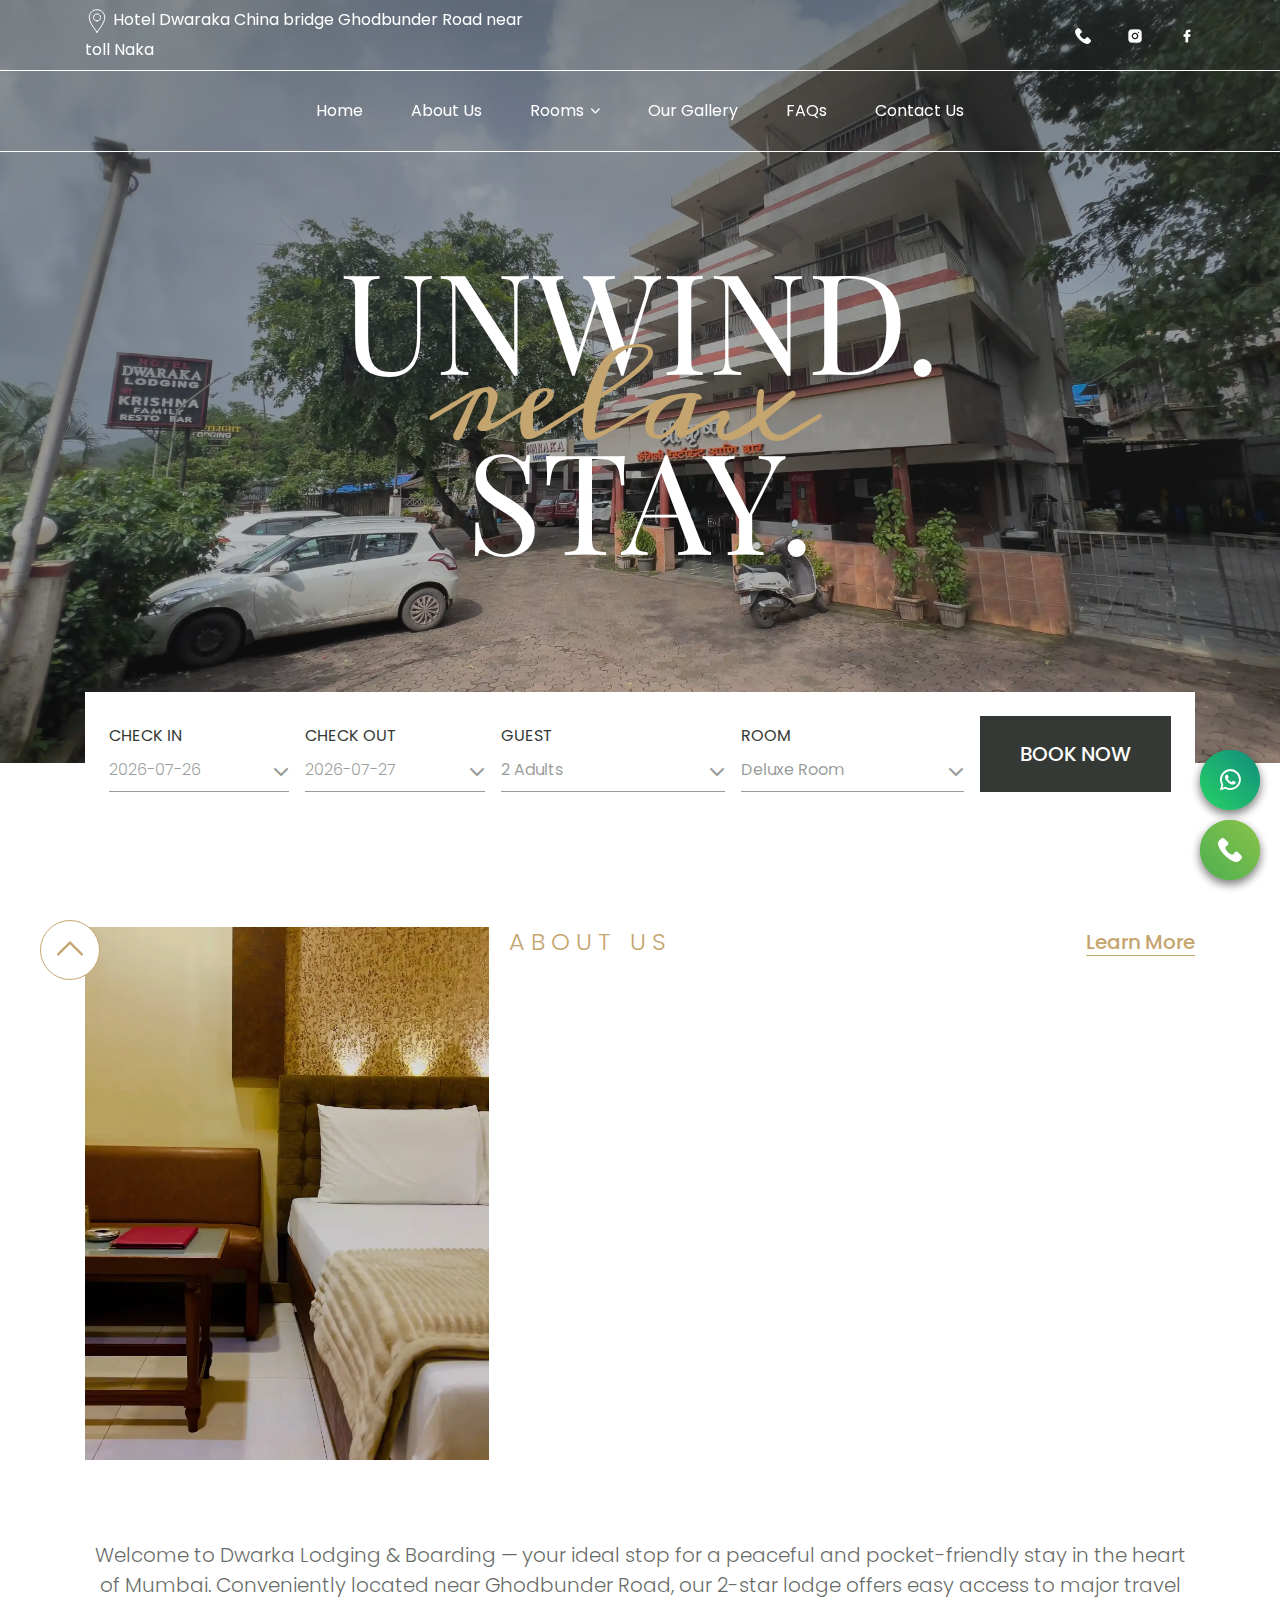
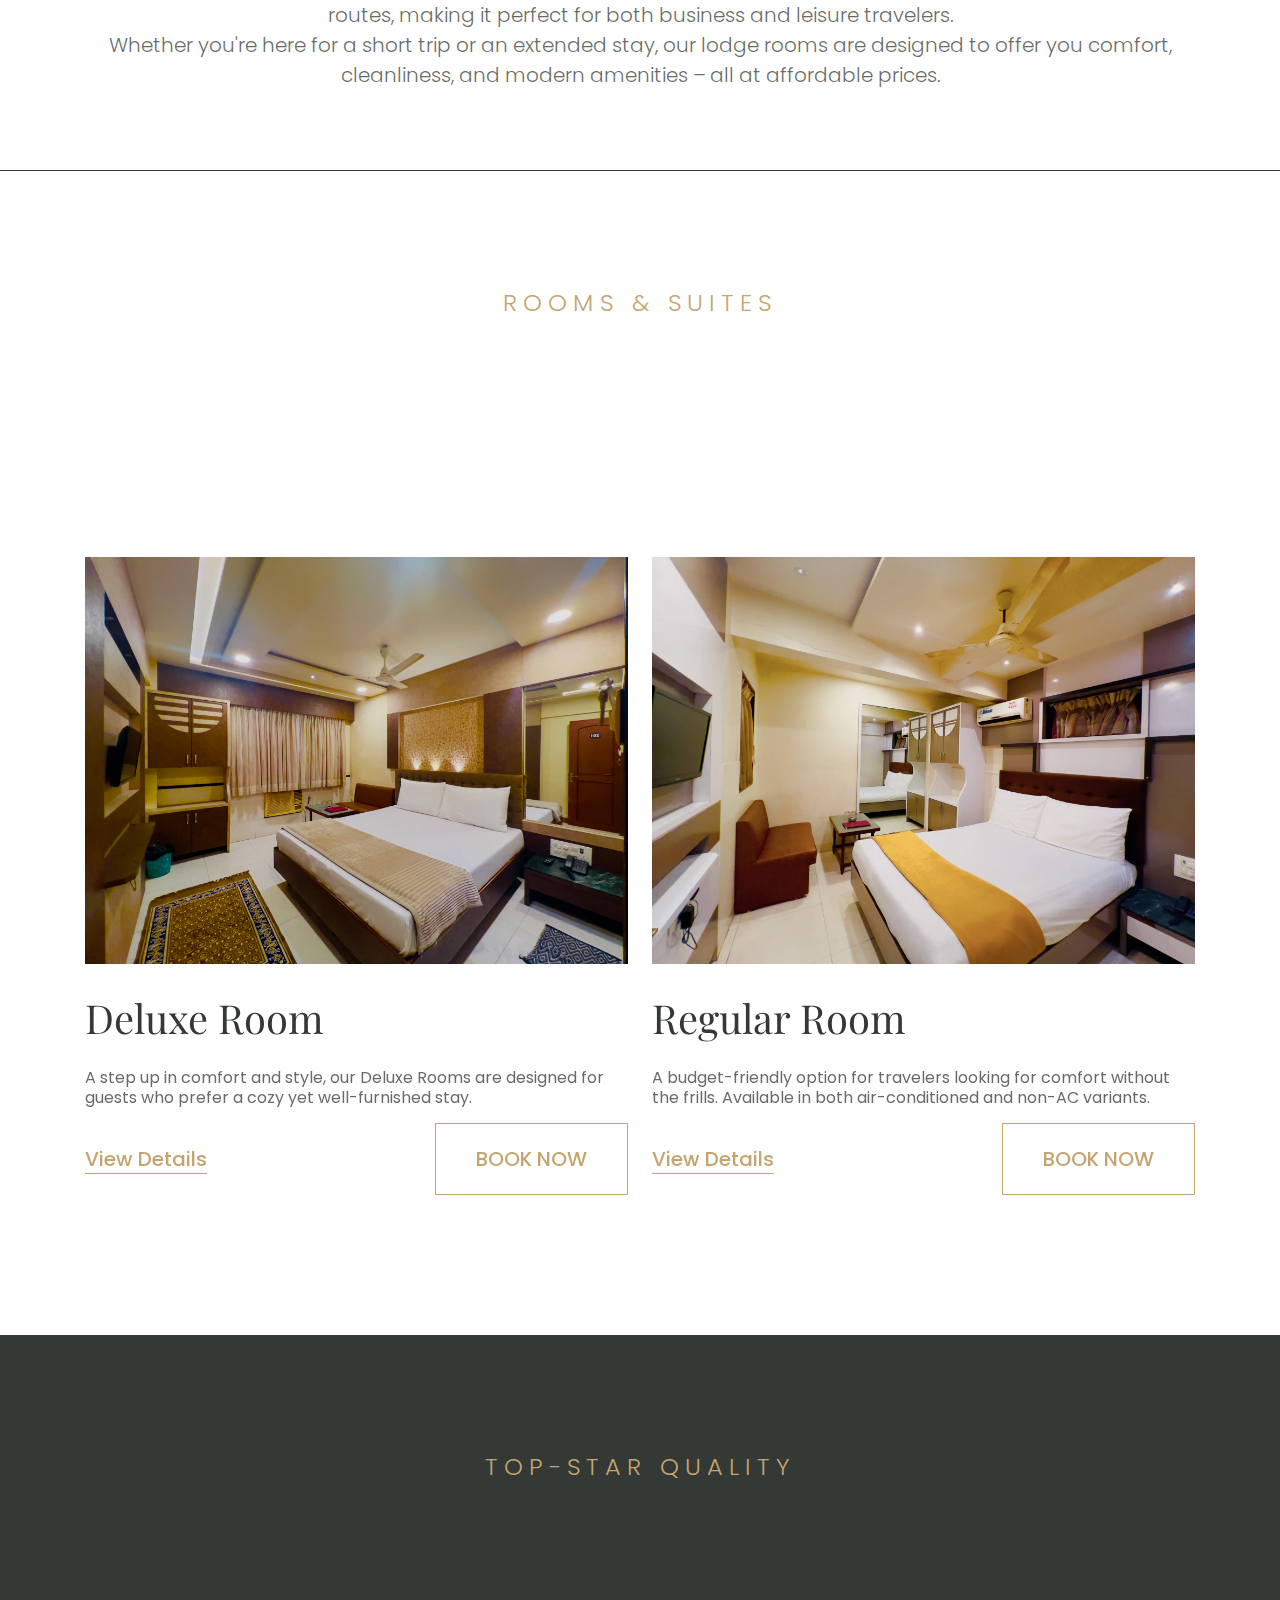
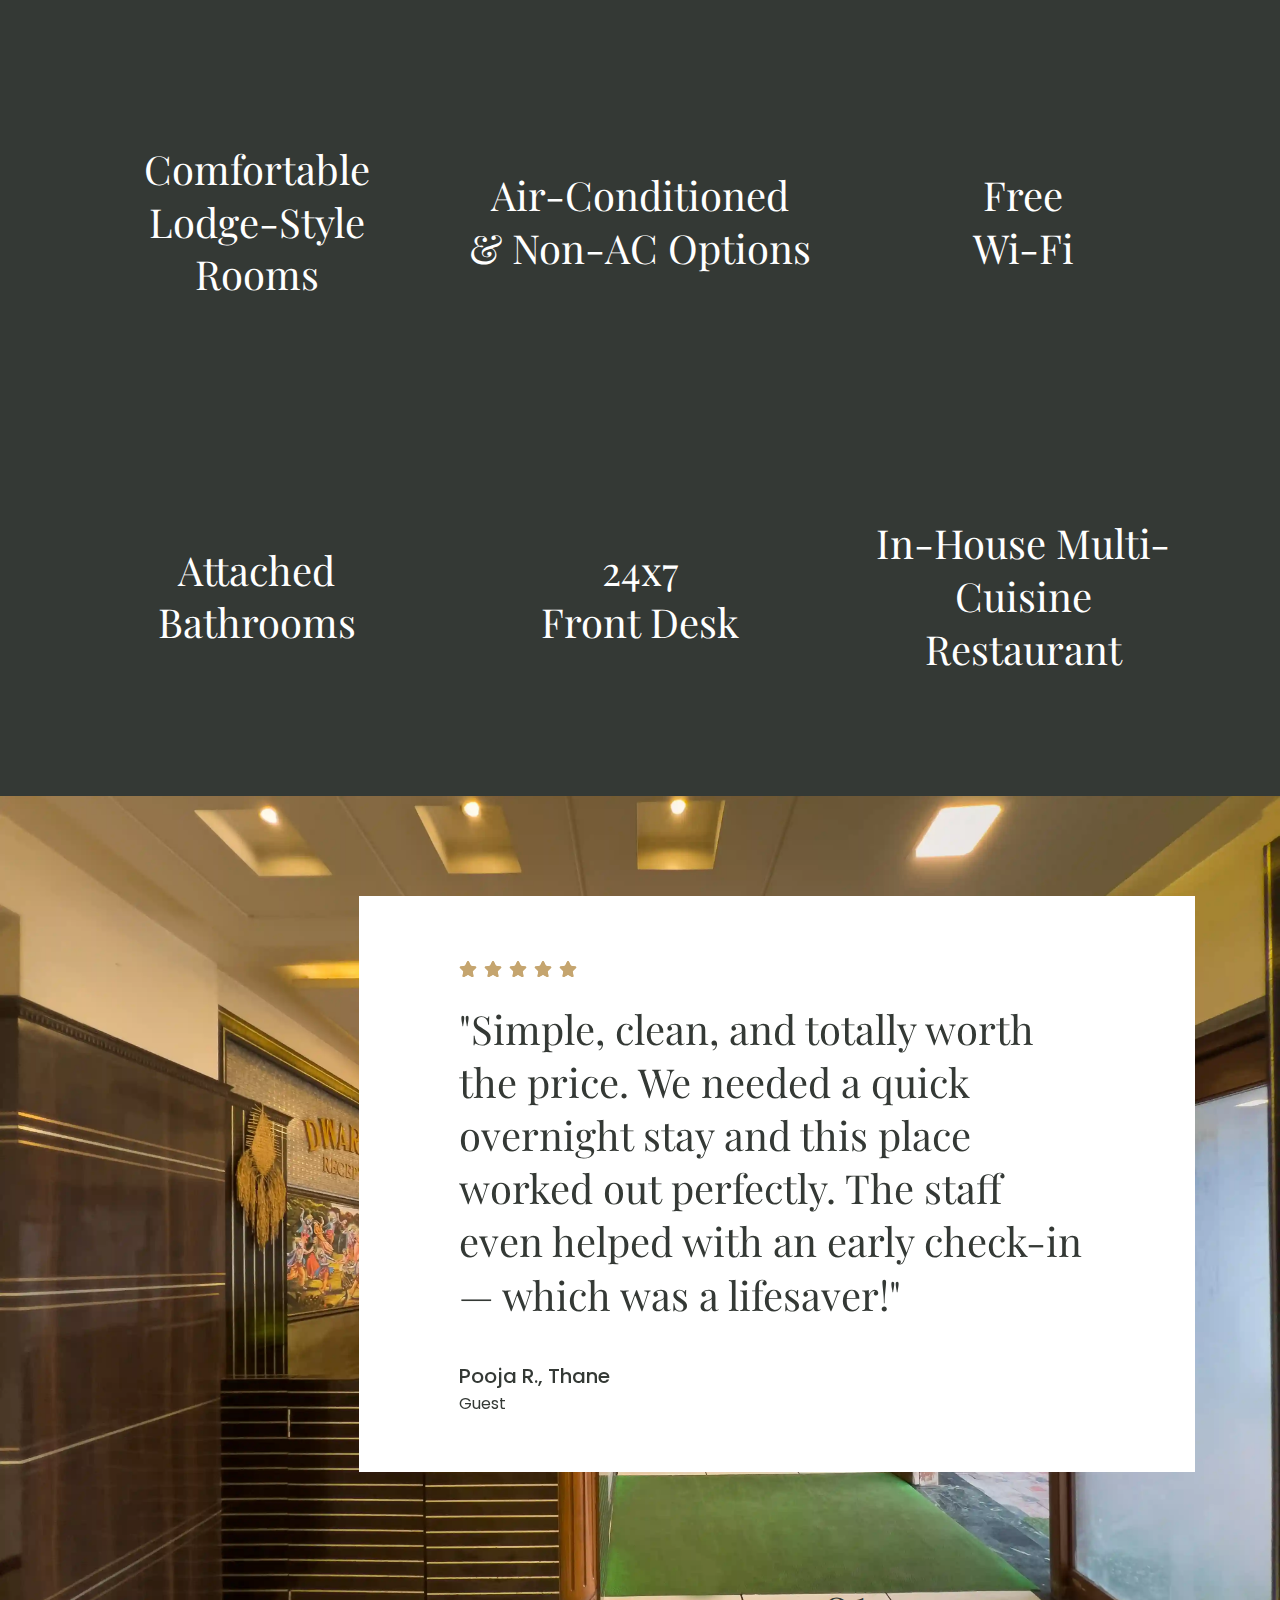
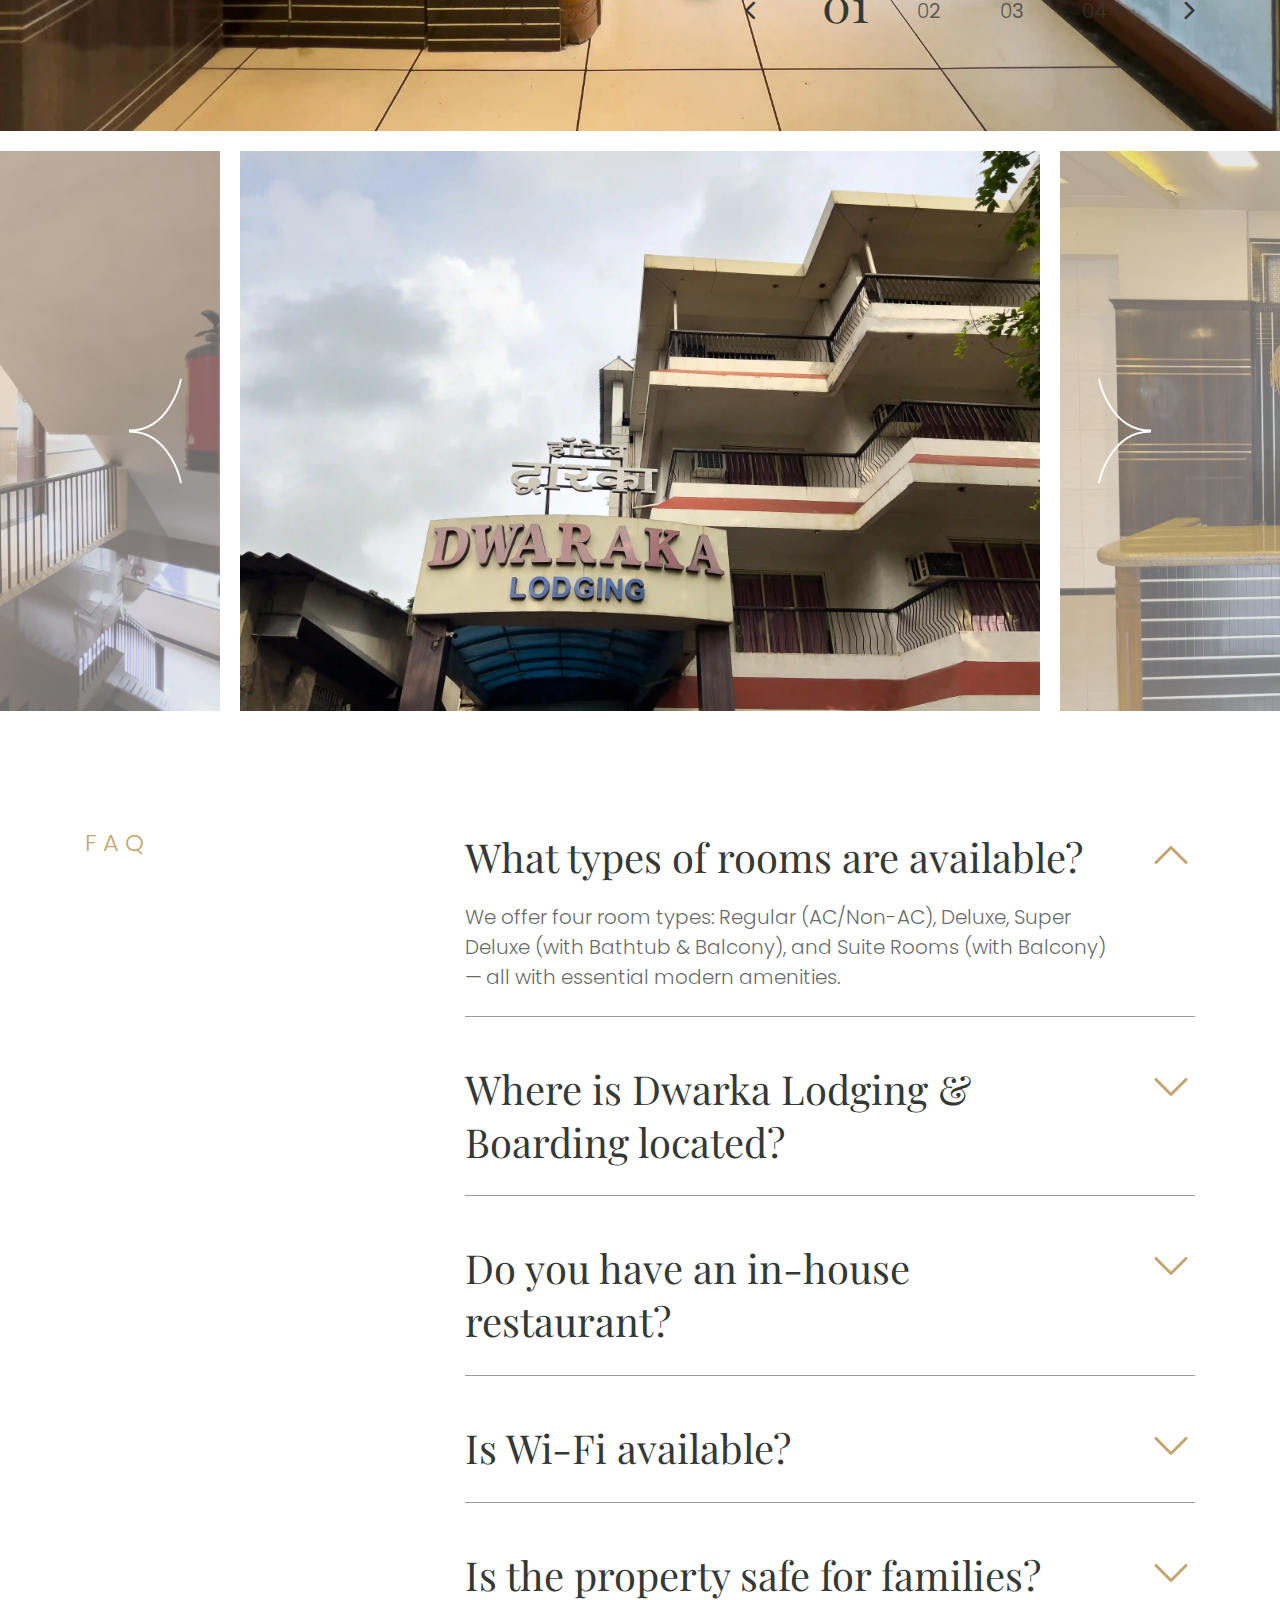
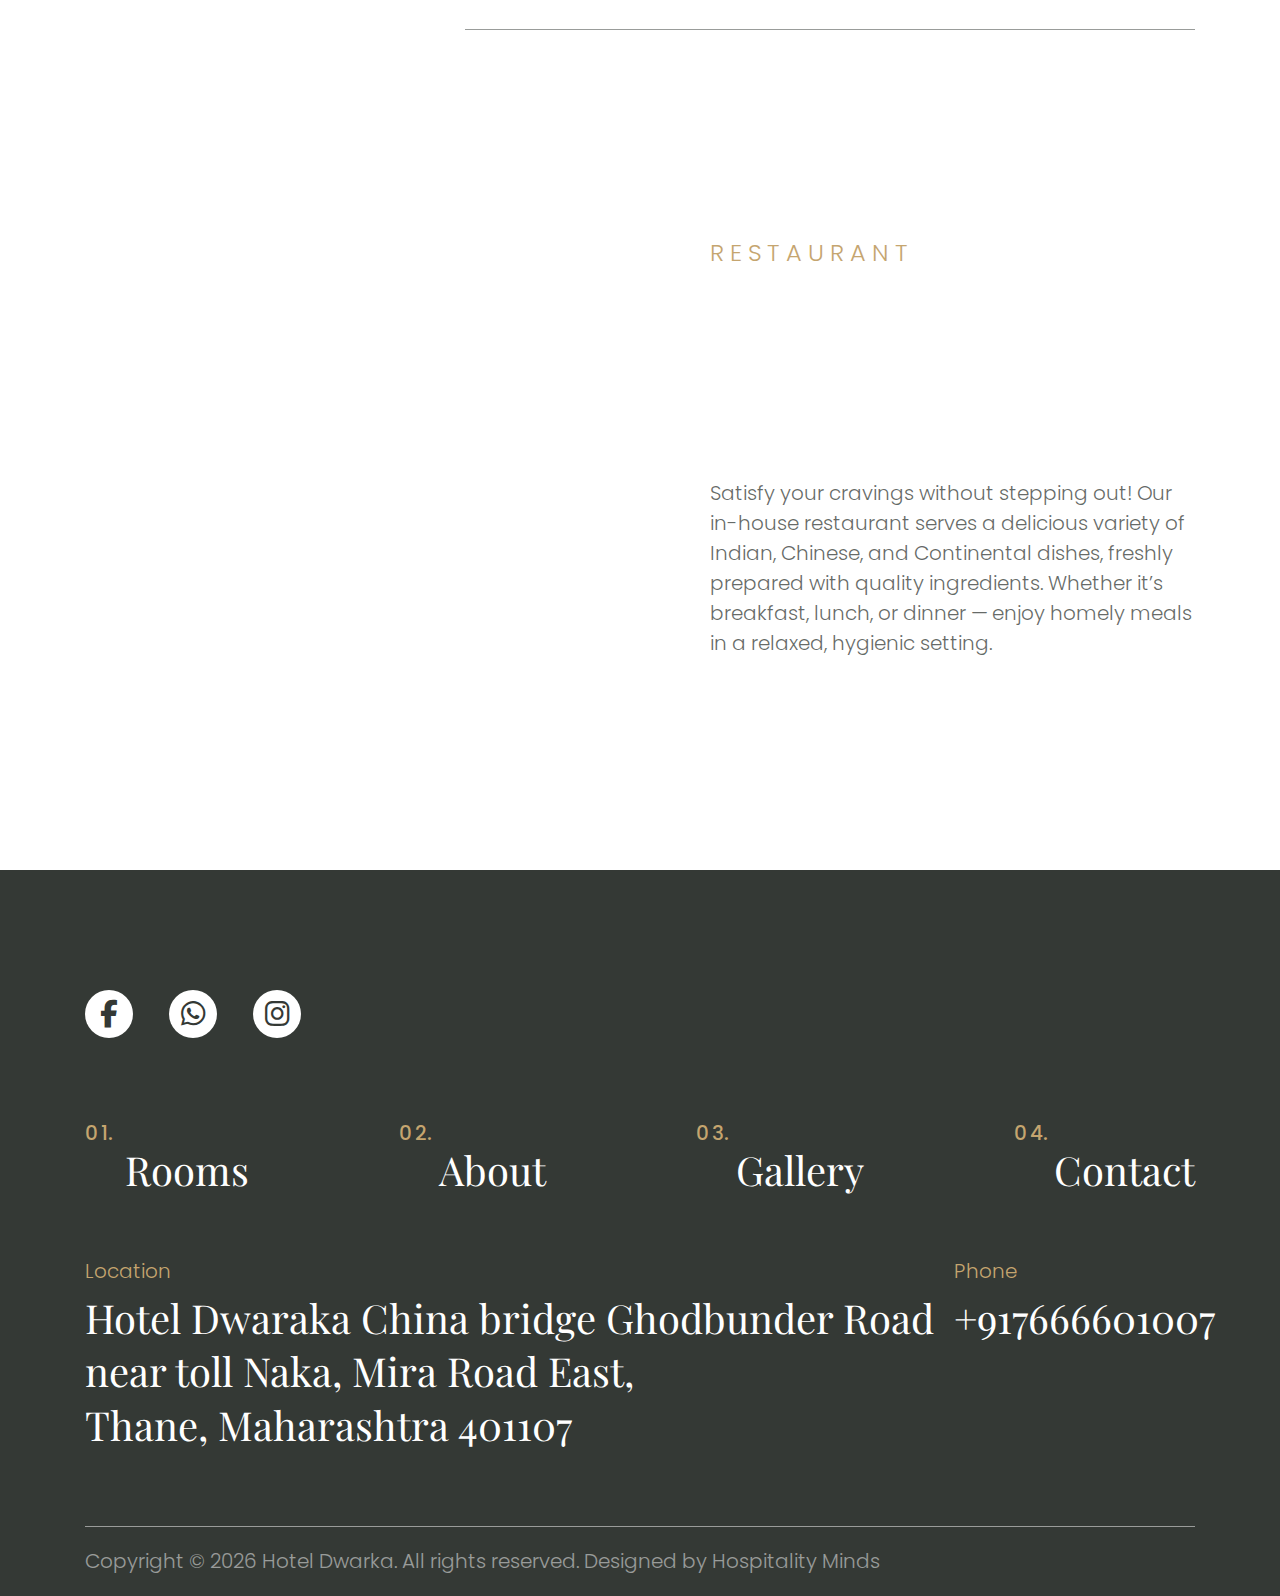
<file: index.html>
<!DOCTYPE html>
<html lang="en">
  <head>
    <meta charset="UTF-8">
    <meta name="viewport" content="width=device-width, initial-scale=1.0">
    <meta name="description" content="Hotel Dwarka">
    <meta name="author" content="Laralink">
    <!-- Favicon -->
    
    <!-- All CSS Files -->
    <link rel="stylesheet" href="assets/css/bootstrap.min.css">
    <link rel="stylesheet" href="assets/css/slick.min.css">
    <link rel="stylesheet" href="assets/css/aos.min.css">
    <link rel="stylesheet" href="assets/css/datepicker.css">
    <link rel="stylesheet" href="assets/css/fontawesome.min.css">
    <link rel="stylesheet" href="assets/css/lightgallery.min.css">
    <link rel="stylesheet" href="assets/css/odometer.min.css">
    <link rel="stylesheet" href="assets/css/style.css">
    <link rel="stylesheet" href="assets/css/custom.css">
    <!-- Site Title -->
    <title>Hotel Dwarka</title>
  </head>
  <body>
    <!-- Start Preloader -->
    <div class="cs_preloader cs_center">
      <div class="cs_preloader_in cs_center_column text-center">
        <span class="cs_hotel_icon cs_center cs_radius_100 cs_mb_24 position-relative">
        <span class="cs_fs_64 cs_accent_color cs_heading_font position-relative z-1">D</span>
        </span>
        <h3 class="cs_loading_text cs_fs_24 text-uppercase mb-0">Hotel Dwarka</h3>
      </div>
    </div>
    <!-- End Preloader -->
    <!-- Start Header Section -->
    <header class="cs_site_header cs_style_1 cs_white_color cs_sticky_header">
      <div class="cs_header_top">
        <div class="container">
          <div class="cs_header_top_in">
            <div class="cs_header_top_left">
              <a href="index.html" aria-label="Home page link" class="cs_site_brand">
              <!--<img src="assets/img/logo.svg" alt="Logo">-->
              </a>
            </div>
            <div class="cs_header_top_center">
              <div class="cs_location_info">
                <span class="cs_location_icon">
                  <svg width="24" height="24" viewBox="0 0 24 24" fill="none" xmlns="http://www.w3.org/2000/svg">
                    <mask id="mask0_39_5598" style="mask-type:luminance" maskUnits="userSpaceOnUse" x="0" y="0" width="24" height="24">
                      <path d="M0 1.90735e-06H24V24H0V1.90735e-06Z" fill="currentColor"/>
                    </mask>
                    <g mask="url(#mask0_39_5598)">
                      <path d="M12 23.2969C9.1875 19.0781 4.26562 13.3594 4.26562 8.4375C4.26562 4.17277 7.73527 0.703127 12 0.703127C16.2647 0.703127 19.7344 4.17277 19.7344 8.4375C19.7344 13.3594 14.8125 19.0781 12 23.2969Z" stroke="currentColor" stroke-miterlimit="10" stroke-linecap="round" stroke-linejoin="round"/>
                      <path d="M12 11.9531C10.0616 11.9531 8.48438 10.3759 8.48438 8.4375C8.48438 6.49908 10.0616 4.92188 12 4.92188C13.9384 4.92188 15.5156 6.49908 15.5156 8.4375C15.5156 10.3759 13.9384 11.9531 12 11.9531Z" stroke="currentColor" stroke-miterlimit="10" stroke-linecap="round" stroke-linejoin="round"/>
                    </g>
                  </svg>
                </span>
                <span class="cs_location_text">Hotel Dwaraka China bridge Ghodbunder Road near toll Naka</span>
              </div>
            </div>
            <div class="cs_header_top_right">
              <div class="cs_user_area position-relative">
                <div class="cs_btn_group">
                  <button ><a href="tel:+917666601007"><img src="assets/images/phone-call.png" alt="" ></a></button>
                  <button ><a href="#"><img src="assets/images/instagram.png" alt="" ></a></button>
                  <button ><a href="#"><img src="assets/images/facebook.png" alt="" ></a></button>
                </div>
              </div>
            </div>
          </div>
        </div>
      </div>
      <div class="cs_header_main">
        <div class="container">
          <div class="cs_main_header_in">
            <div class="cs_main_header_center">
              <div class="cs_nav cs_center">
                <nav class="cs_nav_list_wrap">
                  <ul class="cs_nav_list cs_mp_0">
                    <li><a href="index.html">Home</a></li>
                    <li><a href="about-us.html" aria-label="Nav link">About Us</a></li>
                    <li class="menu-item-has-children">
                      <a href="#">Rooms</a>
                      <ul>
                        <li><a href="deluxe-room.html" aria-label="Nav link">Deluxe Room</a></li>
                        <li><a href="regular-room.html" aria-label="Nav link">Regular Room</a></li>
                        <li><a href="super-deluxe-room.html" aria-label="Nav link">Super Deluxe Room</a></li>
                        <li><a href="suite-room.html" aria-label="Nav link">Suite Room </a></li>
                      </ul>
                    </li>
                    <!-- <li><a href="offers.html" aria-label="Nav link">Our Offers</a></li> -->
                    <li><a href="gallery.html" aria-label="Nav link">Our Gallery</a></li>
                    <li><a href="faq.html" aria-label="Nav link">FAQs</a></li>
                    <!-- <li><a href="blog.html">Blog</a></li> -->
                    <li><a href="contact-us.html" aria-label="Nav link">Contact Us</a></li>
                  </ul>
                </nav>
              </div>
            </div>
          </div>
        </div>
      </div>
    </header>
    
    <!-- End Header Section -->
    <!-- Start Hero Section -->
    <section>
      <div class="cs_hero cs_style_3 cs_bg_filed cs_hobble position-relative" data-src="assets/images/Exterior/IMG_2810.webp">
        <div class="container">
          <div class="cs_hero_content text-center position-relative z-2">
            <h1 class="cs_hero_title cs_fs_180 cs_white_color mb-0" data-aos="zoom-in">UNWIND. <span class="cs_fs_160 cs_accent_color cs_ternary_font cs_hover_layer_2">relax</span>STAY.</h1>
          </div>
        </div>
        <div class="cs_search_area position-relative z-2">
          <div class="container">
            <form action="contact-us.html" class="cs_form cs_style_1 cs_type_2 cs_fs_16 cs_white_bg position-relative" data-aos="fade-up">
              <div class="cs_date_items">
                <input type="text" name="datetimes" class="cs_datetimes" id="check-in">
                <div class="cs_form_item cs_date_item">
                  <label for="check-in" class="cs_normal">Check in</label>
                  <span class="cs_start_date cs_start_date_value">2025-04-27</span>
                </div>
                <div class="cs_form_item cs_date_item">
                  <label for="check-in" class="cs_normal">Check out</label>
                  <span class="cs_end_date cs_end_date_value">2025-04-28</span>
                </div>
              </div>
              <div class="cs_form_item">
                <label for="guest" class="cs_normal">Guest</label>
                <div class="cs_quantity_wrap">
                  <input type="button" name="guest" class="cs_quantity_btn" value="2 Adults" id="guest">
                  <div class="cs_quantity_dropdown">
                    <div class="cs_quantity_dropdown_item">
                      <span class="cs_quantity_title">Adults</span>
                      <div class="cs_quantity cs_adult">
                        <input type="number" name="anumber" min="1" max="3" step="1" value="2">
                        <div class="cs_quantity_nav">
                          <div class="cs_quantity_button cs_quantity_up">+</div>
                          <div class="cs_quantity_button cs_quantity_down">-</div>
                        </div>
                      </div>
                    </div>
                    <div class="cs_quantity_dropdown_item">
                      <span class="cs_quantity_title">Children</span>
                      <div class="cs_quantity cs_children">
                        <input type="number" name="cnumber" min="0" max="4" step="1" value="0">
                        <div class="cs_quantity_nav">
                          <div class="cs_quantity_button cs_quantity_up">+</div>
                          <div class="cs_quantity_button cs_quantity_down">-</div>
                        </div>
                      </div>
                    </div>
                  </div>
                </div>
              </div>
              <div class="cs_form_item">
                <label for="room" class="cs_normal">Room</label>
                <div class="cs_quantity_wrap">
                  <input type="button" name="room" value="deluxe room" class="cs_select_btn" id="room">
                  <div class="cs_quantity_dropdown">
                    <div class="cs_options_wrapper">
                      <input type="button" name="deluxe" value="deluxe room">
                      <input type="button" name="luxury" value="Regular Room">
                      <input type="button" name="sleeping" value="Super Deluxe Room">
                      <input type="button" name="leisure" value="Suite Room">
                    </div>
                  </div>
                </div>
              </div>
              <div class="cs_form_item_btn">
                <button type="submit" aria-label="Hotel booking button" class="cs_btn cs_style_1 cs_heading_bg cs_white_color cs_fs_20 cs_medium"><span>BOOK NOW</span>
                </button>
              </div>
            </form>
          </div>
        </div>
      </div>
    </section>
    <!-- End Hero Section -->
     <!-- Start About Section -->
    <section class="cs_about cs_style_2">
      <div class="cs_height_120 cs_height_lg_80"></div>
      <div class="container">
        <div class="cs_about_content">
          <div class="cs_about_left">
            <div class="cs_about_img_1">
              <img src="assets/images/home-img.webp" alt="About image">
            </div>
          </div>
          <div class="cs_about_right">
            <div class="cs_section_heading cs_style_1 cs_type_1">
              <div class="cs_section_heading_left">
                <p class="cs_section_subtitle cs_fs_24 cs_accent_color text-uppercase mb-0">ABOUT US</p>
              </div>
              <div class="cs_section_heading_right">
                <a href="about-us.html" aria-label="view about us page link" class="cs_text_btn cs_accent_color cs_medium text-capitalize">learn more</a>
              </div>
            </div>
            <div class="cs_about_img_2" data-aos="zoom-in">
              <img src="assets/images/home-img2.webp" alt="About image">
            </div>
            <div class="cs_about_heading" data-aos="fade-left">
              <h2 class="cs_fs_64 text-break mb-0"> Dwarka Lodging & Boarding Comfort Stay, Convenient <span class="cs_accent_color cs_ternary_font">Location</span></h2>
            </div>
          </div>
        </div>
        <div class="cs_height_80 cs_height_lg_30"></div>
        <div class="cs_about_desc text-center">Welcome to Dwarka Lodging & Boarding — your ideal stop for a peaceful and pocket-friendly stay in the heart of Mumbai. Conveniently located near Ghodbunder Road, our 2-star lodge offers easy access to major travel routes, making it perfect for both business and leisure travelers.</div><br>
        <div class="cs_about_desc text-center">Whether you're here for a short trip or an extended stay, our lodge rooms are designed to offer you comfort, cleanliness, and modern amenities – all at affordable prices.</div>
      </div>
      <div class="cs_height_80 cs_height_lg_30"></div>
      <div class="cs_horizontal_line cs_heading_bg"></div>
      
    </section>
    <!-- End About Section -->
    <!-- Start Rooms Section -->
    <section>
      <div class="cs_height_120 cs_height_lg_80"></div>
      <div class="container">
        <div class="cs_section_heading cs_style_1 text-center">
          <p class="cs_section_subtitle cs_fs_24 cs_accent_color text-uppercase cs_mb_16">ROOMS & SUITES</p>
          <h2 class="cs_section_title cs_fs_64 mb-0" data-aos="fade-down">Comfortable Rooms <br> Just For You</h2>
        </div>
        <div class="cs_height_66 cs_height_lg_45"></div>
        <div class="cs_slider cs_style_1 cs_slider_gap_60 cs_rooms_slider_wrapper cs_type_1 cs_hover_show_arrows position-relative">
          <div class="cs_slider_container" data-autoplay="0" data-loop="1" data-speed="600" data-center="0" data-variable-width="0" data-slides-per-view="responsive" data-xs-slides="1" data-sm-slides="1" data-md-slides="2" data-lg-slides="2" data-add-slides="2">
            <div class="cs_slider_wrapper">
              <div class="cs_slide">
                <div class="cs_card cs_style_2 cs_type_1">
                  <a href="deluxe-room.html" aria-label="Room details visit link" class="cs_card_thumbnail position-relative">
                  <img src="assets/images/deluxe/IMG_E2482.webp" alt="Room image">
                  <span class="cs_white_color cs_medium text-uppercase position-absolute">Book Now</span>
                  </a>
                  <div class="cs_card_info">
                    <div class="cs_card_price_wrapper cs_mb_24">
                      <h3 class="cs_card_title cs_fs_48 mb-0"><a href="deluxe-room.html" aria-label="Room details visit link">Deluxe Room</a></h3>
                    </div>
                    <ul class="cs_card_meta_wrapper cs_fs_16 cs_normal cs_mp_0">
                      <p>A step up in comfort and style, our Deluxe Rooms are designed for guests who prefer a cozy yet well-furnished stay.</p>
                    </ul>
                    <div class="d-flex justify-content-between align-items-center flex-wrap gap-4">
                      <div class="cs_card_price">
                          <a href="deluxe-room.html" aria-label="view offer details page link" class="cs_text_btn cs_accent_color cs_medium text-capitalize">View Details</a>
                      </div>
                      <a href="deluxe-room.html" aria-label="Hotel booking button" class="cs_btn cs_style_1 cs_accent_color cs_fs_20 cs_medium"><span>BOOK NOW</span></a>
                    </div>
                  </div>
                </div>
              </div>
              <div class="cs_slide">
                <div class="cs_card cs_style_2 cs_type_1">
                  <a href="regular-room.html" aria-label="Room details visit link" class="cs_card_thumbnail position-relative">
                  <img src="assets/images/Regular/IMG_E2641.webp" alt="Room image">
                  <span class="cs_white_color cs_medium text-uppercase position-absolute">Book Now</span>
                  </a>
                  <div class="cs_card_info">
                    <div class="cs_card_price_wrapper cs_mb_24">
                      <h3 class="cs_card_title cs_fs_48 mb-0"><a href="regular-room.html" aria-label="Room details visit link">Regular Room</a></h3>
                    </div>
                    <ul class="cs_card_meta_wrapper cs_fs_16 cs_normal cs_mp_0">
                      <p>A budget-friendly option for travelers looking for comfort without the frills. Available in both air-conditioned and non-AC variants.</p>
                    </ul>
                    <div class="d-flex justify-content-between align-items-center flex-wrap gap-4">
                      <div class="cs_card_price">
                          <a href="regular-room.html" aria-label="view offer details page link" class="cs_text_btn cs_accent_color cs_medium text-capitalize">View Details</a>
                      </div>
                      <a href="regular-room.html" aria-label="Hotel booking button" class="cs_btn cs_style_1 cs_accent_color cs_fs_20 cs_medium"><span>BOOK NOW</span></a>
                    </div>
                  </div>
                </div>
              </div>
              <div class="cs_slide">
                <div class="cs_card cs_style_2 cs_type_1">
                  <a href="super-deluxe-room.html" aria-label="Room details visit link" class="cs_card_thumbnail position-relative">
                  <img src="assets/images/SuperDR/IMG_E2694.webp" alt="Room image">
                  <span class="cs_white_color cs_medium text-uppercase position-absolute">Book Now</span>
                  </a>
                  <div class="cs_card_info">
                    <div class="cs_card_price_wrapper cs_mb_24">
                      <h3 class="cs_card_title cs_fs_48 mb-0"><a href="super-deluxe-room.html" aria-label="Room details visit link">Super Deluxe Room</a></h3>
                    </div>
                    <ul class="cs_card_meta_wrapper cs_fs_16 cs_normal cs_mp_0">
                      <p>Experience elevated comfort in our Super Deluxe category, featuring a private balcony and a bathtub for your relaxation.</p>
                    </ul>
                    <div class="d-flex justify-content-between align-items-center flex-wrap gap-4">
                      <div class="cs_card_price">
                          <a href="super-deluxe-room.html" aria-label="view offer details page link" class="cs_text_btn cs_accent_color cs_medium text-capitalize">View Details</a>
                      </div>
                      <a href="super-deluxe-room.html" aria-label="Hotel booking button" class="cs_btn cs_style_1 cs_accent_color cs_fs_20 cs_medium"><span>BOOK NOW</span></a>
                    </div>
                  </div>
                </div>
              </div>
              <div class="cs_slide">
                <div class="cs_card cs_style_2 cs_type_1">
                  <a href="suite-room.html" aria-label="Room details visit link" class="cs_card_thumbnail position-relative">
                  <img src="assets/images/Suite/IMG_E2589.webp" alt="Room image">
                  <span class="cs_white_color cs_medium text-uppercase position-absolute">Book Now</span>
                  </a>
                  <div class="cs_card_info">
                    <div class="cs_card_price_wrapper cs_mb_24">
                      <h3 class="cs_card_title cs_fs_48 mb-0"><a href="suite-room.html" aria-label="Room details visit link">Suite Room</a></h3>
                    </div>
                    <ul class="cs_card_meta_wrapper cs_fs_16 cs_normal cs_mp_0">
                      <p>Our most premium category, the Suite Room offers more space, privacy, and a balcony with a view — perfect for guests looking to unwind in style.</p>
                    </ul>
                    <div class="d-flex justify-content-between align-items-center flex-wrap gap-4">
                      <div class="cs_card_price">
                          <a href="suite-room.html" aria-label="view offer details page link" class="cs_text_btn cs_accent_color cs_medium text-capitalize">View Details</a>
                      </div>
                      <a href="suite-room.html" aria-label="Hotel booking button" class="cs_btn cs_style_1 cs_accent_color cs_fs_20 cs_medium"><span>BOOK NOW</span></a>
                    </div>
                  </div>
                </div>
              </div>
            </div>
          </div>
          <div class="cs_slider_arrows cs_style_2">
            <div class="cs_left_arrow cs_center cs_radius_100 slick-arrow">
              <svg width="56" height="110" viewBox="0 0 56 110" fill="none" xmlns="http://www.w3.org/2000/svg">
                <path d="M1 1C1 1 11.7089 55.0484 55 54.5503" stroke="currentColor" stroke-width="2"/>
                <path d="M1 109C1 109 11.7089 54.9516 55 55.4497" stroke="currentColor" stroke-width="2"/>
              </svg>
            </div>
            <div class="cs_right_arrow cs_center cs_radius_100 slick-arrow">
              <svg width="56" height="110" viewBox="0 0 56 110" fill="none" xmlns="http://www.w3.org/2000/svg">
                <path d="M1 1C1 1 11.7089 55.0484 55 54.5503" stroke="currentColor" stroke-width="2"/>
                <path d="M1 109C1 109 11.7089 54.9516 55 55.4497" stroke="currentColor" stroke-width="2"/>
              </svg>
            </div>
          </div>
        </div>
      </div>
      <div class="cs_height_120 cs_height_lg_80"></div>
    </section>
    <!-- End Rooms Section -->
    
    <!-- Start Why Choose Us Section -->
    <section class="cs_heading_bg">
      <div class="cs_height_120 cs_height_lg_80"></div>
      <div class="container">
        <div class="cs_section_heading cs_style_1 text-center">
          <p class="cs_section_subtitle cs_fs_24 cs_accent_color text-uppercase cs_mb_16">TOP-STAR QUALITY</p>
          <h2 class="cs_section_title cs_fs_64 cs_white_color mb-0"  data-aos="fade-down">Why Choose Us?</h2>
        </div>
        <div class="cs_height_72 cs_height_lg_45"></div>
        <div class="cs_grid cs_style_5">
          <div class="cs_center_column text-center">
            <span class="cs_iconbox_icon cs_center cs_mb_32" data-aos="zoom-in">
            <img src="assets/images/icons/room-service.png" alt="Hotel icon">
            </span>
            <h3 class="cs_iconbox_title cs_fs_40 cs_white_color mb-0">Comfortable<br> Lodge-Style Rooms</h3>
          </div>
          <div class="cs_center_column text-center">
            <span class="cs_iconbox_icon cs_center cs_mb_32" data-aos="zoom-in" data-aos-delay="200">
            <img src="assets/images/icons/air-conditioner.png" alt="Bell icon">
            </span>
            <h3 class="cs_iconbox_title cs_fs_40 cs_white_color mb-0">Air-Conditioned <br>& Non-AC Options</h3>
          </div>
          <div class="cs_center_column text-center">
            <span class="cs_iconbox_icon cs_center cs_mb_32" data-aos="zoom-in" data-aos-delay="400">
            <img src="assets/images/icons/wifi.png" alt="Beach icon">
            </span>
            <h3 class="cs_iconbox_title cs_fs_40 cs_white_color mb-0">Free <br> Wi-Fi</h3>
          </div>
          <div class="cs_center_column text-center">
            <span class="cs_iconbox_icon cs_center cs_mb_32" data-aos="zoom-in">
            <img src="assets/images/icons/bathroom.png" alt="Amenities icon">
            </span>
            <h3 class="cs_iconbox_title cs_fs_40 cs_white_color mb-0">Attached <br>  Bathrooms</h3>
          </div>
          <div class="cs_center_column text-center">
            <span class="cs_iconbox_icon cs_center cs_mb_32" data-aos="zoom-in" data-aos-delay="200">
            <img src="assets/images/icons/reception.png" alt="Camera icon">
            </span>
            <h3 class="cs_iconbox_title cs_fs_40 cs_white_color mb-0">24x7 <br> Front Desk</h3>
          </div>
          <div class="cs_center_column text-center">
            <span class="cs_iconbox_icon cs_center cs_mb_32" data-aos="zoom-in" data-aos-delay="400">
            <img src="assets/images/icons/dinner-table.png" alt="Quality icon">
            </span>
            <h3 class="cs_iconbox_title cs_fs_40 cs_white_color mb-0">In-House Multi-Cuisine <br> Restaurant</h3>
          </div>
        </div>
      </div>
      <div class="cs_height_120 cs_height_lg_80"></div>
    </section>
    <!-- End Why Choose Us Section -->
    <!-- Start Testimonial Section -->
    <section class="cs_slider cs_style_1 cs_slider_gap_30 cs_bg_filed" data-src="assets/images/ReceptionandLobby/IMG_2855.webp">
      <div class="cs_height_100 cs_height_lg_80"></div>
      <div class="container">
        <div class="cs_testimonial_wrapper_2">
          <div class="cs_slider_container" data-autoplay="0" data-loop="1" data-speed="600" data-center="0" data-variable-width="0" data-slides-per-view="1">
            <div class="cs_slider_wrapper">
              <div class="cs_slide">
                <div class="cs_testimonial cs_style_2 cs_white_bg">
                  <div class="cs_rating cs_mb_24" data-rating="5">
                    <div class="cs_rating_percentage"></div>
                  </div>
                  <blockquote>"Simple, clean, and totally worth the price. We needed a quick overnight stay and this place worked out perfectly. The staff even helped with an early check-in — which was a lifesaver!"</blockquote>
                  <div class="cs_avatar cs_style_1">
                    <div class="cs_avatar_info">
                      <h3 class="cs_avatar_title cs_fs_20 cs_medium cs_body_font cs_mb_3">Pooja R., Thane</h3>
                      <p class="cs_fs_16 cs_heading_color cs_normal mb-0">Guest</p>
                    </div>
                  </div>
                </div>
              </div>
              <div class="cs_slide">
                <div class="cs_testimonial cs_style_2 cs_white_bg">
                  <div class="cs_rating cs_mb_24" data-rating="5">
                    <div class="cs_rating_percentage"></div>
                  </div>
                  <blockquote>"Booked last minute while passing through Thane, and I’m glad I did. The check-in was smooth, the Wi-Fi worked perfectly, and their in-house restaurant had really good food. It’s a solid choice for a short stay."</blockquote>
                  <div class="cs_avatar cs_style_1">
                    <div class="cs_avatar_info">
                      <h3 class="cs_avatar_title cs_fs_20 cs_medium cs_body_font cs_mb_3">Sameer K., Mumbai</h3>
                      <p class="cs_fs_16 cs_heading_color cs_normal mb-0">Guest</p>
                    </div>
                  </div>
                </div>
              </div>
              <div class="cs_slide">
                <div class="cs_testimonial cs_style_2 cs_white_bg">
                  <div class="cs_rating cs_mb_24" data-rating="5">
                    <div class="cs_rating_percentage"></div>
                  </div>
                  <blockquote>"We stayed here for a short family trip and booked the Super Deluxe room. The balcony view was peaceful and my kids loved the bathtub! It felt safe, homely, and the service was on point. Definitely coming back."</blockquote>
                  <div class="cs_avatar cs_style_1">
                    <div class="cs_avatar_info">
                      <h3 class="cs_avatar_title cs_fs_20 cs_medium cs_body_font cs_mb_3">Anita M., Nashik</h3>
                      <p class="cs_fs_16 cs_heading_color cs_normal mb-0">Guest</p>
                    </div>
                  </div>
                </div>
              </div>
              <div class="cs_slide">
                <div class="cs_testimonial cs_style_2 cs_white_bg">
                  <div class="cs_rating cs_mb_24" data-rating="5">
                    <div class="cs_rating_percentage"></div>
                  </div>
                  <blockquote>"Honestly, I wasn’t expecting much from a budget lodge, but Dwarka really surprised me. The room was clean, staff was genuinely helpful, and the location near Ghodbunder Road was super convenient for my meetings. Great value for money."</blockquote>
                  <div class="cs_avatar cs_style_1">
                    <div class="cs_avatar_info">
                      <h3 class="cs_avatar_title cs_fs_20 cs_medium cs_body_font cs_mb_3"> Rohit S., Pune</h3>
                      <p class="cs_fs_16 cs_heading_color cs_normal mb-0">Guest</p>
                    </div>
                  </div>
                </div>
              </div>
            </div>
          </div>
          <div class="cs_height_54 cs_height_lg_40"></div>
          <div class="cs_pagination_wrapper d-flex align-items-center justify-content-end">
            <div class="cs_left_arrow cs_center cs_radius_100 slick-arrow cs_heading_color">
              <i class="fa-solid fa-chevron-left"></i>
            </div>
            <div class="cs_pagination cs_style_1 custom_pagination"></div>
            <div class="cs_right_arrow cs_center cs_radius_100 slick-arrow cs_heading_color">
              <i class="fa-solid fa-chevron-right"></i>
            </div>
          </div>
        </div>
      </div>
      <div class="cs_height_88 cs_height_lg_80"></div>
    </section>
    <!-- End Testimonial Section -->
    <!-- Start Video Section -->
    <div class="cs_height_20 cs_height_lg_20"></div>
    <div class="cs_slider cs_style_2 cs_slider_gap_20 position-relative">
      <div class="cs_slider_container" data-autoplay="0" data-loop="1" data-speed="600" data-center="1" data-variable-width="1" data-slides-per-view="responsive" data-xs-slides="1" data-sm-slides="1" data-md-slides="1" data-lg-slides="1" data-add-slides="1">
        <div class="cs_slider_wrapper">
          <div class="cs_slide">
            <a href="#" class="cs_video_block cs_style_2  cs_center cs_bg_filed" data-src="assets/images/Exterior/IMG_3042.webp">
            </span>
            </a>
          </div>
          <div class="cs_slide">
            <a href="#" class="cs_video_block cs_style_2  cs_center cs_bg_filed" data-src="assets/images/ReceptionandLobby/IMG_2836.webp">
            </a>
          </div>
          <div class="cs_slide">
            <a href="#" class="cs_video_block cs_style_2  cs_center cs_bg_filed" data-src="assets/images/Suite/IMG_E2743.webp">
            </a>
          </div>
          <div class="cs_slide">
            <a href="#" class="cs_video_block cs_style_2  cs_center cs_bg_filed" data-src="assets/images/ReceptionandLobby/IMG_2833.webp">
            </a>
          </div>
          <div class="cs_slide">
            <a href="#" class="cs_video_block cs_style_2  cs_center cs_bg_filed" data-src="assets/images/ReceptionandLobby/IMG_2865.webp">
            </a>
          </div>
        </div>
      </div>
      <div class="cs_slider_arrows cs_style_2">
        <div class="cs_left_arrow cs_center slick-arrow">
          <svg width="56" height="110" viewBox="0 0 56 110" fill="none" xmlns="http://www.w3.org/2000/svg">
            <path d="M1 1C1 1 11.7089 55.0484 55 54.5503" stroke="currentColor" stroke-width="2"/>
            <path d="M1 109C1 109 11.7089 54.9516 55 55.4497" stroke="currentColor" stroke-width="2"/>
          </svg>
        </div>
        <div class="cs_right_arrow cs_center slick-arrow">
          <svg width="56" height="110" viewBox="0 0 56 110" fill="none" xmlns="http://www.w3.org/2000/svg">
            <path d="M1 1C1 1 11.7089 55.0484 55 54.5503" stroke="currentColor" stroke-width="2"/>
            <path d="M1 109C1 109 11.7089 54.9516 55 55.4497" stroke="currentColor" stroke-width="2"/>
          </svg>
        </div>
      </div>
    </div>
    <!-- End Video Section -->
    <!-- Start FAQ Section -->
    <section>
      <div class="cs_height_120 cs_height_lg_80"></div>
      <div class="container position-relative">
        <div class="row cs_gap_y_45 position-relative z-1">
          <div class="col-xl-4">
            <div class="cs_section_heading cs_style_1">
              <p class="cs_section_subtitle cs_fs_24 cs_accent_color cs_mb_16 text-uppercase">faq</p>
              <h2 class="cs_section_title cs_fs_64 mb-0" data-aos="fade-right">Questions</h2>
            </div>
          </div>
          <div class="col-xl-8">
            <div class="cs_accordians cs_style_3">
              <div class="cs_accordian active">
                <div class="cs_accordian_head position-relative">
                  <h2 class="cs_accordian_title cs_fs_40 mb-0">What types of rooms are available?</h2>
                  <span class="cs_accordian_toggler cs_center cs_accent_color position-absolute">
                    <svg style="width: 100%; height: 100%;" viewBox="0 0 48 48" fill="none" xmlns="http://www.w3.org/2000/svg">
                      <path d="M23.9999 33.0001C24.3835 33.0001 24.7675 32.8535 25.0604 32.5606L40.0604 17.5606C40.6465 16.9745 40.6465 16.0253 40.0604 15.4396C39.4743 14.8538 38.5252 14.8535 37.9394 15.4396L23.9999 29.3791L10.0604 15.4396C9.47428 14.8535 8.52515 14.8535 7.9394 15.4396C7.35365 16.0257 7.35328 16.9748 7.9394 17.5606L22.9394 32.5606C23.2323 32.8535 23.6163 33.0001 23.9999 33.0001Z" fill="currentColor"/>
                    </svg>
                  </span>
                </div>
                <div class="cs_accordian_body">We offer four room types: Regular (AC/Non-AC), Deluxe, Super Deluxe (with Bathtub & Balcony), and Suite Rooms (with Balcony) — all with essential modern amenities.</div>
              </div>
              <div class="cs_accordian">
                <div class="cs_accordian_head position-relative">
                  <h2 class="cs_accordian_title cs_fs_40 mb-0">Where is Dwarka Lodging & Boarding located?</h2>
                  <span class="cs_accordian_toggler cs_center cs_accent_color position-absolute">
                    <svg style="width: 100%; height: 100%;" viewBox="0 0 48 48" fill="none" xmlns="http://www.w3.org/2000/svg">
                      <path d="M23.9999 33.0001C24.3835 33.0001 24.7675 32.8535 25.0604 32.5606L40.0604 17.5606C40.6465 16.9745 40.6465 16.0253 40.0604 15.4396C39.4743 14.8538 38.5252 14.8535 37.9394 15.4396L23.9999 29.3791L10.0604 15.4396C9.47428 14.8535 8.52515 14.8535 7.9394 15.4396C7.35365 16.0257 7.35328 16.9748 7.9394 17.5606L22.9394 32.5606C23.2323 32.8535 23.6163 33.0001 23.9999 33.0001Z" fill="currentColor"/>
                    </svg>
                  </span>
                </div>
                <div class="cs_accordian_body">We are located near Ghodbunder Road, offering easy access to major landmarks and travel hubs.</div>
              </div>
              <div class="cs_accordian">
                <div class="cs_accordian_head position-relative">
                  <h2 class="cs_accordian_title cs_fs_40 mb-0">Do you have an in-house restaurant?</h2>
                  <span class="cs_accordian_toggler cs_center cs_accent_color position-absolute">
                    <svg style="width: 100%; height: 100%;" viewBox="0 0 48 48" fill="none" xmlns="http://www.w3.org/2000/svg">
                      <path d="M23.9999 33.0001C24.3835 33.0001 24.7675 32.8535 25.0604 32.5606L40.0604 17.5606C40.6465 16.9745 40.6465 16.0253 40.0604 15.4396C39.4743 14.8538 38.5252 14.8535 37.9394 15.4396L23.9999 29.3791L10.0604 15.4396C9.47428 14.8535 8.52515 14.8535 7.9394 15.4396C7.35365 16.0257 7.35328 16.9748 7.9394 17.5606L22.9394 32.5606C23.2323 32.8535 23.6163 33.0001 23.9999 33.0001Z" fill="currentColor"/>
                    </svg>
                  </span>
                </div>
                <div class="cs_accordian_body">Yes, we have a multi-cuisine in-house restaurant serving breakfast, lunch, and dinner.</div>
              </div>
              <div class="cs_accordian">
                <div class="cs_accordian_head position-relative">
                  <h2 class="cs_accordian_title cs_fs_40 mb-0">Is Wi-Fi available?</h2>
                  <span class="cs_accordian_toggler cs_center cs_accent_color position-absolute">
                    <svg style="width: 100%; height: 100%;" viewBox="0 0 48 48" fill="none" xmlns="http://www.w3.org/2000/svg">
                      <path d="M23.9999 33.0001C24.3835 33.0001 24.7675 32.8535 25.0604 32.5606L40.0604 17.5606C40.6465 16.9745 40.6465 16.0253 40.0604 15.4396C39.4743 14.8538 38.5252 14.8535 37.9394 15.4396L23.9999 29.3791L10.0604 15.4396C9.47428 14.8535 8.52515 14.8535 7.9394 15.4396C7.35365 16.0257 7.35328 16.9748 7.9394 17.5606L22.9394 32.5606C23.2323 32.8535 23.6163 33.0001 23.9999 33.0001Z" fill="currentColor"/>
                    </svg>
                  </span>
                </div>
                <div class="cs_accordian_body">Yes, complimentary Wi-Fi is provided for all guests during their stay.</div>
              </div>
              <div class="cs_accordian">
                <div class="cs_accordian_head position-relative">
                  <h2 class="cs_accordian_title cs_fs_40 mb-0">Is the property safe for families?</h2>
                  <span class="cs_accordian_toggler cs_center cs_accent_color position-absolute">
                    <svg style="width: 100%; height: 100%;" viewBox="0 0 48 48" fill="none" xmlns="http://www.w3.org/2000/svg">
                      <path d="M23.9999 33.0001C24.3835 33.0001 24.7675 32.8535 25.0604 32.5606L40.0604 17.5606C40.6465 16.9745 40.6465 16.0253 40.0604 15.4396C39.4743 14.8538 38.5252 14.8535 37.9394 15.4396L23.9999 29.3791L10.0604 15.4396C9.47428 14.8535 8.52515 14.8535 7.9394 15.4396C7.35365 16.0257 7.35328 16.9748 7.9394 17.5606L22.9394 32.5606C23.2323 32.8535 23.6163 33.0001 23.9999 33.0001Z" fill="currentColor"/>
                    </svg>
                  </span>
                </div>
                <div class="cs_accordian_body">Absolutely. We are a family-friendly lodge with clean, secure, and well-maintained rooms.</div>
              </div>
            </div>
          </div>
        </div>
        <div class="cs_faq_shape_1 position-absolute bottom-0 start-0" data-aos="zoom-in">
          <img src="assets/img/flower-3.svg" alt="Flower image">
        </div>
      </div>
      <div class="cs_height_120 cs_height_lg_80"></div>
    </section>
    <!-- End FAQ Section -->
      <section class="container-fluid p-0">
      <div class="container">
        <div class="row align-items-center cs_gap_y_40">
          <div class="col-xl-6">
            <div class="cs_image_layer cs_style_2 position-relative cs_bg_filed cs_width_left_50_vw" data-src="assets/images/Restaurant/IMG_2799.webp" data-aos="fade-right"></div>
          </div>
          <div class="col-xl-6">
            <div class="cs_pl_100">
              <div class="cs_section_heading cs_style_1">
                <p class="cs_section_subtitle cs_fs_24 cs_accent_color cs_mb_16 text-uppercase">Restaurant</p>
                <h2 class="cs_fs_64 cs_mb_38 cs_mb_lg_24" data-aos="fade-left">In-House <br>Multi-Cuisine</h2>
                <p class="mb-0">Satisfy your cravings without stepping out! Our in-house restaurant serves a delicious variety of Indian, Chinese, and Continental dishes, freshly prepared with quality ingredients. Whether it’s breakfast, lunch, or dinner — enjoy homely meals in a relaxed, hygienic setting.</p>
              </div>
            </div>
          </div>
        </div>
      </div>
      <div class="cs_height_120 cs_height_lg_80"></div>
    </section>
    <!-- Floating Button Container -->
 <div class="floating-btn-container">
  <a href="https://wa.me/+917666601007">
    <button class="floating-btn whatsapp-btn">
      <i class="fa-brands fa-whatsapp"></i>
        <span>WhatsApp</span>
    </button>
  </a>

   <a href="tel:+917666601007">
    <button class="floating-btn call-btn">
      <img src="assets/images/icons/phone-call.png"/>
        <span>Call</span>
    </button>
   </a>
</div>
<!-- End Floating Section -->
    <!-- Start Footer Section -->
    <footer class="cs_footer cs_style_1 cs_heading_bg cs_white_color">
      <div class="cs_height_120 cs_height_lg_80"></div>
      <div class="container">
        <div class="cs_footer_main">
          <div class="cs_footer_header">
            <!--<div class="cs_footer_logo" data-aos="zoom-in">
              <img src="assets/img/logo-2.svg" alt="Logo">
            </div>-->
            <div class="cs_social_btns cs_style_1">
              <a href="#" aria-label="Social link"><i class="fa-brands fa-facebook-f"></i></a>
              <a href="#" aria-label="Social link"><i class="fa-brands fa-whatsapp"></i></a>
              <a href="#" aria-label="Social link"><i class="fa-brands fa-instagram"></i></a>
            </div>
          </div>
          <div class="cs_footer_nav cs_fs_48 cs_heading_font cs_mb_60 cs_mb_lg_40">
            <ul class="cs_footer_nav_list cs_mp_0">
              <li><a href="#" aria-label="Page link">Rooms</a></li>
              <li><a href="about-us.html" aria-label="Page link">About</a></li>
              <!-- <li><a href="offers.html" aria-label="Page link">Offers</a></li> -->
              <li><a href="gallery.html" aria-label="Page link">Gallery</a></li>
              <li><a href="contact-us.html" aria-label="Page link">Contact</a></li>
            </ul>
          </div>
          <div class="cs_footer_address">
            <ul class="cs_footer_address_list cs_mp_0">
              <li>
                <p class="cs_fs_20 cs_accent_color cs_mb_5">Location</p>
                <h3 class="cs_fs_48 cs_white_color mb-0"><a href="https://maps.app.goo.gl/D4PRC5hdmigXb5oy5">Hotel Dwaraka China bridge Ghodbunder Road <br>near toll Naka, Mira Road East,<br> Thane, Maharashtra 401107</a></h3>
              </li>
              <li>
                <p class="cs_fs_20 cs_accent_color cs_mb_5">Phone</p>
                <a href="tel:+917666601007" aria-label="Make a call link" class="cs_fs_48 cs_heading_font">+917666601007</a>
              </li>
            </ul>
          </div>
        </div>
        <div class="cs_footer_bottom position-relative text-center">
          <div class="cs_bottom_content">
            <div class="cs_copyright_text">Copyright &copy; <span class="cs_getting_year"></span> Hotel Dwarka. All rights reserved. Designed by <a href="https://hospitalityminds.com/">Hospitality Minds</a></div>
          </div>
        </div>
      </div>
    </footer>
    <!-- Floating Button Container -->
 <div class="floating-btn-container">
  <a href="https://wa.me/+917666601007">
    <button class="floating-btn whatsapp-btn">
      <i class="fa-brands fa-whatsapp"></i>
        <span>WhatsApp</span>
    </button>
  </a>
   <a href="tel:+917666601007">
    <button class="floating-btn call-btn">
      <img src="assets/images/icons/phone-call.png"/>
        <span>Call</span>
    </button>
   </a>
</div>
<!-- End Floating Section -->
    <!-- Start Footer Section -->
    <!-- Start Scroll Top Button -->
    <button type="button" class="cs_scrollup" id="scrollToTopBtn">
      <svg style="width: 100%; height: 100%;" viewBox="0 0 48 44" fill="none" xmlns="http://www.w3.org/2000/svg">
        <path d="M23.9999 33.0001C24.3835 33.0001 24.7675 32.8535 25.0604 32.5606L40.0604 17.5606C40.6465 16.9745 40.6465 16.0253 40.0604 15.4396C39.4743 14.8538 38.5252 14.8535 37.9394 15.4396L23.9999 29.3791L10.0604 15.4396C9.47428 14.8535 8.52515 14.8535 7.9394 15.4396C7.35365 16.0257 7.35328 16.9748 7.9394 17.5606L22.9394 32.5606C23.2323 32.8535 23.6163 33.0001 23.9999 33.0001Z" fill="currentColor"></path>
      </svg>
    </button>
    <!-- End Scroll Top Button -->
    <script src="assets/js/jquery.min.js"></script>
    <script src="assets/js/slick.min.js"></script>
    <script src="assets/js/aos.min.js"></script>
    <script src="assets/js/moment.min.js"></script>
    <script src="assets/js/datepicker.min.js"></script>
    <script src="assets/js/odometer.min.js"></script>
    <script src="assets/js/lightgallery.min.js"></script>
    <script src="assets/js/main.js"></script>
  </body>
</html>
</file>
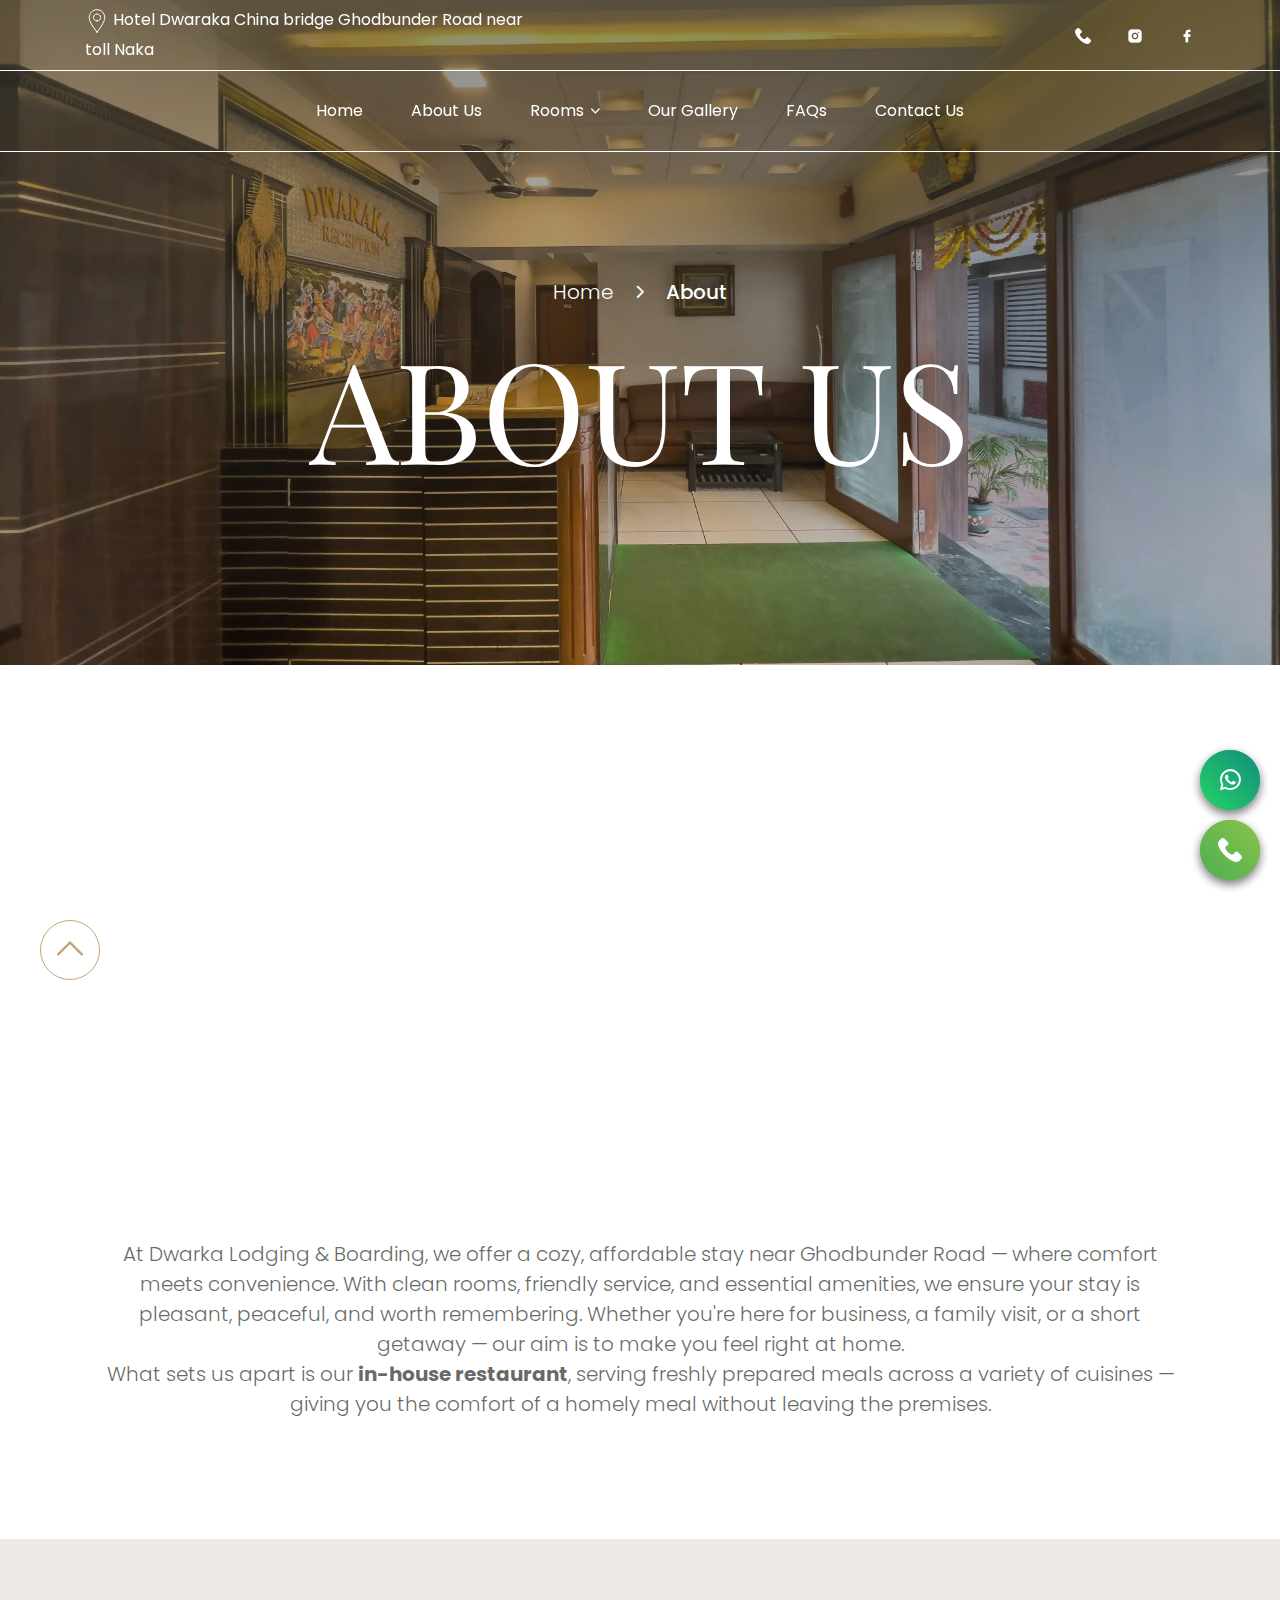
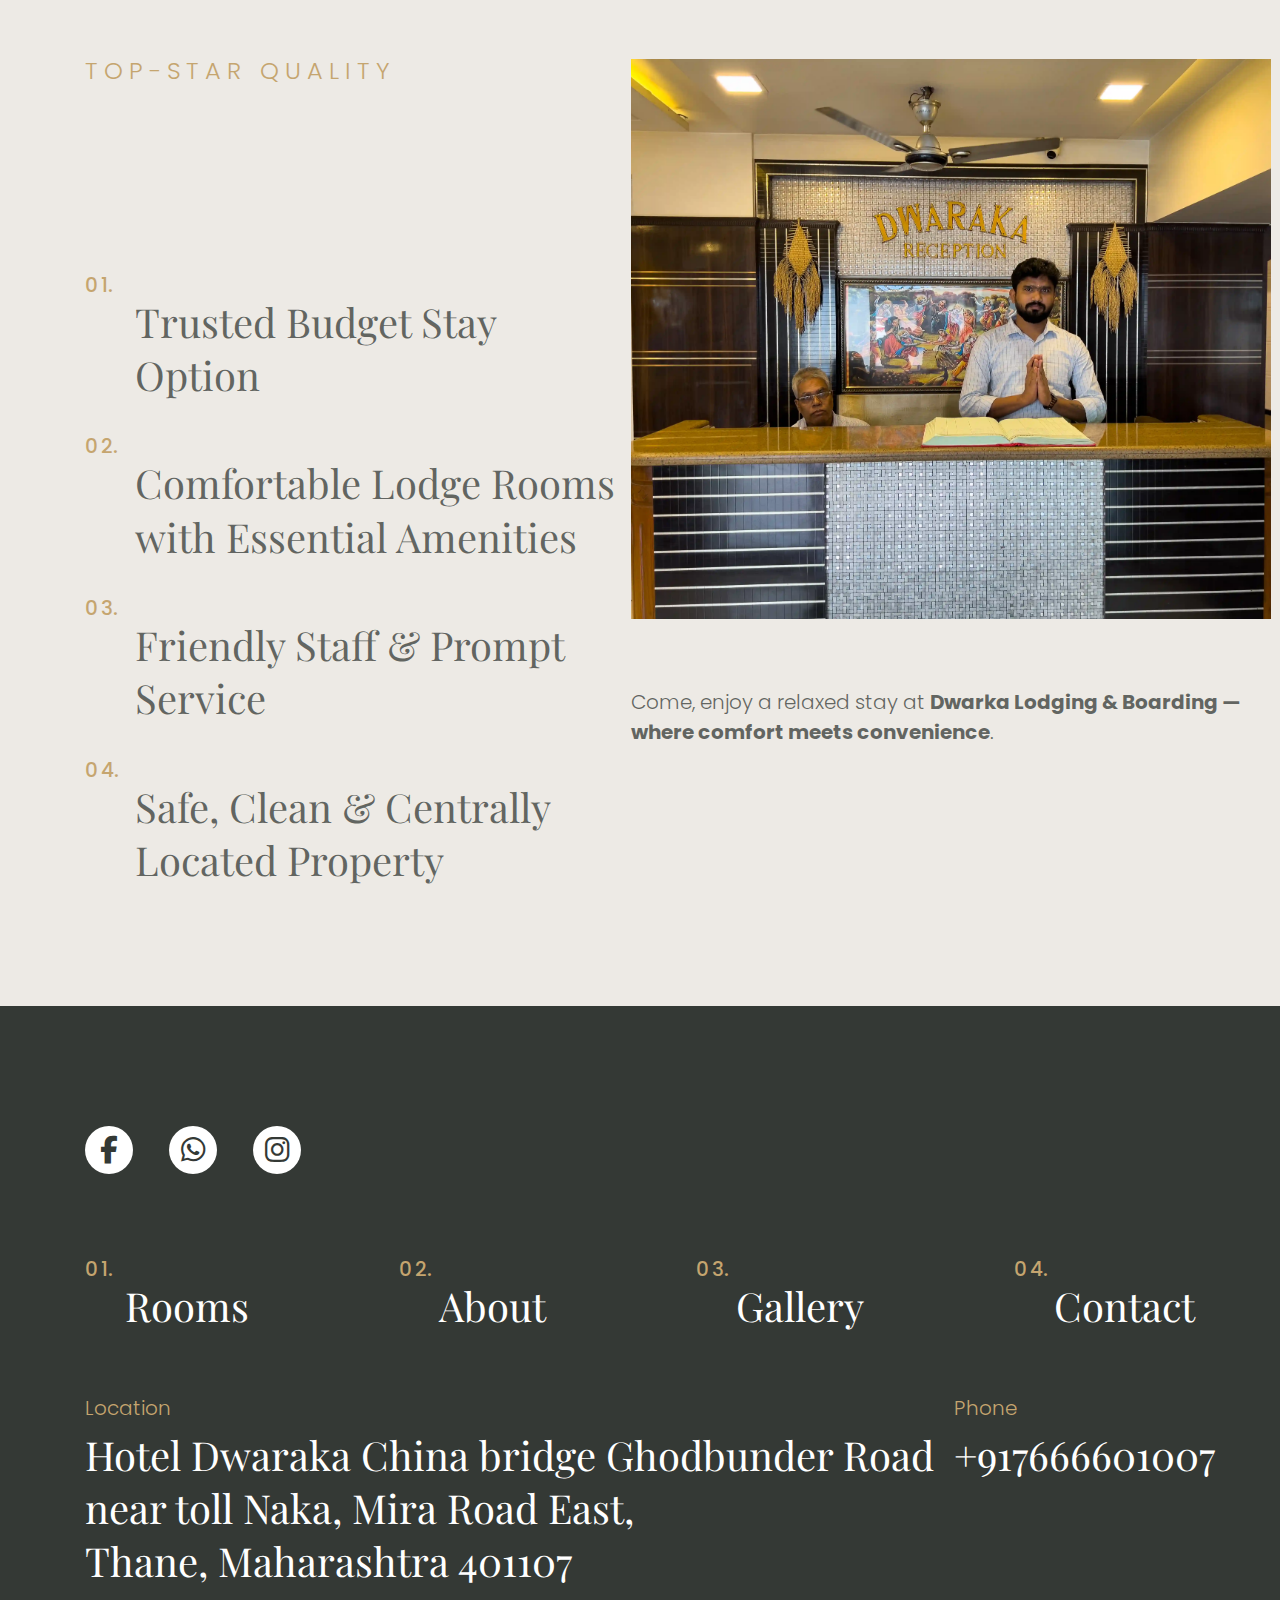
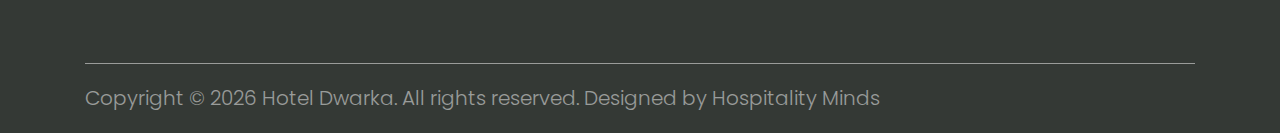
<file: about-us.html>
<!DOCTYPE html>
<html lang="en">
  <head>
    <meta charset="UTF-8">
    <meta name="viewport" content="width=device-width, initial-scale=1.0">
    <meta name="description" content="Hotel Dwarka">
    <meta name="author" content="Laralink">
    <!-- Favicon -->
    
    <!-- All CSS Files -->
    <link rel="stylesheet" href="assets/css/bootstrap.min.css">
    <link rel="stylesheet" href="assets/css/slick.min.css">
    <link rel="stylesheet" href="assets/css/aos.min.css">
    <link rel="stylesheet" href="assets/css/datepicker.css">
    <link rel="stylesheet" href="assets/css/fontawesome.min.css">
    <link rel="stylesheet" href="assets/css/lightgallery.min.css">
    <link rel="stylesheet" href="assets/css/odometer.min.css">
    <link rel="stylesheet" href="assets/css/style.css">
    <link rel="stylesheet" href="assets/css/custom.css">
    <!-- Site Title -->
    <title>Hotel Dwarka</title>
  </head>
  <body>
    <!-- Start Preloader -->
    <div class="cs_preloader cs_center">
      <div class="cs_preloader_in cs_center_column text-center">
        <span class="cs_hotel_icon cs_center cs_radius_100 cs_mb_24 position-relative">
        <span class="cs_fs_64 cs_accent_color cs_heading_font position-relative z-1">D</span>
        </span>
        <h3 class="cs_loading_text cs_fs_24 text-uppercase mb-0">Hotel Dwarka</h3>
      </div>
    </div>
    <!-- End Preloader -->
    <!-- Start Header Section -->
    <header class="cs_site_header cs_style_1 cs_white_color cs_sticky_header">
      <div class="cs_header_top">
        <div class="container">
          <div class="cs_header_top_in">
            <div class="cs_header_top_left">
              <a href="index.html" aria-label="Home page link" class="cs_site_brand">
              <!--<img src="assets/img/logo.svg" alt="Logo">-->
              </a>
            </div>
            <div class="cs_header_top_center">
              <div class="cs_location_info">
                <span class="cs_location_icon">
                  <svg width="24" height="24" viewBox="0 0 24 24" fill="none" xmlns="http://www.w3.org/2000/svg">
                    <mask id="mask0_39_5598" style="mask-type:luminance" maskUnits="userSpaceOnUse" x="0" y="0" width="24" height="24">
                      <path d="M0 1.90735e-06H24V24H0V1.90735e-06Z" fill="currentColor"/>
                    </mask>
                    <g mask="url(#mask0_39_5598)">
                      <path d="M12 23.2969C9.1875 19.0781 4.26562 13.3594 4.26562 8.4375C4.26562 4.17277 7.73527 0.703127 12 0.703127C16.2647 0.703127 19.7344 4.17277 19.7344 8.4375C19.7344 13.3594 14.8125 19.0781 12 23.2969Z" stroke="currentColor" stroke-miterlimit="10" stroke-linecap="round" stroke-linejoin="round"/>
                      <path d="M12 11.9531C10.0616 11.9531 8.48438 10.3759 8.48438 8.4375C8.48438 6.49908 10.0616 4.92188 12 4.92188C13.9384 4.92188 15.5156 6.49908 15.5156 8.4375C15.5156 10.3759 13.9384 11.9531 12 11.9531Z" stroke="currentColor" stroke-miterlimit="10" stroke-linecap="round" stroke-linejoin="round"/>
                    </g>
                  </svg>
                </span>
                <span class="cs_location_text">Hotel Dwaraka China bridge Ghodbunder Road near toll Naka</span>
              </div>
            </div>
            <div class="cs_header_top_right">
              <div class="cs_user_area position-relative">
                <div class="cs_btn_group">
                  <button ><a href="tel:+917666601007"><img src="assets/images/phone-call.png" alt="" ></a></button>
                  <button ><a href="#"><img src="assets/images/instagram.png" alt="" ></a></button>
                  <button ><a href="#"><img src="assets/images/facebook.png" alt="" ></a></button>
                </div>
              </div>
            </div>
          </div>
        </div>
      </div>
      <div class="cs_header_main">
        <div class="container">
          <div class="cs_main_header_in">
            <div class="cs_main_header_center">
              <div class="cs_nav cs_center">
              <nav class="cs_nav_list_wrap">
                  <ul class="cs_nav_list cs_mp_0">
                    <li><a href="index.html">Home</a></li>
                    <li><a href="about-us.html" aria-label="Nav link">About Us</a></li>
                    <li class="menu-item-has-children">
                      <a href="#">Rooms</a>
                      <ul>
                        <li><a href="deluxe-room.html" aria-label="Nav link">Deluxe Room</a></li>
                        <li><a href="regular-room.html" aria-label="Nav link">Regular Room</a></li>
                        <li><a href="super-deluxe-room.html" aria-label="Nav link">Super Deluxe Room</a></li>
                        <li><a href="suite-room.html" aria-label="Nav link">Suite Room </a></li>
                      </ul>
                    </li>
                    <!-- <li><a href="offers.html" aria-label="Nav link">Our Offers</a></li> -->
                    <li><a href="gallery.html" aria-label="Nav link">Our Gallery</a></li>
                    <li><a href="faq.html" aria-label="Nav link">FAQs</a></li>
                    <!-- <li><a href="blog.html">Blog</a></li> -->
                    <li><a href="contact-us.html" aria-label="Nav link">Contact Us</a></li>
                  </ul>
                </nav>
              </div>
            </div>
          </div>
        </div>
      </div>
    </header>  
    
    <!-- End Header Section -->
    <!-- Start Page Heading Section -->
    <section class="cs_page_header cs_style_1 cs_bg_filed position-relative" data-src="assets/images/ReceptionandLobby/IMG_2855.webp">
      <div class="container">
        <div class="cs_page_header_content cs_center_column position-relative z-2">
          <ol class="breadcrumb cs_mb_30">
            <li class="breadcrumb-item"><a aria-label="Back to home page link" href="/">Home</a></li>
            <li class="breadcrumb-item active">About</li>
          </ol>
          <h2 class="cs_fs_180 cs_white_color text-center mb-0"  data-aos="zoom-in">ABOUT US</h2>
        </div>
      </div>
    </section>
    <!-- End Page Heading Section -->
    <!-- Start About Section -->
    <section>
      <div class="cs_height_120 cs_height_lg_80"></div>
      <div class="container">
        <div class="cs_card cs_style_1 cs_type_1 cs_center_column text-center">
          <span class="cs_flower_shape" data-aos="zoom-in">
          <img src="assets/img/flower.svg" alt="Flower shape">
          </span>
          <h2 class="cs_card_title cs_fs_64 position-relative z-1 cs_mb_43 cs_mb_lg_30" data-aos="fade-down">Providing Our Guests with Comfortable Stays and <span class="cs_accent_color cs_ternary_font d-block">Memorable Moments</span>
          </h2>
          <p class="cs_card_subtitle mb-0 ">At Dwarka Lodging & Boarding, we offer a cozy, affordable stay near Ghodbunder Road — where comfort meets convenience. With clean rooms, friendly service, and essential amenities, we ensure your stay is pleasant, peaceful, and worth remembering. Whether you're here for business, a family visit, or a short getaway — our aim is to make you feel right at home.</p><br>
          <p class="cs_card_subtitle mb-0 ">What sets us apart is our <strong> in-house restaurant</strong>, serving freshly prepared meals across a variety of cuisines — giving you the comfort of a homely meal without leaving the premises.</p>
        </div>
      </div>
      <div class="cs_height_120 cs_height_lg_80"></div>
    </section>
    <!-- End About Section -->
    <!-- Start Why Choose Us -->
    <section class="cs_tabs cs_cream_bg">
      <div class="cs_height_120 cs_height_lg_80"></div>
      <div class="container">
        <div class="row cs_gap_y_30">
          <div class="col-lg-6">
            <div class="cs_section_heading cs_style_1">
              <p class="cs_section_subtitle cs_fs_24 cs_accent_color cs_mb_16 text-uppercase">TOP-STAR QUALITY</p>
              <h2 class="cs_section_title cs_fs_64 mb-0" data-aos="fade-down">Why Choose Us?</h2>
            </div>
            <div class="cs_height_96 cs_height_lg_45"></div>
            <ul class="cs_features_list cs_fs_48 cs_heading_font cs_mp_0">
              <li>Trusted Budget Stay Option</li>
              <li>Comfortable Lodge Rooms with Essential Amenities</li>
              <li>Friendly Staff & Prompt Service</li>
              <li>Safe, Clean & Centrally Located Property</li>
            </ul>
          </div>
          <div class="col-lg-6">
            <div class="cs_card cs_style_8">
              <a href="#" class="cs_video_block cs_style_3 cs_video_open cs_center cs_bg_filed" data-src="assets/images/ReceptionandLobby/IMG_2836.webp">
              </span>
              </a>
              <div class="cs_height_68 cs_height_lg_30"></div>
              <div class="cs_card_content">
                <p class="cs_mb_40 cs_mb_lg_30">Come, enjoy a relaxed stay at <b> Dwarka Lodging & Boarding — where comfort meets convenience</b>.</p>
                <a href="contact-us.html" aria-label="Room booking link" class="cs_btn cs_style_1 cs_heading_bg cs_white_color cs_medium text-uppercase" data-aos="fade-up">
                <span>Book Now</span>
                </a>
              </div>
            </div>
          </div>
        </div>
      </div>
      <div class="cs_height_120 cs_height_lg_80"></div>
    </section>
    <!-- End Why Choose Us -->
    <!-- Floating Button Container -->
 <div class="floating-btn-container">
  <a href="https://wa.me/+917666601007">
    <button class="floating-btn whatsapp-btn">
      <i class="fa-brands fa-whatsapp"></i>
        <span>WhatsApp</span>
    </button>
  </a>
   <a href="tel:+917666601007">
    <button class="floating-btn call-btn">
      <img src="assets/images/icons/phone-call.png"/>
        <span>Call</span>
    </button>
   </a>
</div>
<!-- End Floating Section -->
    <!-- Start Footer Section -->
   <footer class="cs_footer cs_style_1 cs_heading_bg cs_white_color">
      <div class="cs_height_120 cs_height_lg_80"></div>
      <div class="container">
        <div class="cs_footer_main">
          <div class="cs_footer_header">
            <!--<div class="cs_footer_logo" data-aos="zoom-in">
              <img src="assets/img/logo-2.svg" alt="Logo">
            </div>-->
            <div class="cs_social_btns cs_style_1">
              <a href="#" aria-label="Social link"><i class="fa-brands fa-facebook-f"></i></a>
              <a href="#" aria-label="Social link"><i class="fa-brands fa-whatsapp"></i></a>
              <a href="#" aria-label="Social link"><i class="fa-brands fa-instagram"></i></a>
            </div>
          </div>
          <div class="cs_footer_nav cs_fs_48 cs_heading_font cs_mb_60 cs_mb_lg_40">
            <ul class="cs_footer_nav_list cs_mp_0">
              <li><a href="#" aria-label="Page link">Rooms</a></li>
              <li><a href="about-us.html" aria-label="Page link">About</a></li>
              <!-- <li><a href="offers.html" aria-label="Page link">Offers</a></li> -->
              <li><a href="gallery.html" aria-label="Page link">Gallery</a></li>
              <li><a href="contact-us.html" aria-label="Page link">Contact</a></li>
            </ul>
          </div>
          <div class="cs_footer_address">
            <ul class="cs_footer_address_list cs_mp_0">
              <li>
                <p class="cs_fs_20 cs_accent_color cs_mb_5">Location</p>
                <h3 class="cs_fs_48 cs_white_color mb-0"><a href="https://maps.app.goo.gl/D4PRC5hdmigXb5oy5">Hotel Dwaraka China bridge Ghodbunder Road <br>near toll Naka, Mira Road East,<br> Thane, Maharashtra 401107</a></h3>
              </li>
              <li>
                <p class="cs_fs_20 cs_accent_color cs_mb_5">Phone</p>
                <a href="tel:+917666601007" aria-label="Make a call link" class="cs_fs_48 cs_heading_font">+917666601007</a>
              </li>
            </ul>
          </div>
        </div>
        <div class="cs_footer_bottom position-relative text-center">
          <div class="cs_bottom_content">
            <div class="cs_copyright_text">Copyright &copy; <span class="cs_getting_year"></span> Hotel Dwarka. All rights reserved. Designed by <a href="https://hospitalityminds.com/">Hospitality Minds</a></div>
          </div>
        </div>
      </div>
    </footer>
    <!-- Floating Button Container -->
 <div class="floating-btn-container">
  <a href="https://wa.me/+917666601007">
    <button class="floating-btn whatsapp-btn">
      <i class="fa-brands fa-whatsapp"></i>
        <span>WhatsApp</span>
    </button>
  </a>
   <a href="tel:+917666601007">
    <button class="floating-btn call-btn">
      <img src="assets/images/icons/phone-call.png"/>
        <span>Call</span>
    </button>
   </a>
</div>
<!-- End Floating Section -->
    <!-- Start Footer Section -->
    <!-- Start Scroll Top Button -->
    <button type="button" class="cs_scrollup" id="scrollToTopBtn">
      <svg style="width: 100%; height: 100%;" viewBox="0 0 48 44" fill="none" xmlns="http://www.w3.org/2000/svg">
        <path d="M23.9999 33.0001C24.3835 33.0001 24.7675 32.8535 25.0604 32.5606L40.0604 17.5606C40.6465 16.9745 40.6465 16.0253 40.0604 15.4396C39.4743 14.8538 38.5252 14.8535 37.9394 15.4396L23.9999 29.3791L10.0604 15.4396C9.47428 14.8535 8.52515 14.8535 7.9394 15.4396C7.35365 16.0257 7.35328 16.9748 7.9394 17.5606L22.9394 32.5606C23.2323 32.8535 23.6163 33.0001 23.9999 33.0001Z" fill="currentColor"></path>
      </svg>
    </button>
    <!-- End Scroll Top Button -->
    <script src="assets/js/jquery.min.js"></script>
    <script src="assets/js/slick.min.js"></script>
    <script src="assets/js/aos.min.js"></script>
    <script src="assets/js/moment.min.js"></script>
    <script src="assets/js/datepicker.min.js"></script>
    <script src="assets/js/odometer.min.js"></script>
    <script src="assets/js/lightgallery.min.js"></script>
    <script src="assets/js/main.js"></script>
  </body>
</html>
</file>
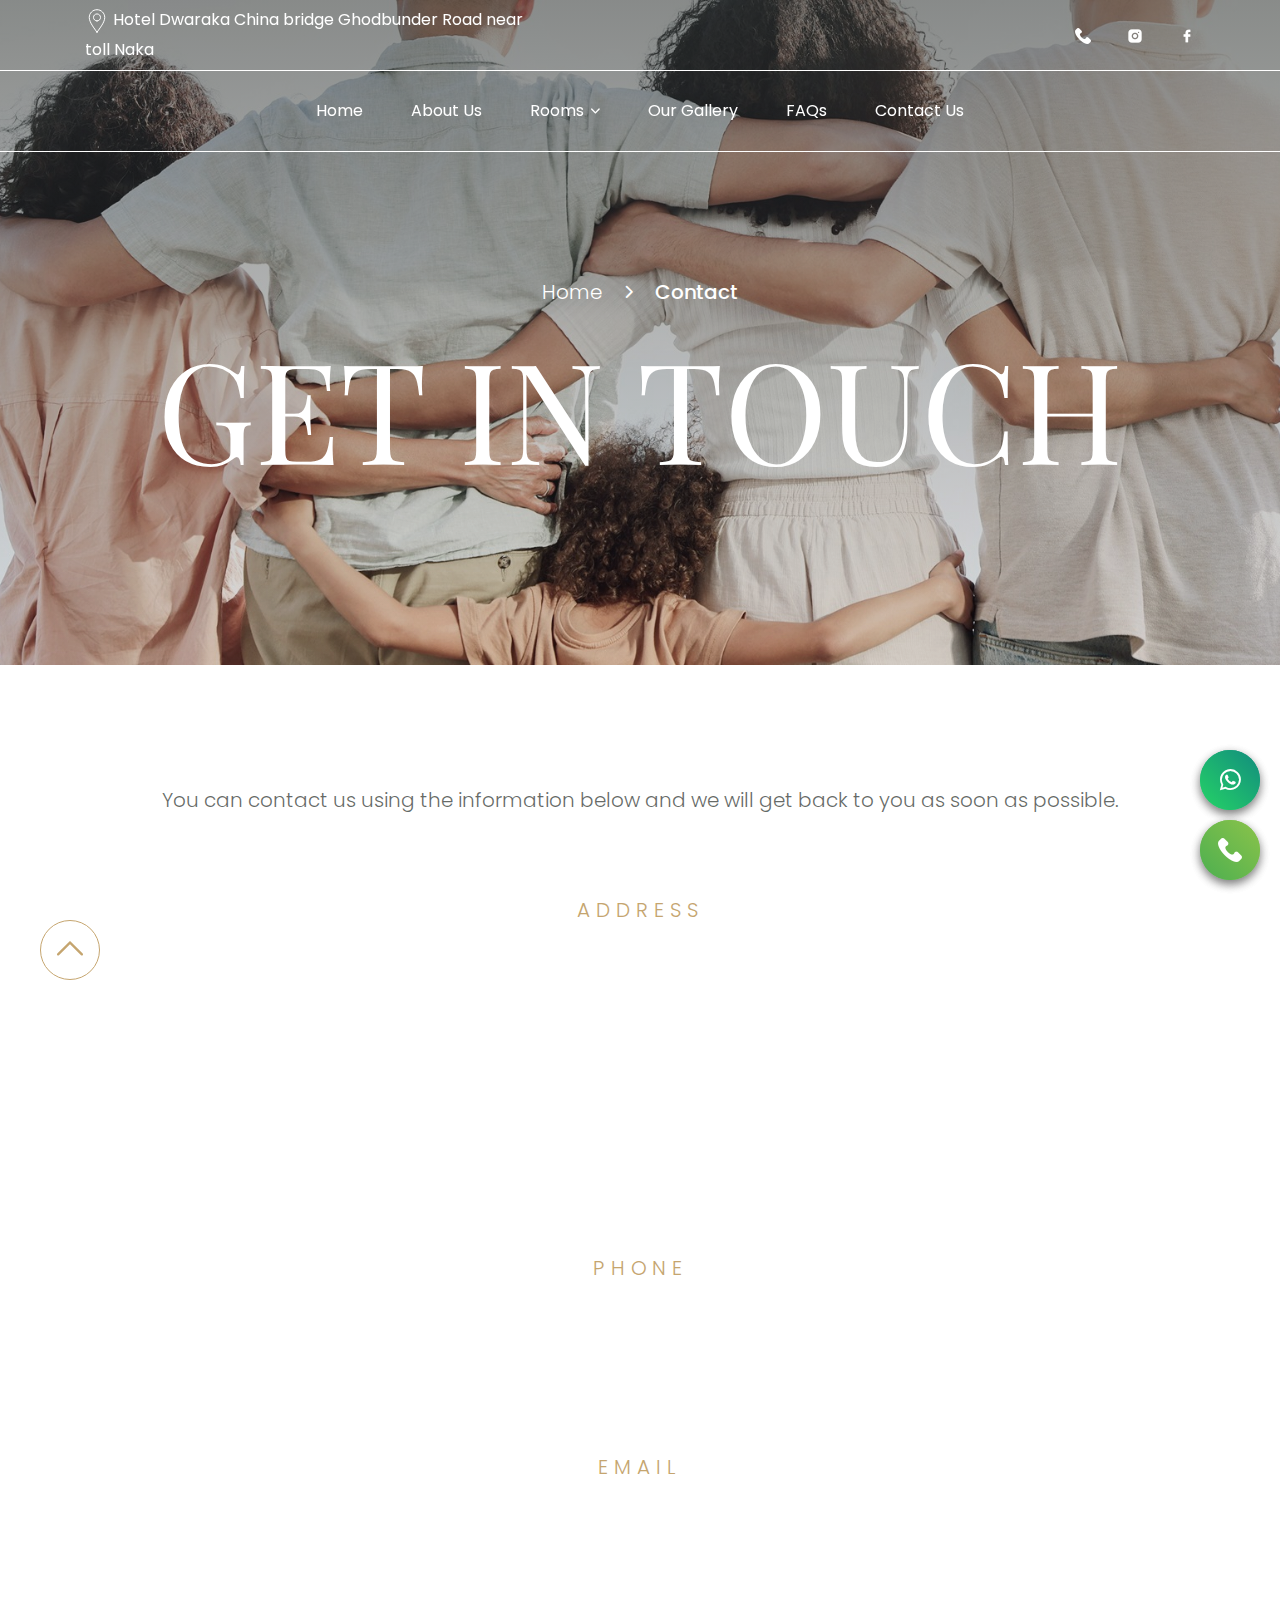
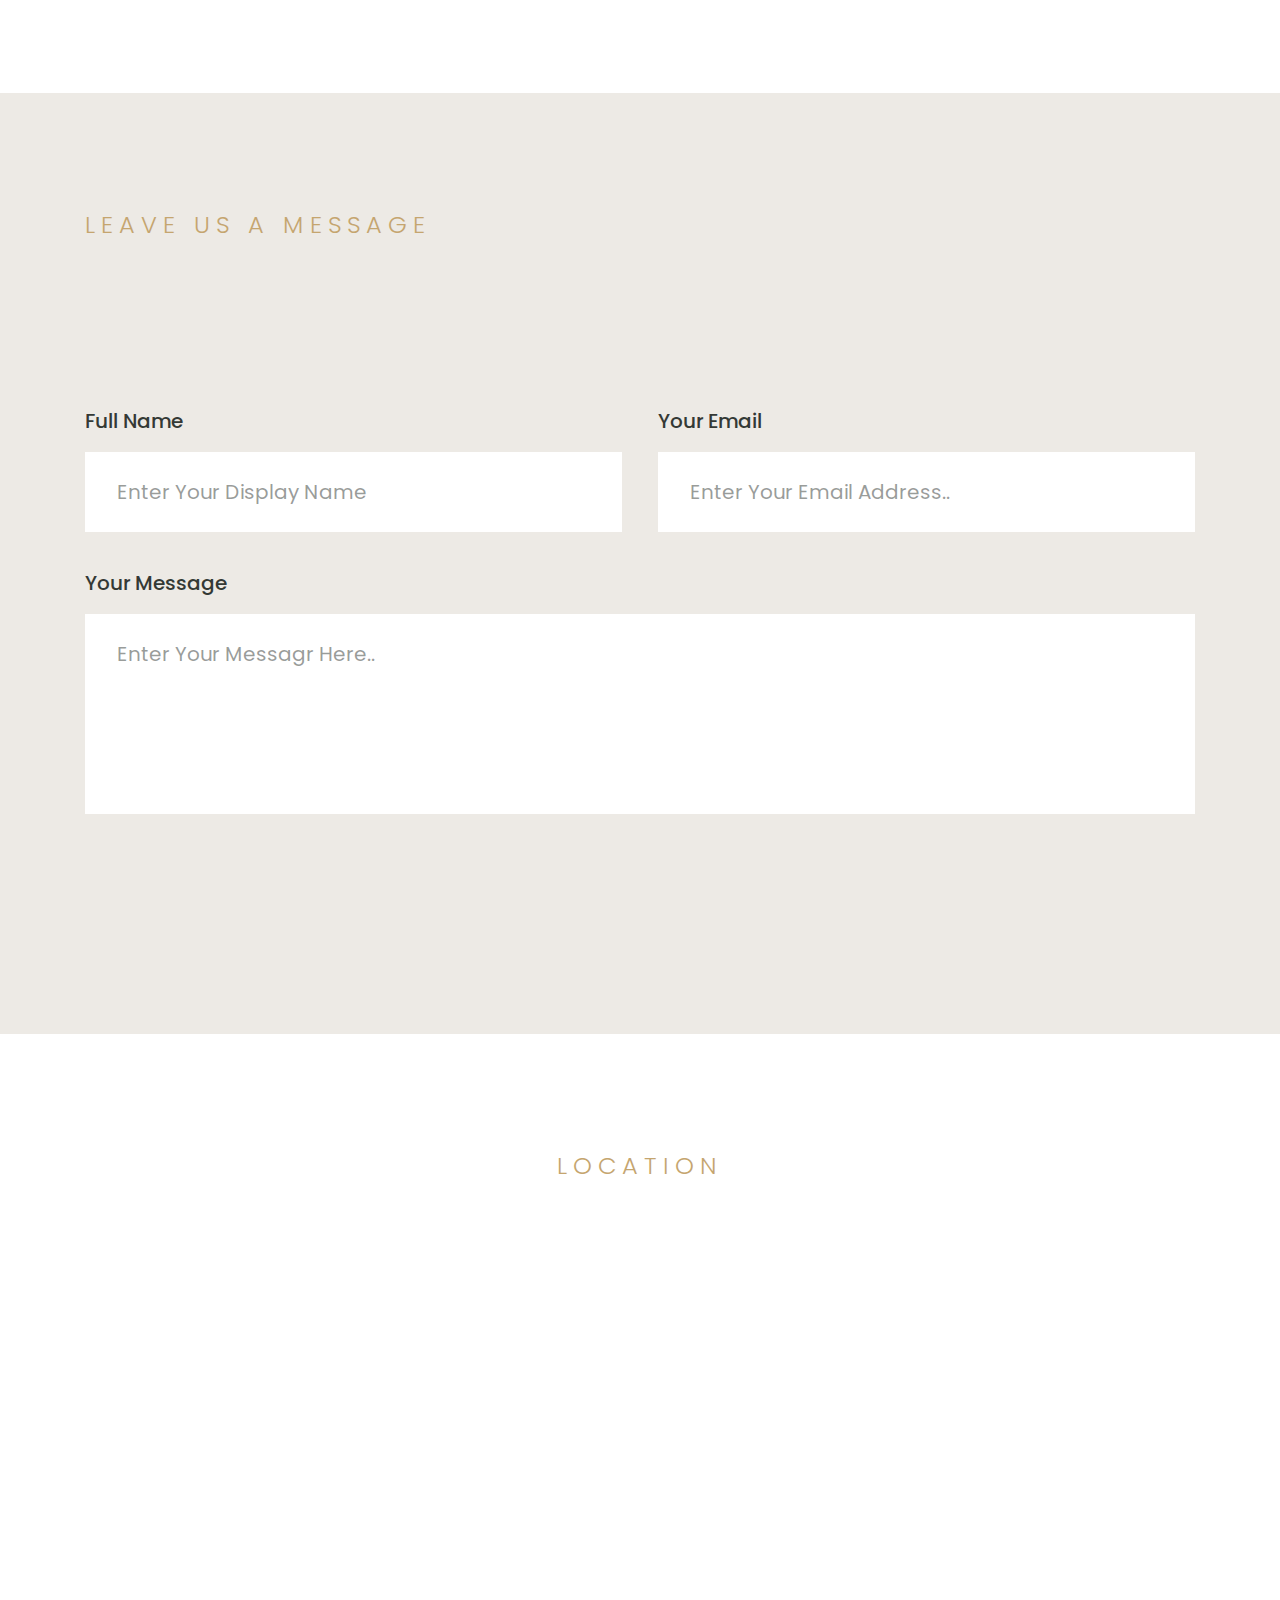
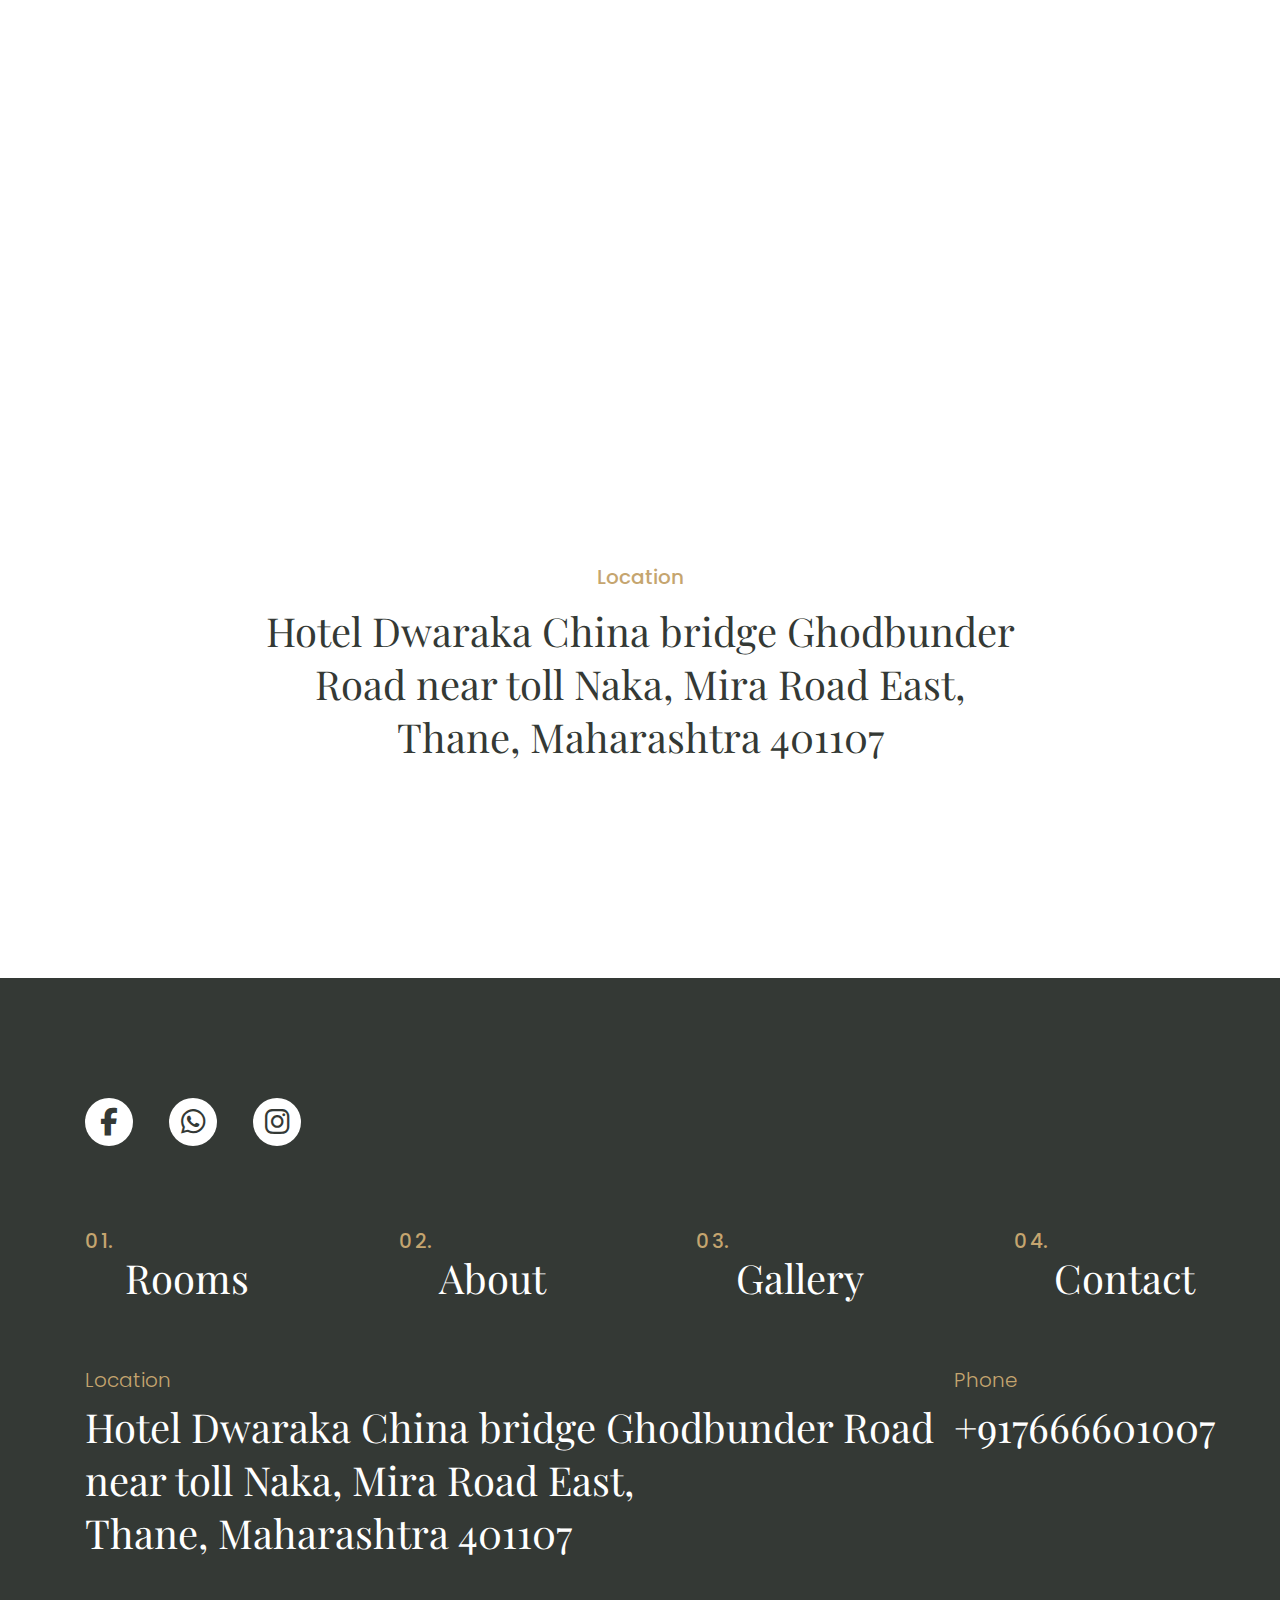
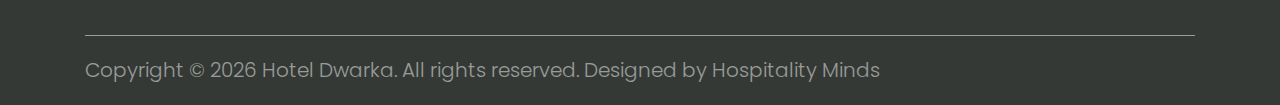
<file: contact-us.html>
<!DOCTYPE html>
<html lang="en">
  <head>
    <meta charset="UTF-8">
    <meta name="viewport" content="width=device-width, initial-scale=1.0">
    <meta name="description" content="Hotel Dwarka">
    <meta name="author" content="Laralink">
    <!-- Favicon -->
    
    <!-- All CSS Files -->
    <link rel="stylesheet" href="assets/css/bootstrap.min.css">
    <link rel="stylesheet" href="assets/css/slick.min.css">
    <link rel="stylesheet" href="assets/css/aos.min.css">
    <link rel="stylesheet" href="assets/css/datepicker.css">
    <link rel="stylesheet" href="assets/css/fontawesome.min.css">
    <link rel="stylesheet" href="assets/css/lightgallery.min.css">
    <link rel="stylesheet" href="assets/css/odometer.min.css">
    <link rel="stylesheet" href="assets/css/style.css">
    <link rel="stylesheet" href="assets/css/custom.css">
    <!-- Site Title -->
    <title>Hotel Dwarka</title>
  </head>
  <body>
    <!-- Start Preloader -->
    <div class="cs_preloader cs_center">
      <div class="cs_preloader_in cs_center_column text-center">
        <span class="cs_hotel_icon cs_center cs_radius_100 cs_mb_24 position-relative">
        <span class="cs_fs_64 cs_accent_color cs_heading_font position-relative z-1">D</span>
        </span>
        <h3 class="cs_loading_text cs_fs_24 text-uppercase mb-0">Hotel Dwarka</h3>
      </div>
    </div>
    <!-- End Preloader -->
    <!-- Start Header Section -->
    <header class="cs_site_header cs_style_1 cs_white_color cs_sticky_header">
      <div class="cs_header_top">
        <div class="container">
          <div class="cs_header_top_in">
            <div class="cs_header_top_left">
              <a href="index.html" aria-label="Home page link" class="cs_site_brand">
              <!--<img src="assets/img/logo.svg" alt="Logo">-->
              </a>
            </div>
            <div class="cs_header_top_center">
              <div class="cs_location_info">
                <span class="cs_location_icon">
                  <svg width="24" height="24" viewBox="0 0 24 24" fill="none" xmlns="http://www.w3.org/2000/svg">
                    <mask id="mask0_39_5598" style="mask-type:luminance" maskUnits="userSpaceOnUse" x="0" y="0" width="24" height="24">
                      <path d="M0 1.90735e-06H24V24H0V1.90735e-06Z" fill="currentColor"/>
                    </mask>
                    <g mask="url(#mask0_39_5598)">
                      <path d="M12 23.2969C9.1875 19.0781 4.26562 13.3594 4.26562 8.4375C4.26562 4.17277 7.73527 0.703127 12 0.703127C16.2647 0.703127 19.7344 4.17277 19.7344 8.4375C19.7344 13.3594 14.8125 19.0781 12 23.2969Z" stroke="currentColor" stroke-miterlimit="10" stroke-linecap="round" stroke-linejoin="round"/>
                      <path d="M12 11.9531C10.0616 11.9531 8.48438 10.3759 8.48438 8.4375C8.48438 6.49908 10.0616 4.92188 12 4.92188C13.9384 4.92188 15.5156 6.49908 15.5156 8.4375C15.5156 10.3759 13.9384 11.9531 12 11.9531Z" stroke="currentColor" stroke-miterlimit="10" stroke-linecap="round" stroke-linejoin="round"/>
                    </g>
                  </svg>
                </span>
                <span class="cs_location_text">Hotel Dwaraka China bridge Ghodbunder Road near toll Naka</span>
              </div>
            </div>
            <div class="cs_header_top_right">
              <div class="cs_user_area position-relative">
                <div class="cs_btn_group">
                  <button ><a href="tel:+917666601007"><img src="assets/images/phone-call.png" alt="" ></a></button>
                  <button ><a href="#"><img src="assets/images/instagram.png" alt="" ></a></button>
                  <button ><a href="#"><img src="assets/images/facebook.png" alt="" ></a></button>
                </div>
              </div>
            </div>
          </div>
        </div>
      </div>
      <div class="cs_header_main">
        <div class="container">
          <div class="cs_main_header_in">
            <div class="cs_main_header_center">
              <div class="cs_nav cs_center">
              <nav class="cs_nav_list_wrap">
                  <ul class="cs_nav_list cs_mp_0">
                    <li><a href="index.html">Home</a></li>
                    <li><a href="about-us.html" aria-label="Nav link">About Us</a></li>
                    <li class="menu-item-has-children">
                      <a href="#">Rooms</a>
                      <ul>
                        <li><a href="deluxe-room.html" aria-label="Nav link">Deluxe Room</a></li>
                        <li><a href="regular-room.html" aria-label="Nav link">Regular Room</a></li>
                        <li><a href="super-deluxe-room.html" aria-label="Nav link">Super Deluxe Room</a></li>
                        <li><a href="suite-room.html" aria-label="Nav link">Suite Room </a></li>
                      </ul>
                    </li>
                    <!-- <li><a href="offers.html" aria-label="Nav link">Our Offers</a></li> -->
                    <li><a href="gallery.html" aria-label="Nav link">Our Gallery</a></li>
                    <li><a href="faq.html" aria-label="Nav link">FAQs</a></li>
                    <!-- <li><a href="blog.html">Blog</a></li> -->
                    <li><a href="contact-us.html" aria-label="Nav link">Contact Us</a></li>
                  </ul>
                </nav>
              </div>
            </div>
          </div>
        </div>
      </div>
    </header>
    
    <!-- End Header Section -->
    <!-- Start Page Heading Section -->
    <section class="cs_page_header cs_style_1 cs_bg_filed position-relative" data-src="assets/img/page-header-6.jpg">
      <div class="container">
        <div class="cs_page_header_content cs_center_column position-relative z-2">
          <ol class="breadcrumb cs_mb_30">
            <li class="breadcrumb-item"><a aria-label="Back to home page link" href="/">Home</a></li>
            <li class="breadcrumb-item active">Contact</li>
          </ol>
          <h2 class="cs_fs_180 cs_white_color text-center mb-0" data-aos="zoom-in">GET IN TOUCH</h2>
        </div>
      </div>
    </section>
    <!-- End Page Heading Section -->
    <!-- Start Contact Description Section -->
    <div class="cs_height_120 cs_height_lg_80"></div>
    <div class="container">
      <div class="cs_contact_info_wrapper text-center">
        <p class="mb-0">You can contact us using the information below and we will get back to you as soon as possible.</p>
        <div class="cs_height_80 cs_height_lg_45"></div>
        <ul class="cs_contact_links cs_mp_0">
          <li>
            <p class="cs_accent_color cs_mb_12 cs_mb_lg_8 text-uppercase">Address</p>
            <a href="" aria-label="Make a call link" class="cs_fs_64 cs_heading_color cs_heading_font" data-aos="fade-down">7WG8+9P8, Hotel Dwaraka China bridge Ghodbunder Road near toll Naka, Mira Road East, Thane, Maharashtra 401107</a>
          </li>
          <li>
            <p class="cs_accent_color cs_mb_12 cs_mb_lg_8 text-uppercase">Phone</p>
            <a href="tel:+917666601007" aria-label="Make a call link" class="cs_fs_64 cs_heading_color cs_heading_font" data-aos="fade-down">0766660 1007</a>
          </li>
          <li>
            <p class="cs_accent_color cs_mb_12 cs_mb_lg_8 text-uppercase">Email</p>
            <a href="mailto:hoteldwaraka66@gmail.com" aria-label="Send mail link" class="cs_fs_64 cs_heading_color cs_heading_font" data-aos="fade-down">hoteldwaraka66@gmail.com</a>
          </li>
        </ul>
      </div>
    </div>
    <div class="cs_height_120 cs_height_lg_80"></div>
    <!-- End Contact Description Section -->
    <!-- Start Contact Form Section -->
    <section class="cs_cream_bg">
      <div class="cs_height_120 cs_height_lg_80"></div>
      <div class="container">
        <div class="cs_section_heading cs_style_1">
          <p class="cs_section_subtitle cs_fs_24 cs_accent_color cs_mb_12">LEAVE US A MESSAGE</p>
          <h2 class="cs_section_title cs_fs_64 mb-0" data-aos="fade-down">How Can We Help You?</h2>
        </div>
        <div class="cs_height_77 cs_height_lg_45"></div>
        <form action="#" class="cs_contact_form cs_style_1">
          <div class="cs_input_wrapper">
            <label for="name">Full Name</label>
            <input type="text" name="name" id="name" placeholder="Enter Your Display Name" class="cs_form_field" autocomplete="given-name" required>
          </div>
          <div class="cs_input_wrapper">
            <label for="email">Your Email</label>
            <input type="email" name="email" id="email" placeholder="Enter Your Email Address.." class="cs_form_field" autocomplete="given-email" required>
          </div>
          <div class="cs_input_wrapper">
            <label for="message">Your Message</label>
            <textarea name="message" id="message" rows="5" placeholder="Enter Your Messagr Here.." class="cs_form_field" required></textarea>
          </div>
          <div class="cs_input_wrapper">
            <button type="submit" aria-label="Form submit button" class="cs_btn cs_style_1 cs_heading_bg cs_white_color cs_medium text-uppercase" type="submit" data-aos="fade-up">
            <span>Submit</span>
            </button>
          </div>
        </form>
      </div>
      <div class="cs_height_120 cs_height_lg_80"></div>
    </section>
    <!-- End Contact Form Section -->
    <!-- Start Location Section -->
    <section>
      <div class="cs_height_120 cs_height_lg_80"></div>
      <div class="container">
        <div class="cs_contact_location text-center">
          <div class="cs_section_heading cs_style_1 text-center">
            <p class="cs_section_subtitle cs_fs_24 cs_accent_color cs_mb_16 text-uppercase">LOCATION</p>
            <h2 class="cs_section_title cs_fs_64 mb-0" data-aos="fade-down">Find Your Way to <br> Hotel Dwaraka</h2>
          </div>
          <div class="cs_height_70 cs_height_lg_45"></div>
          <div class="cs_location_map " data-aos="fade-up">
            <iframe src="https://www.google.com/maps/embed?pb=!1m18!1m12!1m3!1d3766.1484251215106!2d72.91426707521046!3d19.275910581970226!2m3!1f0!2f0!3f0!3m2!1i1024!2i768!4f13.1!3m3!1m2!1s0x3be7ba8bd40f222d%3A0x7699cf1d1d0f6c1d!2sDwarka%20Lodging%20%26%20Boarding!5e0!3m2!1sen!2sin!4v1752065038774!5m2!1sen!2sin" width="600" height="450" style="border:0;" allowfullscreen="" loading="lazy" referrerpolicy="no-referrer-when-downgrade"></iframe>
          </div>
          <div class="cs_height_70 cs_height_lg_45"></div>
          <p class="cs_accent_color cs_medium cs_mb_12">Location</p>
          <h2 class="cs_section_title cs_fs_48 cs_mb_31">Hotel Dwaraka China bridge Ghodbunder <br>Road near toll Naka, Mira Road East,<br> Thane, Maharashtra 401107</h2>
          <div class="cs_contact_btns cs_center">
            <a href="tel:+917666601007" aria-label="Make a call link" class="cs_center cs_accent_bg cs_white_color cs_radius_100" data-aos="zoom-in">
            <i class="fa-solid fa-phone"></i>
            </a>
            <a href="mailto:hoteldwaraka66@gmail.com" aria-label="Send mail link" class="cs_center cs_accent_bg cs_white_color cs_radius_100" data-aos="zoom-in">
            <i class="fa-regular fa-envelope"></i>
            </a>
          </div>
        </div>
      </div>
      <div class="cs_height_120 cs_height_lg_80"></div>
    </section>
    <!-- End Location Section -->
    <!-- Start Newsletter Section -->
   
    <!-- End Newsletter Section -->
    <!-- Floating Button Container -->
 <div class="floating-btn-container">
  <a href="https://wa.me/+917666601007">
    <button class="floating-btn whatsapp-btn">
      <i class="fa-brands fa-whatsapp"></i>
        <span>WhatsApp</span>
    </button>
  </a>
   <a href="tel:+917666601007">
    <button class="floating-btn call-btn">
      <img src="assets/images/icons/phone-call.png"/>
        <span>Call</span>
    </button>
   </a>
</div>
<!-- End Floating Section -->
    <!-- Start Footer Section -->
   <footer class="cs_footer cs_style_1 cs_heading_bg cs_white_color">
      <div class="cs_height_120 cs_height_lg_80"></div>
      <div class="container">
        <div class="cs_footer_main">
          <div class="cs_footer_header">
            <!--<div class="cs_footer_logo" data-aos="zoom-in">
              <img src="assets/img/logo-2.svg" alt="Logo">
            </div>-->
            <div class="cs_social_btns cs_style_1">
              <a href="#" aria-label="Social link"><i class="fa-brands fa-facebook-f"></i></a>
              <a href="#" aria-label="Social link"><i class="fa-brands fa-whatsapp"></i></a>
              <a href="#" aria-label="Social link"><i class="fa-brands fa-instagram"></i></a>
            </div>
          </div>
          <div class="cs_footer_nav cs_fs_48 cs_heading_font cs_mb_60 cs_mb_lg_40">
            <ul class="cs_footer_nav_list cs_mp_0">
              <li><a href="#" aria-label="Page link">Rooms</a></li>
              <li><a href="about-us.html" aria-label="Page link">About</a></li>
              <!-- <li><a href="offers.html" aria-label="Page link">Offers</a></li> -->
              <li><a href="gallery.html" aria-label="Page link">Gallery</a></li>
              <li><a href="contact-us.html" aria-label="Page link">Contact</a></li>
            </ul>
          </div>
          <div class="cs_footer_address">
            <ul class="cs_footer_address_list cs_mp_0">
              <li>
                <p class="cs_fs_20 cs_accent_color cs_mb_5">Location</p>
                <h3 class="cs_fs_48 cs_white_color mb-0"><a href="https://maps.app.goo.gl/D4PRC5hdmigXb5oy5">Hotel Dwaraka China bridge Ghodbunder Road <br>near toll Naka, Mira Road East,<br> Thane, Maharashtra 401107</a></h3>
              </li>
              <li>
                <p class="cs_fs_20 cs_accent_color cs_mb_5">Phone</p>
                <a href="tel:+917666601007" aria-label="Make a call link" class="cs_fs_48 cs_heading_font">+917666601007</a>
              </li>
            </ul>
          </div>
        </div>
        <div class="cs_footer_bottom position-relative text-center">
          <div class="cs_bottom_content">
            <div class="cs_copyright_text">Copyright &copy; <span class="cs_getting_year"></span> Hotel Dwarka. All rights reserved. Designed by <a href="https://hospitalityminds.com/">Hospitality Minds</a></div>
          </div>
        </div>
      </div>
    </footer>
    <!-- Floating Button Container -->
 <div class="floating-btn-container">
  <a href="https://wa.me/+917666601007">
    <button class="floating-btn whatsapp-btn">
      <i class="fa-brands fa-whatsapp"></i>
        <span>WhatsApp</span>
    </button>
  </a>
   <a href="tel:+917666601007">
    <button class="floating-btn call-btn">
      <img src="assets/images/icons/phone-call.png"/>
        <span>Call</span>
    </button>
   </a>
</div>
<!-- End Floating Section -->
    <!-- Start Footer Section -->
    <!-- Start Scroll Top Button -->
    <button type="button" class="cs_scrollup" id="scrollToTopBtn">
      <svg style="width: 100%; height: 100%;" viewBox="0 0 48 44" fill="none" xmlns="http://www.w3.org/2000/svg">
        <path d="M23.9999 33.0001C24.3835 33.0001 24.7675 32.8535 25.0604 32.5606L40.0604 17.5606C40.6465 16.9745 40.6465 16.0253 40.0604 15.4396C39.4743 14.8538 38.5252 14.8535 37.9394 15.4396L23.9999 29.3791L10.0604 15.4396C9.47428 14.8535 8.52515 14.8535 7.9394 15.4396C7.35365 16.0257 7.35328 16.9748 7.9394 17.5606L22.9394 32.5606C23.2323 32.8535 23.6163 33.0001 23.9999 33.0001Z" fill="currentColor"></path>
      </svg>
    </button>
    <!-- End Scroll Top Button -->
    <script src="assets/js/jquery.min.js"></script>
    <script src="assets/js/slick.min.js"></script>
    <script src="assets/js/aos.min.js"></script>
    <script src="assets/js/moment.min.js"></script>
    <script src="assets/js/datepicker.min.js"></script>
    <script src="assets/js/odometer.min.js"></script>
    <script src="assets/js/lightgallery.min.js"></script>
    <script src="assets/js/main.js"></script>
  </body>
</html>
</file>
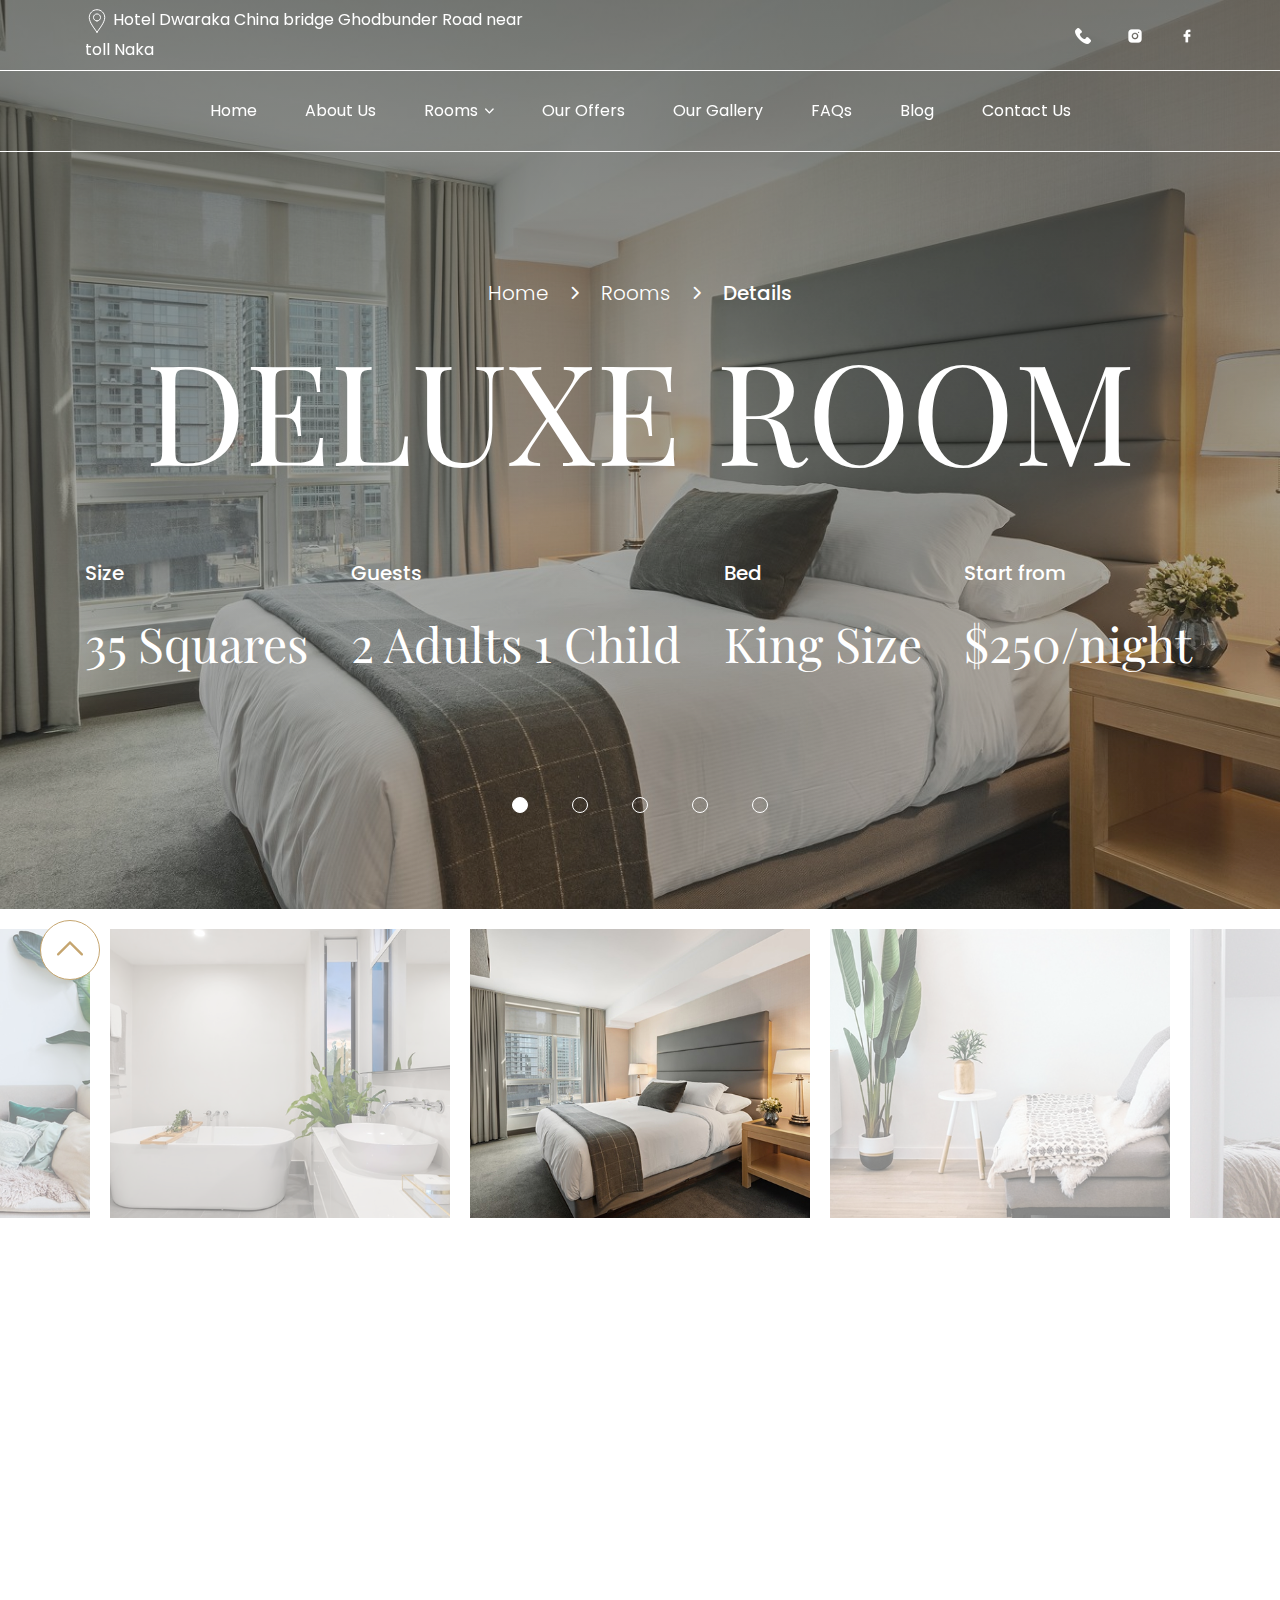
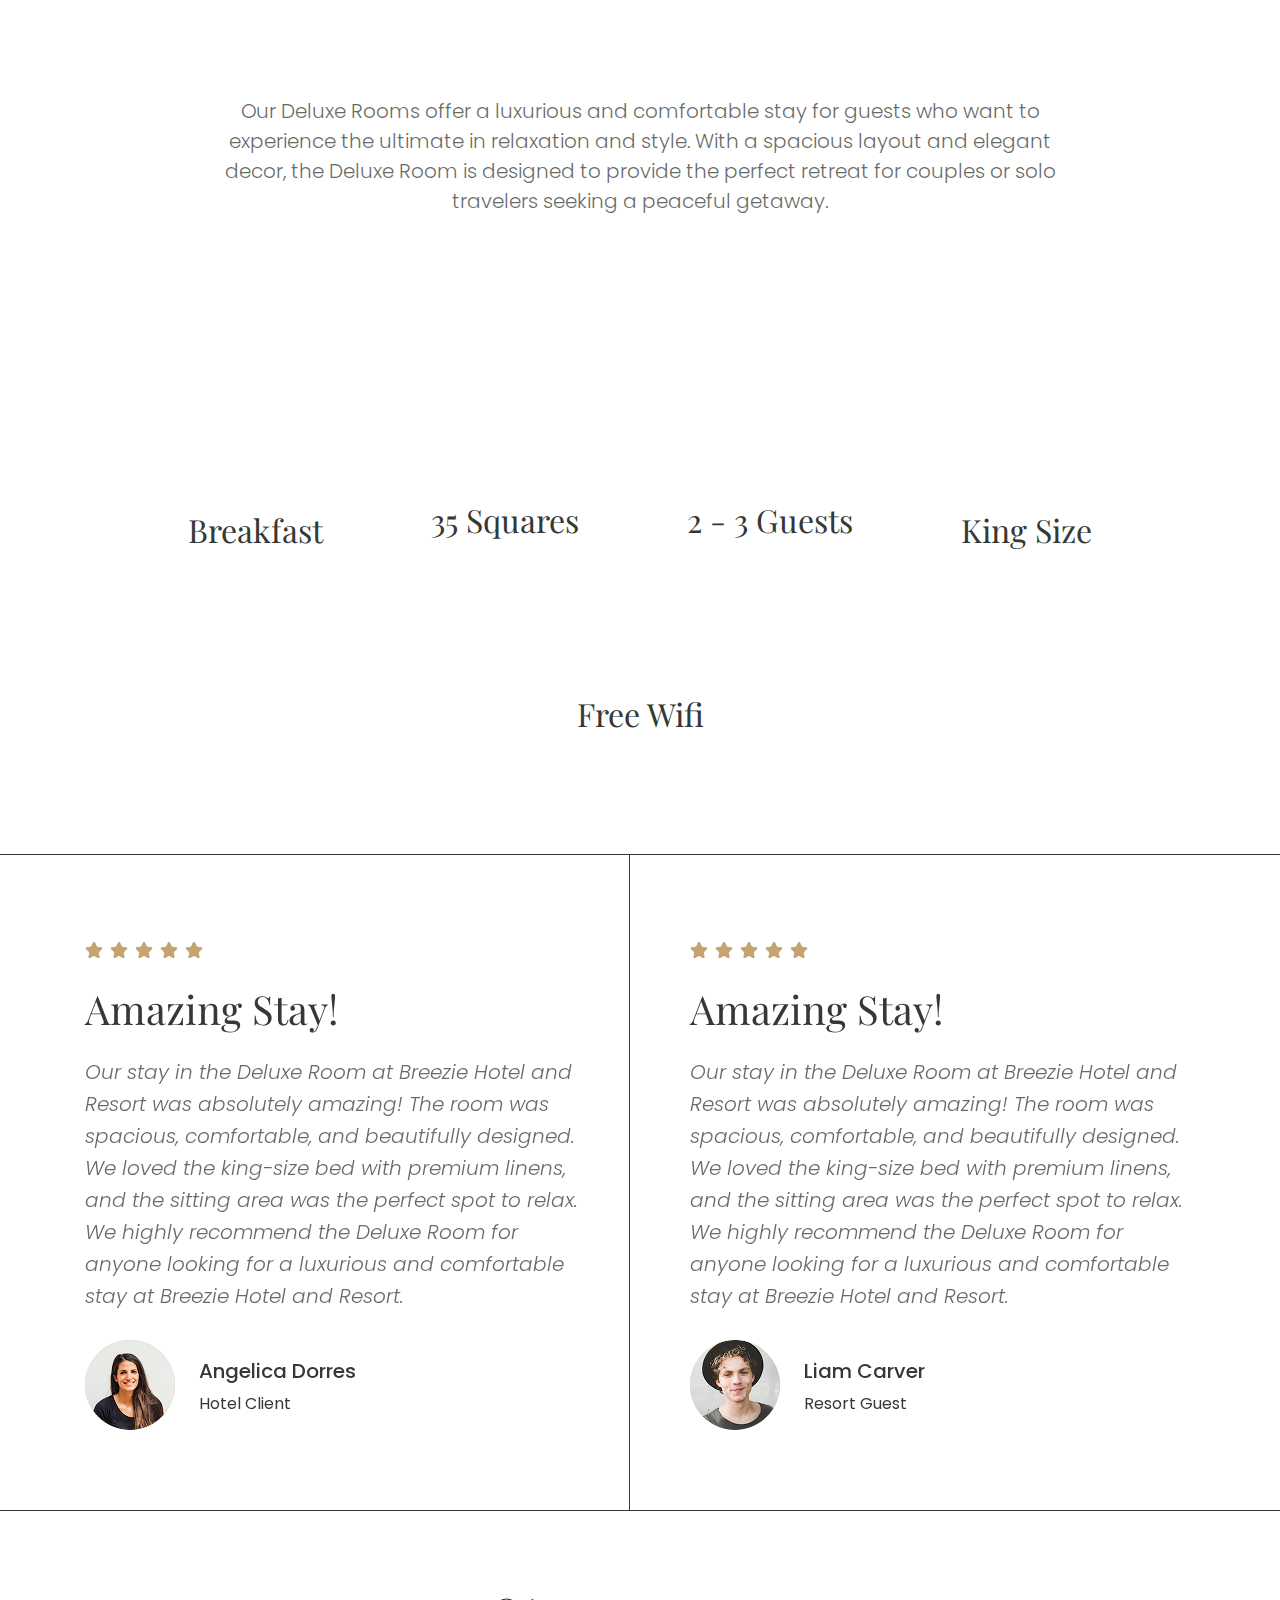
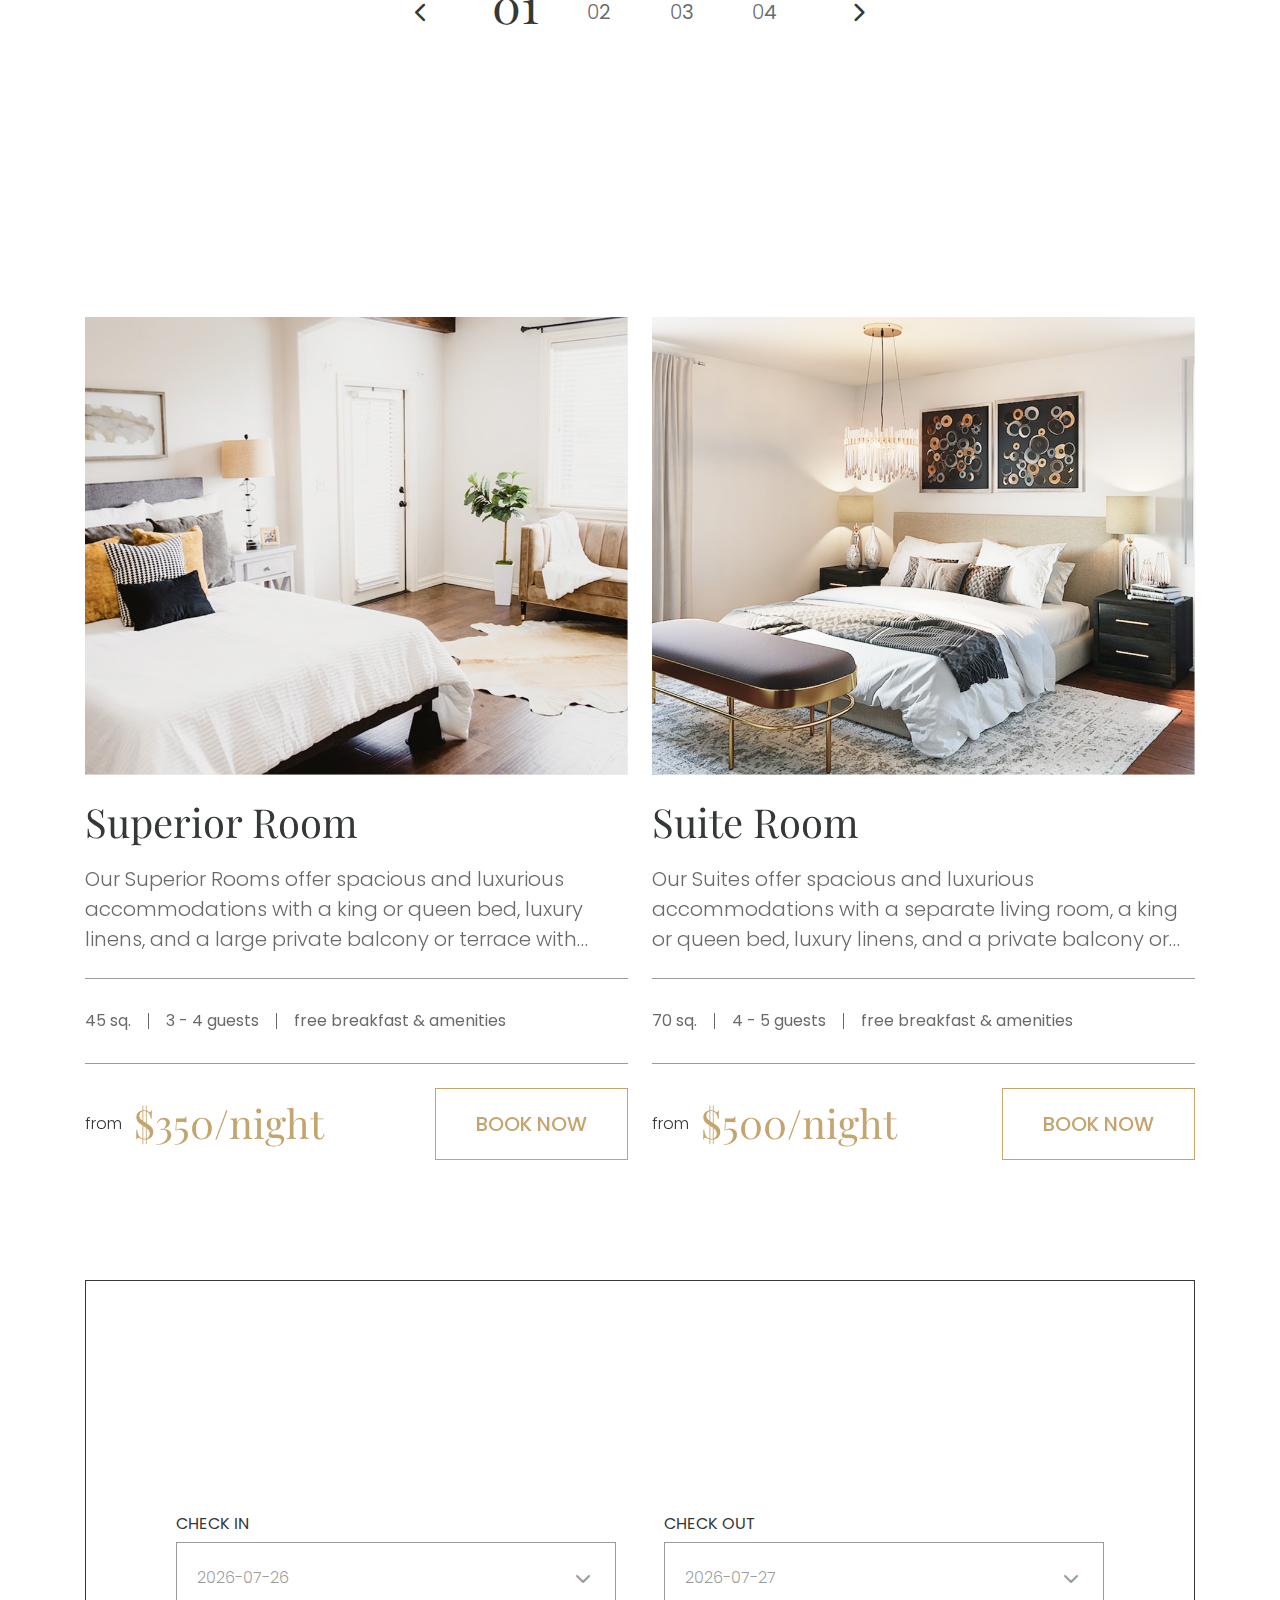
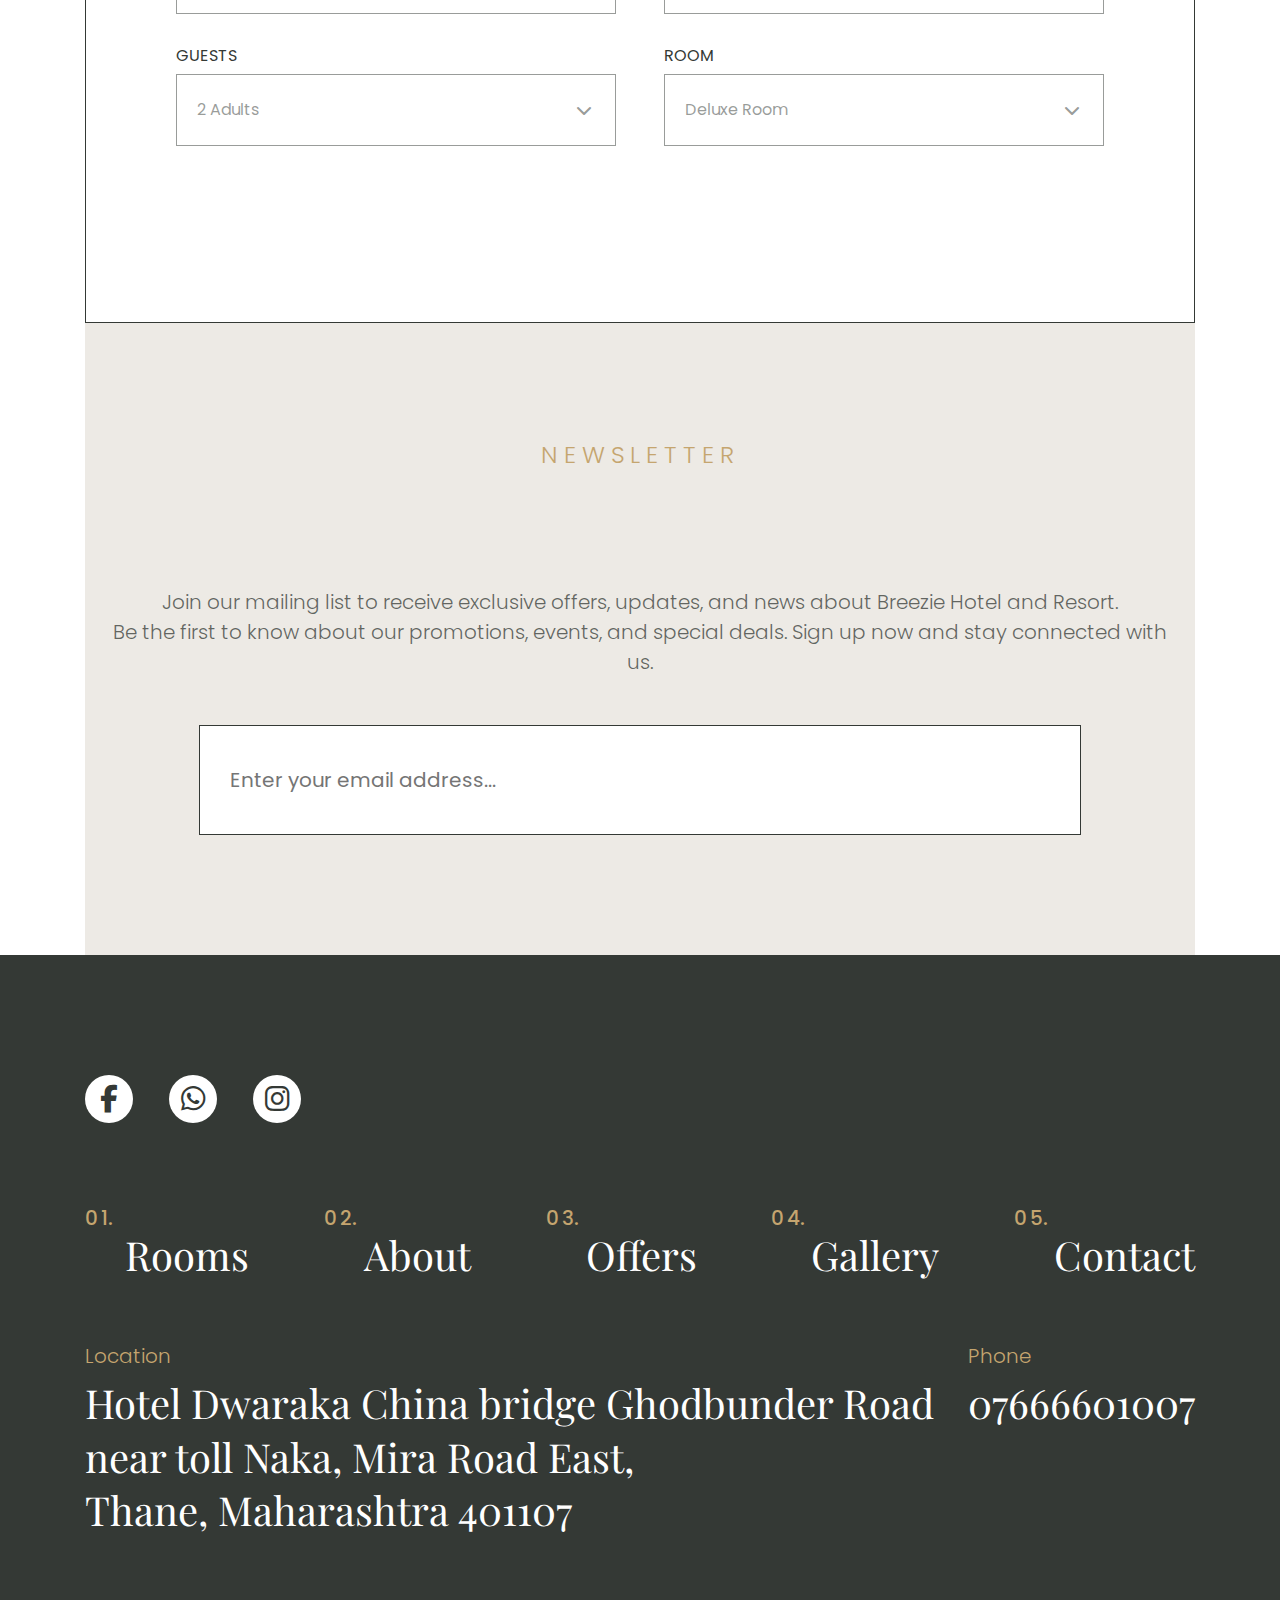
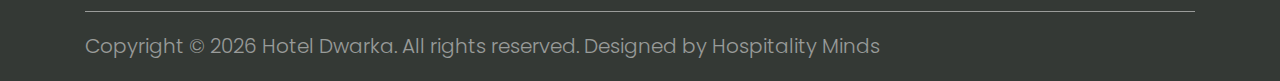
<file: deluxe-double-room.html.html>
<!DOCTYPE html>
<html lang="en">
  <head>
    <meta charset="UTF-8">
    <meta name="viewport" content="width=device-width, initial-scale=1.0">
    <meta name="description" content="Hotel Dwarka">
    <meta name="author" content="Laralink">
    <!-- Favicon -->
    
    <!-- All CSS Files -->
    <link rel="stylesheet" href="assets/css/bootstrap.min.css">
    <link rel="stylesheet" href="assets/css/slick.min.css">
    <link rel="stylesheet" href="assets/css/aos.min.css">
    <link rel="stylesheet" href="assets/css/datepicker.css">
    <link rel="stylesheet" href="assets/css/fontawesome.min.css">
    <link rel="stylesheet" href="assets/css/lightgallery.min.css">
    <link rel="stylesheet" href="assets/css/odometer.min.css">
    <link rel="stylesheet" href="assets/css/style.css">
    <!-- Site Title -->
    <title>Hotel Dwarka</title>
  </head>
  <body>
    <!-- Start Preloader -->
    <div class="cs_preloader cs_center">
      <div class="cs_preloader_in cs_center_column text-center">
        <span class="cs_hotel_icon cs_center cs_radius_100 cs_mb_24 position-relative">
        <span class="cs_fs_64 cs_accent_color cs_heading_font position-relative z-1">D</span>
        </span>
        <h3 class="cs_loading_text cs_fs_24 text-uppercase mb-0">Hotel Dwarka</h3>
      </div>
    </div>
    <!-- End Preloader -->
    <!-- Start Header Section -->
    <header class="cs_site_header cs_style_1 cs_white_color cs_sticky_header">
      <div class="cs_header_top">
        <div class="container">
          <div class="cs_header_top_in">
            <div class="cs_header_top_left">
              <a href="index.html" aria-label="Home page link" class="cs_site_brand">
              <!--<img src="assets/img/logo.svg" alt="Logo">-->
              </a>
            </div>
            <div class="cs_header_top_center">
              <div class="cs_location_info">
                <span class="cs_location_icon">
                  <svg width="24" height="24" viewBox="0 0 24 24" fill="none" xmlns="http://www.w3.org/2000/svg">
                    <mask id="mask0_39_5598" style="mask-type:luminance" maskUnits="userSpaceOnUse" x="0" y="0" width="24" height="24">
                      <path d="M0 1.90735e-06H24V24H0V1.90735e-06Z" fill="currentColor"/>
                    </mask>
                    <g mask="url(#mask0_39_5598)">
                      <path d="M12 23.2969C9.1875 19.0781 4.26562 13.3594 4.26562 8.4375C4.26562 4.17277 7.73527 0.703127 12 0.703127C16.2647 0.703127 19.7344 4.17277 19.7344 8.4375C19.7344 13.3594 14.8125 19.0781 12 23.2969Z" stroke="currentColor" stroke-miterlimit="10" stroke-linecap="round" stroke-linejoin="round"/>
                      <path d="M12 11.9531C10.0616 11.9531 8.48438 10.3759 8.48438 8.4375C8.48438 6.49908 10.0616 4.92188 12 4.92188C13.9384 4.92188 15.5156 6.49908 15.5156 8.4375C15.5156 10.3759 13.9384 11.9531 12 11.9531Z" stroke="currentColor" stroke-miterlimit="10" stroke-linecap="round" stroke-linejoin="round"/>
                    </g>
                  </svg>
                </span>
                <span class="cs_location_text">Hotel Dwaraka China bridge Ghodbunder Road near toll Naka</span>
              </div>
            </div>
            <div class="cs_header_top_right">
              <div class="cs_user_area position-relative">
                <div class="cs_btn_group">
                  <button ><a href="tel:07666601007"><img src="assets/images/phone-call.png" alt="" ></a></button>
                  <button ><a href="#"><img src="assets/images/instagram.png" alt="" ></a></button>
                  <button ><a href="#"><img src="assets/images/facebook.png" alt="" ></a></button>
                </div>
              </div>
            </div>
          </div>
        </div>
      </div>
      <div class="cs_header_main">
        <div class="container">
          <div class="cs_main_header_in">
            <div class="cs_main_header_center">
              <div class="cs_nav cs_center">
              <nav class="cs_nav_list_wrap">
                  <ul class="cs_nav_list cs_mp_0">
                    <li><a href="index.html">Home</a></li>
                    <li><a href="about-us.html" aria-label="Nav link">About Us</a></li>
                    <li class="menu-item-has-children">
                      <a href="">Rooms</a>
                      <ul>
                        <li><a href="deluxe-double-room.html" aria-label="Nav link">Deluxe Double Room</a></li>
                      </ul>
                    </li>
                    <li><a href="offers.html" aria-label="Nav link">Our Offers</a></li>
                    <li><a href="gallery.html" aria-label="Nav link">Our Gallery</a></li>
                    <li><a href="faq.html" aria-label="Nav link">FAQs</a></li>
                    <li><a href="blog.html">Blog</a></li>
                    <li><a href="contact-us.html" aria-label="Nav link">Contact Us</a></li>
                  </ul>
                </nav>
              </div>
            </div>
          </div>
        </div>
      </div>
    </header>
    <!-- Start Header Search Container -->
    <div class="cs_header_search">
      <div class="cs_header_search_in">
        <div class="container">
          <div class="cs_header_search_box">
            <form action="#" class="cs_search_form position-relative">
              <input type="text" name="search-text" placeholder="Search Rooms" autocomplete="search-text">
              <button class="cs_search_btn">
                <svg width="24" height="24" viewBox="0 0 24 24" fill="none" xmlns="http://www.w3.org/2000/svg">
                  <g clip-path="url(#clip0_39_55762)">
                    <path d="M23.7723 22.6943L17.5759 16.5969C19.1985 14.834 20.1955 12.5024 20.1955 9.93682C20.1947 4.44852 15.6742 0 10.0974 0C4.52055 0 0 4.44852 0 9.93682C0 15.4251 4.52055 19.8736 10.0974 19.8736C12.5069 19.8736 14.7169 19.0402 16.4529 17.6546L22.6733 23.776C22.9764 24.0746 23.4685 24.0746 23.7716 23.776C24.0754 23.4775 24.0754 22.9929 23.7723 22.6943ZM10.0974 18.3448C5.37878 18.3448 1.55362 14.5804 1.55362 9.93682C1.55362 5.29321 5.37878 1.52884 10.0974 1.52884C14.816 1.52884 18.6411 5.29321 18.6411 9.93682C18.6411 14.5804 14.816 18.3448 10.0974 18.3448Z" fill="currentColor"/>
                  </g>
                  <defs>
                    <clipPath id="clip0_39_55763">
                      <rect width="24" height="24" fill="currentColor"/>
                    </clipPath>
                  </defs>
                </svg>
              </button>
            </form>
            <button class="cs_close" type="button"><i class="fa-solid fa-xmark"></i></button>
          </div>
        </div>
      </div>
      <div class="cs_sidenav_overlay"></div>
    </div>
    <!-- End Header Search Container -->
    <!-- End Header Section -->
    <!-- Start Property Details Header -->
    <section>
      <div class="cs_single_room_slider_1 cs_mb_20">
        <div class="cs_page_header cs_style_1 cs_single_room_thumbnail cs_bg_filed position-relative" data-src="assets/img/room-img-12.jpg">
          <div class="container position-relative z-2">
            <div class="cs_center_column">
              <ol class="breadcrumb cs_mb_30">
                <li class="breadcrumb-item"><a aria-label="Back to home page link" href="/">Home</a></li>
                <li class="breadcrumb-item"><a aria-label="Back to rooms page link" href="rooms.html">Rooms</a></li>
                <li class="breadcrumb-item active">Details</li>
              </ol>
              <h2 class="cs_fs_180 cs_white_color mb-0" data-aos="zoom-in">DELUXE ROOM</h2>
            </div>
            <div class="cs_height_80 cs_height_lg_45"></div>
            <ul class="cs_room_features_list cs_mp_0">
              <li>
                <p class="cs_white_color cs_medium cs_mb_24">Size</p>
                <h3 class="cs_fs_64 cs_white_color mb-0">35 Squares</h3>
              </li>
              <li>
                <p class="cs_white_color cs_medium cs_mb_24">Guests</p>
                <h3 class="cs_fs_64 cs_white_color mb-0">2 Adults 1 Child</h3>
              </li>
              <li>
                <p class="cs_white_color cs_medium cs_mb_24">Bed</p>
                <h3 class="cs_fs_64 cs_white_color mb-0">King Size</h3>
              </li>
              <li>
                <p class="cs_white_color cs_medium cs_mb_24">Start from</p>
                <h3 class="cs_fs_64 cs_white_color mb-0">$250/night</h3>
              </li>
            </ul>
          </div>
        </div>
        <div class="cs_page_header cs_style_1 cs_single_room_thumbnail cs_bg_filed position-relative" data-src="assets/img/room-img-3.jpg">
          <div class="container position-relative z-2">
            <div class="cs_center_column">
              <ol class="breadcrumb cs_mb_30">
                <li class="breadcrumb-item"><a aria-label="Back to home page link" href="/">Home</a></li>
                <li class="breadcrumb-item"><a aria-label="Back to rooms page link" href="rooms.html">Rooms</a></li>
                <li class="breadcrumb-item active">Details</li>
              </ol>
              <h2 class="cs_fs_180 cs_white_color mb-0">DELUXE ROOM</h2>
            </div>
            <div class="cs_height_80 cs_height_lg_60"></div>
            <ul class="cs_room_features_list cs_mp_0">
              <li>
                <p class="cs_white_color cs_medium cs_mb_24">Size</p>
                <h3 class="cs_fs_64 cs_white_color mb-0">45 Squares</h3>
              </li>
              <li>
                <p class="cs_white_color cs_medium cs_mb_24">Guests</p>
                <h3 class="cs_fs_64 cs_white_color mb-0">2 Adults 1 Child</h3>
              </li>
              <li>
                <p class="cs_white_color cs_medium cs_mb_24">Bed</p>
                <h3 class="cs_fs_64 cs_white_color mb-0">King Size</h3>
              </li>
              <li>
                <p class="cs_white_color cs_medium cs_mb_24">Start from</p>
                <h3 class="cs_fs_64 cs_white_color mb-0">$350/night</h3>
              </li>
            </ul>
          </div>
        </div>
        <div class="cs_page_header cs_style_1 cs_single_room_thumbnail cs_bg_filed position-relative" data-src="assets/img/room-img-5.jpg">
          <div class="container position-relative z-2">
            <div class="cs_center_column">
              <ol class="breadcrumb cs_mb_30">
                <li class="breadcrumb-item"><a aria-label="Back to home page link" href="/">Home</a></li>
                <li class="breadcrumb-item"><a aria-label="Back to rooms page link" href="rooms.html">Rooms</a></li>
                <li class="breadcrumb-item active">Details</li>
              </ol>
              <h2 class="cs_fs_180 cs_white_color mb-0">DELUXE ROOM</h2>
            </div>
            <div class="cs_height_80 cs_height_lg_60"></div>
            <ul class="cs_room_features_list cs_mp_0">
              <li>
                <p class="cs_white_color cs_medium cs_mb_24">Size</p>
                <h3 class="cs_fs_64 cs_white_color mb-0">35 Squares</h3>
              </li>
              <li>
                <p class="cs_white_color cs_medium cs_mb_24">Guests</p>
                <h3 class="cs_fs_64 cs_white_color mb-0">2 Adults 1 Child</h3>
              </li>
              <li>
                <p class="cs_white_color cs_medium cs_mb_24">Bed</p>
                <h3 class="cs_fs_64 cs_white_color mb-0">King Size</h3>
              </li>
              <li>
                <p class="cs_white_color cs_medium cs_mb_24">Start from</p>
                <h3 class="cs_fs_64 cs_white_color mb-0">$250/night</h3>
              </li>
            </ul>
          </div>
        </div>
        <div class="cs_page_header cs_style_1 cs_single_room_thumbnail cs_bg_filed position-relative" data-src="assets/img/room-img-7.jpg">
          <div class="container position-relative z-2">
            <div class="cs_center_column">
              <ol class="breadcrumb cs_mb_30">
                <li class="breadcrumb-item"><a aria-label="Back to home page link" href="/">Home</a></li>
                <li class="breadcrumb-item"><a aria-label="Back to rooms page link" href="rooms.html">Rooms</a></li>
                <li class="breadcrumb-item active">Details</li>
              </ol>
              <h2 class="cs_fs_180 cs_white_color mb-0">DELUXE ROOM</h2>
            </div>
            <div class="cs_height_80 cs_height_lg_60"></div>
            <ul class="cs_room_features_list cs_mp_0">
              <li>
                <p class="cs_white_color cs_medium cs_mb_24">Size</p>
                <h3 class="cs_fs_64 cs_white_color mb-0">95 Squares</h3>
              </li>
              <li>
                <p class="cs_white_color cs_medium cs_mb_24">Guests</p>
                <h3 class="cs_fs_64 cs_white_color mb-0">2 Adults 1 Child</h3>
              </li>
              <li>
                <p class="cs_white_color cs_medium cs_mb_24">Bed</p>
                <h3 class="cs_fs_64 cs_white_color mb-0">King Size</h3>
              </li>
              <li>
                <p class="cs_white_color cs_medium cs_mb_24">Start from</p>
                <h3 class="cs_fs_64 cs_white_color mb-0">$850/night</h3>
              </li>
            </ul>
          </div>
        </div>
        <div class="cs_page_header cs_style_1 cs_single_room_thumbnail cs_bg_filed position-relative" data-src="assets/img/room-img-9.jpg">
          <div class="container position-relative z-2">
            <div class="cs_center_column">
              <ol class="breadcrumb cs_mb_30">
                <li class="breadcrumb-item"><a aria-label="Back to home page link" href="/">Home</a></li>
                <li class="breadcrumb-item"><a aria-label="Back to rooms page link" href="rooms.html">Rooms</a></li>
                <li class="breadcrumb-item active">Details</li>
              </ol>
              <h2 class="cs_fs_180 cs_white_color mb-0">DELUXE ROOM</h2>
            </div>
            <div class="cs_height_80 cs_height_lg_60"></div>
            <ul class="cs_room_features_list cs_mp_0">
              <li>
                <p class="cs_white_color cs_medium cs_mb_24">Size</p>
                <h3 class="cs_fs_64 cs_white_color mb-0">135 Squares</h3>
              </li>
              <li>
                <p class="cs_white_color cs_medium cs_mb_24">Guests</p>
                <h3 class="cs_fs_64 cs_white_color mb-0">15 Guests</h3>
              </li>
              <li>
                <p class="cs_white_color cs_medium cs_mb_24">Bed</p>
                <h3 class="cs_fs_64 cs_white_color mb-0">King Size</h3>
              </li>
              <li>
                <p class="cs_white_color cs_medium cs_mb_24">Start from</p>
                <h3 class="cs_fs_64 cs_white_color mb-0">$750/day</h3>
              </li>
            </ul>
          </div>
        </div>
      </div>
      <div class="cs_single_room_nav_1">
        <div class="cs_single_room_thumb_mini">
          <img src="assets/img/slider-nav-2.jpg" alt="Thumbnail">
        </div>
        <div class="cs_single_room_thumb_mini">
          <img src="assets/img/slider-nav-3.jpg" alt="Thumbnail">
        </div>
        <div class="cs_single_room_thumb_mini">
          <img src="assets/img/slider-nav-4.jpg" alt="Thumbnail">
        </div>
        <div class="cs_single_room_thumb_mini">
          <img src="assets/img/slider-nav-5.jpg" alt="Thumbnail">
        </div>
        <div class="cs_single_room_thumb_mini">
          <img src="assets/img/slider-nav-1.jpg" alt="Thumbnail">
        </div>
      </div>
    </section>
    <!-- End Property Details Header -->
    <!-- Starts Room Description Section -->
    <section>
      <div class="cs_height_120 cs_height_lg_80"></div>
      <div class="container">
        <div class="cs_section_heading cs_style_1 text-center">
          <div class="cs_flower_shape" data-aos="zoom-in">
          <img src="assets/img/flower.svg" alt="Flower shape">
          </div>
          <div class="cs_height_64 cs_height_lg_0"></div>
          <h2 class="cs_section_title cs_fs_64 cs_mb_34" data-aos="fade-down">Relax with Our <br> Best-Selling Room</h2>
          <p class="mb-0">Our Deluxe Rooms offer a luxurious and comfortable stay for guests who want to <br> experience the ultimate in relaxation and style. With a spacious layout and elegant <br> decor, the Deluxe Room is designed to provide the perfect retreat for couples or solo <br> travelers seeking a peaceful getaway.</p>
          <div class="cs_height_80 cs_height_lg_40"></div>
          <div class="cs_policy_links_list cs_center">
            <a href="service-details.html" aria-label="view terms and condition" class="cs_text_btn cs_heading_color cs_medium text-capitalize" data-aos="fade-right">Terms & Condition</a>
            <a href="service-details.html" aria-label="view refund & cancellation policy" class="cs_text_btn cs_heading_color cs_medium text-capitalize" data-aos="fade-left">Refund & Cancellation Policy</a>
          </div>
          <div class="cs_height_80 cs_height_lg_45"></div>
        </div>
        <div class="cs_room_facility_list">
          <div class="cs_center_column text-center">
            <span class="cs_center cs_mb_24 cs_mb_lg_16" data-aos="zoom-in">
            <img src="assets/img/icons/breakfast.svg" alt="Breakfast icon">
            </span>
            <h3 class="cs_fs_32 mb-0">Breakfast</h3>
          </div>
          <div class="cs_center_column text-center">
            <span class="cs_center cs_mb_24 cs_mb_lg_16" data-aos="zoom-in" data-aos-delay="100">
            <img src="assets/img/icons/squares.svg" alt="Squares icon">
            </span>
            <h3 class="cs_fs_32 mb-0">35 Squares</h3>
          </div>
          <div class="cs_center_column text-center">
            <span class="cs_center cs_mb_24 cs_mb_lg_16" data-aos="zoom-in" data-aos-delay="200">
            <img src="assets/img/icons/guests.svg" alt="Human group icon">
            </span>
            <h3 class="cs_fs_32 mb-0">2 - 3 Guests</h3>
          </div>
          <div class="cs_center_column text-center">
            <span class="cs_center cs_mb_24 cs_mb_lg_16" data-aos="zoom-in" data-aos-delay="300">
            <img src="assets/img/icons/bed.svg" alt="Bed icon">
            </span>
            <h3 class="cs_fs_32 mb-0">King Size</h3>
          </div>
          <div class="cs_center_column text-center">
            <span class="cs_center cs_mb_24 cs_mb_lg_16" data-aos="zoom-in" data-aos-delay="400">
            <img src="assets/img/icons/wifi.svg" alt="Wifi icon">
            </span>
            <h3 class="cs_fs_32 mb-0">Free Wifi</h3>
          </div>
        </div>
      </div>
      <div class="cs_height_120 cs_height_lg_80"></div>
    </section>
    <!-- End Room Description Section -->
    <!-- Start Testimonial Section -->
    <section class="cs_slider cs_style_1 cs_slider_gap_20">
      <div class="cs_horizontal_line cs_heading_bg"></div>
      <div class="container">
        <div class="cs_slider_container cs_testimonial_slider" data-autoplay="0" data-loop="1" data-speed="600" data-center="0" data-variable-width="0" data-slides-per-view="responsive" data-xs-slides="1" data-sm-slides="1" data-md-slides="2" data-lg-slides="2" data-add-slides="2">
          <div class="cs_slider_wrapper">
            <div class="cs_slide">
              <div class="cs_testimonial cs_style_3">
                <div class="cs_testimonial_content">
                  <div class="cs_rating cs_mb_24" data-rating="5">
                    <div class="cs_rating_percentage"></div>
                  </div>
                  <h3 class="cs_fs_40 cs_mb_20">Amazing Stay!</h3>
                  <blockquote>Our stay in the Deluxe Room at Breezie Hotel and Resort was absolutely amazing! The room was spacious, comfortable, and beautifully designed. We loved the king-size bed with premium linens, and the sitting area was the perfect spot to relax. We highly recommend the Deluxe Room for anyone looking for a luxurious and comfortable stay at Breezie Hotel and Resort.</blockquote>
                  <div class="cs_avatar cs_style_1">
                    <div class="cs_avatar_icon cs_center cs_radius_100">
                      <img src="assets/img/avatar-5.jpg" alt="Avatar">
                    </div>
                    <div class="cs_avatar_info">
                      <h3 class="cs_avatar_title cs_fs_20 cs_medium cs_body_font cs_mb_8">Angelica Dorres</h3>
                      <p class="cs_fs_16 cs_heading_color cs_normal mb-0">Hotel Client</p>
                    </div>
                  </div>
                </div>
              </div>
            </div>
            <div class="cs_slide">
              <div class="cs_testimonial cs_style_3">
                <div class="cs_testimonial_content">
                  <div class="cs_rating cs_mb_24" data-rating="5">
                    <div class="cs_rating_percentage"></div>
                  </div>
                  <h3 class="cs_fs_40 cs_mb_20">Amazing Stay!</h3>
                  <blockquote>Our stay in the Deluxe Room at Breezie Hotel and Resort was absolutely amazing! The room was spacious, comfortable, and beautifully designed. We loved the king-size bed with premium linens, and the sitting area was the perfect spot to relax. We highly recommend the Deluxe Room for anyone looking for a luxurious and comfortable stay at Breezie Hotel and Resort.</blockquote>
                  <div class="cs_avatar cs_style_1">
                    <div class="cs_avatar_icon cs_center cs_radius_100">
                      <img src="assets/img/avatar-6.jpg" alt="Avatar">
                    </div>
                    <div class="cs_avatar_info">
                      <h3 class="cs_avatar_title cs_fs_20 cs_medium cs_body_font cs_mb_8">Liam Carver</h3>
                      <p class="cs_fs_16 cs_heading_color cs_normal mb-0">Resort Guest</p>
                    </div>
                  </div>
                </div>
              </div>
            </div>
            <div class="cs_slide">
              <div class="cs_testimonial cs_style_3">
                <div class="cs_testimonial_content">
                  <div class="cs_rating cs_mb_24" data-rating="5">
                    <div class="cs_rating_percentage"></div>
                  </div>
                  <h3 class="cs_fs_40 cs_mb_20">Amazing Stay!</h3>
                  <blockquote>Our stay in the Deluxe Room at Breezie Hotel and Resort was absolutely amazing! The room was spacious, comfortable, and beautifully designed. We loved the king-size bed with premium linens, and the sitting area was the perfect spot to relax. We highly recommend the Deluxe Room for anyone looking for a luxurious and comfortable stay at Breezie Hotel and Resort.</blockquote>
                  <div class="cs_avatar cs_style_1">
                    <div class="cs_avatar_icon cs_center cs_radius_100">
                      <img src="assets/img/avatar-2.jpg" alt="Avatar">
                    </div>
                    <div class="cs_avatar_info">
                      <h3 class="cs_avatar_title cs_fs_20 cs_medium cs_body_font cs_mb_8">Samantha Patel</h3>
                      <p class="cs_fs_16 cs_heading_color cs_normal mb-0">Restaurant Client</p>
                    </div>
                  </div>
                </div>
              </div>
            </div>
            <div class="cs_slide">
              <div class="cs_testimonial cs_style_3">
                <div class="cs_testimonial_content">
                  <div class="cs_rating cs_mb_24" data-rating="5">
                    <div class="cs_rating_percentage"></div>
                  </div>
                  <h3 class="cs_fs_40 cs_mb_20">Amazing Stay!</h3>
                  <blockquote>Our stay in the Deluxe Room at Breezie Hotel and Resort was absolutely amazing! The room was spacious, comfortable, and beautifully designed. We loved the king-size bed with premium linens, and the sitting area was the perfect spot to relax. We highly recommend the Deluxe Room for anyone looking for a luxurious and comfortable stay at Breezie Hotel and Resort.</blockquote>
                  <div class="cs_avatar cs_style_1">
                    <div class="cs_avatar_icon cs_center cs_radius_100">
                      <img src="assets/img/avatar-1.jpg" alt="Avatar">
                    </div>
                    <div class="cs_avatar_info">
                      <h3 class="cs_avatar_title cs_fs_20 cs_medium cs_body_font cs_mb_8">Noah Granger</h3>
                      <p class="cs_fs_16 cs_heading_color cs_normal mb-0">SPA Client</p>
                    </div>
                  </div>
                </div>
              </div>
            </div>
          </div>
        </div>
      </div>
      <div class="cs_horizontal_line cs_heading_bg"></div>
      <div class="container">
        <div class="cs_height_70 cs_height_lg_40"></div>
        <div class="cs_pagination_wrapper d-flex align-items-center justify-content-center">
          <div class="cs_left_arrow cs_center cs_radius_100 slick-arrow cs_heading_color">
            <i class="fa-solid fa-chevron-left"></i>
          </div>
          <div class="cs_pagination cs_style_1 custom_pagination"></div>
          <div class="cs_right_arrow cs_center cs_radius_100 slick-arrow cs_heading_color">
            <i class="fa-solid fa-chevron-right"></i>
          </div>
        </div>
      </div>
      <div class="cs_height_120 cs_height_lg_80"></div>
    </section>
    <!-- End Testimonial Section -->
    <!-- Start Rooms Section -->
    <section>
      <div class="container">
        <div class="cs_section_heading cs_style_1 text-center">
          <h2 class="cs_section_title cs_fs_64 mb-0" data-aos="fade-down">Other Rooms</h2>
        </div>
        <div class="cs_height_73 cs_height_lg_45"></div>
        <div class="cs_slider cs_style_1 cs_slider_gap_60 cs_rooms_slider_wrapper cs_type_1 cs_hover_show_arrows position-relative">
          <div class="cs_slider_container" data-autoplay="0" data-loop="1" data-speed="600" data-center="0" data-variable-width="0" data-slides-per-view="responsive" data-xs-slides="1" data-sm-slides="1" data-md-slides="2" data-lg-slides="2" data-add-slides="2">
            <div class="cs_slider_wrapper">
              <div class="cs_slide">
                <div class="cs_card cs_style_2 cs_type_1">
                  <a href="room-details-v1.html" aria-label="Room details visit link" class="cs_card_thumbnail cs_mb_20 position-relative overflow-hidden">
                  <img src="assets/img/room-img-5.jpg" alt="Room image">
                  <span class="cs_white_color cs_medium text-uppercase position-absolute">Book Now</span>
                  </a>
                  <div class="cs_card_info p-0">
                    <h3 class="cs_card_title cs_fs_48 cs_mb_15">
                      <a href="room-details-v1.html" aria-label="Room details visit link">Superior Room</a>
                    </h3>
                    <p class="cs_card_subtitle cs_mb_24">Our Superior Rooms offer spacious and luxurious accommodations with a king or queen bed, luxury linens, and a large private balcony or terrace with great views.</p>
                    <div class="cs_horizontal_line cs_border_bg cs_mb_32 cs_mb_lg_24"></div>
                    <ul class="cs_card_meta_wrapper cs_fs_16 cs_normal cs_mb_32 cs_mb_lg_24 list-unstyled p-0">
                      <li class="cs_card_meta">45 sq.</li>
                      <li class="cs_card_meta">3 - 4 guests</li>
                      <li class="cs_card_meta">free breakfast & amenities</li>
                    </ul>
                    <div class="cs_horizontal_line cs_border_bg cs_mb_24"></div>
                    <div class="d-flex justify-content-between align-items-center flex-wrap gap-4">
                      <div class="cs_card_price">
                        <span class="cs_fs_16 cs_heading_color">from</span>
                        <span class="cs_fs_40 cs_accent_color cs_normal cs_heading_font">$350/night</span>
                      </div>
                      <a href="room-details-v1.html" aria-label="Hotel booking button" class="cs_btn cs_style_1 cs_accent_color cs_fs_20 cs_medium"><span>BOOK NOW</span>
                      </a>
                    </div>
                  </div>
                </div>
              </div>
              <div class="cs_slide">
                <div class="cs_card cs_style_2 cs_type_1">
                  <a href="room-details-v1.html" aria-label="Room details visit link" class="cs_card_thumbnail cs_mb_20 position-relative overflow-hidden">
                  <img src="assets/img/room-img-3.jpg" alt="Room image">
                  <span class="cs_white_color cs_medium text-uppercase position-absolute">Book Now</span>
                  </a>
                  <div class="cs_card_info p-0">
                    <h3 class="cs_card_title cs_fs_48 cs_mb_15">
                      <a href="room-details-v1.html" aria-label="Room details visit link">Suite Room</a>
                    </h3>
                    <p class="cs_card_subtitle cs_mb_24">Our Suites offer spacious and luxurious accommodations with a separate living room, a king or queen bed, luxury linens, and a private balcony or terrace with stunning views.</p>
                    <div class="cs_horizontal_line cs_border_bg cs_mb_32 cs_mb_lg_24"></div>
                    <ul class="cs_card_meta_wrapper cs_fs_16 cs_normal cs_mb_32 cs_mb_lg_24 list-unstyled p-0">
                      <li class="cs_card_meta">70 sq.</li>
                      <li class="cs_card_meta">4 - 5 guests</li>
                      <li class="cs_card_meta">free breakfast & amenities</li>
                    </ul>
                    <div class="cs_horizontal_line cs_border_bg cs_mb_24"></div>
                    <div class="d-flex justify-content-between align-items-center flex-wrap gap-4">
                      <div class="cs_card_price">
                        <span class="cs_fs_16 cs_heading_color">from</span>
                        <span class="cs_fs_40 cs_accent_color cs_normal cs_heading_font">$500/night</span>
                      </div>
                      <a href="room-details-v1.html" aria-label="Hotel booking button" class="cs_btn cs_style_1 cs_accent_color cs_fs_20 cs_medium"><span>BOOK NOW</span>
                      </a>
                    </div>
                  </div>
                </div>
              </div>
              <div class="cs_slide">
                <div class="cs_card cs_style_2 cs_type_1">
                  <a href="room-details-v1.html" aria-label="Room details visit link" class="cs_card_thumbnail cs_mb_20 position-relative overflow-hidden">
                  <img src="assets/img/room-img-6.jpg" alt="Room image">
                  <span class="cs_white_color cs_medium text-uppercase position-absolute">Book Now</span>
                  </a>
                  <div class="cs_card_info p-0">
                    <h3 class="cs_card_title cs_fs_48 cs_mb_15">
                      <a href="room-details-v1.html" aria-label="Room details visit link">Presidential Suite</a>
                    </h3>
                    <p class="cs_card_subtitle cs_mb_24">This suite offers the ultimate in luxury and comfort with a separate living room, a king-size bed, luxury linens, a private balcony with panoramic views , and a Jacuzzi for VIP guests.</p>
                    <div class="cs_horizontal_line cs_border_bg cs_mb_32 cs_mb_lg_24"></div>
                    <ul class="cs_card_meta_wrapper cs_fs_16 cs_normal cs_mb_32 cs_mb_lg_24 list-unstyled p-0">
                      <li class="cs_card_meta">130 sq.</li>
                      <li class="cs_card_meta">5 - 6 guests</li>
                      <li class="cs_card_meta">free breakfast & amenities</li>
                    </ul>
                    <div class="cs_horizontal_line cs_border_bg cs_mb_24"></div>
                    <div class="d-flex justify-content-between align-items-center flex-wrap gap-4">
                      <div class="cs_card_price">
                        <span class="cs_fs_16 cs_heading_color">from</span>
                        <span class="cs_fs_40 cs_accent_color cs_normal cs_heading_font">$990/night</span>
                      </div>
                      <a href="room-details-v1.html" aria-label="Hotel booking button" class="cs_btn cs_style_1 cs_accent_color cs_fs_20 cs_medium"><span>BOOK NOW</span>
                      </a>
                    </div>
                  </div>
                </div>
              </div>
            </div>
          </div>
          <div class="cs_slider_arrows cs_style_1 cs_type_2">
            <div class="cs_left_arrow cs_center cs_heading_color slick-arrow">
              <svg width="56" height="110" viewBox="0 0 56 110" fill="none" xmlns="http://www.w3.org/2000/svg">
                <path d="M1 1C1 1 11.7089 55.0484 55 54.5503" stroke="currentColor" stroke-width="2"/>
                <path d="M1 109C1 109 11.7089 54.9516 55 55.4497" stroke="currentColor" stroke-width="2"/>
              </svg>
            </div>
            <div class="cs_right_arrow cs_center cs_heading_color slick-arrow">
              <svg width="56" height="110" viewBox="0 0 56 110" fill="none" xmlns="http://www.w3.org/2000/svg">
                <path d="M1 1C1 1 11.7089 55.0484 55 54.5503" stroke="currentColor" stroke-width="2"/>
                <path d="M1 109C1 109 11.7089 54.9516 55 55.4497" stroke="currentColor" stroke-width="2"/>
              </svg>
            </div>
          </div>
        </div>
      </div>
      <div class="cs_height_120 cs_height_lg_80"></div>
    </section>
    <!-- End Rooms Section -->
    <!-- Start Reservation Section -->
    <section class="position-relative">
      <div class="cs_overlay cs_style_3 cs_white_bg"></div>
      <div class="container">
        <div class="cs_reservation_form_wrapper cs_cream_bg">
          <form action="search-result.html" class="cs_form cs_style_1 cs_type_3 cs_fs_16 cs_white_bg position-relative">
            <h3 class="cs_form_heading cs_section_title cs_fs_64 cs_mb_42 cs_mb_lg_10 text-center" data-aos="fade-down">Reservation Form</h3>
            <div class="cs_date_items">
              <input type="text" name="datetimes" class="cs_datetimes" id="check-in">
              <div class="cs_form_item cs_date_item">
                <label for="check-in">Check in</label>
                <span class="cs_start_date cs_start_date_value">2025-04-27</span>
              </div>
              <div class="cs_form_item cs_date_item">
                <label for="check-in">Check out</label>
                <span class="cs_end_date cs_end_date_value">2025-04-28</span>
              </div>
            </div>
            <div class="cs_form_item">
              <label for="guest">Guests</label>
              <div class="cs_quantity_wrap">
                <input type="button" name="guest" class="cs_quantity_btn" value="2 Adults" id="guest">
                <div class="cs_quantity_dropdown">
                  <div class="cs_quantity_dropdown_item">
                    <span class="cs_quantity_title">Adults</span>
                    <div class="cs_quantity cs_adult">
                      <input type="number" name="aguest" min="1" max="3" step="1" value="2">
                      <div class="cs_quantity_nav">
                        <div class="cs_quantity_button cs_quantity_up">+</div>
                        <div class="cs_quantity_button cs_quantity_down">-</div>
                      </div>
                    </div>
                  </div>
                  <div class="cs_quantity_dropdown_item">
                    <span class="cs_quantity_title">Children</span>
                    <div class="cs_quantity cs_children">
                      <input type="number" name="cguest" min="0" max="4" step="1" value="0">
                      <div class="cs_quantity_nav">
                        <div class="cs_quantity_button cs_quantity_up">+</div>
                        <div class="cs_quantity_button cs_quantity_down">-</div>
                      </div>
                    </div>
                  </div>
                </div>
              </div>
            </div>
            <div class="cs_form_item">
              <label for="room">Room</label>
              <div class="cs_quantity_wrap">
                <input type="button" name="room" value="deluxe room" class="cs_select_btn" id="room">
                <div class="cs_quantity_dropdown">
                  <div class="cs_options_wrapper">
                    <input type="button" value="deluxe room">
                    <input type="button" value="luxury room">
                    <input type="button" value="sleeping room">
                    <input type="button" value="leisure room">
                    <input type="button" value="reading room">
                  </div>
                </div>
              </div>
            </div>
            <div class="cs_form_item_btn cs_center">
              <button type="submit" aria-label="Hotel booking button" class="cs_btn cs_style_1 cs_heading_bg cs_white_color cs_fs_20 cs_medium" data-aos="fade-up"><span>CHECK AVAILABILITY</span>
              </button>
            </div>
          </form>
        </div>
      </div>
    </section>
    <!-- End Reservation Section -->
    <!-- Start Newsletter Section -->
    <section>
      <div class="container">
        <div class="cs_newsletter cs_style_1 cs_type_1 cs_cream_bg">
          <div class="cs_height_120 cs_height_lg_80"></div>
          <div class="cs_section_heading cs_style_1 text-center">
            <p class="cs_section_subtitle cs_fs_24 cs_accent_color cs_mb_16 text-uppercase">newsletter</p>
            <h2 class="cs_section_title cs_fs_64 cs_mb_24" data-aos="fade-down">Join Our Mailing List</h2>
            <p class="cs_mb_48 cs_mb_lg_30">Join our mailing list to receive exclusive offers, updates, and news about Breezie Hotel and Resort. <br> Be the first to know about our promotions, events, and special deals. Sign up now and stay connected with us.</p>
            <form action="#" class="cs_newsletter_form position-relative">
              <input type="email" name="email" placeholder="Enter your email address..." autocomplete="given-email" required>
              <button class="cs_btn cs_style_1 cs_heading_bg cs_white_color cs_medium text-uppercase" data-aos="zoom-in">
              <span>Sign up</span>
              </button>
            </form>
          </div>
          <div class="cs_height_120 cs_height_lg_80"></div>
        </div>
      </div>
    </section>
    <!-- End Newsletter Section -->
    <!-- Start Footer Section -->
   <footer class="cs_footer cs_style_1 cs_heading_bg cs_white_color">
      <div class="cs_height_120 cs_height_lg_80"></div>
      <div class="container">
        <div class="cs_footer_main">
          <div class="cs_footer_header">
            <!--<div class="cs_footer_logo" data-aos="zoom-in">
              <img src="assets/img/logo-2.svg" alt="Logo">
            </div>-->
            <div class="cs_social_btns cs_style_1">
              <a href="#" aria-label="Social link"><i class="fa-brands fa-facebook-f"></i></a>
              <a href="#" aria-label="Social link"><i class="fa-brands fa-whatsapp"></i></a>
              <a href="#" aria-label="Social link"><i class="fa-brands fa-instagram"></i></a>
            </div>
          </div>
          <div class="cs_footer_nav cs_fs_48 cs_heading_font cs_mb_60 cs_mb_lg_40">
            <ul class="cs_footer_nav_list cs_mp_0">
              <li><a href="rooms.html" aria-label="Page link">Rooms</a></li>
              <li><a href="about-us.html" aria-label="Page link">About</a></li>
              <li><a href="offers.html" aria-label="Page link">Offers</a></li>
              <li><a href="blog.html" aria-label="Page link">Gallery</a></li>
              <li><a href="contact-us.html" aria-label="Page link">Contact</a></li>
            </ul>
          </div>
          <div class="cs_footer_address">
            <ul class="cs_footer_address_list cs_mp_0">
              <li>
                <p class="cs_fs_20 cs_accent_color cs_mb_5">Location</p>
                <h3 class="cs_fs_48 cs_white_color mb-0"><a href="https://maps.app.goo.gl/D4PRC5hdmigXb5oy5">Hotel Dwaraka China bridge Ghodbunder Road <br>near toll Naka, Mira Road East,<br> Thane, Maharashtra 401107</a></h3>
              </li>
              <li>
                <p class="cs_fs_20 cs_accent_color cs_mb_5">Phone</p>
                <a href="tel:07666601007" aria-label="Make a call link" class="cs_fs_48 cs_heading_font">07666601007</a>
              </li>
            </ul>
          </div>
        </div>
        <div class="cs_footer_bottom position-relative text-center">
          <div class="cs_bottom_content">
            <div class="cs_copyright_text">Copyright &copy; <span class="cs_getting_year"></span> Hotel Dwarka. All rights reserved. Designed by <a href="https://hospitalityminds.com/">Hospitality Minds</a></div>
          </div>
        </div>
      </div>
    </footer>
    <!-- Start Footer Section -->
    <!-- Start Scroll Top Button -->
    <button type="button" class="cs_scrollup" id="scrollToTopBtn">
      <svg style="width: 100%; height: 100%;" viewBox="0 0 48 44" fill="none" xmlns="http://www.w3.org/2000/svg">
        <path d="M23.9999 33.0001C24.3835 33.0001 24.7675 32.8535 25.0604 32.5606L40.0604 17.5606C40.6465 16.9745 40.6465 16.0253 40.0604 15.4396C39.4743 14.8538 38.5252 14.8535 37.9394 15.4396L23.9999 29.3791L10.0604 15.4396C9.47428 14.8535 8.52515 14.8535 7.9394 15.4396C7.35365 16.0257 7.35328 16.9748 7.9394 17.5606L22.9394 32.5606C23.2323 32.8535 23.6163 33.0001 23.9999 33.0001Z" fill="currentColor"></path>
      </svg>
    </button>
    <!-- End Scroll Top Button -->
    <script src="assets/js/jquery.min.js"></script>
    <script src="assets/js/slick.min.js"></script>
    <script src="assets/js/aos.min.js"></script>
    <script src="assets/js/moment.min.js"></script>
    <script src="assets/js/datepicker.min.js"></script>
    <script src="assets/js/odometer.min.js"></script>
    <script src="assets/js/lightgallery.min.js"></script>
    <script src="assets/js/main.js"></script>
  </body>
</html>
</file>
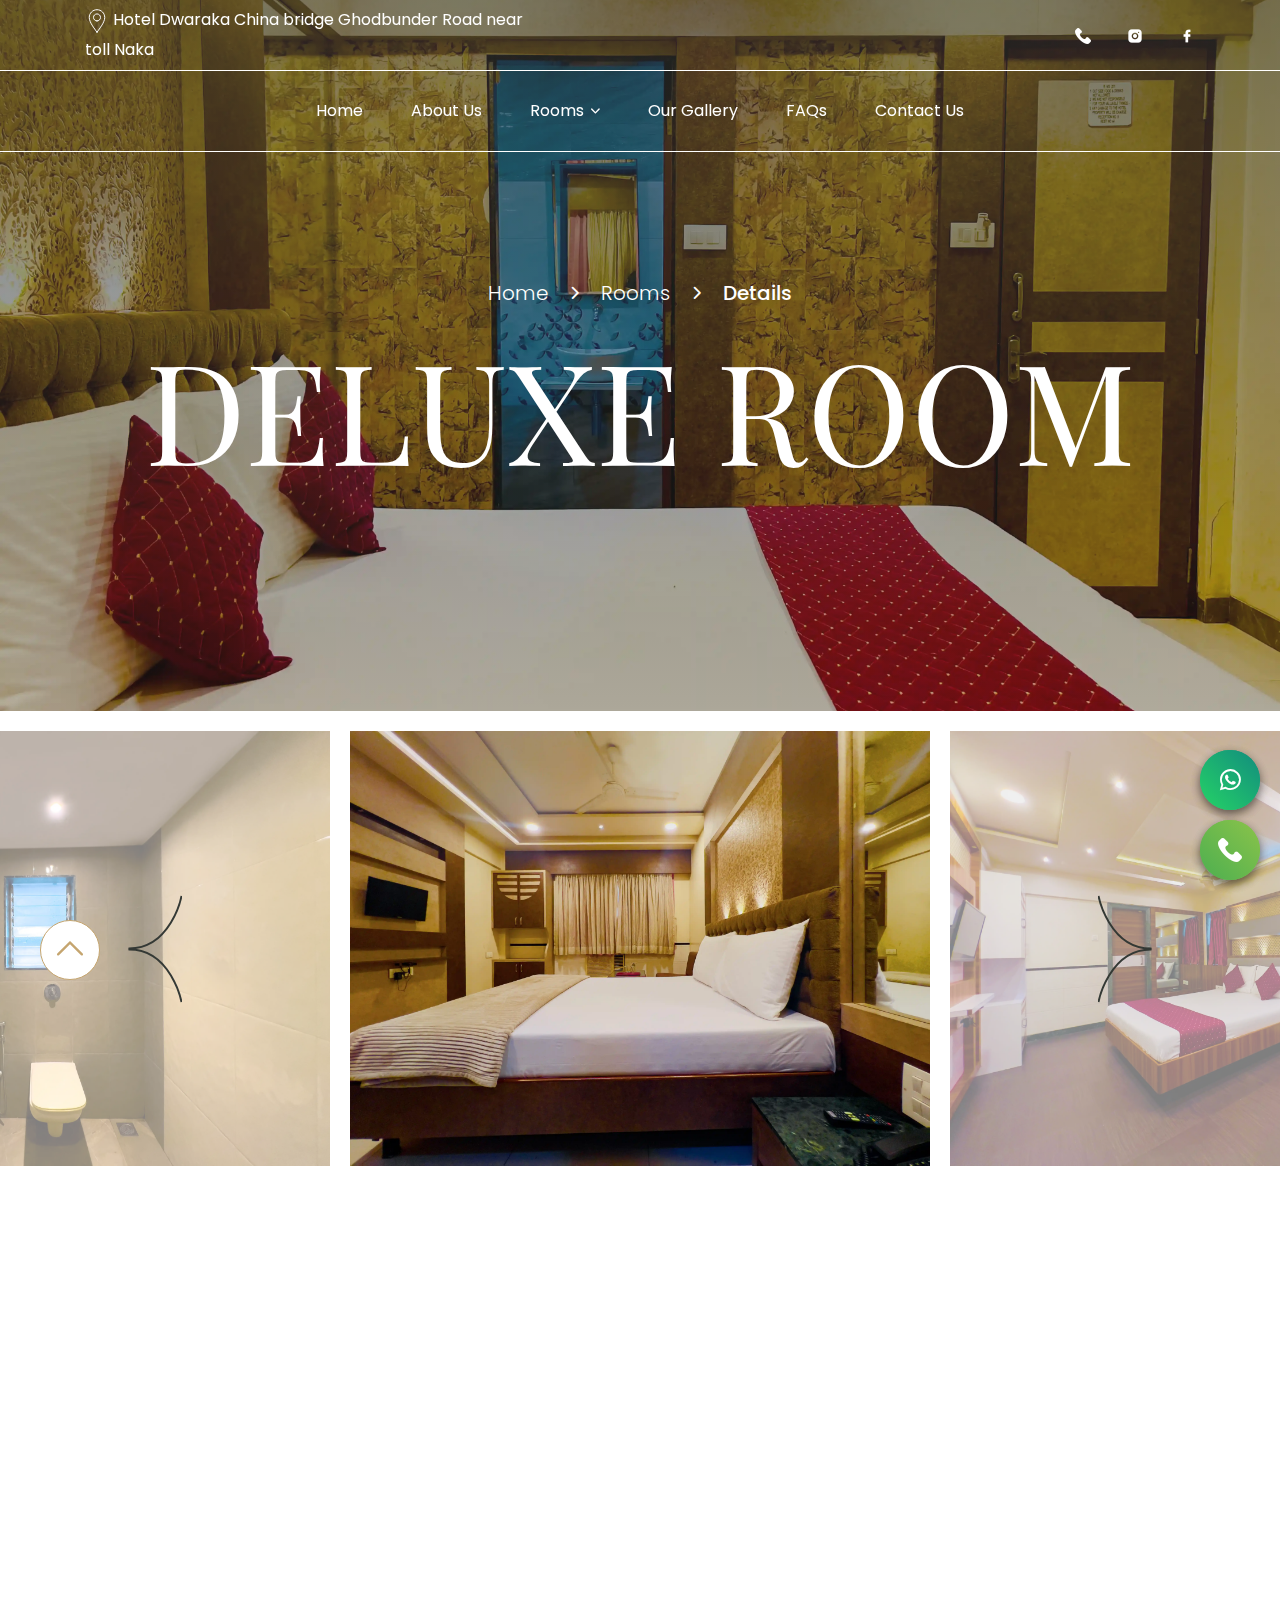
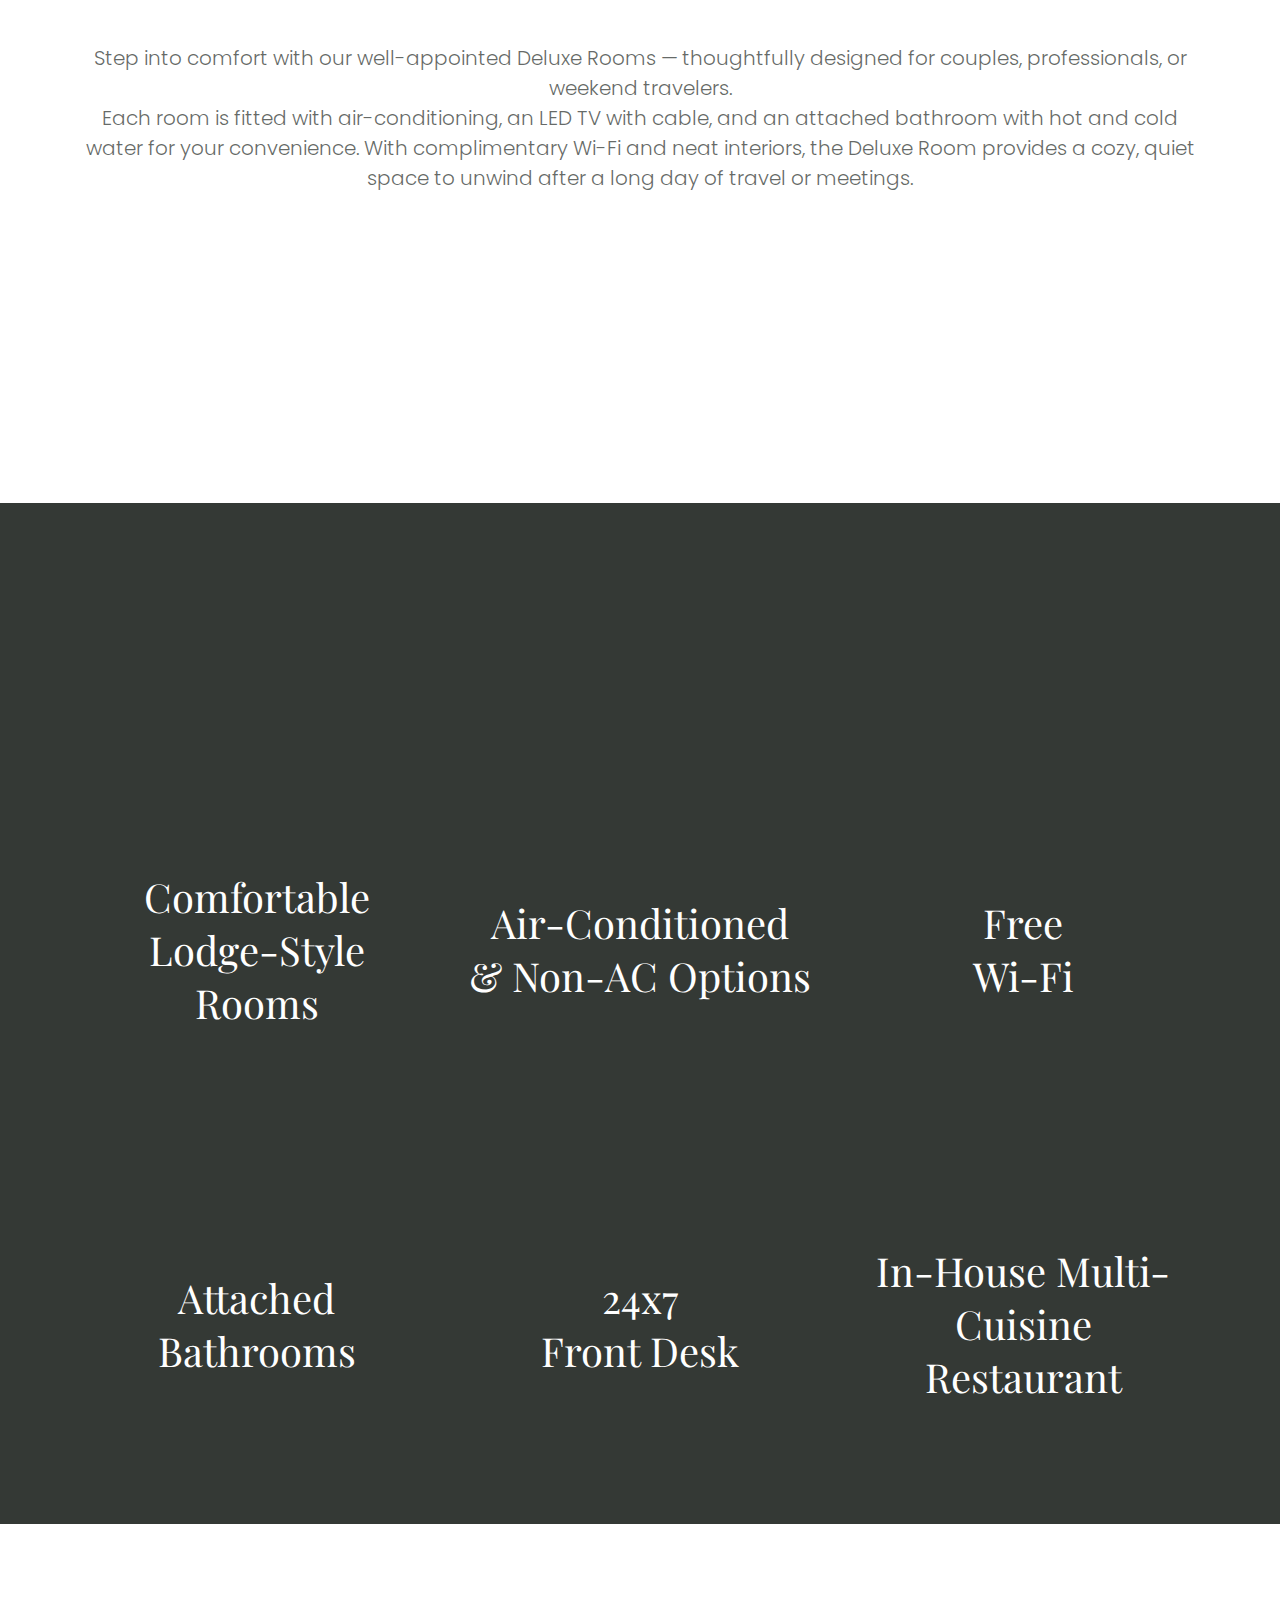
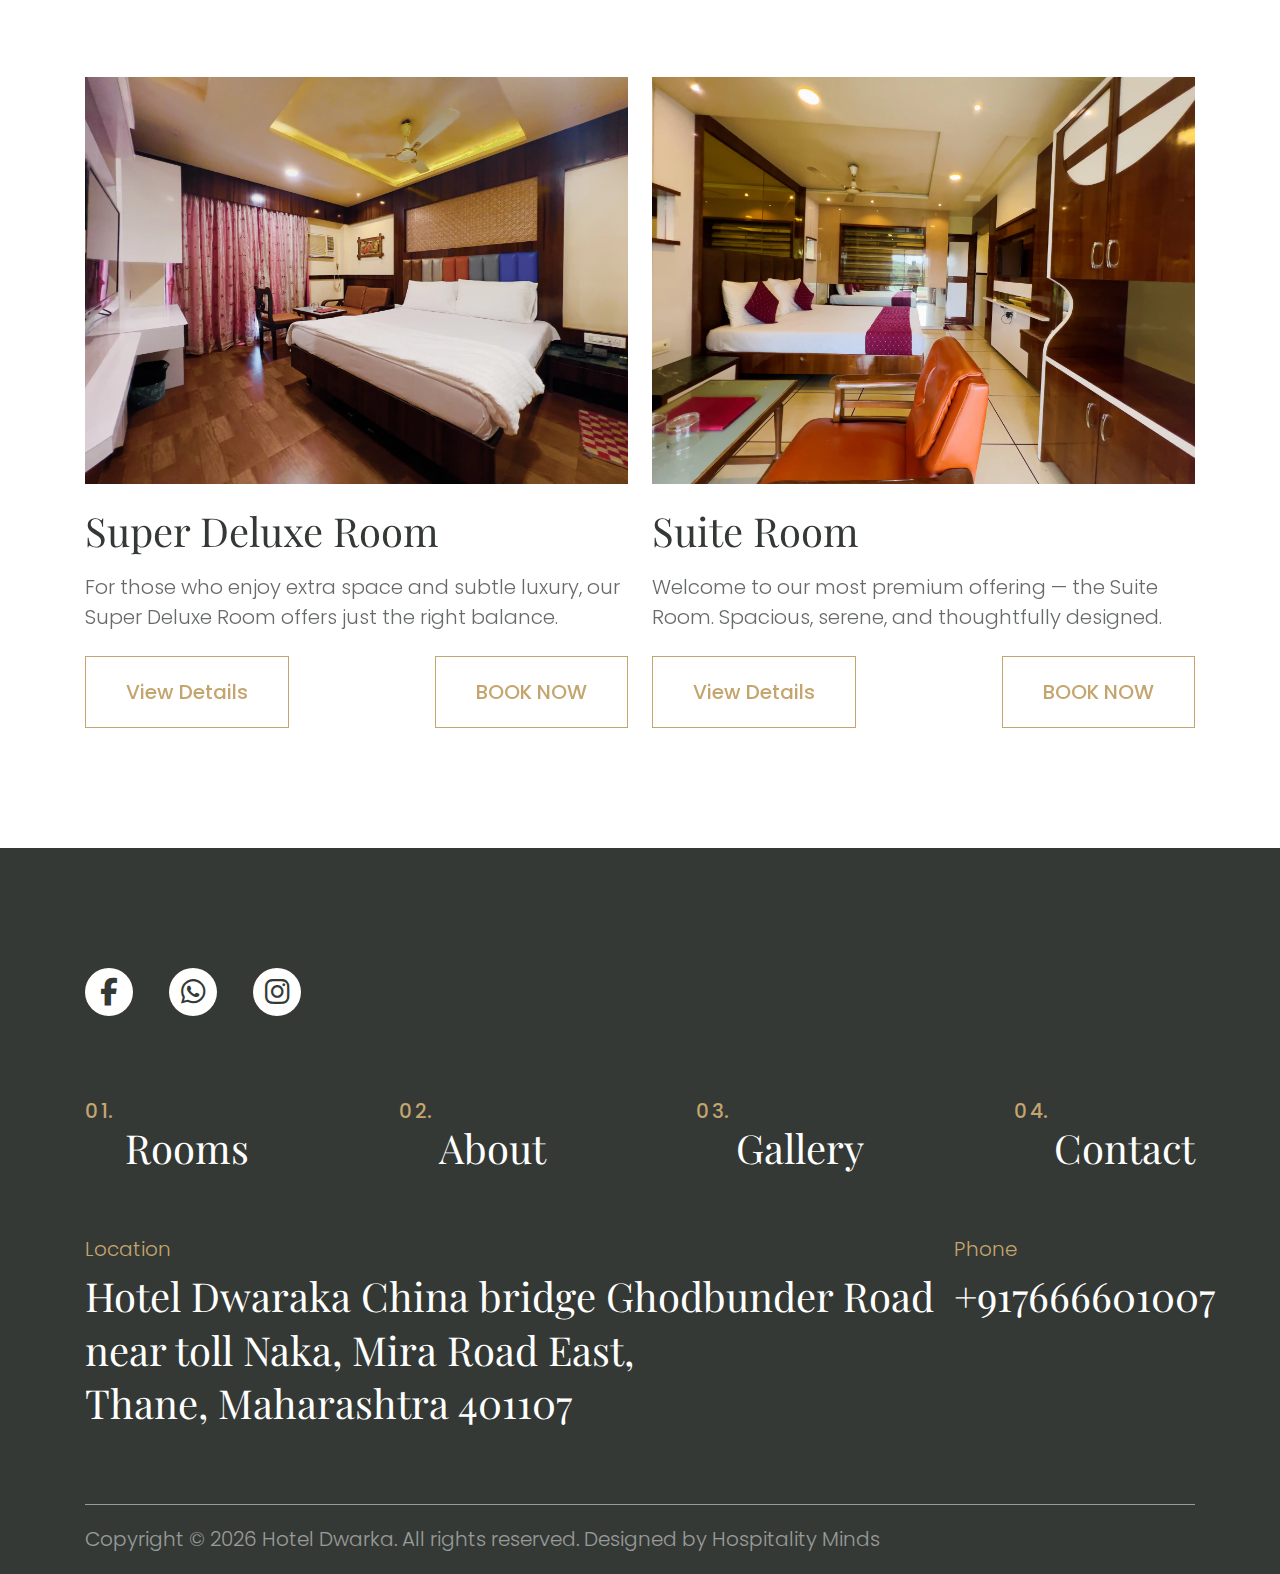
<file: deluxe-room.html>
<!DOCTYPE html>
<html lang="en">
  <head>
    <meta charset="UTF-8">
    <meta name="viewport" content="width=device-width, initial-scale=1.0">
    <meta name="description" content="Hotel Dwarka">
    <meta name="author" content="Laralink">
    <!-- Favicon -->
    
    <!-- All CSS Files -->
    <link rel="stylesheet" href="assets/css/bootstrap.min.css">
    <link rel="stylesheet" href="assets/css/slick.min.css">
    <link rel="stylesheet" href="assets/css/aos.min.css">
    <link rel="stylesheet" href="assets/css/datepicker.css">
    <link rel="stylesheet" href="assets/css/fontawesome.min.css">
    <link rel="stylesheet" href="assets/css/lightgallery.min.css">
    <link rel="stylesheet" href="assets/css/odometer.min.css">
    <link rel="stylesheet" href="assets/css/style.css">
    <link rel="stylesheet" href="assets/css/custom.css">
    <!-- Site Title -->
    <title>Hotel Dwarka</title>
  </head>
  <body>
    <!-- Start Preloader -->
    <div class="cs_preloader cs_center">
      <div class="cs_preloader_in cs_center_column text-center">
        <span class="cs_hotel_icon cs_center cs_radius_100 cs_mb_24 position-relative">
        <span class="cs_fs_64 cs_accent_color cs_heading_font position-relative z-1">D</span>
        </span>
        <h3 class="cs_loading_text cs_fs_24 text-uppercase mb-0">Hotel Dwarka</h3>
      </div>
    </div>
    <!-- End Preloader -->
    <!-- Start Header Section -->
    <header class="cs_site_header cs_style_1 cs_white_color cs_sticky_header">
      <div class="cs_header_top">
        <div class="container">
          <div class="cs_header_top_in">
            <div class="cs_header_top_left">
              <a href="index.html" aria-label="Home page link" class="cs_site_brand">
              <!--<img src="assets/img/logo.svg" alt="Logo">-->
              </a>
            </div>
            <div class="cs_header_top_center">
              <div class="cs_location_info">
                <span class="cs_location_icon">
                  <svg width="24" height="24" viewBox="0 0 24 24" fill="none" xmlns="http://www.w3.org/2000/svg">
                    <mask id="mask0_39_5598" style="mask-type:luminance" maskUnits="userSpaceOnUse" x="0" y="0" width="24" height="24">
                      <path d="M0 1.90735e-06H24V24H0V1.90735e-06Z" fill="currentColor"/>
                    </mask>
                    <g mask="url(#mask0_39_5598)">
                      <path d="M12 23.2969C9.1875 19.0781 4.26562 13.3594 4.26562 8.4375C4.26562 4.17277 7.73527 0.703127 12 0.703127C16.2647 0.703127 19.7344 4.17277 19.7344 8.4375C19.7344 13.3594 14.8125 19.0781 12 23.2969Z" stroke="currentColor" stroke-miterlimit="10" stroke-linecap="round" stroke-linejoin="round"/>
                      <path d="M12 11.9531C10.0616 11.9531 8.48438 10.3759 8.48438 8.4375C8.48438 6.49908 10.0616 4.92188 12 4.92188C13.9384 4.92188 15.5156 6.49908 15.5156 8.4375C15.5156 10.3759 13.9384 11.9531 12 11.9531Z" stroke="currentColor" stroke-miterlimit="10" stroke-linecap="round" stroke-linejoin="round"/>
                    </g>
                  </svg>
                </span>
                <span class="cs_location_text">Hotel Dwaraka China bridge Ghodbunder Road near toll Naka</span>
              </div>
            </div>
            <div class="cs_header_top_right">
              <div class="cs_user_area position-relative">
                <div class="cs_btn_group">
                  <button ><a href="tel:+917666601007"><img src="assets/images/phone-call.png" alt="" ></a></button>
                  <button ><a href="#"><img src="assets/images/instagram.png" alt="" ></a></button>
                  <button ><a href="#"><img src="assets/images/facebook.png" alt="" ></a></button>
                </div>
              </div>
            </div>
          </div>
        </div>
      </div>
      <div class="cs_header_main">
        <div class="container">
          <div class="cs_main_header_in">
            <div class="cs_main_header_center">
              <div class="cs_nav cs_center">
              <nav class="cs_nav_list_wrap">
                  <ul class="cs_nav_list cs_mp_0">
                    <li><a href="index.html">Home</a></li>
                    <li><a href="about-us.html" aria-label="Nav link">About Us</a></li>
                    <li class="menu-item-has-children">
                      <a href="#">Rooms</a>
                      <ul>
                        <li><a href="deluxe-room.html" aria-label="Nav link">Deluxe Room</a></li>
                        <li><a href="regular-room.html" aria-label="Nav link">Regular Room</a></li>
                        <li><a href="super-deluxe-room.html" aria-label="Nav link">Super Deluxe Room</a></li>
                        <li><a href="suite-room.html" aria-label="Nav link">Suite Room </a></li>
                      </ul>
                    </li>
                    <!-- <li><a href="offers.html" aria-label="Nav link">Our Offers</a></li> -->
                    <li><a href="gallery.html" aria-label="Nav link">Our Gallery</a></li>
                    <li><a href="faq.html" aria-label="Nav link">FAQs</a></li>
                    <!-- <li><a href="blog.html">Blog</a></li> -->
                    <li><a href="contact-us.html" aria-label="Nav link">Contact Us</a></li>
                  </ul>
                </nav>
              </div>
            </div>
          </div>
        </div>
      </div>
    </header>
    
    <!-- End Header Section -->
         <section>
      <div class="cs_single_room_slider_1 cs_mb_20">
        <div class="cs_page_header cs_style_1 cs_single_room_thumbnail cs_bg_filed position-relative" data-src="assets/images/deluxe/IMG_E2536.webp">
          <div class="container position-relative z-2">
            <div class="cs_center_column text-center">
              <ol class="breadcrumb cs_mb_30">
                <li class="breadcrumb-item"><a aria-label="Back to home page link" href="/">Home</a></li>
                <li class="breadcrumb-item"><a aria-label="Back to rooms page link" href="#">Rooms</a></li>
                <li class="breadcrumb-item active">Details</li>
              </ol>
              <h2 class="cs_fs_180 cs_white_color mb-0"  data-aos="zoom-in">DELUXE ROOM</h2>
            </div>
          </div>
        </div>
      </div>
      <div class="cs_single_room_nav_1 cs_type_1">
        <div class="cs_single_room_thumb_mini">
          <img src="assets/images/deluxe/IMG_E2492.webp" alt="Thumbnail">
        </div>
        <div class="cs_single_room_thumb_mini">
          <img src="assets/images/deluxe/IMG_E3011.webp" alt="Thumbnail">
        </div>
        <div class="cs_single_room_thumb_mini">
          <img src="assets/images/deluxe/IMG_E3038.webp" alt="Thumbnail">
        </div>
        <div class="cs_single_room_thumb_mini">
          <img src="assets/images/deluxe/IMG_E2994.webp" alt="Thumbnail">
        </div>
        <div class="cs_single_room_thumb_mini">
          <img src="assets/images/deluxe/IMG_E3026.webp" alt="Thumbnail">
        </div>
        <div class="cs_single_room_thumb_mini">
          <img src="assets/images/deluxe/IMG_E3030.webp" alt="Thumbnail">
        </div>
      </div>
    </section>
    <!-- Starts Room Description Section -->
    <section>
      <div class="cs_height_120 cs_height_lg_80"></div>
      <div class="container">
        <div class="cs_section_heading cs_style_1 text-center">
          <div class="cs_flower_shape" data-aos="zoom-in">
          <img src="assets/img/flower.svg" alt="Flower shape">
          </div>
          <div class="cs_height_64 cs_height_lg_0"></div>
          <h2 class="cs_section_title cs_fs_64 cs_mb_34" data-aos="fade-down">Style and simplicity <br>for a cozy escape</h2>
          <p class="mb-0">Step into comfort with our well-appointed Deluxe Rooms — thoughtfully designed for couples, professionals, or weekend travelers.<br> Each room is fitted with air-conditioning, an LED TV with cable, and an attached bathroom with hot and cold water for your convenience. With complimentary Wi-Fi and neat interiors, the Deluxe Room provides a cozy, quiet space to unwind after a long day of travel or meetings.
</p>
          <div class="cs_height_80 cs_height_lg_40"></div>
          <div class="cs_policy_links_list cs_center">
            <a href="contact-us.html" aria-label="view terms and condition" class="cs_text_btn cs_heading_color cs_medium text-capitalize" data-aos="fade-right">Book Your Stay Now</a>
            <a href="tel:+917666601007" aria-label="view refund & cancellation policy" class="cs_text_btn cs_heading_color cs_medium text-capitalize" data-aos="fade-left">Call Now</a>
          </div>
          <div class="cs_height_80 cs_height_lg_45"></div>
        </div>
      
      </div>
      <div class="cs_height_120 cs_height_lg_80"></div>
    </section>
    <!-- End Room Description Section -->
       <section class="cs_heading_bg">
      <div class="cs_height_120 cs_height_lg_80"></div>
      <div class="container">
        <div class="cs_section_heading cs_style_1 text-center">
          <h2 class="cs_section_title cs_fs_64 cs_white_color mb-0"  data-aos="fade-down">Amenities</h2>
        </div>
        <div class="cs_height_72 cs_height_lg_45"></div>
        <div class="cs_grid cs_style_5">
          <div class="cs_center_column text-center">
            <span class="cs_iconbox_icon cs_center cs_mb_32" data-aos="zoom-in">
            <img src="assets/images/icons/room-service.png" alt="Hotel icon">
            </span>
            <h3 class="cs_iconbox_title cs_fs_40 cs_white_color mb-0">Comfortable<br> Lodge-Style Rooms</h3>
          </div>
          <div class="cs_center_column text-center">
            <span class="cs_iconbox_icon cs_center cs_mb_32" data-aos="zoom-in" data-aos-delay="200">
            <img src="assets/images/icons/air-conditioner.png" alt="Bell icon">
            </span>
            <h3 class="cs_iconbox_title cs_fs_40 cs_white_color mb-0">Air-Conditioned <br>& Non-AC Options</h3>
          </div>
          <div class="cs_center_column text-center">
            <span class="cs_iconbox_icon cs_center cs_mb_32" data-aos="zoom-in" data-aos-delay="400">
            <img src="assets/images/icons/wifi.png" alt="Beach icon">
            </span>
            <h3 class="cs_iconbox_title cs_fs_40 cs_white_color mb-0">Free <br> Wi-Fi</h3>
          </div>
          <div class="cs_center_column text-center">
            <span class="cs_iconbox_icon cs_center cs_mb_32" data-aos="zoom-in">
            <img src="assets/images/icons/bathroom.png" alt="Amenities icon">
            </span>
            <h3 class="cs_iconbox_title cs_fs_40 cs_white_color mb-0">Attached <br>  Bathrooms</h3>
          </div>
          <div class="cs_center_column text-center">
            <span class="cs_iconbox_icon cs_center cs_mb_32" data-aos="zoom-in" data-aos-delay="200">
            <img src="assets/images/icons/reception.png" alt="Camera icon">
            </span>
            <h3 class="cs_iconbox_title cs_fs_40 cs_white_color mb-0">24x7 <br> Front Desk</h3>
          </div>
          <div class="cs_center_column text-center">
            <span class="cs_iconbox_icon cs_center cs_mb_32" data-aos="zoom-in" data-aos-delay="400">
            <img src="assets/images/icons/dinner-table.png" alt="Quality icon">
            </span>
            <h3 class="cs_iconbox_title cs_fs_40 cs_white_color mb-0">In-House Multi-Cuisine <br> Restaurant</h3>
          </div>
        </div>
      </div>
      <div class="cs_height_120 cs_height_lg_80"></div>
    </section>
    <!-- Start Rooms Section -->
    <section>
      <div class="container">
        <div class="cs_section_heading cs_style_1 text-center">
          <h2 class="cs_section_title cs_fs_64 mb-0" data-aos="fade-down">Other Rooms</h2>
        </div>
        <div class="cs_height_73 cs_height_lg_45"></div>
        <div class="cs_slider cs_style_1 cs_slider_gap_60 cs_rooms_slider_wrapper cs_type_1 cs_hover_show_arrows position-relative">
          <div class="cs_slider_container" data-autoplay="0" data-loop="1" data-speed="600" data-center="0" data-variable-width="0" data-slides-per-view="responsive" data-xs-slides="1" data-sm-slides="1" data-md-slides="2" data-lg-slides="2" data-add-slides="2">
            <div class="cs_slider_wrapper">
              <div class="cs_slide">
                <div class="cs_card cs_style_2 cs_type_1">
                  <a href="super-deluxe-room.html" aria-label="Room details visit link" class="cs_card_thumbnail cs_mb_20 position-relative overflow-hidden">
                  <img src="assets/images/SuperDR/IMG_E2694.webp" alt="Room image">
                  <span class="cs_white_color cs_medium text-uppercase position-absolute">Book Now</span>
                  </a>
                  <div class="cs_card_info p-0">
                    <h3 class="cs_card_title cs_fs_48 cs_mb_15">
                      <a href="super-deluxe-room.html" aria-label="Room details visit link">Super Deluxe Room</a>
                    </h3>
                    <p class="cs_card_subtitle cs_mb_24">For those who enjoy extra space and subtle luxury, our Super Deluxe Room offers just the right balance.</p>
                    <div class="d-flex justify-content-between align-items-center flex-wrap gap-4">
                      <a href="super-deluxe-room.html" aria-label="Hotel booking button" class="cs_btn cs_style_1 cs_accent_color cs_fs_20 cs_medium"><span>View Details</span>
                      <a href="contact-us.html" aria-label="Hotel booking button" class="cs_btn cs_style_1 cs_accent_color cs_fs_20 cs_medium"><span>BOOK NOW</span>
                      </a>
                    </div>
                  </div>
                </div>
              </div>
              <div class="cs_slide">
                <div class="cs_card cs_style_2 cs_type_1">
                  <a href="suite-room.html" aria-label="Room details visit link" class="cs_card_thumbnail cs_mb_20 position-relative overflow-hidden">
                  <img src="assets/images/Suite/IMG_E2589.webp" alt="Room image">
                  <span class="cs_white_color cs_medium text-uppercase position-absolute">Book Now</span>
                  </a>
                  <div class="cs_card_info p-0">
                    <h3 class="cs_card_title cs_fs_48 cs_mb_15">
                      <a href="suite-room.html" aria-label="Room details visit link">Suite Room</a>
                    </h3>
                    <p class="cs_card_subtitle cs_mb_24">Welcome to our most premium offering — the Suite Room. Spacious, serene, and thoughtfully designed.</p>
                    <div class="d-flex justify-content-between align-items-center flex-wrap gap-4">
                      <a href="suite-room.html" aria-label="Hotel booking button" class="cs_btn cs_style_1 cs_accent_color cs_fs_20 cs_medium"><span>View Details</span>
                      <a href="contact-us.html" aria-label="Hotel booking button" class="cs_btn cs_style_1 cs_accent_color cs_fs_20 cs_medium"><span>BOOK NOW</span>
                      </a>
                    </div>
                  </div>
                </div>
              </div>
              <div class="cs_slide">
                <div class="cs_card cs_style_2 cs_type_1">
                  <a href="regular-room.html" aria-label="Room details visit link" class="cs_card_thumbnail cs_mb_20 position-relative overflow-hidden">
                  <img src="assets/images/Regular/IMG_E2641.webp" alt="Room image">
                  <span class="cs_white_color cs_medium text-uppercase position-absolute">Book Now</span>
                  </a>
                  <div class="cs_card_info p-0">
                    <h3 class="cs_card_title cs_fs_48 cs_mb_15">
                      <a href="regular-room.html" aria-label="Room details visit link">Regular Room</a>
                    </h3>
                    <p class="cs_card_subtitle cs_mb_24">If you're looking for a no-fuss, budget-friendly place to rest, our Regular Room is the perfect choice.</p>
                    <div class="d-flex justify-content-between align-items-center flex-wrap gap-4">
                      <a href="regular-room.html" aria-label="Hotel booking button" class="cs_btn cs_style_1 cs_accent_color cs_fs_20 cs_medium"><span>View Details</span>
                      <a href="contact-us.html" aria-label="Hotel booking button" class="cs_btn cs_style_1 cs_accent_color cs_fs_20 cs_medium"><span>BOOK NOW</span>
                      </a>
                    </div>
                  </div>
                </div>
              </div>
            </div>
          </div>
          <div class="cs_slider_arrows cs_style_1 cs_type_2">
            <div class="cs_left_arrow cs_center cs_heading_color slick-arrow">
              <svg width="56" height="110" viewBox="0 0 56 110" fill="none" xmlns="http://www.w3.org/2000/svg">
                <path d="M1 1C1 1 11.7089 55.0484 55 54.5503" stroke="currentColor" stroke-width="2"/>
                <path d="M1 109C1 109 11.7089 54.9516 55 55.4497" stroke="currentColor" stroke-width="2"/>
              </svg>
            </div>
            <div class="cs_right_arrow cs_center cs_heading_color slick-arrow">
              <svg width="56" height="110" viewBox="0 0 56 110" fill="none" xmlns="http://www.w3.org/2000/svg">
                <path d="M1 1C1 1 11.7089 55.0484 55 54.5503" stroke="currentColor" stroke-width="2"/>
                <path d="M1 109C1 109 11.7089 54.9516 55 55.4497" stroke="currentColor" stroke-width="2"/>
              </svg>
            </div>
          </div>
        </div>
      </div>
      <div class="cs_height_120 cs_height_lg_80"></div>
    </section>
    <!-- End Rooms Section -->
    
    <!-- Floating Button Container -->
 <div class="floating-btn-container">
  <a href="https://wa.me/+917666601007">
    <button class="floating-btn whatsapp-btn">
      <i class="fa-brands fa-whatsapp"></i>
        <span>WhatsApp</span>
    </button>
  </a>
   <a href="tel:+917666601007">
    <button class="floating-btn call-btn">
      <img src="assets/images/icons/phone-call.png"/>
        <span>Call</span>
    </button>
   </a>
</div>
<!-- End Floating Section -->
    <!-- Start Footer Section -->
   <footer class="cs_footer cs_style_1 cs_heading_bg cs_white_color">
      <div class="cs_height_120 cs_height_lg_80"></div>
      <div class="container">
        <div class="cs_footer_main">
          <div class="cs_footer_header">
            <!--<div class="cs_footer_logo" data-aos="zoom-in">
              <img src="assets/img/logo-2.svg" alt="Logo">
            </div>-->
            <div class="cs_social_btns cs_style_1">
              <a href="#" aria-label="Social link"><i class="fa-brands fa-facebook-f"></i></a>
              <a href="#" aria-label="Social link"><i class="fa-brands fa-whatsapp"></i></a>
              <a href="#" aria-label="Social link"><i class="fa-brands fa-instagram"></i></a>
            </div>
          </div>
          <div class="cs_footer_nav cs_fs_48 cs_heading_font cs_mb_60 cs_mb_lg_40">
            <ul class="cs_footer_nav_list cs_mp_0">
              <li><a href="#" aria-label="Page link">Rooms</a></li>
              <li><a href="about-us.html" aria-label="Page link">About</a></li>
              <!-- <li><a href="offers.html" aria-label="Page link">Offers</a></li> -->
              <li><a href="gallery.html" aria-label="Page link">Gallery</a></li>
              <li><a href="contact-us.html" aria-label="Page link">Contact</a></li>
            </ul>
          </div>
          <div class="cs_footer_address">
            <ul class="cs_footer_address_list cs_mp_0">
              <li>
                <p class="cs_fs_20 cs_accent_color cs_mb_5">Location</p>
                <h3 class="cs_fs_48 cs_white_color mb-0"><a href="https://maps.app.goo.gl/D4PRC5hdmigXb5oy5">Hotel Dwaraka China bridge Ghodbunder Road <br>near toll Naka, Mira Road East,<br> Thane, Maharashtra 401107</a></h3>
              </li>
              <li>
                <p class="cs_fs_20 cs_accent_color cs_mb_5">Phone</p>
                <a href="tel:+917666601007" aria-label="Make a call link" class="cs_fs_48 cs_heading_font">+917666601007</a>
              </li>
            </ul>
          </div>
        </div>
        <div class="cs_footer_bottom position-relative text-center">
          <div class="cs_bottom_content">
            <div class="cs_copyright_text">Copyright &copy; <span class="cs_getting_year"></span> Hotel Dwarka. All rights reserved. Designed by <a href="https://hospitalityminds.com/">Hospitality Minds</a></div>
          </div>
        </div>
      </div>
    </footer>
    <!-- Floating Button Container -->
 <div class="floating-btn-container">
  <a href="https://wa.me/+917666601007">
    <button class="floating-btn whatsapp-btn">
      <i class="fa-brands fa-whatsapp"></i>
        <span>WhatsApp</span>
    </button>
  </a>
   <a href="tel:+917666601007">
    <button class="floating-btn call-btn">
      <img src="assets/images/icons/phone-call.png"/>
        <span>Call</span>
    </button>
   </a>
</div>
<!-- End Floating Section -->
    <!-- Start Footer Section -->
    <!-- Start Scroll Top Button -->
    <button type="button" class="cs_scrollup" id="scrollToTopBtn">
      <svg style="width: 100%; height: 100%;" viewBox="0 0 48 44" fill="none" xmlns="http://www.w3.org/2000/svg">
        <path d="M23.9999 33.0001C24.3835 33.0001 24.7675 32.8535 25.0604 32.5606L40.0604 17.5606C40.6465 16.9745 40.6465 16.0253 40.0604 15.4396C39.4743 14.8538 38.5252 14.8535 37.9394 15.4396L23.9999 29.3791L10.0604 15.4396C9.47428 14.8535 8.52515 14.8535 7.9394 15.4396C7.35365 16.0257 7.35328 16.9748 7.9394 17.5606L22.9394 32.5606C23.2323 32.8535 23.6163 33.0001 23.9999 33.0001Z" fill="currentColor"></path>
      </svg>
    </button>
    <!-- End Scroll Top Button -->
    <script src="assets/js/jquery.min.js"></script>
    <script src="assets/js/slick.min.js"></script>
    <script src="assets/js/aos.min.js"></script>
    <script src="assets/js/moment.min.js"></script>
    <script src="assets/js/datepicker.min.js"></script>
    <script src="assets/js/odometer.min.js"></script>
    <script src="assets/js/lightgallery.min.js"></script>
    <script src="assets/js/main.js"></script>
  </body>
</html>
</file>
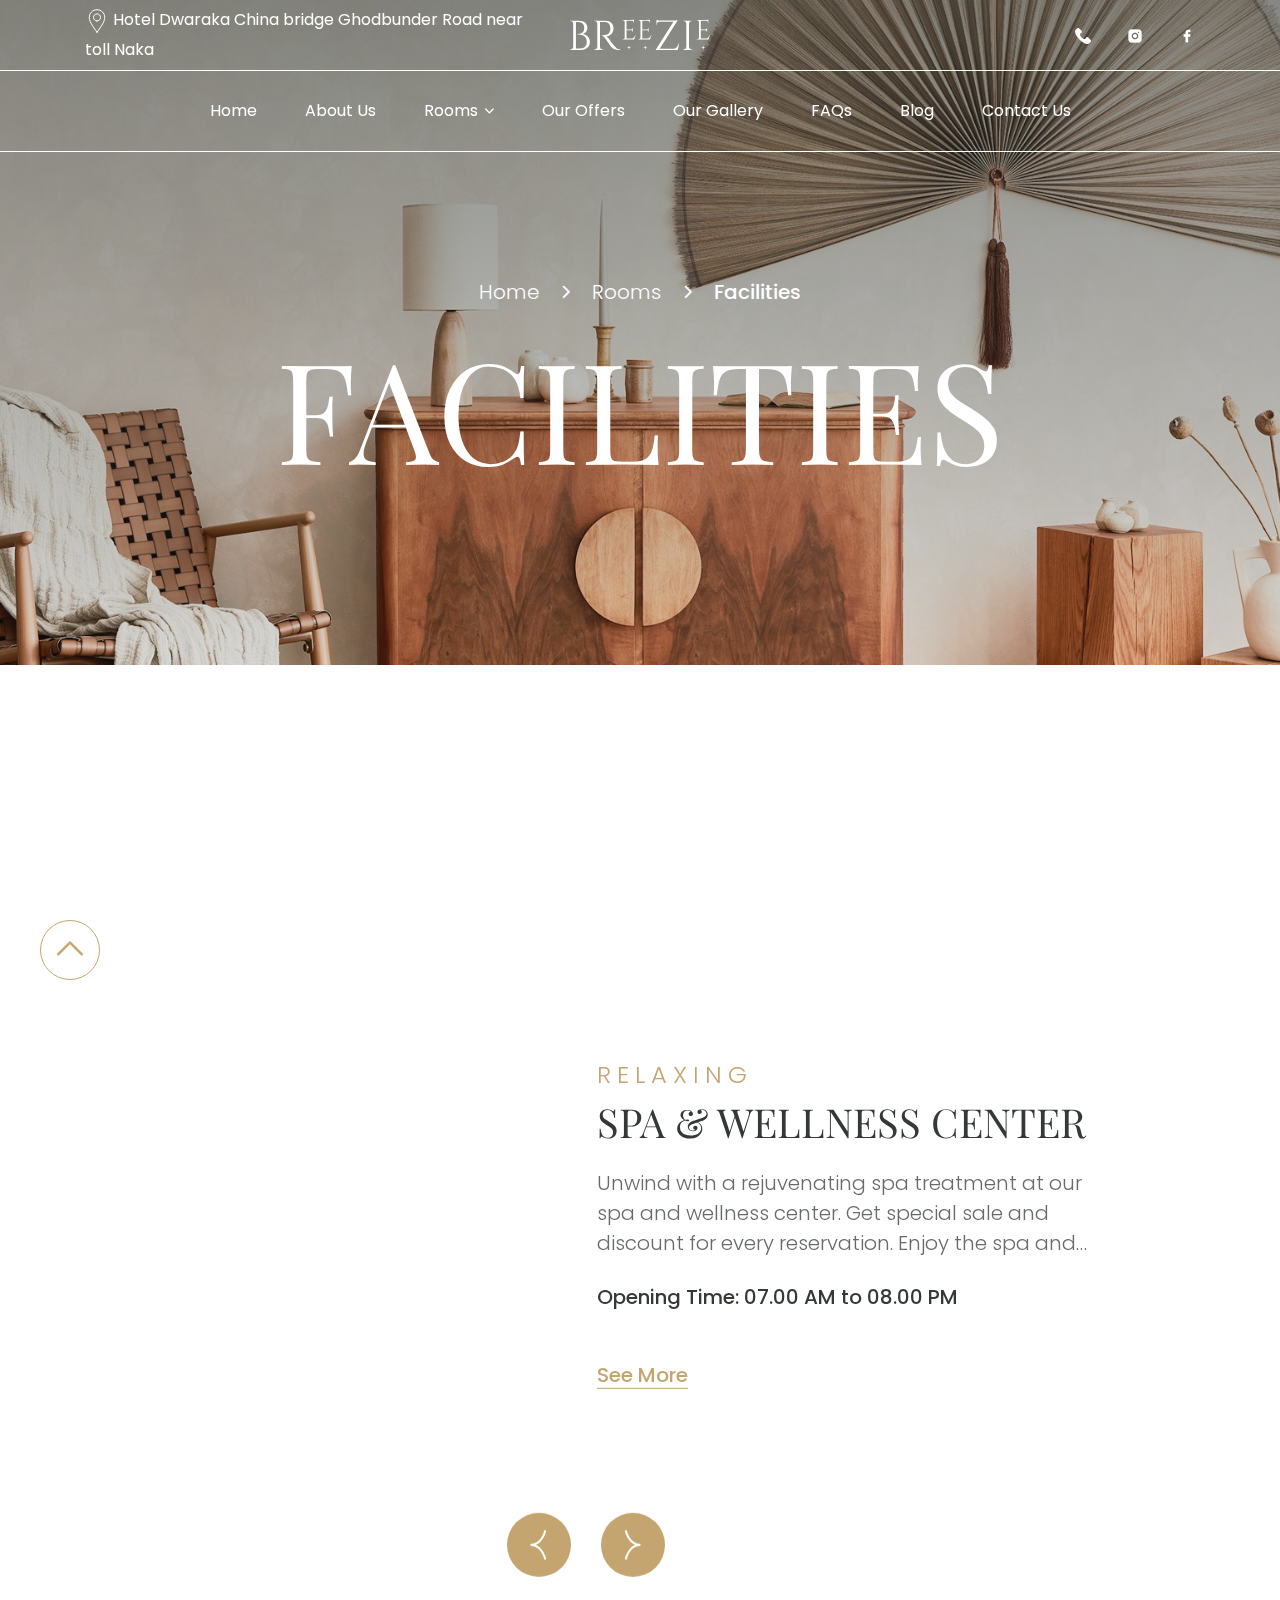
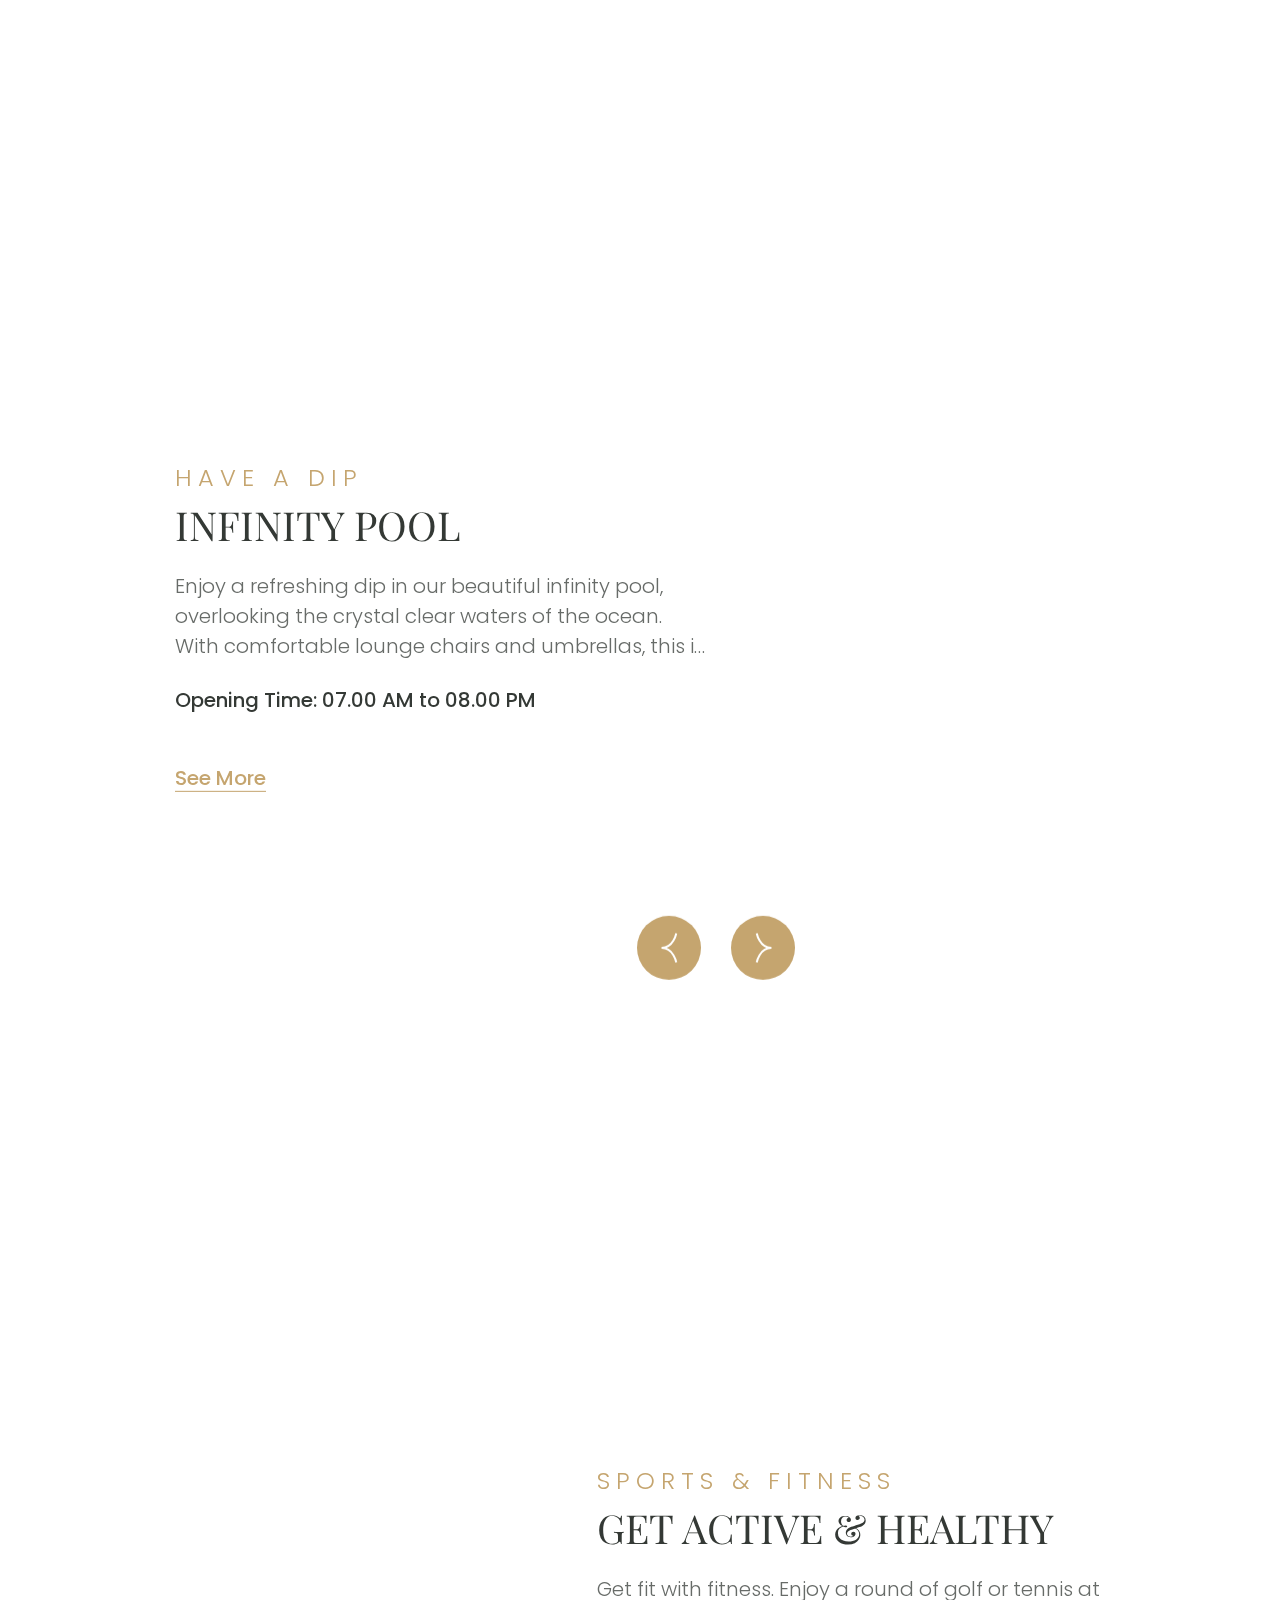
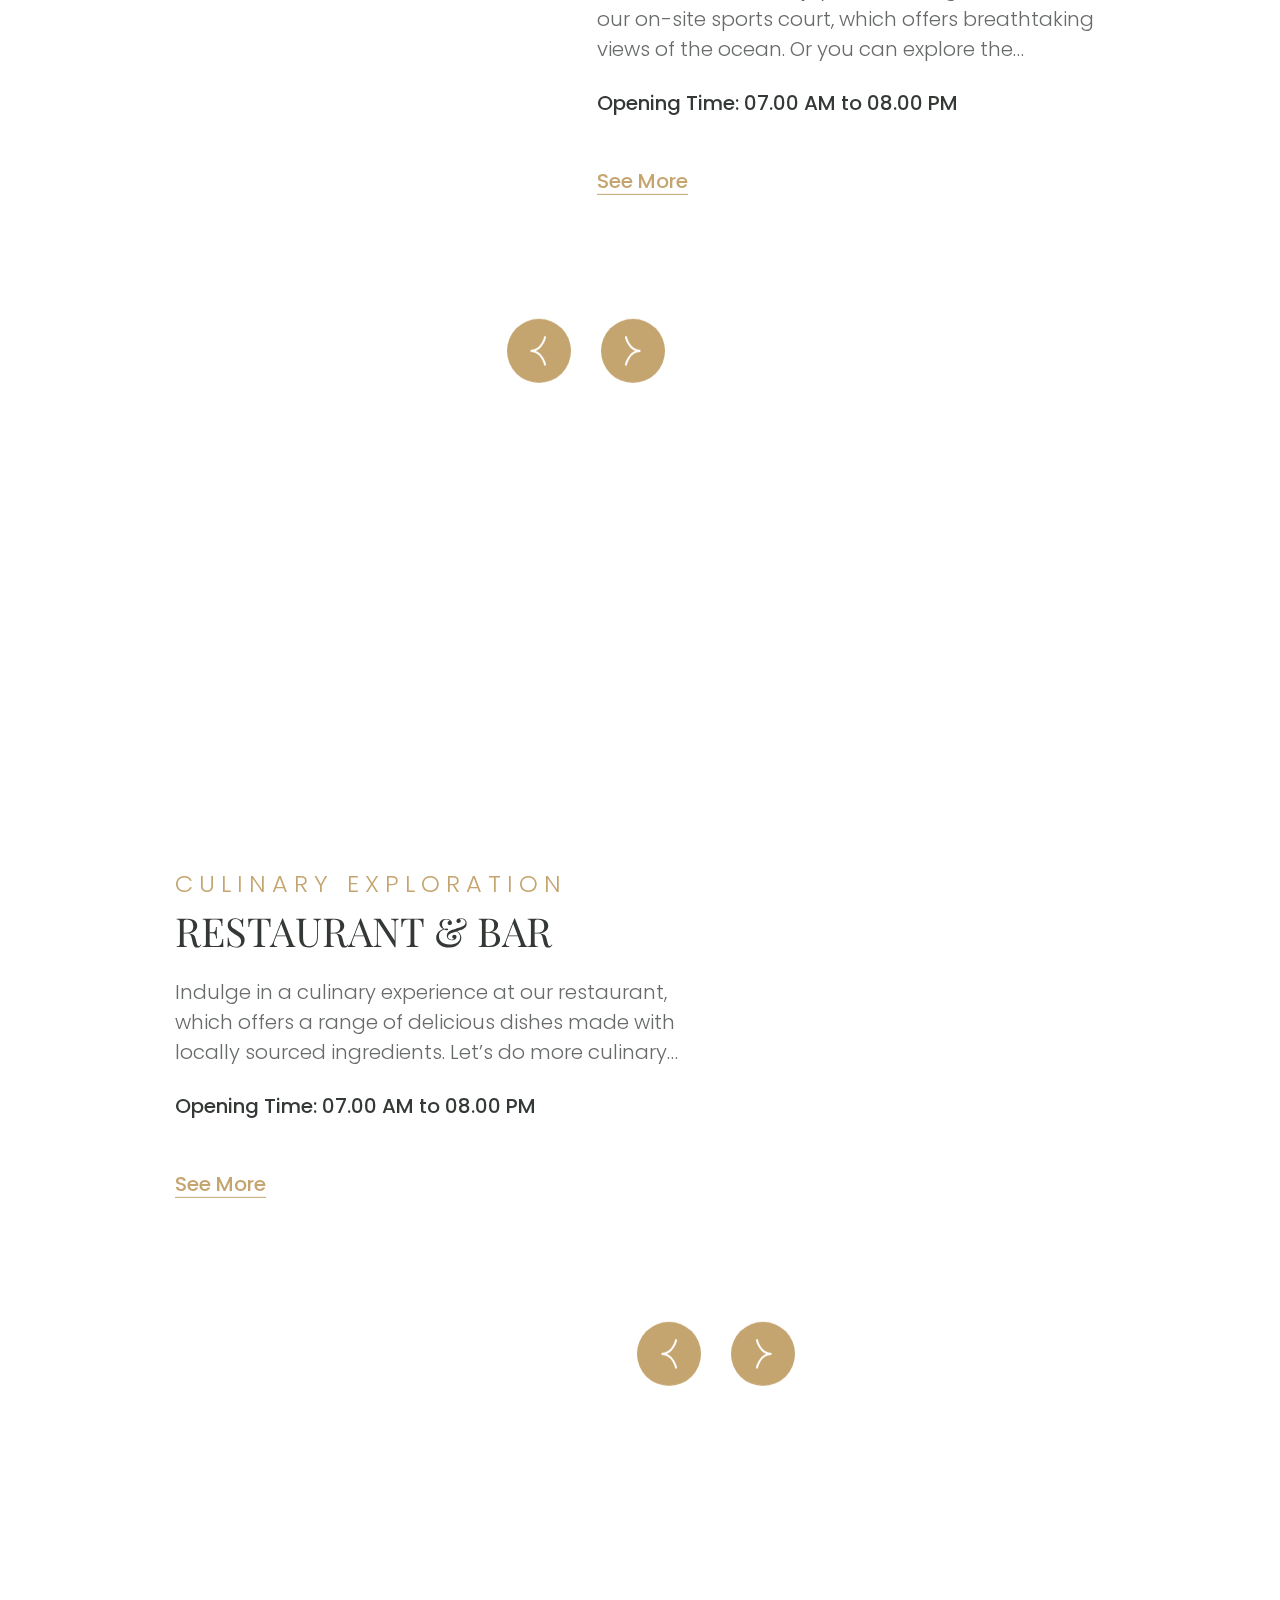
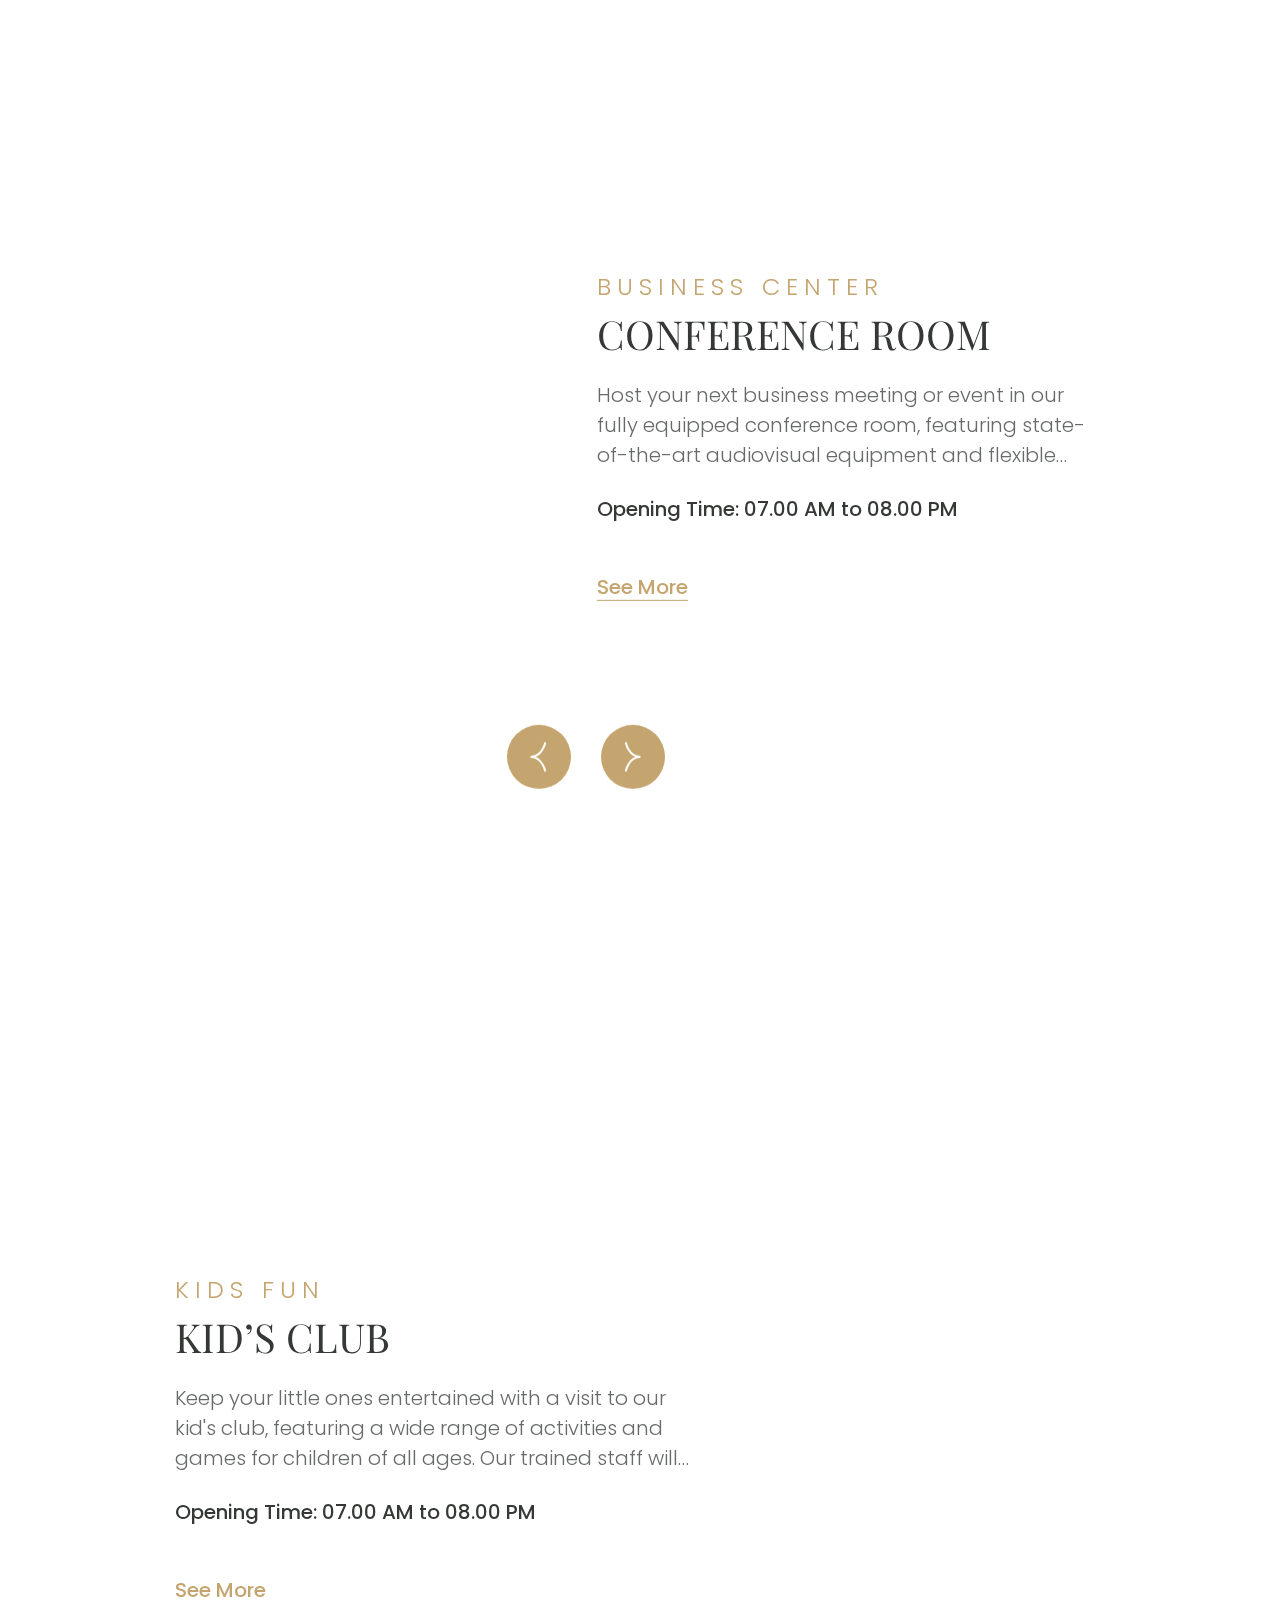
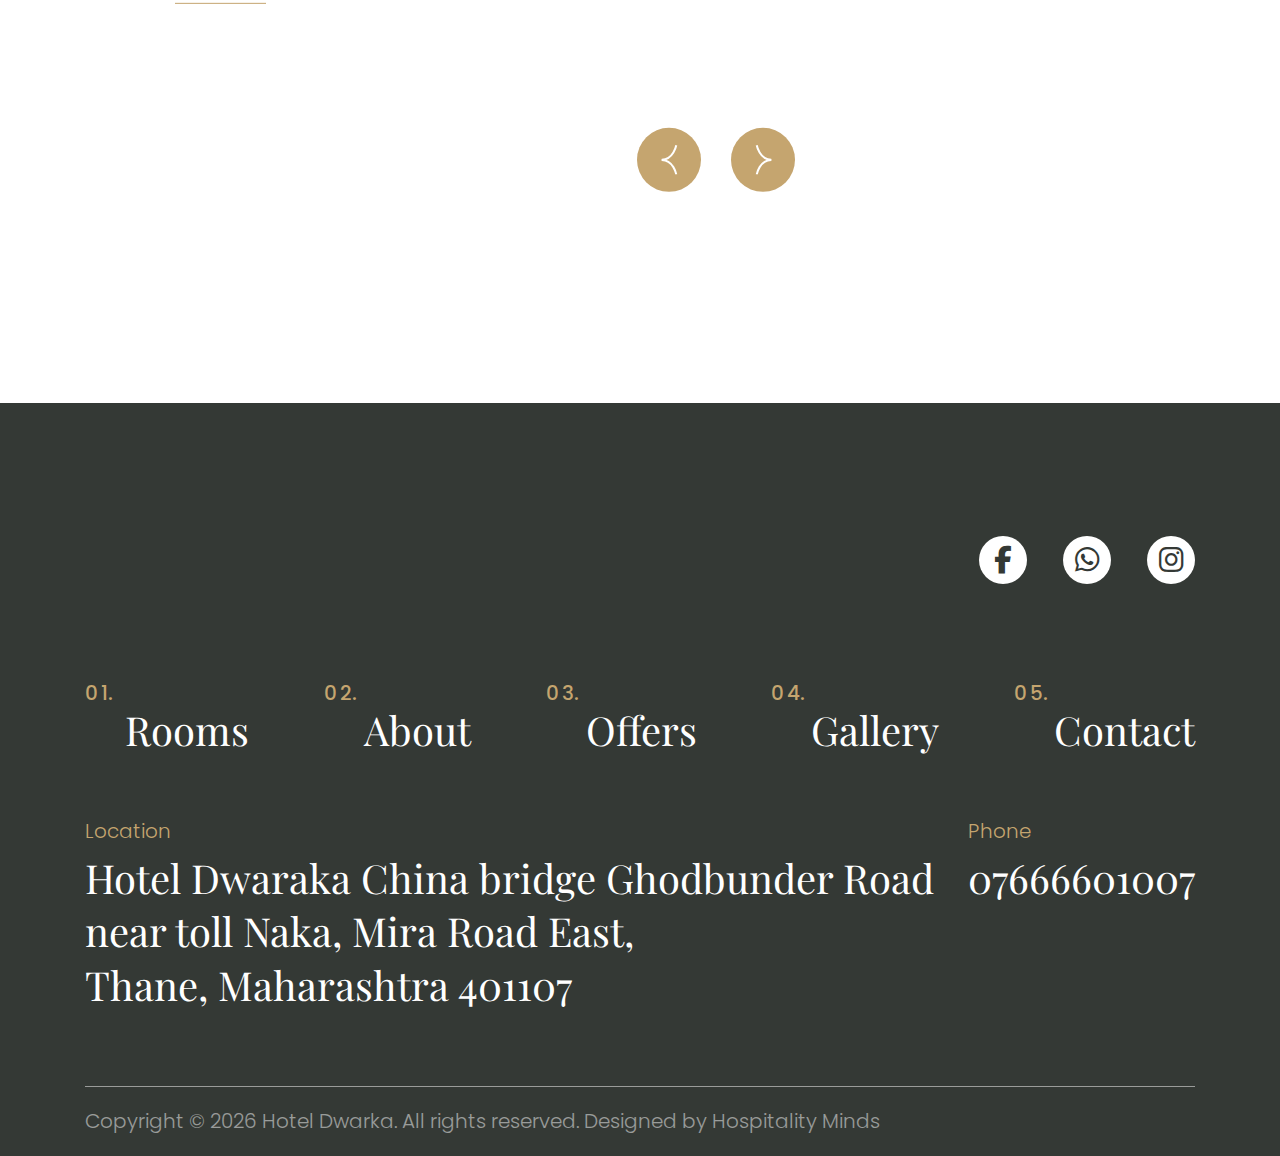
<file: facilities.html>
<!DOCTYPE html>
<html lang="en">
  <head>
    <meta charset="UTF-8">
    <meta name="viewport" content="width=device-width, initial-scale=1.0">
    <meta name="description" content="Hotel Dwarka">
    <meta name="author" content="Laralink">
    <!-- Favicon -->
    
    <!-- All CSS Files -->
    <link rel="stylesheet" href="assets/css/bootstrap.min.css">
    <link rel="stylesheet" href="assets/css/slick.min.css">
    <link rel="stylesheet" href="assets/css/aos.min.css">
    <link rel="stylesheet" href="assets/css/datepicker.css">
    <link rel="stylesheet" href="assets/css/fontawesome.min.css">
    <link rel="stylesheet" href="assets/css/lightgallery.min.css">
    <link rel="stylesheet" href="assets/css/odometer.min.css">
    <link rel="stylesheet" href="assets/css/style.css">
    <!-- Site Title -->
    <title>Hotel Dwarka</title>
  </head>
  <body>
    <!-- Start Preloader -->
    <div class="cs_preloader cs_center">
      <div class="cs_preloader_in cs_center_column text-center">
        <span class="cs_hotel_icon cs_center cs_radius_100 cs_mb_24 position-relative">
        <span class="cs_fs_64 cs_accent_color cs_heading_font position-relative z-1">D</span>
        </span>
        <h3 class="cs_loading_text cs_fs_24 text-uppercase mb-0">Hotel Dwarka</h3>
      </div>
    </div>
    <!-- End Preloader -->
    <!-- Start Header Section -->
    <header class="cs_site_header cs_style_1 cs_white_color cs_sticky_header">
      <div class="cs_header_top">
        <div class="container">
          <div class="cs_header_top_in">
            <div class="cs_header_top_left">
              <a href="index.html" aria-label="Home page link" class="cs_site_brand">
              <img src="assets/img/logo.svg" alt="Logo">
              </a>
            </div>
            <div class="cs_header_top_center">
              <div class="cs_location_info">
                <span class="cs_location_icon">
                  <svg width="24" height="24" viewBox="0 0 24 24" fill="none" xmlns="http://www.w3.org/2000/svg">
                    <mask id="mask0_39_5598" style="mask-type:luminance" maskUnits="userSpaceOnUse" x="0" y="0" width="24" height="24">
                      <path d="M0 1.90735e-06H24V24H0V1.90735e-06Z" fill="currentColor"/>
                    </mask>
                    <g mask="url(#mask0_39_5598)">
                      <path d="M12 23.2969C9.1875 19.0781 4.26562 13.3594 4.26562 8.4375C4.26562 4.17277 7.73527 0.703127 12 0.703127C16.2647 0.703127 19.7344 4.17277 19.7344 8.4375C19.7344 13.3594 14.8125 19.0781 12 23.2969Z" stroke="currentColor" stroke-miterlimit="10" stroke-linecap="round" stroke-linejoin="round"/>
                      <path d="M12 11.9531C10.0616 11.9531 8.48438 10.3759 8.48438 8.4375C8.48438 6.49908 10.0616 4.92188 12 4.92188C13.9384 4.92188 15.5156 6.49908 15.5156 8.4375C15.5156 10.3759 13.9384 11.9531 12 11.9531Z" stroke="currentColor" stroke-miterlimit="10" stroke-linecap="round" stroke-linejoin="round"/>
                    </g>
                  </svg>
                </span>
                <span class="cs_location_text">Hotel Dwaraka China bridge Ghodbunder Road near toll Naka</span>
              </div>
            </div>
            <div class="cs_header_top_right">
              <div class="cs_user_area position-relative">
                <div class="cs_btn_group">
                  <button ><a href="tel:07666601007"><img src="assets/images/phone-call.png" alt="" ></a></button>
                  <button ><a href="#"><img src="assets/images/instagram.png" alt="" ></a></button>
                  <button ><a href="#"><img src="assets/images/facebook.png" alt="" ></a></button>
                </div>
              </div>
            </div>
          </div>
        </div>
      </div>
      <div class="cs_header_main">
        <div class="container">
          <div class="cs_main_header_in">
            <div class="cs_main_header_center">
              <div class="cs_nav cs_center">
              <nav class="cs_nav_list_wrap">
                  <ul class="cs_nav_list cs_mp_0">
                    <li><a href="index.html">Home</a></li>
                    <li><a href="about-us.html" aria-label="Nav link">About Us</a></li>
                    <li class="menu-item-has-children">
                      <a href="">Rooms</a>
                      <ul>
                        <li><a href="room-details-v1.html" aria-label="Nav link">Room Details V1</a></li>
                      </ul>
                    </li>
                    <li><a href="offers.html" aria-label="Nav link">Our Offers</a></li>
                    <li><a href="gallery.html" aria-label="Nav link">Our Gallery</a></li>
                    <li><a href="faq.html" aria-label="Nav link">FAQs</a></li>
                    <li><a href="blog.html">Blog</a></li>
                    <li><a href="contact-us.html" aria-label="Nav link">Contact Us</a></li>
                  </ul>
                </nav>
              </div>
            </div>
          </div>
        </div>
      </div>
    </header>
    <!-- Start Header Search Container -->
    <div class="cs_header_search">
      <div class="cs_header_search_in">
        <div class="container">
          <div class="cs_header_search_box">
            <form action="#" class="cs_search_form position-relative">
              <input type="text" name="search-text" placeholder="Search Rooms" autocomplete="search-text">
              <button class="cs_search_btn">
                <svg width="24" height="24" viewBox="0 0 24 24" fill="none" xmlns="http://www.w3.org/2000/svg">
                  <g clip-path="url(#clip0_39_55762)">
                    <path d="M23.7723 22.6943L17.5759 16.5969C19.1985 14.834 20.1955 12.5024 20.1955 9.93682C20.1947 4.44852 15.6742 0 10.0974 0C4.52055 0 0 4.44852 0 9.93682C0 15.4251 4.52055 19.8736 10.0974 19.8736C12.5069 19.8736 14.7169 19.0402 16.4529 17.6546L22.6733 23.776C22.9764 24.0746 23.4685 24.0746 23.7716 23.776C24.0754 23.4775 24.0754 22.9929 23.7723 22.6943ZM10.0974 18.3448C5.37878 18.3448 1.55362 14.5804 1.55362 9.93682C1.55362 5.29321 5.37878 1.52884 10.0974 1.52884C14.816 1.52884 18.6411 5.29321 18.6411 9.93682C18.6411 14.5804 14.816 18.3448 10.0974 18.3448Z" fill="currentColor"/>
                  </g>
                  <defs>
                    <clipPath id="clip0_39_55763">
                      <rect width="24" height="24" fill="currentColor"/>
                    </clipPath>
                  </defs>
                </svg>
              </button>
            </form>
            <button class="cs_close" type="button"><i class="fa-solid fa-xmark"></i></button>
          </div>
        </div>
      </div>
      <div class="cs_sidenav_overlay"></div>
    </div>
    <!-- End Header Search Container -->
    <!-- End Header Section -->
    <!-- Start Page Heading Section -->
    <section class="cs_page_header cs_style_1 cs_bg_filed position-relative" data-src="assets/img/page-header-4.jpg">
      <div class="container">
        <div class="cs_page_header_content cs_center_column position-relative z-2">
          <ol class="breadcrumb cs_mb_30">
            <li class="breadcrumb-item"><a aria-label="Back to home page link" href="/">Home</a></li>
            <li class="breadcrumb-item"><a aria-label="Back to home page link" href="rooms.html">Rooms</a></li>
            <li class="breadcrumb-item active">Facilities</li>
          </ol>
          <h2 class="cs_fs_180 cs_white_color text-center mb-0" data-aos="zoom-in">FACILITIES</h2>
        </div>
      </div>
    </section>
    <!-- End Page Heading Section -->
    <!-- Start Activity Section -->
    <section>
      <div class="cs_height_120 cs_height_lg_80"></div>
      <div class="container">
        <div class="cs_cards_wrapper">
          <div class="cs_card cs_style_6 cs_type_2 cs_slider cs_slider_gap_20 position-relative">
            <div class="cs_card_thumbnail" data-aos="fade-right">
              <img src="assets/img/facility-img-20.jpg" alt="SPA center image">
            </div>
            <div class="cs_card_text cs_white_bg">
              <div class="cs_slider_container" data-autoplay="0" data-loop="1" data-speed="600" data-center="0" data-variable-width="0" data-slides-per-view="responsive" data-xs-slides="1" data-sm-slides="1" data-md-slides="1" data-lg-slides="1" data-add-slides="1">
                <div class="cs_slider_wrapper">
                  <div class="cs_slide">
                    <div class="cs_section_heading cs_style_1">
                      <p class="cs_section_subtitle cs_fs_24 cs_accent_color text-uppercase cs_mb_8">RELAXING</p>
                      <h2 class="cs_section_title cs_fs_48 cs_mb_19">SPA & WELLNESS CENTER</h2>
                      <p class="cs_card_subtitle cs_mb_24">Unwind with a rejuvenating spa treatment at our spa and wellness center. Get special sale and discount for every reservation. Enjoy the spa and wellness center with your family or have a me time by yourself.</p>
                      <p class="cs_heading_color cs_medium cs_mb_48 cs_mb_lg_24">Opening Time: 07.00 AM to 08.00 PM</p>
                      <a href="service-details.html" aria-label="View service details" class="cs_text_btn cs_accent_color cs_medium text-capitalize">see more</a>
                    </div>
                  </div>
                  <div class="cs_slide">
                    <div class="cs_section_heading cs_style_1">
                      <p class="cs_section_subtitle cs_fs_24 cs_accent_color text-uppercase cs_mb_8">HAVE A DIP</p>
                      <h2 class="cs_section_title cs_fs_48 cs_mb_19">INFINITY POOL</h2>
                      <p class="cs_card_subtitle cs_mb_24">Enjoy a refreshing dip in our beautiful infinity pool, overlooking the crystal clear waters of the ocean. With comfortable lounge chairs and umbrellas, this is the perfect spot to relax and soak up the sun.</p>
                      <p class="cs_heading_color cs_medium cs_mb_48 cs_mb_lg_24">Opening Time: 07.00 AM to 08.00 PM</p>
                      <a href="service-details.html" aria-label="View service details" class="cs_text_btn cs_accent_color cs_medium text-capitalize">see more</a>
                    </div>
                  </div>
                </div>
              </div>
              <div class="cs_slider_arrows cs_style_3">
                <div class="cs_left_arrow cs_center cs_accent_bg cs_radius_100 slick-arrow cs_white_color">
                  <svg width="17" height="30" viewBox="0 0 17 30" fill="none" xmlns="http://www.w3.org/2000/svg">
                    <path d="M1.72656 0.45459C1.72656 0.45459 4.6111 15.0131 16.272 14.8789" stroke="currentColor" stroke-width="2"/>
                    <path d="M1.72656 29.5454C1.72656 29.5454 4.6111 14.9869 16.272 15.1211" stroke="currentColor" stroke-width="2"/>
                  </svg>
                </div>
                <div class="cs_right_arrow cs_center cs_accent_bg cs_radius_100 slick-arrow cs_white_color">
                  <svg width="17" height="30" viewBox="0 0 17 30" fill="none" xmlns="http://www.w3.org/2000/svg">
                    <path d="M1.72656 0.45459C1.72656 0.45459 4.6111 15.0131 16.272 14.8789" stroke="currentColor" stroke-width="2"/>
                    <path d="M1.72656 29.5454C1.72656 29.5454 4.6111 14.9869 16.272 15.1211" stroke="currentColor" stroke-width="2"/>
                  </svg>
                </div>
              </div>
            </div>
          </div>
          <div class="cs_card cs_style_6 cs_type_3 cs_slider cs_slider_gap_20 position-relative">
            <div class="cs_card_thumbnail" data-aos="fade-left">
              <img src="assets/img/facility-img-21.jpg" alt="Pool image">
            </div>
            <div class="cs_card_text cs_white_bg">
              <div class="cs_slider_container" data-autoplay="0" data-loop="1" data-speed="600" data-center="0" data-variable-width="0" data-slides-per-view="responsive" data-xs-slides="1" data-sm-slides="1" data-md-slides="1" data-lg-slides="1" data-add-slides="1">
                <div class="cs_slider_wrapper">
                  <div class="cs_slide">
                    <div class="cs_section_heading cs_style_1">
                      <p class="cs_section_subtitle cs_fs_24 cs_accent_color text-uppercase cs_mb_8">HAVE A DIP</p>
                      <h2 class="cs_section_title cs_fs_48 cs_mb_19">INFINITY POOL</h2>
                      <p class="cs_card_subtitle cs_mb_24">Enjoy a refreshing dip in our beautiful infinity pool, overlooking the crystal clear waters of the ocean. With comfortable lounge chairs and umbrellas, this is the perfect spot to relax and soak up the sun.</p>
                      <p class="cs_heading_color cs_medium cs_mb_48 cs_mb_lg_24">Opening Time: 07.00 AM to 08.00 PM</p>
                      <a href="service-details.html" aria-label="View service details" class="cs_text_btn cs_accent_color cs_medium text-capitalize">see more</a>
                    </div>
                  </div>
                  <div class="cs_slide">
                    <div class="cs_section_heading cs_style_1">
                      <p class="cs_section_subtitle cs_fs_24 cs_accent_color text-uppercase cs_mb_8">RELAXING</p>
                      <h2 class="cs_section_title cs_fs_48 cs_mb_19">SPA & WELLNESS CENTER</h2>
                      <p class="cs_card_subtitle cs_mb_24">Unwind with a rejuvenating spa treatment at our spa and wellness center. Get special sale and discount for every reservation. Enjoy the spa and wellness center with your family or have a me time by yourself.</p>
                      <p class="cs_heading_color cs_medium cs_mb_48 cs_mb_lg_24">Opening Time: 07.00 AM to 08.00 PM</p>
                      <a href="service-details.html" aria-label="View service details" class="cs_text_btn cs_accent_color cs_medium text-capitalize">see more</a>
                    </div>
                  </div>
                </div>
              </div>
              <div class="cs_slider_arrows cs_style_3 cs_type_1">
                <div class="cs_left_arrow cs_center cs_accent_bg cs_radius_100 slick-arrow cs_white_color">
                  <svg width="17" height="30" viewBox="0 0 17 30" fill="none" xmlns="http://www.w3.org/2000/svg">
                    <path d="M1.72656 0.45459C1.72656 0.45459 4.6111 15.0131 16.272 14.8789" stroke="currentColor" stroke-width="2"/>
                    <path d="M1.72656 29.5454C1.72656 29.5454 4.6111 14.9869 16.272 15.1211" stroke="currentColor" stroke-width="2"/>
                  </svg>
                </div>
                <div class="cs_right_arrow cs_center cs_accent_bg cs_radius_100 slick-arrow cs_white_color">
                  <svg width="17" height="30" viewBox="0 0 17 30" fill="none" xmlns="http://www.w3.org/2000/svg">
                    <path d="M1.72656 0.45459C1.72656 0.45459 4.6111 15.0131 16.272 14.8789" stroke="currentColor" stroke-width="2"/>
                    <path d="M1.72656 29.5454C1.72656 29.5454 4.6111 14.9869 16.272 15.1211" stroke="currentColor" stroke-width="2"/>
                  </svg>
                </div>
              </div>
            </div>
          </div>
          <div class="cs_card cs_style_6 cs_type_2 cs_slider cs_slider_gap_20 position-relative">
            <div class="cs_card_thumbnail" data-aos="fade-right">
              <img src="assets/img/facility-img-22.jpg" alt="Gyme image">
            </div>
            <div class="cs_card_text cs_white_bg">
              <div class="cs_slider_container" data-autoplay="0" data-loop="1" data-speed="600" data-center="0" data-variable-width="0" data-slides-per-view="responsive" data-xs-slides="1" data-sm-slides="1" data-md-slides="1" data-lg-slides="1" data-add-slides="1">
                <div class="cs_slider_wrapper">
                  <div class="cs_slide">
                    <div class="cs_section_heading cs_style_1">
                      <p class="cs_section_subtitle cs_fs_24 cs_accent_color text-uppercase cs_mb_8">SPORTS & FITNESS</p>
                      <h2 class="cs_section_title cs_fs_48 cs_mb_19">GET ACTIVE & HEALTHY</h2>
                      <p class="cs_card_subtitle cs_mb_24">Get fit with fitness. Enjoy a round of golf or tennis at our on-site sports court, which offers breathtaking views of the ocean. Or you can explore the beautiful surroundings of Breezie Island with a guided hiking tour.</p>
                      <p class="cs_heading_color cs_medium cs_mb_48 cs_mb_lg_24">Opening Time: 07.00 AM to 08.00 PM</p>
                      <a href="service-details.html" aria-label="View service details" class="cs_text_btn cs_accent_color cs_medium text-capitalize">see more</a>
                    </div>
                  </div>
                  <div class="cs_slide">
                    <div class="cs_section_heading cs_style_1">
                      <p class="cs_section_subtitle cs_fs_24 cs_accent_color text-uppercase cs_mb_8">CULINARY EXPLORATION</p>
                      <h2 class="cs_section_title cs_fs_48 cs_mb_19">RESTAURANT & BAR</h2>
                      <p class="cs_card_subtitle cs_mb_24">Indulge in a culinary experience at our restaurant, which offers a range of delicious dishes made with locally sourced ingredients. Let’s do more culinary exploration with our wide variant of dishes and beverages.</p>
                      <p class="cs_heading_color cs_medium cs_mb_48 cs_mb_lg_24">Opening Time: 07.00 AM to 08.00 PM</p>
                      <a href="service-details.html" aria-label="View service details" class="cs_text_btn cs_accent_color cs_medium text-capitalize">see more</a>
                    </div>
                  </div>
                </div>
              </div>
              <div class="cs_slider_arrows cs_style_3">
                <div class="cs_left_arrow cs_center cs_accent_bg cs_radius_100 slick-arrow cs_white_color">
                  <svg width="17" height="30" viewBox="0 0 17 30" fill="none" xmlns="http://www.w3.org/2000/svg">
                    <path d="M1.72656 0.45459C1.72656 0.45459 4.6111 15.0131 16.272 14.8789" stroke="currentColor" stroke-width="2"/>
                    <path d="M1.72656 29.5454C1.72656 29.5454 4.6111 14.9869 16.272 15.1211" stroke="currentColor" stroke-width="2"/>
                  </svg>
                </div>
                <div class="cs_right_arrow cs_center cs_accent_bg cs_radius_100 slick-arrow cs_white_color">
                  <svg width="17" height="30" viewBox="0 0 17 30" fill="none" xmlns="http://www.w3.org/2000/svg">
                    <path d="M1.72656 0.45459C1.72656 0.45459 4.6111 15.0131 16.272 14.8789" stroke="currentColor" stroke-width="2"/>
                    <path d="M1.72656 29.5454C1.72656 29.5454 4.6111 14.9869 16.272 15.1211" stroke="currentColor" stroke-width="2"/>
                  </svg>
                </div>
              </div>
            </div>
          </div>
          <div class="cs_card cs_style_6 cs_type_3 cs_slider cs_slider_gap_20 position-relative">
            <div class="cs_card_thumbnail" data-aos="fade-left">
              <img src="assets/img/facility-img-23.jpg" alt="Restaurant image">
            </div>
            <div class="cs_card_text cs_white_bg">
              <div class="cs_slider_container" data-autoplay="0" data-loop="1" data-speed="600" data-center="0" data-variable-width="0" data-slides-per-view="responsive" data-xs-slides="1" data-sm-slides="1" data-md-slides="1" data-lg-slides="1" data-add-slides="1">
                <div class="cs_slider_wrapper">
                  <div class="cs_slide">
                    <div class="cs_section_heading cs_style_1">
                      <p class="cs_section_subtitle cs_fs_24 cs_accent_color text-uppercase cs_mb_8">CULINARY EXPLORATION</p>
                      <h2 class="cs_section_title cs_fs_48 cs_mb_19">RESTAURANT & BAR</h2>
                      <p class="cs_card_subtitle cs_mb_24">Indulge in a culinary experience at our restaurant, which offers a range of delicious dishes made with locally sourced ingredients. Let’s do more culinary exploration with our wide variant of dishes and beverages.</p>
                      <p class="cs_heading_color cs_medium cs_mb_48 cs_mb_lg_24">Opening Time: 07.00 AM to 08.00 PM</p>
                      <a href="service-details.html" aria-label="View service details" class="cs_text_btn cs_accent_color cs_medium text-capitalize">see more</a>
                    </div>
                  </div>
                  <div class="cs_slide">
                    <div class="cs_section_heading cs_style_1">
                      <p class="cs_section_subtitle cs_fs_24 cs_accent_color text-uppercase cs_mb_8">HAVE A DIP</p>
                      <h2 class="cs_section_title cs_fs_48 cs_mb_19">INFINITY POOL</h2>
                      <p class="cs_card_subtitle cs_mb_24">Enjoy a refreshing dip in our beautiful infinity pool, overlooking the crystal clear waters of the ocean. With comfortable lounge chairs and umbrellas, this is the perfect spot to relax and soak up the sun.</p>
                      <p class="cs_heading_color cs_medium cs_mb_48 cs_mb_lg_24">Opening Time: 07.00 AM to 08.00 PM</p>
                      <a href="service-details.html" aria-label="View service details" class="cs_text_btn cs_accent_color cs_medium text-capitalize">see more</a>
                    </div>
                  </div>
                </div>
              </div>
              <div class="cs_slider_arrows cs_style_3 cs_type_1">
                <div class="cs_left_arrow cs_center cs_accent_bg cs_radius_100 slick-arrow cs_white_color">
                  <svg width="17" height="30" viewBox="0 0 17 30" fill="none" xmlns="http://www.w3.org/2000/svg">
                    <path d="M1.72656 0.45459C1.72656 0.45459 4.6111 15.0131 16.272 14.8789" stroke="currentColor" stroke-width="2"/>
                    <path d="M1.72656 29.5454C1.72656 29.5454 4.6111 14.9869 16.272 15.1211" stroke="currentColor" stroke-width="2"/>
                  </svg>
                </div>
                <div class="cs_right_arrow cs_center cs_accent_bg cs_radius_100 slick-arrow cs_white_color">
                  <svg width="17" height="30" viewBox="0 0 17 30" fill="none" xmlns="http://www.w3.org/2000/svg">
                    <path d="M1.72656 0.45459C1.72656 0.45459 4.6111 15.0131 16.272 14.8789" stroke="currentColor" stroke-width="2"/>
                    <path d="M1.72656 29.5454C1.72656 29.5454 4.6111 14.9869 16.272 15.1211" stroke="currentColor" stroke-width="2"/>
                  </svg>
                </div>
              </div>
            </div>
          </div>
          <div class="cs_card cs_style_6 cs_type_2 cs_slider cs_slider_gap_20 position-relative">
            <div class="cs_card_thumbnail" data-aos="fade-right">
              <img src="assets/img/facility-img-25.jpg" alt="Business center image">
            </div>
            <div class="cs_card_text cs_white_bg">
              <div class="cs_slider_container" data-autoplay="0" data-loop="1" data-speed="600" data-center="0" data-variable-width="0" data-slides-per-view="responsive" data-xs-slides="1" data-sm-slides="1" data-md-slides="1" data-lg-slides="1" data-add-slides="1">
                <div class="cs_slider_wrapper">
                  <div class="cs_slide">
                    <div class="cs_section_heading cs_style_1">
                      <p class="cs_section_subtitle cs_fs_24 cs_accent_color text-uppercase cs_mb_8">BUSINESS CENTER</p>
                      <h2 class="cs_section_title cs_fs_48 cs_mb_19">CONFERENCE ROOM</h2>
                      <p class="cs_card_subtitle cs_mb_24">Host your next business meeting or event in our fully equipped conference room, featuring state-of-the-art audiovisual equipment and flexible seating configurations. We will help you execute the event.</p>
                      <p class="cs_heading_color cs_medium cs_mb_48 cs_mb_lg_24">Opening Time: 07.00 AM to 08.00 PM</p>
                      <a href="service-details.html" aria-label="View service details" class="cs_text_btn cs_accent_color cs_medium text-capitalize">see more</a>
                    </div>
                  </div>
                  <div class="cs_slide">
                    <div class="cs_section_heading cs_style_1">
                      <p class="cs_section_subtitle cs_fs_24 cs_accent_color text-uppercase cs_mb_8">HAVE A DIP</p>
                      <h2 class="cs_section_title cs_fs_48 cs_mb_19">INFINITY POOL</h2>
                      <p class="cs_card_subtitle cs_mb_24">Enjoy a refreshing dip in our beautiful infinity pool, overlooking the crystal clear waters of the ocean. With comfortable lounge chairs and umbrellas, this is the perfect spot to relax and soak up the sun.</p>
                      <p class="cs_heading_color cs_medium cs_mb_48 cs_mb_lg_24">Opening Time: 07.00 AM to 08.00 PM</p>
                      <a href="service-details.html" aria-label="View service details" class="cs_text_btn cs_accent_color cs_medium text-capitalize">see more</a>
                    </div>
                  </div>
                </div>
              </div>
              <div class="cs_slider_arrows cs_style_3">
                <div class="cs_left_arrow cs_center cs_accent_bg cs_radius_100 slick-arrow cs_white_color">
                  <svg width="17" height="30" viewBox="0 0 17 30" fill="none" xmlns="http://www.w3.org/2000/svg">
                    <path d="M1.72656 0.45459C1.72656 0.45459 4.6111 15.0131 16.272 14.8789" stroke="currentColor" stroke-width="2"/>
                    <path d="M1.72656 29.5454C1.72656 29.5454 4.6111 14.9869 16.272 15.1211" stroke="currentColor" stroke-width="2"/>
                  </svg>
                </div>
                <div class="cs_right_arrow cs_center cs_accent_bg cs_radius_100 slick-arrow cs_white_color">
                  <svg width="17" height="30" viewBox="0 0 17 30" fill="none" xmlns="http://www.w3.org/2000/svg">
                    <path d="M1.72656 0.45459C1.72656 0.45459 4.6111 15.0131 16.272 14.8789" stroke="currentColor" stroke-width="2"/>
                    <path d="M1.72656 29.5454C1.72656 29.5454 4.6111 14.9869 16.272 15.1211" stroke="currentColor" stroke-width="2"/>
                  </svg>
                </div>
              </div>
            </div>
          </div>
          <div class="cs_card cs_style_6 cs_type_3 cs_slider cs_slider_gap_20 position-relative">
            <div class="cs_card_thumbnail" data-aos="fade-left">
              <img src="assets/img/facility-img-24.jpg" alt="Kid's toys image">
            </div>
            <div class="cs_card_text cs_white_bg">
              <div class="cs_slider_container" data-autoplay="0" data-loop="1" data-speed="600" data-center="0" data-variable-width="0" data-slides-per-view="responsive" data-xs-slides="1" data-sm-slides="1" data-md-slides="1" data-lg-slides="1" data-add-slides="1">
                <div class="cs_slider_wrapper">
                  <div class="cs_slide">
                    <div class="cs_section_heading cs_style_1">
                      <p class="cs_section_subtitle cs_fs_24 cs_accent_color text-uppercase cs_mb_8">KIDS FUN</p>
                      <h2 class="cs_section_title cs_fs_48 cs_mb_19">KID’S CLUB</h2>
                      <p class="cs_card_subtitle cs_mb_24">Keep your little ones entertained with a visit to our kid's club, featuring a wide range of activities and games for children of all ages. Our trained staff will ensure that your children have a safe and enjoyable time.</p>
                      <p class="cs_heading_color cs_medium cs_mb_48 cs_mb_lg_24">Opening Time: 07.00 AM to 08.00 PM</p>
                      <a href="service-details.html" aria-label="View service details" class="cs_text_btn cs_accent_color cs_medium text-capitalize">see more</a>
                    </div>
                  </div>
                  <div class="cs_slide">
                    <div class="cs_section_heading cs_style_1">
                      <p class="cs_section_subtitle cs_fs_24 cs_accent_color text-uppercase cs_mb_8">HAVE A DIP</p>
                      <h2 class="cs_section_title cs_fs_48 cs_mb_19">INFINITY POOL</h2>
                      <p class="cs_card_subtitle cs_mb_24">Enjoy a refreshing dip in our beautiful infinity pool, overlooking the crystal clear waters of the ocean. With comfortable lounge chairs and umbrellas, this is the perfect spot to relax and soak up the sun.</p>
                      <p class="cs_heading_color cs_medium cs_mb_48 cs_mb_lg_24">Opening Time: 07.00 AM to 08.00 PM</p>
                      <a href="service-details.html" aria-label="View service details" class="cs_text_btn cs_accent_color cs_medium text-capitalize">see more</a>
                    </div>
                  </div>
                </div>
              </div>
              <div class="cs_slider_arrows cs_style_3 cs_type_1">
                <div class="cs_left_arrow cs_center cs_accent_bg cs_radius_100 slick-arrow cs_white_color">
                  <svg width="17" height="30" viewBox="0 0 17 30" fill="none" xmlns="http://www.w3.org/2000/svg">
                    <path d="M1.72656 0.45459C1.72656 0.45459 4.6111 15.0131 16.272 14.8789" stroke="currentColor" stroke-width="2"/>
                    <path d="M1.72656 29.5454C1.72656 29.5454 4.6111 14.9869 16.272 15.1211" stroke="currentColor" stroke-width="2"/>
                  </svg>
                </div>
                <div class="cs_right_arrow cs_center cs_accent_bg cs_radius_100 slick-arrow cs_white_color">
                  <svg width="17" height="30" viewBox="0 0 17 30" fill="none" xmlns="http://www.w3.org/2000/svg">
                    <path d="M1.72656 0.45459C1.72656 0.45459 4.6111 15.0131 16.272 14.8789" stroke="currentColor" stroke-width="2"/>
                    <path d="M1.72656 29.5454C1.72656 29.5454 4.6111 14.9869 16.272 15.1211" stroke="currentColor" stroke-width="2"/>
                  </svg>
                </div>
              </div>
            </div>
          </div>
        </div>
      </div>
      <div class="cs_height_120 cs_height_lg_80"></div>
    </section>
    <!-- End Activity Section -->
    <!-- Start Newsletter Section -->
   
    <!-- End Newsletter Section -->
    <!-- Start Footer Section -->
   <footer class="cs_footer cs_style_1 cs_heading_bg cs_white_color">
      <div class="cs_height_120 cs_height_lg_80"></div>
      <div class="container">
        <div class="cs_footer_main">
          <div class="cs_footer_header">
            <div class="cs_footer_logo" data-aos="zoom-in">
              <img src="assets/img/logo-2.svg" alt="Logo">
            </div>
            <div class="cs_social_btns cs_style_1">
              <a href="#" aria-label="Social link"><i class="fa-brands fa-facebook-f"></i></a>
              <a href="#" aria-label="Social link"><i class="fa-brands fa-whatsapp"></i></a>
              <a href="#" aria-label="Social link"><i class="fa-brands fa-instagram"></i></a>
            </div>
          </div>
          <div class="cs_footer_nav cs_fs_48 cs_heading_font cs_mb_60 cs_mb_lg_40">
            <ul class="cs_footer_nav_list cs_mp_0">
              <li><a href="rooms.html" aria-label="Page link">Rooms</a></li>
              <li><a href="about-us.html" aria-label="Page link">About</a></li>
              <li><a href="offers.html" aria-label="Page link">Offers</a></li>
              <li><a href="blog.html" aria-label="Page link">Gallery</a></li>
              <li><a href="contact-us.html" aria-label="Page link">Contact</a></li>
            </ul>
          </div>
          <div class="cs_footer_address">
            <ul class="cs_footer_address_list cs_mp_0">
              <li>
                <p class="cs_fs_20 cs_accent_color cs_mb_5">Location</p>
                <h3 class="cs_fs_48 cs_white_color mb-0"><a href="https://maps.app.goo.gl/D4PRC5hdmigXb5oy5">Hotel Dwaraka China bridge Ghodbunder Road <br>near toll Naka, Mira Road East,<br> Thane, Maharashtra 401107</a></h3>
              </li>
              <li>
                <p class="cs_fs_20 cs_accent_color cs_mb_5">Phone</p>
                <a href="tel:07666601007" aria-label="Make a call link" class="cs_fs_48 cs_heading_font">07666601007</a>
              </li>
            </ul>
          </div>
        </div>
        <div class="cs_footer_bottom position-relative text-center">
          <div class="cs_bottom_content">
            <div class="cs_copyright_text">Copyright &copy; <span class="cs_getting_year"></span> Hotel Dwarka. All rights reserved. Designed by <a href="https://hospitalityminds.com/">Hospitality Minds</a></div>
          </div>
        </div>
      </div>
    </footer>
    <!-- Start Footer Section -->
    <!-- Start Scroll Top Button -->
    <button type="button" class="cs_scrollup" id="scrollToTopBtn">
      <svg style="width: 100%; height: 100%;" viewBox="0 0 48 44" fill="none" xmlns="http://www.w3.org/2000/svg">
        <path d="M23.9999 33.0001C24.3835 33.0001 24.7675 32.8535 25.0604 32.5606L40.0604 17.5606C40.6465 16.9745 40.6465 16.0253 40.0604 15.4396C39.4743 14.8538 38.5252 14.8535 37.9394 15.4396L23.9999 29.3791L10.0604 15.4396C9.47428 14.8535 8.52515 14.8535 7.9394 15.4396C7.35365 16.0257 7.35328 16.9748 7.9394 17.5606L22.9394 32.5606C23.2323 32.8535 23.6163 33.0001 23.9999 33.0001Z" fill="currentColor"></path>
      </svg>
    </button>
    <!-- End Scroll Top Button -->
    <script src="assets/js/jquery.min.js"></script>
    <script src="assets/js/slick.min.js"></script>
    <script src="assets/js/aos.min.js"></script>
    <script src="assets/js/moment.min.js"></script>
    <script src="assets/js/datepicker.min.js"></script>
    <script src="assets/js/odometer.min.js"></script>
    <script src="assets/js/lightgallery.min.js"></script>
    <script src="assets/js/main.js"></script>
  </body>
</html>
</file>
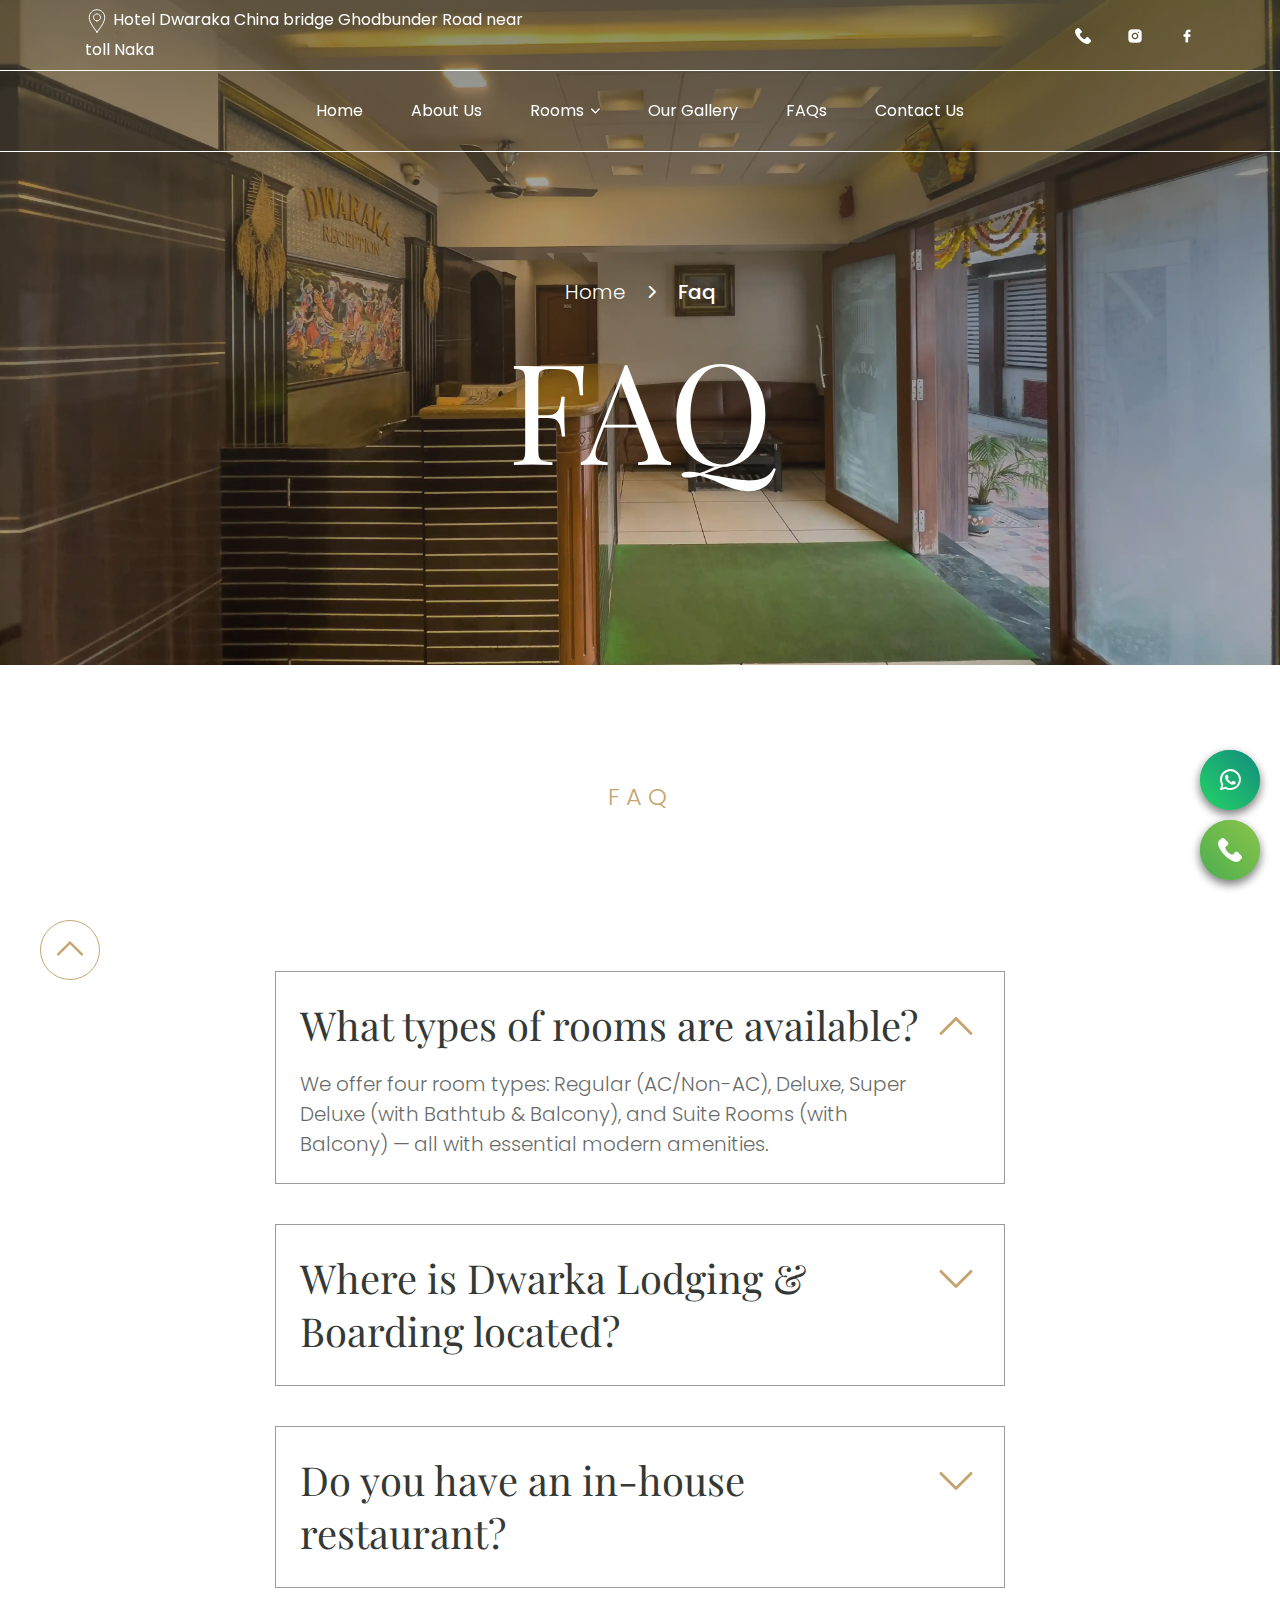
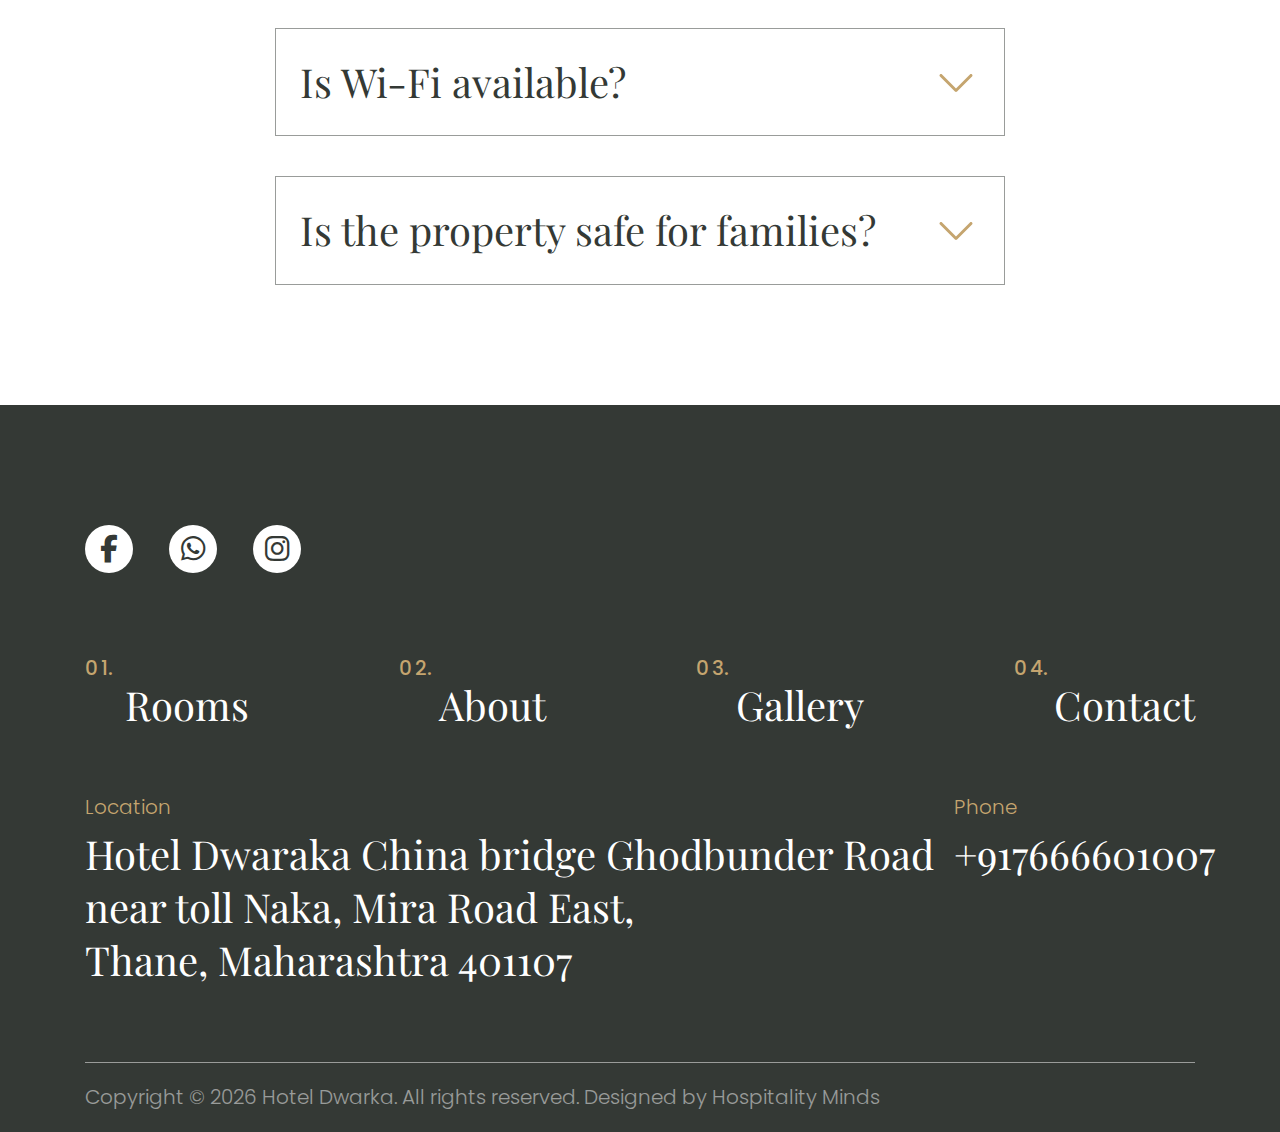
<file: faq.html>
<!DOCTYPE html>
<html lang="en">
  <head>
    <meta charset="UTF-8">
    <meta name="viewport" content="width=device-width, initial-scale=1.0">
    <meta name="description" content="Hotel Dwarka">
    <meta name="author" content="Laralink">
    <!-- Favicon -->
    
    <!-- All CSS Files -->
    <link rel="stylesheet" href="assets/css/bootstrap.min.css">
    <link rel="stylesheet" href="assets/css/slick.min.css">
    <link rel="stylesheet" href="assets/css/aos.min.css">
    <link rel="stylesheet" href="assets/css/datepicker.css">
    <link rel="stylesheet" href="assets/css/fontawesome.min.css">
    <link rel="stylesheet" href="assets/css/lightgallery.min.css">
    <link rel="stylesheet" href="assets/css/odometer.min.css">
    <link rel="stylesheet" href="assets/css/style.css">
    <link rel="stylesheet" href="assets/css/custom.css">
    <!-- Site Title -->
    <title>Hotel Dwarka</title>
  </head>
  <body>
    <!-- Start Preloader -->
    <div class="cs_preloader cs_center">
      <div class="cs_preloader_in cs_center_column text-center">
        <span class="cs_hotel_icon cs_center cs_radius_100 cs_mb_24 position-relative">
        <span class="cs_fs_64 cs_accent_color cs_heading_font position-relative z-1">D</span>
        </span>
        <h3 class="cs_loading_text cs_fs_24 text-uppercase mb-0">Hotel Dwarka</h3>
      </div>
    </div>
    <!-- End Preloader -->
    <!-- Start Header Section -->
    <header class="cs_site_header cs_style_1 cs_white_color cs_sticky_header">
      <div class="cs_header_top">
        <div class="container">
          <div class="cs_header_top_in">
            <div class="cs_header_top_left">
              <a href="index.html" aria-label="Home page link" class="cs_site_brand">
              <!--<img src="assets/img/logo.svg" alt="Logo">-->
              </a>
            </div>
            <div class="cs_header_top_center">
              <div class="cs_location_info">
                <span class="cs_location_icon">
                  <svg width="24" height="24" viewBox="0 0 24 24" fill="none" xmlns="http://www.w3.org/2000/svg">
                    <mask id="mask0_39_5598" style="mask-type:luminance" maskUnits="userSpaceOnUse" x="0" y="0" width="24" height="24">
                      <path d="M0 1.90735e-06H24V24H0V1.90735e-06Z" fill="currentColor"/>
                    </mask>
                    <g mask="url(#mask0_39_5598)">
                      <path d="M12 23.2969C9.1875 19.0781 4.26562 13.3594 4.26562 8.4375C4.26562 4.17277 7.73527 0.703127 12 0.703127C16.2647 0.703127 19.7344 4.17277 19.7344 8.4375C19.7344 13.3594 14.8125 19.0781 12 23.2969Z" stroke="currentColor" stroke-miterlimit="10" stroke-linecap="round" stroke-linejoin="round"/>
                      <path d="M12 11.9531C10.0616 11.9531 8.48438 10.3759 8.48438 8.4375C8.48438 6.49908 10.0616 4.92188 12 4.92188C13.9384 4.92188 15.5156 6.49908 15.5156 8.4375C15.5156 10.3759 13.9384 11.9531 12 11.9531Z" stroke="currentColor" stroke-miterlimit="10" stroke-linecap="round" stroke-linejoin="round"/>
                    </g>
                  </svg>
                </span>
                <span class="cs_location_text">Hotel Dwaraka China bridge Ghodbunder Road near toll Naka</span>
              </div>
            </div>
            <div class="cs_header_top_right">
              <div class="cs_user_area position-relative">
                <div class="cs_btn_group">
                  <button ><a href="tel:+917666601007"><img src="assets/images/phone-call.png" alt="" ></a></button>
                  <button ><a href="#"><img src="assets/images/instagram.png" alt="" ></a></button>
                  <button ><a href="#"><img src="assets/images/facebook.png" alt="" ></a></button>
                </div>
              </div>
            </div>
          </div>
        </div>
      </div>
      <div class="cs_header_main">
        <div class="container">
          <div class="cs_main_header_in">
            <div class="cs_main_header_center">
              <div class="cs_nav cs_center">
              <nav class="cs_nav_list_wrap">
                  <ul class="cs_nav_list cs_mp_0">
                    <li><a href="index.html">Home</a></li>
                    <li><a href="about-us.html" aria-label="Nav link">About Us</a></li>
                    <li class="menu-item-has-children">
                      <a href="#">Rooms</a>
                      <ul>
                        <li><a href="deluxe-room.html" aria-label="Nav link">Deluxe Room</a></li>
                        <li><a href="regular-room.html" aria-label="Nav link">Regular Room</a></li>
                        <li><a href="super-deluxe-room.html" aria-label="Nav link">Super Deluxe Room</a></li>
                        <li><a href="suite-room.html" aria-label="Nav link">Suite Room </a></li>
                      </ul>
                    </li>
                    <!-- <li><a href="offers.html" aria-label="Nav link">Our Offers</a></li> -->
                    <li><a href="gallery.html" aria-label="Nav link">Our Gallery</a></li>
                    <li><a href="faq.html" aria-label="Nav link">FAQs</a></li>
                    <!-- <li><a href="blog.html">Blog</a></li> -->
                    <li><a href="contact-us.html" aria-label="Nav link">Contact Us</a></li>
                  </ul>
                </nav>
              </div>
            </div>
          </div>
        </div>
      </div>
    </header>
    
    <!-- End Header Section -->
    <!-- Start Page Heading Section -->
    <section class="cs_page_header cs_style_1 cs_bg_filed position-relative" data-src="assets/images/ReceptionandLobby/IMG_2855.webp">
      <div class="container">
        <div class="cs_page_header_content cs_center_column position-relative z-2">
          <ol class="breadcrumb cs_mb_30">
            <li class="breadcrumb-item"><a aria-label="Back to home page link" href="/">Home</a></li>
            <li class="breadcrumb-item active">Faq</li>
          </ol>
          <h2 class="cs_fs_180 cs_white_color text-center mb-0" data-aos="zoom-in">FAQ</h2>
        </div>
      </div>
    </section>
    <!-- End Page Heading Section -->
    <!-- Start FAQ Section -->
    <section>
      <div class="cs_height_120 cs_height_lg_80"></div>
      <div class="container">
        <div class="cs_section_heading cs_style_1 text-center">
          <p class="cs_section_subtitle cs_fs_24 cs_accent_color cs_mb_16 text-uppercase">faq</p>
          <h2 class="cs_section_title cs_fs_64 mb-0" data-aos="zoom-in">Questions</h2>
        </div>
        <div class="cs_height_66 cs_height_lg_45"></div>
        <div class="row">
          <div class="col-xl-8 offset-xl-2">
            <div class="cs_accordians cs_style_2">
              <div class="cs_accordian active">
                <div class="cs_accordian_head position-relative">
                  <h2 class="cs_accordian_title cs_fs_40 mb-0">What types of rooms are available?</h2>
                  <span class="cs_accordian_toggler cs_center cs_accent_color position-absolute">
                    <svg style="width: 100%; height: 100%;" viewBox="0 0 48 48" fill="none" xmlns="http://www.w3.org/2000/svg">
                      <path d="M23.9999 33.0001C24.3835 33.0001 24.7675 32.8535 25.0604 32.5606L40.0604 17.5606C40.6465 16.9745 40.6465 16.0253 40.0604 15.4396C39.4743 14.8538 38.5252 14.8535 37.9394 15.4396L23.9999 29.3791L10.0604 15.4396C9.47428 14.8535 8.52515 14.8535 7.9394 15.4396C7.35365 16.0257 7.35328 16.9748 7.9394 17.5606L22.9394 32.5606C23.2323 32.8535 23.6163 33.0001 23.9999 33.0001Z" fill="currentColor"/>
                    </svg>
                  </span>
                </div>
                <div class="cs_accordian_body">We offer four room types: Regular (AC/Non-AC), Deluxe, Super Deluxe (with Bathtub & Balcony), and Suite Rooms (with Balcony) — all with essential modern amenities.</div>
              </div>
              <div class="cs_accordian">
                <div class="cs_accordian_head position-relative">
                  <h2 class="cs_accordian_title cs_fs_40 mb-0">Where is Dwarka Lodging & Boarding located?</h2>
                  <span class="cs_accordian_toggler cs_center cs_accent_color position-absolute">
                    <svg style="width: 100%; height: 100%;" viewBox="0 0 48 48" fill="none" xmlns="http://www.w3.org/2000/svg">
                      <path d="M23.9999 33.0001C24.3835 33.0001 24.7675 32.8535 25.0604 32.5606L40.0604 17.5606C40.6465 16.9745 40.6465 16.0253 40.0604 15.4396C39.4743 14.8538 38.5252 14.8535 37.9394 15.4396L23.9999 29.3791L10.0604 15.4396C9.47428 14.8535 8.52515 14.8535 7.9394 15.4396C7.35365 16.0257 7.35328 16.9748 7.9394 17.5606L22.9394 32.5606C23.2323 32.8535 23.6163 33.0001 23.9999 33.0001Z" fill="currentColor"/>
                    </svg>
                  </span>
                </div>
                <div class="cs_accordian_body">We are located near Ghodbunder Road, offering easy access to major landmarks and travel hubs.</div>
              </div>
              <div class="cs_accordian">
                <div class="cs_accordian_head position-relative">
                  <h2 class="cs_accordian_title cs_fs_40 mb-0">Do you have an in-house restaurant?</h2>
                  <span class="cs_accordian_toggler cs_center cs_accent_color position-absolute">
                    <svg style="width: 100%; height: 100%;" viewBox="0 0 48 48" fill="none" xmlns="http://www.w3.org/2000/svg">
                      <path d="M23.9999 33.0001C24.3835 33.0001 24.7675 32.8535 25.0604 32.5606L40.0604 17.5606C40.6465 16.9745 40.6465 16.0253 40.0604 15.4396C39.4743 14.8538 38.5252 14.8535 37.9394 15.4396L23.9999 29.3791L10.0604 15.4396C9.47428 14.8535 8.52515 14.8535 7.9394 15.4396C7.35365 16.0257 7.35328 16.9748 7.9394 17.5606L22.9394 32.5606C23.2323 32.8535 23.6163 33.0001 23.9999 33.0001Z" fill="currentColor"/>
                    </svg>
                  </span>
                </div>
                <div class="cs_accordian_body">Yes, we have a multi-cuisine in-house restaurant serving breakfast, lunch, and dinner.</div>
              </div>
              <div class="cs_accordian">
                <div class="cs_accordian_head position-relative">
                  <h2 class="cs_accordian_title cs_fs_40 mb-0">Is Wi-Fi available?</h2>
                  <span class="cs_accordian_toggler cs_center cs_accent_color position-absolute">
                    <svg style="width: 100%; height: 100%;" viewBox="0 0 48 48" fill="none" xmlns="http://www.w3.org/2000/svg">
                      <path d="M23.9999 33.0001C24.3835 33.0001 24.7675 32.8535 25.0604 32.5606L40.0604 17.5606C40.6465 16.9745 40.6465 16.0253 40.0604 15.4396C39.4743 14.8538 38.5252 14.8535 37.9394 15.4396L23.9999 29.3791L10.0604 15.4396C9.47428 14.8535 8.52515 14.8535 7.9394 15.4396C7.35365 16.0257 7.35328 16.9748 7.9394 17.5606L22.9394 32.5606C23.2323 32.8535 23.6163 33.0001 23.9999 33.0001Z" fill="currentColor"/>
                    </svg>
                  </span>
                </div>
                <div class="cs_accordian_body">Yes, complimentary Wi-Fi is provided for all guests during their stay.</div>
              </div>
              <div class="cs_accordian">
                <div class="cs_accordian_head position-relative">
                  <h2 class="cs_accordian_title cs_fs_40 mb-0">Is the property safe for families?</h2>
                  <span class="cs_accordian_toggler cs_center cs_accent_color position-absolute">
                    <svg style="width: 100%; height: 100%;" viewBox="0 0 48 48" fill="none" xmlns="http://www.w3.org/2000/svg">
                      <path d="M23.9999 33.0001C24.3835 33.0001 24.7675 32.8535 25.0604 32.5606L40.0604 17.5606C40.6465 16.9745 40.6465 16.0253 40.0604 15.4396C39.4743 14.8538 38.5252 14.8535 37.9394 15.4396L23.9999 29.3791L10.0604 15.4396C9.47428 14.8535 8.52515 14.8535 7.9394 15.4396C7.35365 16.0257 7.35328 16.9748 7.9394 17.5606L22.9394 32.5606C23.2323 32.8535 23.6163 33.0001 23.9999 33.0001Z" fill="currentColor"/>
                    </svg>
                  </span>
                </div>
                <div class="cs_accordian_body">Absolutely. We are a family-friendly lodge with clean, secure, and well-maintained rooms.</div>
              </div>
            </div>
          </div>
        </div>
      </div>
      <div class="cs_height_120 cs_height_lg_80"></div>
    </section>
    <!-- End FAQ Section -->
    <!-- Start Newsletter Section -->
   
    <!-- End Newsletter Section -->
    <!-- Floating Button Container -->
 <div class="floating-btn-container">
  <a href="https://wa.me/+917666601007">
    <button class="floating-btn whatsapp-btn">
      <i class="fa-brands fa-whatsapp"></i>
        <span>WhatsApp</span>
    </button>
  </a>
   <a href="tel:+917666601007">
    <button class="floating-btn call-btn">
      <img src="assets/images/icons/phone-call.png"/>
        <span>Call</span>
    </button>
   </a>
</div>
<!-- End Floating Section -->
    <!-- Start Footer Section -->
   <footer class="cs_footer cs_style_1 cs_heading_bg cs_white_color">
      <div class="cs_height_120 cs_height_lg_80"></div>
      <div class="container">
        <div class="cs_footer_main">
          <div class="cs_footer_header">
            <!--<div class="cs_footer_logo" data-aos="zoom-in">
              <img src="assets/img/logo-2.svg" alt="Logo">
            </div>-->
            <div class="cs_social_btns cs_style_1">
              <a href="#" aria-label="Social link"><i class="fa-brands fa-facebook-f"></i></a>
              <a href="#" aria-label="Social link"><i class="fa-brands fa-whatsapp"></i></a>
              <a href="#" aria-label="Social link"><i class="fa-brands fa-instagram"></i></a>
            </div>
          </div>
          <div class="cs_footer_nav cs_fs_48 cs_heading_font cs_mb_60 cs_mb_lg_40">
            <ul class="cs_footer_nav_list cs_mp_0">
              <li><a href="#" aria-label="Page link">Rooms</a></li>
              <li><a href="about-us.html" aria-label="Page link">About</a></li>
              <!-- <li><a href="offers.html" aria-label="Page link">Offers</a></li> -->
              <li><a href="gallery.html" aria-label="Page link">Gallery</a></li>
              <li><a href="contact-us.html" aria-label="Page link">Contact</a></li>
            </ul>
          </div>
          <div class="cs_footer_address">
            <ul class="cs_footer_address_list cs_mp_0">
              <li>
                <p class="cs_fs_20 cs_accent_color cs_mb_5">Location</p>
                <h3 class="cs_fs_48 cs_white_color mb-0"><a href="https://maps.app.goo.gl/D4PRC5hdmigXb5oy5">Hotel Dwaraka China bridge Ghodbunder Road <br>near toll Naka, Mira Road East,<br> Thane, Maharashtra 401107</a></h3>
              </li>
              <li>
                <p class="cs_fs_20 cs_accent_color cs_mb_5">Phone</p>
                <a href="tel:+917666601007" aria-label="Make a call link" class="cs_fs_48 cs_heading_font">+917666601007</a>
              </li>
            </ul>
          </div>
        </div>
        <div class="cs_footer_bottom position-relative text-center">
          <div class="cs_bottom_content">
            <div class="cs_copyright_text">Copyright &copy; <span class="cs_getting_year"></span> Hotel Dwarka. All rights reserved. Designed by <a href="https://hospitalityminds.com/">Hospitality Minds</a></div>
          </div>
        </div>
      </div>
    </footer>
    <!-- Floating Button Container -->
 <div class="floating-btn-container">
  <a href="https://wa.me/+917666601007">
    <button class="floating-btn whatsapp-btn">
      <i class="fa-brands fa-whatsapp"></i>
        <span>WhatsApp</span>
    </button>
  </a>
   <a href="tel:+917666601007">
    <button class="floating-btn call-btn">
      <img src="assets/images/icons/phone-call.png"/>
        <span>Call</span>
    </button>
   </a>
</div>
<!-- End Floating Section -->
    <!-- Start Footer Section -->
    <!-- Start Scroll Top Button -->
    <button type="button" class="cs_scrollup" id="scrollToTopBtn">
      <svg style="width: 100%; height: 100%;" viewBox="0 0 48 44" fill="none" xmlns="http://www.w3.org/2000/svg">
        <path d="M23.9999 33.0001C24.3835 33.0001 24.7675 32.8535 25.0604 32.5606L40.0604 17.5606C40.6465 16.9745 40.6465 16.0253 40.0604 15.4396C39.4743 14.8538 38.5252 14.8535 37.9394 15.4396L23.9999 29.3791L10.0604 15.4396C9.47428 14.8535 8.52515 14.8535 7.9394 15.4396C7.35365 16.0257 7.35328 16.9748 7.9394 17.5606L22.9394 32.5606C23.2323 32.8535 23.6163 33.0001 23.9999 33.0001Z" fill="currentColor"></path>
      </svg>
    </button>
    <!-- End Scroll Top Button -->
    <script src="assets/js/jquery.min.js"></script>
    <script src="assets/js/slick.min.js"></script>
    <script src="assets/js/aos.min.js"></script>
    <script src="assets/js/moment.min.js"></script>
    <script src="assets/js/datepicker.min.js"></script>
    <script src="assets/js/odometer.min.js"></script>
    <script src="assets/js/lightgallery.min.js"></script>
    <script src="assets/js/main.js"></script>
  </body>
</html>
</file>
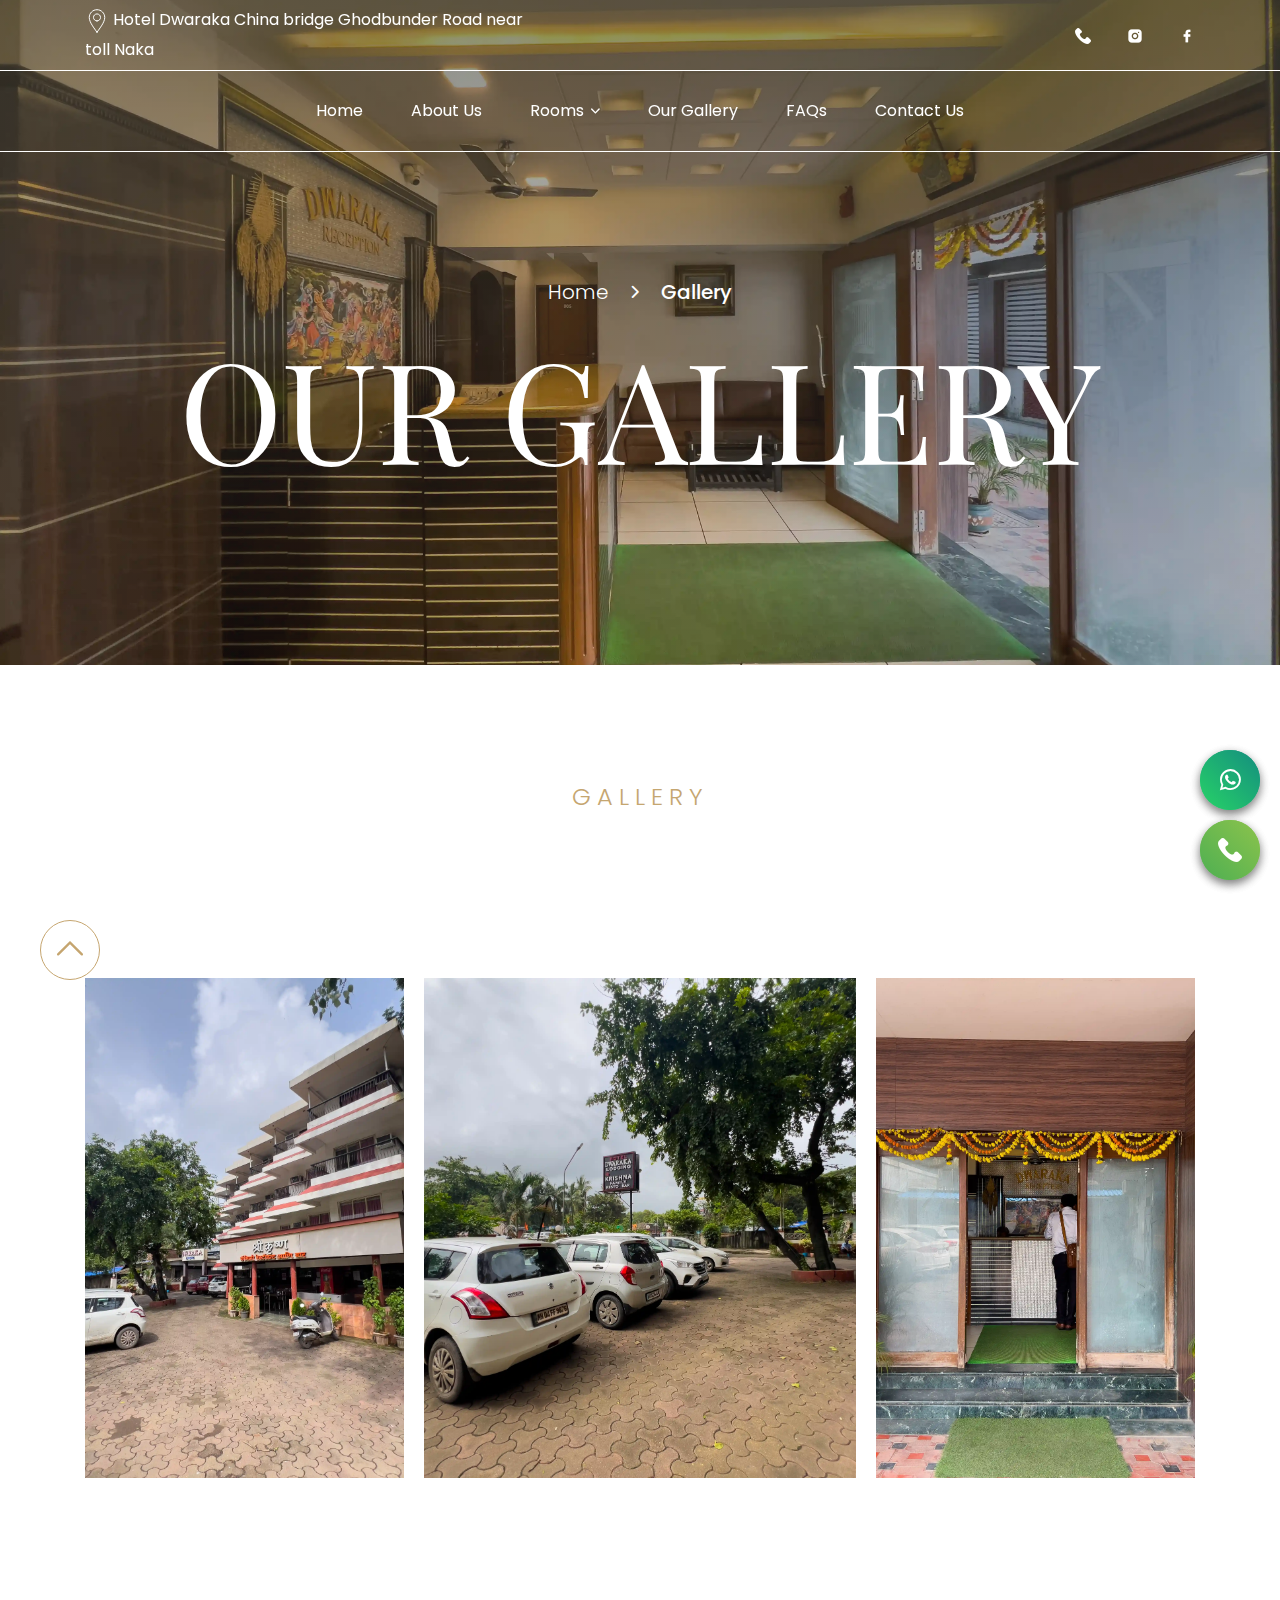
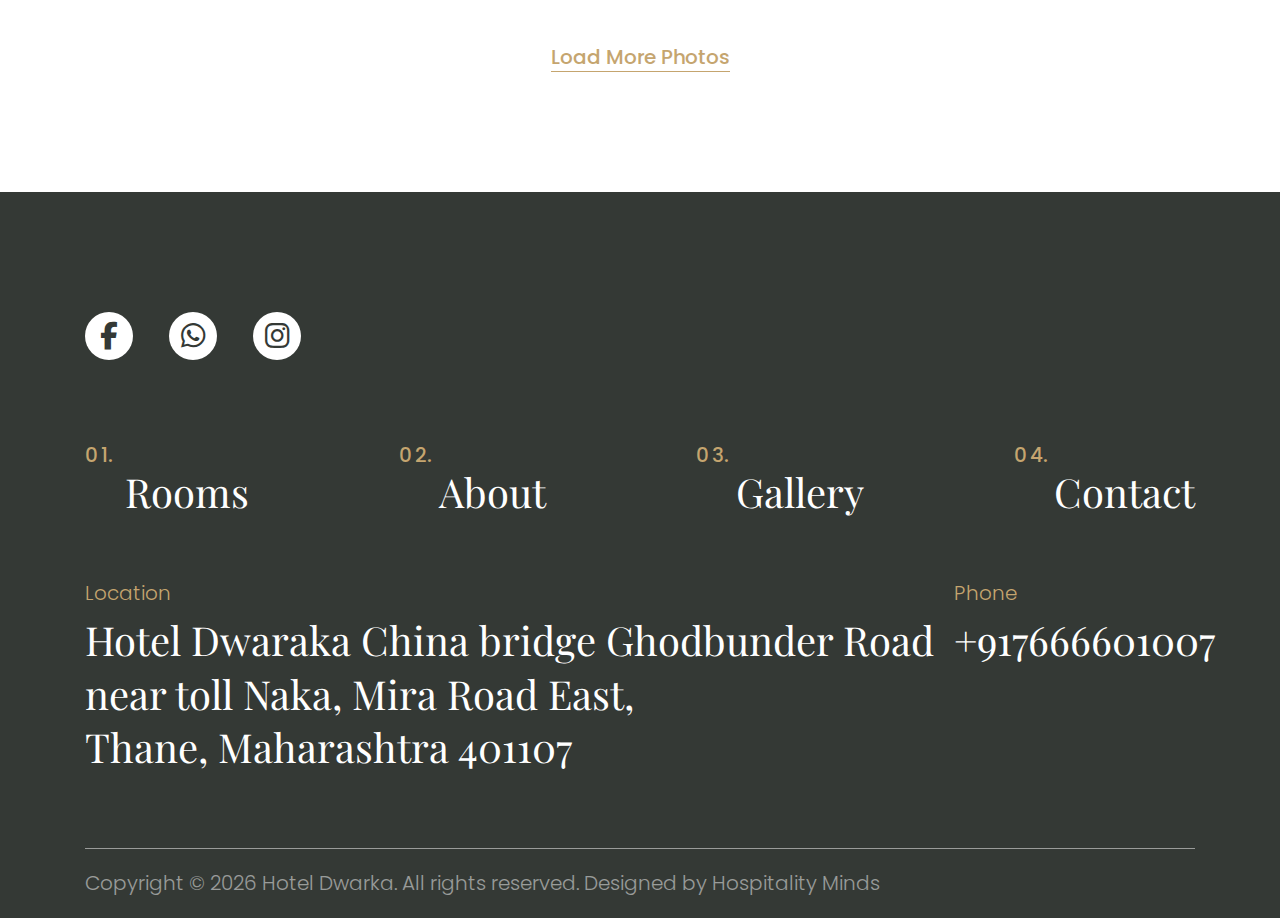
<file: gallery.html>
<!DOCTYPE html>
<html lang="en">
  <head>
    <meta charset="UTF-8">
    <meta name="viewport" content="width=device-width, initial-scale=1.0">
    <meta name="description" content="Hotel Dwarka">
    <meta name="author" content="Laralink">
    <!-- Favicon -->
    
    <!-- All CSS Files -->
    <link rel="stylesheet" href="assets/css/bootstrap.min.css">
    <link rel="stylesheet" href="assets/css/slick.min.css">
    <link rel="stylesheet" href="assets/css/aos.min.css">
    <link rel="stylesheet" href="assets/css/datepicker.css">
    <link rel="stylesheet" href="assets/css/fontawesome.min.css">
    <link rel="stylesheet" href="assets/css/lightgallery.min.css">
    <link rel="stylesheet" href="assets/css/odometer.min.css">
    <link rel="stylesheet" href="assets/css/style.css">
    <link rel="stylesheet" href="assets/css/custom.css">
    <!-- Site Title -->
    <title>Hotel Dwarka</title>
  </head>
  <body>
    <!-- Start Preloader -->
    <div class="cs_preloader cs_center">
      <div class="cs_preloader_in cs_center_column text-center">
        <span class="cs_hotel_icon cs_center cs_radius_100 cs_mb_24 position-relative">
        <span class="cs_fs_64 cs_accent_color cs_heading_font position-relative z-1">D</span>
        </span>
        <h3 class="cs_loading_text cs_fs_24 text-uppercase mb-0">Hotel Dwarka</h3>
      </div>
    </div>
    <!-- End Preloader -->
    <!-- Start Header Section -->
    <header class="cs_site_header cs_style_1 cs_white_color cs_sticky_header">
      <div class="cs_header_top">
        <div class="container">
          <div class="cs_header_top_in">
            <div class="cs_header_top_left">
              <a href="index.html" aria-label="Home page link" class="cs_site_brand">
              <!--<img src="assets/img/logo.svg" alt="Logo">-->
              </a>
            </div>
            <div class="cs_header_top_center">
              <div class="cs_location_info">
                <span class="cs_location_icon">
                  <svg width="24" height="24" viewBox="0 0 24 24" fill="none" xmlns="http://www.w3.org/2000/svg">
                    <mask id="mask0_39_5598" style="mask-type:luminance" maskUnits="userSpaceOnUse" x="0" y="0" width="24" height="24">
                      <path d="M0 1.90735e-06H24V24H0V1.90735e-06Z" fill="currentColor"/>
                    </mask>
                    <g mask="url(#mask0_39_5598)">
                      <path d="M12 23.2969C9.1875 19.0781 4.26562 13.3594 4.26562 8.4375C4.26562 4.17277 7.73527 0.703127 12 0.703127C16.2647 0.703127 19.7344 4.17277 19.7344 8.4375C19.7344 13.3594 14.8125 19.0781 12 23.2969Z" stroke="currentColor" stroke-miterlimit="10" stroke-linecap="round" stroke-linejoin="round"/>
                      <path d="M12 11.9531C10.0616 11.9531 8.48438 10.3759 8.48438 8.4375C8.48438 6.49908 10.0616 4.92188 12 4.92188C13.9384 4.92188 15.5156 6.49908 15.5156 8.4375C15.5156 10.3759 13.9384 11.9531 12 11.9531Z" stroke="currentColor" stroke-miterlimit="10" stroke-linecap="round" stroke-linejoin="round"/>
                    </g>
                  </svg>
                </span>
                <span class="cs_location_text">Hotel Dwaraka China bridge Ghodbunder Road near toll Naka</span>
              </div>
            </div>
            <div class="cs_header_top_right">
              <div class="cs_user_area position-relative">
                <div class="cs_btn_group">
                  <button ><a href="tel:+917666601007"><img src="assets/images/phone-call.png" alt="" ></a></button>
                  <button ><a href="#"><img src="assets/images/instagram.png" alt="" ></a></button>
                  <button ><a href="#"><img src="assets/images/facebook.png" alt="" ></a></button>
                </div>
              </div>
            </div>
          </div>
        </div>
      </div>
      <div class="cs_header_main">
        <div class="container">
          <div class="cs_main_header_in">
            <div class="cs_main_header_center">
              <div class="cs_nav cs_center">
              <nav class="cs_nav_list_wrap">
                  <ul class="cs_nav_list cs_mp_0">
                    <li><a href="index.html">Home</a></li>
                    <li><a href="about-us.html" aria-label="Nav link">About Us</a></li>
                    <li class="menu-item-has-children">
                      <a href="#">Rooms</a>
                      <ul>
                        <li><a href="deluxe-room.html" aria-label="Nav link">Deluxe Room</a></li>
                        <li><a href="regular-room.html" aria-label="Nav link">Regular Room</a></li>
                        <li><a href="super-deluxe-room.html" aria-label="Nav link">Super Deluxe Room</a></li>
                        <li><a href="suite-room.html" aria-label="Nav link">Suite Room </a></li>
                      </ul>
                    </li>
                    <!-- <li><a href="offers.html" aria-label="Nav link">Our Offers</a></li> -->
                    <li><a href="gallery.html" aria-label="Nav link">Our Gallery</a></li>
                    <li><a href="faq.html" aria-label="Nav link">FAQs</a></li>
                    <!-- <li><a href="blog.html">Blog</a></li> -->
                    <li><a href="contact-us.html" aria-label="Nav link">Contact Us</a></li>
                  </ul>
                </nav>
              </div>
            </div>
          </div>
        </div>
      </div>
    </header>
    
    <!-- End Header Section -->
    <!-- Start Page Heading Section -->
    <section class="cs_page_header cs_style_1 cs_bg_filed position-relative" data-src="assets/images/ReceptionandLobby/IMG_2855.webp">
      <div class="container">
        <div class="cs_page_header_content cs_center_column position-relative z-2">
          <ol class="breadcrumb cs_mb_30">
            <li class="breadcrumb-item"><a aria-label="Back to home page link" href="/">Home</a></li>
            <li class="breadcrumb-item active">Gallery</li>
          </ol>
          <h2 class="cs_fs_180 cs_white_color text-center mb-0" data-aos="zoom-in">OUR GALLERY</h2>
        </div>
      </div>
    </section>
    <!-- End Page Heading Section -->
    <!-- Start Gallery Section -->
    <section>
      <div class="cs_height_120 cs_height_lg_80"></div>
      <div class="container">
        <div class="cs_section_heading cs_style_1 text-center">
          <p class="cs_section_subtitle cs_fs_24 cs_accent_color text-uppercase cs_mb_16">GALLERY</p>
          <h2 class="cs_section_title cs_fs_64 mb-0" data-aos="fade-down">Hotel Dwarka in Pictures</h2>
        </div>
        <div class="cs_height_73 cs_height_lg_45"></div>
        <div class="cs_grid cs_style_3 cs_lightgallery">
          <div class="cs_gallery_item cs_custom_pointer_wrap position-relative overflow-hidden">
            <span class="cs_center cs_accent_bg cs_white_color cs_medium cs_radius_100 cs_mouse_point cs_style_1 position-absolute">View</span>
            <a href="assets/images/Exterior/IMG_2809.webp" class="cs_lightbox_item cs_bg_filed position-relative" data-src="assets/images/Exterior/IMG_2809.webp">
            <img src="assets/images/Exterior/IMG_2809.webp" alt="Gallery image" class="d-none">
            </a>
          </div>
          <div class="cs_gallery_item cs_custom_pointer_wrap position-relative overflow-hidden">
            <span class="cs_center cs_accent_bg cs_white_color cs_medium cs_radius_100 cs_mouse_point cs_style_1 position-absolute">View</span>
            <a href="assets/images/Exterior/IMG_2816.webp" class="cs_lightbox_item cs_bg_filed position-relative" data-src="assets/images/Exterior/IMG_2816.webp">
            <img src="assets/images/Exterior/IMG_2816.webp" alt="Gallery image" class="d-none">
            </a>
          </div>
          <div class="cs_gallery_item cs_custom_pointer_wrap position-relative overflow-hidden">
            <span class="cs_center cs_accent_bg cs_white_color cs_medium cs_radius_100 cs_mouse_point cs_style_1 position-absolute">View</span>
            <a href="assets/images/ReceptionandLobby/IMG_2830.webp" class="cs_lightbox_item cs_bg_filed position-relative" data-src="assets/images/ReceptionandLobby/IMG_2830.webp">
            <img src="assets/images/ReceptionandLobby/IMG_2830.webp" alt="Gallery image" class="d-none">
            </a>
          </div>
          <div class="cs_gallery_item cs_custom_pointer_wrap position-relative overflow-hidden">
            <span class="cs_center cs_accent_bg cs_white_color cs_medium cs_radius_100 cs_mouse_point cs_style_1 position-absolute">View</span>
            <a href="assets/images/ReceptionandLobby/IMG_2836.webp" class="cs_lightbox_item cs_bg_filed position-relative" data-src="assets/images/ReceptionandLobby/IMG_2836.webp">
            <img src="assets/images/ReceptionandLobby/IMG_2836.webp" alt="Gallery image" class="d-none">
            </a>
          </div>
          <div class="cs_gallery_item cs_custom_pointer_wrap position-relative overflow-hidden">
            <span class="cs_center cs_accent_bg cs_white_color cs_medium cs_radius_100 cs_mouse_point cs_style_1 position-absolute">View</span>
            <a href="assets/images/ReceptionandLobby/IMG_2865.webp" class="cs_lightbox_item cs_bg_filed position-relative" data-src="assets/images/ReceptionandLobby/IMG_2865.webp">
            <img src="assets/images/ReceptionandLobby/IMG_2865.webp" alt="Gallery image" class="d-none">
            </a>
          </div>
          <div class="cs_gallery_item cs_custom_pointer_wrap position-relative overflow-hidden">
            <span class="cs_center cs_accent_bg cs_white_color cs_medium cs_radius_100 cs_mouse_point cs_style_1 position-absolute">View</span>
            <a href="assets/images/ReceptionandLobby/IMG_2659.webp" class="cs_lightbox_item cs_bg_filed position-relative" data-src="assets/images/ReceptionandLobby/IMG_2659.webp">
            <img src="assets/images/ReceptionandLobby/IMG_2659.webp" alt="Gallery image" class="d-none">
            </a>
          </div>
          <div class="cs_gallery_item cs_custom_pointer_wrap position-relative overflow-hidden">
            <span class="cs_center cs_accent_bg cs_white_color cs_medium cs_radius_100 cs_mouse_point cs_style_1 position-absolute">View</span>
            <a href="assets/images/deluxe/IMG_E2482.webp" class="cs_lightbox_item cs_bg_filed position-relative" data-src="assets/images/deluxe/IMG_E2482.webp">
            <img src="assets/images/deluxe/IMG_E2482.webp" alt="Gallery image" class="d-none">
            </a>
          </div>
          <div class="cs_gallery_item cs_custom_pointer_wrap position-relative overflow-hidden">
            <span class="cs_center cs_accent_bg cs_white_color cs_medium cs_radius_100 cs_mouse_point cs_style_1 position-absolute">View</span>
            <a href="assets/images/deluxe/IMG_E2501.webp" class="cs_lightbox_item cs_bg_filed position-relative" data-src="assets/images/deluxe/IMG_E2501.webp">
            <img src="assets/images/deluxe/IMG_E2501.webp" alt="Gallery image" class="d-none">
            </a>
          </div>
          <div class="cs_gallery_item cs_custom_pointer_wrap position-relative overflow-hidden">
            <span class="cs_center cs_accent_bg cs_white_color cs_medium cs_radius_100 cs_mouse_point cs_style_1 position-absolute">View</span>
            <a href="assets/images/deluxe/IMG_E2992.webp" class="cs_lightbox_item cs_bg_filed position-relative" data-src="assets/images/deluxe/IMG_E2992.webp">
            <img src="assets/images/deluxe/IMG_E2992.webp" alt="Gallery image" class="d-none">
            </a>
          </div>
        </div>

        <div class="cs_grid cs_style_3 cs_lightgallery" style="padding-top: 2%;">
          <div class="cs_gallery_item cs_custom_pointer_wrap position-relative overflow-hidden">
            <span class="cs_center cs_accent_bg cs_white_color cs_medium cs_radius_100 cs_mouse_point cs_style_1 position-absolute">View</span>
            <a href="assets/images/SuperDR/IMG_E2694.webp" class="cs_lightbox_item cs_bg_filed position-relative" data-src="assets/images/SuperDR/IMG_E2694.webp">
            <img src="assets/images/SuperDR/IMG_E2694.webp" alt="Gallery image" class="d-none">
            </a>
          </div>
          <div class="cs_gallery_item cs_custom_pointer_wrap position-relative overflow-hidden">
            <span class="cs_center cs_accent_bg cs_white_color cs_medium cs_radius_100 cs_mouse_point cs_style_1 position-absolute">View</span>
            <a href="assets/images/SuperDR/IMG_E2895.webp" class="cs_lightbox_item cs_bg_filed position-relative" data-src="assets/images/SuperDR/IMG_E2895.webp">
            <img src="assets/images/SuperDR/IMG_E2895.webp" alt="Gallery image" class="d-none">
            </a>
          </div>
          <div class="cs_gallery_item cs_custom_pointer_wrap position-relative overflow-hidden">
            <span class="cs_center cs_accent_bg cs_white_color cs_medium cs_radius_100 cs_mouse_point cs_style_1 position-absolute">View</span>
            <a href="assets/images/SuperDR/IMG_E2716.webp" class="cs_lightbox_item cs_bg_filed position-relative" data-src="assets/images/SuperDR/IMG_E2716.webp">
            <img src="assets/images/SuperDR/IMG_E2716.webp" alt="Gallery image" class="d-none">
            </a>
          </div>
          <div class="cs_gallery_item cs_custom_pointer_wrap position-relative overflow-hidden">
            <span class="cs_center cs_accent_bg cs_white_color cs_medium cs_radius_100 cs_mouse_point cs_style_1 position-absolute">View</span>
            <a href="assets/images/Suite/IMG_E2589.webp" class="cs_lightbox_item cs_bg_filed position-relative" data-src="assets/images/Suite/IMG_E2589.webp">
            <img src="assets/images/Suite/IMG_E2589.webp" alt="Gallery image" class="d-none">
            </a>
          </div>
          <div class="cs_gallery_item cs_custom_pointer_wrap position-relative overflow-hidden">
            <span class="cs_center cs_accent_bg cs_white_color cs_medium cs_radius_100 cs_mouse_point cs_style_1 position-absolute">View</span>
            <a href="assets/images/Suite/IMG_E2609.webp" class="cs_lightbox_item cs_bg_filed position-relative" data-src="assets/images/Suite/IMG_E2609.webp">
            <img src="assets/images/Suite/IMG_E2609.webp" alt="Gallery image" class="d-none">
            </a>
          </div>
          <div class="cs_gallery_item cs_custom_pointer_wrap position-relative overflow-hidden">
            <span class="cs_center cs_accent_bg cs_white_color cs_medium cs_radius_100 cs_mouse_point cs_style_1 position-absolute">View</span>
            <a href="assets/images/Suite/IMG_E2740.webp" class="cs_lightbox_item cs_bg_filed position-relative" data-src="assets/images/Suite/IMG_E2740.webp">
            <img src="assets/images/Suite/IMG_E2740.webp" alt="Gallery image" class="d-none">
            </a>
          </div>
          <div class="cs_gallery_item cs_custom_pointer_wrap position-relative overflow-hidden">
            <span class="cs_center cs_accent_bg cs_white_color cs_medium cs_radius_100 cs_mouse_point cs_style_1 position-absolute">View</span>
            <a href="assets/images/Regular/IMG_E2643.webp" class="cs_lightbox_item cs_bg_filed position-relative" data-src="assets/images/Regular/IMG_E2643.webp">
            <img src="assets/images/Regular/IMG_E2643.webp" alt="Gallery image" class="d-none">
            </a>
          </div>
          <div class="cs_gallery_item cs_custom_pointer_wrap position-relative overflow-hidden">
            <span class="cs_center cs_accent_bg cs_white_color cs_medium cs_radius_100 cs_mouse_point cs_style_1 position-absolute">View</span>
            <a href="assets/images/Regular/IMG_E2682.webp" class="cs_lightbox_item cs_bg_filed position-relative" data-src="assets/images/Regular/IMG_E2682.webp">
            <img src="assets/images/Regular/IMG_E2682.webp" alt="Gallery image" class="d-none">
            </a>
          </div>
          <div class="cs_gallery_item cs_custom_pointer_wrap position-relative overflow-hidden">
            <span class="cs_center cs_accent_bg cs_white_color cs_medium cs_radius_100 cs_mouse_point cs_style_1 position-absolute">View</span>
            <a href="assets/images/Regular/IMG_E2981.webp" class="cs_lightbox_item cs_bg_filed position-relative" data-src="assets/images/Regular/IMG_E2981.webp">
            <img src="assets/images/Regular/IMG_E2981.webp" alt="Gallery image" class="d-none">
            </a>
          </div>
        </div>
        <div class="cs_grid cs_style_3 cs_lightgallery" style="padding-top: 2%;">
          <div class="cs_gallery_item cs_custom_pointer_wrap position-relative overflow-hidden">
            <span class="cs_center cs_accent_bg cs_white_color cs_medium cs_radius_100 cs_mouse_point cs_style_1 position-absolute">View</span>
            <a href="assets/images/Restaurant/IMG_2783.webp" class="cs_lightbox_item cs_bg_filed position-relative" data-src="assets/images/Restaurant/IMG_2783.webp">
            <img src="assets/images/Restaurant/IMG_2783.webp" alt="Gallery image" class="d-none">
            </a>
          </div>
          <div class="cs_gallery_item cs_custom_pointer_wrap position-relative overflow-hidden">
            <span class="cs_center cs_accent_bg cs_white_color cs_medium cs_radius_100 cs_mouse_point cs_style_1 position-absolute">View</span>
            <a href="assets/images/Restaurant/IMG_2772.webp" class="cs_lightbox_item cs_bg_filed position-relative" data-src="assets/images/Restaurant/IMG_2772.webp">
            <img src="assets/images/Restaurant/IMG_2772.webp" alt="Gallery image" class="d-none">
            </a>
          </div>
          <div class="cs_gallery_item cs_custom_pointer_wrap position-relative overflow-hidden">
            <span class="cs_center cs_accent_bg cs_white_color cs_medium cs_radius_100 cs_mouse_point cs_style_1 position-absolute">View</span>
            <a href="assets/images/Restaurant/IMG_2799.webp" class="cs_lightbox_item cs_bg_filed position-relative" data-src="assets/images/Restaurant/IMG_2799.webp">
            <img src="assets/images/Restaurant/IMG_2799.webp" alt="Gallery image" class="d-none">
            </a>
          </div>
        </div>
        
        <div class="cs_height_120 cs_height_lg_50"></div>
        <div class="cs_center">
          <button type="button" aria-label="Load more button" class="cs_text_btn cs_accent_color cs_medium text-capitalize" id="loadMore">load more photos</button>
        </div>
      </div>
      <div class="cs_height_120 cs_height_lg_80"></div>
    </section>
    <!-- End Gallery Section -->
    <!-- Start Newsletter Section -->
   
    <!-- End Newsletter Section -->
    <!-- Floating Button Container -->
 <div class="floating-btn-container">
  <a href="https://wa.me/+917666601007">
    <button class="floating-btn whatsapp-btn">
      <i class="fa-brands fa-whatsapp"></i>
        <span>WhatsApp</span>
    </button>
  </a>
   <a href="tel:+917666601007">
    <button class="floating-btn call-btn">
      <img src="assets/images/icons/phone-call.png"/>
        <span>Call</span>
    </button>
   </a>
</div>
<!-- End Floating Section -->
    <!-- Start Footer Section -->
   <footer class="cs_footer cs_style_1 cs_heading_bg cs_white_color">
      <div class="cs_height_120 cs_height_lg_80"></div>
      <div class="container">
        <div class="cs_footer_main">
          <div class="cs_footer_header">
            <!--<div class="cs_footer_logo" data-aos="zoom-in">
              <img src="assets/img/logo-2.svg" alt="Logo">
            </div>-->
            <div class="cs_social_btns cs_style_1">
              <a href="#" aria-label="Social link"><i class="fa-brands fa-facebook-f"></i></a>
              <a href="#" aria-label="Social link"><i class="fa-brands fa-whatsapp"></i></a>
              <a href="#" aria-label="Social link"><i class="fa-brands fa-instagram"></i></a>
            </div>
          </div>
          <div class="cs_footer_nav cs_fs_48 cs_heading_font cs_mb_60 cs_mb_lg_40">
            <ul class="cs_footer_nav_list cs_mp_0">
              <li><a href="#" aria-label="Page link">Rooms</a></li>
              <li><a href="about-us.html" aria-label="Page link">About</a></li>
              <!-- <li><a href="offers.html" aria-label="Page link">Offers</a></li> -->
              <li><a href="gallery.html" aria-label="Page link">Gallery</a></li>
              <li><a href="contact-us.html" aria-label="Page link">Contact</a></li>
            </ul>
          </div>
          <div class="cs_footer_address">
            <ul class="cs_footer_address_list cs_mp_0">
              <li>
                <p class="cs_fs_20 cs_accent_color cs_mb_5">Location</p>
                <h3 class="cs_fs_48 cs_white_color mb-0"><a href="https://maps.app.goo.gl/D4PRC5hdmigXb5oy5">Hotel Dwaraka China bridge Ghodbunder Road <br>near toll Naka, Mira Road East,<br> Thane, Maharashtra 401107</a></h3>
              </li>
              <li>
                <p class="cs_fs_20 cs_accent_color cs_mb_5">Phone</p>
                <a href="tel:+917666601007" aria-label="Make a call link" class="cs_fs_48 cs_heading_font">+917666601007</a>
              </li>
            </ul>
          </div>
        </div>
        <div class="cs_footer_bottom position-relative text-center">
          <div class="cs_bottom_content">
            <div class="cs_copyright_text">Copyright &copy; <span class="cs_getting_year"></span> Hotel Dwarka. All rights reserved. Designed by <a href="https://hospitalityminds.com/">Hospitality Minds</a></div>
          </div>
        </div>
      </div>
    </footer>
    <!-- Floating Button Container -->
 <div class="floating-btn-container">
  <a href="https://wa.me/+917666601007">
    <button class="floating-btn whatsapp-btn">
      <i class="fa-brands fa-whatsapp"></i>
        <span>WhatsApp</span>
    </button>
  </a>
   <a href="tel:+917666601007">
    <button class="floating-btn call-btn">
      <img src="assets/images/icons/phone-call.png"/>
        <span>Call</span>
    </button>
   </a>
</div>
<!-- End Floating Section -->
    <!-- Start Footer Section -->
    <!-- Start Scroll Top Button -->
    <button type="button" class="cs_scrollup" id="scrollToTopBtn">
      <svg style="width: 100%; height: 100%;" viewBox="0 0 48 44" fill="none" xmlns="http://www.w3.org/2000/svg">
        <path d="M23.9999 33.0001C24.3835 33.0001 24.7675 32.8535 25.0604 32.5606L40.0604 17.5606C40.6465 16.9745 40.6465 16.0253 40.0604 15.4396C39.4743 14.8538 38.5252 14.8535 37.9394 15.4396L23.9999 29.3791L10.0604 15.4396C9.47428 14.8535 8.52515 14.8535 7.9394 15.4396C7.35365 16.0257 7.35328 16.9748 7.9394 17.5606L22.9394 32.5606C23.2323 32.8535 23.6163 33.0001 23.9999 33.0001Z" fill="currentColor"></path>
      </svg>
    </button>
    <!-- End Scroll Top Button -->
    <script src="assets/js/jquery.min.js"></script>
    <script src="assets/js/slick.min.js"></script>
    <script src="assets/js/aos.min.js"></script>
    <script src="assets/js/moment.min.js"></script>
    <script src="assets/js/datepicker.min.js"></script>
    <script src="assets/js/odometer.min.js"></script>
    <script src="assets/js/lightgallery.min.js"></script>
    <script src="assets/js/main.js"></script>
  </body>
</html>
</file>
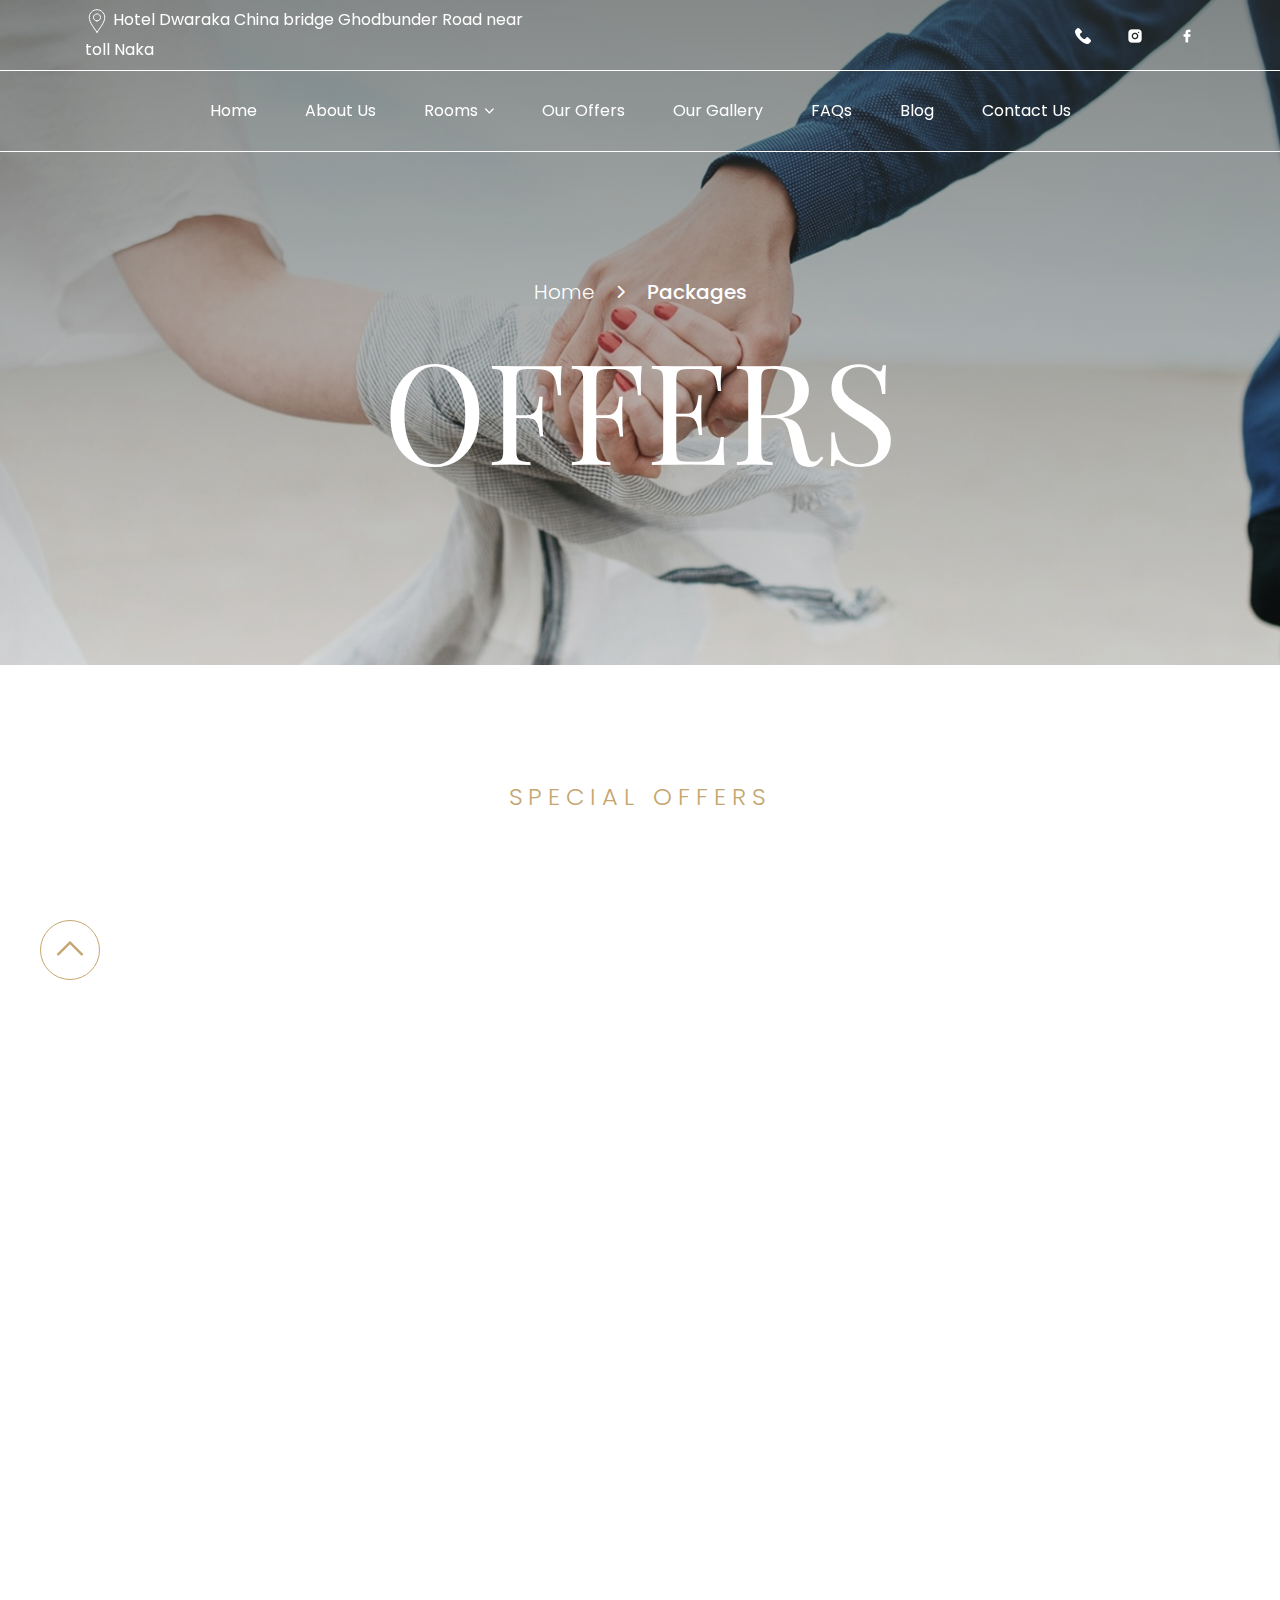
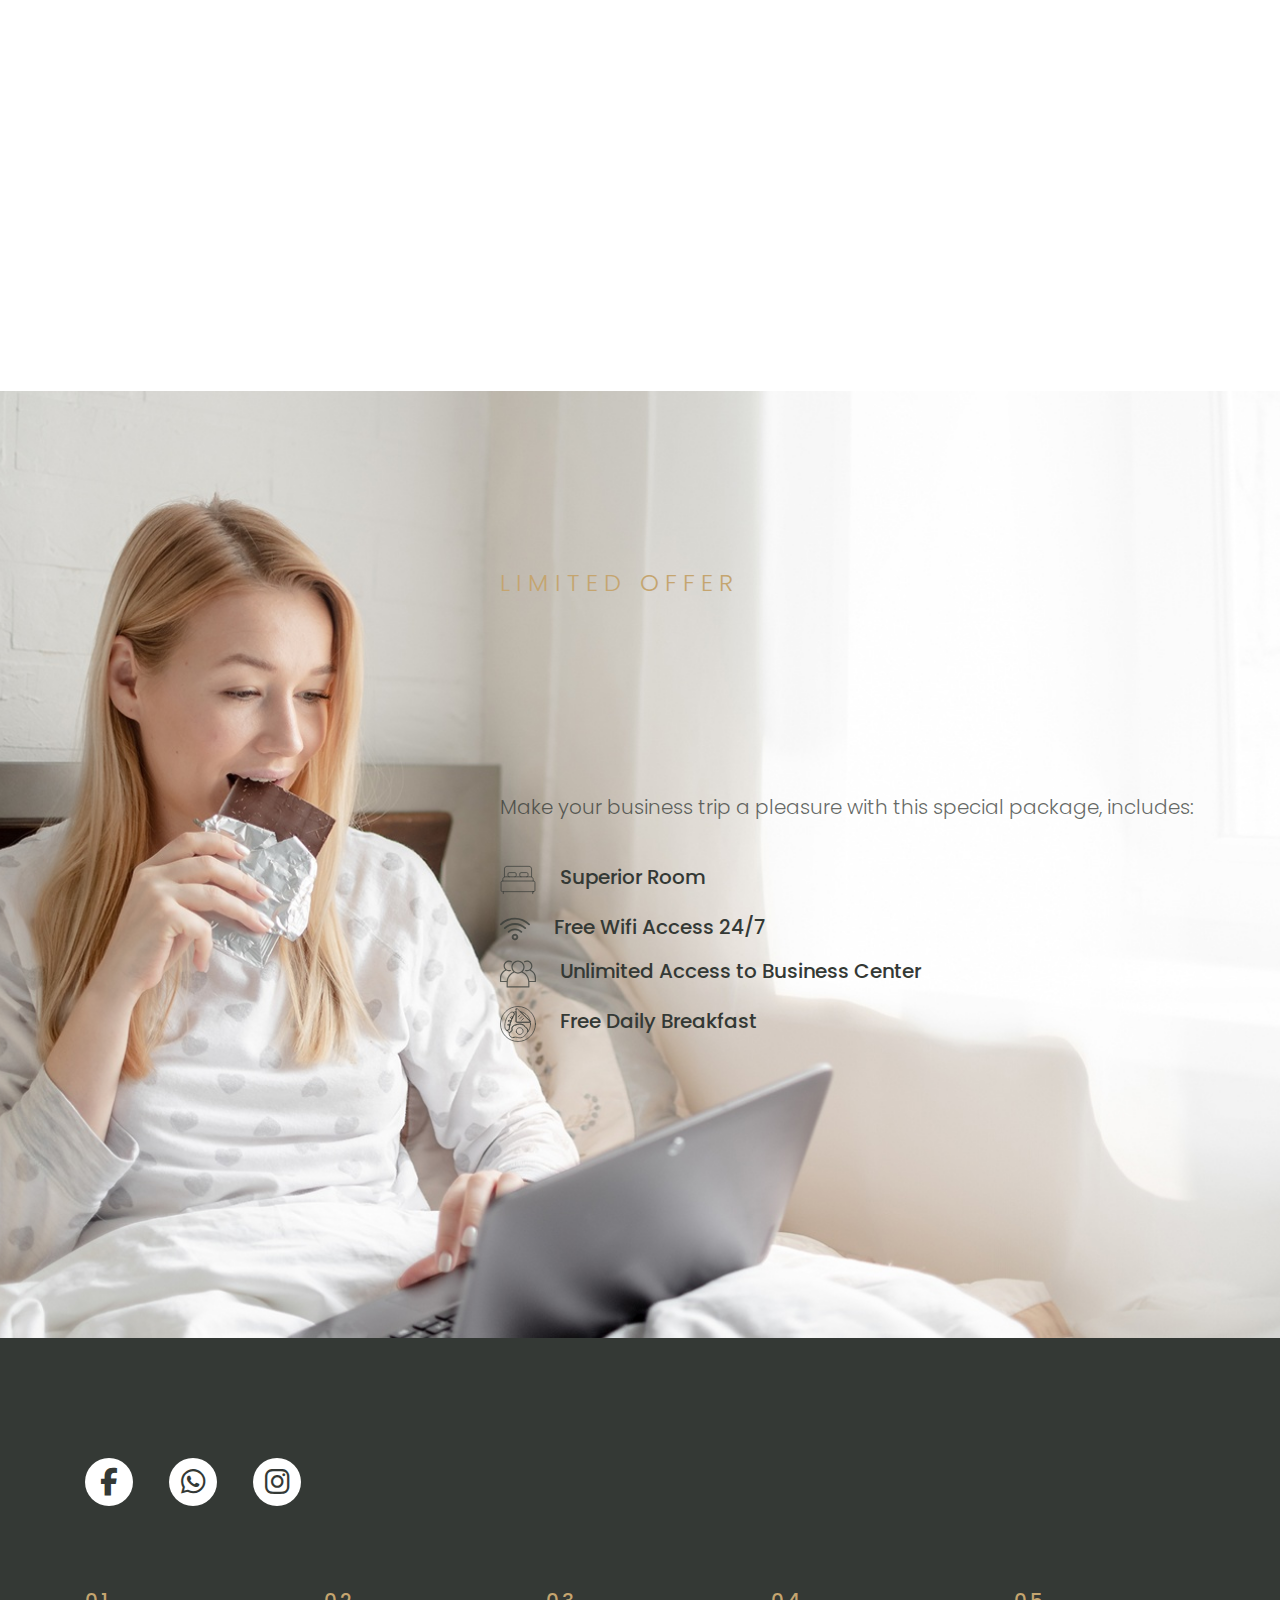
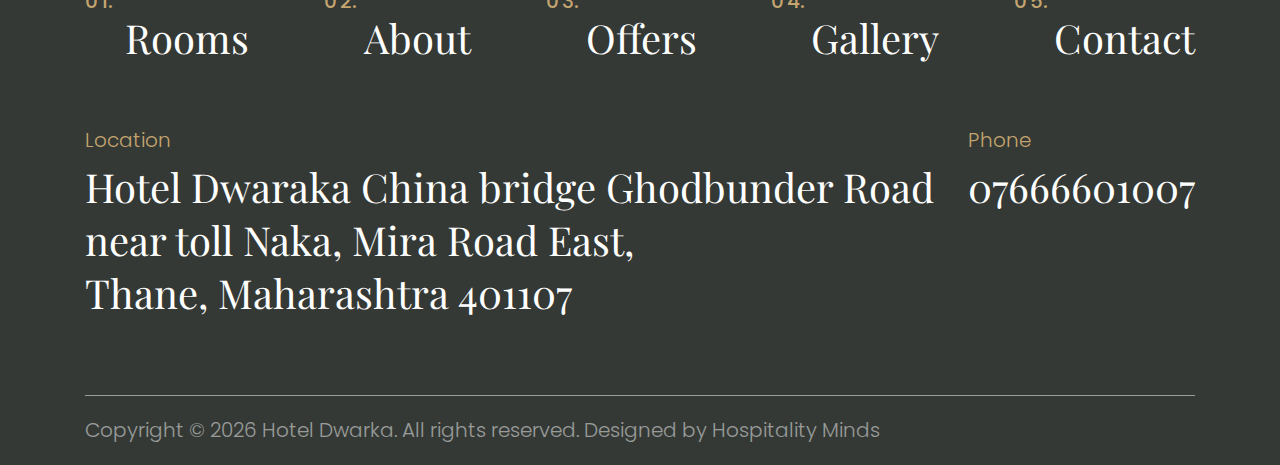
<file: offers.html>
<!DOCTYPE html>
<html lang="en">
  <head>
    <meta charset="UTF-8">
    <meta name="viewport" content="width=device-width, initial-scale=1.0">
    <meta name="description" content="Hotel Dwarka">
    <meta name="author" content="Laralink">
    <!-- Favicon -->
    
    <!-- All CSS Files -->
    <link rel="stylesheet" href="assets/css/bootstrap.min.css">
    <link rel="stylesheet" href="assets/css/slick.min.css">
    <link rel="stylesheet" href="assets/css/aos.min.css">
    <link rel="stylesheet" href="assets/css/datepicker.css">
    <link rel="stylesheet" href="assets/css/fontawesome.min.css">
    <link rel="stylesheet" href="assets/css/lightgallery.min.css">
    <link rel="stylesheet" href="assets/css/odometer.min.css">
    <link rel="stylesheet" href="assets/css/style.css">
    <!-- Site Title -->
    <title>Hotel Dwarka</title>
  </head>
  <body>
    <!-- Start Preloader -->
    <div class="cs_preloader cs_center">
      <div class="cs_preloader_in cs_center_column text-center">
        <span class="cs_hotel_icon cs_center cs_radius_100 cs_mb_24 position-relative">
        <span class="cs_fs_64 cs_accent_color cs_heading_font position-relative z-1">D</span>
        </span>
        <h3 class="cs_loading_text cs_fs_24 text-uppercase mb-0">Hotel Dwarka</h3>
      </div>
    </div>
    <!-- End Preloader -->
    <!-- Start Header Section -->
    <header class="cs_site_header cs_style_1 cs_white_color cs_sticky_header">
      <div class="cs_header_top">
        <div class="container">
          <div class="cs_header_top_in">
            <div class="cs_header_top_left">
              <a href="index.html" aria-label="Home page link" class="cs_site_brand">
              <!--<img src="assets/img/logo.svg" alt="Logo">-->
              </a>
            </div>
            <div class="cs_header_top_center">
              <div class="cs_location_info">
                <span class="cs_location_icon">
                  <svg width="24" height="24" viewBox="0 0 24 24" fill="none" xmlns="http://www.w3.org/2000/svg">
                    <mask id="mask0_39_5598" style="mask-type:luminance" maskUnits="userSpaceOnUse" x="0" y="0" width="24" height="24">
                      <path d="M0 1.90735e-06H24V24H0V1.90735e-06Z" fill="currentColor"/>
                    </mask>
                    <g mask="url(#mask0_39_5598)">
                      <path d="M12 23.2969C9.1875 19.0781 4.26562 13.3594 4.26562 8.4375C4.26562 4.17277 7.73527 0.703127 12 0.703127C16.2647 0.703127 19.7344 4.17277 19.7344 8.4375C19.7344 13.3594 14.8125 19.0781 12 23.2969Z" stroke="currentColor" stroke-miterlimit="10" stroke-linecap="round" stroke-linejoin="round"/>
                      <path d="M12 11.9531C10.0616 11.9531 8.48438 10.3759 8.48438 8.4375C8.48438 6.49908 10.0616 4.92188 12 4.92188C13.9384 4.92188 15.5156 6.49908 15.5156 8.4375C15.5156 10.3759 13.9384 11.9531 12 11.9531Z" stroke="currentColor" stroke-miterlimit="10" stroke-linecap="round" stroke-linejoin="round"/>
                    </g>
                  </svg>
                </span>
                <span class="cs_location_text">Hotel Dwaraka China bridge Ghodbunder Road near toll Naka</span>
              </div>
            </div>
            <div class="cs_header_top_right">
              <div class="cs_user_area position-relative">
                <div class="cs_btn_group">
                  <button ><a href="tel:07666601007"><img src="assets/images/phone-call.png" alt="" ></a></button>
                  <button ><a href="#"><img src="assets/images/instagram.png" alt="" ></a></button>
                  <button ><a href="#"><img src="assets/images/facebook.png" alt="" ></a></button>
                </div>
              </div>
            </div>
          </div>
        </div>
      </div>
      <div class="cs_header_main">
        <div class="container">
          <div class="cs_main_header_in">
            <div class="cs_main_header_center">
              <div class="cs_nav cs_center">
              <nav class="cs_nav_list_wrap">
                  <ul class="cs_nav_list cs_mp_0">
                    <li><a href="index.html">Home</a></li>
                    <li><a href="about-us.html" aria-label="Nav link">About Us</a></li>
                    <li class="menu-item-has-children">
                      <a href="">Rooms</a>
                      <ul>
                        <li><a href="deluxe-double-room.html" aria-label="Nav link">Deluxe Double Room</a></li>
                      </ul>
                    </li>
                    <li><a href="offers.html" aria-label="Nav link">Our Offers</a></li>
                    <li><a href="gallery.html" aria-label="Nav link">Our Gallery</a></li>
                    <li><a href="faq.html" aria-label="Nav link">FAQs</a></li>
                    <li><a href="blog.html">Blog</a></li>
                    <li><a href="contact-us.html" aria-label="Nav link">Contact Us</a></li>
                  </ul>
                </nav>
              </div>
            </div>
          </div>
        </div>
      </div>
    </header>
    <!-- Start Header Search Container -->
    <div class="cs_header_search">
      <div class="cs_header_search_in">
        <div class="container">
          <div class="cs_header_search_box">
            <form action="#" class="cs_search_form position-relative">
              <input type="text" name="search-text" placeholder="Search Rooms" autocomplete="search-text">
              <button class="cs_search_btn">
                <svg width="24" height="24" viewBox="0 0 24 24" fill="none" xmlns="http://www.w3.org/2000/svg">
                  <g clip-path="url(#clip0_39_55762)">
                    <path d="M23.7723 22.6943L17.5759 16.5969C19.1985 14.834 20.1955 12.5024 20.1955 9.93682C20.1947 4.44852 15.6742 0 10.0974 0C4.52055 0 0 4.44852 0 9.93682C0 15.4251 4.52055 19.8736 10.0974 19.8736C12.5069 19.8736 14.7169 19.0402 16.4529 17.6546L22.6733 23.776C22.9764 24.0746 23.4685 24.0746 23.7716 23.776C24.0754 23.4775 24.0754 22.9929 23.7723 22.6943ZM10.0974 18.3448C5.37878 18.3448 1.55362 14.5804 1.55362 9.93682C1.55362 5.29321 5.37878 1.52884 10.0974 1.52884C14.816 1.52884 18.6411 5.29321 18.6411 9.93682C18.6411 14.5804 14.816 18.3448 10.0974 18.3448Z" fill="currentColor"/>
                  </g>
                  <defs>
                    <clipPath id="clip0_39_55763">
                      <rect width="24" height="24" fill="currentColor"/>
                    </clipPath>
                  </defs>
                </svg>
              </button>
            </form>
            <button class="cs_close" type="button"><i class="fa-solid fa-xmark"></i></button>
          </div>
        </div>
      </div>
      <div class="cs_sidenav_overlay"></div>
    </div>
    <!-- End Header Search Container -->
    <!-- End Header Section -->
    <!-- Start Page Heading Section -->
    <section class="cs_page_header cs_style_1 cs_bg_filed position-relative" data-src="assets/img/page-header-3.jpg">
      <div class="container">
        <div class="cs_page_header_content cs_center_column position-relative z-2">
          <ol class="breadcrumb cs_mb_30">
            <li class="breadcrumb-item"><a aria-label="Back to home page link" href="/">Home</a></li>
            <li class="breadcrumb-item active">Packages</li>
          </ol>
          <h2 class="cs_fs_180 cs_white_color mb-0" data-aos="zoom-in">OFFERS</h2>
        </div>
      </div>
    </section>
    <!-- End Page Heading Section -->
    <!-- Start Offers Section -->
    <section>
      <div class="cs_height_120 cs_height_lg_80"></div>
      <div class="container">
        <div class="cs_section_heading cs_style_1 text-center">
          <p class="cs_section_subtitle cs_fs_24 cs_accent_color cs_mb_12 text-uppercase">special offers</p>
          <h2 class="cs_section_title cs_fs_64 mb-0" data-aos="fade-down">Live Your Best Memories <br> Every Moment Here</h2>
        </div>
        <div class="cs_height_73 cs_height_lg_45"></div>
        <div class="cs_grid cs_style_8">
          <div class="cs_card cs_style_7" data-aos="fade-right">
            <a href="room-details-v1.html" aria-label="view offer details page link" class="cs_card_thumbnail cs_zoom cs_mb_20 d-block overflow-hidden">
            <img src="assets/img/facility-img-17.jpg" alt="Facility image">
            </a>
            <div class="cs_card_content">
              <h3 class="cs_card_title cs_fs_48 cs_mb_30 cs_mb_lg_15">
                <a href="room-details-v1.html" aria-label="view offer details page link">Luxury <br>Staycation</a>
              </h3>
              <p class="cs_card_subtitle cs_mb_40 cs_mb_lg_24">Take a break from the everyday with our Luxury Staycation offer, which includes a Deluxe Room, and daily breakfast. Book now and save 15%!</p>
              <div class="cs_horizontal_line cs_heading_bg cs_mb_40 cs_mb_lg_24"></div>
              <a href="room-details-v1.html" aria-label="view offer details page link" class="cs_text_btn cs_accent_color cs_medium text-capitalize">see more</a>
            </div>
          </div>
          <div class="cs_card cs_style_7" data-aos="fade-up">
            <a href="room-details-v1.html" aria-label="view offer details page link" class="cs_card_thumbnail cs_zoom cs_mb_20 d-block overflow-hidden">
            <img src="assets/img/facility-img-18.jpg" alt="Facility image">
            </a>
            <div class="cs_card_content">
              <h3 class="cs_card_title cs_fs_48 cs_mb_30 cs_mb_lg_15">
                <a href="room-details-v1.html" aria-label="view offer details page link">Exclusive <br>Seasonal Sale</a>
              </h3>
              <p class="cs_card_subtitle cs_mb_40 cs_mb_lg_24">Experience the luxury of Breezie Hotel and Resort at a discounted rate with our Seasonal Sale offer, which includes 25% off your stay in any room.</p>
              <div class="cs_horizontal_line cs_heading_bg cs_mb_40 cs_mb_lg_24"></div>
              <a href="room-details-v1.html" aria-label="view offer details page link" class="cs_text_btn cs_accent_color cs_medium text-capitalize">see more</a>
            </div>
          </div>
        </div>
      </div>
      <div class="cs_height_120 cs_height_lg_80"></div>
    </section>
    <!-- End Offers Section -->
    <!-- Start CTA Section -->
    <section class="cs_cta cs_style_3 cs_bg_filed" data-src="assets/img/cta-bg-5.jpg">
      <div class="cs_height_150 cs_height_lg_80"></div>
      <div class="cs_height_30 cs_height_lg_0"></div>
      <div class="container">
        <div class="cs_cta_content">
          <div class="cs_section_heading cs_style_1">
            <p class="cs_section_subtitle cs_fs_24 cs_accent_color cs_mb_12 text-uppercase">LIMITED OFFER</p>
            <h2 class="cs_section_title cs_fs_64 cs_mb_26 cs_mb_lg_24" data-aos="fade-down">Business Traveler Staycation Package</h2>
            <p class="cs_mb_40 cs_mb_lg_24">Make your business trip a pleasure with this special package, includes:</p>
            <ul class="cs_room_features_list list-unstyled p-0 cs_mb_40 cs_mb_lg_24">
              <li>
                <span class="cs_feature_icon">
                  <svg width="36" height="36" viewBox="0 0 80 80" fill="none" xmlns="http://www.w3.org/2000/svg">
                    <mask id="mask0_85_572" style="mask-type:luminance" maskUnits="userSpaceOnUse" x="0" y="0" width="80" height="80">
                      <path d="M0 7.62939e-06H80V80H0V7.62939e-06Z" fill="white"/>
                    </mask>
                    <g mask="url(#mask0_85_572)">
                      <path d="M9.89355 32.9163V15.2589C9.89355 12.1719 12.3965 9.66938 15.484 9.66938H64.5161C67.6036 9.66938 70.1065 12.1719 70.1065 15.2589V32.9163" stroke="currentColor" stroke-width="2" stroke-miterlimit="10" stroke-linecap="round" stroke-linejoin="round"/>
                      <path d="M74.752 65.889H5.24812C3.64406 65.889 2.34375 64.5887 2.34375 62.9848V45.175C2.34375 43.5711 3.64406 42.2708 5.24812 42.2708H74.752C76.3561 42.2708 77.6562 43.5711 77.6562 45.175V62.9848C77.6562 64.5887 76.3561 65.889 74.752 65.889Z" stroke="currentColor" stroke-width="2" stroke-miterlimit="10" stroke-linecap="round" stroke-linejoin="round"/>
                      <path d="M73.7518 42.2708V38.5812C73.7518 35.4526 71.2151 32.9162 68.0859 32.9162H11.915C8.78574 32.9162 6.24902 35.4526 6.24902 38.5812V42.2708" stroke="currentColor" stroke-width="2" stroke-miterlimit="10" stroke-linecap="round" stroke-linejoin="round"/>
                      <path d="M33.1704 32.9163C34.7689 32.9163 36.0646 31.6206 36.0646 30.0224V26.4555C36.0646 24.8574 34.7689 23.5617 33.1704 23.5617H20.5848C18.9862 23.5617 17.6904 24.8574 17.6904 26.4555V30.0224C17.6904 31.6206 18.9862 32.9163 20.5848 32.9163" stroke="currentColor" stroke-width="2" stroke-miterlimit="10" stroke-linecap="round" stroke-linejoin="round"/>
                      <path d="M59.4155 32.9163C61.014 32.9163 62.3098 31.6206 62.3098 30.0224V26.4555C62.3098 24.8574 61.014 23.5617 59.4155 23.5617H46.8299C45.2315 23.5617 43.9355 24.8574 43.9355 26.4555V30.0224C43.9355 31.6206 45.2315 32.9163 46.8299 32.9163" stroke="currentColor" stroke-width="2" stroke-miterlimit="10" stroke-linecap="round" stroke-linejoin="round"/>
                      <path d="M7.33203 65.889V70.3306" stroke="currentColor" stroke-width="2" stroke-miterlimit="10" stroke-linecap="round" stroke-linejoin="round"/>
                      <path d="M72.668 65.889V70.3306" stroke="currentColor" stroke-width="2" stroke-miterlimit="10" stroke-linecap="round" stroke-linejoin="round"/>
                    </g>
                  </svg>
                </span>
                <span class="cs_feature_info cs_heading_color cs_medium">Superior Room</span>
              </li>
              <li>
                <span class="cs_feature_icon">
                  <svg width="30" height="24" viewBox="0 0 80 60" fill="none" xmlns="http://www.w3.org/2000/svg">
                    <path d="M79.265 19.4193C78.7992 19.8758 78.1676 20.1322 77.5092 20.1322C76.8508 20.1322 76.2193 19.8758 75.7534 19.4193C66.2607 10.1093 53.388 4.87937 39.9659 4.87937C26.5439 4.87937 13.6712 10.1093 4.17851 19.4193C3.7075 19.8499 3.08453 20.0843 2.44083 20.0732C1.79713 20.062 1.18297 19.8062 0.727741 19.3595C0.272508 18.9129 0.0117444 18.3103 0.000387101 17.6788C-0.0109702 17.0472 0.227966 16.436 0.666856 15.9739C11.092 5.74595 25.2312 0 39.9742 0C54.7173 0 68.8565 5.74595 79.2816 15.9739C79.7447 16.4331 80.0031 17.0539 80 17.6999C79.9969 18.3459 79.7325 18.9643 79.265 19.4193Z" fill="currentColor"/>
                    <path d="M68.9461 26.0825C69.385 26.5447 69.6239 27.1559 69.6126 27.7874C69.6012 28.419 69.3405 29.0215 68.8852 29.4682C68.43 29.9148 67.8158 30.1707 67.1721 30.1818C66.5285 30.193 65.9055 29.9585 65.4345 29.5279C62.0912 26.2415 58.1202 23.6342 53.7486 21.8553C49.3771 20.0763 44.691 19.1607 39.9584 19.1607C35.2258 19.1607 30.5396 20.0763 26.1681 21.8553C21.7966 23.6342 17.8256 26.2415 14.4823 29.5279C14.008 29.9284 13.397 30.1385 12.7716 30.1163C12.1462 30.0941 11.5524 29.8411 11.1089 29.408C10.6653 28.9748 10.4047 28.3934 10.379 27.7799C10.3534 27.1665 10.5647 26.5661 10.9707 26.0988C14.7753 22.3603 19.2939 19.3944 24.2679 17.3708C29.2419 15.3472 34.5737 14.3057 39.9584 14.3057C45.3431 14.3057 50.6749 15.3472 55.6489 17.3708C60.6229 19.3944 65.1415 22.3603 68.9461 26.0988V26.0825Z" fill="currentColor"/>
                    <path d="M58.6592 36.1912C59.0981 36.6533 59.337 37.2645 59.3257 37.8961C59.3143 38.5276 59.0535 39.1302 58.5983 39.5768C58.1431 40.0235 57.5289 40.2793 56.8852 40.2904C56.2415 40.3016 55.6185 40.0672 55.1475 39.6366C51.1129 35.7016 45.6552 33.4929 39.9663 33.4929C34.2773 33.4929 28.8196 35.7016 24.785 39.6366C24.314 40.0672 23.691 40.3016 23.0473 40.2904C22.4036 40.2793 21.7894 40.0235 21.3342 39.5768C20.879 39.1302 20.6182 38.5276 20.6068 37.8961C20.5955 37.2645 20.8344 36.6533 21.2733 36.1912C23.7274 33.7785 26.6423 31.8643 29.8513 30.5583C33.0603 29.2522 36.5004 28.58 39.9745 28.58C43.4487 28.58 46.8887 29.2522 50.0977 30.5583C53.3067 31.8643 56.2217 33.7785 58.6758 36.1912H58.6592Z" fill="currentColor"/>
                    <path d="M39.958 42.8706C38.2314 42.8706 36.5437 43.3729 35.1081 44.314C33.6726 45.2551 32.5537 46.5927 31.893 48.1577C31.2323 49.7227 31.0594 51.4448 31.3963 53.1062C31.7331 54.7676 32.5645 56.2937 33.7853 57.4915C35.0062 58.6893 36.5616 59.505 38.2549 59.8354C39.9483 60.1659 41.7035 59.9963 43.2986 59.3481C44.8937 58.6998 46.257 57.6021 47.2162 56.1936C48.1754 54.7851 48.6874 53.1292 48.6874 51.4353C48.6874 49.1638 47.7677 46.9853 46.1306 45.3791C44.4935 43.773 42.2732 42.8706 39.958 42.8706ZM39.958 55.1245C39.2143 55.1245 38.4873 54.9081 37.869 54.5027C37.2506 54.0974 36.7687 53.5212 36.4841 52.8471C36.1995 52.173 36.125 51.4312 36.2701 50.7156C36.4152 50 36.7733 49.3426 37.2992 48.8267C37.825 48.3107 38.495 47.9594 39.2244 47.817C39.9538 47.6747 40.7098 47.7477 41.3969 48.027C42.084 48.3062 42.6712 48.779 43.0844 49.3857C43.4976 49.9924 43.7181 50.7057 43.7181 51.4353C43.7181 52.4137 43.3219 53.3521 42.6168 54.0439C41.9116 54.7358 40.9552 55.1245 39.958 55.1245Z" fill="currentColor"/>
                  </svg>
                </span>
                <span class="cs_feature_info cs_heading_color cs_medium">Free Wifi Access 24/7</span>
              </li>
              <li>
                <span class="cs_feature_icon">
                  <svg width="36" height="36" viewBox="0 0 80 60" fill="none" xmlns="http://www.w3.org/2000/svg">
                    <path d="M68.4 20.5345C70.6751 18.3063 72 15.2623 72 12C72 5.38344 66.6172 0 60 0C57.8137 0 55.6628 0.600938 53.7773 1.73828C53.1472 2.11922 52.9441 2.93813 53.3242 3.56906C53.7044 4.2 54.5247 4.40109 55.155 4.02219C56.625 3.13547 58.2995 2.66672 60 2.66672C65.1458 2.66672 69.3333 6.85359 69.3333 12C69.3333 15.1692 67.7461 18.0905 65.082 19.8183C62.845 21.2858 60.0091 21.7089 57.4192 20.9713C56.7187 20.7694 55.9739 21.1783 55.7708 21.8866C55.5689 22.5948 55.9791 23.3325 56.6875 23.535C57.7656 23.8436 58.8801 23.9998 60 23.9998C62.0966 23.9998 64.1231 23.428 65.9223 22.3952C72.767 24.8753 77.3333 31.3377 77.3333 38.6666V45.3333H65.1751C64.2308 36.4277 58.628 28.6345 50.4556 24.9341C53.0562 22.2863 54.6666 18.6625 54.6666 14.6667C54.6667 6.57938 48.0872 0 40 0C31.9128 0 25.3333 6.57938 25.3333 14.6667C25.3333 18.6637 26.9445 22.2886 29.5466 24.9367C26.7962 26.1863 24.2455 27.9344 22.082 30.0855C17.9347 34.2447 15.4109 39.583 14.8119 45.3336H2.66672V38.6669C2.66672 34.0497 4.47016 29.6963 7.73969 26.413C9.53953 24.6245 11.7308 23.2602 14.0902 22.4027C15.8897 23.4312 17.9102 24 20 24C21.1198 24 22.2344 23.8438 23.3125 23.5352C24.0208 23.3327 24.4309 22.595 24.2292 21.8867C24.0261 21.1784 23.2812 20.7702 22.5808 20.9714C19.9922 21.7103 17.1577 21.2878 14.9116 19.8152C12.2541 18.0905 10.6667 15.1694 10.6667 12C10.6667 6.85359 14.8542 2.66672 20 2.66672C21.7005 2.66672 23.375 3.13547 24.845 4.02219C25.4778 4.40109 26.2942 4.19797 26.6758 3.56906C27.0559 2.93828 26.8528 2.11922 26.2227 1.73828C24.3372 0.600938 22.1862 0 20 0C13.3828 0 8 5.38344 8 12C8 15.2598 9.32265 18.3014 11.5912 20.5277C9.47672 21.5106 7.52375 22.8677 5.85422 24.5261C2.07937 28.3177 0 33.3392 0 38.6667V46.6667C0 47.4031 0.596406 48 1.33328 48H14.6666V58.6667C14.6666 59.4031 15.263 60 15.9998 60H63.9998C64.7369 60 65.3331 59.403 65.3331 58.6667V48H78.6664C79.4034 48 79.9997 47.403 79.9997 46.6667V38.6667C80 30.7831 75.4184 23.77 68.4 20.5345ZM28 14.6667C28 8.05016 33.3828 2.66672 40 2.66672C46.6172 2.66672 52 8.05016 52 14.6667C52 21.2833 46.6172 26.6667 40 26.6667C33.3828 26.6667 28 21.2831 28 14.6667ZM62.6667 57.3333H17.3333V48C17.3333 41.9544 19.69 36.2611 23.9661 31.972C26.2187 29.7314 28.9497 27.9934 31.8777 26.8691C34.205 28.4233 36.9975 29.3333 40 29.3333C43.0075 29.3333 45.8048 28.4206 48.1344 26.8617C56.8497 30.2103 62.6667 38.6125 62.6667 48V57.3333Z" fill="currentColor"/>
                  </svg>
                </span>
                <span class="cs_feature_info cs_heading_color cs_medium">Unlimited Access to Business Center</span>
              </li>
              <li>
                <span class="cs_feature_icon">
                  <svg width="36" height="36" viewBox="0 0 80 80" fill="none" xmlns="http://www.w3.org/2000/svg">
                    <g clip-path="url(#clip0_85_5202)">
                      <mask id="mask0_85_5202" style="mask-type:luminance" maskUnits="userSpaceOnUse" x="0" y="0" width="80" height="80">
                        <path d="M0 7.62939e-06H80V80H0V7.62939e-06Z" fill="white"/>
                      </mask>
                      <g mask="url(#mask0_85_5203)">
                        <path d="M78.8281 40C78.8281 61.4442 61.4442 78.8281 40 78.8281C18.5558 78.8281 1.17188 61.4442 1.17188 40C1.17188 18.5558 18.5558 1.17188 40 1.17188C61.4442 1.17188 78.8281 18.5558 78.8281 40Z" stroke="currentColor" stroke-width="2" stroke-miterlimit="10" stroke-linecap="round" stroke-linejoin="round"/>
                        <path d="M36.4951 57.9498C37.7271 61.9424 41.9624 64.1804 45.9551 62.9484C49.9479 61.7163 52.1859 57.481 50.9539 53.4884C49.7218 49.4957 45.4865 47.2576 41.4939 48.4896C37.501 49.7217 35.2631 53.957 36.4951 57.9498Z" stroke="currentColor" stroke-width="2" stroke-miterlimit="10" stroke-linecap="round" stroke-linejoin="round"/>
                        <path d="M35.7266 6.98078V34.6603C35.7266 35.4666 36.3802 36.12 37.1863 36.12H65.5887C66.8983 36.12 67.5455 34.5291 66.6075 33.615L38.205 5.93546C37.2802 5.03406 35.7266 5.68937 35.7266 6.98078Z" stroke="currentColor" stroke-width="2" stroke-miterlimit="10" stroke-linecap="round" stroke-linejoin="round"/>
                        <path d="M44.6909 19.7121L40.4487 23.9541" stroke="currentColor" stroke-width="2" stroke-miterlimit="10" stroke-linecap="round" stroke-linejoin="round"/>
                        <path d="M48.5937 23.6146L44.3516 27.8568" stroke="currentColor" stroke-width="2" stroke-miterlimit="10" stroke-linecap="round" stroke-linejoin="round"/>
                        <path d="M52.4961 27.5173L48.2539 31.7595" stroke="currentColor" stroke-width="2" stroke-miterlimit="10" stroke-linecap="round" stroke-linejoin="round"/>
                        <path d="M15.6275 54.2475C18.1252 54.6934 20.4392 52.798 20.5903 50.2651C20.8317 46.2142 22.0353 40.6234 24.1002 34.6512C26.165 28.6791 28.6717 23.5389 30.9841 20.2039C32.4297 18.1189 31.7806 15.1987 29.5408 14.0067C29.3458 13.903 29.1433 13.8145 28.9334 13.7419C24.023 12.0441 16.9202 19.698 13.0688 30.8372C9.21735 41.9764 10.0758 52.3828 14.9861 54.0806C15.1961 54.1531 15.41 54.2087 15.6275 54.2475Z" stroke="currentColor" stroke-width="2" stroke-miterlimit="10" stroke-linecap="round" stroke-linejoin="round"/>
                        <path d="M19.0162 32.8934C18.6853 33.8505 19.1929 34.8947 20.15 35.2255L23.5196 36.3906C23.705 35.8152 23.8984 35.235 24.1003 34.6513C24.3021 34.0675 24.5082 33.4919 24.7179 32.9248L21.3482 31.7597C20.3912 31.4289 19.3471 31.9364 19.0162 32.8934Z" stroke="currentColor" stroke-width="2" stroke-miterlimit="10" stroke-linecap="round" stroke-linejoin="round"/>
                        <path d="M17.7052 41.5258C17.3742 42.4828 17.8817 43.527 18.8388 43.8578L21.3389 44.7222C21.5636 43.5728 21.835 42.3689 22.1522 41.1234L20.0371 40.392C19.08 40.0612 18.0361 40.5687 17.7052 41.5258Z" stroke="currentColor" stroke-width="2" stroke-miterlimit="10" stroke-linecap="round" stroke-linejoin="round"/>
                        <path d="M28.1495 25.0257L25.6495 24.1613C24.6925 23.8303 23.6483 24.3378 23.3175 25.2949C22.9865 26.2519 23.4942 27.296 24.4512 27.6267L26.5662 28.3582C27.0859 27.1827 27.6162 26.0685 28.1495 25.0257Z" stroke="currentColor" stroke-width="2" stroke-miterlimit="10" stroke-linecap="round" stroke-linejoin="round"/>
                        <path d="M30.7508 69.7546L30.7636 69.7507C33.37 68.9463 36.1585 69.0321 38.7349 69.9277C43.3041 71.516 48.6769 70.9829 53.3249 67.5193C56.0317 65.5023 55.947 64.4916 59.523 60.857C61.2735 59.0774 62.0972 56.5852 61.7517 54.1132C61.4724 52.113 60.461 50.3404 58.9802 49.0893C57.8036 48.0951 56.743 46.9738 55.7788 45.7724C51.942 40.992 45.4316 38.7713 39.2277 40.6855L32.1 42.8849C27.86 44.1932 25.4833 48.691 26.7916 52.9312C27.2492 54.4146 26.4178 55.9882 24.9344 56.4459C21.5575 57.4879 19.6646 61.0702 20.7066 64.4471C22.0146 68.6863 26.5116 71.0626 30.7508 69.7546Z" stroke="currentColor" stroke-width="2" stroke-miterlimit="10" stroke-linecap="round" stroke-linejoin="round"/>
                        <path d="M67.8905 40C67.8905 26.3285 58.0022 14.9236 45.0024 12.5596L66.6077 33.6149C67.5455 34.5288 66.8983 36.12 65.5889 36.12H37.1864C36.3802 36.12 35.7266 35.4664 35.7266 34.6603V12.4366C33.6263 12.761 31.6027 13.3208 29.6833 14.0875C31.8068 15.326 32.3985 18.1641 30.9841 20.2039C28.6718 23.5388 26.1652 28.6792 24.1002 34.6513C22.0354 40.6233 20.8318 46.2142 20.5903 50.2652C20.4482 52.6497 18.3885 54.4689 16.0635 54.3013C17.3832 56.5016 18.9974 58.506 20.8516 60.2594C21.5333 58.4944 22.986 57.0472 24.9343 56.446C26.4177 55.9881 27.2491 54.4147 26.7914 52.9313C25.483 48.6911 27.8597 44.1933 32.0997 42.885L39.2275 40.6858C45.4314 38.7714 51.9419 40.9919 55.7786 45.7724C56.7429 46.9739 57.8033 48.0952 58.98 49.0894C60.4608 50.3405 61.4722 52.113 61.7516 54.1131C61.9325 55.4078 61.7899 56.7071 61.3643 57.9074C65.4349 53.0589 67.8905 46.8113 67.8905 40Z" stroke="currentColor" stroke-width="2" stroke-miterlimit="10" stroke-linecap="round" stroke-linejoin="round"/>
                      </g>
                    </g>
                    <defs>
                      <clipPath id="clip0_85_5203">
                        <rect width="80" height="80" fill="white"/>
                      </clipPath>
                    </defs>
                  </svg>
                </span>
                <span class="cs_feature_info cs_heading_color cs_medium">Free Daily Breakfast</span>
              </li>
            </ul>
            <a href="contact-us.html" aria-label="Hotel booking button" class="cs_btn cs_style_1 cs_heading_bg cs_white_color cs_fs_20 cs_medium slide_up" data-aos="fade-up"><span>BOOK NOW</span>
            </a>
          </div>
        </div>
      </div>
      <div class="cs_height_150 cs_height_lg_80"></div>
      <div class="cs_height_30 cs_height_lg_0"></div>
    </section>
    <!-- End CTA Section -->
    <!-- Start Events Section -->
   
    <!-- End Newsletter Section -->
    <!-- Start Footer Section -->
   <footer class="cs_footer cs_style_1 cs_heading_bg cs_white_color">
      <div class="cs_height_120 cs_height_lg_80"></div>
      <div class="container">
        <div class="cs_footer_main">
          <div class="cs_footer_header">
            <!--<div class="cs_footer_logo" data-aos="zoom-in">
              <img src="assets/img/logo-2.svg" alt="Logo">
            </div>-->
            <div class="cs_social_btns cs_style_1">
              <a href="#" aria-label="Social link"><i class="fa-brands fa-facebook-f"></i></a>
              <a href="#" aria-label="Social link"><i class="fa-brands fa-whatsapp"></i></a>
              <a href="#" aria-label="Social link"><i class="fa-brands fa-instagram"></i></a>
            </div>
          </div>
          <div class="cs_footer_nav cs_fs_48 cs_heading_font cs_mb_60 cs_mb_lg_40">
            <ul class="cs_footer_nav_list cs_mp_0">
              <li><a href="rooms.html" aria-label="Page link">Rooms</a></li>
              <li><a href="about-us.html" aria-label="Page link">About</a></li>
              <li><a href="offers.html" aria-label="Page link">Offers</a></li>
              <li><a href="blog.html" aria-label="Page link">Gallery</a></li>
              <li><a href="contact-us.html" aria-label="Page link">Contact</a></li>
            </ul>
          </div>
          <div class="cs_footer_address">
            <ul class="cs_footer_address_list cs_mp_0">
              <li>
                <p class="cs_fs_20 cs_accent_color cs_mb_5">Location</p>
                <h3 class="cs_fs_48 cs_white_color mb-0"><a href="https://maps.app.goo.gl/D4PRC5hdmigXb5oy5">Hotel Dwaraka China bridge Ghodbunder Road <br>near toll Naka, Mira Road East,<br> Thane, Maharashtra 401107</a></h3>
              </li>
              <li>
                <p class="cs_fs_20 cs_accent_color cs_mb_5">Phone</p>
                <a href="tel:07666601007" aria-label="Make a call link" class="cs_fs_48 cs_heading_font">07666601007</a>
              </li>
            </ul>
          </div>
        </div>
        <div class="cs_footer_bottom position-relative text-center">
          <div class="cs_bottom_content">
            <div class="cs_copyright_text">Copyright &copy; <span class="cs_getting_year"></span> Hotel Dwarka. All rights reserved. Designed by <a href="https://hospitalityminds.com/">Hospitality Minds</a></div>
          </div>
        </div>
      </div>
    </footer>
    <!-- Start Footer Section -->
    <!-- Start Scroll Top Button -->
    <button type="button" class="cs_scrollup" id="scrollToTopBtn">
      <svg style="width: 100%; height: 100%;" viewBox="0 0 48 44" fill="none" xmlns="http://www.w3.org/2000/svg">
        <path d="M23.9999 33.0001C24.3835 33.0001 24.7675 32.8535 25.0604 32.5606L40.0604 17.5606C40.6465 16.9745 40.6465 16.0253 40.0604 15.4396C39.4743 14.8538 38.5252 14.8535 37.9394 15.4396L23.9999 29.3791L10.0604 15.4396C9.47428 14.8535 8.52515 14.8535 7.9394 15.4396C7.35365 16.0257 7.35328 16.9748 7.9394 17.5606L22.9394 32.5606C23.2323 32.8535 23.6163 33.0001 23.9999 33.0001Z" fill="currentColor"></path>
      </svg>
    </button>
    <!-- End Scroll Top Button -->
    <script src="assets/js/jquery.min.js"></script>
    <script src="assets/js/slick.min.js"></script>
    <script src="assets/js/aos.min.js"></script>
    <script src="assets/js/moment.min.js"></script>
    <script src="assets/js/datepicker.min.js"></script>
    <script src="assets/js/odometer.min.js"></script>
    <script src="assets/js/lightgallery.min.js"></script>
    <script src="assets/js/main.js"></script>
  </body>
</html>
</file>
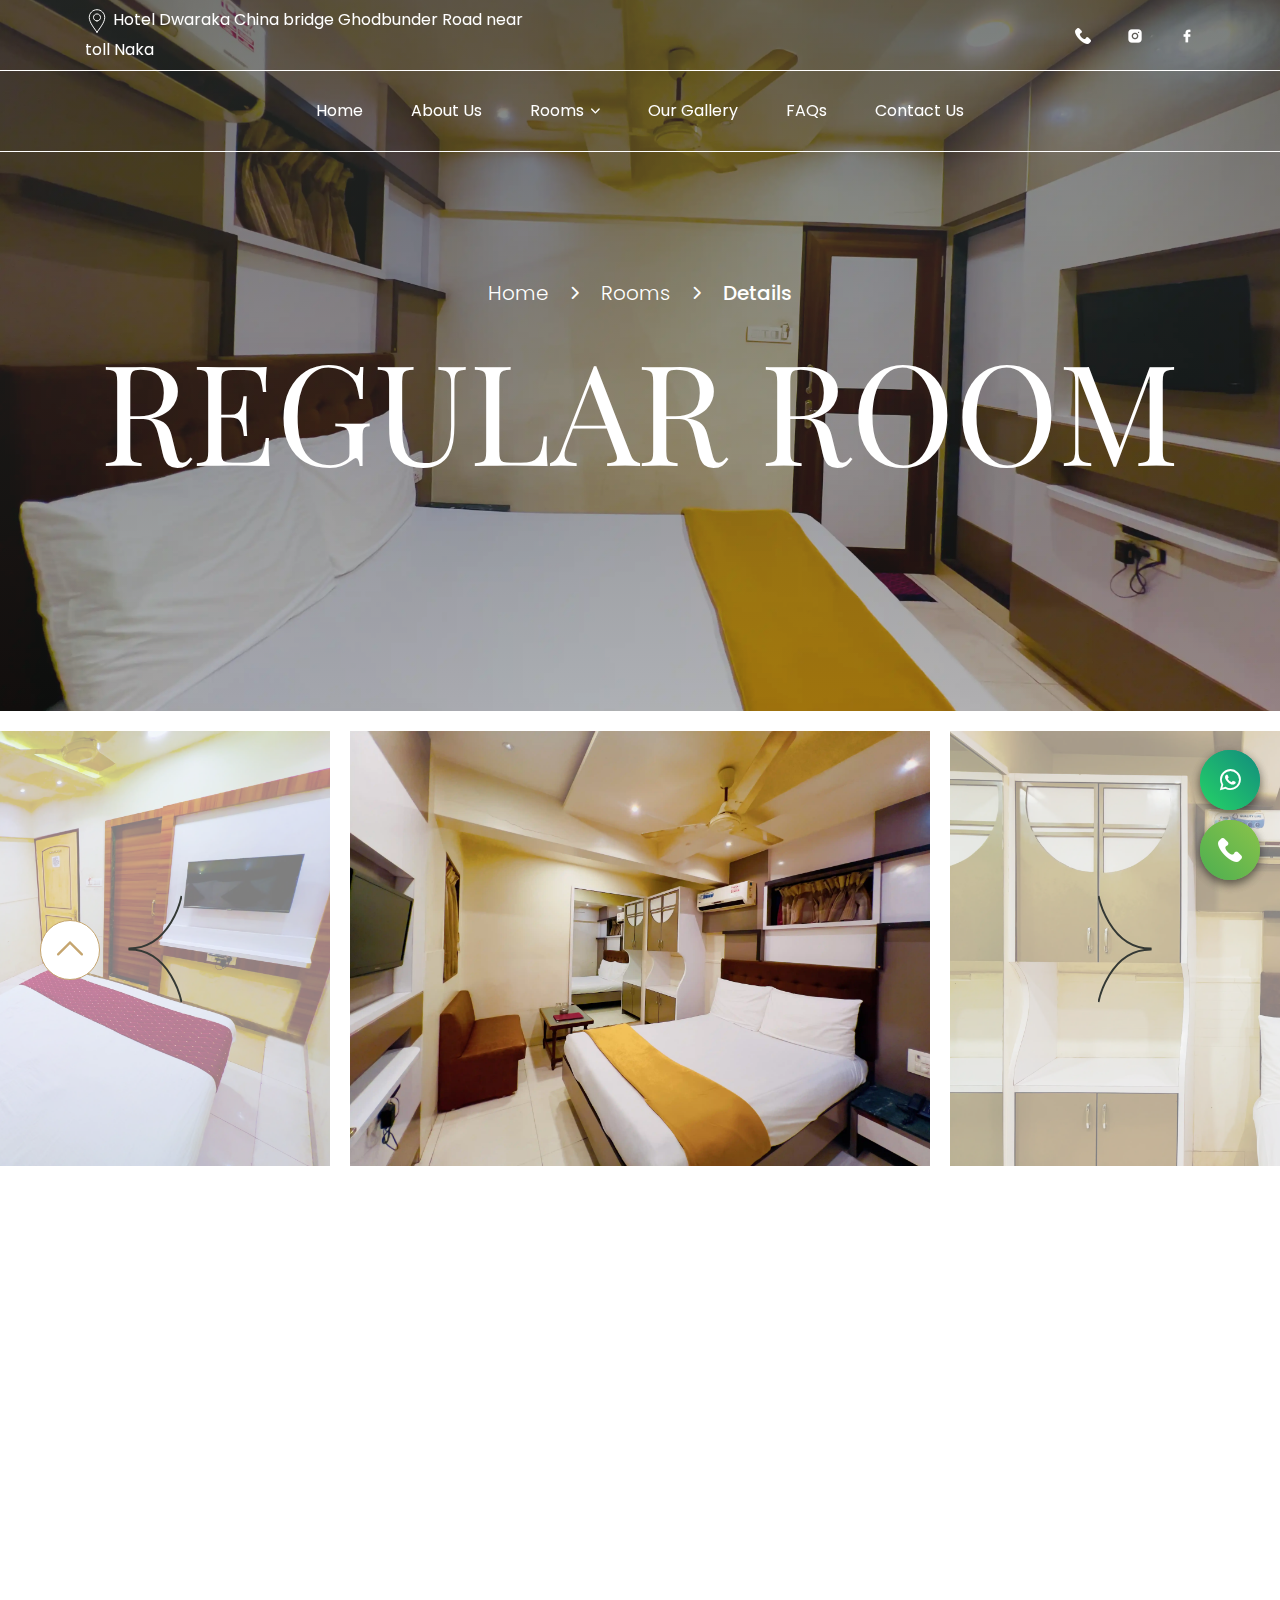
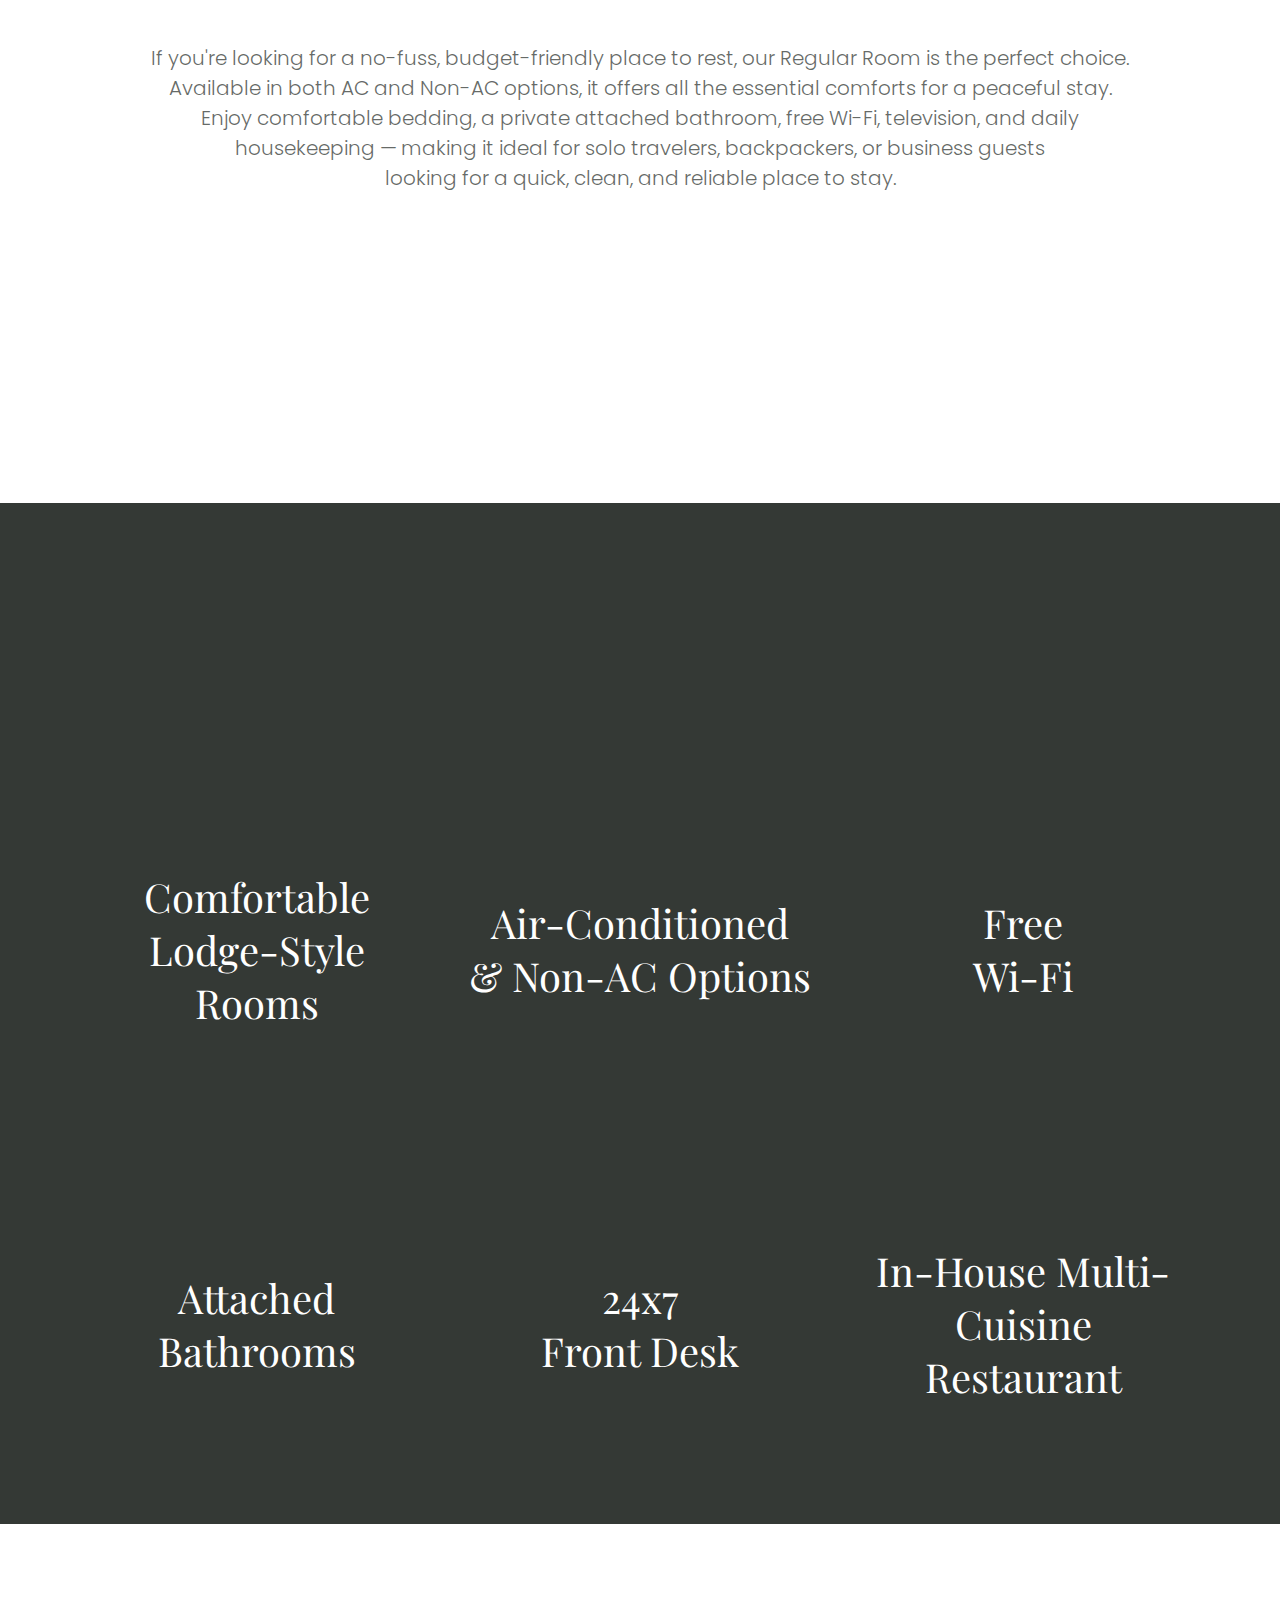
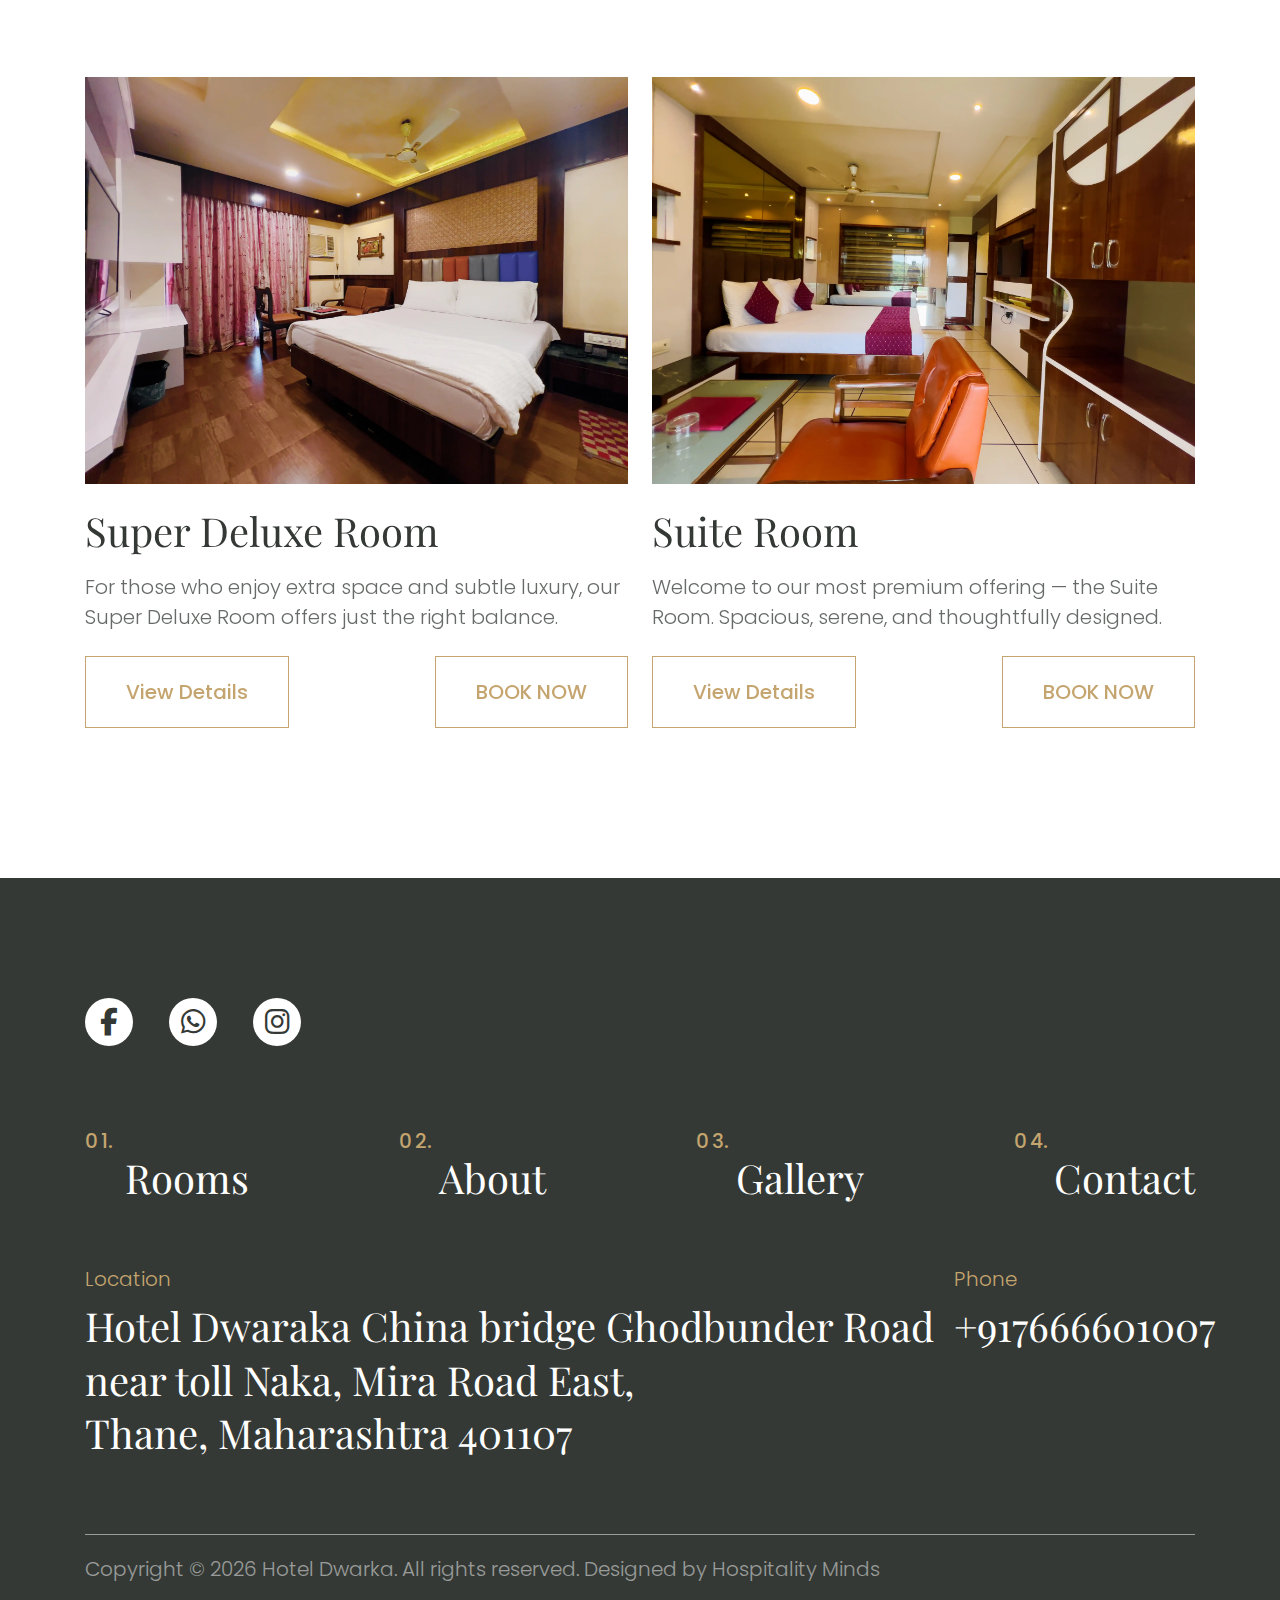
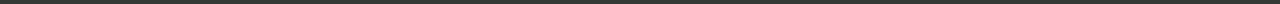
<file: regular-room.html>
<!DOCTYPE html>
<html lang="en">
  <head>
    <meta charset="UTF-8">
    <meta name="viewport" content="width=device-width, initial-scale=1.0">
    <meta name="description" content="Hotel Dwarka">
    <meta name="author" content="Laralink">
    <!-- Favicon -->
    
    <!-- All CSS Files -->
    <link rel="stylesheet" href="assets/css/bootstrap.min.css">
    <link rel="stylesheet" href="assets/css/slick.min.css">
    <link rel="stylesheet" href="assets/css/aos.min.css">
    <link rel="stylesheet" href="assets/css/datepicker.css">
    <link rel="stylesheet" href="assets/css/fontawesome.min.css">
    <link rel="stylesheet" href="assets/css/lightgallery.min.css">
    <link rel="stylesheet" href="assets/css/odometer.min.css">
    <link rel="stylesheet" href="assets/css/style.css">
    <link rel="stylesheet" href="assets/css/custom.css">
    <!-- Site Title -->
    <title>Hotel Dwarka</title>
  </head>
  <body>
    <!-- Start Preloader -->
    <div class="cs_preloader cs_center">
      <div class="cs_preloader_in cs_center_column text-center">
        <span class="cs_hotel_icon cs_center cs_radius_100 cs_mb_24 position-relative">
        <span class="cs_fs_64 cs_accent_color cs_heading_font position-relative z-1">D</span>
        </span>
        <h3 class="cs_loading_text cs_fs_24 text-uppercase mb-0">Hotel Dwarka</h3>
      </div>
    </div>
    <!-- End Preloader -->
    <!-- Start Header Section -->
    <header class="cs_site_header cs_style_1 cs_white_color cs_sticky_header">
      <div class="cs_header_top">
        <div class="container">
          <div class="cs_header_top_in">
            <div class="cs_header_top_left">
              <a href="index.html" aria-label="Home page link" class="cs_site_brand">
              <!--<img src="assets/img/logo.svg" alt="Logo">-->
              </a>
            </div>
            <div class="cs_header_top_center">
              <div class="cs_location_info">
                <span class="cs_location_icon">
                  <svg width="24" height="24" viewBox="0 0 24 24" fill="none" xmlns="http://www.w3.org/2000/svg">
                    <mask id="mask0_39_5598" style="mask-type:luminance" maskUnits="userSpaceOnUse" x="0" y="0" width="24" height="24">
                      <path d="M0 1.90735e-06H24V24H0V1.90735e-06Z" fill="currentColor"/>
                    </mask>
                    <g mask="url(#mask0_39_5598)">
                      <path d="M12 23.2969C9.1875 19.0781 4.26562 13.3594 4.26562 8.4375C4.26562 4.17277 7.73527 0.703127 12 0.703127C16.2647 0.703127 19.7344 4.17277 19.7344 8.4375C19.7344 13.3594 14.8125 19.0781 12 23.2969Z" stroke="currentColor" stroke-miterlimit="10" stroke-linecap="round" stroke-linejoin="round"/>
                      <path d="M12 11.9531C10.0616 11.9531 8.48438 10.3759 8.48438 8.4375C8.48438 6.49908 10.0616 4.92188 12 4.92188C13.9384 4.92188 15.5156 6.49908 15.5156 8.4375C15.5156 10.3759 13.9384 11.9531 12 11.9531Z" stroke="currentColor" stroke-miterlimit="10" stroke-linecap="round" stroke-linejoin="round"/>
                    </g>
                  </svg>
                </span>
                <span class="cs_location_text">Hotel Dwaraka China bridge Ghodbunder Road near toll Naka</span>
              </div>
            </div>
            <div class="cs_header_top_right">
              <div class="cs_user_area position-relative">
                <div class="cs_btn_group">
                  <button ><a href="tel:+917666601007"><img src="assets/images/phone-call.png" alt="" ></a></button>
                  <button ><a href="#"><img src="assets/images/instagram.png" alt="" ></a></button>
                  <button ><a href="#"><img src="assets/images/facebook.png" alt="" ></a></button>
                </div>
              </div>
            </div>
          </div>
        </div>
      </div>
      <div class="cs_header_main">
        <div class="container">
          <div class="cs_main_header_in">
            <div class="cs_main_header_center">
              <div class="cs_nav cs_center">
              <nav class="cs_nav_list_wrap">
                  <ul class="cs_nav_list cs_mp_0">
                    <li><a href="index.html">Home</a></li>
                    <li><a href="about-us.html" aria-label="Nav link">About Us</a></li>
                    <li class="menu-item-has-children">
                      <a href="#">Rooms</a>
                      <ul>
                        <li><a href="deluxe-room.html" aria-label="Nav link">Deluxe Room</a></li>
                        <li><a href="regular-room.html" aria-label="Nav link">Regular Room</a></li>
                        <li><a href="super-deluxe-room.html" aria-label="Nav link">Super Deluxe Room</a></li>
                        <li><a href="suite-room.html" aria-label="Nav link">Suite Room </a></li>
                      </ul>
                    </li>
                    <!-- <li><a href="offers.html" aria-label="Nav link">Our Offers</a></li> -->
                    <li><a href="gallery.html" aria-label="Nav link">Our Gallery</a></li>
                    <li><a href="faq.html" aria-label="Nav link">FAQs</a></li>
                    <!-- <li><a href="blog.html">Blog</a></li> -->
                    <li><a href="contact-us.html" aria-label="Nav link">Contact Us</a></li>
                  </ul>
                </nav>
              </div>
            </div>
          </div>
        </div>
      </div>
    </header>
    
    <!-- End Header Section -->
         <section>
      <div class="cs_single_room_slider_1 cs_mb_20">
        <div class="cs_page_header cs_style_1 cs_single_room_thumbnail cs_bg_filed position-relative" data-src="assets/images/Regular/IMG_E2655.webp">
          <div class="container position-relative z-2">
            <div class="cs_center_column text-center">
              <ol class="breadcrumb cs_mb_30">
                <li class="breadcrumb-item"><a aria-label="Back to home page link" href="/">Home</a></li>
                <li class="breadcrumb-item"><a aria-label="Back to rooms page link" href="#">Rooms</a></li>
                <li class="breadcrumb-item active">Details</li>
              </ol>
              <h2 class="cs_fs_180 cs_white_color mb-0"  data-aos="zoom-in">REGULAR ROOM</h2>
            </div>
          </div>
        </div>
      </div>
      <div class="cs_single_room_nav_1 cs_type_1">
        <div class="cs_single_room_thumb_mini">
          <img src="assets/images/Regular/IMG_E2641.webp" alt="Thumbnail">
        </div>
        <div class="cs_single_room_thumb_mini">
          <img src="assets/images/Regular/IMG_E2650.webp" alt="Thumbnail">
        </div>
        <div class="cs_single_room_thumb_mini">
          <img src="assets/images/Regular/IMG_E2670.webp" alt="Thumbnail">
        </div>
        <div class="cs_single_room_thumb_mini">
          <img src="assets/images/Regular/IMG_E2641.webp" alt="Thumbnail">
        </div>
        <div class="cs_single_room_thumb_mini">
          <img src="assets/images/Regular/IMG_E2687.webp" alt="Thumbnail">
        </div>
        <div class="cs_single_room_thumb_mini">
          <img src="assets/images/Regular/IMG_E2978.webp" alt="Thumbnail">
        </div>
      </div>
    </section>
    <!-- Starts Room Description Section -->
    <section>
      <div class="cs_height_120 cs_height_lg_80"></div>
      <div class="container">
        <div class="cs_section_heading cs_style_1 text-center">
          <div class="cs_flower_shape" data-aos="zoom-in">
          <img src="assets/img/flower.svg" alt="Flower shape">
          </div>
          <div class="cs_height_64 cs_height_lg_0"></div>
          <h2 class="cs_section_title cs_fs_64 cs_mb_34" data-aos="fade-down">Affordable comfort for solo <br> guests and short stays</h2>
          <p class="mb-0">If you're looking for a no-fuss, budget-friendly place to rest, our Regular Room is the perfect choice.<br> Available in both AC and Non-AC options, it offers all the essential comforts for a peaceful stay.</p>
          <p class="mb-0"> Enjoy comfortable bedding, a private attached bathroom, free Wi-Fi, television, and daily<br> housekeeping — making it ideal for solo travelers, backpackers, or business guests<br> looking for a quick, clean, and reliable place to stay.</p>
          <div class="cs_height_80 cs_height_lg_40"></div>
          <div class="cs_policy_links_list cs_center">
            <a href="contact-us.html" aria-label="view terms and condition" class="cs_text_btn cs_heading_color cs_medium text-capitalize" data-aos="fade-right">Book Your Stay Now</a>
            <a href="tel:+917666601007" aria-label="view refund & cancellation policy" class="cs_text_btn cs_heading_color cs_medium text-capitalize" data-aos="fade-left">Call Now</a>
          </div>
          <div class="cs_height_80 cs_height_lg_45"></div>
        </div>
      
      </div>
      <div class="cs_height_120 cs_height_lg_80"></div>
    </section>
    <!-- End Room Description Section -->
       <section class="cs_heading_bg">
      <div class="cs_height_120 cs_height_lg_80"></div>
      <div class="container">
        <div class="cs_section_heading cs_style_1 text-center">
          <h2 class="cs_section_title cs_fs_64 cs_white_color mb-0"  data-aos="fade-down">Amenities</h2>
        </div>
        <div class="cs_height_72 cs_height_lg_45"></div>
        <div class="cs_grid cs_style_5">
          <div class="cs_center_column text-center">
            <span class="cs_iconbox_icon cs_center cs_mb_32" data-aos="zoom-in">
            <img src="assets/images/icons/room-service.png" alt="Hotel icon">
            </span>
            <h3 class="cs_iconbox_title cs_fs_40 cs_white_color mb-0">Comfortable<br> Lodge-Style Rooms</h3>
          </div>
          <div class="cs_center_column text-center">
            <span class="cs_iconbox_icon cs_center cs_mb_32" data-aos="zoom-in" data-aos-delay="200">
            <img src="assets/images/icons/air-conditioner.png" alt="Bell icon">
            </span>
            <h3 class="cs_iconbox_title cs_fs_40 cs_white_color mb-0">Air-Conditioned <br>& Non-AC Options</h3>
          </div>
          <div class="cs_center_column text-center">
            <span class="cs_iconbox_icon cs_center cs_mb_32" data-aos="zoom-in" data-aos-delay="400">
            <img src="assets/images/icons/wifi.png" alt="Beach icon">
            </span>
            <h3 class="cs_iconbox_title cs_fs_40 cs_white_color mb-0">Free <br> Wi-Fi</h3>
          </div>
          <div class="cs_center_column text-center">
            <span class="cs_iconbox_icon cs_center cs_mb_32" data-aos="zoom-in">
            <img src="assets/images/icons/bathroom.png" alt="Amenities icon">
            </span>
            <h3 class="cs_iconbox_title cs_fs_40 cs_white_color mb-0">Attached <br>  Bathrooms</h3>
          </div>
          <div class="cs_center_column text-center">
            <span class="cs_iconbox_icon cs_center cs_mb_32" data-aos="zoom-in" data-aos-delay="200">
            <img src="assets/images/icons/reception.png" alt="Camera icon">
            </span>
            <h3 class="cs_iconbox_title cs_fs_40 cs_white_color mb-0">24x7 <br> Front Desk</h3>
          </div>
          <div class="cs_center_column text-center">
            <span class="cs_iconbox_icon cs_center cs_mb_32" data-aos="zoom-in" data-aos-delay="400">
            <img src="assets/images/icons/dinner-table.png" alt="Quality icon">
            </span>
            <h3 class="cs_iconbox_title cs_fs_40 cs_white_color mb-0">In-House Multi-Cuisine <br> Restaurant</h3>
          </div>
        </div>
      </div>
      <div class="cs_height_120 cs_height_lg_80"></div>
    </section>
    <!-- Start Rooms Section -->
    <section>
      <div class="container">
        <div class="cs_section_heading cs_style_1 text-center">
          <h2 class="cs_section_title cs_fs_64 mb-0" data-aos="fade-down">Other Rooms</h2>
        </div>
        <div class="cs_height_73 cs_height_lg_45"></div>
        <div class="cs_slider cs_style_1 cs_slider_gap_60 cs_rooms_slider_wrapper cs_type_1 cs_hover_show_arrows position-relative">
          <div class="cs_slider_container" data-autoplay="0" data-loop="1" data-speed="600" data-center="0" data-variable-width="0" data-slides-per-view="responsive" data-xs-slides="1" data-sm-slides="1" data-md-slides="2" data-lg-slides="2" data-add-slides="2">
            <div class="cs_slider_wrapper">
              <div class="cs_slide">
                <div class="cs_card cs_style_2 cs_type_1">
                  <a href="super-deluxe-room.html" aria-label="Room details visit link" class="cs_card_thumbnail cs_mb_20 position-relative overflow-hidden">
                  <img src="assets/images/SuperDR/IMG_E2694.webp" alt="Room image">
                  <span class="cs_white_color cs_medium text-uppercase position-absolute">Book Now</span>
                  </a>
                  <div class="cs_card_info p-0">
                    <h3 class="cs_card_title cs_fs_48 cs_mb_15">
                      <a href="super-deluxe-room.html" aria-label="Room details visit link">Super Deluxe Room</a>
                    </h3>
                    <p class="cs_card_subtitle cs_mb_24">For those who enjoy extra space and subtle luxury, our Super Deluxe Room offers just the right balance.</p>
                    <div class="d-flex justify-content-between align-items-center flex-wrap gap-4">
                      <a href="super-deluxe-room.html" aria-label="Hotel booking button" class="cs_btn cs_style_1 cs_accent_color cs_fs_20 cs_medium"><span>View Details</span>
                      <a href="contact-us.html" aria-label="Hotel booking button" class="cs_btn cs_style_1 cs_accent_color cs_fs_20 cs_medium"><span>BOOK NOW</span>
                      </a>
                    </div>
                  </div>
                </div>
              </div>
              <div class="cs_slide">
                <div class="cs_card cs_style_2 cs_type_1">
                  <a href="suite-room.html" aria-label="Room details visit link" class="cs_card_thumbnail cs_mb_20 position-relative overflow-hidden">
                  <img src="assets/images/Suite/IMG_E2589.webp" alt="Room image">
                  <span class="cs_white_color cs_medium text-uppercase position-absolute">Book Now</span>
                  </a>
                  <div class="cs_card_info p-0">
                    <h3 class="cs_card_title cs_fs_48 cs_mb_15">
                      <a href="suite-room.html" aria-label="Room details visit link">Suite Room</a>
                    </h3>
                    <p class="cs_card_subtitle cs_mb_24">Welcome to our most premium offering — the Suite Room. Spacious, serene, and thoughtfully designed.</p>
                    <div class="d-flex justify-content-between align-items-center flex-wrap gap-4">
                      <a href="suite-room.html" aria-label="Hotel booking button" class="cs_btn cs_style_1 cs_accent_color cs_fs_20 cs_medium"><span>View Details</span>
                      <a href="contact-us.html" aria-label="Hotel booking button" class="cs_btn cs_style_1 cs_accent_color cs_fs_20 cs_medium"><span>BOOK NOW</span>
                      </a>
                    </div>
                  </div>
                </div>
              </div>
              <div class="cs_slide">
                <div class="cs_card cs_style_2 cs_type_1">
                  <a href="deluxe-room.html" aria-label="Room details visit link" class="cs_card_thumbnail cs_mb_20 position-relative overflow-hidden">
                  <img src="assets/images/deluxe/IMG_E2482.webp" alt="Room image">
                  <span class="cs_white_color cs_medium text-uppercase position-absolute">Book Now</span>
                  </a>
                  <div class="cs_card_info p-0">
                    <h3 class="cs_card_title cs_fs_48 cs_mb_15">
                      <a href="deluxe-room.html" aria-label="Room details visit link">Deluxe Room</a>
                    </h3>
                    <p class="cs_card_subtitle cs_mb_24"> Step into comfort with our well-appointed Deluxe Rooms — thoughtfully designed for couples, professionals, or weekend travelers.</p>
                    <div class="d-flex justify-content-between align-items-center flex-wrap gap-4">
                      <a href="deluxe-room.html" aria-label="Hotel booking button" class="cs_btn cs_style_1 cs_accent_color cs_fs_20 cs_medium"><span>View Details</span>
                      <a href="contact-us.html" aria-label="Hotel booking button" class="cs_btn cs_style_1 cs_accent_color cs_fs_20 cs_medium"><span>BOOK NOW</span>
                      </a>
                    </div>
                  </div>
                </div>
              </div>
            </div>
          </div>
          <div class="cs_slider_arrows cs_style_1 cs_type_2">
            <div class="cs_left_arrow cs_center cs_heading_color slick-arrow">
              <svg width="56" height="110" viewBox="0 0 56 110" fill="none" xmlns="http://www.w3.org/2000/svg">
                <path d="M1 1C1 1 11.7089 55.0484 55 54.5503" stroke="currentColor" stroke-width="2"/>
                <path d="M1 109C1 109 11.7089 54.9516 55 55.4497" stroke="currentColor" stroke-width="2"/>
              </svg>
            </div>
            <div class="cs_right_arrow cs_center cs_heading_color slick-arrow">
              <svg width="56" height="110" viewBox="0 0 56 110" fill="none" xmlns="http://www.w3.org/2000/svg">
                <path d="M1 1C1 1 11.7089 55.0484 55 54.5503" stroke="currentColor" stroke-width="2"/>
                <path d="M1 109C1 109 11.7089 54.9516 55 55.4497" stroke="currentColor" stroke-width="2"/>
              </svg>
            </div>
          </div>
        </div>
      </div>
      <div class="cs_height_120 cs_height_lg_80"></div>
    </section>
    <!-- End Rooms Section -->
    
    <!-- Floating Button Container -->
 <div class="floating-btn-container">
  <a href="https://wa.me/+917666601007">
    <button class="floating-btn whatsapp-btn">
      <i class="fa-brands fa-whatsapp"></i>
        <span>WhatsApp</span>
    </button>
  </a>
   <a href="tel:+917666601007">
    <button class="floating-btn call-btn">
      <img src="assets/images/icons/phone-call.png"/>
        <span>Call</span>
    </button>
   </a>
</div>
<!-- End Floating Section -->
    <!-- Start Footer Section -->
   <footer class="cs_footer cs_style_1 cs_heading_bg cs_white_color">
      <div class="cs_height_120 cs_height_lg_80"></div>
      <div class="container">
        <div class="cs_footer_main">
          <div class="cs_footer_header">
            <!--<div class="cs_footer_logo" data-aos="zoom-in">
              <img src="assets/img/logo-2.svg" alt="Logo">
            </div>-->
            <div class="cs_social_btns cs_style_1">
              <a href="#" aria-label="Social link"><i class="fa-brands fa-facebook-f"></i></a>
              <a href="#" aria-label="Social link"><i class="fa-brands fa-whatsapp"></i></a>
              <a href="#" aria-label="Social link"><i class="fa-brands fa-instagram"></i></a>
            </div>
          </div>
          <div class="cs_footer_nav cs_fs_48 cs_heading_font cs_mb_60 cs_mb_lg_40">
            <ul class="cs_footer_nav_list cs_mp_0">
              <li><a href="#" aria-label="Page link">Rooms</a></li>
              <li><a href="about-us.html" aria-label="Page link">About</a></li>
              <!-- <li><a href="offers.html" aria-label="Page link">Offers</a></li> -->
              <li><a href="gallery.html" aria-label="Page link">Gallery</a></li>
              <li><a href="contact-us.html" aria-label="Page link">Contact</a></li>
            </ul>
          </div>
          <div class="cs_footer_address">
            <ul class="cs_footer_address_list cs_mp_0">
              <li>
                <p class="cs_fs_20 cs_accent_color cs_mb_5">Location</p>
                <h3 class="cs_fs_48 cs_white_color mb-0"><a href="https://maps.app.goo.gl/D4PRC5hdmigXb5oy5">Hotel Dwaraka China bridge Ghodbunder Road <br>near toll Naka, Mira Road East,<br> Thane, Maharashtra 401107</a></h3>
              </li>
              <li>
                <p class="cs_fs_20 cs_accent_color cs_mb_5">Phone</p>
                <a href="tel:+917666601007" aria-label="Make a call link" class="cs_fs_48 cs_heading_font">+917666601007</a>
              </li>
            </ul>
          </div>
        </div>
        <div class="cs_footer_bottom position-relative text-center">
          <div class="cs_bottom_content">
            <div class="cs_copyright_text">Copyright &copy; <span class="cs_getting_year"></span> Hotel Dwarka. All rights reserved. Designed by <a href="https://hospitalityminds.com/">Hospitality Minds</a></div>
          </div>
        </div>
      </div>
    </footer>
    <!-- Floating Button Container -->
 <div class="floating-btn-container">
  <a href="https://wa.me/+917666601007">
    <button class="floating-btn whatsapp-btn">
      <i class="fa-brands fa-whatsapp"></i>
        <span>WhatsApp</span>
    </button>
  </a>
   <a href="tel:+917666601007">
    <button class="floating-btn call-btn">
      <img src="assets/images/icons/phone-call.png"/>
        <span>Call</span>
    </button>
   </a>
</div>
<!-- End Floating Section -->
    <!-- Start Footer Section -->
    <!-- Start Scroll Top Button -->
    <button type="button" class="cs_scrollup" id="scrollToTopBtn">
      <svg style="width: 100%; height: 100%;" viewBox="0 0 48 44" fill="none" xmlns="http://www.w3.org/2000/svg">
        <path d="M23.9999 33.0001C24.3835 33.0001 24.7675 32.8535 25.0604 32.5606L40.0604 17.5606C40.6465 16.9745 40.6465 16.0253 40.0604 15.4396C39.4743 14.8538 38.5252 14.8535 37.9394 15.4396L23.9999 29.3791L10.0604 15.4396C9.47428 14.8535 8.52515 14.8535 7.9394 15.4396C7.35365 16.0257 7.35328 16.9748 7.9394 17.5606L22.9394 32.5606C23.2323 32.8535 23.6163 33.0001 23.9999 33.0001Z" fill="currentColor"></path>
      </svg>
    </button>
    <!-- End Scroll Top Button -->
    <script src="assets/js/jquery.min.js"></script>
    <script src="assets/js/slick.min.js"></script>
    <script src="assets/js/aos.min.js"></script>
    <script src="assets/js/moment.min.js"></script>
    <script src="assets/js/datepicker.min.js"></script>
    <script src="assets/js/odometer.min.js"></script>
    <script src="assets/js/lightgallery.min.js"></script>
    <script src="assets/js/main.js"></script>
  </body>
</html>
</file>
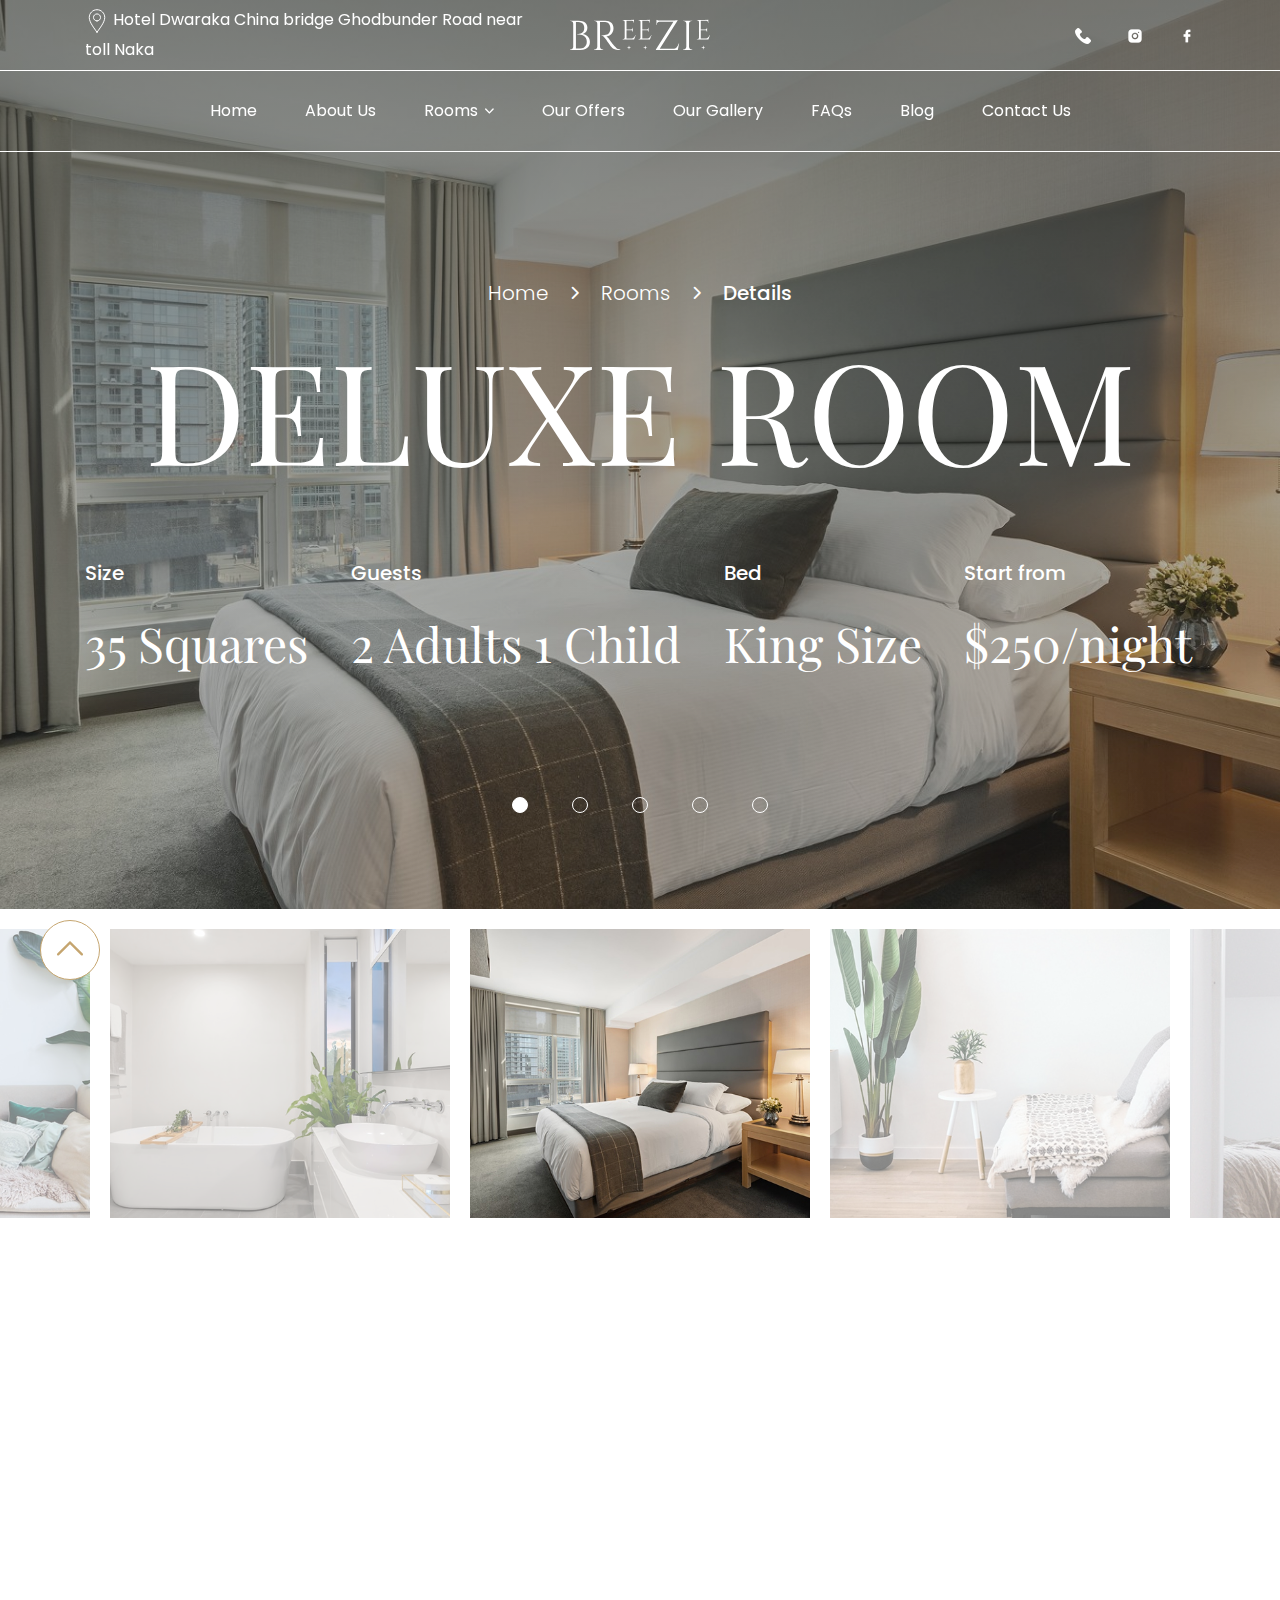
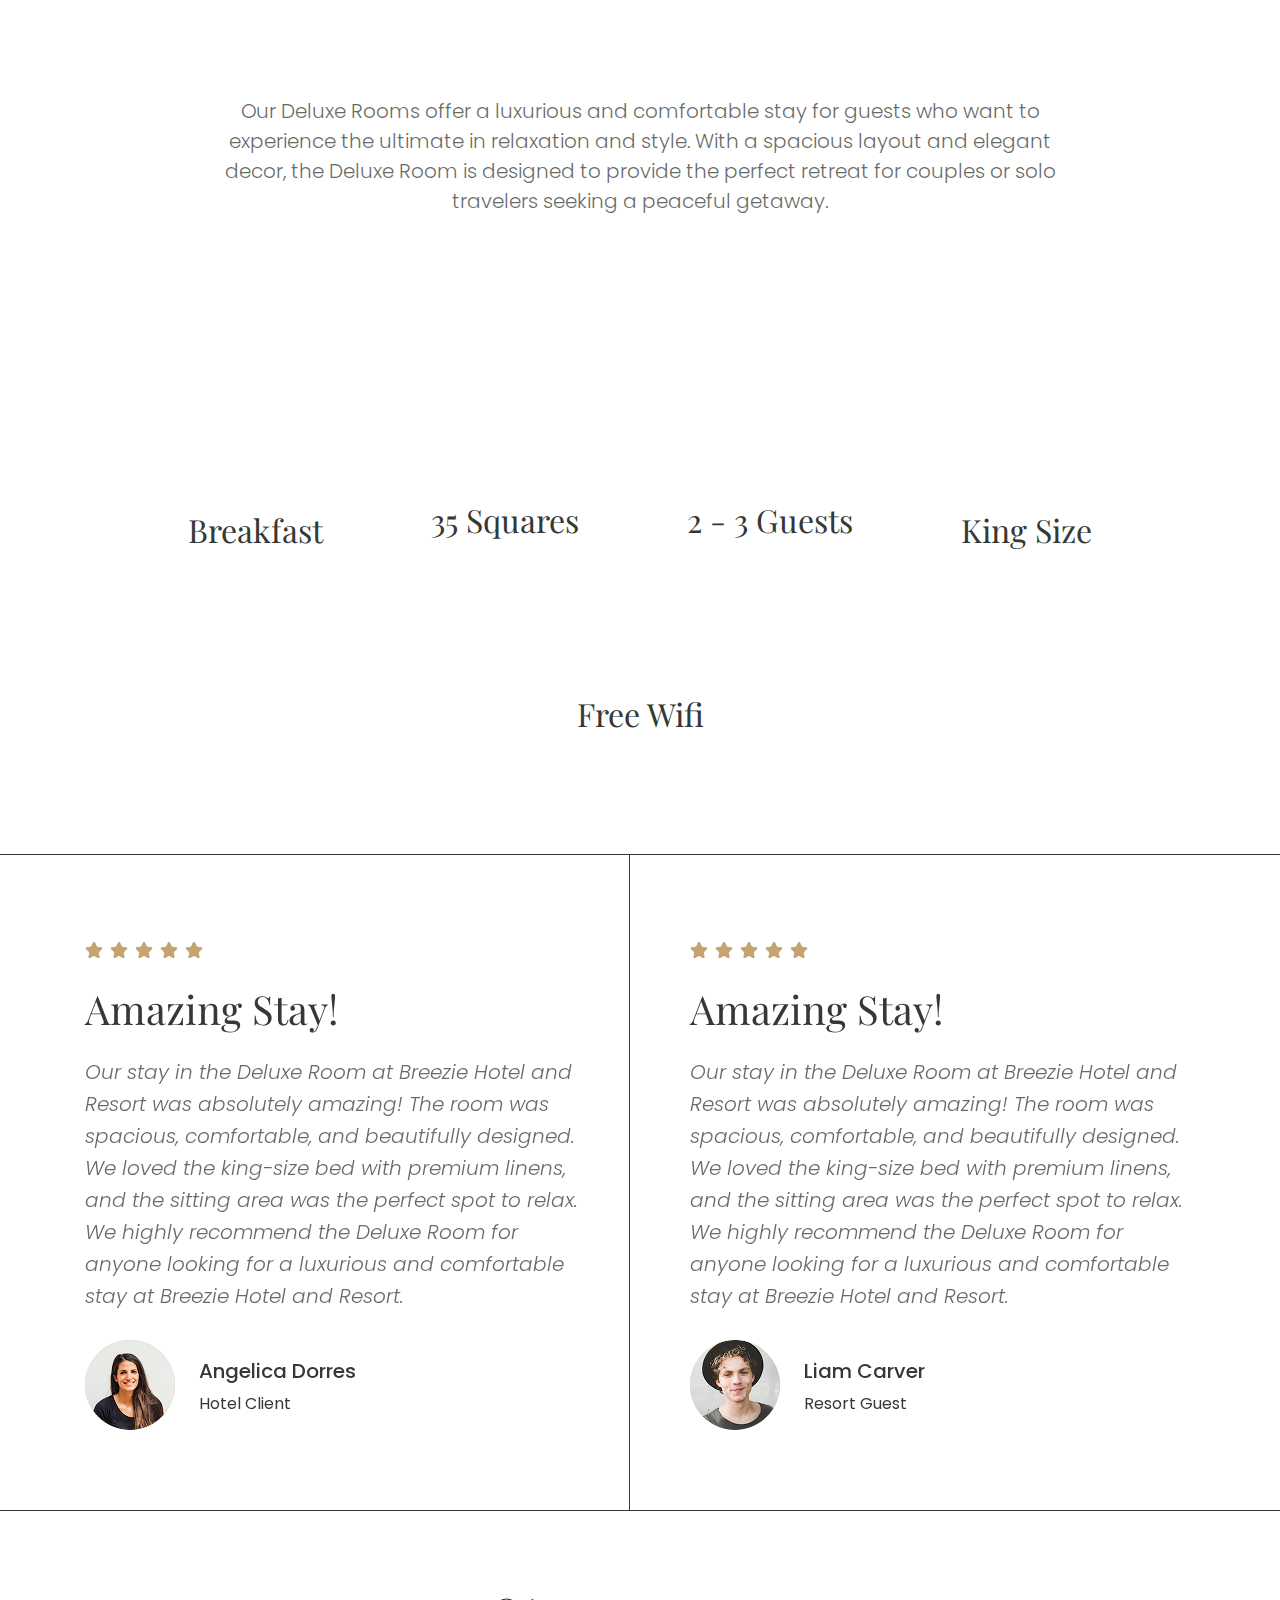
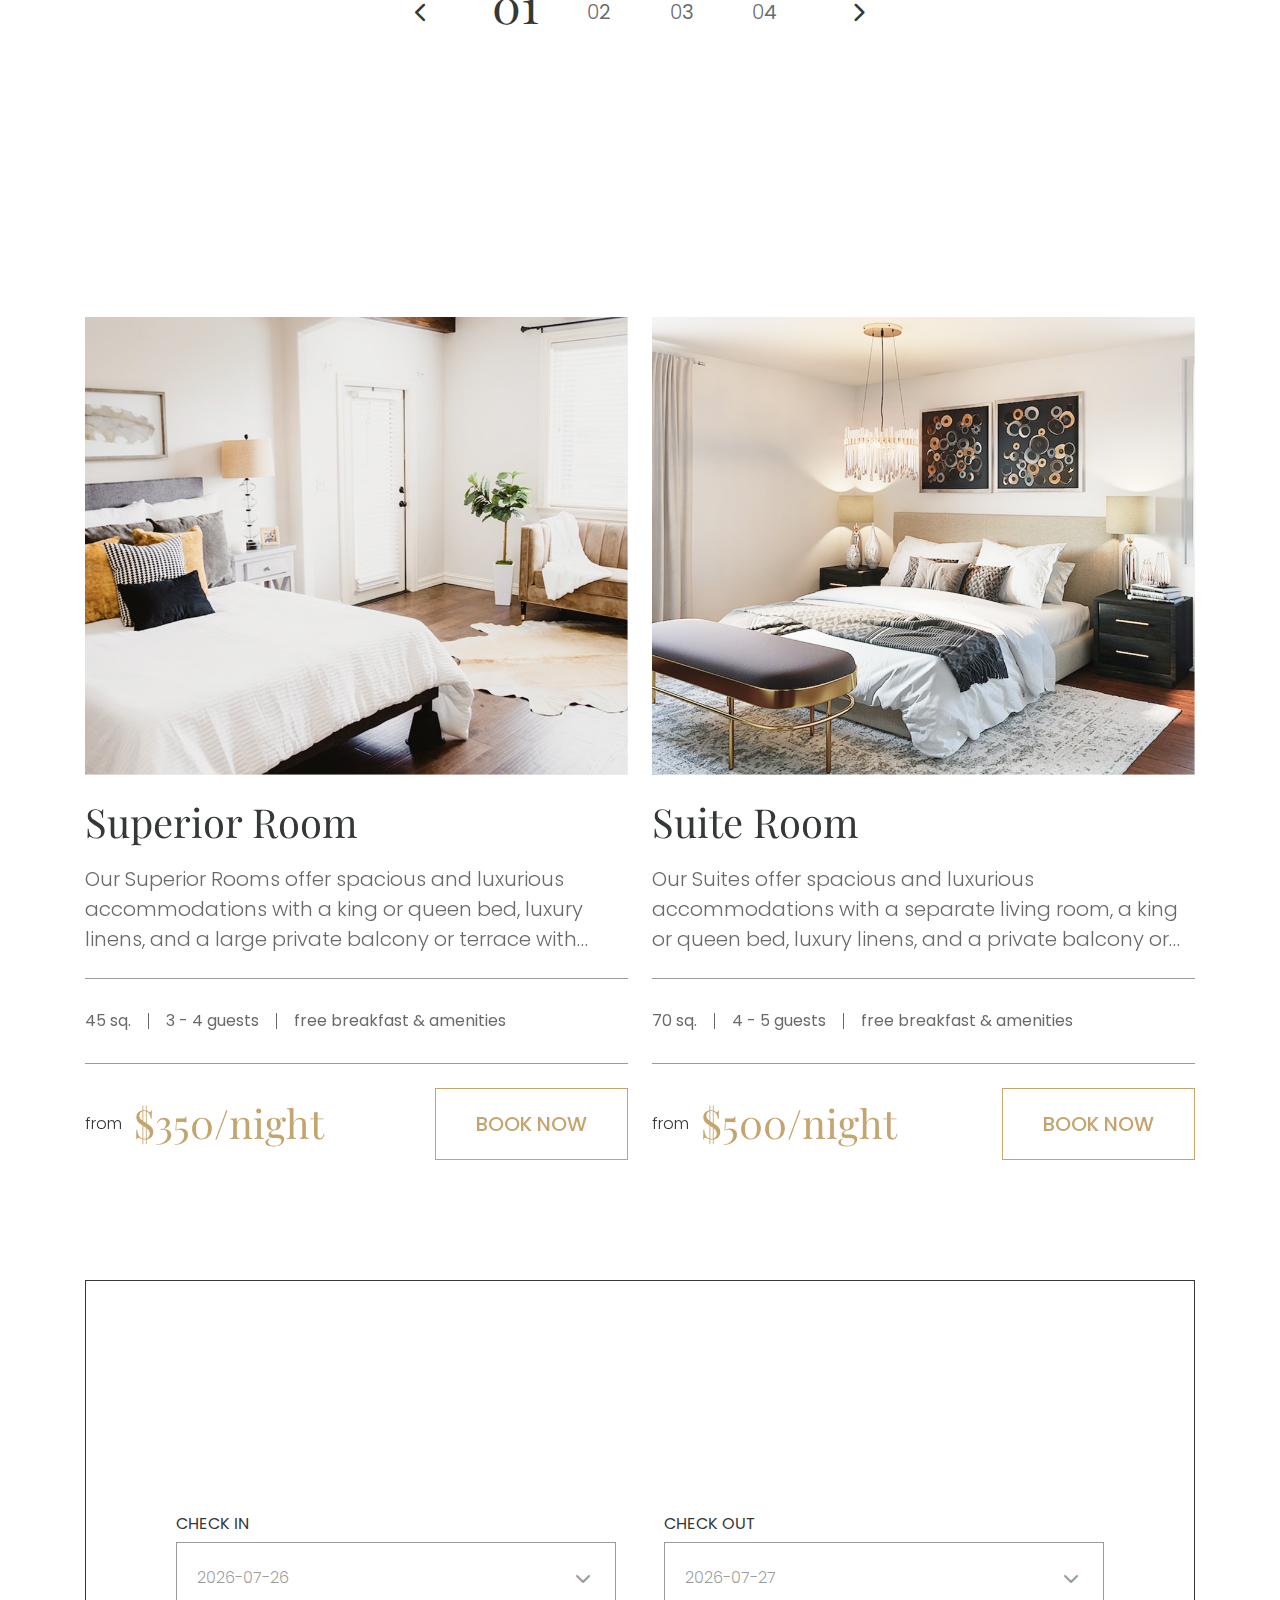
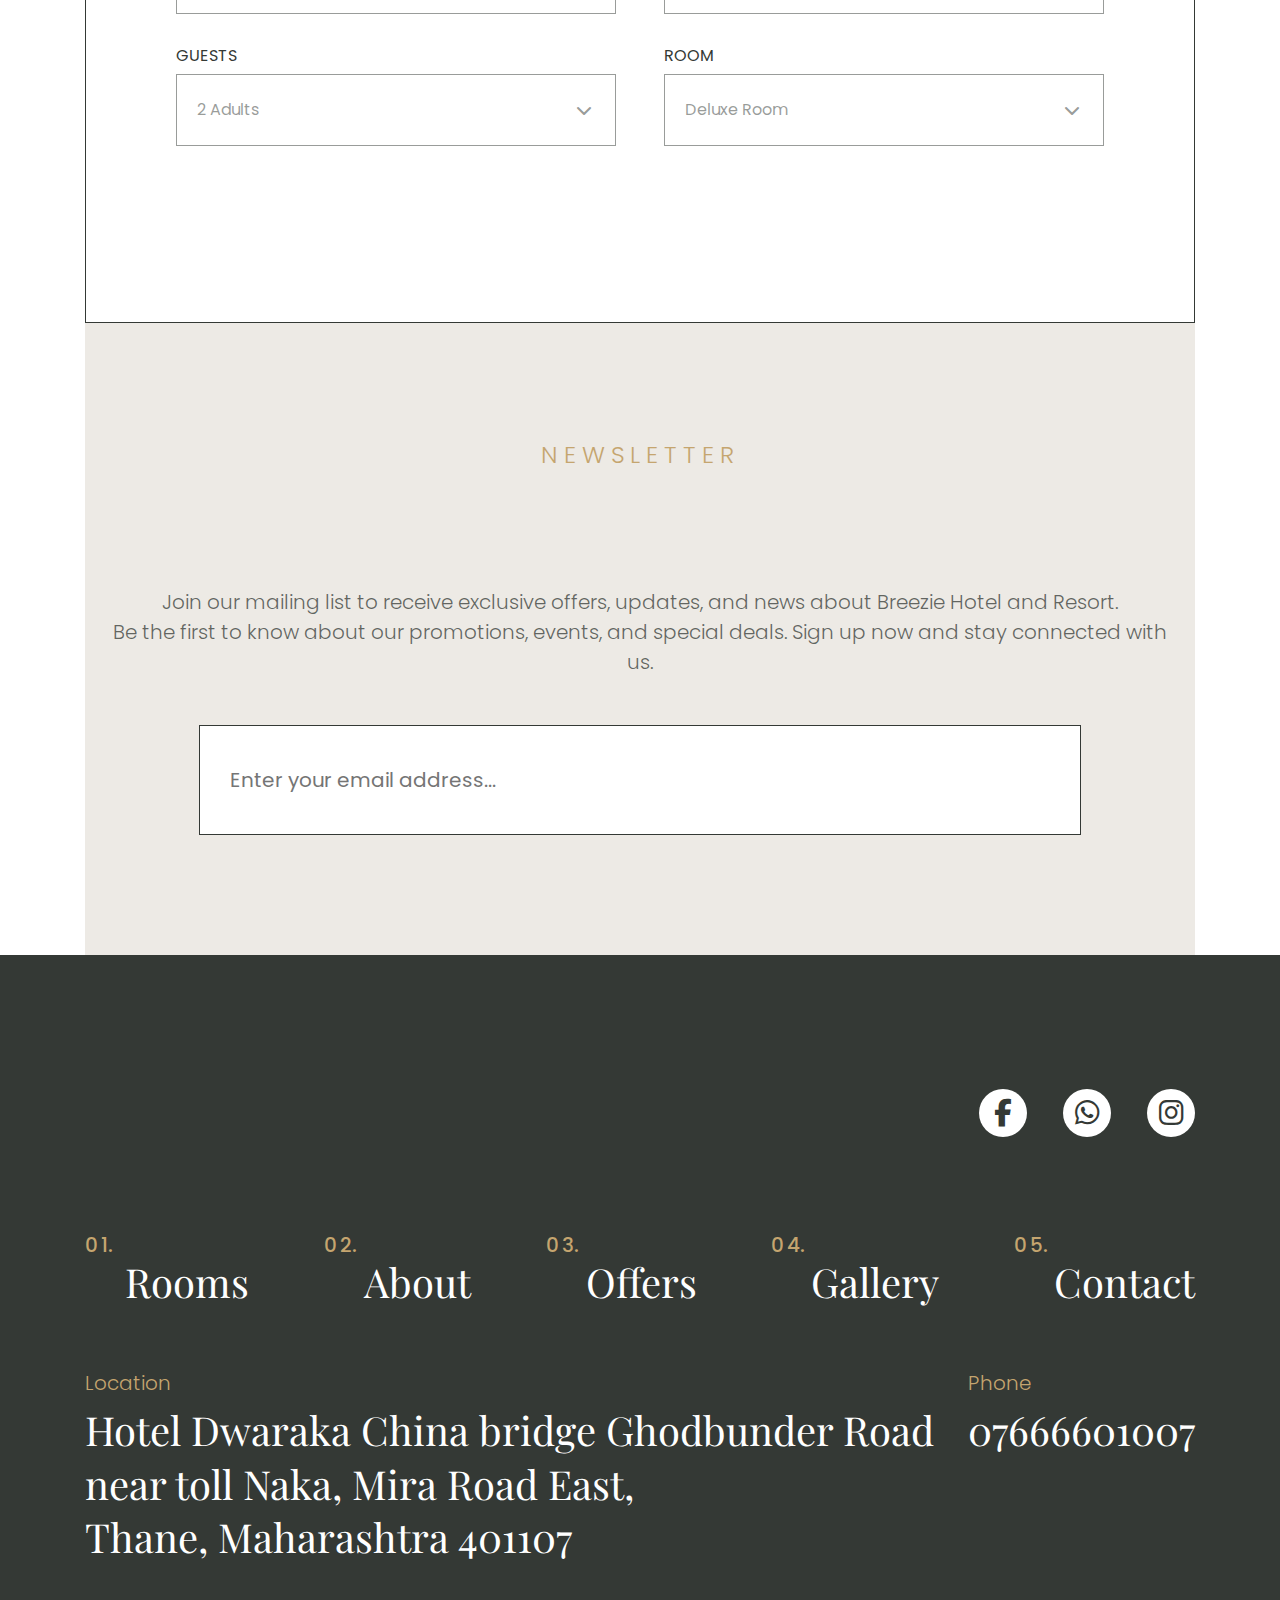
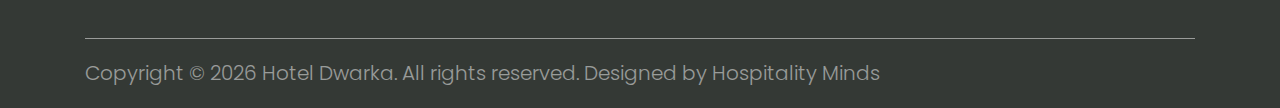
<file: room-details-v1.html>
<!DOCTYPE html>
<html lang="en">
  <head>
    <meta charset="UTF-8">
    <meta name="viewport" content="width=device-width, initial-scale=1.0">
    <meta name="description" content="Hotel Dwarka">
    <meta name="author" content="Laralink">
    <!-- Favicon -->
    
    <!-- All CSS Files -->
    <link rel="stylesheet" href="assets/css/bootstrap.min.css">
    <link rel="stylesheet" href="assets/css/slick.min.css">
    <link rel="stylesheet" href="assets/css/aos.min.css">
    <link rel="stylesheet" href="assets/css/datepicker.css">
    <link rel="stylesheet" href="assets/css/fontawesome.min.css">
    <link rel="stylesheet" href="assets/css/lightgallery.min.css">
    <link rel="stylesheet" href="assets/css/odometer.min.css">
    <link rel="stylesheet" href="assets/css/style.css">
    <!-- Site Title -->
    <title>Hotel Dwarka</title>
  </head>
  <body>
    <!-- Start Preloader -->
    <div class="cs_preloader cs_center">
      <div class="cs_preloader_in cs_center_column text-center">
        <span class="cs_hotel_icon cs_center cs_radius_100 cs_mb_24 position-relative">
        <span class="cs_fs_64 cs_accent_color cs_heading_font position-relative z-1">D</span>
        </span>
        <h3 class="cs_loading_text cs_fs_24 text-uppercase mb-0">Hotel Dwarka</h3>
      </div>
    </div>
    <!-- End Preloader -->
    <!-- Start Header Section -->
    <header class="cs_site_header cs_style_1 cs_white_color cs_sticky_header">
      <div class="cs_header_top">
        <div class="container">
          <div class="cs_header_top_in">
            <div class="cs_header_top_left">
              <a href="index.html" aria-label="Home page link" class="cs_site_brand">
              <img src="assets/img/logo.svg" alt="Logo">
              </a>
            </div>
            <div class="cs_header_top_center">
              <div class="cs_location_info">
                <span class="cs_location_icon">
                  <svg width="24" height="24" viewBox="0 0 24 24" fill="none" xmlns="http://www.w3.org/2000/svg">
                    <mask id="mask0_39_5598" style="mask-type:luminance" maskUnits="userSpaceOnUse" x="0" y="0" width="24" height="24">
                      <path d="M0 1.90735e-06H24V24H0V1.90735e-06Z" fill="currentColor"/>
                    </mask>
                    <g mask="url(#mask0_39_5598)">
                      <path d="M12 23.2969C9.1875 19.0781 4.26562 13.3594 4.26562 8.4375C4.26562 4.17277 7.73527 0.703127 12 0.703127C16.2647 0.703127 19.7344 4.17277 19.7344 8.4375C19.7344 13.3594 14.8125 19.0781 12 23.2969Z" stroke="currentColor" stroke-miterlimit="10" stroke-linecap="round" stroke-linejoin="round"/>
                      <path d="M12 11.9531C10.0616 11.9531 8.48438 10.3759 8.48438 8.4375C8.48438 6.49908 10.0616 4.92188 12 4.92188C13.9384 4.92188 15.5156 6.49908 15.5156 8.4375C15.5156 10.3759 13.9384 11.9531 12 11.9531Z" stroke="currentColor" stroke-miterlimit="10" stroke-linecap="round" stroke-linejoin="round"/>
                    </g>
                  </svg>
                </span>
                <span class="cs_location_text">Hotel Dwaraka China bridge Ghodbunder Road near toll Naka</span>
              </div>
            </div>
            <div class="cs_header_top_right">
              <div class="cs_user_area position-relative">
                <div class="cs_btn_group">
                  <button ><a href="tel:07666601007"><img src="assets/images/phone-call.png" alt="" ></a></button>
                  <button ><a href="#"><img src="assets/images/instagram.png" alt="" ></a></button>
                  <button ><a href="#"><img src="assets/images/facebook.png" alt="" ></a></button>
                </div>
              </div>
            </div>
          </div>
        </div>
      </div>
      <div class="cs_header_main">
        <div class="container">
          <div class="cs_main_header_in">
            <div class="cs_main_header_center">
              <div class="cs_nav cs_center">
              <nav class="cs_nav_list_wrap">
                  <ul class="cs_nav_list cs_mp_0">
                    <li><a href="index.html">Home</a></li>
                    <li><a href="about-us.html" aria-label="Nav link">About Us</a></li>
                    <li class="menu-item-has-children">
                      <a href="">Rooms</a>
                      <ul>
                        <li><a href="room-details-v1.html" aria-label="Nav link">Room Details V1</a></li>
                      </ul>
                    </li>
                    <li><a href="offers.html" aria-label="Nav link">Our Offers</a></li>
                    <li><a href="gallery.html" aria-label="Nav link">Our Gallery</a></li>
                    <li><a href="faq.html" aria-label="Nav link">FAQs</a></li>
                    <li><a href="blog.html">Blog</a></li>
                    <li><a href="contact-us.html" aria-label="Nav link">Contact Us</a></li>
                  </ul>
                </nav>
              </div>
            </div>
          </div>
        </div>
      </div>
    </header>
    <!-- Start Header Search Container -->
    <div class="cs_header_search">
      <div class="cs_header_search_in">
        <div class="container">
          <div class="cs_header_search_box">
            <form action="#" class="cs_search_form position-relative">
              <input type="text" name="search-text" placeholder="Search Rooms" autocomplete="search-text">
              <button class="cs_search_btn">
                <svg width="24" height="24" viewBox="0 0 24 24" fill="none" xmlns="http://www.w3.org/2000/svg">
                  <g clip-path="url(#clip0_39_55762)">
                    <path d="M23.7723 22.6943L17.5759 16.5969C19.1985 14.834 20.1955 12.5024 20.1955 9.93682C20.1947 4.44852 15.6742 0 10.0974 0C4.52055 0 0 4.44852 0 9.93682C0 15.4251 4.52055 19.8736 10.0974 19.8736C12.5069 19.8736 14.7169 19.0402 16.4529 17.6546L22.6733 23.776C22.9764 24.0746 23.4685 24.0746 23.7716 23.776C24.0754 23.4775 24.0754 22.9929 23.7723 22.6943ZM10.0974 18.3448C5.37878 18.3448 1.55362 14.5804 1.55362 9.93682C1.55362 5.29321 5.37878 1.52884 10.0974 1.52884C14.816 1.52884 18.6411 5.29321 18.6411 9.93682C18.6411 14.5804 14.816 18.3448 10.0974 18.3448Z" fill="currentColor"/>
                  </g>
                  <defs>
                    <clipPath id="clip0_39_55763">
                      <rect width="24" height="24" fill="currentColor"/>
                    </clipPath>
                  </defs>
                </svg>
              </button>
            </form>
            <button class="cs_close" type="button"><i class="fa-solid fa-xmark"></i></button>
          </div>
        </div>
      </div>
      <div class="cs_sidenav_overlay"></div>
    </div>
    <!-- End Header Search Container -->
    <!-- End Header Section -->
    <!-- Start Property Details Header -->
    <section>
      <div class="cs_single_room_slider_1 cs_mb_20">
        <div class="cs_page_header cs_style_1 cs_single_room_thumbnail cs_bg_filed position-relative" data-src="assets/img/room-img-12.jpg">
          <div class="container position-relative z-2">
            <div class="cs_center_column">
              <ol class="breadcrumb cs_mb_30">
                <li class="breadcrumb-item"><a aria-label="Back to home page link" href="/">Home</a></li>
                <li class="breadcrumb-item"><a aria-label="Back to rooms page link" href="rooms.html">Rooms</a></li>
                <li class="breadcrumb-item active">Details</li>
              </ol>
              <h2 class="cs_fs_180 cs_white_color mb-0" data-aos="zoom-in">DELUXE ROOM</h2>
            </div>
            <div class="cs_height_80 cs_height_lg_45"></div>
            <ul class="cs_room_features_list cs_mp_0">
              <li>
                <p class="cs_white_color cs_medium cs_mb_24">Size</p>
                <h3 class="cs_fs_64 cs_white_color mb-0">35 Squares</h3>
              </li>
              <li>
                <p class="cs_white_color cs_medium cs_mb_24">Guests</p>
                <h3 class="cs_fs_64 cs_white_color mb-0">2 Adults 1 Child</h3>
              </li>
              <li>
                <p class="cs_white_color cs_medium cs_mb_24">Bed</p>
                <h3 class="cs_fs_64 cs_white_color mb-0">King Size</h3>
              </li>
              <li>
                <p class="cs_white_color cs_medium cs_mb_24">Start from</p>
                <h3 class="cs_fs_64 cs_white_color mb-0">$250/night</h3>
              </li>
            </ul>
          </div>
        </div>
        <div class="cs_page_header cs_style_1 cs_single_room_thumbnail cs_bg_filed position-relative" data-src="assets/img/room-img-3.jpg">
          <div class="container position-relative z-2">
            <div class="cs_center_column">
              <ol class="breadcrumb cs_mb_30">
                <li class="breadcrumb-item"><a aria-label="Back to home page link" href="/">Home</a></li>
                <li class="breadcrumb-item"><a aria-label="Back to rooms page link" href="rooms.html">Rooms</a></li>
                <li class="breadcrumb-item active">Details</li>
              </ol>
              <h2 class="cs_fs_180 cs_white_color mb-0">DELUXE ROOM</h2>
            </div>
            <div class="cs_height_80 cs_height_lg_60"></div>
            <ul class="cs_room_features_list cs_mp_0">
              <li>
                <p class="cs_white_color cs_medium cs_mb_24">Size</p>
                <h3 class="cs_fs_64 cs_white_color mb-0">45 Squares</h3>
              </li>
              <li>
                <p class="cs_white_color cs_medium cs_mb_24">Guests</p>
                <h3 class="cs_fs_64 cs_white_color mb-0">2 Adults 1 Child</h3>
              </li>
              <li>
                <p class="cs_white_color cs_medium cs_mb_24">Bed</p>
                <h3 class="cs_fs_64 cs_white_color mb-0">King Size</h3>
              </li>
              <li>
                <p class="cs_white_color cs_medium cs_mb_24">Start from</p>
                <h3 class="cs_fs_64 cs_white_color mb-0">$350/night</h3>
              </li>
            </ul>
          </div>
        </div>
        <div class="cs_page_header cs_style_1 cs_single_room_thumbnail cs_bg_filed position-relative" data-src="assets/img/room-img-5.jpg">
          <div class="container position-relative z-2">
            <div class="cs_center_column">
              <ol class="breadcrumb cs_mb_30">
                <li class="breadcrumb-item"><a aria-label="Back to home page link" href="/">Home</a></li>
                <li class="breadcrumb-item"><a aria-label="Back to rooms page link" href="rooms.html">Rooms</a></li>
                <li class="breadcrumb-item active">Details</li>
              </ol>
              <h2 class="cs_fs_180 cs_white_color mb-0">DELUXE ROOM</h2>
            </div>
            <div class="cs_height_80 cs_height_lg_60"></div>
            <ul class="cs_room_features_list cs_mp_0">
              <li>
                <p class="cs_white_color cs_medium cs_mb_24">Size</p>
                <h3 class="cs_fs_64 cs_white_color mb-0">35 Squares</h3>
              </li>
              <li>
                <p class="cs_white_color cs_medium cs_mb_24">Guests</p>
                <h3 class="cs_fs_64 cs_white_color mb-0">2 Adults 1 Child</h3>
              </li>
              <li>
                <p class="cs_white_color cs_medium cs_mb_24">Bed</p>
                <h3 class="cs_fs_64 cs_white_color mb-0">King Size</h3>
              </li>
              <li>
                <p class="cs_white_color cs_medium cs_mb_24">Start from</p>
                <h3 class="cs_fs_64 cs_white_color mb-0">$250/night</h3>
              </li>
            </ul>
          </div>
        </div>
        <div class="cs_page_header cs_style_1 cs_single_room_thumbnail cs_bg_filed position-relative" data-src="assets/img/room-img-7.jpg">
          <div class="container position-relative z-2">
            <div class="cs_center_column">
              <ol class="breadcrumb cs_mb_30">
                <li class="breadcrumb-item"><a aria-label="Back to home page link" href="/">Home</a></li>
                <li class="breadcrumb-item"><a aria-label="Back to rooms page link" href="rooms.html">Rooms</a></li>
                <li class="breadcrumb-item active">Details</li>
              </ol>
              <h2 class="cs_fs_180 cs_white_color mb-0">DELUXE ROOM</h2>
            </div>
            <div class="cs_height_80 cs_height_lg_60"></div>
            <ul class="cs_room_features_list cs_mp_0">
              <li>
                <p class="cs_white_color cs_medium cs_mb_24">Size</p>
                <h3 class="cs_fs_64 cs_white_color mb-0">95 Squares</h3>
              </li>
              <li>
                <p class="cs_white_color cs_medium cs_mb_24">Guests</p>
                <h3 class="cs_fs_64 cs_white_color mb-0">2 Adults 1 Child</h3>
              </li>
              <li>
                <p class="cs_white_color cs_medium cs_mb_24">Bed</p>
                <h3 class="cs_fs_64 cs_white_color mb-0">King Size</h3>
              </li>
              <li>
                <p class="cs_white_color cs_medium cs_mb_24">Start from</p>
                <h3 class="cs_fs_64 cs_white_color mb-0">$850/night</h3>
              </li>
            </ul>
          </div>
        </div>
        <div class="cs_page_header cs_style_1 cs_single_room_thumbnail cs_bg_filed position-relative" data-src="assets/img/room-img-9.jpg">
          <div class="container position-relative z-2">
            <div class="cs_center_column">
              <ol class="breadcrumb cs_mb_30">
                <li class="breadcrumb-item"><a aria-label="Back to home page link" href="/">Home</a></li>
                <li class="breadcrumb-item"><a aria-label="Back to rooms page link" href="rooms.html">Rooms</a></li>
                <li class="breadcrumb-item active">Details</li>
              </ol>
              <h2 class="cs_fs_180 cs_white_color mb-0">DELUXE ROOM</h2>
            </div>
            <div class="cs_height_80 cs_height_lg_60"></div>
            <ul class="cs_room_features_list cs_mp_0">
              <li>
                <p class="cs_white_color cs_medium cs_mb_24">Size</p>
                <h3 class="cs_fs_64 cs_white_color mb-0">135 Squares</h3>
              </li>
              <li>
                <p class="cs_white_color cs_medium cs_mb_24">Guests</p>
                <h3 class="cs_fs_64 cs_white_color mb-0">15 Guests</h3>
              </li>
              <li>
                <p class="cs_white_color cs_medium cs_mb_24">Bed</p>
                <h3 class="cs_fs_64 cs_white_color mb-0">King Size</h3>
              </li>
              <li>
                <p class="cs_white_color cs_medium cs_mb_24">Start from</p>
                <h3 class="cs_fs_64 cs_white_color mb-0">$750/day</h3>
              </li>
            </ul>
          </div>
        </div>
      </div>
      <div class="cs_single_room_nav_1">
        <div class="cs_single_room_thumb_mini">
          <img src="assets/img/slider-nav-2.jpg" alt="Thumbnail">
        </div>
        <div class="cs_single_room_thumb_mini">
          <img src="assets/img/slider-nav-3.jpg" alt="Thumbnail">
        </div>
        <div class="cs_single_room_thumb_mini">
          <img src="assets/img/slider-nav-4.jpg" alt="Thumbnail">
        </div>
        <div class="cs_single_room_thumb_mini">
          <img src="assets/img/slider-nav-5.jpg" alt="Thumbnail">
        </div>
        <div class="cs_single_room_thumb_mini">
          <img src="assets/img/slider-nav-1.jpg" alt="Thumbnail">
        </div>
      </div>
    </section>
    <!-- End Property Details Header -->
    <!-- Starts Room Description Section -->
    <section>
      <div class="cs_height_120 cs_height_lg_80"></div>
      <div class="container">
        <div class="cs_section_heading cs_style_1 text-center">
          <div class="cs_flower_shape" data-aos="zoom-in">
          <img src="assets/img/flower.svg" alt="Flower shape">
          </div>
          <div class="cs_height_64 cs_height_lg_0"></div>
          <h2 class="cs_section_title cs_fs_64 cs_mb_34" data-aos="fade-down">Relax with Our <br> Best-Selling Room</h2>
          <p class="mb-0">Our Deluxe Rooms offer a luxurious and comfortable stay for guests who want to <br> experience the ultimate in relaxation and style. With a spacious layout and elegant <br> decor, the Deluxe Room is designed to provide the perfect retreat for couples or solo <br> travelers seeking a peaceful getaway.</p>
          <div class="cs_height_80 cs_height_lg_40"></div>
          <div class="cs_policy_links_list cs_center">
            <a href="service-details.html" aria-label="view terms and condition" class="cs_text_btn cs_heading_color cs_medium text-capitalize" data-aos="fade-right">Terms & Condition</a>
            <a href="service-details.html" aria-label="view refund & cancellation policy" class="cs_text_btn cs_heading_color cs_medium text-capitalize" data-aos="fade-left">Refund & Cancellation Policy</a>
          </div>
          <div class="cs_height_80 cs_height_lg_45"></div>
        </div>
        <div class="cs_room_facility_list">
          <div class="cs_center_column text-center">
            <span class="cs_center cs_mb_24 cs_mb_lg_16" data-aos="zoom-in">
            <img src="assets/img/icons/breakfast.svg" alt="Breakfast icon">
            </span>
            <h3 class="cs_fs_32 mb-0">Breakfast</h3>
          </div>
          <div class="cs_center_column text-center">
            <span class="cs_center cs_mb_24 cs_mb_lg_16" data-aos="zoom-in" data-aos-delay="100">
            <img src="assets/img/icons/squares.svg" alt="Squares icon">
            </span>
            <h3 class="cs_fs_32 mb-0">35 Squares</h3>
          </div>
          <div class="cs_center_column text-center">
            <span class="cs_center cs_mb_24 cs_mb_lg_16" data-aos="zoom-in" data-aos-delay="200">
            <img src="assets/img/icons/guests.svg" alt="Human group icon">
            </span>
            <h3 class="cs_fs_32 mb-0">2 - 3 Guests</h3>
          </div>
          <div class="cs_center_column text-center">
            <span class="cs_center cs_mb_24 cs_mb_lg_16" data-aos="zoom-in" data-aos-delay="300">
            <img src="assets/img/icons/bed.svg" alt="Bed icon">
            </span>
            <h3 class="cs_fs_32 mb-0">King Size</h3>
          </div>
          <div class="cs_center_column text-center">
            <span class="cs_center cs_mb_24 cs_mb_lg_16" data-aos="zoom-in" data-aos-delay="400">
            <img src="assets/img/icons/wifi.svg" alt="Wifi icon">
            </span>
            <h3 class="cs_fs_32 mb-0">Free Wifi</h3>
          </div>
        </div>
      </div>
      <div class="cs_height_120 cs_height_lg_80"></div>
    </section>
    <!-- End Room Description Section -->
    <!-- Start Testimonial Section -->
    <section class="cs_slider cs_style_1 cs_slider_gap_20">
      <div class="cs_horizontal_line cs_heading_bg"></div>
      <div class="container">
        <div class="cs_slider_container cs_testimonial_slider" data-autoplay="0" data-loop="1" data-speed="600" data-center="0" data-variable-width="0" data-slides-per-view="responsive" data-xs-slides="1" data-sm-slides="1" data-md-slides="2" data-lg-slides="2" data-add-slides="2">
          <div class="cs_slider_wrapper">
            <div class="cs_slide">
              <div class="cs_testimonial cs_style_3">
                <div class="cs_testimonial_content">
                  <div class="cs_rating cs_mb_24" data-rating="5">
                    <div class="cs_rating_percentage"></div>
                  </div>
                  <h3 class="cs_fs_40 cs_mb_20">Amazing Stay!</h3>
                  <blockquote>Our stay in the Deluxe Room at Breezie Hotel and Resort was absolutely amazing! The room was spacious, comfortable, and beautifully designed. We loved the king-size bed with premium linens, and the sitting area was the perfect spot to relax. We highly recommend the Deluxe Room for anyone looking for a luxurious and comfortable stay at Breezie Hotel and Resort.</blockquote>
                  <div class="cs_avatar cs_style_1">
                    <div class="cs_avatar_icon cs_center cs_radius_100">
                      <img src="assets/img/avatar-5.jpg" alt="Avatar">
                    </div>
                    <div class="cs_avatar_info">
                      <h3 class="cs_avatar_title cs_fs_20 cs_medium cs_body_font cs_mb_8">Angelica Dorres</h3>
                      <p class="cs_fs_16 cs_heading_color cs_normal mb-0">Hotel Client</p>
                    </div>
                  </div>
                </div>
              </div>
            </div>
            <div class="cs_slide">
              <div class="cs_testimonial cs_style_3">
                <div class="cs_testimonial_content">
                  <div class="cs_rating cs_mb_24" data-rating="5">
                    <div class="cs_rating_percentage"></div>
                  </div>
                  <h3 class="cs_fs_40 cs_mb_20">Amazing Stay!</h3>
                  <blockquote>Our stay in the Deluxe Room at Breezie Hotel and Resort was absolutely amazing! The room was spacious, comfortable, and beautifully designed. We loved the king-size bed with premium linens, and the sitting area was the perfect spot to relax. We highly recommend the Deluxe Room for anyone looking for a luxurious and comfortable stay at Breezie Hotel and Resort.</blockquote>
                  <div class="cs_avatar cs_style_1">
                    <div class="cs_avatar_icon cs_center cs_radius_100">
                      <img src="assets/img/avatar-6.jpg" alt="Avatar">
                    </div>
                    <div class="cs_avatar_info">
                      <h3 class="cs_avatar_title cs_fs_20 cs_medium cs_body_font cs_mb_8">Liam Carver</h3>
                      <p class="cs_fs_16 cs_heading_color cs_normal mb-0">Resort Guest</p>
                    </div>
                  </div>
                </div>
              </div>
            </div>
            <div class="cs_slide">
              <div class="cs_testimonial cs_style_3">
                <div class="cs_testimonial_content">
                  <div class="cs_rating cs_mb_24" data-rating="5">
                    <div class="cs_rating_percentage"></div>
                  </div>
                  <h3 class="cs_fs_40 cs_mb_20">Amazing Stay!</h3>
                  <blockquote>Our stay in the Deluxe Room at Breezie Hotel and Resort was absolutely amazing! The room was spacious, comfortable, and beautifully designed. We loved the king-size bed with premium linens, and the sitting area was the perfect spot to relax. We highly recommend the Deluxe Room for anyone looking for a luxurious and comfortable stay at Breezie Hotel and Resort.</blockquote>
                  <div class="cs_avatar cs_style_1">
                    <div class="cs_avatar_icon cs_center cs_radius_100">
                      <img src="assets/img/avatar-2.jpg" alt="Avatar">
                    </div>
                    <div class="cs_avatar_info">
                      <h3 class="cs_avatar_title cs_fs_20 cs_medium cs_body_font cs_mb_8">Samantha Patel</h3>
                      <p class="cs_fs_16 cs_heading_color cs_normal mb-0">Restaurant Client</p>
                    </div>
                  </div>
                </div>
              </div>
            </div>
            <div class="cs_slide">
              <div class="cs_testimonial cs_style_3">
                <div class="cs_testimonial_content">
                  <div class="cs_rating cs_mb_24" data-rating="5">
                    <div class="cs_rating_percentage"></div>
                  </div>
                  <h3 class="cs_fs_40 cs_mb_20">Amazing Stay!</h3>
                  <blockquote>Our stay in the Deluxe Room at Breezie Hotel and Resort was absolutely amazing! The room was spacious, comfortable, and beautifully designed. We loved the king-size bed with premium linens, and the sitting area was the perfect spot to relax. We highly recommend the Deluxe Room for anyone looking for a luxurious and comfortable stay at Breezie Hotel and Resort.</blockquote>
                  <div class="cs_avatar cs_style_1">
                    <div class="cs_avatar_icon cs_center cs_radius_100">
                      <img src="assets/img/avatar-1.jpg" alt="Avatar">
                    </div>
                    <div class="cs_avatar_info">
                      <h3 class="cs_avatar_title cs_fs_20 cs_medium cs_body_font cs_mb_8">Noah Granger</h3>
                      <p class="cs_fs_16 cs_heading_color cs_normal mb-0">SPA Client</p>
                    </div>
                  </div>
                </div>
              </div>
            </div>
          </div>
        </div>
      </div>
      <div class="cs_horizontal_line cs_heading_bg"></div>
      <div class="container">
        <div class="cs_height_70 cs_height_lg_40"></div>
        <div class="cs_pagination_wrapper d-flex align-items-center justify-content-center">
          <div class="cs_left_arrow cs_center cs_radius_100 slick-arrow cs_heading_color">
            <i class="fa-solid fa-chevron-left"></i>
          </div>
          <div class="cs_pagination cs_style_1 custom_pagination"></div>
          <div class="cs_right_arrow cs_center cs_radius_100 slick-arrow cs_heading_color">
            <i class="fa-solid fa-chevron-right"></i>
          </div>
        </div>
      </div>
      <div class="cs_height_120 cs_height_lg_80"></div>
    </section>
    <!-- End Testimonial Section -->
    <!-- Start Rooms Section -->
    <section>
      <div class="container">
        <div class="cs_section_heading cs_style_1 text-center">
          <h2 class="cs_section_title cs_fs_64 mb-0" data-aos="fade-down">Other Rooms</h2>
        </div>
        <div class="cs_height_73 cs_height_lg_45"></div>
        <div class="cs_slider cs_style_1 cs_slider_gap_60 cs_rooms_slider_wrapper cs_type_1 cs_hover_show_arrows position-relative">
          <div class="cs_slider_container" data-autoplay="0" data-loop="1" data-speed="600" data-center="0" data-variable-width="0" data-slides-per-view="responsive" data-xs-slides="1" data-sm-slides="1" data-md-slides="2" data-lg-slides="2" data-add-slides="2">
            <div class="cs_slider_wrapper">
              <div class="cs_slide">
                <div class="cs_card cs_style_2 cs_type_1">
                  <a href="room-details-v1.html" aria-label="Room details visit link" class="cs_card_thumbnail cs_mb_20 position-relative overflow-hidden">
                  <img src="assets/img/room-img-5.jpg" alt="Room image">
                  <span class="cs_white_color cs_medium text-uppercase position-absolute">Book Now</span>
                  </a>
                  <div class="cs_card_info p-0">
                    <h3 class="cs_card_title cs_fs_48 cs_mb_15">
                      <a href="room-details-v1.html" aria-label="Room details visit link">Superior Room</a>
                    </h3>
                    <p class="cs_card_subtitle cs_mb_24">Our Superior Rooms offer spacious and luxurious accommodations with a king or queen bed, luxury linens, and a large private balcony or terrace with great views.</p>
                    <div class="cs_horizontal_line cs_border_bg cs_mb_32 cs_mb_lg_24"></div>
                    <ul class="cs_card_meta_wrapper cs_fs_16 cs_normal cs_mb_32 cs_mb_lg_24 list-unstyled p-0">
                      <li class="cs_card_meta">45 sq.</li>
                      <li class="cs_card_meta">3 - 4 guests</li>
                      <li class="cs_card_meta">free breakfast & amenities</li>
                    </ul>
                    <div class="cs_horizontal_line cs_border_bg cs_mb_24"></div>
                    <div class="d-flex justify-content-between align-items-center flex-wrap gap-4">
                      <div class="cs_card_price">
                        <span class="cs_fs_16 cs_heading_color">from</span>
                        <span class="cs_fs_40 cs_accent_color cs_normal cs_heading_font">$350/night</span>
                      </div>
                      <a href="room-details-v1.html" aria-label="Hotel booking button" class="cs_btn cs_style_1 cs_accent_color cs_fs_20 cs_medium"><span>BOOK NOW</span>
                      </a>
                    </div>
                  </div>
                </div>
              </div>
              <div class="cs_slide">
                <div class="cs_card cs_style_2 cs_type_1">
                  <a href="room-details-v1.html" aria-label="Room details visit link" class="cs_card_thumbnail cs_mb_20 position-relative overflow-hidden">
                  <img src="assets/img/room-img-3.jpg" alt="Room image">
                  <span class="cs_white_color cs_medium text-uppercase position-absolute">Book Now</span>
                  </a>
                  <div class="cs_card_info p-0">
                    <h3 class="cs_card_title cs_fs_48 cs_mb_15">
                      <a href="room-details-v1.html" aria-label="Room details visit link">Suite Room</a>
                    </h3>
                    <p class="cs_card_subtitle cs_mb_24">Our Suites offer spacious and luxurious accommodations with a separate living room, a king or queen bed, luxury linens, and a private balcony or terrace with stunning views.</p>
                    <div class="cs_horizontal_line cs_border_bg cs_mb_32 cs_mb_lg_24"></div>
                    <ul class="cs_card_meta_wrapper cs_fs_16 cs_normal cs_mb_32 cs_mb_lg_24 list-unstyled p-0">
                      <li class="cs_card_meta">70 sq.</li>
                      <li class="cs_card_meta">4 - 5 guests</li>
                      <li class="cs_card_meta">free breakfast & amenities</li>
                    </ul>
                    <div class="cs_horizontal_line cs_border_bg cs_mb_24"></div>
                    <div class="d-flex justify-content-between align-items-center flex-wrap gap-4">
                      <div class="cs_card_price">
                        <span class="cs_fs_16 cs_heading_color">from</span>
                        <span class="cs_fs_40 cs_accent_color cs_normal cs_heading_font">$500/night</span>
                      </div>
                      <a href="room-details-v1.html" aria-label="Hotel booking button" class="cs_btn cs_style_1 cs_accent_color cs_fs_20 cs_medium"><span>BOOK NOW</span>
                      </a>
                    </div>
                  </div>
                </div>
              </div>
              <div class="cs_slide">
                <div class="cs_card cs_style_2 cs_type_1">
                  <a href="room-details-v1.html" aria-label="Room details visit link" class="cs_card_thumbnail cs_mb_20 position-relative overflow-hidden">
                  <img src="assets/img/room-img-6.jpg" alt="Room image">
                  <span class="cs_white_color cs_medium text-uppercase position-absolute">Book Now</span>
                  </a>
                  <div class="cs_card_info p-0">
                    <h3 class="cs_card_title cs_fs_48 cs_mb_15">
                      <a href="room-details-v1.html" aria-label="Room details visit link">Presidential Suite</a>
                    </h3>
                    <p class="cs_card_subtitle cs_mb_24">This suite offers the ultimate in luxury and comfort with a separate living room, a king-size bed, luxury linens, a private balcony with panoramic views , and a Jacuzzi for VIP guests.</p>
                    <div class="cs_horizontal_line cs_border_bg cs_mb_32 cs_mb_lg_24"></div>
                    <ul class="cs_card_meta_wrapper cs_fs_16 cs_normal cs_mb_32 cs_mb_lg_24 list-unstyled p-0">
                      <li class="cs_card_meta">130 sq.</li>
                      <li class="cs_card_meta">5 - 6 guests</li>
                      <li class="cs_card_meta">free breakfast & amenities</li>
                    </ul>
                    <div class="cs_horizontal_line cs_border_bg cs_mb_24"></div>
                    <div class="d-flex justify-content-between align-items-center flex-wrap gap-4">
                      <div class="cs_card_price">
                        <span class="cs_fs_16 cs_heading_color">from</span>
                        <span class="cs_fs_40 cs_accent_color cs_normal cs_heading_font">$990/night</span>
                      </div>
                      <a href="room-details-v1.html" aria-label="Hotel booking button" class="cs_btn cs_style_1 cs_accent_color cs_fs_20 cs_medium"><span>BOOK NOW</span>
                      </a>
                    </div>
                  </div>
                </div>
              </div>
            </div>
          </div>
          <div class="cs_slider_arrows cs_style_1 cs_type_2">
            <div class="cs_left_arrow cs_center cs_heading_color slick-arrow">
              <svg width="56" height="110" viewBox="0 0 56 110" fill="none" xmlns="http://www.w3.org/2000/svg">
                <path d="M1 1C1 1 11.7089 55.0484 55 54.5503" stroke="currentColor" stroke-width="2"/>
                <path d="M1 109C1 109 11.7089 54.9516 55 55.4497" stroke="currentColor" stroke-width="2"/>
              </svg>
            </div>
            <div class="cs_right_arrow cs_center cs_heading_color slick-arrow">
              <svg width="56" height="110" viewBox="0 0 56 110" fill="none" xmlns="http://www.w3.org/2000/svg">
                <path d="M1 1C1 1 11.7089 55.0484 55 54.5503" stroke="currentColor" stroke-width="2"/>
                <path d="M1 109C1 109 11.7089 54.9516 55 55.4497" stroke="currentColor" stroke-width="2"/>
              </svg>
            </div>
          </div>
        </div>
      </div>
      <div class="cs_height_120 cs_height_lg_80"></div>
    </section>
    <!-- End Rooms Section -->
    <!-- Start Reservation Section -->
    <section class="position-relative">
      <div class="cs_overlay cs_style_3 cs_white_bg"></div>
      <div class="container">
        <div class="cs_reservation_form_wrapper cs_cream_bg">
          <form action="search-result.html" class="cs_form cs_style_1 cs_type_3 cs_fs_16 cs_white_bg position-relative">
            <h3 class="cs_form_heading cs_section_title cs_fs_64 cs_mb_42 cs_mb_lg_10 text-center" data-aos="fade-down">Reservation Form</h3>
            <div class="cs_date_items">
              <input type="text" name="datetimes" class="cs_datetimes" id="check-in">
              <div class="cs_form_item cs_date_item">
                <label for="check-in">Check in</label>
                <span class="cs_start_date cs_start_date_value">2025-04-27</span>
              </div>
              <div class="cs_form_item cs_date_item">
                <label for="check-in">Check out</label>
                <span class="cs_end_date cs_end_date_value">2025-04-28</span>
              </div>
            </div>
            <div class="cs_form_item">
              <label for="guest">Guests</label>
              <div class="cs_quantity_wrap">
                <input type="button" name="guest" class="cs_quantity_btn" value="2 Adults" id="guest">
                <div class="cs_quantity_dropdown">
                  <div class="cs_quantity_dropdown_item">
                    <span class="cs_quantity_title">Adults</span>
                    <div class="cs_quantity cs_adult">
                      <input type="number" name="aguest" min="1" max="3" step="1" value="2">
                      <div class="cs_quantity_nav">
                        <div class="cs_quantity_button cs_quantity_up">+</div>
                        <div class="cs_quantity_button cs_quantity_down">-</div>
                      </div>
                    </div>
                  </div>
                  <div class="cs_quantity_dropdown_item">
                    <span class="cs_quantity_title">Children</span>
                    <div class="cs_quantity cs_children">
                      <input type="number" name="cguest" min="0" max="4" step="1" value="0">
                      <div class="cs_quantity_nav">
                        <div class="cs_quantity_button cs_quantity_up">+</div>
                        <div class="cs_quantity_button cs_quantity_down">-</div>
                      </div>
                    </div>
                  </div>
                </div>
              </div>
            </div>
            <div class="cs_form_item">
              <label for="room">Room</label>
              <div class="cs_quantity_wrap">
                <input type="button" name="room" value="deluxe room" class="cs_select_btn" id="room">
                <div class="cs_quantity_dropdown">
                  <div class="cs_options_wrapper">
                    <input type="button" value="deluxe room">
                    <input type="button" value="luxury room">
                    <input type="button" value="sleeping room">
                    <input type="button" value="leisure room">
                    <input type="button" value="reading room">
                  </div>
                </div>
              </div>
            </div>
            <div class="cs_form_item_btn cs_center">
              <button type="submit" aria-label="Hotel booking button" class="cs_btn cs_style_1 cs_heading_bg cs_white_color cs_fs_20 cs_medium" data-aos="fade-up"><span>CHECK AVAILABILITY</span>
              </button>
            </div>
          </form>
        </div>
      </div>
    </section>
    <!-- End Reservation Section -->
    <!-- Start Newsletter Section -->
    <section>
      <div class="container">
        <div class="cs_newsletter cs_style_1 cs_type_1 cs_cream_bg">
          <div class="cs_height_120 cs_height_lg_80"></div>
          <div class="cs_section_heading cs_style_1 text-center">
            <p class="cs_section_subtitle cs_fs_24 cs_accent_color cs_mb_16 text-uppercase">newsletter</p>
            <h2 class="cs_section_title cs_fs_64 cs_mb_24" data-aos="fade-down">Join Our Mailing List</h2>
            <p class="cs_mb_48 cs_mb_lg_30">Join our mailing list to receive exclusive offers, updates, and news about Breezie Hotel and Resort. <br> Be the first to know about our promotions, events, and special deals. Sign up now and stay connected with us.</p>
            <form action="#" class="cs_newsletter_form position-relative">
              <input type="email" name="email" placeholder="Enter your email address..." autocomplete="given-email" required>
              <button class="cs_btn cs_style_1 cs_heading_bg cs_white_color cs_medium text-uppercase" data-aos="zoom-in">
              <span>Sign up</span>
              </button>
            </form>
          </div>
          <div class="cs_height_120 cs_height_lg_80"></div>
        </div>
      </div>
    </section>
    <!-- End Newsletter Section -->
    <!-- Start Footer Section -->
   <footer class="cs_footer cs_style_1 cs_heading_bg cs_white_color">
      <div class="cs_height_120 cs_height_lg_80"></div>
      <div class="container">
        <div class="cs_footer_main">
          <div class="cs_footer_header">
            <div class="cs_footer_logo" data-aos="zoom-in">
              <img src="assets/img/logo-2.svg" alt="Logo">
            </div>
            <div class="cs_social_btns cs_style_1">
              <a href="#" aria-label="Social link"><i class="fa-brands fa-facebook-f"></i></a>
              <a href="#" aria-label="Social link"><i class="fa-brands fa-whatsapp"></i></a>
              <a href="#" aria-label="Social link"><i class="fa-brands fa-instagram"></i></a>
            </div>
          </div>
          <div class="cs_footer_nav cs_fs_48 cs_heading_font cs_mb_60 cs_mb_lg_40">
            <ul class="cs_footer_nav_list cs_mp_0">
              <li><a href="rooms.html" aria-label="Page link">Rooms</a></li>
              <li><a href="about-us.html" aria-label="Page link">About</a></li>
              <li><a href="offers.html" aria-label="Page link">Offers</a></li>
              <li><a href="blog.html" aria-label="Page link">Gallery</a></li>
              <li><a href="contact-us.html" aria-label="Page link">Contact</a></li>
            </ul>
          </div>
          <div class="cs_footer_address">
            <ul class="cs_footer_address_list cs_mp_0">
              <li>
                <p class="cs_fs_20 cs_accent_color cs_mb_5">Location</p>
                <h3 class="cs_fs_48 cs_white_color mb-0"><a href="https://maps.app.goo.gl/D4PRC5hdmigXb5oy5">Hotel Dwaraka China bridge Ghodbunder Road <br>near toll Naka, Mira Road East,<br> Thane, Maharashtra 401107</a></h3>
              </li>
              <li>
                <p class="cs_fs_20 cs_accent_color cs_mb_5">Phone</p>
                <a href="tel:07666601007" aria-label="Make a call link" class="cs_fs_48 cs_heading_font">07666601007</a>
              </li>
            </ul>
          </div>
        </div>
        <div class="cs_footer_bottom position-relative text-center">
          <div class="cs_bottom_content">
            <div class="cs_copyright_text">Copyright &copy; <span class="cs_getting_year"></span> Hotel Dwarka. All rights reserved. Designed by <a href="https://hospitalityminds.com/">Hospitality Minds</a></div>
          </div>
        </div>
      </div>
    </footer>
    <!-- Start Footer Section -->
    <!-- Start Scroll Top Button -->
    <button type="button" class="cs_scrollup" id="scrollToTopBtn">
      <svg style="width: 100%; height: 100%;" viewBox="0 0 48 44" fill="none" xmlns="http://www.w3.org/2000/svg">
        <path d="M23.9999 33.0001C24.3835 33.0001 24.7675 32.8535 25.0604 32.5606L40.0604 17.5606C40.6465 16.9745 40.6465 16.0253 40.0604 15.4396C39.4743 14.8538 38.5252 14.8535 37.9394 15.4396L23.9999 29.3791L10.0604 15.4396C9.47428 14.8535 8.52515 14.8535 7.9394 15.4396C7.35365 16.0257 7.35328 16.9748 7.9394 17.5606L22.9394 32.5606C23.2323 32.8535 23.6163 33.0001 23.9999 33.0001Z" fill="currentColor"></path>
      </svg>
    </button>
    <!-- End Scroll Top Button -->
    <script src="assets/js/jquery.min.js"></script>
    <script src="assets/js/slick.min.js"></script>
    <script src="assets/js/aos.min.js"></script>
    <script src="assets/js/moment.min.js"></script>
    <script src="assets/js/datepicker.min.js"></script>
    <script src="assets/js/odometer.min.js"></script>
    <script src="assets/js/lightgallery.min.js"></script>
    <script src="assets/js/main.js"></script>
  </body>
</html>
</file>
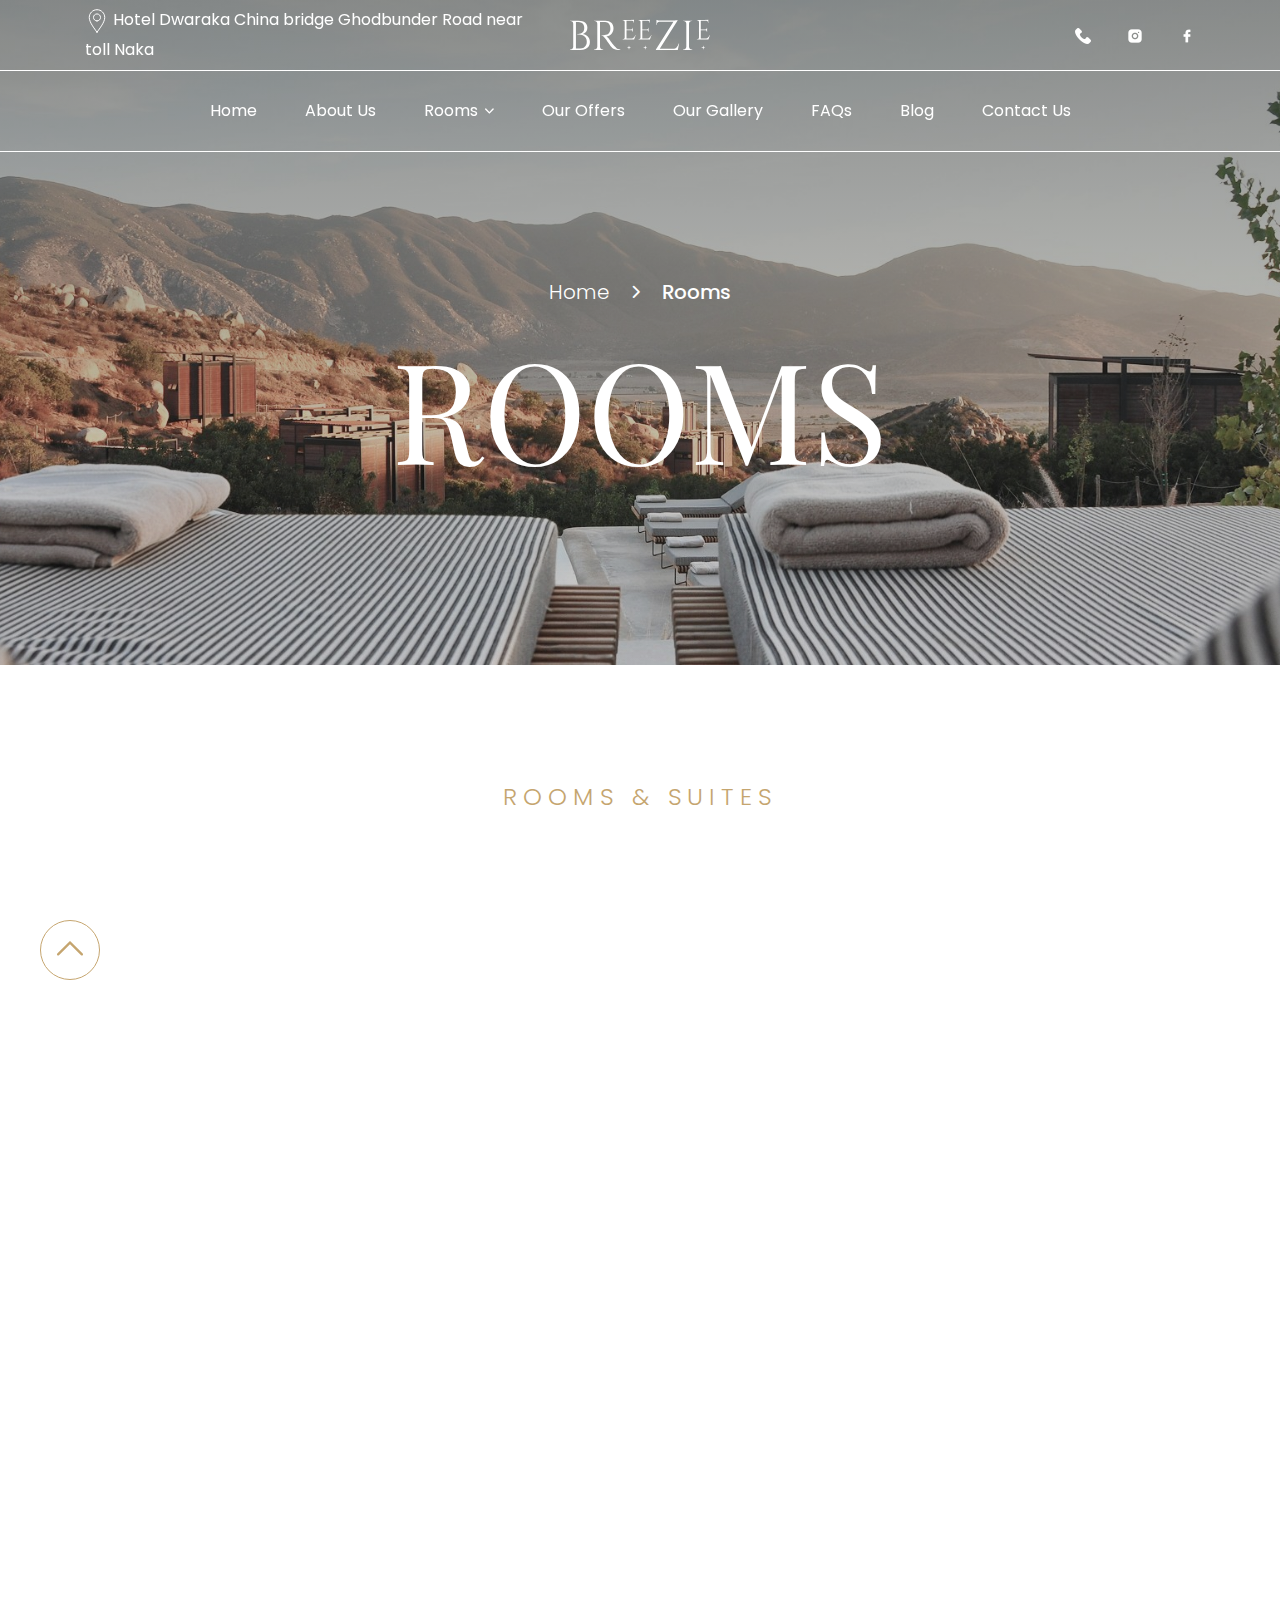
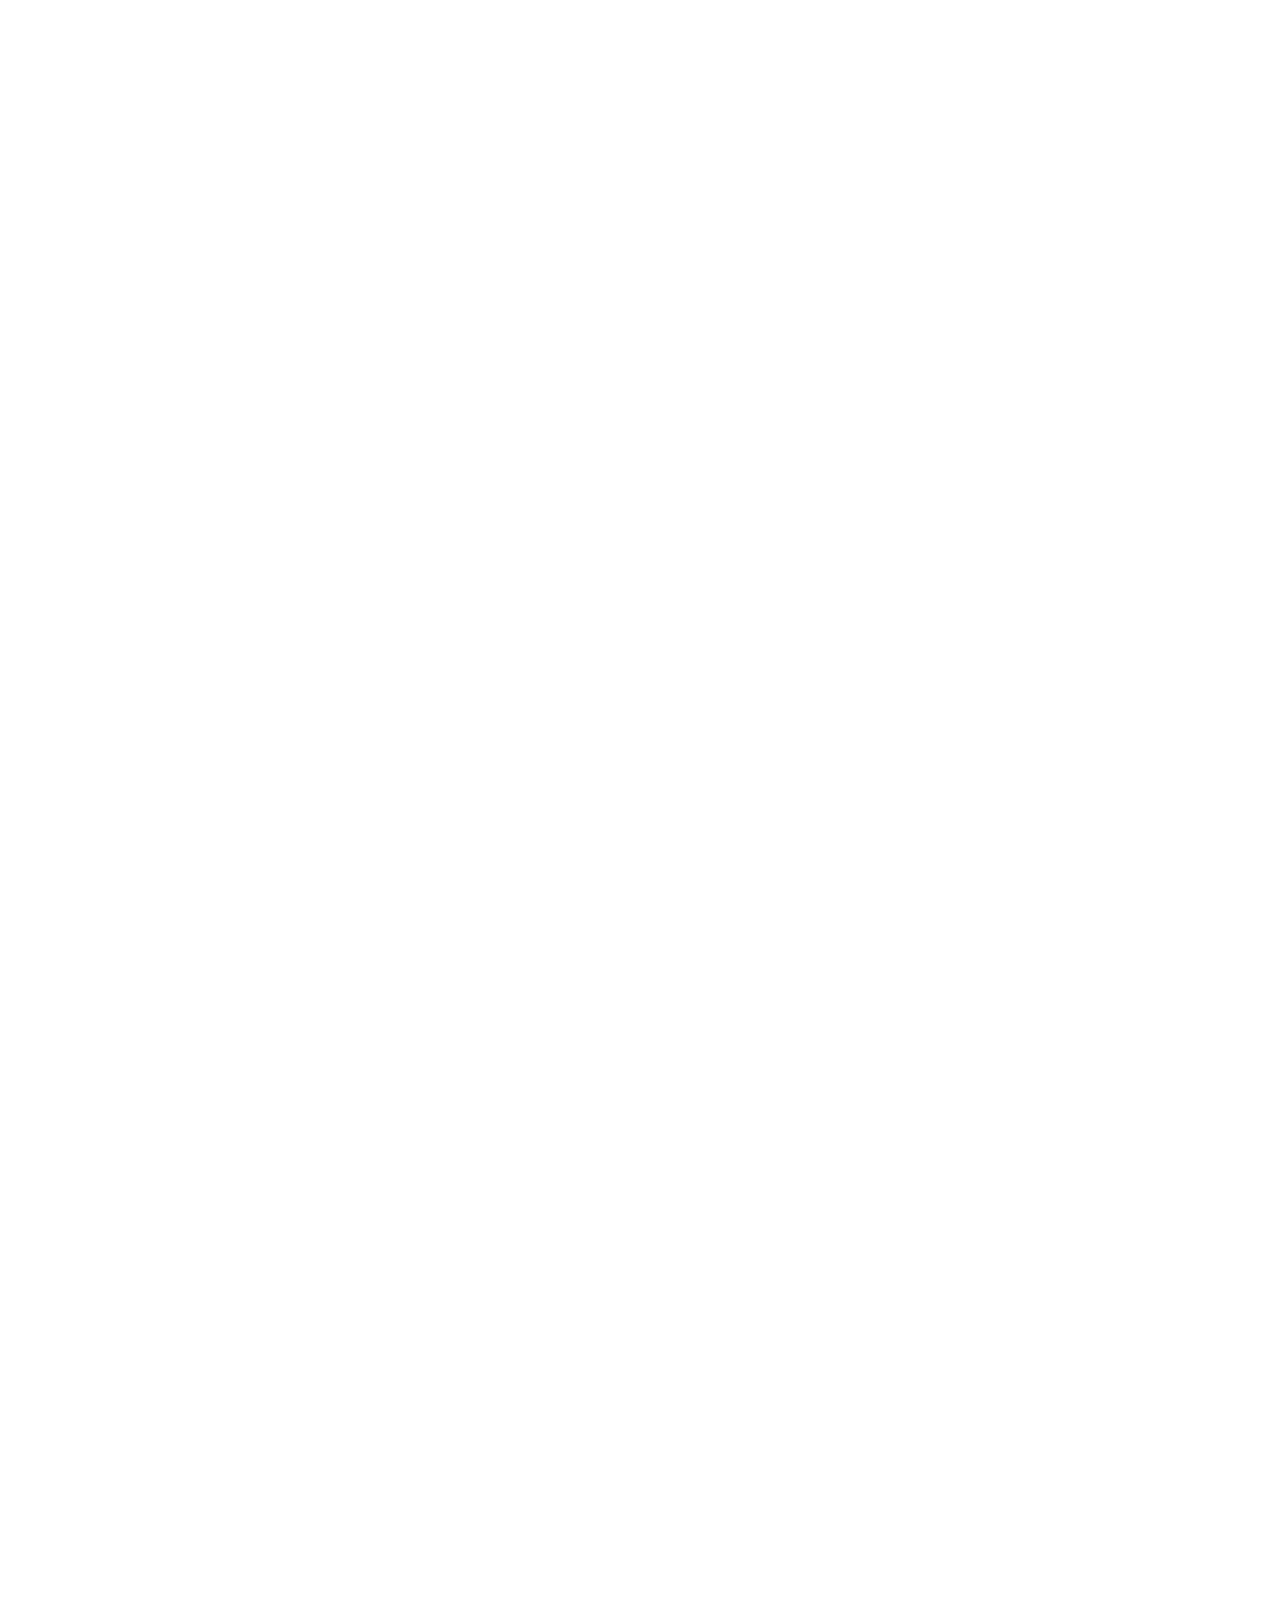
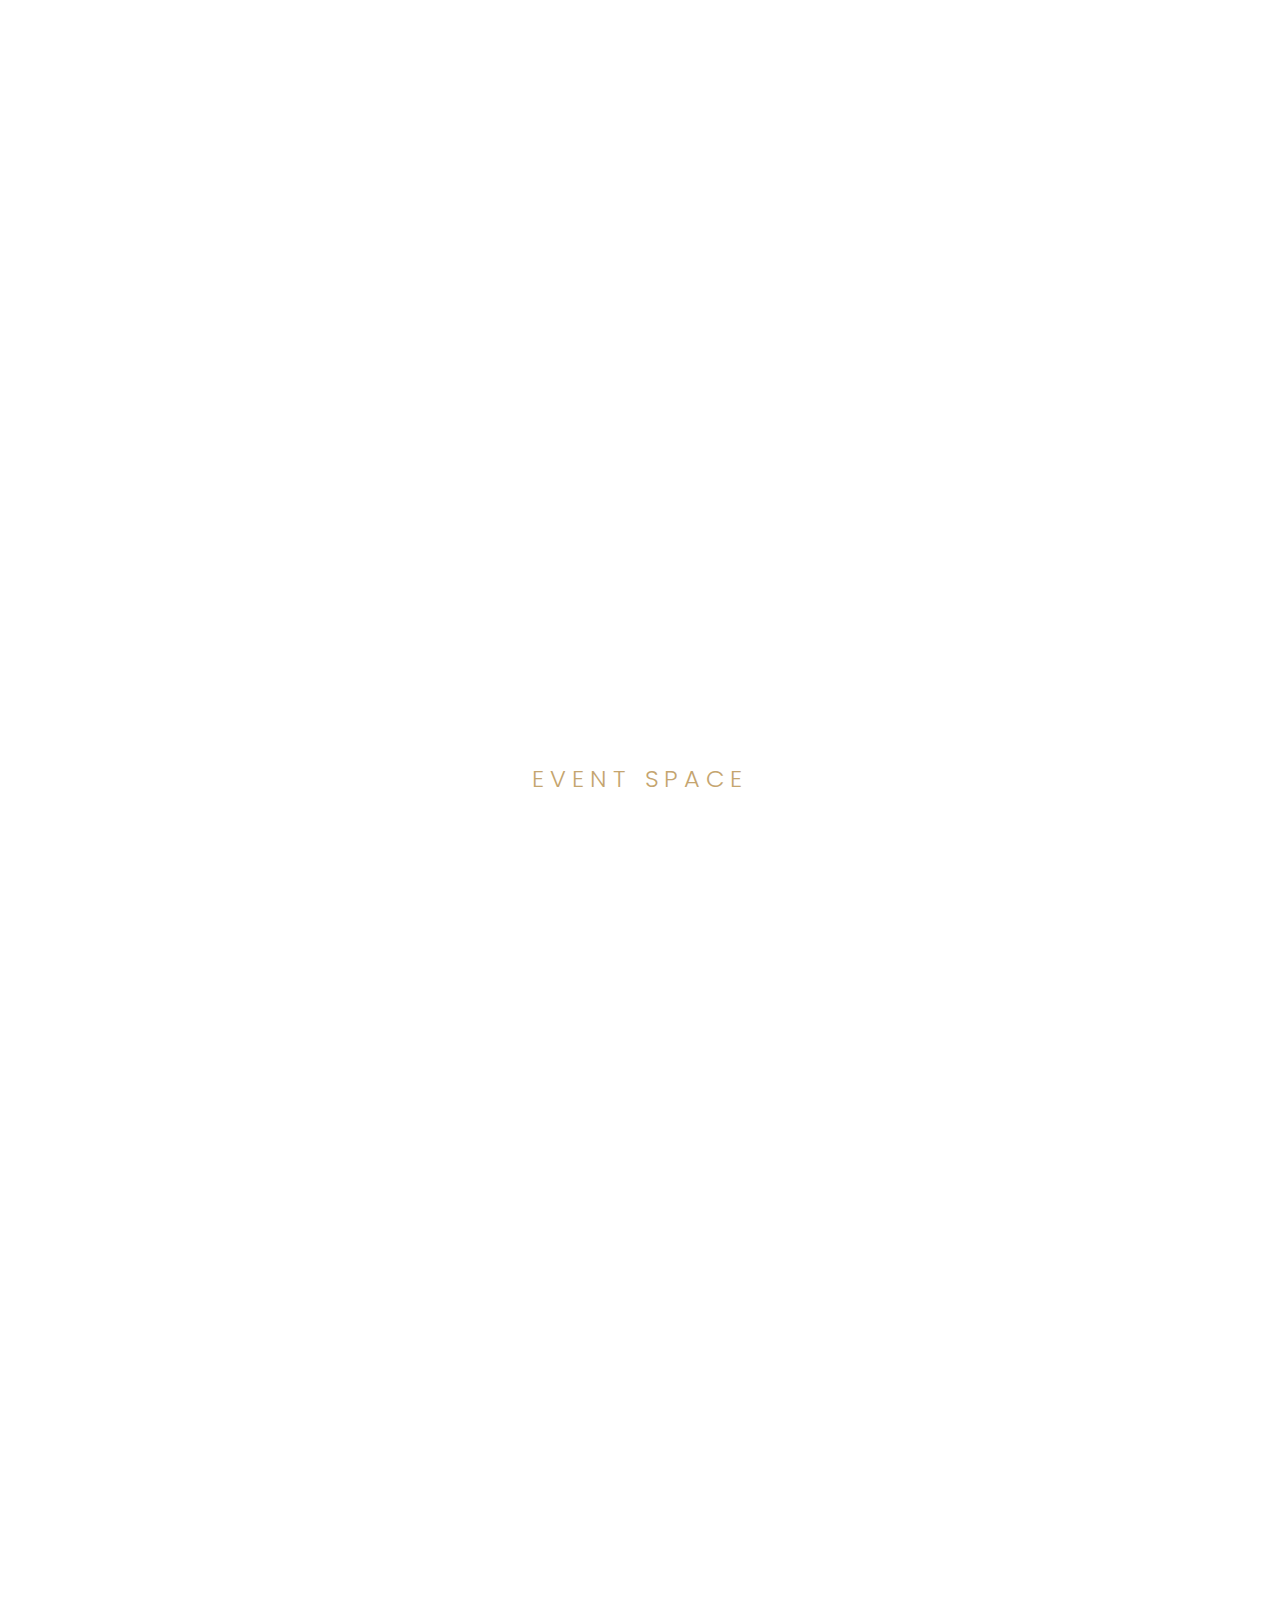
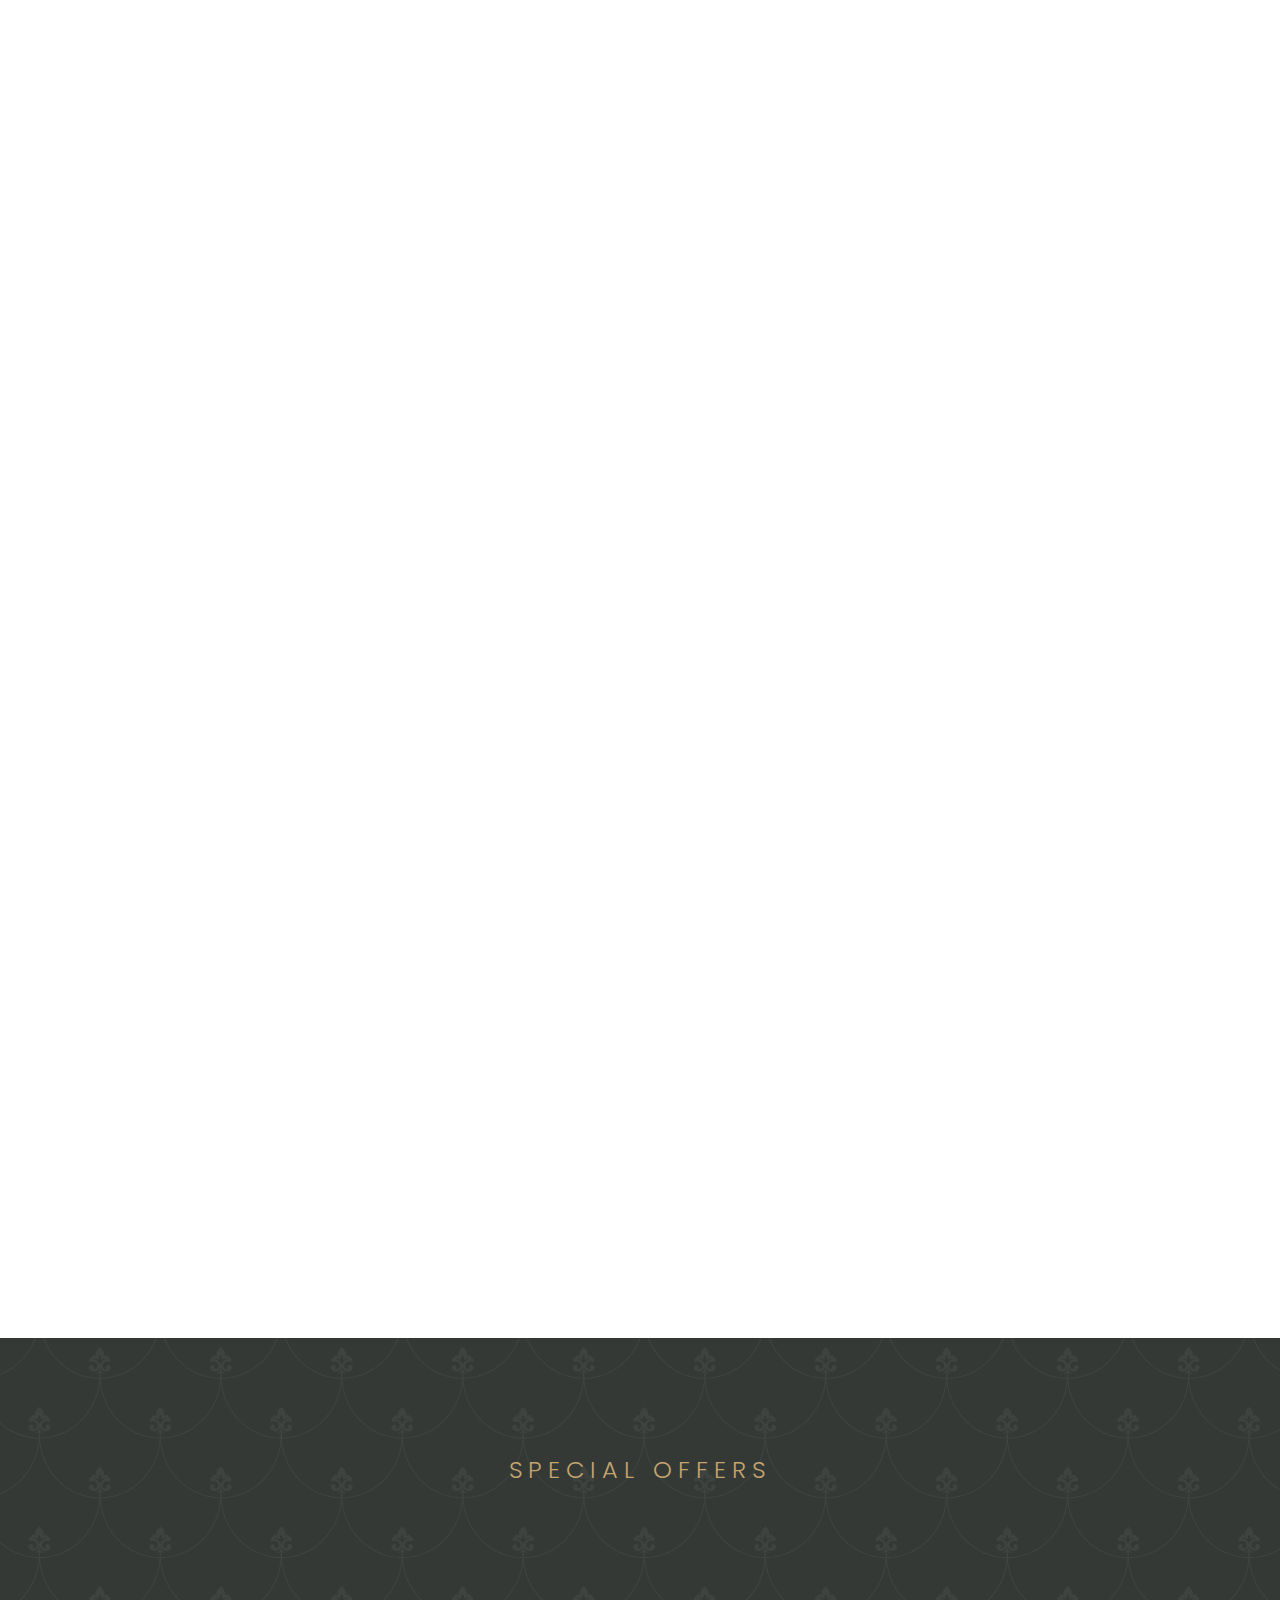
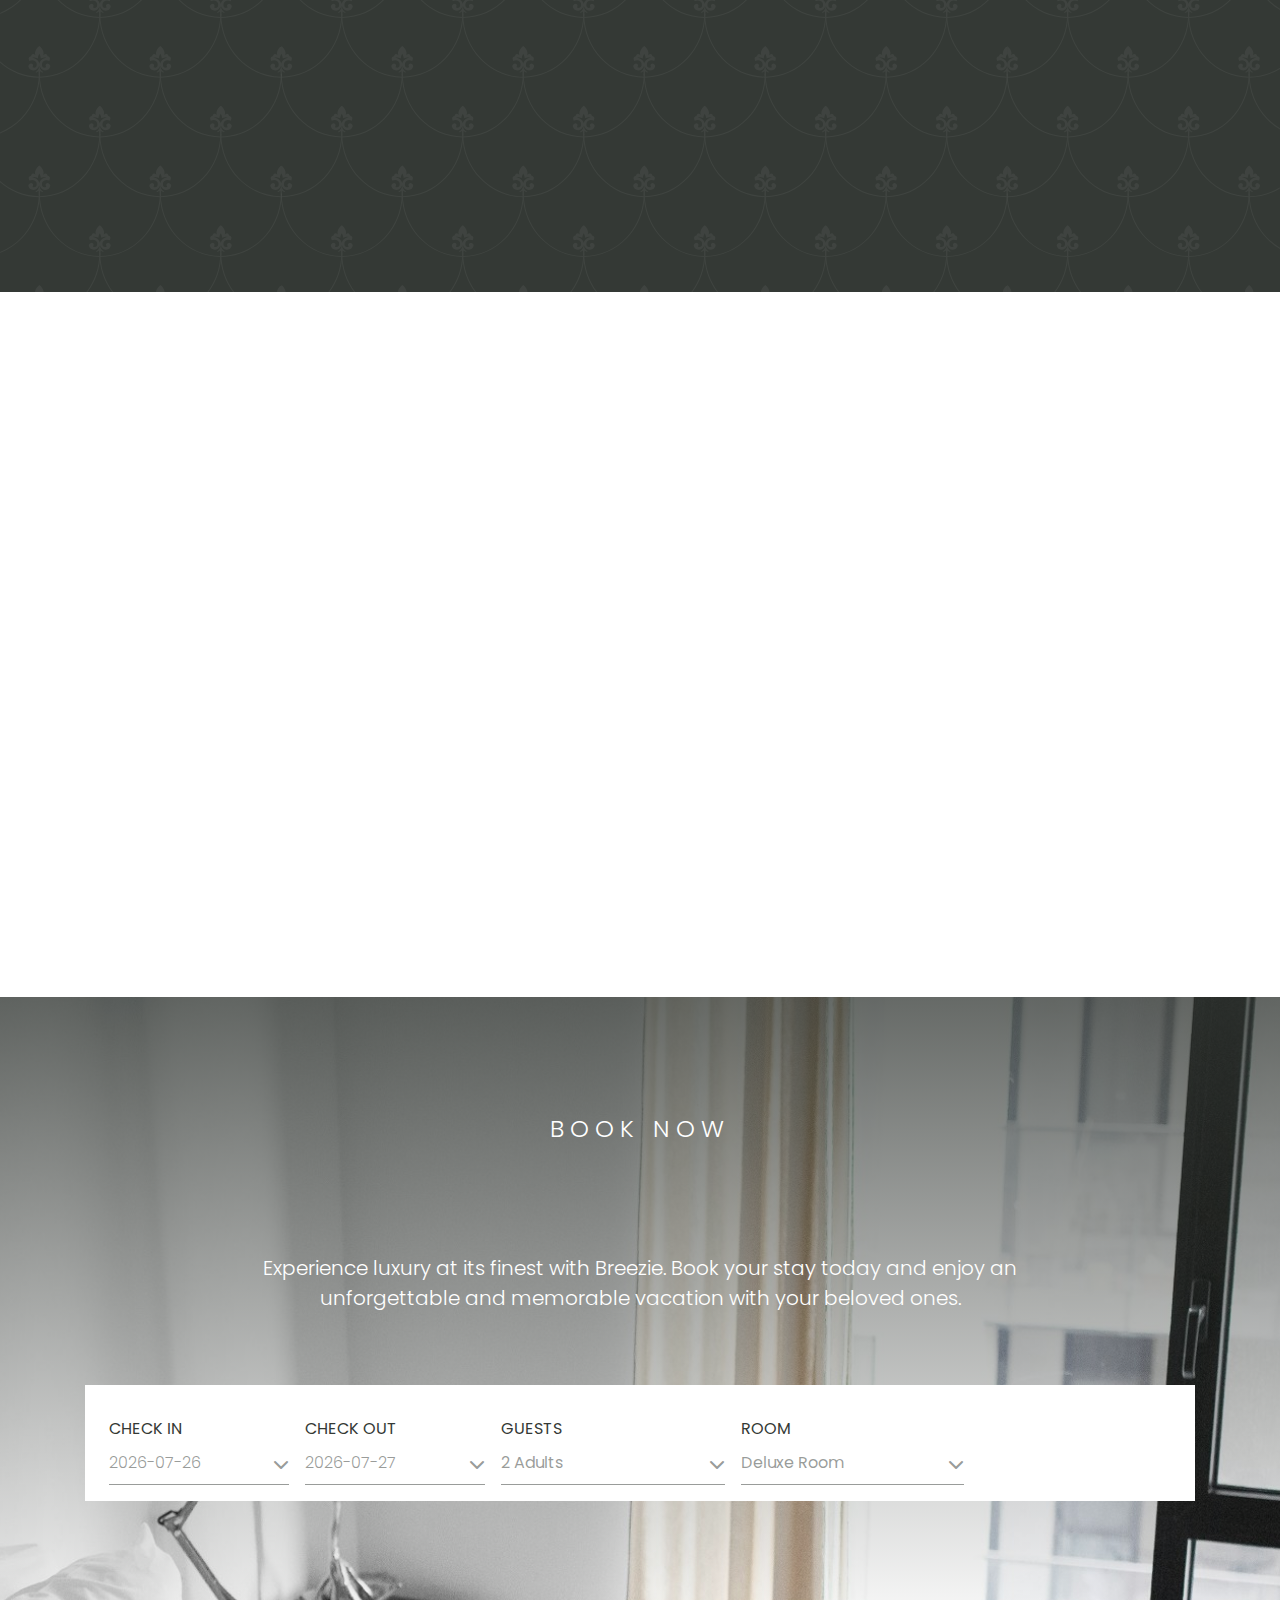
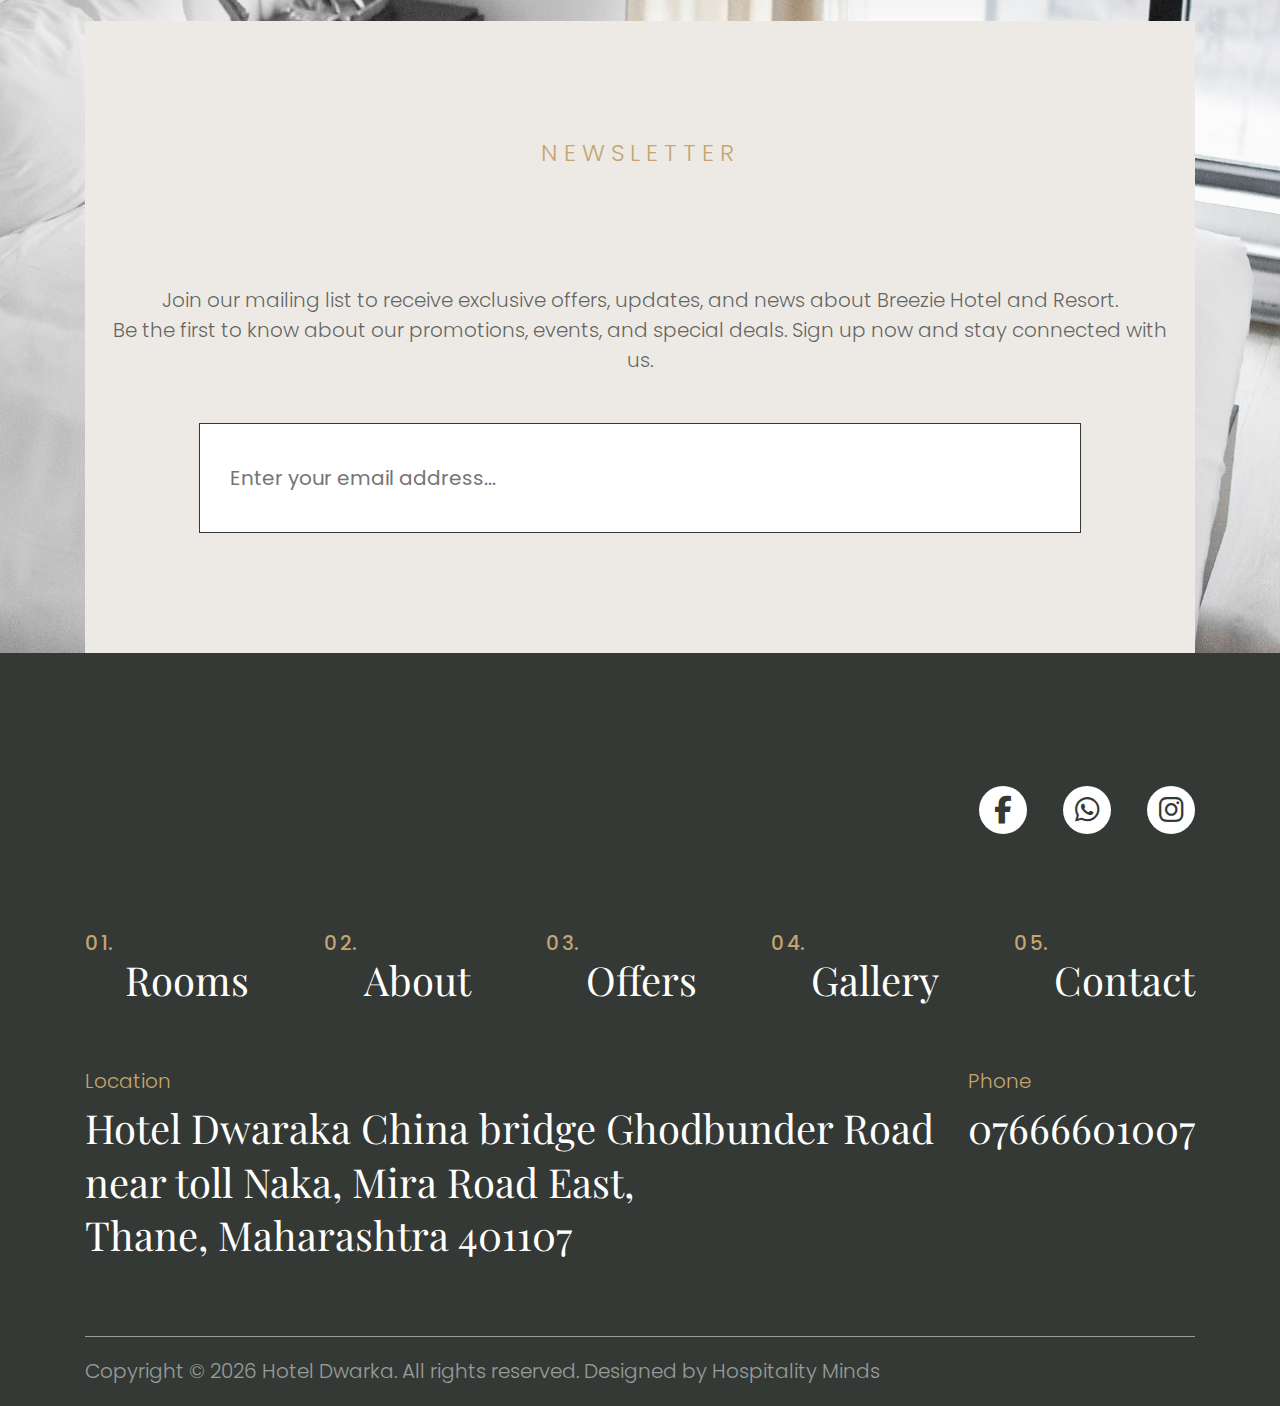
<file: rooms.html>
<!DOCTYPE html>
<html lang="en">
  <head>
    <meta charset="UTF-8">
    <meta name="viewport" content="width=device-width, initial-scale=1.0">
    <meta name="description" content="Hotel Dwarka">
    <meta name="author" content="Laralink">
    <!-- Favicon -->
    
    <!-- All CSS Files -->
    <link rel="stylesheet" href="assets/css/bootstrap.min.css">
    <link rel="stylesheet" href="assets/css/slick.min.css">
    <link rel="stylesheet" href="assets/css/aos.min.css">
    <link rel="stylesheet" href="assets/css/datepicker.css">
    <link rel="stylesheet" href="assets/css/fontawesome.min.css">
    <link rel="stylesheet" href="assets/css/lightgallery.min.css">
    <link rel="stylesheet" href="assets/css/odometer.min.css">
    <link rel="stylesheet" href="assets/css/style.css">
    <!-- Site Title -->
    <title>Hotel Dwarka</title>
  </head>
  <body>
    <!-- Start Preloader -->
    <div class="cs_preloader cs_center">
      <div class="cs_preloader_in cs_center_column text-center">
        <span class="cs_hotel_icon cs_center cs_radius_100 cs_mb_24 position-relative">
        <span class="cs_fs_64 cs_accent_color cs_heading_font position-relative z-1">D</span>
        </span>
        <h3 class="cs_loading_text cs_fs_24 text-uppercase mb-0">Hotel Dwarka</h3>
      </div>
    </div>
    <!-- End Preloader -->
    <!-- Start Header Section -->
    <header class="cs_site_header cs_style_1 cs_white_color cs_sticky_header">
      <div class="cs_header_top">
        <div class="container">
          <div class="cs_header_top_in">
            <div class="cs_header_top_left">
              <a href="index.html" aria-label="Home page link" class="cs_site_brand">
              <img src="assets/img/logo.svg" alt="Logo">
              </a>
            </div>
            <div class="cs_header_top_center">
              <div class="cs_location_info">
                <span class="cs_location_icon">
                  <svg width="24" height="24" viewBox="0 0 24 24" fill="none" xmlns="http://www.w3.org/2000/svg">
                    <mask id="mask0_39_5598" style="mask-type:luminance" maskUnits="userSpaceOnUse" x="0" y="0" width="24" height="24">
                      <path d="M0 1.90735e-06H24V24H0V1.90735e-06Z" fill="currentColor"/>
                    </mask>
                    <g mask="url(#mask0_39_5598)">
                      <path d="M12 23.2969C9.1875 19.0781 4.26562 13.3594 4.26562 8.4375C4.26562 4.17277 7.73527 0.703127 12 0.703127C16.2647 0.703127 19.7344 4.17277 19.7344 8.4375C19.7344 13.3594 14.8125 19.0781 12 23.2969Z" stroke="currentColor" stroke-miterlimit="10" stroke-linecap="round" stroke-linejoin="round"/>
                      <path d="M12 11.9531C10.0616 11.9531 8.48438 10.3759 8.48438 8.4375C8.48438 6.49908 10.0616 4.92188 12 4.92188C13.9384 4.92188 15.5156 6.49908 15.5156 8.4375C15.5156 10.3759 13.9384 11.9531 12 11.9531Z" stroke="currentColor" stroke-miterlimit="10" stroke-linecap="round" stroke-linejoin="round"/>
                    </g>
                  </svg>
                </span>
                <span class="cs_location_text">Hotel Dwaraka China bridge Ghodbunder Road near toll Naka</span>
              </div>
            </div>
            <div class="cs_header_top_right">
              <div class="cs_user_area position-relative">
                <div class="cs_btn_group">
                  <button ><a href="tel:07666601007"><img src="assets/images/phone-call.png" alt="" ></a></button>
                  <button ><a href="#"><img src="assets/images/instagram.png" alt="" ></a></button>
                  <button ><a href="#"><img src="assets/images/facebook.png" alt="" ></a></button>
                </div>
              </div>
            </div>
          </div>
        </div>
      </div>
      <div class="cs_header_main">
        <div class="container">
          <div class="cs_main_header_in">
            <div class="cs_main_header_center">
              <div class="cs_nav cs_center">
              <nav class="cs_nav_list_wrap">
                  <ul class="cs_nav_list cs_mp_0">
                    <li><a href="index.html">Home</a></li>
                    <li><a href="about-us.html" aria-label="Nav link">About Us</a></li>
                    <li class="menu-item-has-children">
                      <a href="">Rooms</a>
                      <ul>
                        <li><a href="room-details-v1.html" aria-label="Nav link">Room Details V1</a></li>
                      </ul>
                    </li>
                    <li><a href="offers.html" aria-label="Nav link">Our Offers</a></li>
                    <li><a href="gallery.html" aria-label="Nav link">Our Gallery</a></li>
                    <li><a href="faq.html" aria-label="Nav link">FAQs</a></li>
                    <li><a href="blog.html">Blog</a></li>
                    <li><a href="contact-us.html" aria-label="Nav link">Contact Us</a></li>
                  </ul>
                </nav>
              </div>
            </div>
          </div>
        </div>
      </div>
    </header>
    <!-- Start Header Search Container -->
    <div class="cs_header_search">
      <div class="cs_header_search_in">
        <div class="container">
          <div class="cs_header_search_box">
            <form action="#" class="cs_search_form position-relative">
              <input type="text" name="search-text" placeholder="Search Rooms" autocomplete="search-text">
              <button class="cs_search_btn">
                <svg width="24" height="24" viewBox="0 0 24 24" fill="none" xmlns="http://www.w3.org/2000/svg">
                  <g clip-path="url(#clip0_39_55762)">
                    <path d="M23.7723 22.6943L17.5759 16.5969C19.1985 14.834 20.1955 12.5024 20.1955 9.93682C20.1947 4.44852 15.6742 0 10.0974 0C4.52055 0 0 4.44852 0 9.93682C0 15.4251 4.52055 19.8736 10.0974 19.8736C12.5069 19.8736 14.7169 19.0402 16.4529 17.6546L22.6733 23.776C22.9764 24.0746 23.4685 24.0746 23.7716 23.776C24.0754 23.4775 24.0754 22.9929 23.7723 22.6943ZM10.0974 18.3448C5.37878 18.3448 1.55362 14.5804 1.55362 9.93682C1.55362 5.29321 5.37878 1.52884 10.0974 1.52884C14.816 1.52884 18.6411 5.29321 18.6411 9.93682C18.6411 14.5804 14.816 18.3448 10.0974 18.3448Z" fill="currentColor"/>
                  </g>
                  <defs>
                    <clipPath id="clip0_39_55763">
                      <rect width="24" height="24" fill="currentColor"/>
                    </clipPath>
                  </defs>
                </svg>
              </button>
            </form>
            <button class="cs_close" type="button"><i class="fa-solid fa-xmark"></i></button>
          </div>
        </div>
      </div>
      <div class="cs_sidenav_overlay"></div>
    </div>
    <!-- End Header Search Container -->
    <!-- End Header Section -->
    <!-- Start Page Heading Section -->
    <section class="cs_page_header cs_style_1 cs_bg_filed position-relative" data-src="assets/img/page-header-1.jpg">
      <div class="container">
        <div class="cs_page_header_content cs_center_column position-relative z-2">
          <ol class="breadcrumb cs_mb_30">
            <li class="breadcrumb-item"><a aria-label="Back to home page link" href="/">Home</a></li>
            <li class="breadcrumb-item active">Rooms</li>
          </ol>
          <h2 class="cs_fs_180 cs_white_color text-center mb-0" data-aos="zoom-in">ROOMS</h2>
        </div>
      </div>
    </section>
    <!-- End Page Heading Section -->
    <!-- Starts Rooms Section -->
    <section>
      <div class="cs_height_120 cs_height_lg_80"></div>
      <div class="container">
        <div class="cs_section_heading cs_style_1 text-center">
          <p class="cs_section_subtitle cs_fs_24 cs_accent_color cs_mb_12">ROOMS & SUITES</p>
          <h2 class="cs_section_title cs_fs_64 mb-0" data-aos="fade-down">Comfortable Rooms <br> Just For You</h2>
        </div>
        <div class="cs_height_70 cs_height_lg_45"></div>
        <div class="cs_grid cs_style_7">
          <div class="cs_card cs_style_2 cs_type_1" data-aos="fade-right">
            <a href="room-details-v1.html" aria-label="Room details visit link" class="cs_card_thumbnail cs_mb_20 position-relative overflow-hidden">
            <img src="assets/img/room-img-4.jpg" alt="Room image">
            <span class="cs_white_color cs_medium text-uppercase position-absolute">Book Now</span>
            </a>
            <div class="cs_card_info p-0">
              <h3 class="cs_card_title cs_fs_48 cs_mb_15">
                <a href="room-details-v1.html" aria-label="Room details visit link">Deluxe Room</a>
              </h3>
              <p class="cs_card_subtitle cs_mb_24">Our Deluxe Rooms offer elegant and comfortable accommodations with a king or queen bed, luxury linens, and a private balcony or terrace with stunning views.</p>
              <div class="cs_horizontal_line cs_border_bg cs_mb_32 cs_mb_lg_24"></div>
              <ul class="cs_card_meta_wrapper cs_fs_16 cs_normal cs_mb_32 cs_mb_lg_24 list-unstyled p-0">
                <li class="cs_card_meta">35 sq.</li>
                <li class="cs_card_meta">2 - 3 guests</li>
                <li class="cs_card_meta">free breakfast & amenities</li>
              </ul>
              <div class="cs_horizontal_line cs_border_bg cs_mb_24"></div>
              <div class="d-flex justify-content-between align-items-center flex-wrap gap-4">
                <div class="cs_card_price">
                  <span class="cs_fs_16 cs_heading_color">from</span>
                  <span class="cs_fs_40 cs_accent_color cs_normal cs_heading_font">$250/night</span>
                </div>
                <a href="room-details-v1.html" aria-label="Hotel booking button" class="cs_btn cs_style_1 cs_accent_color cs_fs_20 cs_medium"><span>BOOK NOW</span>
                </a>
              </div>
            </div>
          </div>
          <div class="cs_card cs_style_2 cs_type_1" data-aos="fade-left">
            <a href="room-details-v1.html" aria-label="Room details visit link" class="cs_card_thumbnail cs_mb_20 position-relative overflow-hidden">
            <img src="assets/img/room-img-5.jpg" alt="Room image">
            <span class="cs_white_color cs_medium text-uppercase position-absolute">Book Now</span>
            </a>
            <div class="cs_card_info p-0">
              <h3 class="cs_card_title cs_fs_48 cs_mb_15">
                <a href="room-details-v1.html" aria-label="Room details visit link">Superior Room</a>
              </h3>
              <p class="cs_card_subtitle cs_mb_24">Our Superior Rooms offer spacious and luxurious accommodations with a king or queen bed, luxury linens, and a large private balcony or terrace with great views.</p>
              <div class="cs_horizontal_line cs_border_bg cs_mb_32 cs_mb_lg_24"></div>
              <ul class="cs_card_meta_wrapper cs_fs_16 cs_normal cs_mb_32 cs_mb_lg_24 list-unstyled p-0">
                <li class="cs_card_meta">45 sq.</li>
                <li class="cs_card_meta">3 - 4 guests</li>
                <li class="cs_card_meta">free breakfast & amenities</li>
              </ul>
              <div class="cs_horizontal_line cs_border_bg cs_mb_24"></div>
              <div class="d-flex justify-content-between align-items-center flex-wrap gap-4">
                <div class="cs_card_price">
                  <span class="cs_fs_16 cs_heading_color">from</span>
                  <span class="cs_fs_40 cs_accent_color cs_normal cs_heading_font">$350/night</span>
                </div>
                <a href="room-details-v1.html" aria-label="Hotel booking button" class="cs_btn cs_style_1 cs_accent_color cs_fs_20 cs_medium"><span>BOOK NOW</span>
                </a>
              </div>
            </div>
          </div>
          <div class="cs_card cs_style_2 cs_type_1" data-aos="fade-right">
            <a href="room-details-v1.html" aria-label="Room details visit link" class="cs_card_thumbnail cs_mb_20 position-relative overflow-hidden">
            <img src="assets/img/room-img-3.jpg" alt="Room image">
            <span class="cs_white_color cs_medium text-uppercase position-absolute">Book Now</span>
            </a>
            <div class="cs_card_info p-0">
              <h3 class="cs_card_title cs_fs_48 cs_mb_15">
                <a href="room-details-v1.html" aria-label="Room details visit link">Suite Room</a>
              </h3>
              <p class="cs_card_subtitle cs_mb_24">Our Suites offer spacious and luxurious accommodations with a separate living room, a king or queen bed, luxury linens, and a private balcony or terrace with stunning views.</p>
              <div class="cs_horizontal_line cs_border_bg cs_mb_32 cs_mb_lg_24"></div>
              <ul class="cs_card_meta_wrapper cs_fs_16 cs_normal cs_mb_32 cs_mb_lg_24 list-unstyled p-0">
                <li class="cs_card_meta">70 sq.</li>
                <li class="cs_card_meta">4 - 5 guests</li>
                <li class="cs_card_meta">free breakfast & amenities</li>
              </ul>
              <div class="cs_horizontal_line cs_border_bg cs_mb_24"></div>
              <div class="d-flex justify-content-between align-items-center flex-wrap gap-4">
                <div class="cs_card_price">
                  <span class="cs_fs_16 cs_heading_color">from</span>
                  <span class="cs_fs_40 cs_accent_color cs_normal cs_heading_font">$500/night</span>
                </div>
                <a href="room-details-v1.html" aria-label="Hotel booking button" class="cs_btn cs_style_1 cs_accent_color cs_fs_20 cs_medium"><span>BOOK NOW</span>
                </a>
              </div>
            </div>
          </div>
          <div class="cs_card cs_style_2 cs_type_1" data-aos="fade-left">
            <a href="room-details-v1.html" aria-label="Room details visit link" class="cs_card_thumbnail cs_mb_20 position-relative overflow-hidden">
            <img src="assets/img/room-img-6.jpg" alt="Room image">
            <span class="cs_white_color cs_medium text-uppercase position-absolute">Book Now</span>
            </a>
            <div class="cs_card_info p-0">
              <h3 class="cs_card_title cs_fs_48 cs_mb_15">
                <a href="room-details-v1.html" aria-label="Room details visit link">Presidential Suite</a>
              </h3>
              <p class="cs_card_subtitle cs_mb_24">This suite offers the ultimate in luxury and comfort with a separate living room, a king-size bed, luxury linens, a private balcony with panoramic views , and a Jacuzzi for VIP guests.</p>
              <div class="cs_horizontal_line cs_border_bg cs_mb_32 cs_mb_lg_24"></div>
              <ul class="cs_card_meta_wrapper cs_fs_16 cs_normal cs_mb_32 cs_mb_lg_24 list-unstyled p-0">
                <li class="cs_card_meta">130 sq.</li>
                <li class="cs_card_meta">5 - 6 guests</li>
                <li class="cs_card_meta">free breakfast & amenities</li>
              </ul>
              <div class="cs_horizontal_line cs_border_bg cs_mb_24"></div>
              <div class="d-flex justify-content-between align-items-center flex-wrap gap-4">
                <div class="cs_card_price">
                  <span class="cs_fs_16 cs_heading_color">from</span>
                  <span class="cs_fs_40 cs_accent_color cs_normal cs_heading_font">$1000/night</span>
                </div>
                <a href="room-details-v1.html" aria-label="Hotel booking button" class="cs_btn cs_style_1 cs_accent_color cs_fs_20 cs_medium"><span>BOOK NOW</span>
                </a>
              </div>
            </div>
          </div>
          <div class="cs_card cs_style_2 cs_type_1" data-aos="fade-right">
            <a href="room-details-v1.html" aria-label="Room details visit link" class="cs_card_thumbnail cs_mb_20 position-relative overflow-hidden">
            <img src="assets/img/room-img-7.jpg" alt="Room image">
            <span class="cs_white_color cs_medium text-uppercase position-absolute">Book Now</span>
            </a>
            <div class="cs_card_info p-0">
              <h3 class="cs_card_title cs_fs_48 cs_mb_15">
                <a href="room-details-v1.html" aria-label="Room details visit link">Penthouse Suite</a>
              </h3>
              <p class="cs_card_subtitle cs_mb_24">A luxurious and spacious suite located on the top floor of the resort, featuring a private balcony with panoramic view, a separate living room, a king-size bed, and a Jacuzzi for VIP.</p>
              <div class="cs_horizontal_line cs_border_bg cs_mb_32 cs_mb_lg_24"></div>
              <ul class="cs_card_meta_wrapper cs_fs_16 cs_normal cs_mb_32 cs_mb_lg_24 list-unstyled p-0">
                <li class="cs_card_meta">100 sq.</li>
                <li class="cs_card_meta">2 - 3 guests</li>
                <li class="cs_card_meta">free breakfast & amenities</li>
              </ul>
              <div class="cs_horizontal_line cs_border_bg cs_mb_24"></div>
              <div class="d-flex justify-content-between align-items-center flex-wrap gap-4">
                <div class="cs_card_price">
                  <span class="cs_fs_16 cs_heading_color">from</span>
                  <span class="cs_fs_40 cs_accent_color cs_normal cs_heading_font">$1000/night</span>
                </div>
                <a href="room-details-v1.html" aria-label="Hotel booking button" class="cs_btn cs_style_1 cs_accent_color cs_fs_20 cs_medium"><span>BOOK NOW</span>
                </a>
              </div>
            </div>
          </div>
          <div class="cs_card cs_style_2 cs_type_1" data-aos="fade-left">
            <a href="room-details-v1.html" aria-label="Room details visit link" class="cs_card_thumbnail cs_mb_20 position-relative overflow-hidden">
            <img src="assets/img/room-img-8.jpg" alt="Room image">
            <span class="cs_white_color cs_medium text-uppercase position-absolute">Book Now</span>
            </a>
            <div class="cs_card_info p-0">
              <h3 class="cs_card_title cs_fs_48 cs_mb_15">
                <a href="room-details-v1.html" aria-label="Room details visit link">Beachfront Villa</a>
              </h3>
              <p class="cs_card_subtitle cs_mb_24">A luxurious and private villa located right on the beach, featuring multiple bedrooms, a private pool, outdoor living and dining areas, and stunning views of the ocean.</p>
              <div class="cs_horizontal_line cs_border_bg cs_mb_32 cs_mb_lg_24"></div>
              <ul class="cs_card_meta_wrapper cs_fs_16 cs_normal cs_mb_32 cs_mb_lg_24 list-unstyled p-0">
                <li class="cs_card_meta">350 sq.</li>
                <li class="cs_card_meta">6 - 8 guests</li>
                <li class="cs_card_meta">free breakfast & amenities</li>
              </ul>
              <div class="cs_horizontal_line cs_border_bg cs_mb_24"></div>
              <div class="d-flex justify-content-between align-items-center flex-wrap gap-4">
                <div class="cs_card_price">
                  <span class="cs_fs_16 cs_heading_color">from</span>
                  <span class="cs_fs_40 cs_accent_color cs_normal cs_heading_font">$1500/night</span>
                </div>
                <a href="room-details-v1.html" aria-label="Hotel booking button" class="cs_btn cs_style_1 cs_accent_color cs_fs_20 cs_medium"><span>BOOK NOW</span>
                </a>
              </div>
            </div>
          </div>
        </div>
      </div>
    </section>
    <!-- End Rooms Section -->
    <!-- Starts Events Section -->
    <section>
      <div class="cs_height_120 cs_height_lg_80"></div>
      <div class="container">
        <div class="cs_section_heading cs_style_1 text-center">
          <div class="cs_flower_shape" data-aos="zoom-in">
          <img src="assets/img/flower.svg" alt="Flower shape">
          </div>
          <div class="cs_height_80 cs_height_lg_0"></div>
          <p class="cs_section_subtitle cs_fs_24 cs_accent_color cs_mb_12">EVENT SPACE</p>
          <h2 class="cs_section_title cs_fs_64 mb-0" data-aos="fade-down">Magnificent Space <br> for Your Special Time</h2>
        </div>
        <div class="cs_height_66 cs_height_lg_45"></div>
        <div class="cs_grid cs_style_7 cs_type_1">
          <div class="cs_card cs_style_2 cs_type_1" data-aos="fade-right">
            <a href="room-details-v1.html" aria-label="Room details visit link" class="cs_card_thumbnail cs_mb_20 position-relative overflow-hidden">
            <img src="assets/img/room-img-9.jpg" alt="Room image">
            <span class="cs_white_color cs_medium text-uppercase position-absolute">Book Now</span>
            </a>
            <div class="cs_card_info p-0">
              <h3 class="cs_card_title cs_fs_48 cs_mb_15">
                <a href="room-details-v1.html" aria-label="Room details visit link">Conference Room</a>
              </h3>
              <p class="cs_card_subtitle cs_mb_24">A modern and spacious conference room that can accommodate up to 100 guests, featuring state-of-the-art audiovisual equipment, natural light, and stunning views.</p>
              <div class="cs_horizontal_line cs_border_bg cs_mb_32 cs_mb_lg_24"></div>
              <ul class="cs_card_meta_wrapper cs_fs_16 cs_normal cs_mb_32 cs_mb_lg_24 list-unstyled p-0">
                <li class="cs_card_meta">150 sq.</li>
                <li class="cs_card_meta">50 - 100 guests</li>
                <li class="cs_card_meta">  free coffee break & buffet</li>
              </ul>
              <div class="cs_horizontal_line cs_border_bg cs_mb_24"></div>
              <div class="d-flex justify-content-between align-items-center flex-wrap gap-4">
                <div class="cs_card_price">
                  <span class="cs_fs_16 cs_heading_color">from</span>
                  <span class="cs_fs_40 cs_accent_color cs_normal cs_heading_font">$1000/day</span>
                </div>
                <a href="room-details-v1.html" aria-label="Hotel booking button" class="cs_btn cs_style_1 cs_accent_color cs_fs_20 cs_medium"><span>BOOK NOW</span>
                </a>
              </div>
            </div>
          </div>
          <div class="cs_card cs_style_2 cs_type_1" data-aos="fade-left">
            <a href="room-details-v1.html" aria-label="Room details visit link" class="cs_card_thumbnail cs_mb_20 position-relative overflow-hidden">
            <img src="assets/img/room-img-10.jpg" alt="Room image">
            <span class="cs_white_color cs_medium text-uppercase position-absolute">Book Now</span>
            </a>
            <div class="cs_card_info p-0">
              <h3 class="cs_card_title cs_fs_48 cs_mb_15">
                <a href="room-details-v1.html" aria-label="Room details visit link">Private Pool Cabana</a>
              </h3>
              <p class="cs_card_subtitle cs_mb_24">A luxurious private cabana next to the pool, featuring a comfortable seating area, minibar, and personalized service. Suitable for you who wants to take a slow time by the pool.</p>
              <div class="cs_horizontal_line cs_border_bg cs_mb_32 cs_mb_lg_24"></div>
              <ul class="cs_card_meta_wrapper cs_fs_16 cs_normal cs_mb_32 cs_mb_lg_24 list-unstyled p-0">
                <li class="cs_card_meta">25 sq.</li>
                <li class="cs_card_meta">2 - 4 guests</li>
                <li class="cs_card_meta">free pool & welcome drink</li>
              </ul>
              <div class="cs_horizontal_line cs_border_bg cs_mb_24"></div>
              <div class="d-flex justify-content-between align-items-center flex-wrap gap-4">
                <div class="cs_card_price">
                  <span class="cs_fs_16 cs_heading_color">from</span>
                  <span class="cs_fs_40 cs_accent_color cs_normal cs_heading_font">$500/day</span>
                </div>
                <a href="room-details-v1.html" aria-label="Hotel booking button" class="cs_btn cs_style_1 cs_accent_color cs_fs_20 cs_medium"><span>BOOK NOW</span>
                </a>
              </div>
            </div>
          </div>
          <div class="cs_card cs_style_2 cs_type_1" data-aos="fade-up">
            <a href="room-details-v1.html" aria-label="Room details visit link" class="cs_card_thumbnail cs_mb_20 position-relative overflow-hidden">
            <img src="assets/img/room-img-11.jpg" alt="Room image">
            <span class="cs_white_color cs_medium text-uppercase position-absolute">Book Now</span>
            </a>
            <div class="cs_card_info p-0">
              <h3 class="cs_card_title cs_fs_48 cs_mb_15">
                <a href="room-details-v1.html" aria-label="Room details visit link">Garden Terrace</a>
              </h3>
              <p class="cs_card_subtitle cs_mb_24">An outdoor event space that can accommodate up to 150 guests, featuring lush tropical gardens, elegant lighting, and a charming fountain. Suitable for a wedding or a party.</p>
              <div class="cs_horizontal_line cs_border_bg cs_mb_32 cs_mb_lg_24"></div>
              <ul class="cs_card_meta_wrapper cs_fs_16 cs_normal cs_mb_32 cs_mb_lg_24 list-unstyled p-0">
                <li class="cs_card_meta">200 sq.</li>
                <li class="cs_card_meta">100 - 150 guests</li>
                <li class="cs_card_meta">free buffet & service charge</li>
              </ul>
              <div class="cs_horizontal_line cs_border_bg cs_mb_24"></div>
              <div class="d-flex justify-content-between align-items-center flex-wrap gap-4">
                <div class="cs_card_price">
                  <span class="cs_fs_16 cs_heading_color">from</span>
                  <span class="cs_fs_40 cs_accent_color cs_normal cs_heading_font">$2000/day</span>
                </div>
                <a href="room-details-v1.html" aria-label="Hotel booking button" class="cs_btn cs_style_1 cs_accent_color cs_fs_20 cs_medium"><span>BOOK NOW</span>
                </a>
              </div>
            </div>
          </div>
        </div>
      </div>
      <div class="cs_height_120 cs_height_lg_80"></div>
    </section>
    <!-- End Events Section -->
    <!-- Start Offers Section -->
    <section class="position-relative">
      <div class="cs_height_120 cs_height_lg_80"></div>
      <div class="cs_overlay cs_style_2 cs_heading_bg cs_bg_filed" data-src="assets/img/cta-bg-3.svg"></div>
      <div class="container position-relative z-1">
        <div class="cs_section_heading cs_style_1 text-center">
          <p class="cs_section_subtitle cs_fs_24 cs_accent_color cs_mb_12">SPECIAL OFFERS</p>
          <h2 class="cs_section_title cs_fs_64 cs_white_color mb-0" data-aos="fade-down">Live Your Best Memories Here</h2>
        </div>
        <div class="cs_height_73 cs_height_lg_45"></div>
        <div class="row cs_row_gap_20 cs_gap_y_40">
          <div class="col-lg-4" data-aos="fade-up">
            <div class="cs_card cs_style_7">
              <a href="service-details.html" aria-label="view offer details page link" class="cs_card_thumbnail cs_zoom cs_mb_36 cs_mb_lg_20 d-block overflow-hidden">
              <img src="assets/img/facility-img-13.jpg" alt="Facility image">
              </a>
              <div class="cs_card_content">
                <h3 class="cs_card_title cs_fs_48 cs_mb_26 cs_mb_lg_15">
                  <a href="service-details.html" aria-label="view offer details page link">Stay Longer,<br> Save More</a>
                </h3>
                <p class="cs_card_subtitle cs_mb_40 cs_mb_lg_24">This package includes a romantic dinner for couples massage, champagne and chocolates in the room upon arrival, and late checkout.</p>
                <div class="cs_horizontal_line cs_heading_bg cs_mb_40 cs_mb_lg_24"></div>
                <a href="service-details.html" aria-label="view offer details page link" class="cs_text_btn cs_accent_color cs_medium text-capitalize">see more</a>
              </div>
            </div>
          </div>
          <div class="col-lg-4" data-aos="fade-up" data-aos-delay="200">
            <div class="cs_card cs_style_7">
              <a href="service-details.html" aria-label="view offer details page link" class="cs_card_thumbnail cs_zoom cs_mb_36 cs_mb_lg_20 d-block overflow-hidden">
              <img src="assets/img/facility-img-14.jpg" alt="Facility image">
              </a>
              <div class="cs_card_content">
                <h3 class="cs_card_title cs_fs_48 cs_mb_26 cs_mb_lg_15">
                  <a href="service-details.html" aria-label="view offer details page link">With Love,<br> Honeymoon</a>
                </h3>
                <p class="cs_card_subtitle cs_mb_40 cs_mb_lg_24">Book a Deluxe Room, Superior Room, or Suite for your honeymoon and receive a romantic dinner for two and many more. Designed for couples.</p>
                <div class="cs_horizontal_line cs_heading_bg cs_mb_40 cs_mb_lg_24"></div>
                <a href="service-details.html" aria-label="view offer details page link" class="cs_text_btn cs_accent_color cs_medium text-capitalize">see more</a>
              </div>
            </div>
          </div>
          <div class="col-lg-4" data-aos="fade-up" data-aos-delay="400">
            <div class="cs_card cs_style_7">
              <a href="service-details.html" aria-label="view offer details page link" class="cs_card_thumbnail cs_zoom cs_mb_36 cs_mb_lg_20 d-block overflow-hidden">
              <img src="assets/img/facility-img-15.jpg" alt="Facility image">
              </a>
              <div class="cs_card_content">
                <h3 class="cs_card_title cs_fs_48 cs_mb_26 cs_mb_lg_15">
                  <a href="service-details.html" aria-label="view offer details page link">Family Fun <br> Vacation</a>
                </h3>
                <p class="cs_card_subtitle cs_mb_40 cs_mb_lg_24">Book two or more rooms for your family vacation and receive a 50% discount on the second room. This offer is perfect for families looking for fun.</p>
                <div class="cs_horizontal_line cs_heading_bg cs_mb_40 cs_mb_lg_24"></div>
                <a href="service-details.html" aria-label="view offer details page link" class="cs_text_btn cs_accent_color cs_medium text-capitalize">see more</a>
              </div>
            </div>
          </div>
        </div>
      </div>
      <div class="cs_height_120 cs_height_lg_80"></div>
    </section>
    <!-- End Offers Section -->
    <!-- Start Newsletter Section -->
    <section class="cs_bg_filed position-relative" data-src="assets/img/cta-bg-4.jpg">
      <div class="cs_overlay cs_style_1"></div>
      <div class="cs_height_120 cs_height_lg_80"></div>
      <div class="container position-relative z-1">
        <div class="cs_section_heading cs_style_1 cs_mb_48 text-center">
          <p class="cs_section_subtitle cs_fs_24 cs_white_color cs_mb_12">BOOK NOW</p>
          <h2 class="cs_section_title cs_fs_64 cs_white_color cs_mb_21"  data-aos="fade-down">Book Your Stay Today</h2>
          <p class="cs_white_color mb-0">Experience luxury at its finest with Breezie. Book your stay today and enjoy an <br> unforgettable and memorable vacation with your beloved ones.</p>
        </div>
        <form action="search-result.html" class="cs_form cs_style_1 cs_type_2 cs_fs_16 cs_white_bg position-relative">
          <div class="cs_date_items">
            <input type="text" name="datetimes" class="cs_datetimes" id="check-in">
            <div class="cs_form_item cs_date_item">
              <label for="check-in">Check in</label>
              <span class="cs_start_date cs_start_date_value">2025-04-27</span>
            </div>
            <div class="cs_form_item cs_date_item">
              <label for="check-in">Check out</label>
              <span class="cs_end_date cs_end_date_value">2025-04-28</span>
            </div>
          </div>
          <div class="cs_form_item">
            <label for="guest">Guests</label>
            <div class="cs_quantity_wrap">
              <input type="button" name="guest" class="cs_quantity_btn" value="2 Adults" id="guest">
              <div class="cs_quantity_dropdown">
                <div class="cs_quantity_dropdown_item">
                  <span class="cs_quantity_title">Adults</span>
                  <div class="cs_quantity cs_adult">
                    <input type="number" name="aguest" min="1" max="3" step="1" value="2">
                    <div class="cs_quantity_nav">
                      <div class="cs_quantity_button cs_quantity_up">+</div>
                      <div class="cs_quantity_button cs_quantity_down">-</div>
                    </div>
                  </div>
                </div>
                <div class="cs_quantity_dropdown_item">
                  <span class="cs_quantity_title">Children</span>
                  <div class="cs_quantity cs_children">
                    <input type="number" name="cguest" min="0" max="4" step="1" value="0">
                    <div class="cs_quantity_nav">
                      <div class="cs_quantity_button cs_quantity_up">+</div>
                      <div class="cs_quantity_button cs_quantity_down">-</div>
                    </div>
                  </div>
                </div>
              </div>
            </div>
          </div>
          <div class="cs_form_item">
            <label for="room">Room</label>
            <div class="cs_quantity_wrap">
              <input type="button" name="room" value="deluxe room" class="cs_select_btn" id="room">
              <div class="cs_quantity_dropdown">
                <div class="cs_options_wrapper">
                  <input type="button" value="deluxe room">
                  <input type="button" value="luxury room">
                  <input type="button" value="sleeping room">
                  <input type="button" value="leisure room">
                  <input type="button" value="reading room">
                </div>
              </div>
            </div>
          </div>
          <div class="cs_form_item_btn">
            <button type="submit" aria-label="Hotel booking button" class="cs_btn cs_style_1 cs_accent_bg cs_heading_hover cs_white_color cs_fs_20 cs_medium" data-aos="zoom-in"><span>BOOK NOW</span>
            </button>
          </div>
        </form>
        <div class="cs_height_120 cs_height_lg_80"></div>
        <div class="cs_newsletter cs_style_1 cs_type_1 cs_cream_bg">
          <div class="cs_height_120 cs_height_lg_80"></div>
          <div class="cs_section_heading cs_style_1 text-center">
            <p class="cs_section_subtitle cs_fs_24 cs_accent_color cs_mb_16 text-uppercase">newsletter</p>
            <h2 class="cs_section_title cs_fs_64 cs_mb_24" data-aos="fade-down">Join Our Mailing List</h2>
            <p class="cs_mb_48 cs_mb_lg_30">Join our mailing list to receive exclusive offers, updates, and news about Breezie Hotel and Resort. <br> Be the first to know about our promotions, events, and special deals. Sign up now and stay connected with us.</p>
            <form action="#" class="cs_newsletter_form position-relative">
              <input type="email" name="email" placeholder="Enter your email address..." autocomplete="gigen-email" required>
              <button class="cs_btn cs_style_1 cs_heading_bg cs_white_color cs_medium text-uppercase" data-aos="zoom-in">
              <span>Sign up</span>
              </button>
            </form>
          </div>
          <div class="cs_height_120 cs_height_lg_80"></div>
        </div>
      </div>
    </section>
    <!-- End Newsletter Section -->
    <!-- Start Footer Section -->
   <footer class="cs_footer cs_style_1 cs_heading_bg cs_white_color">
      <div class="cs_height_120 cs_height_lg_80"></div>
      <div class="container">
        <div class="cs_footer_main">
          <div class="cs_footer_header">
            <div class="cs_footer_logo" data-aos="zoom-in">
              <img src="assets/img/logo-2.svg" alt="Logo">
            </div>
            <div class="cs_social_btns cs_style_1">
              <a href="#" aria-label="Social link"><i class="fa-brands fa-facebook-f"></i></a>
              <a href="#" aria-label="Social link"><i class="fa-brands fa-whatsapp"></i></a>
              <a href="#" aria-label="Social link"><i class="fa-brands fa-instagram"></i></a>
            </div>
          </div>
          <div class="cs_footer_nav cs_fs_48 cs_heading_font cs_mb_60 cs_mb_lg_40">
            <ul class="cs_footer_nav_list cs_mp_0">
              <li><a href="rooms.html" aria-label="Page link">Rooms</a></li>
              <li><a href="about-us.html" aria-label="Page link">About</a></li>
              <li><a href="offers.html" aria-label="Page link">Offers</a></li>
              <li><a href="blog.html" aria-label="Page link">Gallery</a></li>
              <li><a href="contact-us.html" aria-label="Page link">Contact</a></li>
            </ul>
          </div>
          <div class="cs_footer_address">
            <ul class="cs_footer_address_list cs_mp_0">
              <li>
                <p class="cs_fs_20 cs_accent_color cs_mb_5">Location</p>
                <h3 class="cs_fs_48 cs_white_color mb-0"><a href="https://maps.app.goo.gl/D4PRC5hdmigXb5oy5">Hotel Dwaraka China bridge Ghodbunder Road <br>near toll Naka, Mira Road East,<br> Thane, Maharashtra 401107</a></h3>
              </li>
              <li>
                <p class="cs_fs_20 cs_accent_color cs_mb_5">Phone</p>
                <a href="tel:07666601007" aria-label="Make a call link" class="cs_fs_48 cs_heading_font">07666601007</a>
              </li>
            </ul>
          </div>
        </div>
        <div class="cs_footer_bottom position-relative text-center">
          <div class="cs_bottom_content">
            <div class="cs_copyright_text">Copyright &copy; <span class="cs_getting_year"></span> Hotel Dwarka. All rights reserved. Designed by <a href="https://hospitalityminds.com/">Hospitality Minds</a></div>
          </div>
        </div>
      </div>
    </footer>
    <!-- Start Footer Section -->
    <!-- Start Scroll Top Button -->
    <button type="button" class="cs_scrollup" id="scrollToTopBtn">
      <svg style="width: 100%; height: 100%;" viewBox="0 0 48 44" fill="none" xmlns="http://www.w3.org/2000/svg">
        <path d="M23.9999 33.0001C24.3835 33.0001 24.7675 32.8535 25.0604 32.5606L40.0604 17.5606C40.6465 16.9745 40.6465 16.0253 40.0604 15.4396C39.4743 14.8538 38.5252 14.8535 37.9394 15.4396L23.9999 29.3791L10.0604 15.4396C9.47428 14.8535 8.52515 14.8535 7.9394 15.4396C7.35365 16.0257 7.35328 16.9748 7.9394 17.5606L22.9394 32.5606C23.2323 32.8535 23.6163 33.0001 23.9999 33.0001Z" fill="currentColor"></path>
      </svg>
    </button>
    <!-- End Scroll Top Button -->
    <script src="assets/js/jquery.min.js"></script>
    <script src="assets/js/slick.min.js"></script>
    <script src="assets/js/aos.min.js"></script>
    <script src="assets/js/moment.min.js"></script>
    <script src="assets/js/datepicker.min.js"></script>
    <script src="assets/js/odometer.min.js"></script>
    <script src="assets/js/lightgallery.min.js"></script>
    <script src="assets/js/main.js"></script>
  </body>
</html>
</file>
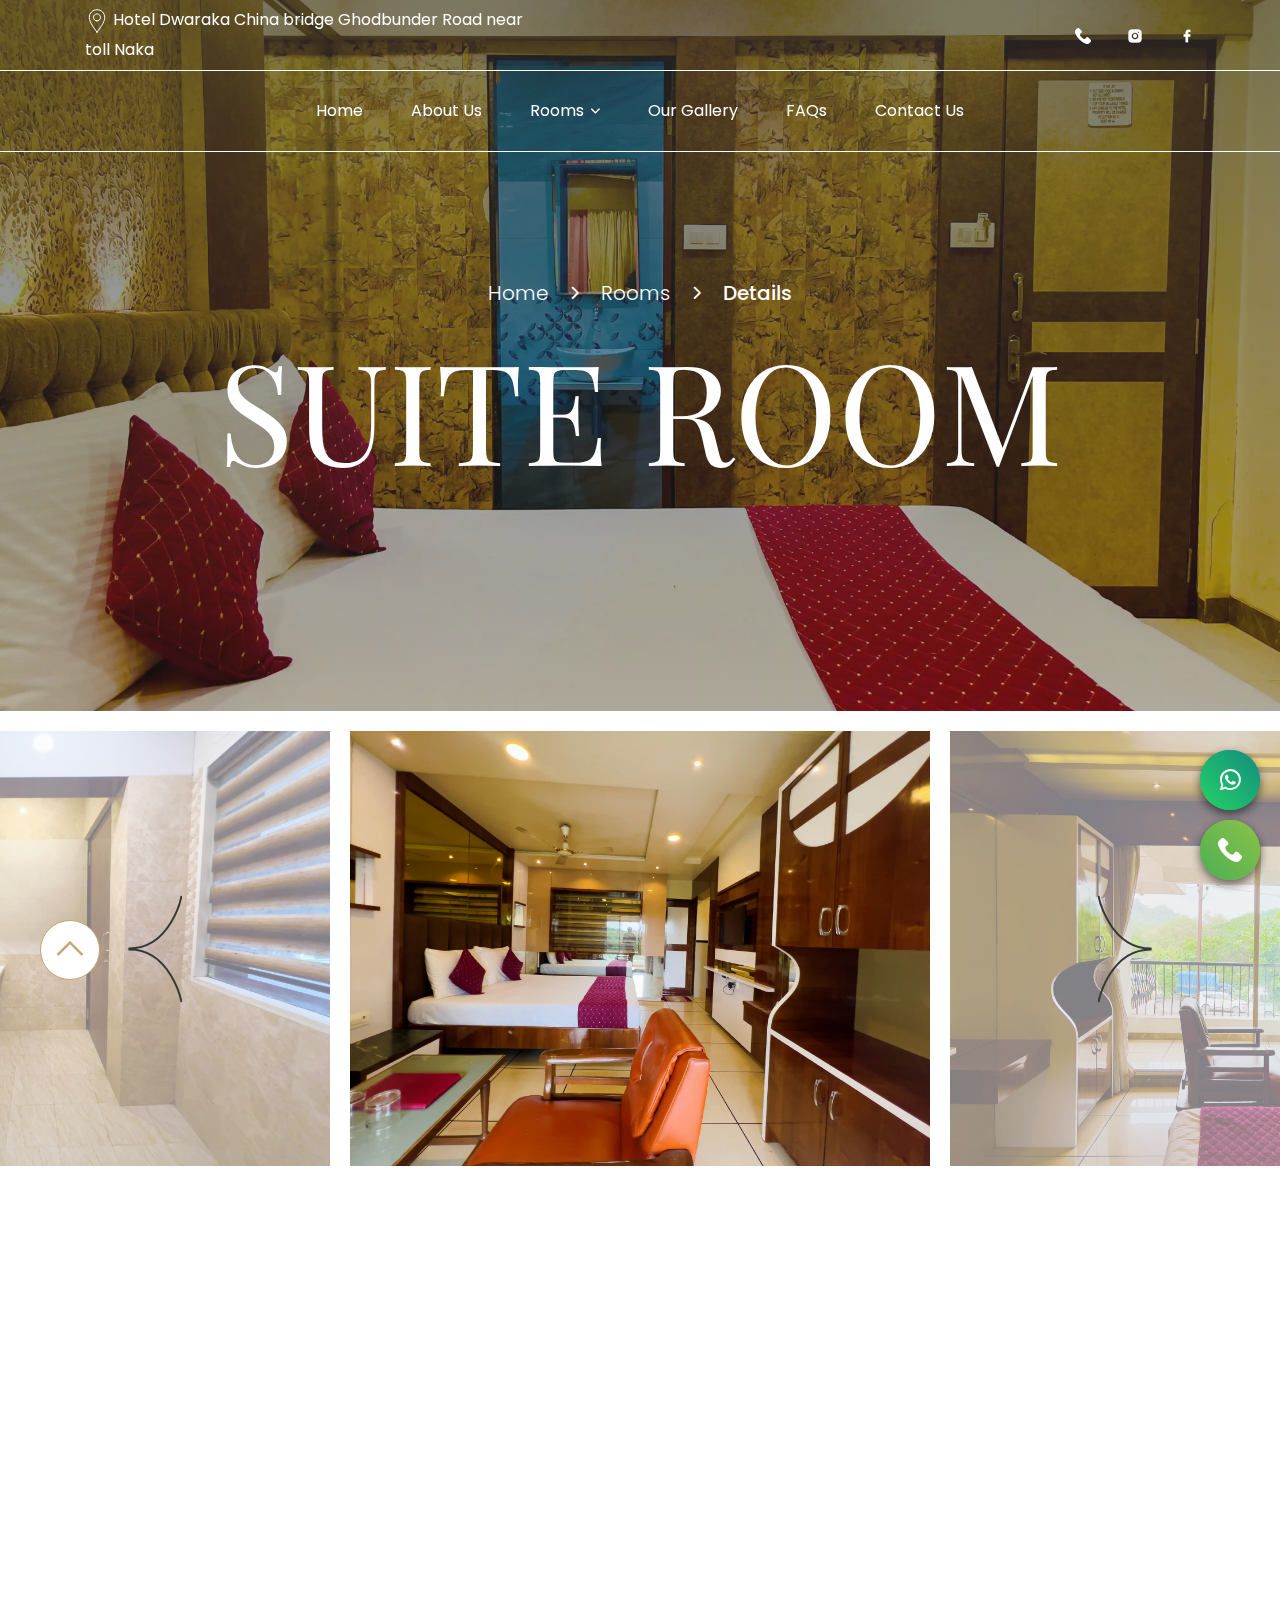
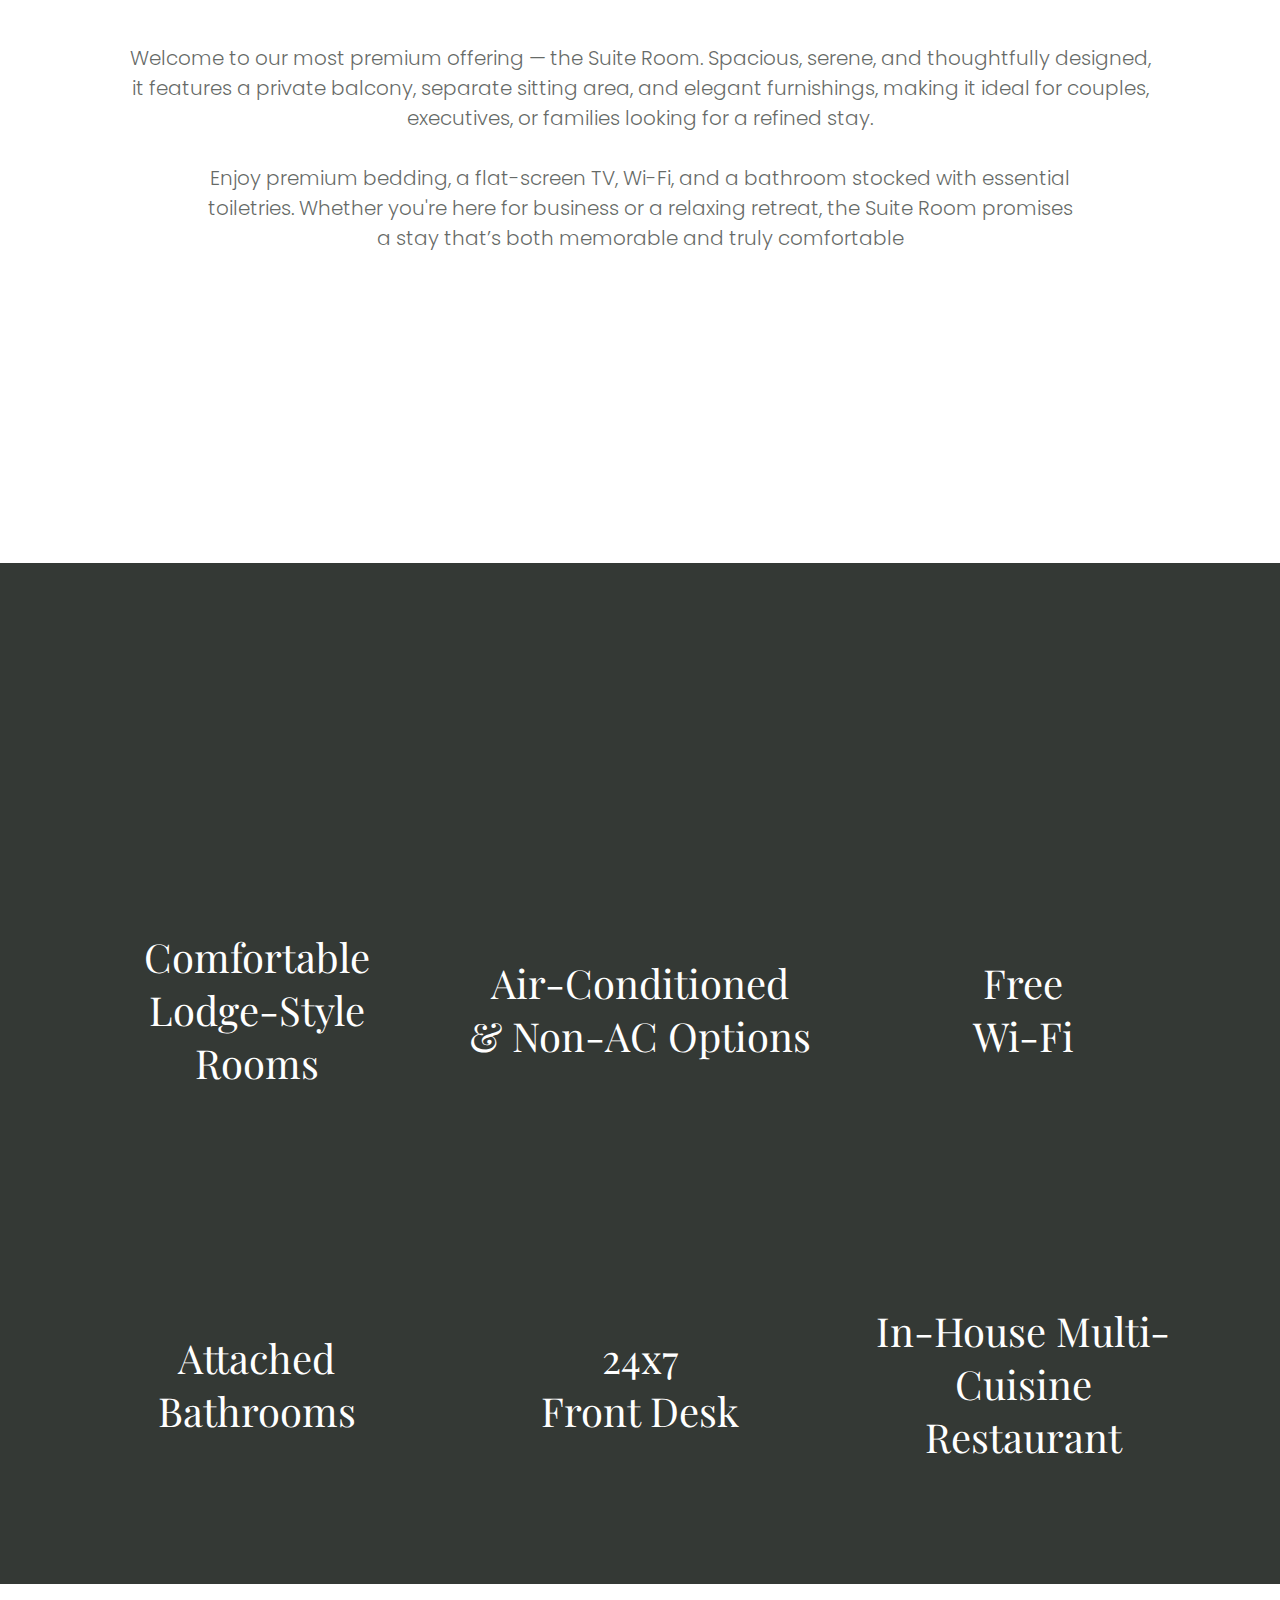
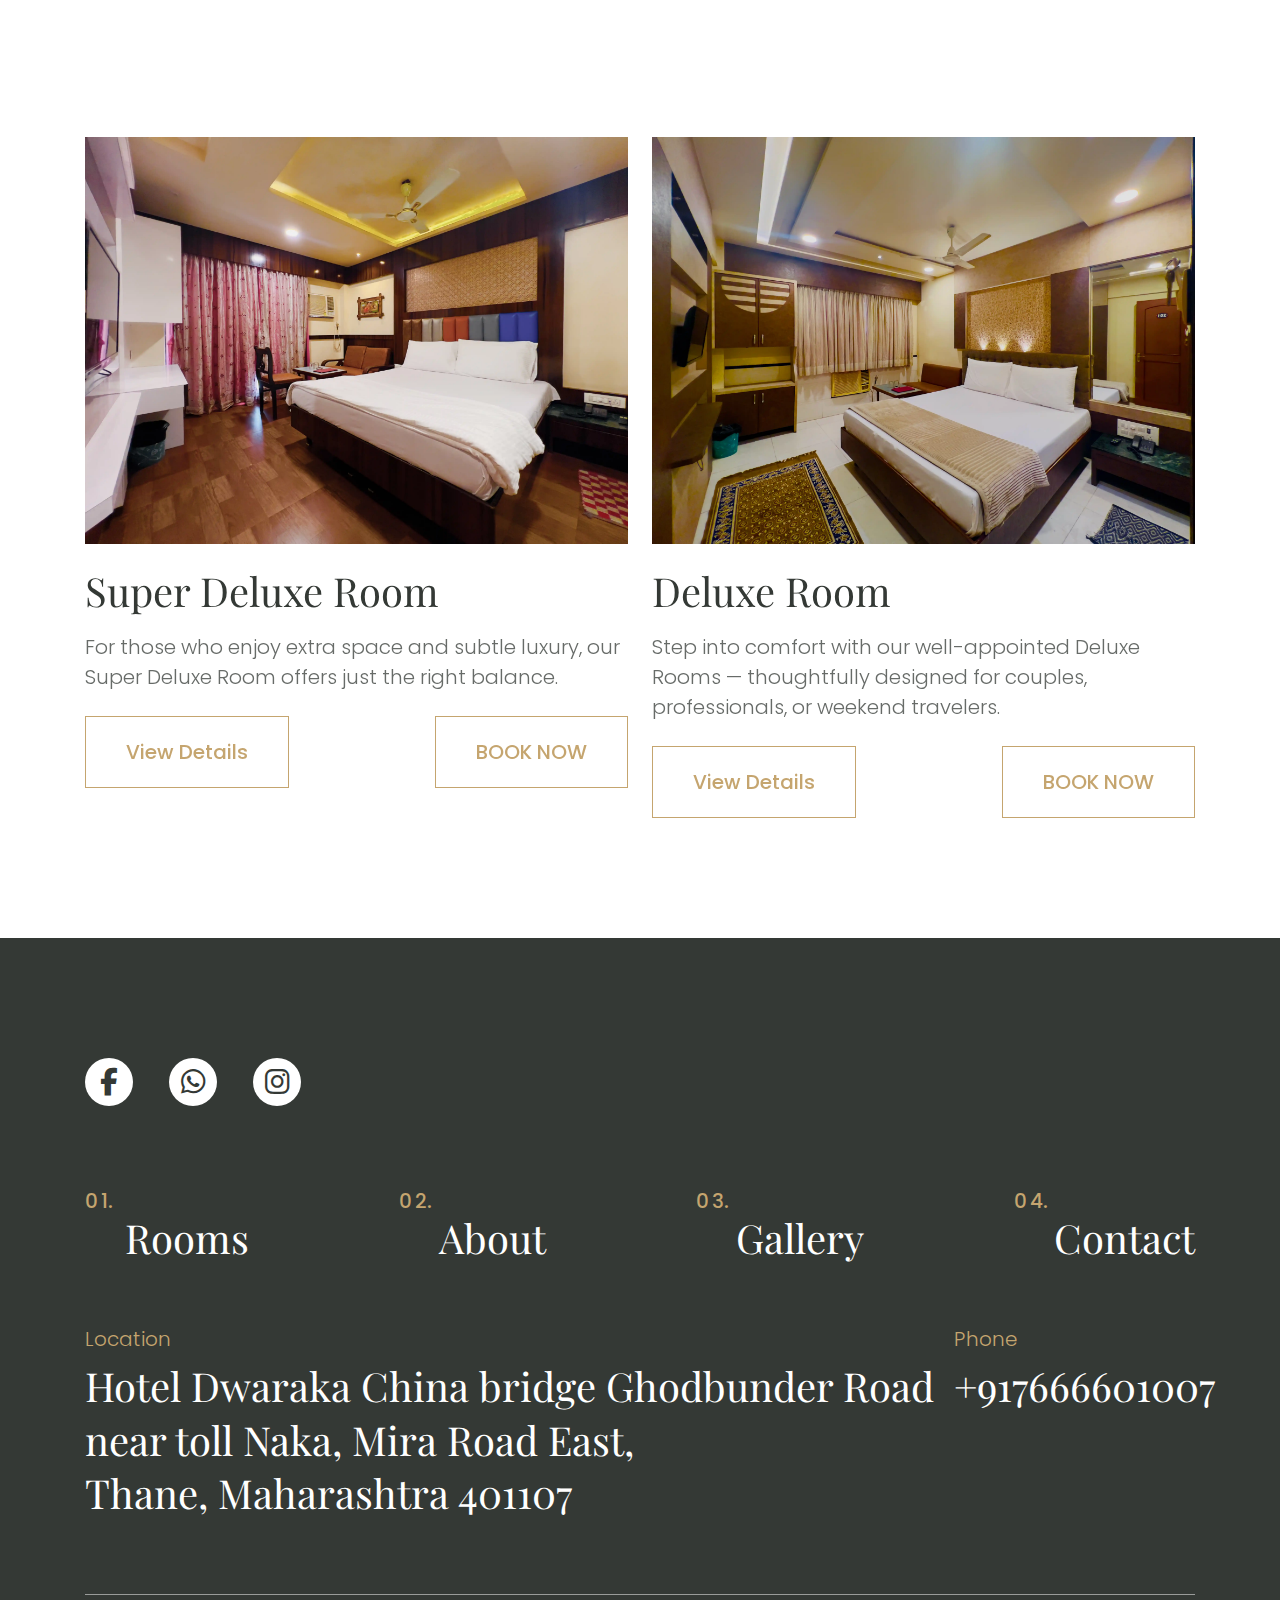
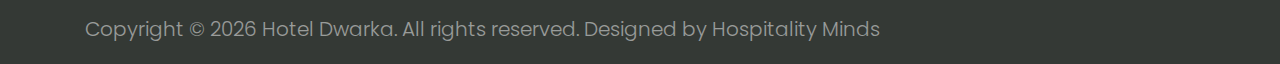
<file: suite-room.html>
<!DOCTYPE html>
<html lang="en">
  <head>
    <meta charset="UTF-8">
    <meta name="viewport" content="width=device-width, initial-scale=1.0">
    <meta name="description" content="Hotel Dwarka">
    <meta name="author" content="Laralink">
    <!-- Favicon -->
    
    <!-- All CSS Files -->
    <link rel="stylesheet" href="assets/css/bootstrap.min.css">
    <link rel="stylesheet" href="assets/css/slick.min.css">
    <link rel="stylesheet" href="assets/css/aos.min.css">
    <link rel="stylesheet" href="assets/css/datepicker.css">
    <link rel="stylesheet" href="assets/css/fontawesome.min.css">
    <link rel="stylesheet" href="assets/css/lightgallery.min.css">
    <link rel="stylesheet" href="assets/css/odometer.min.css">
    <link rel="stylesheet" href="assets/css/style.css">
    <link rel="stylesheet" href="assets/css/custom.css">
    <!-- Site Title -->
    <title>Hotel Dwarka</title>
  </head>
  <body>
    <!-- Start Preloader -->
    <div class="cs_preloader cs_center">
      <div class="cs_preloader_in cs_center_column text-center">
        <span class="cs_hotel_icon cs_center cs_radius_100 cs_mb_24 position-relative">
        <span class="cs_fs_64 cs_accent_color cs_heading_font position-relative z-1">D</span>
        </span>
        <h3 class="cs_loading_text cs_fs_24 text-uppercase mb-0">Hotel Dwarka</h3>
      </div>
    </div>
    <!-- End Preloader -->
    <!-- Start Header Section -->
    <header class="cs_site_header cs_style_1 cs_white_color cs_sticky_header">
      <div class="cs_header_top">
        <div class="container">
          <div class="cs_header_top_in">
            <div class="cs_header_top_left">
              <a href="index.html" aria-label="Home page link" class="cs_site_brand">
              <!--<img src="assets/img/logo.svg" alt="Logo">-->
              </a>
            </div>
            <div class="cs_header_top_center">
              <div class="cs_location_info">
                <span class="cs_location_icon">
                  <svg width="24" height="24" viewBox="0 0 24 24" fill="none" xmlns="http://www.w3.org/2000/svg">
                    <mask id="mask0_39_5598" style="mask-type:luminance" maskUnits="userSpaceOnUse" x="0" y="0" width="24" height="24">
                      <path d="M0 1.90735e-06H24V24H0V1.90735e-06Z" fill="currentColor"/>
                    </mask>
                    <g mask="url(#mask0_39_5598)">
                      <path d="M12 23.2969C9.1875 19.0781 4.26562 13.3594 4.26562 8.4375C4.26562 4.17277 7.73527 0.703127 12 0.703127C16.2647 0.703127 19.7344 4.17277 19.7344 8.4375C19.7344 13.3594 14.8125 19.0781 12 23.2969Z" stroke="currentColor" stroke-miterlimit="10" stroke-linecap="round" stroke-linejoin="round"/>
                      <path d="M12 11.9531C10.0616 11.9531 8.48438 10.3759 8.48438 8.4375C8.48438 6.49908 10.0616 4.92188 12 4.92188C13.9384 4.92188 15.5156 6.49908 15.5156 8.4375C15.5156 10.3759 13.9384 11.9531 12 11.9531Z" stroke="currentColor" stroke-miterlimit="10" stroke-linecap="round" stroke-linejoin="round"/>
                    </g>
                  </svg>
                </span>
                <span class="cs_location_text">Hotel Dwaraka China bridge Ghodbunder Road near toll Naka</span>
              </div>
            </div>
            <div class="cs_header_top_right">
              <div class="cs_user_area position-relative">
                <div class="cs_btn_group">
                  <button ><a href="tel:+917666601007"><img src="assets/images/phone-call.png" alt="" ></a></button>
                  <button ><a href="#"><img src="assets/images/instagram.png" alt="" ></a></button>
                  <button ><a href="#"><img src="assets/images/facebook.png" alt="" ></a></button>
                </div>
              </div>
            </div>
          </div>
        </div>
      </div>
      <div class="cs_header_main">
        <div class="container">
          <div class="cs_main_header_in">
            <div class="cs_main_header_center">
              <div class="cs_nav cs_center">
              <nav class="cs_nav_list_wrap">
                  <ul class="cs_nav_list cs_mp_0">
                    <li><a href="index.html">Home</a></li>
                    <li><a href="about-us.html" aria-label="Nav link">About Us</a></li>
                    <li class="menu-item-has-children">
                      <a href="#">Rooms</a>
                      <ul>
                        <li><a href="deluxe-room.html" aria-label="Nav link">Deluxe Room</a></li>
                        <li><a href="regular-room.html" aria-label="Nav link">Regular Room</a></li>
                        <li><a href="super-deluxe-room.html" aria-label="Nav link">Super Deluxe Room</a></li>
                        <li><a href="suite-room.html" aria-label="Nav link">Suite Room </a></li>
                      </ul>
                    </li>
                    <!-- <li><a href="offers.html" aria-label="Nav link">Our Offers</a></li> -->
                    <li><a href="gallery.html" aria-label="Nav link">Our Gallery</a></li>
                    <li><a href="faq.html" aria-label="Nav link">FAQs</a></li>
                    <!-- <li><a href="blog.html">Blog</a></li> -->
                    <li><a href="contact-us.html" aria-label="Nav link">Contact Us</a></li>
                  </ul>
                </nav>
              </div>
            </div>
          </div>
        </div>
      </div>
    </header>
    
    <!-- End Header Section -->
         <section>
      <div class="cs_single_room_slider_1 cs_mb_20">
        <div class="cs_page_header cs_style_1 cs_single_room_thumbnail cs_bg_filed position-relative" data-src="assets/images/deluxe/IMG_E2536.webp">
          <div class="container position-relative z-2">
            <div class="cs_center_column text-center">
              <ol class="breadcrumb cs_mb_30">
                <li class="breadcrumb-item"><a aria-label="Back to home page link" href="/">Home</a></li>
                <li class="breadcrumb-item"><a aria-label="Back to rooms page link" href="#">Rooms</a></li>
                <li class="breadcrumb-item active">Details</li>
              </ol>
              <h2 class="cs_fs_180 cs_white_color mb-0"  data-aos="zoom-in">SUITE ROOM</h2>
            </div>
          </div>
        </div>
      </div>
      <div class="cs_single_room_nav_1 cs_type_1">
        <div class="cs_single_room_thumb_mini">
          <img src="assets/images/Suite/IMG_E2589.webp" alt="Thumbnail">
        </div>
        <div class="cs_single_room_thumb_mini">
          <img src="assets/images/Suite/IMG_E2604.webp" alt="Thumbnail">
        </div>
        <div class="cs_single_room_thumb_mini">
          <img src="assets/images/Suite/IMG_E2736.webp" alt="Thumbnail">
        </div>
        <div class="cs_single_room_thumb_mini">
          <img src="assets/images/Suite/IMG_E2927.webp" alt="Thumbnail">
        </div>
        <div class="cs_single_room_thumb_mini">
          <img src="assets/images/Suite/IMG_E2932.webp" alt="Thumbnail">
        </div>
        <div class="cs_single_room_thumb_mini">
          <img src="assets/images/Suite/IMG_E2614.webp" alt="Thumbnail">
        </div>
        <div class="cs_single_room_thumb_mini">
          <img src="assets/images/Suite/IMG_E2617.webp" alt="Thumbnail">
        </div>
      </div>
    </section>
    <!-- Starts Room Description Section -->
    <section>
      <div class="cs_height_120 cs_height_lg_80"></div>
      <div class="container">
        <div class="cs_section_heading cs_style_1 text-center">
          <div class="cs_flower_shape" data-aos="zoom-in">
          <img src="assets/img/flower.svg" alt="Flower shape">
          </div>
          <div class="cs_height_64 cs_height_lg_0"></div>
          <h2 class="cs_section_title cs_fs_64 cs_mb_34" data-aos="fade-down">Our finest space — designed<br>  for comfort,privacy, and relaxation</h2>
          <p class="mb-0">Welcome to our most premium offering — the Suite Room. Spacious, serene, and thoughtfully designed,<br> it features a private balcony, separate sitting area, and elegant furnishings, making it ideal for couples,<br> executives, or families looking for a refined stay.</p><br>
          <p class="mb-0">Enjoy premium bedding, a flat-screen TV, Wi-Fi, and a bathroom stocked with essential <br>toiletries. Whether you're here for business or a relaxing retreat, the Suite Room promises<br> a stay that’s both memorable and truly comfortable</p>
          <div class="cs_height_80 cs_height_lg_40"></div>
          <div class="cs_policy_links_list cs_center">
            <a href="contact-us.html" aria-label="view terms and condition" class="cs_text_btn cs_heading_color cs_medium text-capitalize" data-aos="fade-right">Book Your Stay Now</a>
            <a href="tel:+917666601007" aria-label="view refund & cancellation policy" class="cs_text_btn cs_heading_color cs_medium text-capitalize" data-aos="fade-left">Call Now</a>
          </div>
          <div class="cs_height_80 cs_height_lg_45"></div>
        </div>
      
      </div>
      <div class="cs_height_120 cs_height_lg_80"></div>
    </section>
    <!-- End Room Description Section -->
      <section class="cs_heading_bg">
      <div class="cs_height_120 cs_height_lg_80"></div>
      <div class="container">
        <div class="cs_section_heading cs_style_1 text-center">
          <h2 class="cs_section_title cs_fs_64 cs_white_color mb-0"  data-aos="fade-down">Amenities</h2>
        </div>
        <div class="cs_height_72 cs_height_lg_45"></div>
        <div class="cs_grid cs_style_5">
          <div class="cs_center_column text-center">
            <span class="cs_iconbox_icon cs_center cs_mb_32" data-aos="zoom-in">
            <img src="assets/images/icons/room-service.png" alt="Hotel icon">
            </span>
            <h3 class="cs_iconbox_title cs_fs_40 cs_white_color mb-0">Comfortable<br> Lodge-Style Rooms</h3>
          </div>
          <div class="cs_center_column text-center">
            <span class="cs_iconbox_icon cs_center cs_mb_32" data-aos="zoom-in" data-aos-delay="200">
            <img src="assets/images/icons/air-conditioner.png" alt="Bell icon">
            </span>
            <h3 class="cs_iconbox_title cs_fs_40 cs_white_color mb-0">Air-Conditioned <br>& Non-AC Options</h3>
          </div>
          <div class="cs_center_column text-center">
            <span class="cs_iconbox_icon cs_center cs_mb_32" data-aos="zoom-in" data-aos-delay="400">
            <img src="assets/images/icons/wifi.png" alt="Beach icon">
            </span>
            <h3 class="cs_iconbox_title cs_fs_40 cs_white_color mb-0">Free <br> Wi-Fi</h3>
          </div>
          <div class="cs_center_column text-center">
            <span class="cs_iconbox_icon cs_center cs_mb_32" data-aos="zoom-in">
            <img src="assets/images/icons/bathroom.png" alt="Amenities icon">
            </span>
            <h3 class="cs_iconbox_title cs_fs_40 cs_white_color mb-0">Attached <br>  Bathrooms</h3>
          </div>
          <div class="cs_center_column text-center">
            <span class="cs_iconbox_icon cs_center cs_mb_32" data-aos="zoom-in" data-aos-delay="200">
            <img src="assets/images/icons/reception.png" alt="Camera icon">
            </span>
            <h3 class="cs_iconbox_title cs_fs_40 cs_white_color mb-0">24x7 <br> Front Desk</h3>
          </div>
          <div class="cs_center_column text-center">
            <span class="cs_iconbox_icon cs_center cs_mb_32" data-aos="zoom-in" data-aos-delay="400">
            <img src="assets/images/icons/dinner-table.png" alt="Quality icon">
            </span>
            <h3 class="cs_iconbox_title cs_fs_40 cs_white_color mb-0">In-House Multi-Cuisine <br> Restaurant</h3>
          </div>
        </div>
      </div>
      <div class="cs_height_120 cs_height_lg_80"></div>
    </section>
    <!-- Start Rooms Section -->
    <section>
      <div class="container">
        <div class="cs_section_heading cs_style_1 text-center">
          <h2 class="cs_section_title cs_fs_64 mb-0" data-aos="fade-down">Other Rooms</h2>
        </div>
        <div class="cs_height_73 cs_height_lg_45"></div>
        <div class="cs_slider cs_style_1 cs_slider_gap_60 cs_rooms_slider_wrapper cs_type_1 cs_hover_show_arrows position-relative">
          <div class="cs_slider_container" data-autoplay="0" data-loop="1" data-speed="600" data-center="0" data-variable-width="0" data-slides-per-view="responsive" data-xs-slides="1" data-sm-slides="1" data-md-slides="2" data-lg-slides="2" data-add-slides="2">
            <div class="cs_slider_wrapper">
              <div class="cs_slide">
                <div class="cs_card cs_style_2 cs_type_1">
                  <a href="super-deluxe-room.html" aria-label="Room details visit link" class="cs_card_thumbnail cs_mb_20 position-relative overflow-hidden">
                  <img src="assets/images/SuperDR/IMG_E2694.webp" alt="Room image">
                  <span class="cs_white_color cs_medium text-uppercase position-absolute">Book Now</span>
                  </a>
                  <div class="cs_card_info p-0">
                    <h3 class="cs_card_title cs_fs_48 cs_mb_15">
                      <a href="super-deluxe-room.html" aria-label="Room details visit link">Super Deluxe Room</a>
                    </h3>
                    <p class="cs_card_subtitle cs_mb_24">For those who enjoy extra space and subtle luxury, our Super Deluxe Room offers just the right balance.</p>
                    <div class="d-flex justify-content-between align-items-center flex-wrap gap-4">
                      <a href="super-deluxe-room.html" aria-label="Hotel booking button" class="cs_btn cs_style_1 cs_accent_color cs_fs_20 cs_medium"><span>View Details</span>
                      <a href="contact-us.html" aria-label="Hotel booking button" class="cs_btn cs_style_1 cs_accent_color cs_fs_20 cs_medium"><span>BOOK NOW</span>
                      </a>
                    </div>
                  </div>
                </div>
              </div>
              <div class="cs_slide">
                <div class="cs_card cs_style_2 cs_type_1">
                  <a href="deluxe-room.html" aria-label="Room details visit link" class="cs_card_thumbnail cs_mb_20 position-relative overflow-hidden">
                  <img src="assets/images/deluxe/IMG_E2482.webp" alt="Room image">
                  <span class="cs_white_color cs_medium text-uppercase position-absolute">Book Now</span>
                  </a>
                  <div class="cs_card_info p-0">
                    <h3 class="cs_card_title cs_fs_48 cs_mb_15">
                      <a href="deluxe-room.html" aria-label="Room details visit link">Deluxe Room</a>
                    </h3>
                    <p class="cs_card_subtitle cs_mb_24">Step into comfort with our well-appointed Deluxe Rooms — thoughtfully designed for couples, professionals, or weekend travelers.</p>
                    <div class="d-flex justify-content-between align-items-center flex-wrap gap-4">
                      <a href="deluxe-room.html" aria-label="Hotel booking button" class="cs_btn cs_style_1 cs_accent_color cs_fs_20 cs_medium"><span>View Details</span>
                      <a href="contact-us.html" aria-label="Hotel booking button" class="cs_btn cs_style_1 cs_accent_color cs_fs_20 cs_medium"><span>BOOK NOW</span>
                      </a>
                    </div>
                  </div>
                </div>
              </div>
              <div class="cs_slide">
                <div class="cs_card cs_style_2 cs_type_1">
                  <a href="regular-room.html" aria-label="Room details visit link" class="cs_card_thumbnail cs_mb_20 position-relative overflow-hidden">
                  <img src="assets/images/Regular/IMG_E2641.webp" alt="Room image">
                  <span class="cs_white_color cs_medium text-uppercase position-absolute">Book Now</span>
                  </a>
                  <div class="cs_card_info p-0">
                    <h3 class="cs_card_title cs_fs_48 cs_mb_15">
                      <a href="regular-room.html" aria-label="Room details visit link">Regular Room</a>
                    </h3>
                    <p class="cs_card_subtitle cs_mb_24">If you're looking for a no-fuss, budget-friendly place to rest, our Regular Room is the perfect choice.</p>
                    <div class="d-flex justify-content-between align-items-center flex-wrap gap-4">
                      <a href="regular-room.html" aria-label="Hotel booking button" class="cs_btn cs_style_1 cs_accent_color cs_fs_20 cs_medium"><span>View Details</span>
                      <a href="contact-us.html" aria-label="Hotel booking button" class="cs_btn cs_style_1 cs_accent_color cs_fs_20 cs_medium"><span>BOOK NOW</span>
                      </a>
                    </div>
                  </div>
                </div>
              </div>
            </div>
          </div>
          <div class="cs_slider_arrows cs_style_1 cs_type_2">
            <div class="cs_left_arrow cs_center cs_heading_color slick-arrow">
              <svg width="56" height="110" viewBox="0 0 56 110" fill="none" xmlns="http://www.w3.org/2000/svg">
                <path d="M1 1C1 1 11.7089 55.0484 55 54.5503" stroke="currentColor" stroke-width="2"/>
                <path d="M1 109C1 109 11.7089 54.9516 55 55.4497" stroke="currentColor" stroke-width="2"/>
              </svg>
            </div>
            <div class="cs_right_arrow cs_center cs_heading_color slick-arrow">
              <svg width="56" height="110" viewBox="0 0 56 110" fill="none" xmlns="http://www.w3.org/2000/svg">
                <path d="M1 1C1 1 11.7089 55.0484 55 54.5503" stroke="currentColor" stroke-width="2"/>
                <path d="M1 109C1 109 11.7089 54.9516 55 55.4497" stroke="currentColor" stroke-width="2"/>
              </svg>
            </div>
          </div>
        </div>
      </div>
      <div class="cs_height_120 cs_height_lg_80"></div>
    </section>
    <!-- End Rooms Section -->
    
    <!-- Floating Button Container -->
 <div class="floating-btn-container">
  <a href="https://wa.me/+917666601007">
    <button class="floating-btn whatsapp-btn">
      <i class="fa-brands fa-whatsapp"></i>
        <span>WhatsApp</span>
    </button>
  </a>
   <a href="tel:+917666601007">
    <button class="floating-btn call-btn">
      <img src="assets/images/icons/phone-call.png"/>
        <span>Call</span>
    </button>
   </a>
</div>
<!-- End Floating Section -->
    <!-- Start Footer Section -->
   <footer class="cs_footer cs_style_1 cs_heading_bg cs_white_color">
      <div class="cs_height_120 cs_height_lg_80"></div>
      <div class="container">
        <div class="cs_footer_main">
          <div class="cs_footer_header">
            <!--<div class="cs_footer_logo" data-aos="zoom-in">
              <img src="assets/img/logo-2.svg" alt="Logo">
            </div>-->
            <div class="cs_social_btns cs_style_1">
              <a href="#" aria-label="Social link"><i class="fa-brands fa-facebook-f"></i></a>
              <a href="#" aria-label="Social link"><i class="fa-brands fa-whatsapp"></i></a>
              <a href="#" aria-label="Social link"><i class="fa-brands fa-instagram"></i></a>
            </div>
          </div>
          <div class="cs_footer_nav cs_fs_48 cs_heading_font cs_mb_60 cs_mb_lg_40">
            <ul class="cs_footer_nav_list cs_mp_0">
              <li><a href="#" aria-label="Page link">Rooms</a></li>
              <li><a href="about-us.html" aria-label="Page link">About</a></li>
              <!-- <li><a href="offers.html" aria-label="Page link">Offers</a></li> -->
              <li><a href="gallery.html" aria-label="Page link">Gallery</a></li>
              <li><a href="contact-us.html" aria-label="Page link">Contact</a></li>
            </ul>
          </div>
          <div class="cs_footer_address">
            <ul class="cs_footer_address_list cs_mp_0">
              <li>
                <p class="cs_fs_20 cs_accent_color cs_mb_5">Location</p>
                <h3 class="cs_fs_48 cs_white_color mb-0"><a href="https://maps.app.goo.gl/D4PRC5hdmigXb5oy5">Hotel Dwaraka China bridge Ghodbunder Road <br>near toll Naka, Mira Road East,<br> Thane, Maharashtra 401107</a></h3>
              </li>
              <li>
                <p class="cs_fs_20 cs_accent_color cs_mb_5">Phone</p>
                <a href="tel:+917666601007" aria-label="Make a call link" class="cs_fs_48 cs_heading_font">+917666601007</a>
              </li>
            </ul>
          </div>
        </div>
        <div class="cs_footer_bottom position-relative text-center">
          <div class="cs_bottom_content">
            <div class="cs_copyright_text">Copyright &copy; <span class="cs_getting_year"></span> Hotel Dwarka. All rights reserved. Designed by <a href="https://hospitalityminds.com/">Hospitality Minds</a></div>
          </div>
        </div>
      </div>
    </footer>
    <!-- Floating Button Container -->
 <div class="floating-btn-container">
  <a href="https://wa.me/+917666601007">
    <button class="floating-btn whatsapp-btn">
      <i class="fa-brands fa-whatsapp"></i>
        <span>WhatsApp</span>
    </button>
  </a>
   <a href="tel:+917666601007">
    <button class="floating-btn call-btn">
      <img src="assets/images/icons/phone-call.png"/>
        <span>Call</span>
    </button>
   </a>
</div>
<!-- End Floating Section -->
    <!-- Start Footer Section -->
    <!-- Start Scroll Top Button -->
    <button type="button" class="cs_scrollup" id="scrollToTopBtn">
      <svg style="width: 100%; height: 100%;" viewBox="0 0 48 44" fill="none" xmlns="http://www.w3.org/2000/svg">
        <path d="M23.9999 33.0001C24.3835 33.0001 24.7675 32.8535 25.0604 32.5606L40.0604 17.5606C40.6465 16.9745 40.6465 16.0253 40.0604 15.4396C39.4743 14.8538 38.5252 14.8535 37.9394 15.4396L23.9999 29.3791L10.0604 15.4396C9.47428 14.8535 8.52515 14.8535 7.9394 15.4396C7.35365 16.0257 7.35328 16.9748 7.9394 17.5606L22.9394 32.5606C23.2323 32.8535 23.6163 33.0001 23.9999 33.0001Z" fill="currentColor"></path>
      </svg>
    </button>
    <!-- End Scroll Top Button -->
    <script src="assets/js/jquery.min.js"></script>
    <script src="assets/js/slick.min.js"></script>
    <script src="assets/js/aos.min.js"></script>
    <script src="assets/js/moment.min.js"></script>
    <script src="assets/js/datepicker.min.js"></script>
    <script src="assets/js/odometer.min.js"></script>
    <script src="assets/js/lightgallery.min.js"></script>
    <script src="assets/js/main.js"></script>
  </body>
</html>
</file>
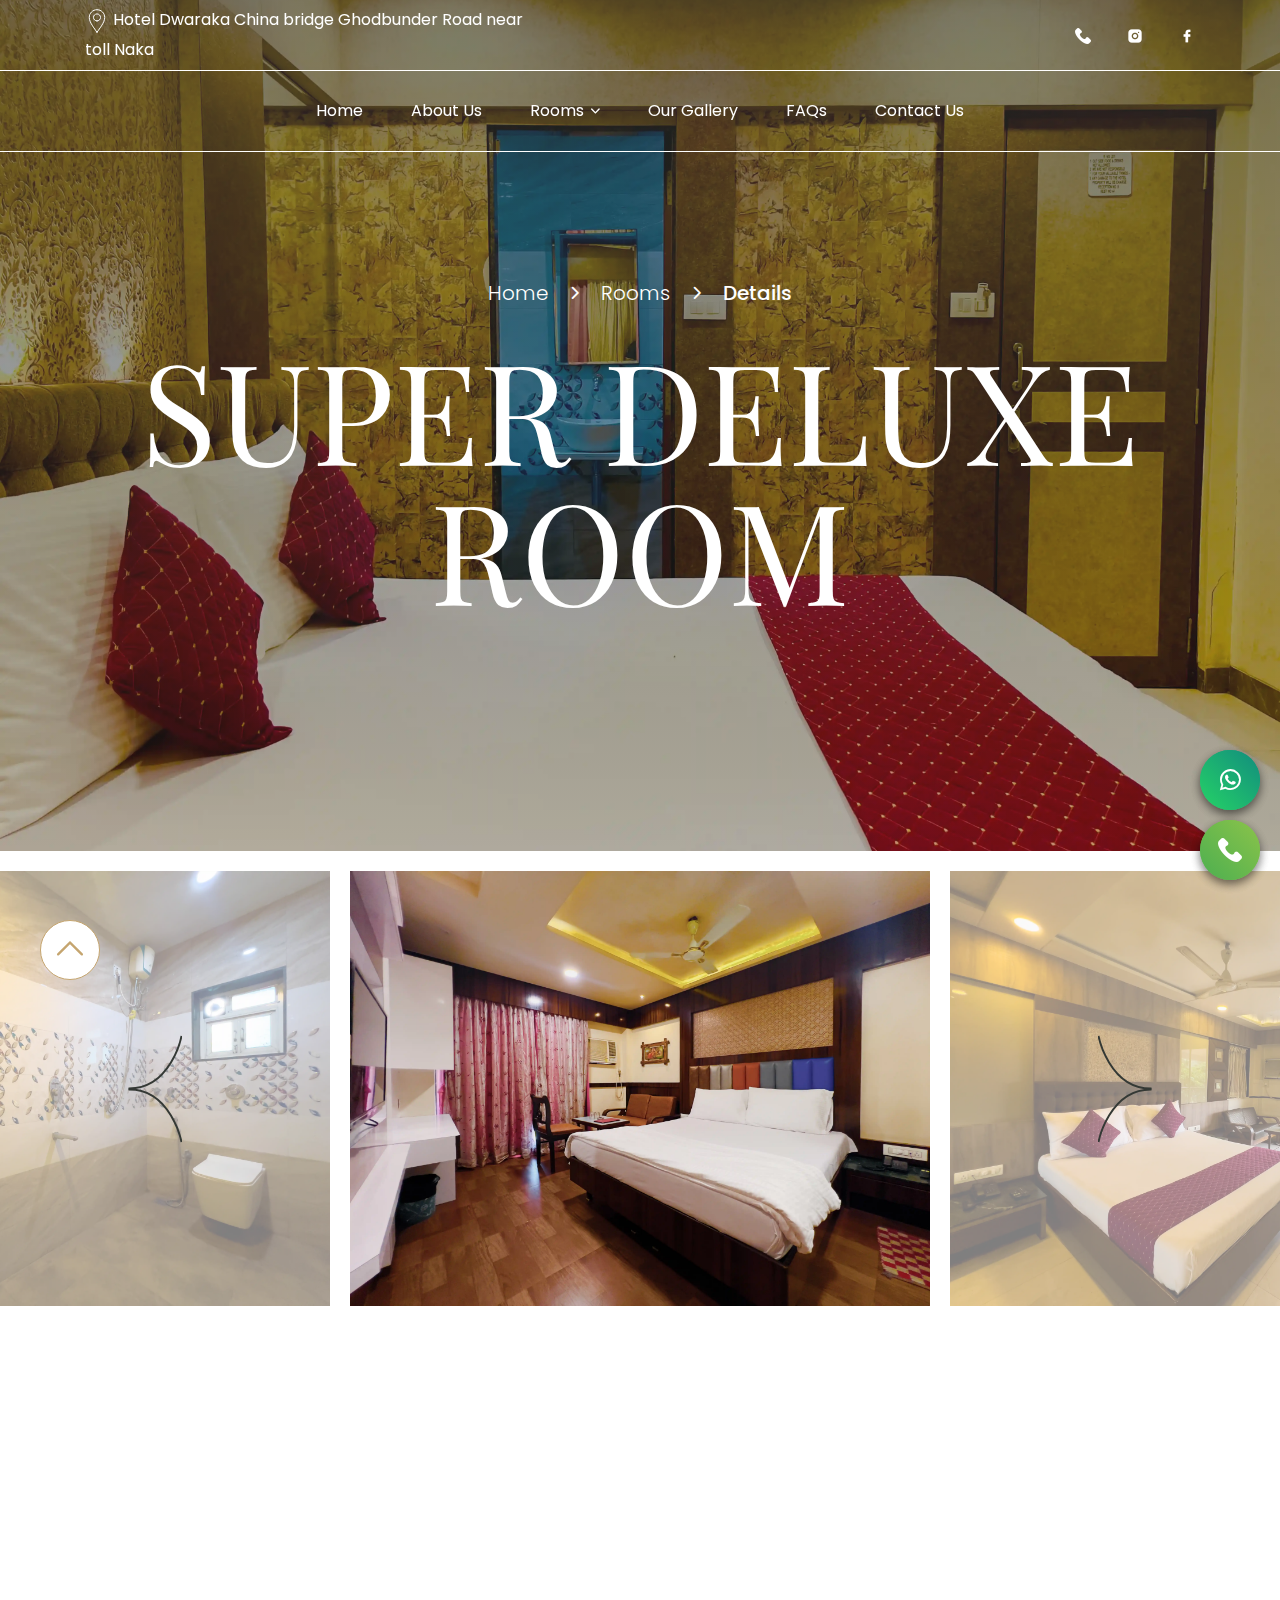
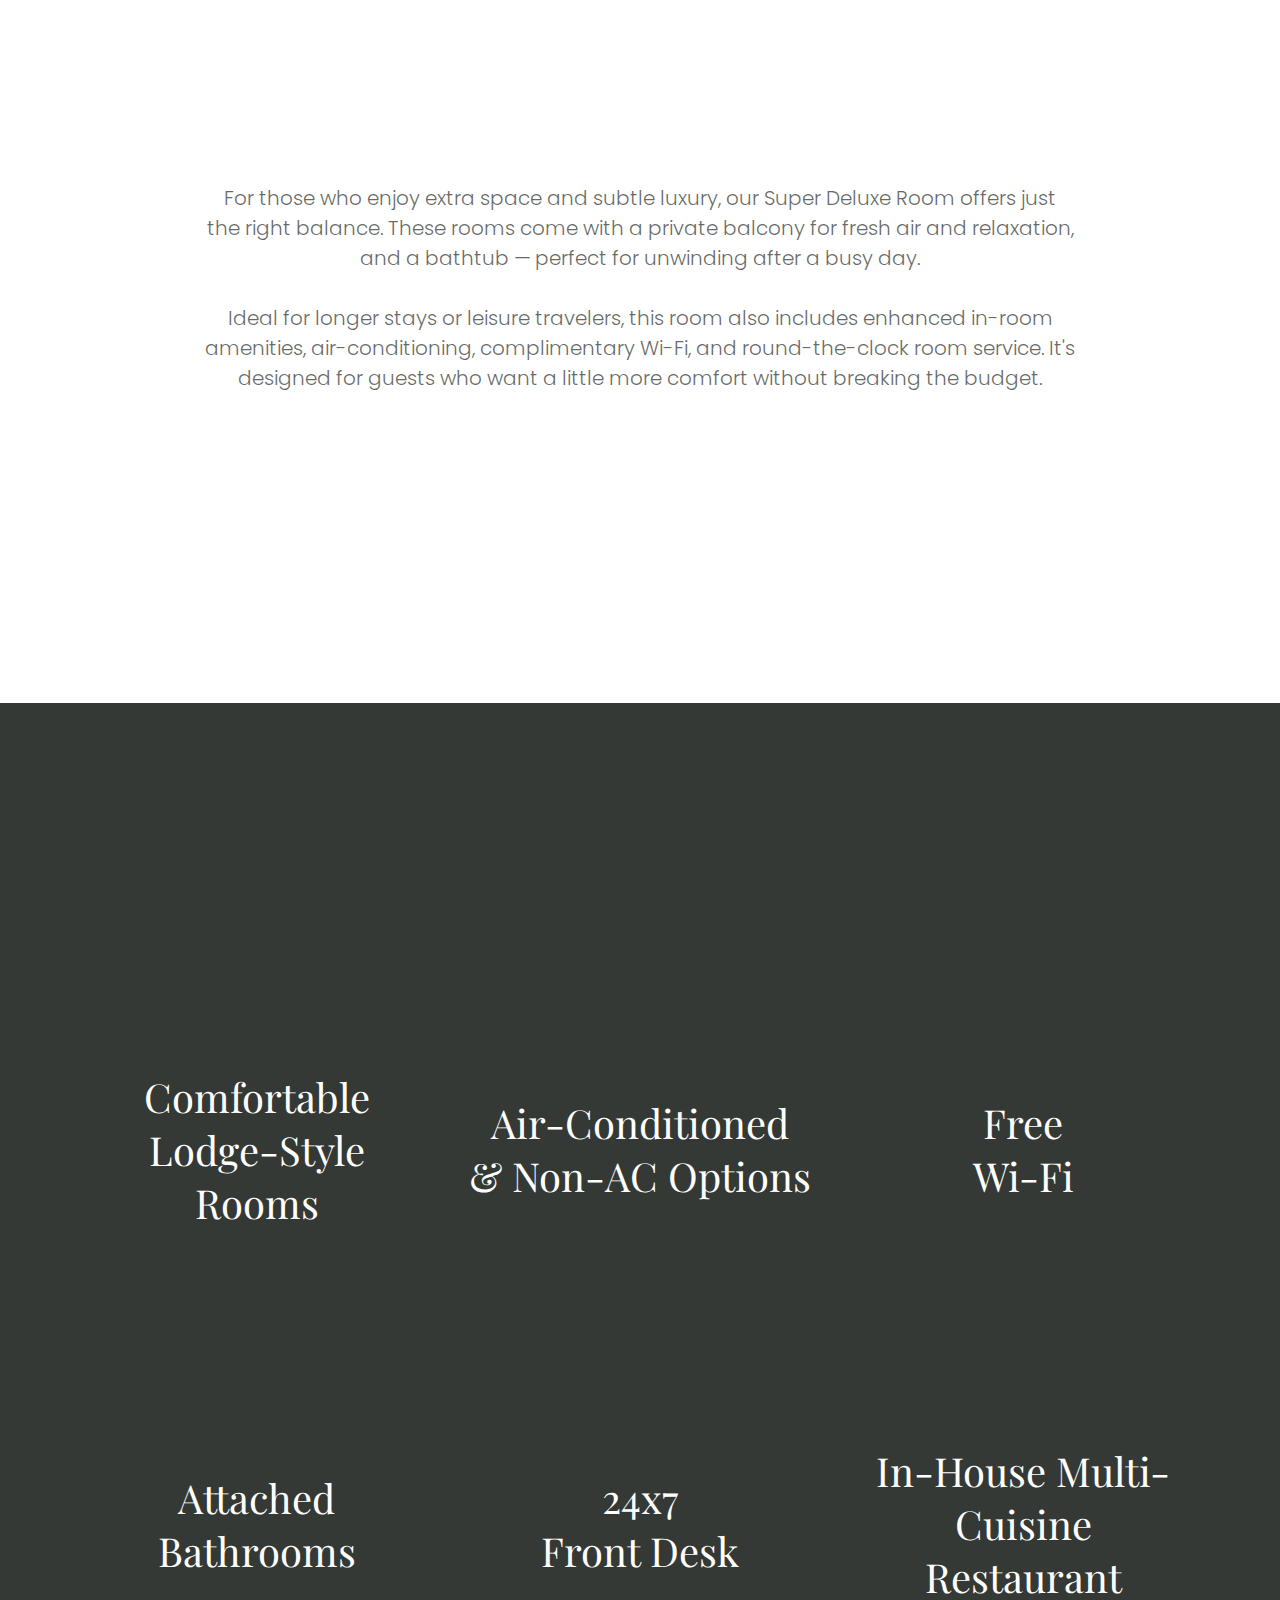
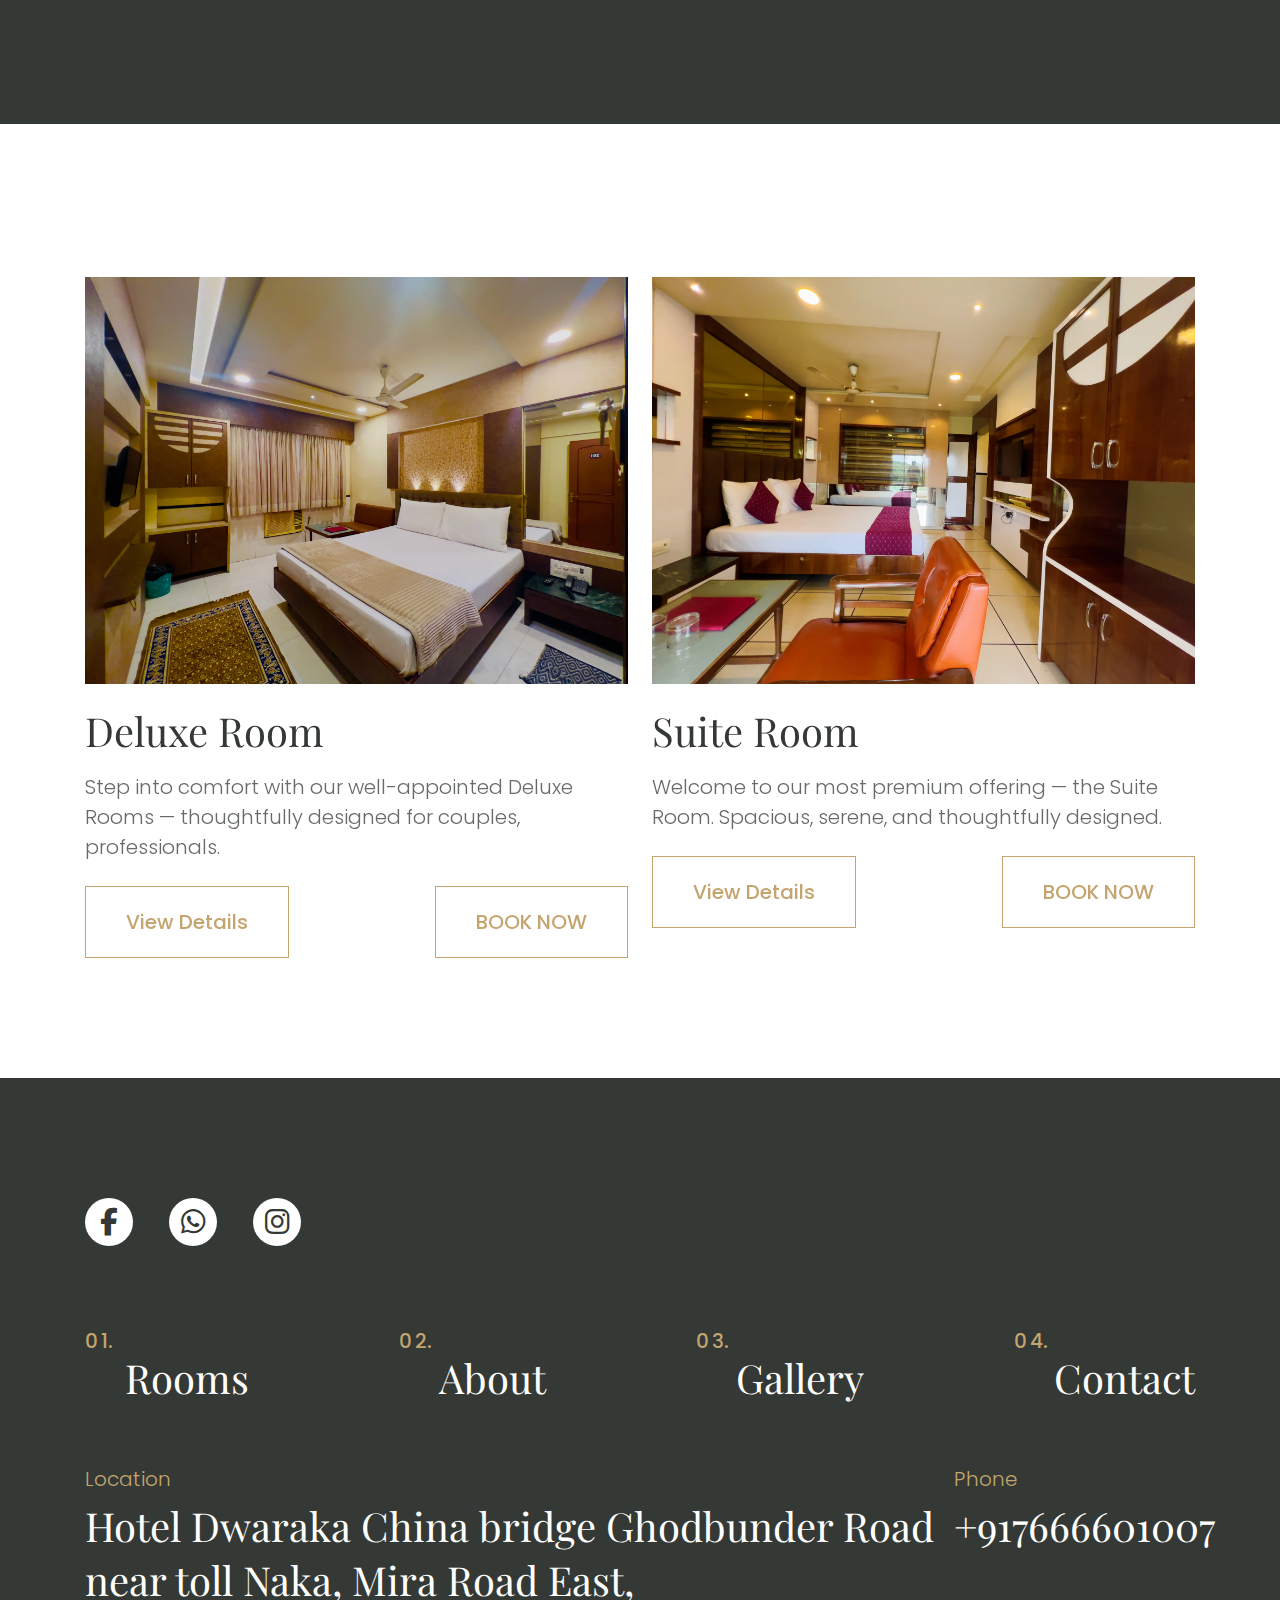
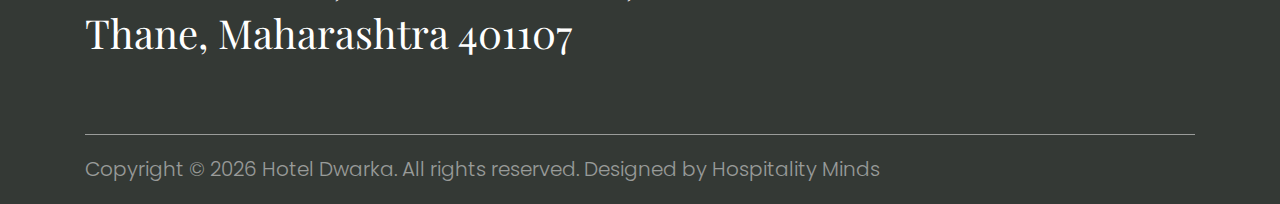
<file: super-deluxe-room.html>
<!DOCTYPE html>
<html lang="en">
  <head>
    <meta charset="UTF-8">
    <meta name="viewport" content="width=device-width, initial-scale=1.0">
    <meta name="description" content="Hotel Dwarka">
    <meta name="author" content="Laralink">
    <!-- Favicon -->
    
    <!-- All CSS Files -->
    <link rel="stylesheet" href="assets/css/bootstrap.min.css">
    <link rel="stylesheet" href="assets/css/slick.min.css">
    <link rel="stylesheet" href="assets/css/aos.min.css">
    <link rel="stylesheet" href="assets/css/datepicker.css">
    <link rel="stylesheet" href="assets/css/fontawesome.min.css">
    <link rel="stylesheet" href="assets/css/lightgallery.min.css">
    <link rel="stylesheet" href="assets/css/odometer.min.css">
    <link rel="stylesheet" href="assets/css/style.css">
    <link rel="stylesheet" href="assets/css/custom.css">
    <!-- Site Title -->
    <title>Hotel Dwarka</title>
  </head>
  <body>
    <!-- Start Preloader -->
    <div class="cs_preloader cs_center">
      <div class="cs_preloader_in cs_center_column text-center">
        <span class="cs_hotel_icon cs_center cs_radius_100 cs_mb_24 position-relative">
        <span class="cs_fs_64 cs_accent_color cs_heading_font position-relative z-1">D</span>
        </span>
        <h3 class="cs_loading_text cs_fs_24 text-uppercase mb-0">Hotel Dwarka</h3>
      </div>
    </div>
    <!-- End Preloader -->
    <!-- Start Header Section -->
    <header class="cs_site_header cs_style_1 cs_white_color cs_sticky_header">
      <div class="cs_header_top">
        <div class="container">
          <div class="cs_header_top_in">
            <div class="cs_header_top_left">
              <a href="index.html" aria-label="Home page link" class="cs_site_brand">
              <!--<img src="assets/img/logo.svg" alt="Logo">-->
              </a>
            </div>
            <div class="cs_header_top_center">
              <div class="cs_location_info">
                <span class="cs_location_icon">
                  <svg width="24" height="24" viewBox="0 0 24 24" fill="none" xmlns="http://www.w3.org/2000/svg">
                    <mask id="mask0_39_5598" style="mask-type:luminance" maskUnits="userSpaceOnUse" x="0" y="0" width="24" height="24">
                      <path d="M0 1.90735e-06H24V24H0V1.90735e-06Z" fill="currentColor"/>
                    </mask>
                    <g mask="url(#mask0_39_5598)">
                      <path d="M12 23.2969C9.1875 19.0781 4.26562 13.3594 4.26562 8.4375C4.26562 4.17277 7.73527 0.703127 12 0.703127C16.2647 0.703127 19.7344 4.17277 19.7344 8.4375C19.7344 13.3594 14.8125 19.0781 12 23.2969Z" stroke="currentColor" stroke-miterlimit="10" stroke-linecap="round" stroke-linejoin="round"/>
                      <path d="M12 11.9531C10.0616 11.9531 8.48438 10.3759 8.48438 8.4375C8.48438 6.49908 10.0616 4.92188 12 4.92188C13.9384 4.92188 15.5156 6.49908 15.5156 8.4375C15.5156 10.3759 13.9384 11.9531 12 11.9531Z" stroke="currentColor" stroke-miterlimit="10" stroke-linecap="round" stroke-linejoin="round"/>
                    </g>
                  </svg>
                </span>
                <span class="cs_location_text">Hotel Dwaraka China bridge Ghodbunder Road near toll Naka</span>
              </div>
            </div>
            <div class="cs_header_top_right">
              <div class="cs_user_area position-relative">
                <div class="cs_btn_group">
                  <button ><a href="tel:+917666601007"><img src="assets/images/phone-call.png" alt="" ></a></button>
                  <button ><a href="#"><img src="assets/images/instagram.png" alt="" ></a></button>
                  <button ><a href="#"><img src="assets/images/facebook.png" alt="" ></a></button>
                </div>
              </div>
            </div>
          </div>
        </div>
      </div>
      <div class="cs_header_main">
        <div class="container">
          <div class="cs_main_header_in">
            <div class="cs_main_header_center">
              <div class="cs_nav cs_center">
              <nav class="cs_nav_list_wrap">
                  <ul class="cs_nav_list cs_mp_0">
                    <li><a href="index.html">Home</a></li>
                    <li><a href="about-us.html" aria-label="Nav link">About Us</a></li>
                    <li class="menu-item-has-children">
                      <a href="#">Rooms</a>
                      <ul>
                        <li><a href="deluxe-room.html" aria-label="Nav link">Deluxe Room</a></li>
                        <li><a href="regular-room.html" aria-label="Nav link">Regular Room</a></li>
                        <li><a href="super-deluxe-room.html" aria-label="Nav link">Super Deluxe Room</a></li>
                        <li><a href="suite-room.html" aria-label="Nav link">Suite Room </a></li>
                      </ul>
                    </li>
                    <!-- <li><a href="offers.html" aria-label="Nav link">Our Offers</a></li> -->
                    <li><a href="gallery.html" aria-label="Nav link">Our Gallery</a></li>
                    <li><a href="faq.html" aria-label="Nav link">FAQs</a></li>
                    <!-- <li><a href="blog.html">Blog</a></li> -->
                    <li><a href="contact-us.html" aria-label="Nav link">Contact Us</a></li>
                  </ul>
                </nav>
              </div>
            </div>
          </div>
        </div>
      </div>
    </header>
    
    <!-- End Header Section -->
         <section>
      <div class="cs_single_room_slider_1 cs_mb_20">
        <div class="cs_page_header cs_style_1 cs_single_room_thumbnail cs_bg_filed position-relative" data-src="assets/images/deluxe/IMG_E2536.webp">
          <div class="container position-relative z-2">
            <div class="cs_center_column text-center">
              <ol class="breadcrumb cs_mb_30">
                <li class="breadcrumb-item"><a aria-label="Back to home page link" href="/">Home</a></li>
                <li class="breadcrumb-item"><a aria-label="Back to rooms page link" href="#">Rooms</a></li>
                <li class="breadcrumb-item active">Details</li>
              </ol>
              <h2 class="cs_fs_180 cs_white_color mb-0"  data-aos="zoom-in">SUPER DELUXE ROOM</h2>
            </div>
          </div>
        </div>
      </div>
      <div class="cs_single_room_nav_1 cs_type_1">
        <div class="cs_single_room_thumb_mini">
          <img src="assets/images/SuperDR/IMG_E2694.webp" alt="Thumbnail">
        </div>
        <div class="cs_single_room_thumb_mini">
          <img src="assets/images/SuperDR/IMG_E2890.webp" alt="Thumbnail">
        </div>
        <div class="cs_single_room_thumb_mini">
          <img src="assets/images/SuperDR/IMG_E2716.webp" alt="Thumbnail">
        </div>
        <div class="cs_single_room_thumb_mini">
          <img src="assets/images/SuperDR/IMG_E2867.webp" alt="Thumbnail">
        </div>
        <div class="cs_single_room_thumb_mini">
          <img src="assets/images/SuperDR/IMG_E2905.webp" alt="Thumbnail">
        </div>
        <div class="cs_single_room_thumb_mini">
          <img src="assets/images/SuperDR/IMG_E2906.webp" alt="Thumbnail">
        </div>
      </div>
    </section>
    <!-- Starts Room Description Section -->
    <section>
      <div class="cs_height_120 cs_height_lg_80"></div>
      <div class="container">
        <div class="cs_section_heading cs_style_1 text-center">
          <div class="cs_flower_shape" data-aos="zoom-in">
          <img src="assets/img/flower.svg" alt="Flower shape">
          </div>
          <div class="cs_height_64 cs_height_lg_0"></div>
          <h2 class="cs_section_title cs_fs_64 cs_mb_34" data-aos="fade-down">Spacious living with a touch of indulgence</h2>
          <p class="mb-0">For those who enjoy extra space and subtle luxury, our Super Deluxe Room offers just<br> the right balance. These rooms come with a private balcony for fresh air and relaxation,<br> and a bathtub — perfect for unwinding after a busy day.</p><br>
          <p class="mb-0">Ideal for longer stays or leisure travelers, this room also includes enhanced in-room<br> amenities, air-conditioning, complimentary Wi-Fi, and round-the-clock room service. It's <br>designed for guests who want a little more comfort without breaking the budget.</p>
          <div class="cs_height_80 cs_height_lg_40"></div>
          <div class="cs_policy_links_list cs_center">
            <a href="contact-us.html" aria-label="view terms and condition" class="cs_text_btn cs_heading_color cs_medium text-capitalize" data-aos="fade-right">Book Your Stay Now</a>
            <a href="tel:+917666601007" aria-label="view refund & cancellation policy" class="cs_text_btn cs_heading_color cs_medium text-capitalize" data-aos="fade-left">Call Now</a>
          </div>
          <div class="cs_height_80 cs_height_lg_45"></div>
        </div>
      
      </div>
      <div class="cs_height_120 cs_height_lg_80"></div>
    </section>
    <!-- End Room Description Section -->
       <section class="cs_heading_bg">
      <div class="cs_height_120 cs_height_lg_80"></div>
      <div class="container">
        <div class="cs_section_heading cs_style_1 text-center">
          <h2 class="cs_section_title cs_fs_64 cs_white_color mb-0"  data-aos="fade-down">Amenities</h2>
        </div>
        <div class="cs_height_72 cs_height_lg_45"></div>
        <div class="cs_grid cs_style_5">
          <div class="cs_center_column text-center">
            <span class="cs_iconbox_icon cs_center cs_mb_32" data-aos="zoom-in">
            <img src="assets/images/icons/room-service.png" alt="Hotel icon">
            </span>
            <h3 class="cs_iconbox_title cs_fs_40 cs_white_color mb-0">Comfortable<br> Lodge-Style Rooms</h3>
          </div>
          <div class="cs_center_column text-center">
            <span class="cs_iconbox_icon cs_center cs_mb_32" data-aos="zoom-in" data-aos-delay="200">
            <img src="assets/images/icons/air-conditioner.png" alt="Bell icon">
            </span>
            <h3 class="cs_iconbox_title cs_fs_40 cs_white_color mb-0">Air-Conditioned <br>& Non-AC Options</h3>
          </div>
          <div class="cs_center_column text-center">
            <span class="cs_iconbox_icon cs_center cs_mb_32" data-aos="zoom-in" data-aos-delay="400">
            <img src="assets/images/icons/wifi.png" alt="Beach icon">
            </span>
            <h3 class="cs_iconbox_title cs_fs_40 cs_white_color mb-0">Free <br> Wi-Fi</h3>
          </div>
          <div class="cs_center_column text-center">
            <span class="cs_iconbox_icon cs_center cs_mb_32" data-aos="zoom-in">
            <img src="assets/images/icons/bathroom.png" alt="Amenities icon">
            </span>
            <h3 class="cs_iconbox_title cs_fs_40 cs_white_color mb-0">Attached <br>  Bathrooms</h3>
          </div>
          <div class="cs_center_column text-center">
            <span class="cs_iconbox_icon cs_center cs_mb_32" data-aos="zoom-in" data-aos-delay="200">
            <img src="assets/images/icons/reception.png" alt="Camera icon">
            </span>
            <h3 class="cs_iconbox_title cs_fs_40 cs_white_color mb-0">24x7 <br> Front Desk</h3>
          </div>
          <div class="cs_center_column text-center">
            <span class="cs_iconbox_icon cs_center cs_mb_32" data-aos="zoom-in" data-aos-delay="400">
            <img src="assets/images/icons/dinner-table.png" alt="Quality icon">
            </span>
            <h3 class="cs_iconbox_title cs_fs_40 cs_white_color mb-0">In-House Multi-Cuisine <br> Restaurant</h3>
          </div>
        </div>
      </div>
      <div class="cs_height_120 cs_height_lg_80"></div>
    </section>
    <!-- Start Rooms Section -->
    <section>
      <div class="container">
        <div class="cs_section_heading cs_style_1 text-center">
          <h2 class="cs_section_title cs_fs_64 mb-0" data-aos="fade-down">Other Rooms</h2>
        </div>
        <div class="cs_height_73 cs_height_lg_45"></div>
        <div class="cs_slider cs_style_1 cs_slider_gap_60 cs_rooms_slider_wrapper cs_type_1 cs_hover_show_arrows position-relative">
          <div class="cs_slider_container" data-autoplay="0" data-loop="1" data-speed="600" data-center="0" data-variable-width="0" data-slides-per-view="responsive" data-xs-slides="1" data-sm-slides="1" data-md-slides="2" data-lg-slides="2" data-add-slides="2">
            <div class="cs_slider_wrapper">
              <div class="cs_slide">
                <div class="cs_card cs_style_2 cs_type_1">
                  <a href="deluxe-room.html" aria-label="Room details visit link" class="cs_card_thumbnail cs_mb_20 position-relative overflow-hidden">
                  <img src="assets/images/deluxe/IMG_E2482.webp" alt="Room image">
                  <span class="cs_white_color cs_medium text-uppercase position-absolute">Book Now</span>
                  </a>
                  <div class="cs_card_info p-0">
                    <h3 class="cs_card_title cs_fs_48 cs_mb_15">
                      <a href="deluxe-room.html" aria-label="Room details visit link">Deluxe Room</a>
                    </h3>
                    <p class="cs_card_subtitle cs_mb_24">Step into comfort with our well-appointed Deluxe Rooms — thoughtfully designed for couples, professionals.</p>
                    <div class="d-flex justify-content-between align-items-center flex-wrap gap-4">
                      <a href="deluxe-room.html" aria-label="Hotel booking button" class="cs_btn cs_style_1 cs_accent_color cs_fs_20 cs_medium"><span>View Details</span>
                      <a href="contact-us.html" aria-label="Hotel booking button" class="cs_btn cs_style_1 cs_accent_color cs_fs_20 cs_medium"><span>BOOK NOW</span>
                      </a>
                    </div>
                  </div>
                </div>
              </div>
              <div class="cs_slide">
                <div class="cs_card cs_style_2 cs_type_1">
                  <a href="suite-room.html" aria-label="Room details visit link" class="cs_card_thumbnail cs_mb_20 position-relative overflow-hidden">
                  <img src="assets/images/Suite/IMG_E2589.webp" alt="Room image">
                  <span class="cs_white_color cs_medium text-uppercase position-absolute">Book Now</span>
                  </a>
                  <div class="cs_card_info p-0">
                    <h3 class="cs_card_title cs_fs_48 cs_mb_15">
                      <a href="suite-room.html" aria-label="Room details visit link">Suite Room</a>
                    </h3>
                    <p class="cs_card_subtitle cs_mb_24">Welcome to our most premium offering — the Suite Room. Spacious, serene, and thoughtfully designed.</p>
                    <div class="d-flex justify-content-between align-items-center flex-wrap gap-4">
                      <a href="suite-room.html" aria-label="Hotel booking button" class="cs_btn cs_style_1 cs_accent_color cs_fs_20 cs_medium"><span>View Details</span>
                      <a href="contact-us.html" aria-label="Hotel booking button" class="cs_btn cs_style_1 cs_accent_color cs_fs_20 cs_medium"><span>BOOK NOW</span>
                      </a>
                    </div>
                  </div>
                </div>
              </div>
              <div class="cs_slide">
                <div class="cs_card cs_style_2 cs_type_1">
                  <a href="regular-room.html" aria-label="Room details visit link" class="cs_card_thumbnail cs_mb_20 position-relative overflow-hidden">
                  <img src="assets/images/Regular/IMG_E2641.webp" alt="Room image">
                  <span class="cs_white_color cs_medium text-uppercase position-absolute">Book Now</span>
                  </a>
                  <div class="cs_card_info p-0">
                    <h3 class="cs_card_title cs_fs_48 cs_mb_15">
                      <a href="regular-room.html" aria-label="Room details visit link">Regular Room</a>
                    </h3>
                    <p class="cs_card_subtitle cs_mb_24">If you're looking for a no-fuss, budget-friendly place to rest, our Regular Room is the perfect choice.</p>
                    <div class="d-flex justify-content-between align-items-center flex-wrap gap-4">
                      <a href="regular-room.html" aria-label="Hotel booking button" class="cs_btn cs_style_1 cs_accent_color cs_fs_20 cs_medium"><span>View Details</span>
                      <a href="contact-us.html" aria-label="Hotel booking button" class="cs_btn cs_style_1 cs_accent_color cs_fs_20 cs_medium"><span>BOOK NOW</span>
                      </a>
                    </div>
                  </div>
                </div>
              </div>
            </div>
          </div>
          <div class="cs_slider_arrows cs_style_1 cs_type_2">
            <div class="cs_left_arrow cs_center cs_heading_color slick-arrow">
              <svg width="56" height="110" viewBox="0 0 56 110" fill="none" xmlns="http://www.w3.org/2000/svg">
                <path d="M1 1C1 1 11.7089 55.0484 55 54.5503" stroke="currentColor" stroke-width="2"/>
                <path d="M1 109C1 109 11.7089 54.9516 55 55.4497" stroke="currentColor" stroke-width="2"/>
              </svg>
            </div>
            <div class="cs_right_arrow cs_center cs_heading_color slick-arrow">
              <svg width="56" height="110" viewBox="0 0 56 110" fill="none" xmlns="http://www.w3.org/2000/svg">
                <path d="M1 1C1 1 11.7089 55.0484 55 54.5503" stroke="currentColor" stroke-width="2"/>
                <path d="M1 109C1 109 11.7089 54.9516 55 55.4497" stroke="currentColor" stroke-width="2"/>
              </svg>
            </div>
          </div>
        </div>
      </div>
      <div class="cs_height_120 cs_height_lg_80"></div>
    </section>
    <!-- End Rooms Section -->
    
    <!-- Floating Button Container -->
 <div class="floating-btn-container">
  <a href="https://wa.me/+917666601007">
    <button class="floating-btn whatsapp-btn">
      <i class="fa-brands fa-whatsapp"></i>
        <span>WhatsApp</span>
    </button>
  </a>
   <a href="tel:+917666601007">
    <button class="floating-btn call-btn">
      <img src="assets/images/icons/phone-call.png"/>
        <span>Call</span>
    </button>
   </a>
</div>
<!-- End Floating Section -->
    <!-- Start Footer Section -->
   <footer class="cs_footer cs_style_1 cs_heading_bg cs_white_color">
      <div class="cs_height_120 cs_height_lg_80"></div>
      <div class="container">
        <div class="cs_footer_main">
          <div class="cs_footer_header">
            <!--<div class="cs_footer_logo" data-aos="zoom-in">
              <img src="assets/img/logo-2.svg" alt="Logo">
            </div>-->
            <div class="cs_social_btns cs_style_1">
              <a href="#" aria-label="Social link"><i class="fa-brands fa-facebook-f"></i></a>
              <a href="#" aria-label="Social link"><i class="fa-brands fa-whatsapp"></i></a>
              <a href="#" aria-label="Social link"><i class="fa-brands fa-instagram"></i></a>
            </div>
          </div>
          <div class="cs_footer_nav cs_fs_48 cs_heading_font cs_mb_60 cs_mb_lg_40">
            <ul class="cs_footer_nav_list cs_mp_0">
              <li><a href="#" aria-label="Page link">Rooms</a></li>
              <li><a href="about-us.html" aria-label="Page link">About</a></li>
              <!-- <li><a href="offers.html" aria-label="Page link">Offers</a></li> -->
              <li><a href="gallery.html" aria-label="Page link">Gallery</a></li>
              <li><a href="contact-us.html" aria-label="Page link">Contact</a></li>
            </ul>
          </div>
          <div class="cs_footer_address">
            <ul class="cs_footer_address_list cs_mp_0">
              <li>
                <p class="cs_fs_20 cs_accent_color cs_mb_5">Location</p>
                <h3 class="cs_fs_48 cs_white_color mb-0"><a href="https://maps.app.goo.gl/D4PRC5hdmigXb5oy5">Hotel Dwaraka China bridge Ghodbunder Road <br>near toll Naka, Mira Road East,<br> Thane, Maharashtra 401107</a></h3>
              </li>
              <li>
                <p class="cs_fs_20 cs_accent_color cs_mb_5">Phone</p>
                <a href="tel:+917666601007" aria-label="Make a call link" class="cs_fs_48 cs_heading_font">+917666601007</a>
              </li>
            </ul>
          </div>
        </div>
        <div class="cs_footer_bottom position-relative text-center">
          <div class="cs_bottom_content">
            <div class="cs_copyright_text">Copyright &copy; <span class="cs_getting_year"></span> Hotel Dwarka. All rights reserved. Designed by <a href="https://hospitalityminds.com/">Hospitality Minds</a></div>
          </div>
        </div>
      </div>
    </footer>
    <!-- Floating Button Container -->
 <div class="floating-btn-container">
  <a href="https://wa.me/+917666601007">
    <button class="floating-btn whatsapp-btn">
      <i class="fa-brands fa-whatsapp"></i>
        <span>WhatsApp</span>
    </button>
  </a>
   <a href="tel:+917666601007">
    <button class="floating-btn call-btn">
      <img src="assets/images/icons/phone-call.png"/>
        <span>Call</span>
    </button>
   </a>
</div>
<!-- End Floating Section -->
    <!-- Start Footer Section -->
    <!-- Start Scroll Top Button -->
    <button type="button" class="cs_scrollup" id="scrollToTopBtn">
      <svg style="width: 100%; height: 100%;" viewBox="0 0 48 44" fill="none" xmlns="http://www.w3.org/2000/svg">
        <path d="M23.9999 33.0001C24.3835 33.0001 24.7675 32.8535 25.0604 32.5606L40.0604 17.5606C40.6465 16.9745 40.6465 16.0253 40.0604 15.4396C39.4743 14.8538 38.5252 14.8535 37.9394 15.4396L23.9999 29.3791L10.0604 15.4396C9.47428 14.8535 8.52515 14.8535 7.9394 15.4396C7.35365 16.0257 7.35328 16.9748 7.9394 17.5606L22.9394 32.5606C23.2323 32.8535 23.6163 33.0001 23.9999 33.0001Z" fill="currentColor"></path>
      </svg>
    </button>
    <!-- End Scroll Top Button -->
    <script src="assets/js/jquery.min.js"></script>
    <script src="assets/js/slick.min.js"></script>
    <script src="assets/js/aos.min.js"></script>
    <script src="assets/js/moment.min.js"></script>
    <script src="assets/js/datepicker.min.js"></script>
    <script src="assets/js/odometer.min.js"></script>
    <script src="assets/js/lightgallery.min.js"></script>
    <script src="assets/js/main.js"></script>
  </body>
</html>
</file>
<file: assets/css/datepicker.css>
.daterangepicker {
  position: absolute;
  color: inherit;
  background-color: #fff;
  border-radius: 4px;
  border: 1px solid #ddd;
  width: 278px;
  max-width: none;
  padding: 0;
  margin-top: 7px;
  top: 100px;
  left: 20px;
  z-index: 3001;
  display: none;
  font-family: arial;
  font-size: 15px;
  line-height: 1em;
}

.daterangepicker:before,
.daterangepicker:after {
  position: absolute;
  display: inline-block;
  border-bottom-color: rgba(0, 0, 0, 0.2);
  content: "";
}

.daterangepicker:before {
  top: -7px;
  border-right: 7px solid transparent;
  border-left: 7px solid transparent;
  border-bottom: 7px solid #ccc;
}

.daterangepicker:after {
  top: -6px;
  border-right: 6px solid transparent;
  border-bottom: 6px solid #fff;
  border-left: 6px solid transparent;
}

.daterangepicker.opensleft:before {
  right: 9px;
}

.daterangepicker.opensleft:after {
  right: 10px;
}

.daterangepicker.openscenter:before {
  left: 0;
  right: 0;
  width: 0;
  margin-left: auto;
  margin-right: auto;
}

.daterangepicker.openscenter:after {
  left: 0;
  right: 0;
  width: 0;
  margin-left: auto;
  margin-right: auto;
}

.daterangepicker.opensright:before {
  left: 9px;
}

.daterangepicker.opensright:after {
  left: 10px;
}

.daterangepicker.drop-up {
  margin-top: -7px;
}

.daterangepicker.drop-up:before {
  top: initial;
  bottom: -7px;
  border-bottom: initial;
  border-top: 7px solid #ccc;
}

.daterangepicker.drop-up:after {
  top: initial;
  bottom: -6px;
  border-bottom: initial;
  border-top: 6px solid #fff;
}

.daterangepicker.single .daterangepicker .ranges,
.daterangepicker.single .drp-calendar {
  float: none;
}

.daterangepicker.single .drp-selected {
  display: none;
}

.daterangepicker.show-calendar .drp-calendar {
  display: block;
}

.daterangepicker.show-calendar .drp-buttons {
  display: block;
}

.daterangepicker.auto-apply .drp-buttons {
  display: none;
}

.daterangepicker .drp-calendar {
  display: none;
  max-width: 270px;
}

.daterangepicker .drp-calendar.left {
  padding: 8px 0 8px 8px;
}

.daterangepicker .drp-calendar.right {
  padding: 8px;
}

.daterangepicker .drp-calendar.single .calendar-table {
  border: none;
}

.daterangepicker .calendar-table .next span,
.daterangepicker .calendar-table .prev span {
  color: #fff;
  border: solid black;
  border-width: 0 2px 2px 0;
  border-radius: 0;
  display: inline-block;
  padding: 3px;
}

.daterangepicker .calendar-table .next span {
  transform: rotate(-45deg);
  -webkit-transform: rotate(-45deg);
}

.daterangepicker .calendar-table .prev span {
  transform: rotate(135deg);
  -webkit-transform: rotate(135deg);
}

.daterangepicker .calendar-table th,
.daterangepicker .calendar-table td {
  white-space: nowrap;
  text-align: center;
  vertical-align: middle;
  min-width: 32px;
  width: 32px;
  height: 24px;
  line-height: 24px;
  font-size: 12px;
  border-radius: 4px;
  border: 1px solid transparent;
  white-space: nowrap;
  cursor: pointer;
}

.daterangepicker .calendar-table {
  border: 1px solid #fff;
  border-radius: 4px;
  background-color: #fff;
}

.daterangepicker .calendar-table table {
  width: 100%;
  margin: 0;
  border-spacing: 0;
  border-collapse: collapse;
}

.daterangepicker td.available:hover,
.daterangepicker th.available:hover {
  background-color: #eee;
  border-color: transparent;
  color: inherit;
}

.daterangepicker td.week,
.daterangepicker th.week {
  font-size: 80%;
  color: #ccc;
}

.daterangepicker td.off,
.daterangepicker td.off.in-range,
.daterangepicker td.off.start-date,
.daterangepicker td.off.end-date {
  background-color: #fff;
  border-color: transparent;
  color: #999;
}

.daterangepicker td.in-range {
  background-color: #ebf4f8;
  border-color: transparent;
  color: #000;
  border-radius: 0;
}

.daterangepicker td.start-date {
  border-radius: 4px 0 0 4px;
}

.daterangepicker td.end-date {
  border-radius: 0 4px 4px 0;
}

.daterangepicker td.start-date.end-date {
  border-radius: 4px;
}

.daterangepicker td.active,
.daterangepicker td.active:hover {
  background-color: #357ebd;
  border-color: transparent;
  color: #fff;
}

.daterangepicker th.month {
  width: auto;
}

.daterangepicker td.disabled,
.daterangepicker option.disabled {
  color: #999;
  cursor: not-allowed;
  text-decoration: line-through;
}

.daterangepicker select.monthselect,
.daterangepicker select.yearselect {
  font-size: 12px;
  padding: 1px;
  height: auto;
  margin: 0;
  cursor: default;
}

.daterangepicker select.monthselect {
  margin-right: 2%;
  width: 56%;
}

.daterangepicker select.yearselect {
  width: 40%;
}

.daterangepicker select.hourselect,
.daterangepicker select.minuteselect,
.daterangepicker select.secondselect,
.daterangepicker select.ampmselect {
  width: 50px;
  margin: 0 auto;
  background: #eee;
  border: 1px solid #eee;
  padding: 2px;
  outline: 0;
  font-size: 12px;
}

.daterangepicker .calendar-time {
  text-align: center;
  margin: 4px auto 0 auto;
  line-height: 30px;
  position: relative;
}

.daterangepicker .calendar-time select.disabled {
  color: #ccc;
  cursor: not-allowed;
}

.daterangepicker .drp-buttons {
  clear: both;
  text-align: right;
  padding: 8px;
  border-top: 1px solid #ddd;
  display: none;
  line-height: 12px;
  vertical-align: middle;
}

.daterangepicker .drp-selected {
  display: inline-block;
  font-size: 12px;
  padding-right: 8px;
}

.daterangepicker .drp-buttons .btn {
  margin-left: 8px;
  font-size: 12px;
  font-weight: bold;
  padding: 4px 8px;
}

.daterangepicker.show-ranges.single.rtl .drp-calendar.left {
  border-right: 1px solid #ddd;
}

.daterangepicker.show-ranges.single.ltr .drp-calendar.left {
  border-left: 1px solid #ddd;
}

.daterangepicker.show-ranges.rtl .drp-calendar.right {
  border-right: 1px solid #ddd;
}

.daterangepicker.show-ranges.ltr .drp-calendar.left {
  border-left: 1px solid #ddd;
}

.daterangepicker .ranges {
  float: none;
  text-align: left;
  margin: 0;
}

.daterangepicker.show-calendar .ranges {
  margin-top: 8px;
}

.daterangepicker .ranges ul {
  list-style: none;
  margin: 0 auto;
  padding: 0;
  width: 100%;
}

.daterangepicker .ranges li {
  font-size: 12px;
  padding: 8px 12px;
  cursor: pointer;
}

.daterangepicker .ranges li:hover {
  background-color: #eee;
}

.daterangepicker .ranges li.active {
  background-color: #08c;
  color: #fff;
}

/*  Larger Screen Styling */
@media (min-width: 564px) {
  .daterangepicker {
    width: auto;
  }

  .daterangepicker .ranges ul {
    width: 140px;
  }

  .daterangepicker.single .ranges ul {
    width: 100%;
  }

  .daterangepicker.single .drp-calendar.left {
    clear: none;
  }

  .daterangepicker.single .ranges,
  .daterangepicker.single .drp-calendar {
    float: left;
  }

  .daterangepicker {
    direction: ltr;
    text-align: left;
  }

  .daterangepicker .drp-calendar.left {
    clear: left;
    margin-right: 0;
  }

  .daterangepicker .drp-calendar.left .calendar-table {
    border-right: none;
    border-top-right-radius: 0;
    border-bottom-right-radius: 0;
  }

  .daterangepicker .drp-calendar.right {
    margin-left: 0;
  }

  .daterangepicker .drp-calendar.right .calendar-table {
    border-left: none;
    border-top-left-radius: 0;
    border-bottom-left-radius: 0;
  }

  .daterangepicker .drp-calendar.left .calendar-table {
    padding-right: 8px;
  }

  .daterangepicker .ranges,
  .daterangepicker .drp-calendar {
    float: left;
  }
}

@media (min-width: 730px) {
  .daterangepicker .ranges {
    width: auto;
  }

  .daterangepicker .ranges {
    float: left;
  }

  .daterangepicker.rtl .ranges {
    float: right;
  }

  .daterangepicker .drp-calendar.left {
    clear: none !important;
  }
}
</file>
<file: assets/css/style.css>
/*--------------------------------------------------------------
>> TABLE OF CONTENTS:
----------------------------------------------------------------
01. Color Variable
02. Typography
03. Spacing
04. General
05. Header
06. Footer
07. Sidebar
08. Slider
09. Video Modal
09. Header
10. Hero
11. Components
12. Cards
13. Iconbox
14. Posts
15. Testimonial
16. Layouts and Sections
--------------------------------------------------------------*/
/*--------------------------------------------------------------
  01. Variables
----------------------------------------------------------------*/
@import url("https://fonts.googleapis.com/css2?family=Meddon&family=Playfair+Display:ital,wght@0,400..900;1,400..900&family=Poppins:ital,wght@0,100;0,200;0,300;0,400;0,500;0,600;0,700;0,800;0,900;1,100;1,200;1,300;1,400;1,500;1,600;1,700;1,800;1,900&display=swap");
:root {
  --white-color: #fff;
  --black-color: #000;
  --heading-color: #343935;
  --accent-color: #C5A56F;
  --cream-color: #EDEAE5;
  --body-color: rgba(52, 57, 53, 0.75);
  --border-color: rgba(52, 57, 53, 0.5);
  --gray-color: rgba(255, 255, 255, 0.75);
  --heading-font: "Playfair Display", sans-serif;
  --body-font: "Poppins", sans-serif;
  --ternary-font: "Meddon", cursive;
}

/*--------------------------------------------------------------
 2. Typography
----------------------------------------------------------------*/
html {
  scroll-behavior: smooth;
}

body,
html {
  color: var(--body-color);
  font-family: var(--body-font);
  font-size: 20px;
  line-height: 1.5em;
  font-weight: 300;
  overflow-x: clip;
  background-color: var(--web-wash);
}
@media (max-width: 575px) {
  body,
  html {
    font-size: 18px;
  }
}

h1,
h2,
h3,
h4,
h5,
h6 {
  clear: both;
  color: var(--heading-color);
  padding: 0;
  margin: 0 0 20px 0;
  font-weight: 400;
  line-height: 1.2em;
  font-family: var(--heading-font);
}

h1 {
  font-size: 56px;
}

h2 {
  font-size: 42px;
}

h3 {
  font-size: 30px;
}

h4 {
  font-size: 24px;
}

h5 {
  font-size: 18px;
}

h6 {
  font-size: 16px;
}

p {
  margin-bottom: 15px;
}

ul {
  margin: 0 0 25px 0;
  padding-left: 20px;
  list-style: square outside none;
}

ol {
  padding-left: 20px;
  margin-bottom: 25px;
}

dfn,
cite,
em,
i {
  font-style: italic;
}

blockquote {
  margin: 0 15px;
  font-style: italic;
  font-size: 20px;
  line-height: 1.6em;
  margin: 0;
}

address {
  margin: 0 0 15px;
}

img {
  border: 0;
  max-width: 100%;
  height: auto;
}

a {
  color: inherit;
  text-decoration: none;
  transition: all 0.3s ease;
}

button {
  color: inherit;
  border: 0;
  outline: 0;
  padding: 0;
  background-color: transparent;
  transition: all 0.3s ease;
  cursor: pointer;
}

a:hover {
  text-decoration: none;
  color: inherit;
}

table {
  width: 100%;
  margin-bottom: 25px;
}
table th {
  font-weight: 600;
  color: var(--secondary);
}
table td,
table th {
  border-top: 1px solid var(--border);
  padding: 11px 10px;
}

dl {
  margin-bottom: 25px;
}
dl dt {
  font-weight: 600;
}

b,
strong {
  font-weight: bold;
}

pre {
  color: var(--secondary);
  border: 1px solid var(--border);
  font-size: 18px;
  padding: 25px;
  border-radius: 5px;
}

kbd {
  font-size: 100%;
  background-color: var(--secondary);
  border-radius: 5px;
}

input,
textarea {
  color: var(--primary);
  transition: all 0.4s ease;
}

label {
  margin-bottom: 8px;
}

/*--------------------------------------------------------------
  3. Spacing
----------------------------------------------------------------*/
@media screen and (min-width: 992px) {
  .cs_height_1 {
    height: 1px;
  }
  .cs_height_2 {
    height: 2px;
  }
  .cs_height_3 {
    height: 3px;
  }
  .cs_height_4 {
    height: 4px;
  }
  .cs_height_5 {
    height: 5px;
  }
  .cs_height_6 {
    height: 6px;
  }
  .cs_height_7 {
    height: 7px;
  }
  .cs_height_8 {
    height: 8px;
  }
  .cs_height_9 {
    height: 9px;
  }
  .cs_height_10 {
    height: 10px;
  }
  .cs_height_11 {
    height: 11px;
  }
  .cs_height_12 {
    height: 12px;
  }
  .cs_height_13 {
    height: 13px;
  }
  .cs_height_14 {
    height: 14px;
  }
  .cs_height_15 {
    height: 15px;
  }
  .cs_height_16 {
    height: 16px;
  }
  .cs_height_17 {
    height: 17px;
  }
  .cs_height_18 {
    height: 18px;
  }
  .cs_height_19 {
    height: 19px;
  }
  .cs_height_20 {
    height: 20px;
  }
  .cs_height_21 {
    height: 21px;
  }
  .cs_height_22 {
    height: 22px;
  }
  .cs_height_23 {
    height: 23px;
  }
  .cs_height_24 {
    height: 24px;
  }
  .cs_height_25 {
    height: 25px;
  }
  .cs_height_26 {
    height: 26px;
  }
  .cs_height_27 {
    height: 27px;
  }
  .cs_height_28 {
    height: 28px;
  }
  .cs_height_29 {
    height: 29px;
  }
  .cs_height_30 {
    height: 30px;
  }
  .cs_height_31 {
    height: 31px;
  }
  .cs_height_32 {
    height: 32px;
  }
  .cs_height_33 {
    height: 33px;
  }
  .cs_height_34 {
    height: 34px;
  }
  .cs_height_35 {
    height: 35px;
  }
  .cs_height_36 {
    height: 36px;
  }
  .cs_height_37 {
    height: 37px;
  }
  .cs_height_38 {
    height: 38px;
  }
  .cs_height_39 {
    height: 39px;
  }
  .cs_height_40 {
    height: 40px;
  }
  .cs_height_41 {
    height: 41px;
  }
  .cs_height_42 {
    height: 42px;
  }
  .cs_height_43 {
    height: 43px;
  }
  .cs_height_44 {
    height: 44px;
  }
  .cs_height_45 {
    height: 45px;
  }
  .cs_height_46 {
    height: 46px;
  }
  .cs_height_47 {
    height: 47px;
  }
  .cs_height_48 {
    height: 48px;
  }
  .cs_height_49 {
    height: 49px;
  }
  .cs_height_50 {
    height: 50px;
  }
  .cs_height_51 {
    height: 51px;
  }
  .cs_height_52 {
    height: 52px;
  }
  .cs_height_53 {
    height: 53px;
  }
  .cs_height_54 {
    height: 54px;
  }
  .cs_height_55 {
    height: 55px;
  }
  .cs_height_56 {
    height: 56px;
  }
  .cs_height_57 {
    height: 57px;
  }
  .cs_height_58 {
    height: 58px;
  }
  .cs_height_59 {
    height: 59px;
  }
  .cs_height_60 {
    height: 60px;
  }
  .cs_height_61 {
    height: 61px;
  }
  .cs_height_62 {
    height: 62px;
  }
  .cs_height_63 {
    height: 63px;
  }
  .cs_height_64 {
    height: 64px;
  }
  .cs_height_65 {
    height: 65px;
  }
  .cs_height_66 {
    height: 66px;
  }
  .cs_height_67 {
    height: 67px;
  }
  .cs_height_68 {
    height: 68px;
  }
  .cs_height_69 {
    height: 69px;
  }
  .cs_height_70 {
    height: 70px;
  }
  .cs_height_71 {
    height: 71px;
  }
  .cs_height_72 {
    height: 72px;
  }
  .cs_height_73 {
    height: 73px;
  }
  .cs_height_74 {
    height: 74px;
  }
  .cs_height_75 {
    height: 75px;
  }
  .cs_height_76 {
    height: 76px;
  }
  .cs_height_77 {
    height: 77px;
  }
  .cs_height_78 {
    height: 78px;
  }
  .cs_height_79 {
    height: 79px;
  }
  .cs_height_80 {
    height: 80px;
  }
  .cs_height_81 {
    height: 81px;
  }
  .cs_height_82 {
    height: 82px;
  }
  .cs_height_83 {
    height: 83px;
  }
  .cs_height_84 {
    height: 84px;
  }
  .cs_height_85 {
    height: 85px;
  }
  .cs_height_86 {
    height: 86px;
  }
  .cs_height_87 {
    height: 87px;
  }
  .cs_height_88 {
    height: 88px;
  }
  .cs_height_89 {
    height: 89px;
  }
  .cs_height_90 {
    height: 90px;
  }
  .cs_height_91 {
    height: 91px;
  }
  .cs_height_92 {
    height: 92px;
  }
  .cs_height_93 {
    height: 93px;
  }
  .cs_height_94 {
    height: 94px;
  }
  .cs_height_95 {
    height: 95px;
  }
  .cs_height_96 {
    height: 96px;
  }
  .cs_height_97 {
    height: 97px;
  }
  .cs_height_98 {
    height: 98px;
  }
  .cs_height_99 {
    height: 99px;
  }
  .cs_height_100 {
    height: 100px;
  }
  .cs_height_101 {
    height: 101px;
  }
  .cs_height_102 {
    height: 102px;
  }
  .cs_height_103 {
    height: 103px;
  }
  .cs_height_104 {
    height: 104px;
  }
  .cs_height_105 {
    height: 105px;
  }
  .cs_height_106 {
    height: 106px;
  }
  .cs_height_107 {
    height: 107px;
  }
  .cs_height_108 {
    height: 108px;
  }
  .cs_height_109 {
    height: 109px;
  }
  .cs_height_110 {
    height: 110px;
  }
  .cs_height_111 {
    height: 111px;
  }
  .cs_height_112 {
    height: 112px;
  }
  .cs_height_113 {
    height: 113px;
  }
  .cs_height_114 {
    height: 114px;
  }
  .cs_height_115 {
    height: 115px;
  }
  .cs_height_116 {
    height: 116px;
  }
  .cs_height_117 {
    height: 117px;
  }
  .cs_height_118 {
    height: 118px;
  }
  .cs_height_119 {
    height: 119px;
  }
  .cs_height_120 {
    height: 120px;
  }
  .cs_height_121 {
    height: 121px;
  }
  .cs_height_122 {
    height: 122px;
  }
  .cs_height_123 {
    height: 123px;
  }
  .cs_height_124 {
    height: 124px;
  }
  .cs_height_125 {
    height: 125px;
  }
  .cs_height_126 {
    height: 126px;
  }
  .cs_height_127 {
    height: 127px;
  }
  .cs_height_128 {
    height: 128px;
  }
  .cs_height_129 {
    height: 129px;
  }
  .cs_height_130 {
    height: 130px;
  }
  .cs_height_131 {
    height: 131px;
  }
  .cs_height_132 {
    height: 132px;
  }
  .cs_height_133 {
    height: 133px;
  }
  .cs_height_134 {
    height: 134px;
  }
  .cs_height_135 {
    height: 135px;
  }
  .cs_height_136 {
    height: 136px;
  }
  .cs_height_137 {
    height: 137px;
  }
  .cs_height_138 {
    height: 138px;
  }
  .cs_height_139 {
    height: 139px;
  }
  .cs_height_140 {
    height: 140px;
  }
  .cs_height_141 {
    height: 141px;
  }
  .cs_height_142 {
    height: 142px;
  }
  .cs_height_143 {
    height: 143px;
  }
  .cs_height_144 {
    height: 144px;
  }
  .cs_height_145 {
    height: 145px;
  }
  .cs_height_146 {
    height: 146px;
  }
  .cs_height_147 {
    height: 147px;
  }
  .cs_height_148 {
    height: 148px;
  }
  .cs_height_149 {
    height: 149px;
  }
  .cs_height_150 {
    height: 150px;
  }
}
@media screen and (max-width: 991px) {
  .cs_height_lg_1 {
    height: 1px;
  }
  .cs_height_lg_2 {
    height: 2px;
  }
  .cs_height_lg_3 {
    height: 3px;
  }
  .cs_height_lg_4 {
    height: 4px;
  }
  .cs_height_lg_5 {
    height: 5px;
  }
  .cs_height_lg_6 {
    height: 6px;
  }
  .cs_height_lg_7 {
    height: 7px;
  }
  .cs_height_lg_8 {
    height: 8px;
  }
  .cs_height_lg_9 {
    height: 9px;
  }
  .cs_height_lg_10 {
    height: 10px;
  }
  .cs_height_lg_11 {
    height: 11px;
  }
  .cs_height_lg_12 {
    height: 12px;
  }
  .cs_height_lg_13 {
    height: 13px;
  }
  .cs_height_lg_14 {
    height: 14px;
  }
  .cs_height_lg_15 {
    height: 15px;
  }
  .cs_height_lg_16 {
    height: 16px;
  }
  .cs_height_lg_17 {
    height: 17px;
  }
  .cs_height_lg_18 {
    height: 18px;
  }
  .cs_height_lg_19 {
    height: 19px;
  }
  .cs_height_lg_20 {
    height: 20px;
  }
  .cs_height_lg_21 {
    height: 21px;
  }
  .cs_height_lg_22 {
    height: 22px;
  }
  .cs_height_lg_23 {
    height: 23px;
  }
  .cs_height_lg_24 {
    height: 24px;
  }
  .cs_height_lg_25 {
    height: 25px;
  }
  .cs_height_lg_26 {
    height: 26px;
  }
  .cs_height_lg_27 {
    height: 27px;
  }
  .cs_height_lg_28 {
    height: 28px;
  }
  .cs_height_lg_29 {
    height: 29px;
  }
  .cs_height_lg_30 {
    height: 30px;
  }
  .cs_height_lg_31 {
    height: 31px;
  }
  .cs_height_lg_32 {
    height: 32px;
  }
  .cs_height_lg_33 {
    height: 33px;
  }
  .cs_height_lg_34 {
    height: 34px;
  }
  .cs_height_lg_35 {
    height: 35px;
  }
  .cs_height_lg_36 {
    height: 36px;
  }
  .cs_height_lg_37 {
    height: 37px;
  }
  .cs_height_lg_38 {
    height: 38px;
  }
  .cs_height_lg_39 {
    height: 39px;
  }
  .cs_height_lg_40 {
    height: 40px;
  }
  .cs_height_lg_41 {
    height: 41px;
  }
  .cs_height_lg_42 {
    height: 42px;
  }
  .cs_height_lg_43 {
    height: 43px;
  }
  .cs_height_lg_44 {
    height: 44px;
  }
  .cs_height_lg_45 {
    height: 45px;
  }
  .cs_height_lg_46 {
    height: 46px;
  }
  .cs_height_lg_47 {
    height: 47px;
  }
  .cs_height_lg_48 {
    height: 48px;
  }
  .cs_height_lg_49 {
    height: 49px;
  }
  .cs_height_lg_50 {
    height: 50px;
  }
  .cs_height_lg_51 {
    height: 51px;
  }
  .cs_height_lg_52 {
    height: 52px;
  }
  .cs_height_lg_53 {
    height: 53px;
  }
  .cs_height_lg_54 {
    height: 54px;
  }
  .cs_height_lg_55 {
    height: 55px;
  }
  .cs_height_lg_56 {
    height: 56px;
  }
  .cs_height_lg_57 {
    height: 57px;
  }
  .cs_height_lg_58 {
    height: 58px;
  }
  .cs_height_lg_59 {
    height: 59px;
  }
  .cs_height_lg_60 {
    height: 60px;
  }
  .cs_height_lg_61 {
    height: 61px;
  }
  .cs_height_lg_62 {
    height: 62px;
  }
  .cs_height_lg_63 {
    height: 63px;
  }
  .cs_height_lg_64 {
    height: 64px;
  }
  .cs_height_lg_65 {
    height: 65px;
  }
  .cs_height_lg_66 {
    height: 66px;
  }
  .cs_height_lg_67 {
    height: 67px;
  }
  .cs_height_lg_68 {
    height: 68px;
  }
  .cs_height_lg_69 {
    height: 69px;
  }
  .cs_height_lg_70 {
    height: 70px;
  }
  .cs_height_lg_71 {
    height: 71px;
  }
  .cs_height_lg_72 {
    height: 72px;
  }
  .cs_height_lg_73 {
    height: 73px;
  }
  .cs_height_lg_74 {
    height: 74px;
  }
  .cs_height_lg_75 {
    height: 75px;
  }
  .cs_height_lg_76 {
    height: 76px;
  }
  .cs_height_lg_77 {
    height: 77px;
  }
  .cs_height_lg_78 {
    height: 78px;
  }
  .cs_height_lg_79 {
    height: 79px;
  }
  .cs_height_lg_80 {
    height: 80px;
  }
  .cs_height_lg_81 {
    height: 81px;
  }
  .cs_height_lg_82 {
    height: 82px;
  }
  .cs_height_lg_83 {
    height: 83px;
  }
  .cs_height_lg_84 {
    height: 84px;
  }
  .cs_height_lg_85 {
    height: 85px;
  }
  .cs_height_lg_86 {
    height: 86px;
  }
  .cs_height_lg_87 {
    height: 87px;
  }
  .cs_height_lg_88 {
    height: 88px;
  }
  .cs_height_lg_89 {
    height: 89px;
  }
  .cs_height_lg_90 {
    height: 90px;
  }
  .cs_height_lg_91 {
    height: 91px;
  }
  .cs_height_lg_92 {
    height: 92px;
  }
  .cs_height_lg_93 {
    height: 93px;
  }
  .cs_height_lg_94 {
    height: 94px;
  }
  .cs_height_lg_95 {
    height: 95px;
  }
  .cs_height_lg_96 {
    height: 96px;
  }
  .cs_height_lg_97 {
    height: 97px;
  }
  .cs_height_lg_98 {
    height: 98px;
  }
  .cs_height_lg_99 {
    height: 99px;
  }
  .cs_height_lg_100 {
    height: 100px;
  }
}
/*==========================================
 Margin Bottom Spacing
===========================================*/
.cs_mb_1 {
  margin-bottom: 1px;
}

.cs_mb_2 {
  margin-bottom: 2px;
}

.cs_mb_3 {
  margin-bottom: 3px;
}

.cs_mb_4 {
  margin-bottom: 4px;
}

.cs_mb_5 {
  margin-bottom: 5px;
}

.cs_mb_6 {
  margin-bottom: 6px;
}

.cs_mb_7 {
  margin-bottom: 7px;
}

.cs_mb_8 {
  margin-bottom: 8px;
}

.cs_mb_9 {
  margin-bottom: 9px;
}

.cs_mb_10 {
  margin-bottom: 10px;
}

.cs_mb_11 {
  margin-bottom: 11px;
}

.cs_mb_12 {
  margin-bottom: 12px;
}

.cs_mb_13 {
  margin-bottom: 13px;
}

.cs_mb_14 {
  margin-bottom: 14px;
}

.cs_mb_15 {
  margin-bottom: 15px;
}

.cs_mb_16 {
  margin-bottom: 16px;
}

.cs_mb_17 {
  margin-bottom: 17px;
}

.cs_mb_18 {
  margin-bottom: 18px;
}

.cs_mb_19 {
  margin-bottom: 19px;
}

.cs_mb_20 {
  margin-bottom: 20px;
}

.cs_mb_21 {
  margin-bottom: 21px;
}

.cs_mb_22 {
  margin-bottom: 22px;
}

.cs_mb_23 {
  margin-bottom: 23px;
}

.cs_mb_24 {
  margin-bottom: 24px;
}

.cs_mb_25 {
  margin-bottom: 25px;
}

.cs_mb_26 {
  margin-bottom: 26px;
}

.cs_mb_27 {
  margin-bottom: 27px;
}

.cs_mb_28 {
  margin-bottom: 28px;
}

.cs_mb_29 {
  margin-bottom: 29px;
}

.cs_mb_30 {
  margin-bottom: 30px;
}

.cs_mb_31 {
  margin-bottom: 31px;
}

.cs_mb_32 {
  margin-bottom: 32px;
}

.cs_mb_33 {
  margin-bottom: 33px;
}

.cs_mb_34 {
  margin-bottom: 34px;
}

.cs_mb_35 {
  margin-bottom: 35px;
}

.cs_mb_36 {
  margin-bottom: 36px;
}

.cs_mb_37 {
  margin-bottom: 37px;
}

.cs_mb_38 {
  margin-bottom: 38px;
}

.cs_mb_39 {
  margin-bottom: 39px;
}

.cs_mb_40 {
  margin-bottom: 40px;
}

.cs_mb_41 {
  margin-bottom: 41px;
}

.cs_mb_42 {
  margin-bottom: 42px;
}

.cs_mb_43 {
  margin-bottom: 43px;
}

.cs_mb_44 {
  margin-bottom: 44px;
}

.cs_mb_45 {
  margin-bottom: 45px;
}

.cs_mb_46 {
  margin-bottom: 46px;
}

.cs_mb_47 {
  margin-bottom: 47px;
}

.cs_mb_48 {
  margin-bottom: 48px;
}

.cs_mb_49 {
  margin-bottom: 49px;
}

.cs_mb_50 {
  margin-bottom: 50px;
}

.cs_mb_51 {
  margin-bottom: 51px;
}

.cs_mb_52 {
  margin-bottom: 52px;
}

.cs_mb_53 {
  margin-bottom: 53px;
}

.cs_mb_54 {
  margin-bottom: 54px;
}

.cs_mb_55 {
  margin-bottom: 55px;
}

.cs_mb_56 {
  margin-bottom: 56px;
}

.cs_mb_57 {
  margin-bottom: 57px;
}

.cs_mb_58 {
  margin-bottom: 58px;
}

.cs_mb_59 {
  margin-bottom: 59px;
}

.cs_mb_60 {
  margin-bottom: 60px;
}

@media screen and (max-width: 991px) {
  .cs_mb_lg_1 {
    margin-bottom: 1px;
  }
  .cs_mb_lg_2 {
    margin-bottom: 2px;
  }
  .cs_mb_lg_3 {
    margin-bottom: 3px;
  }
  .cs_mb_lg_4 {
    margin-bottom: 4px;
  }
  .cs_mb_lg_5 {
    margin-bottom: 5px;
  }
  .cs_mb_lg_6 {
    margin-bottom: 6px;
  }
  .cs_mb_lg_7 {
    margin-bottom: 7px;
  }
  .cs_mb_lg_8 {
    margin-bottom: 8px;
  }
  .cs_mb_lg_9 {
    margin-bottom: 9px;
  }
  .cs_mb_lg_10 {
    margin-bottom: 10px;
  }
  .cs_mb_lg_11 {
    margin-bottom: 11px;
  }
  .cs_mb_lg_12 {
    margin-bottom: 12px;
  }
  .cs_mb_lg_13 {
    margin-bottom: 13px;
  }
  .cs_mb_lg_14 {
    margin-bottom: 14px;
  }
  .cs_mb_lg_15 {
    margin-bottom: 15px;
  }
  .cs_mb_lg_16 {
    margin-bottom: 16px;
  }
  .cs_mb_lg_17 {
    margin-bottom: 17px;
  }
  .cs_mb_lg_18 {
    margin-bottom: 18px;
  }
  .cs_mb_lg_19 {
    margin-bottom: 19px;
  }
  .cs_mb_lg_20 {
    margin-bottom: 20px;
  }
  .cs_mb_lg_21 {
    margin-bottom: 21px;
  }
  .cs_mb_lg_22 {
    margin-bottom: 22px;
  }
  .cs_mb_lg_23 {
    margin-bottom: 23px;
  }
  .cs_mb_lg_24 {
    margin-bottom: 24px;
  }
  .cs_mb_lg_25 {
    margin-bottom: 25px;
  }
  .cs_mb_lg_26 {
    margin-bottom: 26px;
  }
  .cs_mb_lg_27 {
    margin-bottom: 27px;
  }
  .cs_mb_lg_28 {
    margin-bottom: 28px;
  }
  .cs_mb_lg_29 {
    margin-bottom: 29px;
  }
  .cs_mb_lg_30 {
    margin-bottom: 30px;
  }
  .cs_mb_lg_31 {
    margin-bottom: 31px;
  }
  .cs_mb_lg_32 {
    margin-bottom: 32px;
  }
  .cs_mb_lg_33 {
    margin-bottom: 33px;
  }
  .cs_mb_lg_34 {
    margin-bottom: 34px;
  }
  .cs_mb_lg_35 {
    margin-bottom: 35px;
  }
  .cs_mb_lg_36 {
    margin-bottom: 36px;
  }
  .cs_mb_lg_37 {
    margin-bottom: 37px;
  }
  .cs_mb_lg_38 {
    margin-bottom: 38px;
  }
  .cs_mb_lg_39 {
    margin-bottom: 39px;
  }
  .cs_mb_lg_40 {
    margin-bottom: 40px;
  }
  .cs_mb_lg_41 {
    margin-bottom: 41px;
  }
  .cs_mb_lg_42 {
    margin-bottom: 42px;
  }
  .cs_mb_lg_43 {
    margin-bottom: 43px;
  }
  .cs_mb_lg_44 {
    margin-bottom: 44px;
  }
  .cs_mb_lg_45 {
    margin-bottom: 45px;
  }
  .cs_mb_lg_46 {
    margin-bottom: 46px;
  }
  .cs_mb_lg_47 {
    margin-bottom: 47px;
  }
  .cs_mb_lg_48 {
    margin-bottom: 48px;
  }
  .cs_mb_lg_49 {
    margin-bottom: 49px;
  }
  .cs_mb_lg_50 {
    margin-bottom: 50px;
  }
}
/*--------------------------------------------------------------
  04. General
----------------------------------------------------------------*/
/*=====================================  
  Classess for Fonts Size  
=======================================*/
.cs_fs_12 {
  font-size: 12px;
}

.cs_fs_14 {
  font-size: 14px;
}

.cs_fs_16 {
  font-size: 16px;
  line-height: 1.25em;
}

.cs_fs_18 {
  font-size: 18px;
}

.cs_fs_20 {
  font-size: 20px;
  line-height: 1.5em;
}
@media (max-width: 575px) {
  .cs_fs_20 {
    font-size: 18px;
  }
}

.cs_fs_24 {
  font-size: 24px;
  line-height: 1em;
}
@media (max-width: 575px) {
  .cs_fs_24 {
    font-size: 20px;
  }
}

.cs_fs_32 {
  font-size: 32px;
  line-height: 1.25em;
}
@media (max-width: 991px) {
  .cs_fs_32 {
    font-size: 28px;
  }
}

.cs_fs_40 {
  font-size: 40px;
  line-height: 1.32em;
}
@media (max-width: 1199px) {
  .cs_fs_40 {
    font-size: 36px;
  }
}
@media (max-width: 991px) {
  .cs_fs_40 {
    font-size: 30px;
  }
}

.cs_fs_48 {
  font-size: 48px;
  line-height: 1.333em;
}
@media (max-width: 1399px) {
  .cs_fs_48 {
    font-size: 40px;
  }
}
@media (max-width: 1199px) {
  .cs_fs_48 {
    font-size: 36px;
  }
}
@media (max-width: 575px) {
  .cs_fs_48 {
    font-size: 32px;
  }
}

.cs_fs_64 {
  font-size: 64px;
  line-height: 1.328em;
}
@media (max-width: 1550px) {
  .cs_fs_64 {
    font-size: 60px;
  }
}
@media (max-width: 991px) {
  .cs_fs_64 {
    font-size: 52px;
  }
}
@media (max-width: 767px) {
  .cs_fs_64 {
    font-size: 50px;
  }
}
@media (max-width: 400px) {
  .cs_fs_64 {
    font-size: 36px;
  }
}

.cs_fs_180 {
  font-size: 180px;
  line-height: 1em;
}
@media (max-width: 1399px) {
  .cs_fs_180 {
    font-size: 140px;
  }
}
@media (max-width: 1199px) {
  .cs_fs_180 {
    font-size: 110px;
  }
}
@media (max-width: 991px) {
  .cs_fs_180 {
    font-size: 86px;
  }
}
@media (max-width: 767px) {
  .cs_fs_180 {
    font-size: 64px;
  }
}
@media (max-width: 500px) {
  .cs_fs_180 {
    font-size: 52px;
  }
}

.cs_fs_160 {
  font-size: 180px;
  line-height: 1em;
}
@media (max-width: 1399px) {
  .cs_fs_160 {
    font-size: 120px;
  }
}
@media (max-width: 1199px) {
  .cs_fs_160 {
    font-size: 90px;
  }
}
@media (max-width: 991px) {
  .cs_fs_160 {
    font-size: 70px;
  }
}
@media (max-width: 767px) {
  .cs_fs_160 {
    font-size: 46px;
  }
}
@media (max-width: 500px) {
  .cs_fs_160 {
    font-size: 40px;
  }
}

/*=====================================  
  Classess for Fonts Weight
=======================================*/
.cs_light {
  font-weight: 300;
}

.cs_normal {
  font-weight: 400;
}

.cs_medium {
  font-weight: 500;
}

.cs_semibold {
  font-weight: 600;
}

.cs_bold {
  font-weight: 700;
}

.cs_extrabold {
  font-weight: 800;
}

.cs_black {
  font-weight: 900;
}

/*=====================================  
  Classess for Fonts Color
=======================================*/
.cs_accent_color {
  color: var(--accent-color);
}

.cs_heading_color {
  color: var(--heading-color);
}

.cs_body_color {
  color: var(--body-color);
}

.cs_border_color {
  color: var(--border-color);
}

.cs_white_color {
  color: var(--white-color);
}

.cs_gray_color {
  color: var(--gray-color);
}

.cs_black_color {
  color: var(--black-color);
}

.cs_cream_color {
  color: var(--cream-color);
}

/*=====================================  
  Classess for Fonts Family 
=======================================*/
.cs_heading_font {
  font-family: var(--heading-font);
}

.cs_body_font {
  font-family: var(--body-font);
}

.cs_ternary_font {
  font-family: var(--ternary-font);
}

/*=============================================  
  Classess for Background Size & Colors
===============================================*/
.cs_accent_bg {
  background-color: var(--accent-color);
}

.cs_heading_bg {
  background-color: var(--heading-color);
}

.cs_body_bg {
  background-color: var(--body-color);
}

.cs_border_bg {
  background-color: var(--border-color);
}

.cs_white_bg {
  background-color: var(--white-color);
}

.cs_black_bg {
  background-color: var(--black-color);
}

.cs_cream_bg {
  background-color: var(--cream-color);
}

.cs_bg_filed {
  background-repeat: no-repeat;
  background-position: center;
  background-size: cover;
}

.cs_bg_fixed {
  background-attachment: fixed;
}

/*=============================================  
  Classess for Button Components
===============================================*/
.cs_btn.cs_style_1 {
  display: inline-flex;
  align-items: center;
  justify-content: center;
  gap: 10px;
  text-align: center;
  border: 0;
  outline: 0;
  padding: 23px 40px;
  position: relative;
  overflow: hidden;
}
.cs_btn.cs_style_1::before {
  content: "";
  width: 100%;
  height: 100%;
  background-color: var(--accent-color);
  border-radius: inherit;
  transform: scale(0, 1);
  transform-origin: top right;
  transition: transform 0.4s cubic-bezier(0.86, 0, 0.07, 1);
  position: absolute;
  left: 0;
  top: 0;
}
.cs_btn.cs_style_1.cs_heading_hover::before {
  background-color: var(--heading-color);
}
.cs_btn.cs_style_1.cs_white_hover::before {
  background-color: var(--white-color);
}
.cs_btn.cs_style_1 > * {
  position: relative;
  z-index: 1;
}
.cs_btn.cs_style_1:hover {
  color: var(--white-color);
}
.cs_btn.cs_style_1:hover::before {
  transform: scale(1, 1);
  transform-origin: bottom left;
}
.cs_btn.cs_style_1:hover.cs_white_hover {
  color: var(--heading-color);
}
@media (max-width: 991px) {
  .cs_btn.cs_style_1 {
    padding: 17px 40px;
  }
}

.cs_text_btn {
  position: relative;
}
.cs_text_btn::before {
  content: "";
  width: 100%;
  height: 1px;
  transform: scale(1, 1);
  transform-origin: top left;
  background-color: currentColor;
  position: absolute;
  left: 0;
  bottom: 0;
  transition: transform 0.4s ease;
}
.cs_text_btn:hover {
  color: var(--accent-color);
}
.cs_text_btn:hover::before {
  transform: scale(0, 1);
  transform-origin: top right;
}

.cs_player_btn.cs_style_1 {
  width: 190px;
  height: 190px;
  border: 1px solid var(--white-color);
}
.cs_player_btn.cs_style_1::before, .cs_player_btn.cs_style_1::after {
  content: "";
  width: calc(100% + 2px);
  height: calc(100% + 2px);
  border: 1px solid var(--white-color);
  border-radius: inherit;
  position: absolute;
  left: 50%;
  top: 50%;
  transform: translate(-50%, -50%);
  animation: pulse-border 3s linear infinite;
}
.cs_player_btn.cs_style_1::after {
  animation-delay: 1.5s;
}
.cs_player_btn.cs_style_1 .cs_player_btn_icon {
  border-left: 40px solid var(--white-color);
  border-top: 24px solid transparent;
  border-bottom: 24px solid transparent;
  transform: translateX(8px);
}
.cs_player_btn.cs_style_1:hover::before, .cs_player_btn.cs_style_1:hover::after {
  animation-play-state: paused;
}
@media (max-width: 1199px) {
  .cs_player_btn.cs_style_1 {
    width: 120px;
    height: 120px;
  }
}

.cs_social_btns.cs_style_1 {
  display: flex;
  align-items: center;
  gap: 36px;
}
.cs_social_btns.cs_style_1 a {
  width: 48px;
  height: 48px;
  display: flex;
  align-items: center;
  justify-content: center;
  border-radius: 50%;
  font-size: 28px;
  color: var(--heading-color);
  background-color: var(--white-color);
}
.cs_social_btns.cs_style_1 a:hover {
  color: var(--white-color);
  background-color: var(--accent-color);
}
@media (max-width: 767px) {
  .cs_social_btns.cs_style_1 {
    gap: 15px;
  }
  .cs_social_btns.cs_style_1 a {
    width: 42px;
    height: 42px;
    font-size: 20px;
  }
}

/*=============================================  
  Classess for Border Radius
===============================================*/
.cs_radius_5 {
  border-radius: 5px;
}

.cs_radius_10 {
  border-radius: 10px;
}

.cs_radius_15 {
  border-radius: 15px;
}

.cs_radius_20 {
  border-radius: 20px;
}

.cs_radius_30 {
  border-radius: 30px;
}

.cs_radius_50 {
  border-radius: 50px;
}

.cs_radius_100 {
  border-radius: 50%;
}

/*=============================================  
  Classess for Utility Components
===============================================*/
.cs_mp_0 {
  list-style: none;
  margin: 0;
  padding: 0;
}

.cs_center {
  display: flex;
  align-items: center;
  justify-content: center;
}

.cs_center_column {
  display: flex;
  flex-direction: column;
  align-items: center;
  justify-content: center;
}

.cs_section_heading.cs_style_1 .cs_section_title span {
  display: inline-block;
}
.cs_section_heading.cs_style_1 .cs_section_subtitle {
  letter-spacing: 6px;
}
.cs_section_heading.cs_style_1.cs_type_1 {
  display: flex;
  align-items: center;
  justify-content: space-between;
  gap: 30px;
}
.cs_section_heading.cs_style_1 .cs_section_heading_left {
  max-width: 45%;
}
.cs_section_heading.cs_style_1 .cs_section_heading_right {
  max-width: 45%;
}
@media (max-width: 991px) {
  .cs_section_heading.cs_style_1.cs_type_1 {
    flex-direction: column;
    align-items: center !important;
    justify-content: center;
    text-align: center;
  }
  .cs_section_heading.cs_style_1 img {
    display: none;
  }
  .cs_section_heading.cs_style_1 .cs_section_subtitle {
    letter-spacing: 4px;
  }
  .cs_section_heading.cs_style_1 .cs_section_heading_left,
  .cs_section_heading.cs_style_1 .cs_section_heading_right {
    max-width: 100%;
  }
}

.cs_zoom img {
  transition: all 0.4s ease;
}
.cs_zoom:hover img {
  transform: scale(1.05);
}

.lg-thumb.lg-group {
  margin-left: auto;
  margin-right: auto;
}

.lg-outer .lg-thumb-item {
  border: 2px solid transparent;
}
.lg-outer .lg-thumb-item.active, .lg-outer .lg-thumb-item:hover {
  border-color: var(--accent-color);
}

.cs_horizontal_line {
  width: 100%;
  height: 1px;
}

.cs_overlay.cs_style_1 {
  width: 100%;
  height: 51%;
  opacity: 0.75;
  background: linear-gradient(180deg, #343935 0%, rgba(52, 57, 53, 0) 100%);
  position: absolute;
  left: 0;
  top: 0;
}

.cs_overlay.cs_style_2 {
  width: 100%;
  height: 44%;
  position: absolute;
  left: 0;
  top: 0;
}
@media (max-width: 991px) {
  .cs_overlay.cs_style_2 {
    height: 20%;
  }
}

.cs_overlay.cs_style_3 {
  width: 100%;
  height: 41%;
  position: absolute;
  left: 0;
  top: 0;
}

.cs_width_left_50_vw {
  height: 100%;
  width: 50vw;
  margin-left: calc(101.8% - 50vw);
}
@media (max-width: 1199px) {
  .cs_width_left_50_vw {
    margin-left: 0;
    width: 100%;
  }
}

.cs_width_right_50_vw {
  width: calc(50vw - 1.8%);
}
@media (max-width: 1199px) {
  .cs_width_right_50_vw {
    width: 100%;
  }
}

.cs_pr_100 {
  padding-right: 100px;
}
@media (max-width: 1399px) {
  .cs_pr_100 {
    padding-right: 55px;
  }
}
@media (max-width: 1199px) {
  .cs_pr_100 {
    padding-right: 0px;
  }
}

.cs_pl_100 {
  padding-left: 100px;
}
@media (max-width: 1399px) {
  .cs_pl_100 {
    padding-left: 55px;
  }
}
@media (max-width: 1199px) {
  .cs_pl_100 {
    padding-left: 0px;
  }
}

.cs_custom_pointer_wrap {
  position: relative;
}
.cs_custom_pointer_wrap .cs_mouse_point {
  position: absolute;
  z-index: 1;
}
.cs_custom_pointer_wrap .cs_mouse_point.cs_style_1 {
  height: 120px;
  width: 120px;
  top: 50%;
  left: 50%;
  transform: translate(-50%, -58%) scale(0);
  opacity: 0;
  pointer-events: none;
  transition: transform ease 0.3s, opacity ease 0.3s;
}
.cs_custom_pointer_wrap:hover .cs_mouse_point.cs_style_1 {
  opacity: 1;
  transform: translate(-50%, -58%) scale(1);
}
@media (max-width: 991px) {
  .cs_custom_pointer_wrap:hover .cs_mouse_point.cs_style_1 {
    transform: translate(-50%, -58%) scale(0.6);
  }
}

/*=============================================  
  Bootstrap Classess 
===============================================*/
@media (min-width: 1400px) {
  .container {
    max-width: 1520px;
  }
}
.cs_gap_y_50 {
  gap: 50px 0;
}

.cs_gap_y_45 {
  gap: 45px 0;
}

.cs_gap_y_40 {
  gap: 40px 0;
}

.cs_gap_y_30 {
  gap: 30px 0;
}

.cs_gap_y_60 {
  gap: 60px 0;
}

.cs_row_gap_20 {
  margin-left: -10px;
  margin-right: -10px;
}
.cs_row_gap_20 > * {
  padding-left: 10px;
  padding-right: 10px;
}

/*===========================================================  
  All Common Animations
=============================================================*/
@keyframes pulse-border {
  100% {
    transform: translate(-50%, -50%) scale(1.3);
    opacity: 0;
  }
}
/*===========================================================  
  Responsive For Common Component & Hide Elements
=============================================================*/
@media (max-width: 1199px) {
  .cs_faq_shape_1 {
    display: none;
  }
}
@media (max-width: 991px) {
  br {
    display: none;
  }
}
/*--------------------------------------------------------------
  05. All Header Sections
----------------------------------------------------------------*/
.cs_site_header.cs_style_1 {
  position: fixed;
  top: 0;
  left: 0;
  width: 100%;
  z-index: 999;
  font-size: 16px;
  font-weight: 400;
  transition: all 0.3s ease;
  /*====================================================
   Mobile Menu Styling
  ======================================================*/
}
.cs_site_header.cs_style_1.cs_type_1 .cs_header_main {
  border-bottom: 0;
}
.cs_site_header.cs_style_1.cs_type_1 .cs_main_header_in {
  display: flex;
  align-items: center;
  justify-content: space-between;
  gap: 40px;
  height: 150px;
}
.cs_site_header.cs_style_1.cs_type_2 .cs_header_main {
  border-bottom: 0;
}
.cs_site_header.cs_style_1.cs_type_2 .cs_main_header_in {
  height: 120px;
}
.cs_site_header.cs_style_1.cs_type_2 .cs_main_header_left {
  max-width: 140px;
  position: absolute;
  left: 50%;
  top: 50%;
  transform: translate(-50%, -50%);
}
.cs_site_header.cs_style_1.cs_type_2 .cs_nav_links_wrap {
  width: 100%;
  height: 100%;
  display: flex;
  align-items: center;
  justify-content: center;
}
.cs_site_header.cs_style_1.cs_type_2 .cs_nav_list {
  flex: none;
  width: 50%;
}
.cs_site_header.cs_style_1.cs_type_2 .cs_nav_list:first-child {
  padding-right: 134px;
  justify-content: flex-end;
}
.cs_site_header.cs_style_1.cs_type_2 .cs_nav_list:last-child {
  padding-left: 134px;
  justify-content: flex-start;
}
.cs_site_header.cs_style_1 .cs_site_brand {
  transition: all 0.4s ease;
  position: relative;
  z-index: 22;
}
.cs_site_header.cs_style_1.cs_sticky_active {
  color: var(--white-color);
  background-color: var(--heading-color);
  box-shadow: 0px 1px 2px 0px rgba(2, 0, 181, 0.1);
}
.cs_site_header.cs_style_1.cs_sticky_active .cs_header_top {
  border-color: var(--accent-color);
}
.cs_site_header.cs_style_1.cs_sticky_active .cs_site_brand {
  filter: brightness(0) saturate(100%) invert(72%) sepia(16%) saturate(904%) hue-rotate(359deg) brightness(92%) contrast(83%);
}
.cs_site_header.cs_style_1.cs_sticky_active .cs_header_top_in {
  height: 60px;
}
.cs_site_header.cs_style_1.cs_sticky_active .cs_header_main {
  border-color: transparent;
}
.cs_site_header.cs_style_1.cs_sticky_active .cs_main_header_in {
  height: 70px;
}
.cs_site_header.cs_style_1.cs_sticky_active.cs_type_1 .cs_main_header_in {
  height: 80px;
}
.cs_site_header.cs_style_1.cs_sticky_active.cs_type_2 .cs_main_header_in {
  height: 80px;
}
.cs_site_header.cs_style_1 .cs_header_top {
  border-bottom: 1px solid var(--white-color);
  transition: all 0.3s ease;
}
.cs_site_header.cs_style_1 .cs_header_top {
  transition: all 0.3s ease;
  z-index: 999;
  position: relative;
}
.cs_site_header.cs_style_1 .cs_header_top.active {
  background-color: var(--heading-color);
  border-color: var(--accent-color);
}
.cs_site_header.cs_style_1 .cs_header_top_in {
  display: flex;
  align-items: center;
  justify-content: space-between;
  gap: 30px;
  height: 70px;
  transition: all 0.3s ease;
}
.cs_site_header.cs_style_1 .cs_header_top_left {
  position: absolute;
  left: 50%;
  top: 50%;
  transform: translate(-50%, -50%);
}
.cs_site_header.cs_style_1 .cs_header_top_center {
  max-width: 40%;
}
.cs_site_header.cs_style_1 .cs_btn_group {
  display: flex;
  align-items: center;
  gap: 36px;
}
.cs_site_header.cs_style_1 .cs_language_select {
  cursor: pointer;
  position: relative;
}
.cs_site_header.cs_style_1 .cs_language_select input {
  border: 0;
  outline: 0;
  padding: 0;
  background-color: transparent;
}
.cs_site_header.cs_style_1 .cs_language_switcher {
  width: 40px;
  height: inherit;
  padding: 20px 0;
  position: relative;
  display: flex;
  align-items: center;
}
.cs_site_header.cs_style_1 .cs_language_switcher::after {
  content: "\f078";
  font-family: "Font Awesome 6 Free";
  font-size: 10px;
  font-weight: 900;
  color: currentColor;
  pointer-events: none;
  position: absolute;
  right: 0;
  top: 50%;
  transform: translateY(-50%);
}
.cs_site_header.cs_style_1 .cs_language_dropdown {
  display: none;
  width: 80px;
  padding: 15px;
  background-color: var(--white-color);
  box-shadow: 0px 1px 4px 1px rgba(2, 0, 181, 0.1);
  color: var(--heading-color);
  position: absolute;
  top: 100px;
  right: 0;
}
.cs_site_header.cs_style_1 .cs_language_dropdown input {
  display: block;
  border: 0;
  outline: 0;
  padding: 5px 10px;
  background-color: transparent;
}
.cs_site_header.cs_style_1 .cs_language_dropdown input:hover {
  color: var(--accent-color);
}
.cs_site_header.cs_style_1 .cs_language_dropdown input:not(:last-child) {
  margin-bottom: 5px;
}
.cs_site_header.cs_style_1 .cs_menu_toggle {
  width: 30px;
  height: 27px;
  cursor: pointer;
  position: absolute;
  top: 27px;
  right: 15px;
  z-index: 999;
}
.cs_site_header.cs_style_1 .cs_menu_toggle span,
.cs_site_header.cs_style_1 .cs_menu_toggle span:before,
.cs_site_header.cs_style_1 .cs_menu_toggle span:after {
  width: 100%;
  height: 2px;
  background-color: currentColor;
  display: block;
}
.cs_site_header.cs_style_1 .cs_menu_toggle span {
  margin: 0 auto;
  position: relative;
  top: 12px;
  transition-duration: 0s;
  transition-delay: 0.2s;
}
.cs_site_header.cs_style_1 .cs_menu_toggle span:before {
  content: "";
  position: absolute;
  margin-top: -9px;
  transition-property: margin, transform;
  transition-duration: 0.2s;
  transition-delay: 0.2s, 0s;
}
.cs_site_header.cs_style_1 .cs_menu_toggle span:after {
  content: "";
  position: absolute;
  margin-top: 9px;
  transition-property: margin, transform;
  transition-duration: 0.2s;
  transition-delay: 0.2s, 0s;
}
.cs_site_header.cs_style_1 .cs_menu_toggle.active {
  color: var(--white-color);
}
.cs_site_header.cs_style_1 .cs_menu_toggle.active span {
  background-color: transparent;
  transition-delay: 0.2s;
}
.cs_site_header.cs_style_1 .cs_menu_toggle.active span:before {
  margin-top: 0;
  transform: rotate(45deg);
  transition-delay: 0s, 0.2s;
}
.cs_site_header.cs_style_1 .cs_menu_toggle.active span:after {
  margin-top: 0;
  transform: rotate(-45deg);
  transition-delay: 0s, 0.2s;
}
.cs_site_header.cs_style_1 .cs_menu_toggle,
.cs_site_header.cs_style_1 .cs_menu_dropdown_toggle {
  display: none;
}
@media (min-width: 1200px) {
  .cs_site_header.cs_style_1 .cs_header_main {
    border-bottom: 1px solid var(--white-color);
    transition: all 0.3s ease;
  }
  .cs_site_header.cs_style_1 .cs_main_header_in {
    height: 80px;
    transition: all 0.3s ease;
  }
  .cs_site_header.cs_style_1 .cs_main_header_center {
    height: inherit;
  }
  .cs_site_header.cs_style_1 .cs_nav {
    height: inherit;
    line-height: 1.6em;
  }
  .cs_site_header.cs_style_1 .cs_nav .cs_nav_list_wrap {
    height: inherit;
  }
  .cs_site_header.cs_style_1 .cs_nav .cs_nav_list {
    display: flex;
    align-items: center;
    justify-content: center;
    height: inherit;
  }
  .cs_site_header.cs_style_1 .cs_nav .cs_nav_list > li {
    margin-right: 48px;
    height: inherit;
    position: relative;
  }
  .cs_site_header.cs_style_1 .cs_nav .cs_nav_list > li:last-child {
    margin-right: 0;
  }
  .cs_site_header.cs_style_1 .cs_nav .cs_nav_list > li > a {
    display: inline-flex;
    position: relative;
    height: inherit;
    align-items: center;
  }
  .cs_site_header.cs_style_1 .cs_nav .cs_nav_list > li > a:hover {
    opacity: 0.75;
  }
  .cs_site_header.cs_style_1 .cs_nav .cs_nav_list > li > ul {
    list-style: none;
    left: 0;
    top: calc(100% + 15px);
    border-top: 2px solid var(--accent-color);
  }
  .cs_site_header.cs_style_1 .cs_nav .cs_nav_list > li:hover > ul {
    top: 100%;
    opacity: 1;
    visibility: visible;
    transition: all 0.4s ease;
  }
  .cs_site_header.cs_style_1 .cs_nav .cs_nav_list > li.menu-item-has-children > a {
    position: relative;
    padding-right: 16px;
  }
  .cs_site_header.cs_style_1 .cs_nav .cs_nav_list > li.menu-item-has-children > a::before {
    content: "\f078";
    font-family: "Font Awesome 6 Free";
    font-size: 10px;
    font-weight: 900;
    position: absolute;
    right: 0;
    top: 50%;
    transform: translateY(-50%);
  }
  .cs_site_header.cs_style_1 .cs_nav .cs_nav_list ul {
    width: 260px;
    background-color: var(--white-color);
    position: absolute;
    box-shadow: 0px 2px 10px 0px rgba(0, 0, 0, 0.1);
    padding: 10px 0;
    z-index: 100;
    opacity: 0;
    visibility: hidden;
    display: block !important;
    border-radius: 0 0 5px 5px;
    transition: all 0.1s ease;
  }
  .cs_site_header.cs_style_1 .cs_nav .cs_nav_list ul li:hover ul {
    top: 0px;
    opacity: 1;
    visibility: visible;
    transition: all 0.4s ease;
  }
  .cs_site_header.cs_style_1 .cs_nav .cs_nav_list ul a {
    display: block;
    line-height: inherit;
    padding: 10px 20px;
    color: var(--heading-color);
  }
  .cs_site_header.cs_style_1 .cs_nav .cs_nav_list ul a:hover {
    color: var(--accent-color);
  }
  .cs_site_header.cs_style_1 .cs_nav .cs_nav_list ul ul {
    top: 15px;
    left: 100%;
  }
}
@media (max-width: 1199px) {
  .cs_site_header.cs_style_1.cs_sticky_active .cs_header_top {
    border-color: transparent;
  }
  .cs_site_header.cs_style_1.cs_sticky_active .cs_header_top.active {
    border-color: var(--accent-color);
  }
  .cs_site_header.cs_style_1 .cs_header_top_in {
    height: 80px !important;
  }
  .cs_site_header.cs_style_1 .cs_header_main {
    height: 0;
  }
  .cs_site_header.cs_style_1.cs_type_1 .cs_header_main {
    height: auto;
  }
  .cs_site_header.cs_style_1.cs_type_1 .cs_main_header_in {
    height: 80px;
  }
  .cs_site_header.cs_style_1.cs_type_2 .cs_header_main {
    height: auto;
  }
  .cs_site_header.cs_style_1.cs_type_2 .cs_main_header_in {
    display: flex;
    align-items: center;
    height: 80px;
  }
  .cs_site_header.cs_style_1.cs_type_2 .cs_nav_links_wrap {
    height: 100%;
    flex-direction: column;
    gap: 0;
    align-items: flex-start;
    justify-content: flex-start;
    overflow: auto;
  }
  .cs_site_header.cs_style_1.cs_type_2 .cs_nav .cs_nav_list {
    width: 100%;
    height: fit-content;
    overflow: initial;
    padding: 0;
  }
  .cs_site_header.cs_style_1.cs_type_2 .cs_main_header_left {
    position: initial;
    transform: translate(0);
    z-index: 999;
  }
  .cs_site_header.cs_style_1 .container {
    max-width: 100%;
  }
  .cs_site_header.cs_style_1 .cs_header_top_in {
    padding-right: 70px;
  }
  .cs_site_header.cs_style_1 .cs_header_top_left {
    position: initial;
    transform: translate(0);
  }
  .cs_site_header.cs_style_1 .cs_header_top_center {
    display: none;
  }
  .cs_site_header.cs_style_1 .cs_header_main {
    border-color: transparent;
  }
  .cs_site_header.cs_style_1 .cs_nav .cs_nav_list_wrap {
    position: absolute;
    width: 100vw;
    height: 100vh;
    padding: 100px 7px 40px 0;
    background-color: var(--heading-color);
    color: var(--white-color);
    left: -100vw;
    top: 0;
    transition: all 0.3s ease;
  }
  .cs_site_header.cs_style_1 .cs_nav .cs_nav_list_wrap.active {
    left: 0;
  }
  .cs_site_header.cs_style_1 .cs_nav .cs_nav_list {
    height: 100%;
    line-height: 1.6em;
    overflow: auto;
  }
  .cs_site_header.cs_style_1 .cs_nav .cs_nav_list > li {
    width: 100%;
    margin-right: 0;
  }
  .cs_site_header.cs_style_1 .cs_nav .cs_nav_list ul {
    padding-left: 15px;
    display: none;
    list-style: none;
  }
  .cs_site_header.cs_style_1 .cs_nav .cs_nav_list a {
    display: block;
    padding: 12px 15px;
    line-height: 16px;
  }
  .cs_site_header.cs_style_1 .cs_nav .menu-item-has-children {
    position: relative;
  }
  .cs_site_header.cs_style_1 .cs_nav .menu-item-has-children a:before {
    display: none;
  }
  .cs_site_header.cs_style_1 .cs_language_switcher {
    width: 100%;
    padding: 7px 15px 8px;
  }
  .cs_site_header.cs_style_1 .cs_language_switcher::after {
    right: 15px;
    top: 7px;
  }
  .cs_site_header.cs_style_1 .cs_language_dropdown {
    width: 100%;
    padding-top: 0;
    top: 45px;
    background-color: transparent;
    box-shadow: none;
    color: currentColor;
  }
  .cs_site_header.cs_style_1 .cs_menu_toggle {
    display: inline-block;
  }
  .cs_site_header.cs_style_1 .cs_menu_dropdown_toggle {
    position: absolute;
    height: 40px;
    width: 100%;
    top: 0;
    left: 0px;
    display: flex;
    align-items: center;
    justify-content: flex-end;
    padding: 23px 18px;
    cursor: pointer;
    z-index: 3;
  }
  .cs_site_header.cs_style_1 .cs_menu_dropdown_toggle span {
    display: block;
    position: relative;
    height: 10px;
    width: 10px;
  }
  .cs_site_header.cs_style_1 .cs_menu_dropdown_toggle span:before, .cs_site_header.cs_style_1 .cs_menu_dropdown_toggle span:after {
    content: "";
    display: block;
    position: absolute;
    left: 50%;
    top: 50%;
    transform: translate(-50%, -50%);
    height: 2px;
    width: 10px;
    background-color: currentColor;
    transition: all 0.3s ease;
  }
  .cs_site_header.cs_style_1 .cs_menu_dropdown_toggle span:before {
    transform: translate(-50%, -50%) rotate(90deg);
  }
  .cs_site_header.cs_style_1 .cs_menu_dropdown_toggle.active span:before {
    transform: translate(-50%, -50%) rotate(0deg);
  }
}
@media (max-width: 767px) {
  .cs_site_header.cs_style_1 .cs_header_top_in {
    padding-right: 50px;
  }
  .cs_site_header.cs_style_1 .cs_btn_group {
    gap: 20px;
  }
}

/*====================================================
 Header Search
======================================================*/
.cs_header_search {
  position: fixed;
  top: 0;
  left: 0;
  width: 100%;
  z-index: 999;
  opacity: 0;
  visibility: hidden;
  transition: all 0.4s ease;
}
.cs_header_search.active {
  opacity: 1;
  visibility: visible;
}
.cs_header_search .cs_close {
  font-size: 30px;
  color: var(--heading-color);
  transition: all 0.4s ease;
}
.cs_header_search .cs_close:hover {
  transform: rotate(90deg);
}

.cs_header_search_in {
  position: relative;
  z-index: 1;
  background-color: var(--white-color);
  padding: 50px 0;
}
.cs_header_search_in .cs_search_form {
  width: 100%;
}
.cs_header_search_in .cs_search_form input {
  width: 100%;
  border: 1px solid var(--accent-color);
  padding: 5px 20px;
  outline: none;
  border-radius: 50px;
  padding: 10px 90px 10px 35px;
  height: 80px;
}
@media (max-width: 575px) {
  .cs_header_search_in .cs_search_form input {
    padding: 10px 65px 10px 20px;
    font-size: 18px;
    height: 66px;
  }
}
.cs_header_search_in .cs_search_form .cs_search_btn {
  color: var(--heading-color);
  position: absolute;
  top: 50%;
  right: 30px;
  transform: translateY(-50%);
}
.cs_header_search_in .cs_search_form .cs_search_btn:hover {
  color: var(--accent-color);
}

.cs_header_search_box {
  display: flex;
  align-items: center;
  gap: 0 30px;
}
@media (max-width: 991px) {
  .cs_header_search_box {
    gap: 0 15px;
  }
}

.cs_sidenav_overlay {
  position: fixed;
  top: 0;
  left: 0;
  background-color: rgba(11, 11, 11, 0.5);
  height: 100%;
  width: 100%;
  cursor: zoom-out;
}

/*--------------------------------------------------------------
 06. All Footer
----------------------------------------------------------------*/
.cs_footer.cs_style_1 {
  position: relative;
  z-index: 3;
}
.cs_footer.cs_style_1 .cs_footer_main {
  padding-bottom: 75px;
}
.cs_footer.cs_style_1 .cs_footer_header {
  display: flex;
  align-items: center;
  justify-content: space-between;
  gap: 50px 36px;
  flex-wrap: wrap;
  margin-bottom: 85px;
}
.cs_footer.cs_style_1 .cs_footer_logo {
  max-height: 75px;
}
.cs_footer.cs_style_1 .cs_footer_nav_list {
  align-items: center;
  flex-wrap: wrap;
}
.cs_footer.cs_style_1 .cs_footer_nav_list,
.cs_footer.cs_style_1 .cs_footer_address_list {
  display: flex;
  justify-content: space-between;
  gap: 36px 20px;
}
.cs_footer.cs_style_1 .cs_footer_nav_list a,
.cs_footer.cs_style_1 .cs_footer_address_list a {
  text-wrap: nowrap;
}
.cs_footer.cs_style_1 .cs_footer_nav_list a:hover,
.cs_footer.cs_style_1 .cs_footer_address_list a:hover {
  color: var(--accent-color);
}
.cs_footer.cs_style_1 .cs_footer_nav_list {
  counter-reset: section;
}
.cs_footer.cs_style_1 .cs_footer_nav_list li {
  position: relative;
  padding: 20px 0 0 40px;
}
.cs_footer.cs_style_1 .cs_footer_nav_list li::before, .cs_footer.cs_style_1 .cs_footer_nav_list li::after {
  font-size: 20px;
  line-height: 1em;
  font-weight: 500;
  color: var(--accent-color);
  font-family: var(--body-font);
  position: absolute;
  top: 0;
}
.cs_footer.cs_style_1 .cs_footer_nav_list li::before {
  counter-increment: section;
  content: counters(section, "") ".";
  left: 16px;
}
.cs_footer.cs_style_1 .cs_footer_nav_list li:not(:empty):not(:nth-child(n+10))::after {
  content: counter(item);
  left: 0;
}
.cs_footer.cs_style_1 .cs_footer_bottom {
  padding: 20px 0;
  color: rgba(255, 255, 255, 0.5);
}
.cs_footer.cs_style_1 .cs_footer_bottom::before {
  content: "";
  width: 100%;
  height: 1px;
  background-color: var(--white-color);
  opacity: 0.5;
  position: absolute;
  left: 0;
  top: 0;
}
.cs_footer.cs_style_1 .cs_footer_bottom a:hover {
  color: var(--white-color);
}
.cs_footer.cs_style_1 .cs_bottom_content {
  display: flex;
  align-items: center;
  justify-content: space-between;
  gap: 20px 36px;
  flex-wrap: wrap;
}
.cs_footer.cs_style_1 .cs_privacy_links {
  display: flex;
  align-items: center;
  gap: 10px;
  flex-wrap: wrap;
}
.cs_footer.cs_style_1.cs_type_1 .cs_footer_nav_list {
  display: grid;
  grid-template-columns: repeat(3, 1fr);
}
.cs_footer.cs_style_1.cs_type_1 .cs_footer_nav_list li:last-child {
  padding: 0;
}
.cs_footer.cs_style_1.cs_type_1 .cs_footer_nav_list li:last-child::before, .cs_footer.cs_style_1.cs_type_1 .cs_footer_nav_list li:last-child::after {
  display: none;
}
.cs_footer.cs_style_1.cs_type_1 .cs_footer_nav_list li:nth-child(3) {
  margin-left: auto;
}
.cs_footer.cs_style_1.cs_type_1 .cs_footer_address_list li:last-child {
  display: flex;
  align-items: center;
}
.cs_footer.cs_style_1.cs_type_1 .cs_social_btns.cs_style_1 {
  justify-content: flex-end;
}
.cs_footer.cs_style_1.cs_type_1 .cs_social_btns.cs_style_1 a:hover {
  color: var(--white-color);
}
@media (max-width: 991px) {
  .cs_footer.cs_style_1 .cs_footer_main {
    padding-bottom: 50px;
  }
  .cs_footer.cs_style_1 .cs_footer_header {
    margin-bottom: 40px;
  }
  .cs_footer.cs_style_1 .cs_footer_nav_list {
    gap: 20px;
  }
  .cs_footer.cs_style_1 .cs_footer_nav_list li {
    padding: 0;
  }
  .cs_footer.cs_style_1 .cs_footer_nav_list li::before, .cs_footer.cs_style_1 .cs_footer_nav_list li::after {
    display: none;
  }
  .cs_footer.cs_style_1.cs_type_1 .cs_footer_main {
    display: flex;
    flex-direction: column-reverse;
    gap: 40px;
  }
  .cs_footer.cs_style_1.cs_type_1 .cs_footer_nav {
    margin-bottom: 0;
  }
  .cs_footer.cs_style_1.cs_type_1 .cs_footer_nav_list {
    grid-template-columns: repeat(2, 1fr);
  }
  .cs_footer.cs_style_1.cs_type_1 .cs_footer_nav_list li:nth-child(3) {
    margin-left: 0;
  }
  .cs_footer.cs_style_1.cs_type_1 .cs_footer_nav_list {
    grid-template-columns: repeat(1, 1fr);
  }
  .cs_footer.cs_style_1.cs_type_1 .cs_social_btns.cs_style_1 {
    justify-content: flex-start;
  }
  .cs_footer.cs_style_1.cs_type_1 .cs_footer_address_list {
    flex-direction: column-reverse;
    gap: 30px;
  }
}
@media (max-width: 767px) {
  .cs_footer.cs_style_1 .cs_footer_main {
    gap: 40px;
  }
  .cs_footer.cs_style_1 .cs_footer_nav_list,
  .cs_footer.cs_style_1 .cs_footer_address_list {
    flex-direction: column;
    align-items: flex-start;
  }
}

/*--------------------------------------------------------------
  07. Sidebar
----------------------------------------------------------------*/
.cs_sidebar.cs_style_1 {
  padding-left: 60px;
}
.cs_sidebar.cs_style_1 .cs_sidebar_widget {
  margin-bottom: 38px;
}
.cs_sidebar.cs_style_1 .cs_sidebar_widget:last-child {
  margin-bottom: 0;
}
.cs_sidebar.cs_style_1 .cs_room_features_list li {
  padding-left: 60px;
  position: relative;
  margin-bottom: 18px;
}
.cs_sidebar.cs_style_1 .cs_room_features_list li:last-child {
  margin-bottom: 0;
}
.cs_sidebar.cs_style_1 .cs_room_features_list .cs_feature_icon {
  position: absolute;
  left: 0;
  top: 0;
}
.cs_sidebar.cs_style_1 .cs_room_features_list .cs_feature_info {
  line-height: 1.8em;
}
@media (max-width: 1399px) {
  .cs_sidebar.cs_style_1 {
    padding-left: 0;
  }
}

.cs_sidebar.cs_style_2 {
  padding-left: 40px;
}
.cs_sidebar.cs_style_2 .cs_sidebar_widget {
  margin-bottom: 96px;
}
.cs_sidebar.cs_style_2 .cs_sidebar_widget:last-child {
  margin-bottom: 0;
}
.cs_sidebar.cs_style_2 .cs_sidebar_widget_title {
  letter-spacing: 6px;
}
.cs_sidebar.cs_style_2 .cs_sidebar_search input {
  width: 100%;
  border: 0;
  outline: 0;
  padding: 16px;
  border-bottom: 1px solid var(--heading-color);
}
.cs_sidebar.cs_style_2 .cs_sidebar_search .cs_search_btn {
  position: absolute;
  right: 0;
  top: 50%;
  transform: translateY(-50%);
}
.cs_sidebar.cs_style_2 .cs_sidebar_search .cs_search_btn:hover {
  color: var(--accent-color);
}
.cs_sidebar.cs_style_2 .cs_popular_post_list {
  counter-reset: section;
}
.cs_sidebar.cs_style_2 .cs_popular_post_list li {
  position: relative;
  padding-left: 90px;
  margin-bottom: 40px;
}
.cs_sidebar.cs_style_2 .cs_popular_post_list li:last-child {
  margin-bottom: 0;
}
.cs_sidebar.cs_style_2 .cs_popular_post_list li::before {
  counter-increment: section;
  content: counters(section, "") ".";
  font-size: 64px;
  font-weight: 400;
  color: var(--accent-color);
  font-family: var(--heading-font);
  position: absolute;
  top: 0;
  left: 0;
}
.cs_sidebar.cs_style_2 .cs_tag_links {
  display: flex;
  gap: 24px;
  flex-wrap: wrap;
}
.cs_sidebar.cs_style_2 .cs_tag_links .cs_tag_link {
  padding: 20px 40px;
  font-size: 16px;
  font-weight: 400;
  letter-spacing: 2px;
  color: var(--heading-color);
  text-transform: uppercase;
  text-align: center;
  border: 1px solid var(--heading-color);
}
.cs_sidebar.cs_style_2 .cs_tag_links .cs_tag_link:hover {
  color: var(--white-color);
  background-color: var(--heading-color);
}
@media (max-width: 1460px) {
  .cs_sidebar.cs_style_2 .cs_popular_post_list li {
    padding-left: 70px;
  }
}
@media (max-width: 1399px) {
  .cs_sidebar.cs_style_2 {
    padding-left: 0;
  }
  .cs_sidebar.cs_style_2 .cs_popular_post_list li {
    padding-left: 50px;
  }
  .cs_sidebar.cs_style_2 .cs_popular_post_list li::before {
    font-size: 50px;
  }
}
@media (max-width: 991px) {
  .cs_sidebar.cs_style_2 .cs_sidebar_widget {
    margin-bottom: 40px;
  }
}
@media (max-width: 575px) {
  .cs_sidebar.cs_style_2 .cs_popular_post_list li {
    padding-left: 0;
  }
  .cs_sidebar.cs_style_2 .cs_popular_post_list li::before {
    display: none;
  }
}

/*--------------------------------------------------------------
  08. Slider
----------------------------------------------------------------*/
.cs_slider {
  position: relative;
}

.slick-arrow {
  cursor: pointer;
}

.draggable {
  cursor: url(../img/drag.png) 16 9, ew-resize !important;
}

.slick-slide > div {
  display: flex;
  flex-direction: column;
}

.slick-active .cs_testimonial.cs_style_1 .cs_quote_icon {
  transform: rotate(0deg);
}
.slick-active .cs_testimonial.cs_style_1 .cs_avatar.cs_style_1 {
  transform: translateY(0);
  opacity: 1;
}

.cs_slider_container {
  transform: none !important;
  will-change: auto;
}

.cs_testimonial_slider .slick-current .cs_testimonial.cs_style_3 {
  padding-right: 190px;
  padding-left: 0;
  border-right: 1px solid var(--heading-color);
}
@media (max-width: 1399px) {
  .cs_testimonial_slider .slick-current .cs_testimonial.cs_style_3 {
    padding-right: 40px;
  }
}
@media (max-width: 991px) {
  .cs_testimonial_slider .slick-current .cs_testimonial.cs_style_3 {
    padding-right: 0;
    border-right: 0;
  }
}

.slick-center .cs_video_block.cs_style_2 {
  pointer-events: all;
}
.slick-center .cs_video_block.cs_style_2::before {
  opacity: 0;
}

.cs_remove_overflow .slick-list {
  overflow: visible;
}
.cs_remove_overflow .slick-slide {
  opacity: 0;
  visibility: hidden;
  transition: all 0.3s linear;
}
.cs_remove_overflow .slick-slide.slick-active {
  opacity: 1;
  visibility: visible;
}

.cs_slider_gap_24 .slick-slide {
  padding-left: 12px;
  padding-right: 12px;
}
.cs_slider_gap_24 .slick-list {
  margin-left: -12px;
  margin-right: -12px;
}

.cs_slider_gap_20 .slick-slide {
  padding-left: 10px;
  padding-right: 10px;
}
.cs_slider_gap_20 .slick-list {
  margin-left: -10px;
  margin-right: -10px;
}

.cs_slider_gap_30 .slick-slide {
  padding-left: 15px;
  padding-right: 15px;
}
.cs_slider_gap_30 .slick-list {
  margin-left: -15px;
  margin-right: -15px;
}
@media (max-width: 991px) {
  .cs_slider_gap_30 .slick-slide {
    padding-left: 12px;
    padding-right: 12px;
  }
  .cs_slider_gap_30 .slick-list {
    margin-left: -12px;
    margin-right: -12px;
  }
}

.cs_slider_gap_40 .slick-slide {
  padding-left: 20px;
  padding-right: 20px;
}
.cs_slider_gap_40 .slick-list {
  margin-left: -20px;
  margin-right: -20px;
}
@media (max-width: 1400px) {
  .cs_slider_gap_40 .slick-slide {
    padding-left: 12px;
    padding-right: 12px;
  }
  .cs_slider_gap_40 .slick-list {
    margin-left: -12px;
    margin-right: -12px;
  }
}

.cs_slider_gap_60 .slick-slide {
  padding-left: 30px;
  padding-right: 30px;
}
.cs_slider_gap_60 .slick-list {
  margin-left: -30px;
  margin-right: -30px;
}
@media (max-width: 1400px) {
  .cs_slider_gap_60 .slick-slide {
    padding-left: 12px;
    padding-right: 12px;
  }
  .cs_slider_gap_60 .slick-list {
    margin-left: -12px;
    margin-right: -12px;
  }
}

.cs_slider_gap_138 .slick-slide {
  padding-left: 69px;
  padding-right: 69px;
}
.cs_slider_gap_138 .slick-list {
  margin-left: -69px;
  margin-right: -69px;
}
@media (max-width: 1400px) {
  .cs_slider_gap_138 .slick-slide {
    padding-left: 12px;
    padding-right: 12px;
  }
  .cs_slider_gap_138 .slick-list {
    margin-left: -12px;
    margin-right: -12px;
  }
}

.cs_slider_gap_194 .slick-slide {
  padding-left: 97px;
  padding-right: 97px;
}
.cs_slider_gap_194 .slick-list {
  margin-left: -97px;
  margin-right: -97px;
}
@media (max-width: 1400px) {
  .cs_slider_gap_194 .slick-slide {
    padding-left: 12px;
    padding-right: 12px;
  }
  .cs_slider_gap_194 .slick-list {
    margin-left: -12px;
    margin-right: -12px;
  }
}

.cs_hover_show_arrows .cs_right_arrow {
  visibility: hidden;
  opacity: 0;
  right: 50px;
}
.cs_hover_show_arrows .cs_left_arrow {
  visibility: hidden;
  opacity: 0;
  left: 50px;
}
.cs_hover_show_arrows:hover .cs_left_arrow,
.cs_hover_show_arrows:hover .cs_right_arrow {
  visibility: visible;
  opacity: 1;
}
.cs_hover_show_arrows:hover .cs_left_arrow {
  left: 0;
}
.cs_hover_show_arrows:hover .cs_right_arrow {
  right: 0;
}
.cs_hover_show_arrows:hover .cs_slider_arrows.cs_style_1.cs_type_1 .cs_left_arrow {
  left: 36px;
}
.cs_hover_show_arrows:hover .cs_slider_arrows.cs_style_1.cs_type_1 .cs_right_arrow {
  right: 36px;
}

.cs_rooms_slider_wrapper {
  padding: 0 55px;
}
.cs_rooms_slider_wrapper.cs_type_1 {
  padding: 0 128px;
}
@media (max-width: 1399px) {
  .cs_rooms_slider_wrapper {
    padding: 0 !important;
  }
}

.cs_single_room_slider_1 .cs_page_header.cs_style_1 {
  padding: 278px 0 233px;
}
.cs_single_room_slider_1 .cs_page_header.cs_style_1::before {
  opacity: 0.25;
}
.cs_single_room_slider_1 .cs_room_features_list {
  display: grid;
  grid-template-columns: repeat(4, auto);
  gap: 50px;
}
.cs_single_room_slider_1 .slick-dots {
  list-style: none;
  padding: 0;
  margin: 0;
  display: flex;
  align-items: center;
  justify-content: center;
  gap: 44px;
  position: absolute;
  left: 50%;
  bottom: 96px;
  transform: translateX(-50%);
}
.cs_single_room_slider_1 .slick-dots li {
  font-size: 0;
  width: 16px;
  height: 16px;
  border: 1px solid var(--white-color);
  border-radius: 50%;
  cursor: pointer;
  transition: all 0.3s ease;
}
.cs_single_room_slider_1 .slick-dots li.slick-active {
  background-color: var(--white-color);
}
@media (max-width: 1399px) {
  .cs_single_room_slider_1 .cs_fs_64 {
    font-size: 48px;
  }
  .cs_single_room_slider_1 .cs_room_features_list {
    gap: 40px;
  }
}
@media (max-width: 1199px) {
  .cs_single_room_slider_1 .cs_page_header.cs_style_1 {
    padding: 240px 0 160px;
  }
  .cs_single_room_slider_1 .slick-dots {
    bottom: 80px;
  }
  .cs_single_room_slider_1 .cs_room_features_list {
    grid-template-columns: repeat(2, auto);
    gap: 40px;
  }
  .cs_single_room_slider_1 .cs_mb_24 {
    margin-bottom: 16px;
  }
}
@media (max-width: 991px) {
  .cs_single_room_slider_1 .cs_page_header.cs_style_1 {
    padding: 160px 0 130px;
  }
}
@media (max-width: 767px) {
  .cs_single_room_slider_1 .cs_fs_64 {
    font-size: 42px;
  }
  .cs_single_room_slider_1 .cs_room_features_list {
    grid-template-columns: repeat(1, auto);
  }
}

.cs_single_room_nav_1 .slick-list {
  margin-left: -10px;
  margin-right: -10px;
}
.cs_single_room_nav_1 .cs_single_room_thumb_mini {
  width: 100%;
  max-width: 512px;
  padding: 0 10px;
  opacity: 0.5;
  transition: all 0.3s ease;
}
.cs_single_room_nav_1 .slick-arrow {
  width: 54px;
  height: 108px;
  background-image: url(../img/icons/chevron-3.svg);
  background-repeat: no-repeat;
  background-size: cover;
  background-position: center;
  font-size: 0;
  opacity: 0;
  position: absolute;
  top: 50%;
  transform: translateY(-50%);
  z-index: 1;
}
.cs_single_room_nav_1 .slick-arrow:hover {
  filter: brightness(0) saturate(100%) invert(63%) sepia(48%) saturate(303%) hue-rotate(359deg) brightness(96%) contrast(91%);
}
.cs_single_room_nav_1 .slick-prev {
  transform: translateY(-50%) rotate(180deg);
  left: 10%;
}
.cs_single_room_nav_1 .slick-next {
  right: 10%;
}
.cs_single_room_nav_1.cs_type_1 .cs_single_room_thumb_mini {
  max-width: 856px;
}
.cs_single_room_nav_1.cs_type_1 .slick-arrow {
  opacity: 1;
}
.cs_single_room_nav_1 .slick-center .cs_single_room_thumb_mini {
  opacity: 1;
}
@media (max-width: 1399px) {
  .cs_single_room_nav_1 .cs_single_room_thumb_mini {
    max-width: 360px;
  }
  .cs_single_room_nav_1.cs_type_1 .cs_single_room_thumb_mini {
    max-width: 600px;
  }
}
@media (max-width: 991px) {
  .cs_single_room_nav_1 .cs_single_room_thumb_mini {
    max-width: 300px;
  }
  .cs_single_room_nav_1.cs_type_1 .cs_single_room_thumb_mini {
    max-width: 450px;
  }
}
@media (max-width: 575px) {
  .cs_single_room_nav_1 .cs_single_room_thumb_mini {
    max-width: 260px;
  }
  .cs_single_room_nav_1.cs_type_1 .cs_single_room_thumb_mini {
    max-width: 280px;
  }
  .cs_single_room_nav_1 .slick-arrow {
    height: 60px;
  }
}

/*=================================================
 Slider Arrows
===================================================*/
.cs_slider_arrows.cs_style_1 .cs_left_arrow,
.cs_slider_arrows.cs_style_1 .cs_right_arrow {
  width: 88px;
  height: 88px;
  padding: 10px;
  position: absolute;
  top: 50%;
  transform: translateY(-50%);
  cursor: pointer;
  transition: all 0.3s ease;
}
.cs_slider_arrows.cs_style_1 .cs_left_arrow svg,
.cs_slider_arrows.cs_style_1 .cs_right_arrow svg {
  width: fit-content;
  height: fit-content;
}
.cs_slider_arrows.cs_style_1 .cs_left_arrow:hover,
.cs_slider_arrows.cs_style_1 .cs_right_arrow:hover {
  color: var(--accent-color);
  background-color: var(--white-color);
}
.cs_slider_arrows.cs_style_1 .cs_left_arrow svg {
  transform: rotate(180deg);
}
.cs_slider_arrows.cs_style_1.cs_type_1 .cs_left_arrow,
.cs_slider_arrows.cs_style_1.cs_type_1 .cs_right_arrow {
  top: 28%;
  transform: translateY(-28%);
}
.cs_slider_arrows.cs_style_1.cs_type_2 .cs_left_arrow,
.cs_slider_arrows.cs_style_1.cs_type_2 .cs_right_arrow {
  top: 28%;
  transform: translateY(-28%);
}
.cs_slider_arrows.cs_style_1.cs_type_2 .cs_left_arrow:hover,
.cs_slider_arrows.cs_style_1.cs_type_2 .cs_right_arrow:hover {
  color: var(--heading-color);
  opacity: 0.15;
}
@media (max-width: 991px) {
  .cs_slider_arrows.cs_style_1 .cs_left_arrow,
  .cs_slider_arrows.cs_style_1 .cs_right_arrow {
    width: 68px;
    height: 68px;
  }
}

.cs_slider_arrows.cs_style_2 .cs_left_arrow,
.cs_slider_arrows.cs_style_2 .cs_right_arrow {
  width: 54px;
  height: 108px;
  cursor: pointer;
  position: absolute;
  top: 50%;
  transform: translateY(-50%);
  transition: all 0.3s ease;
  color: #fff;
}
.cs_slider_arrows.cs_style_2 .cs_left_arrow svg,
.cs_slider_arrows.cs_style_2 .cs_right_arrow svg {
  width: 100%;
  height: 100%;
}
.cs_slider_arrows.cs_style_2 .cs_left_arrow:hover,
.cs_slider_arrows.cs_style_2 .cs_right_arrow:hover {
  color: #fff;
}
.cs_slider_arrows.cs_style_2 .cs_left_arrow {
  left: 10%;
}
.cs_slider_arrows.cs_style_2 .cs_left_arrow svg {
  transform: rotate(180deg);
}
.cs_slider_arrows.cs_style_2 .cs_right_arrow {
  right: 10%;
}
@media (max-width: 991px) {
  .cs_slider_arrows.cs_style_2 {
    display: flex;
    align-items: center;
    justify-content: center;
    gap: 60px;
    margin-top: 45px;
  }
  .cs_slider_arrows.cs_style_2 .cs_left_arrow,
  .cs_slider_arrows.cs_style_2 .cs_right_arrow {
    width: 68px;
    height: 68px;
    position: initial;
    transform: translateY(0);
    visibility: visible;
    opacity: 1;
  }
}

.cs_slider_arrows.cs_style_3 {
  position: absolute;
  left: 0;
  top: calc(100% + 48px);
  display: flex;
  align-items: center;
  gap: 30px;
}
.cs_slider_arrows.cs_style_3 .cs_left_arrow,
.cs_slider_arrows.cs_style_3 .cs_right_arrow {
  width: 64px;
  height: 64px;
  padding: 10px;
  cursor: pointer;
  transition: all 0.3s ease;
}
.cs_slider_arrows.cs_style_3 .cs_left_arrow:hover,
.cs_slider_arrows.cs_style_3 .cs_right_arrow:hover {
  color: var(--white-color);
  background-color: var(--heading-color);
}
.cs_slider_arrows.cs_style_3 .cs_left_arrow svg {
  transform: rotate(180deg);
}
.cs_slider_arrows.cs_style_3.cs_type_1 {
  left: initial;
  right: 0;
}
@media (max-width: 991px) {
  .cs_slider_arrows.cs_style_3 {
    left: 50%;
    transform: translateX(-50%);
  }
  .cs_slider_arrows.cs_style_3.cs_type_1 {
    right: 50%;
    transform: translateX(50%);
  }
}

/*=================================================
 Slider Paginations
===================================================*/
.cs_pagination.cs_style_1 .slick-dots {
  list-style: none;
  padding: 0;
  margin: 0;
  display: flex;
  align-items: center;
  gap: 24px;
}
.cs_pagination.cs_style_1 .slick-dots li {
  width: 48px;
  height: 48px;
  border-radius: 50%;
  display: flex;
  align-items: center;
  justify-content: center;
  font-weight: 500;
  color: var(--heading-color);
  cursor: pointer;
  transition: all 0.4s ease;
}
.cs_pagination.cs_style_1 .slick-dots li:not(:empty):not(:nth-child(n+10))::before {
  content: "0";
  line-height: inherit;
}
.cs_pagination.cs_style_1 .slick-dots .slick-active {
  background-color: var(--heading-color);
  color: var(--white-color);
}
.cs_pagination.cs_style_1.custom_pagination .slick-dots {
  gap: 36px;
}
.cs_pagination.cs_style_1.custom_pagination .slick-dots li {
  width: 47px;
  height: 64px;
  border-radius: 0;
  font-weight: 300;
  line-height: 1.33em;
  color: var(--body-color);
}
.cs_pagination.cs_style_1.custom_pagination .slick-dots .slick-active {
  font-size: 48px;
  font-weight: 400;
  font-family: var(--heading-font);
  color: var(--heading-color);
  padding-bottom: 15px;
  background-color: transparent;
}
@media (max-width: 575px) {
  .cs_pagination.cs_style_1.custom_pagination .slick-dots {
    gap: 15px;
  }
  .cs_pagination.cs_style_1.custom_pagination .slick-dots li {
    width: 40px;
    height: 50px;
  }
  .cs_pagination.cs_style_1.custom_pagination .slick-dots .slick-active {
    font-size: 30px;
    padding-bottom: 10px;
  }
}

.cs_pagination_wrapper {
  gap: 64px;
}
@media (max-width: 575px) {
  .cs_pagination_wrapper {
    gap: 20px;
  }
}

.cs_gallery_slider_nav {
  max-width: 520px;
  padding: 0 15px;
  margin: 0 auto;
  display: flex;
  align-items: center;
  justify-content: center;
  gap: 40px;
}
.cs_gallery_slider_nav .slick-arrow {
  font-size: 0;
  position: relative;
  width: 48px;
  height: 48px;
  flex: none;
}
.cs_gallery_slider_nav .slick-arrow::after {
  content: "\f054";
  width: 100%;
  height: 100%;
  font-size: 30px;
  font-family: "Font Awesome 6 Free";
  font-weight: 900;
  color: var(--heading-color);
  position: absolute;
  left: 0px;
  top: 9px;
}
.cs_gallery_slider_nav .slick-prev::after {
  transform: rotatey(180deg);
}
.cs_gallery_slider_nav .cs_avatar.cs_style_1 {
  display: flex !important;
  justify-content: center;
  padding-bottom: 0;
  border-bottom: 0;
  gap: 24px;
}
.cs_gallery_slider_nav .cs_avatar.cs_style_1 .cs_avatar_icon {
  width: 90px;
  height: 90px;
}
.cs_gallery_slider_nav .cs_avatar.cs_style_1 img {
  border-radius: inherit;
}
@media (max-width: 767px) {
  .cs_gallery_slider_nav {
    gap: 20px;
  }
}
@media (max-width: 520px) {
  .cs_gallery_slider_nav .slick-arrow {
    display: none !important;
  }
}

/*--------------------------------------------------------------
  09. Video Modal
----------------------------------------------------------------*/
.cs_video_popup {
  position: fixed;
  z-index: 1000;
  top: 0;
  width: 100%;
  height: 100%;
  left: -100%;
  transition-delay: 0.3s;
}

.cs_video_popup.active {
  left: 0;
  transition-delay: 0s;
  left: 0;
}

.cs_video_popup-overlay {
  position: absolute;
  left: 0;
  right: 0;
  background: #000;
  transition: all 0.4s ease-out;
  opacity: 0;
}

.cs_video_popup.active .cs_video_popup-overlay {
  opacity: 0.8;
  height: 100%;
  background: rgba(0, 0, 0, 0.5);
}

.cs_video_popup-content {
  position: absolute;
  left: 0;
  top: 0;
  right: 0;
  bottom: 0;
  overflow: auto;
  -webkit-overflow-scrolling: touch;
  font-size: 0;
  text-align: center;
  transition: all 0.4s ease-out;
  transform: translateY(100px);
  opacity: 0;
  visibility: hidden;
  padding: 15px;
}

.cs_video_popup.active .cs_video_popup-content {
  transform: translateY(0);
  opacity: 1;
  visibility: visible;
}

.cs_video_popup-content:after {
  content: "";
  display: inline-block;
  height: calc(100% + 1px);
  vertical-align: middle;
}

.cs_video_popup_container {
  display: inline-block;
  position: relative;
  text-align: left;
  background: var(--white-color);
  max-width: 1380px;
  width: 100%;
  vertical-align: middle;
}

.cs_video_popup_container .embed-responsive {
  width: 100%;
}

.embed-responsive {
  position: relative;
  display: block;
  height: 0;
  padding: 0;
  overflow: hidden;
  height: 100%;
}

.embed-responsive-16by9::before {
  display: block;
  content: "";
  padding-top: 56.25%;
}

.embed-responsive iframe,
.embed-responsive video {
  position: absolute;
  top: 0;
  bottom: 0;
  left: 0;
  width: 100%;
  height: 100%;
  border: 0;
}

.cs_video_popup_close {
  position: absolute;
  top: 0;
  right: 0;
  width: 40px;
  height: 40px;
  background: #d90d0d;
  cursor: pointer;
  transition: all 0.4s ease-in-out;
}

.cs_video_popup iframe {
  width: 100%;
  height: 100%;
  position: absolute;
}

.cs_video_popup_close:before {
  content: "";
  display: block;
  position: absolute;
  top: 50%;
  left: 50%;
  width: 20px;
  height: 1px;
  background: var(--white-color);
  margin-left: -10px;
  transform: rotate(-45deg);
  transition: all 0.4s ease-in-out;
}

.cs_video_popup_close:after {
  content: "";
  display: block;
  position: absolute;
  top: 50%;
  left: 50%;
  width: 20px;
  height: 1px;
  background: var(--white-color);
  margin-left: -10px;
  transform: rotate(45deg);
  transition: all 0.4s ease-in-out;
}

.cs_video_popup_close:hover:before,
.cs_video_popup_close:hover:after {
  background: #000;
}

.cs_video_popup-layer {
  position: absolute;
  left: 0;
  bottom: 0;
  right: 0;
}

.cs_video_popup-align {
  overflow: hidden;
}

/*End Video Popup*/
/*--------------------------------------------------------------
  10. Hero
----------------------------------------------------------------*/
.cs_hero.cs_style_1 {
  height: 100%;
}
.cs_hero.cs_style_1::before, .cs_hero.cs_style_1::after {
  content: "";
  width: 100%;
  height: 100%;
  position: absolute;
  left: 0;
  top: 0;
  z-index: 1;
}
.cs_hero.cs_style_1::before {
  opacity: 0.15;
  background: var(--heading-color);
}
.cs_hero.cs_style_1::after {
  opacity: 0.5;
  background: linear-gradient(180deg, #343935 0%, rgba(52, 57, 53, 0) 100%);
}
.cs_hero.cs_style_1 .cs_hero_content {
  padding: 226px 0 144px;
}
.cs_hero.cs_style_1 .cs_hero_title {
  line-height: 0.87em;
}
.cs_hero.cs_style_1 .cs_hero_title span {
  line-height: 0.3;
  display: block;
  z-index: 1;
  position: relative;
}
@media (max-width: 991px) {
  .cs_hero.cs_style_1 .cs_hero_content {
    padding: 140px 0 80px;
  }
}

.cs_hero.cs_style_2 {
  padding: 150px 0 0;
}
.cs_hero.cs_style_2 .cs_hero_content {
  padding-bottom: 80px;
}
.cs_hero.cs_style_2 .cs_hero_text {
  max-width: 1040px;
  margin: 0 auto;
  padding: 80px 20px 0;
  position: relative;
  z-index: 1;
}
.cs_hero.cs_style_2 .cs_hero_title span {
  display: block;
  margin: -35px 0 0 25%;
}
.cs_hero.cs_style_2 .cs_form.cs_style_1 {
  padding: 16px;
  margin: 117px auto 0;
}
@media (max-width: 991px) {
  .cs_hero.cs_style_2 {
    padding: 140px 0 0;
  }
  .cs_hero.cs_style_2 .cs_form.cs_style_1 {
    margin-top: 50px;
  }
}
@media (max-width: 767px) {
  .cs_hero.cs_style_2 .cs_hero_title span {
    margin: 0;
  }
}

.cs_hero.cs_style_3::before, .cs_hero.cs_style_3::after {
  content: "";
  width: 100%;
  height: 100%;
  position: absolute;
  left: 0;
  top: 0;
  z-index: 1;
}
.cs_hero.cs_style_3::before {
  opacity: 0.15;
  background: var(--heading-color);
}
.cs_hero.cs_style_3::after {
  opacity: 0.5;
  background: linear-gradient(180deg, #343935 0%, rgba(52, 57, 53, 0) 100%);
}
.cs_hero.cs_style_3 .cs_hero_content {
  padding: 247px 30px 112px;
}
.cs_hero.cs_style_3 .cs_hero_title {
  line-height: 1em;
}
.cs_hero.cs_style_3 .cs_hero_title span {
  display: block;
  line-height: 0.5em;
  margin: -20px 0 0 -30px;
}
.cs_hero.cs_style_3 .cs_form.cs_style_1 {
  margin: 112px auto 0;
}
.cs_hero.cs_style_3 .cs_search_area {
  margin: -100px auto 0;
  transform: translateY(1px);
}
@media (max-width: 991px) {
  .cs_hero.cs_style_3 .cs_hero_content {
    padding: 140px 0 50px;
  }
}

/*=============================================  
  Room Booking Form Components
===============================================*/
.cs_search_area::before {
  content: "";
  width: 100%;
  height: 45px;
  background-color: var(--white-color);
  position: absolute;
  left: 0;
  bottom: 0;
}
.cs_search_area.cs_hide_before::before {
  display: none;
}

.cs_form.cs_style_1 {
  width: 100%;
  max-width: 1178px;
  padding: 24px 24px 16px;
  display: flex;
  align-items: flex-end;
  flex-wrap: wrap;
  gap: 10px 16px;
  margin: 72px auto 0;
}
.cs_form.cs_style_1 .cs_date_items {
  display: flex;
  gap: inherit;
  position: relative;
}
.cs_form.cs_style_1 .cs_date_items::before {
  content: "";
  position: absolute;
  height: 100%;
  width: 16px;
  left: 50%;
  transform: translateX(-50%);
  top: 0;
}
.cs_form.cs_style_1 .cs_datetimes {
  position: absolute;
  left: 0;
  bottom: 0;
  width: 100%;
  height: 100%;
  z-index: 5;
  opacity: 0;
  cursor: pointer;
}
.cs_form.cs_style_1 .cs_form_item {
  position: relative;
  display: flex;
  flex-direction: column;
  flex: 1;
}
.cs_form.cs_style_1 .cs_form_item label {
  display: block;
  text-transform: uppercase;
  color: var(--heading-color);
  font-weight: 400;
  margin-bottom: 4px;
}
.cs_form.cs_style_1 .cs_form_item.cs_children_item {
  flex: 1.15;
}
.cs_form.cs_style_1 .cs_quantity_btn,
.cs_form.cs_style_1 .cs_select_btn {
  width: 100%;
  padding: 10px 16px 11px 0;
  text-align: left;
  text-transform: capitalize;
  background-color: transparent;
  color: var(--border-color);
  border: 0;
  cursor: pointer;
  z-index: 2;
}
.cs_form.cs_style_1 .cs_date_item {
  width: 180px;
  flex: none;
  justify-content: space-between;
}
.cs_form.cs_style_1 .cs_start_date,
.cs_form.cs_style_1 .cs_end_date {
  width: 100%;
  padding: 10px 16px 11px 0;
  display: flex;
  align-items: center;
  color: var(--border-color);
}
.cs_form.cs_style_1 .cs_start_date,
.cs_form.cs_style_1 .cs_end_date,
.cs_form.cs_style_1 .cs_quantity_wrap {
  position: relative;
}
.cs_form.cs_style_1 .cs_start_date::before,
.cs_form.cs_style_1 .cs_end_date::before,
.cs_form.cs_style_1 .cs_quantity_wrap::before {
  content: "\f078";
  font-family: "Font Awesome 6 Free";
  font-weight: 900;
  color: var(--border-color);
  position: absolute;
  top: 50%;
  transform: translateY(-50%);
  right: 0;
  pointer-events: none;
}
.cs_form.cs_style_1 .cs_quantity_dropdown_item {
  display: flex;
  align-items: center;
  justify-content: space-between;
  gap: 20px;
}
.cs_form.cs_style_1 .cs_quantity_dropdown_item .cs_quantity {
  display: flex;
  align-items: center;
  padding: 0 25px;
  position: relative;
}
.cs_form.cs_style_1 .cs_quantity_dropdown_item input {
  width: 25px;
  text-align: center;
  border: 0;
  color: var(--heading-color);
}
.cs_form.cs_style_1 .cs_quantity_dropdown_item input[type=number]::-webkit-outer-spin-button,
.cs_form.cs_style_1 .cs_quantity_dropdown_item input[type=number]::-webkit-inner-spin-button {
  -webkit-appearance: none;
  margin: 0;
}
.cs_form.cs_style_1 .cs_quantity_dropdown_item .cs_quantity_button {
  width: 20px;
  height: 20px;
  display: flex;
  align-items: center;
  justify-content: center;
  border: 1px solid var(--border-color);
  border-radius: 50%;
  position: absolute;
  top: 50%;
  transform: translateY(-50%);
  cursor: pointer;
}
.cs_form.cs_style_1 .cs_quantity_dropdown_item .cs_quantity_up {
  right: 0;
}
.cs_form.cs_style_1 .cs_quantity_dropdown_item .cs_quantity_down {
  left: 0;
}
.cs_form.cs_style_1 .cs_quantity_dropdown {
  display: none;
  position: absolute;
  background-color: var(--white-color);
  box-shadow: 0px 0px 20px rgba(0, 0, 0, 0.1);
  width: 240px;
  right: 0;
  top: 100%;
  margin-top: 10px;
  padding: 20px 20px;
  border-radius: 5px;
  z-index: 10;
}
.cs_form.cs_style_1 .cs_quantity_dropdown.active {
  display: flex;
  flex-direction: column;
  gap: 15px;
}
.cs_form.cs_style_1 .cs_options_wrapper {
  display: flex;
  flex-direction: column;
  gap: 10px;
}
.cs_form.cs_style_1 .cs_options_wrapper input {
  border: 0;
  background-color: transparent;
  text-align: left;
  text-transform: capitalize;
}
.cs_form.cs_style_1 .cs_options_wrapper input:hover {
  color: var(--accent-color);
}
.cs_form.cs_style_1 .cs_quantity_dropdown_item {
  display: flex;
  align-items: center;
  justify-content: space-between;
  width: 100%;
}
.cs_form.cs_style_1.cs_type_1 .cs_start_date,
.cs_form.cs_style_1.cs_type_1 .cs_end_date,
.cs_form.cs_style_1.cs_type_1 .cs_select_btn,
.cs_form.cs_style_1.cs_type_1 .cs_quantity_btn {
  border: 0;
  padding: 10px 16px 11px;
  border: 1px solid var(--border-color);
}
.cs_form.cs_style_1.cs_type_1 .cs_start_date::before,
.cs_form.cs_style_1.cs_type_1 .cs_end_date::before,
.cs_form.cs_style_1.cs_type_1 .cs_select_btn::before,
.cs_form.cs_style_1.cs_type_1 .cs_quantity_btn::before {
  right: 10px;
}
.cs_form.cs_style_1.cs_type_1 .cs_quantity_wrap::before {
  right: 10px;
}
.cs_form.cs_style_1.cs_type_1::before {
  display: none;
}
.cs_form.cs_style_1.cs_type_2 .cs_start_date,
.cs_form.cs_style_1.cs_type_2 .cs_end_date,
.cs_form.cs_style_1.cs_type_2 .cs_select_btn,
.cs_form.cs_style_1.cs_type_2 .cs_quantity_btn {
  border: 0;
  padding-left: 0;
  border-bottom: 1px solid var(--border-color);
}
.cs_form.cs_style_1.cs_type_3 {
  padding: 80px 90px;
  margin: 0 auto;
  border: 1px solid var(--heading-color);
  gap: 32px 48px;
}
.cs_form.cs_style_1.cs_type_3 .cs_form_heading {
  width: 100%;
}
.cs_form.cs_style_1.cs_type_3 label {
  margin-bottom: 8px;
}
.cs_form.cs_style_1.cs_type_3 .cs_date_items {
  width: 100%;
  justify-content: space-between;
}
.cs_form.cs_style_1.cs_type_3 .cs_form_item {
  width: calc(50% - 24px);
}
.cs_form.cs_style_1.cs_type_3 .cs_quantity_btn {
  padding: 25px 16px;
}
.cs_form.cs_style_1.cs_type_3 .cs_form_item_btn {
  width: 100%;
}
.cs_form.cs_style_1.cs_type_3 .cs_form_item_btn .cs_btn.cs_style_1 {
  width: 100%;
  max-width: 565px;
  padding: 17px 30px;
  margin: 0 auto;
}
.cs_form.cs_style_1.cs_type_3 .cs_start_date,
.cs_form.cs_style_1.cs_type_3 .cs_end_date,
.cs_form.cs_style_1.cs_type_3 .cs_select_btn,
.cs_form.cs_style_1.cs_type_3 .cs_quantity_btn {
  border: 0;
  padding: 25px 20px;
  border: 1px solid var(--border-color);
}
.cs_form.cs_style_1.cs_type_3 .cs_start_date::before,
.cs_form.cs_style_1.cs_type_3 .cs_end_date::before,
.cs_form.cs_style_1.cs_type_3 .cs_select_btn::before,
.cs_form.cs_style_1.cs_type_3 .cs_quantity_btn::before {
  right: 24px;
}
.cs_form.cs_style_1.cs_type_3 .cs_quantity_wrap:before {
  right: 24px;
}
.cs_form.cs_style_1.cs_type_4 {
  width: 100%;
  margin: 0;
  padding: 0;
}
.cs_form.cs_style_1.cs_type_4 .cs_date_items {
  width: 100%;
  display: flex;
  gap: 16px;
  flex-wrap: wrap;
}
.cs_form.cs_style_1.cs_type_4 .cs_form_item {
  width: calc(50% - 8px);
  min-width: 190px;
}
.cs_form.cs_style_1.cs_type_4 .cs_start_date,
.cs_form.cs_style_1.cs_type_4 .cs_end_date,
.cs_form.cs_style_1.cs_type_4 .cs_select_btn,
.cs_form.cs_style_1.cs_type_4 .cs_quantity_btn {
  padding: 10px 16px 11px;
  border: 1px solid var(--border-color);
}
.cs_form.cs_style_1.cs_type_4 .cs_start_date::before,
.cs_form.cs_style_1.cs_type_4 .cs_end_date::before,
.cs_form.cs_style_1.cs_type_4 .cs_select_btn::before,
.cs_form.cs_style_1.cs_type_4 .cs_quantity_btn::before {
  right: 10px;
}
.cs_form.cs_style_1.cs_type_4 .cs_btn.cs_style_1 {
  width: 100%;
  padding: 17px 40px;
}
.cs_form.cs_style_1.cs_type_5 {
  width: 100%;
  margin: 0;
  padding: 0;
  gap: 24px;
}
.cs_form.cs_style_1.cs_type_5 .cs_date_items {
  width: 100%;
  display: flex;
  gap: 24px;
  flex-wrap: wrap;
}
.cs_form.cs_style_1.cs_type_5 .cs_form_item {
  min-width: 100%;
}
.cs_form.cs_style_1.cs_type_5 .cs_start_date,
.cs_form.cs_style_1.cs_type_5 .cs_end_date,
.cs_form.cs_style_1.cs_type_5 .cs_select_btn,
.cs_form.cs_style_1.cs_type_5 .cs_quantity_btn {
  padding: 10px 16px 11px;
  border: 1px solid var(--border-color);
}
.cs_form.cs_style_1.cs_type_5 .cs_start_date::before,
.cs_form.cs_style_1.cs_type_5 .cs_end_date::before,
.cs_form.cs_style_1.cs_type_5 .cs_select_btn::before,
.cs_form.cs_style_1.cs_type_5 .cs_quantity_btn::before {
  right: 10px;
}
.cs_form.cs_style_1.cs_type_5 .cs_quantity_wrap::before {
  right: 10px;
}
.cs_form.cs_style_1.cs_type_5 .cs_btn.cs_style_1 {
  width: 100%;
  padding: 17px 40px;
}
@media (min-width: 1400px) {
  .cs_form.cs_style_1 .cs_date_item {
    width: 240px;
  }
}
@media (max-width: 1199px) {
  .cs_form.cs_style_1 .cs_date_items {
    width: 100%;
  }
  .cs_form.cs_style_1 .cs_date_item,
  .cs_form.cs_style_1 .cs_form_item {
    flex: auto;
    width: calc(50% - 10px);
  }
  .cs_form.cs_style_1 .cs_form_item_btn {
    margin-left: auto;
  }
  .cs_form.cs_style_1 .cs_start_date::before,
  .cs_form.cs_style_1 .cs_end_date::before,
  .cs_form.cs_style_1 .cs_quantity_wrap::before {
    right: 0;
  }
  .cs_form.cs_style_1.cs_type_3 {
    padding: 50px 20px;
  }
  .cs_form.cs_style_1.cs_type_3 .cs_start_date::before,
  .cs_form.cs_style_1.cs_type_3 .cs_end_date::before,
  .cs_form.cs_style_1.cs_type_3 .cs_quantity_wrap::before {
    right: 12px;
  }
}
@media (max-width: 991px) {
  .cs_form.cs_style_1 {
    flex-wrap: wrap;
    gap: 20px;
  }
  .cs_form.cs_style_1 .cs_date_items {
    width: 100%;
    display: flex;
    justify-content: space-between;
    gap: 16px;
    flex-wrap: wrap;
  }
  .cs_form.cs_style_1 .cs_start_date::before,
  .cs_form.cs_style_1 .cs_end_date::before,
  .cs_form.cs_style_1 .cs_select_btn::before,
  .cs_form.cs_style_1 .cs_quantity_btn::before {
    right: 0px;
  }
  .cs_form.cs_style_1 .cs_date_item,
  .cs_form.cs_style_1 .cs_form_item {
    width: calc(50% - 10px);
  }
  .cs_form.cs_style_1.cs_type_3 {
    gap: 32px 20px;
  }
  .cs_form.cs_style_1.cs_type_3 .cs_date_item,
  .cs_form.cs_style_1.cs_type_3 .cs_form_item {
    width: calc(50% - 24px);
  }
  .cs_form.cs_style_1.cs_type_3 .cs_start_date,
  .cs_form.cs_style_1.cs_type_3 .cs_end_date,
  .cs_form.cs_style_1.cs_type_3 .cs_select_btn,
  .cs_form.cs_style_1.cs_type_3 .cs_quantity_btn {
    padding: 21px 20px;
  }
}
@media (max-width: 767px) {
  .cs_form.cs_style_1 {
    flex-direction: column;
  }
  .cs_form.cs_style_1 .cs_date_item,
  .cs_form.cs_style_1 .cs_form_item {
    width: 100%;
  }
  .cs_form.cs_style_1 .cs_form_item_btn,
  .cs_form.cs_style_1 .cs_btn.cs_style_1 {
    width: 100%;
  }
  .cs_form.cs_style_1 .cs_btn.cs_style_1 {
    padding: 15px 40px;
  }
  .cs_form.cs_style_1.cs_type_3 .cs_date_item,
  .cs_form.cs_style_1.cs_type_3 .cs_form_item {
    width: 100%;
  }
}

/*=============================================  
  Page Header
===============================================*/
.cs_page_header.cs_style_1::before, .cs_page_header.cs_style_1::after {
  content: "";
  width: 100%;
  height: 100%;
  position: absolute;
  left: 0;
  top: 0;
  z-index: 1;
}
.cs_page_header.cs_style_1::before {
  opacity: 0.15;
  background: var(--heading-color);
}
.cs_page_header.cs_style_1::after {
  opacity: 0.5;
  background: linear-gradient(180deg, #343935 0%, rgba(52, 57, 53, 0) 100%);
}
.cs_page_header.cs_style_1 .cs_gsap_img_parallax {
  position: absolute;
  width: 100%;
  height: calc(100% + 80px);
  transform: translateY(-80px);
  z-index: 0;
}
.cs_page_header.cs_style_1 .cs_gsap_img_parallax img {
  height: 100%;
}
.cs_page_header.cs_style_1 .cs_page_header_content {
  padding: 277px 0 188px;
}
.cs_page_header.cs_style_1 .breadcrumb-item + .breadcrumb-item::before {
  content: "\f054";
  font-size: 14px;
  color: var(--white-color);
  font-family: "Font Awesome 6 Free";
  font-weight: 900;
  transform: translateX(-12px);
}
.cs_page_header.cs_style_1 .breadcrumb {
  display: inline-flex;
  font-weight: 300;
  justify-content: center;
  gap: 24px;
}
.cs_page_header.cs_style_1 .breadcrumb-item {
  color: var(--white-color);
}
.cs_page_header.cs_style_1 .breadcrumb-item.active {
  opacity: 1;
  font-weight: 500;
}
.cs_page_header.cs_style_1 .breadcrumb-item a {
  position: relative;
}
.cs_page_header.cs_style_1 .breadcrumb-item a::before {
  content: "";
  width: 100%;
  height: 1px;
  background-color: var(--white-color);
  transform: scale(0, 1);
  transform-origin: top right;
  transition: transform 0.4s cubic-bezier(0.86, 0, 0.07, 1);
  position: absolute;
  left: 0;
  top: 100%;
}
.cs_page_header.cs_style_1 .breadcrumb-item a:hover::before {
  transform: scale(1, 1);
  transform-origin: bottom left;
}
@media (max-width: 991px) {
  .cs_page_header.cs_style_1 .cs_page_header_content {
    padding: 160px 0 80px;
  }
  .cs_page_header.cs_style_1 .breadcrumb {
    gap: 20px;
  }
}

/*--------------------------------------------------------------
  11. Components
----------------------------------------------------------------*/
/*=============================================
   User Profile Component
 ==============================================*/
.cs_user_content {
  display: none;
  position: absolute;
  right: 0;
  top: 60px;
  /*=============================================
    Avatar Component
  ==============================================*/
}
.cs_user_content .cs_user_info_list {
  width: 280px;
  background-color: var(--white-color);
  padding: 30px 20px 20px;
  display: flex;
  flex-direction: column;
  color: var(--heading-color);
  box-shadow: 2px 4px 13px rgba(0, 0, 0, 0.1);
}
.cs_user_content .cs_user_info_list i {
  margin-right: 8px;
}
.cs_user_content .cs_user_info_list a {
  display: block;
  padding: 10px 0;
}
.cs_user_content .cs_user_info_list a:hover {
  color: var(--accent-color);
}
.cs_user_content .cs_avatar.cs_style_1 {
  margin-bottom: 15px;
  padding-bottom: 20px;
  border-bottom: 1px solid var(--border-color);
}
@media (max-width: 575px) {
  .cs_user_content {
    right: -43px;
  }
}

.cs_avatar.cs_style_1 {
  display: flex;
  align-items: center;
  gap: 15px;
  flex-wrap: wrap;
}
.cs_avatar.cs_style_1 .cs_avatar_icon {
  width: 60px;
  height: 60px;
  flex: none;
  background-color: var(--accent-color);
}
.cs_avatar.cs_style_1 .cs_avatar_icon img {
  border-radius: inherit;
}

/*=============================================
  CTA Component
==============================================*/
.cs_cta.cs_style_2 {
  padding: 100px 20px 120px;
}
.cs_cta.cs_style_2 .cs_cta_content {
  max-width: 1200px;
  margin: 0 auto;
}
.cs_cta.cs_style_2 .cs_cta_desc {
  max-width: 460px;
  margin-left: auto;
  margin-top: -140px;
}
@media (max-width: 1399px) {
  .cs_cta.cs_style_2 .cs_cta_desc {
    margin-top: -120px;
  }
}
@media (max-width: 1199px) {
  .cs_cta.cs_style_2 .cs_cta_desc {
    margin-top: -70px;
  }
}
@media (max-width: 991px) {
  .cs_cta.cs_style_2 {
    padding: 70px 20px 80px;
  }
  .cs_cta.cs_style_2 .cs_cta_desc {
    max-width: 100%;
    margin-top: 60px;
    text-align: center;
  }
}

.cs_cta.cs_style_3 .cs_cta_content {
  max-width: 695px;
  margin-left: auto;
}
.cs_cta.cs_style_3 .cs_room_features_list li {
  display: flex;
  gap: 24px;
  margin-bottom: 14px;
}
.cs_cta.cs_style_3 .cs_room_features_list li:last-child {
  margin-bottom: 0;
}
.cs_cta.cs_style_3 .cs_room_features_list .cs_feature_icon {
  flex: none;
}

.cs_newsletter.cs_style_1 {
  padding: 0 15px;
  transform: translateY(2px);
}
.cs_newsletter.cs_style_1.cs_type_1 {
  transform: translateY(0);
}
.cs_newsletter.cs_style_1.cs_type_1 .cs_newsletter_form input {
  border: 1px solid var(--heading-color);
}
@media (max-width: 1199px) {
  .cs_newsletter.cs_style_1 br {
    display: none;
  }
}
@media (max-width: 577px) {
  .cs_newsletter.cs_style_1.cs_heading_bg .cs_btn.cs_style_1 {
    background-color: var(--accent-color);
  }
  .cs_newsletter.cs_style_1.cs_heading_bg .cs_btn.cs_style_1::before {
    background-color: var(--white-color);
  }
  .cs_newsletter.cs_style_1.cs_heading_bg .cs_btn.cs_style_1:hover {
    color: var(--accent-color);
  }
}

.cs_newsletter_form {
  max-width: 882px;
  margin: 0 auto;
  display: flex;
  flex-direction: column;
  gap: 24px;
}
.cs_newsletter_form input {
  width: 100%;
  border: 0;
  outline: 0;
  padding: 39px 30px;
  background-color: var(--white-color);
}
.cs_newsletter_form .cs_btn.cs_style_1 {
  position: absolute;
  top: 16px;
  right: 16px;
}
@media (max-width: 991px) {
  .cs_newsletter_form input {
    padding: 32px 30px;
  }
}
@media (max-width: 575px) {
  .cs_newsletter_form input {
    padding: 16px 30px;
  }
  .cs_newsletter_form .cs_btn.cs_style_1 {
    position: relative;
    right: 0;
    top: 0;
  }
}

/*=============================================
  Video Block Components
==============================================*/
.cs_video_block.cs_style_1 {
  width: 100%;
  min-height: 810px;
}
@media (max-width: 991px) {
  .cs_video_block.cs_style_1 {
    min-height: 510px;
  }
}
@media (max-width: 575px) {
  .cs_video_block.cs_style_1 {
    min-height: 400px;
  }
}

.cs_video_block.cs_style_2 {
  width: 1178px;
  min-height: 682px;
  position: relative;
  pointer-events: none;
}
.cs_video_block.cs_style_2::before {
  content: "";
  width: 100%;
  height: 100%;
  opacity: 0.5;
  pointer-events: none;
  background: linear-gradient(lightgray 50%, #d9d9d9);
  position: absolute;
  left: 0;
  top: 0;
  transition: all 0.3s ease;
}
@media (max-width: 1750px) {
  .cs_video_block.cs_style_2 {
    width: 1000px;
  }
}
@media (max-width: 1500px) {
  .cs_video_block.cs_style_2 {
    width: 900px;
  }
}
@media (max-width: 1399px) {
  .cs_video_block.cs_style_2 {
    width: 800px;
    min-height: 560px;
  }
}
@media (max-width: 1199px) {
  .cs_video_block.cs_style_2 {
    width: 760px;
    min-height: 460px;
  }
}
@media (max-width: 991px) {
  .cs_video_block.cs_style_2 {
    width: 600px;
    min-height: 380px;
  }
}
@media (max-width: 575px) {
  .cs_video_block.cs_style_2 {
    min-height: 350px;
  }
}

.cs_video_block.cs_style_3 {
  width: 100%;
  min-height: 820px;
}
@media (max-width: 1399px) {
  .cs_video_block.cs_style_3 {
    min-height: 560px;
  }
}
@media (max-width: 1199px) {
  .cs_video_block.cs_style_3 {
    min-height: 460px;
  }
}
@media (max-width: 991px) {
  .cs_video_block.cs_style_3 {
    min-height: 380px;
  }
}
@media (max-width: 575px) {
  .cs_video_block.cs_style_3 {
    min-height: 350px;
  }
}

/*=============================================
  Counter Component
 =============================================*/
.cs_counter.cs_style_1 .cs_counter_number {
  display: flex;
}
.cs_counter.cs_style_1 .odometer.odometer-auto-theme .odometer-digit .odometer-digit-inner,
.cs_counter.cs_style_1 .odometer.odometer-theme-default .odometer-digit .odometer-digit-inner {
  left: -3px;
}

/*=============================================
  Lists Component
 =============================================*/
.cs_packages_list .cs_package_item {
  display: flex;
  align-items: center;
  justify-content: space-between;
  gap: 20px 30px;
  flex-wrap: wrap;
  padding: 40px 0 35px;
  border-bottom: 1px solid var(--border-color);
  transition: all 0.4s ease;
}
.cs_packages_list .cs_package_item:first-child {
  padding-top: 0;
}
.cs_packages_list .cs_package_item span {
  z-index: 2;
}
.cs_packages_list .cs_package_item .cs_mouse_point {
  width: 330px;
  position: absolute;
  top: 50%;
  left: 50%;
  transform: translate(-50%, -50%) scale(0);
  opacity: 0;
  pointer-events: none;
  transition: transform ease 0.4s, opacity ease 0.4s;
}
.cs_packages_list .cs_package_item:hover {
  border-color: var(--heading-color);
}
.cs_packages_list .cs_package_item:hover span {
  color: var(--heading-color);
}
.cs_packages_list .cs_package_item:hover .cs_mouse_point {
  opacity: 1;
  transform: translate(-50%, -50%) scale(1);
}
@media (max-width: 991px) {
  .cs_packages_list .cs_package_item {
    padding: 24px 0;
  }
  .cs_packages_list .cs_package_item .cs_mouse_point {
    width: 280px;
  }
}

.cs_features_list {
  counter-reset: section;
}
.cs_features_list li {
  position: relative;
  padding: 20px 0 0 50px;
  margin-bottom: 75px;
}
.cs_features_list li:last-child {
  margin-bottom: 0;
}
.cs_features_list li::before, .cs_features_list li::after {
  font-size: 20px;
  line-height: 1em;
  font-weight: 500;
  color: var(--accent-color);
  font-family: var(--body-font);
  position: absolute;
  top: 0;
}
.cs_features_list li::before {
  counter-increment: section;
  content: counters(section, "") ".";
  left: 16px;
}
.cs_features_list li:not(:empty):not(:nth-child(n+10))::after {
  content: counter(item);
  left: 0;
}
@media (max-width: 1399px) {
  .cs_features_list li {
    margin-bottom: 35px;
  }
}
@media (max-width: 1199px) {
  .cs_features_list li {
    padding: 15px 0 0 45px;
  }
}
@media (max-width: 575px) {
  .cs_features_list li {
    padding: 25px 0 0 0;
  }
}

.cs_places_section .cs_bg_shape {
  width: 100%;
  max-width: 1698px;
  height: 72%;
  background-color: var(--cream-color);
  position: absolute;
  right: 0;
  bottom: 0;
}
.cs_places_section .cs_places_links {
  list-style: none;
  padding: 56px 0 0 80px;
  margin: 0;
}
.cs_places_section .cs_places_links li {
  display: flex;
  align-items: center;
  gap: 15px;
  margin-bottom: 35px;
}
.cs_places_section .cs_places_links li:last-child {
  margin-bottom: 0;
}
.cs_places_section .cs_places_links li span {
  display: inline-block;
  width: 0px;
  height: 1px;
  background-color: var(--border-color);
  transition: all 0.4s ease;
}
.cs_places_section .cs_places_links li:hover {
  color: var(--heading-color);
}
.cs_places_section .cs_places_links li:hover span {
  width: 74px;
}
.cs_places_section .cs_place_map {
  width: 100%;
  height: 100%;
  min-height: 400px;
}
.cs_places_section .cs_place_map iframe {
  width: 100%;
  height: 100%;
  filter: brightness(80%) grayscale(120%);
}
.cs_places_section .cs_place_desc {
  width: 100%;
  height: 100%;
  display: flex;
  flex-direction: column;
  gap: 20px;
}
.cs_places_section .cs_place_desc .cs_place_thumbnail {
  flex: 1;
}
.cs_places_section .cs_place_desc .cs_place_thumbnail img {
  height: 100%;
}
.cs_places_section .cs_place_desc .cs_place_info {
  padding: 44px 16%;
}
@media (max-width: 1399px) {
  .cs_places_section .cs_place_desc .cs_place_info {
    padding: 44px 10%;
  }
  .cs_places_section .cs_places_links {
    padding: 0;
  }
}
@media (max-width: 1199px) {
  .cs_places_section .cs_bg_shape {
    height: 40%;
  }
  .cs_places_section .cs_places_links li {
    margin-bottom: 20px;
  }
}
@media (max-width: 575px) {
  .cs_places_section .cs_place_desc .cs_place_info {
    padding: 44px 10%;
  }
  .cs_places_section .cs_places_links li:hover span {
    width: 30px;
  }
}

.cs_policy_links_list {
  gap: 30px 48px;
  flex-wrap: wrap;
}

.cs_room_facility_list {
  display: flex;
  align-items: center;
  justify-content: center;
  gap: 60px 108px;
  flex-wrap: wrap;
}
@media (max-width: 1199px) {
  .cs_room_facility_list {
    gap: 30px 65px;
  }
}
@media (max-width: 400px) {
  .cs_room_facility_list {
    flex-direction: column;
  }
}

.cs_room_desc {
  height: 100%;
  display: flex;
  flex-direction: column;
}
.cs_room_desc p {
  margin-bottom: 30px;
}
.cs_room_desc p:last-child {
  margin-bottom: 0;
}
.cs_room_desc .cs_policy_links_list {
  display: flex;
  gap: 16px;
  flex-wrap: wrap;
  margin-top: auto;
}
@media (max-width: 991px) {
  .cs_room_desc p {
    margin-bottom: 24px;
  }
}

/*=============================================
  Contact Us
 =============================================*/
.cs_contact_location .cs_location_map {
  width: 100%;
}
.cs_contact_location .cs_location_map iframe {
  width: 100%;
  min-height: 760px;
}
.cs_contact_location .cs_contact_btns {
  gap: 48px;
}
.cs_contact_location .cs_contact_btns a {
  width: 64px;
  height: 64px;
}
.cs_contact_location .cs_contact_btns a:hover {
  background-color: var(--heading-color);
  color: var(--white-color);
}
@media (max-width: 1399px) {
  .cs_contact_location .cs_location_map iframe {
    min-height: 660px;
  }
}
@media (max-width: 1199px) {
  .cs_contact_location .cs_location_map iframe {
    min-height: 560px;
  }
}
@media (max-width: 991px) {
  .cs_contact_location .cs_location_map iframe {
    min-height: 460px;
  }
}

.cs_contact_info_wrapper {
  max-width: 1178px;
  margin: 0 auto;
}
.cs_contact_info_wrapper .cs_contact_links li {
  margin-bottom: 77px;
}
.cs_contact_info_wrapper .cs_contact_links li:last-child {
  margin-bottom: 0;
}
.cs_contact_info_wrapper .cs_contact_links p {
  letter-spacing: 6px;
}
.cs_contact_info_wrapper .cs_contact_links a:hover {
  color: var(--accent-color);
}
@media (max-width: 991px) {
  .cs_contact_info_wrapper .cs_contact_links li {
    margin-bottom: 30px;
  }
}
@media (max-width: 575px) {
  .cs_contact_info_wrapper .cs_fs_64 {
    font-size: 36px;
  }
}

.cs_contact_form.cs_style_1 {
  display: grid;
  grid-template-columns: repeat(2, 1fr);
  gap: 36px 60px;
}
.cs_contact_form.cs_style_1 .cs_input_wrapper:nth-child(3) {
  grid-column: auto/span 2;
}
.cs_contact_form.cs_style_1 .cs_input_wrapper:nth-child(4) {
  grid-column: auto/span 2;
  display: flex;
  align-items: center;
  justify-content: space-between;
  gap: 30px;
}
.cs_contact_form.cs_style_1 label {
  font-weight: 500;
  color: var(--heading-color);
  margin-bottom: 16px;
}
.cs_contact_form.cs_style_1 .cs_form_field {
  display: block;
  width: 100%;
  border: 0;
  outline: 0;
  padding: 25px 32px;
  resize: none;
}
.cs_contact_form.cs_style_1 .cs_form_field::placeholder {
  color: var(--border-color);
}
.cs_contact_form.cs_style_1 .form-check .form-check-input {
  margin-top: 6px;
  border-radius: 0;
  box-shadow: none;
  border: none;
}
.cs_contact_form.cs_style_1 .form-check .form-check-input:checked {
  background-color: var(--accent-color);
}
.cs_contact_form.cs_style_1 .form-check label {
  font-weight: 400;
}
.cs_contact_form.cs_style_1 .cs_btn.cs_style_1 {
  padding: 17px 40px;
  flex: none;
}
@media (max-width: 1399px) {
  .cs_contact_form.cs_style_1 {
    gap: 36px;
  }
  .cs_contact_form.cs_style_1 .form-check .form-check-input {
    margin-top: 0;
  }
}
@media (max-width: 991px) {
  .cs_contact_form.cs_style_1 {
    grid-template-columns: repeat(1, 1fr);
    gap: 30px;
  }
  .cs_contact_form.cs_style_1 .cs_input_wrapper:nth-child(3) {
    grid-column: auto/span 1;
  }
  .cs_contact_form.cs_style_1 .cs_input_wrapper:nth-child(4) {
    grid-column: auto/span 1;
    flex-direction: column;
    align-items: flex-start;
  }
  .cs_contact_form.cs_style_1 .cs_form_field {
    padding: 17px 20px;
  }
}

.cs_contact_form.cs_style_2 {
  display: grid;
  grid-template-columns: repeat(1, 1fr);
  gap: 30px;
}
.cs_contact_form.cs_style_2 .cs_remember {
  display: flex;
  align-items: center;
  justify-content: space-between;
  gap: 20px 30px;
  flex-wrap: wrap;
}
.cs_contact_form.cs_style_2 label {
  font-weight: 500;
  color: var(--heading-color);
  margin-bottom: 16px;
}
.cs_contact_form.cs_style_2 .cs_form_field {
  display: block;
  width: 100%;
  border: 0;
  outline: 0;
  padding: 25px 30px;
  resize: none;
}
.cs_contact_form.cs_style_2 .cs_form_field::placeholder {
  color: var(--border-color);
}
.cs_contact_form.cs_style_2 .form-check .form-check-input {
  margin-top: 6px;
  border-radius: 0;
  box-shadow: none;
  border: none;
}
.cs_contact_form.cs_style_2 .form-check .form-check-input:checked {
  background-color: var(--accent-color);
}
.cs_contact_form.cs_style_2 .form-check label {
  font-weight: 400;
}
.cs_contact_form.cs_style_2 .cs_btn.cs_style_1 {
  padding: 25px 40px;
  flex: none;
}
@media (max-width: 991px) {
  .cs_contact_form.cs_style_2 .cs_form_field {
    padding: 17px 20px;
  }
  .cs_contact_form.cs_style_2 .cs_btn.cs_style_1 {
    padding: 17px 40px;
  }
}

.cs_register_form_wrapper {
  width: 100%;
  max-width: 650px;
  padding: 60px 40px;
  margin: 0 auto;
}
@media (max-width: 575px) {
  .cs_register_form_wrapper {
    padding: 60px 20px;
  }
}

/*=============================================
  Start Review 
 =============================================*/
.cs_rating_percentage,
.cs_rating {
  overflow: hidden;
}
.cs_rating_percentage::before,
.cs_rating::before {
  content: "\f005\f005\f005\f005\f005";
  font-family: "Font Awesome 6 Free";
  position: absolute;
  top: 0;
  left: 0;
}

.cs_rating {
  max-width: 120px;
  flex: none;
  height: 24px;
  position: relative;
  color: var(--accent-color);
  font-size: 16px;
  letter-spacing: 7px;
}
.cs_rating::before {
  font-weight: 400;
}

.cs_rating_percentage {
  position: absolute;
  top: 0;
  left: 0;
  height: 100%;
}
.cs_rating_percentage::before {
  font-weight: 900;
}

/*=============================================
  Start Preloader Component
 =============================================*/
.cs_preloader {
  width: 100%;
  height: 100%;
  position: fixed;
  top: 0;
  left: 0;
  z-index: 9999;
  background-color: var(--white-color);
  transition: all 0.4s ease-in-out;
}
.cs_preloader .cs_hotel_icon {
  width: 100px;
  height: 100px;
}
.cs_preloader .cs_hotel_icon::before, .cs_preloader .cs_hotel_icon::after {
  content: "";
  width: 100%;
  height: 100%;
  border-radius: inherit;
  position: absolute;
  left: 50%;
  top: 50%;
  transform: translate(-50%, -50%);
}
.cs_preloader .cs_hotel_icon::before {
  border: 1px solid rgba(197, 165, 111, 0.3);
}
.cs_preloader .cs_hotel_icon::after {
  border-top: 1px solid var(--accent-color);
  animation: circular-rotation 2s linear infinite;
}
.cs_preloader h3 {
  letter-spacing: 4px;
  overflow: hidden;
}

.cs_loading_text span {
  display: inline-block;
  transform: translateY(50px);
  animation: popUp 1.2s forwards;
}

@keyframes popUp {
  to {
    opacity: 1;
    transform: translateY(0);
  }
}
@keyframes circular-rotation {
  100% {
    transform: translate(-50%, -50%) rotate(360deg);
  }
}
/*=============================================
  Start Scroll Top Component
 =============================================*/
.cs_scrollup {
  width: 60px;
  height: 60px;
  padding: 10px;
  outline: 0;
  border: 1px solid var(--accent-color);
  border-radius: 50%;
  position: fixed;
  left: 40px;
  bottom: 40px;
  transform: translateY(120px);
  color: var(--accent-color);
  background-color: var(--white-color);
  z-index: 99;
  transition: all 0.3s ease;
}
.cs_scrollup svg {
  transform: rotate(180deg);
}
.cs_scrollup.active {
  transform: translateY(0);
}
.cs_scrollup:hover {
  background-color: var(--accent-color);
  color: var(--white-color);
}
@media (max-width: 575px) {
  .cs_scrollup {
    width: 45px;
    height: 45px;
    padding: 5px;
    right: 15px;
    bottom: 20px;
  }
}

/*--------------------------------------------------------------
 12. Cards
----------------------------------------------------------------*/
.cs_card.cs_style_1 {
  max-width: 1435px;
  margin: 0 auto;
}
.cs_card.cs_style_1 .cs_flower_shape {
  margin-bottom: 72px;
}
.cs_card.cs_style_1 .cs_card_thumbnail {
  max-width: 876px;
  margin: -30px auto 48px;
}
.cs_card.cs_style_1 .cs_card_subtitle {
  margin-bottom: 120px;
}
.cs_card.cs_style_1.cs_type_1 {
  max-width: 1075px;
  margin: 0 auto;
}
@media (max-width: 991px) {
  .cs_card.cs_style_1 .cs_card_thumbnail {
    max-width: 100%;
    margin: 30px auto;
  }
  .cs_card.cs_style_1 .cs_card_subtitle,
  .cs_card.cs_style_1 .cs_flower_shape {
    margin-bottom: 30px;
  }
}
@media (max-width: 1399px) {
  .cs_card.cs_style_1 br {
    display: none;
  }
}

.cs_card.cs_style_2 .cs_card_thumbnail {
  display: block;
}
.cs_card.cs_style_2 .cs_card_thumbnail::before {
  content: "";
  width: calc(100% - 56px);
  height: calc(100% - 28px);
  border: 1px solid var(--accent-color);
  border-bottom: 0;
  position: absolute;
  left: 28px;
  top: 28px;
  z-index: 1;
  transition: all 0.3s ease;
}
.cs_card.cs_style_2 .cs_card_thumbnail img {
  width: 100%;
}
.cs_card.cs_style_2 .cs_card_info {
  padding: 32px 48px 40px;
}
.cs_card.cs_style_2 .cs_card_price {
  display: flex;
  align-items: center;
  gap: 12px;
}
.cs_card.cs_style_2 .cs_card_title {
  display: inline-flex;
}
.cs_card.cs_style_2 .cs_card_title:hover {
  color: var(--accent-color);
}
.cs_card.cs_style_2 .cs_card_subtitle {
  max-width: 49ch;
  display: -webkit-box;
  -webkit-line-clamp: 3;
  -webkit-box-orient: vertical;
  overflow: hidden;
  text-overflow: ellipsis;
}
.cs_card.cs_style_2 .cs_card_meta_wrapper {
  display: flex;
  align-items: center;
  gap: 17px;
  flex-wrap: wrap;
}
.cs_card.cs_style_2 .cs_card_meta {
  padding-right: 18px;
  position: relative;
}
.cs_card.cs_style_2 .cs_card_meta::after {
  content: "";
  width: 1px;
  height: 16px;
  background-color: currentColor;
  position: absolute;
  top: 2px;
  right: 0;
}
.cs_card.cs_style_2 .cs_card_meta:last-child {
  padding-right: 0;
}
.cs_card.cs_style_2 .cs_card_meta:last-child::after {
  display: none;
}
.cs_card.cs_style_2 .cs_btn.cs_style_1 {
  padding: 20px 40px;
  border: 1px solid var(--accent-color);
}
.cs_card.cs_style_2.cs_type_1 {
  max-width: 601px;
  margin: 0 auto;
}
.cs_card.cs_style_2.cs_type_1 .cs_card_thumbnail {
  display: flex;
  align-items: center;
  justify-content: center;
}
.cs_card.cs_style_2.cs_type_1 .cs_card_thumbnail::before {
  width: 100%;
  height: 100%;
  border: 0;
  left: 0;
  top: 0;
  opacity: 0;
  background-color: var(--heading-color);
  transition: all 0.3s ease;
}
.cs_card.cs_style_2.cs_type_1 .cs_card_thumbnail span {
  z-index: 1;
  padding: 22px 58px;
  border: 1px solid var(--white-color);
  opacity: 0;
  transform: translateY(20px);
  transition: all 0.3s ease;
}
.cs_card.cs_style_2.cs_type_1 .cs_card_thumbnail span:hover {
  color: var(--accent-color);
  border-color: var(--accent-color);
}
.cs_card.cs_style_2.cs_type_1 .cs_card_thumbnail:hover::before {
  opacity: 0.75;
}
.cs_card.cs_style_2.cs_type_1 .cs_card_thumbnail:hover span {
  opacity: 1;
  transform: translateY(0);
}
.cs_card.cs_style_2.cs_type_1 .cs_card_info {
  padding: 27px 0 0;
}
.cs_card.cs_style_2.cs_type_1 .cs_card_price_wrapper {
  display: flex;
  align-items: center;
  justify-content: space-between;
  gap: 15px 20px;
  flex-wrap: wrap;
}
.cs_card.cs_style_2.cs_type_2 .cs_card_thumbnail {
  max-height: 507px;
}
.cs_card.cs_style_2.cs_type_3 {
  height: 100%;
  display: flex;
  flex-direction: column;
}
.cs_card.cs_style_2.cs_type_3 .cs_card_info {
  flex: 1;
  display: flex;
  flex-direction: column;
  padding: 32px 30px 40px;
  border: 1px solid var(--border-color);
  border-top: 0;
}
.cs_card.cs_style_2.cs_type_3 .cs_card_price {
  margin-top: auto;
}
.cs_card.cs_style_2.cs_type_3 .cs_view_btn {
  padding: 10px 20px;
  top: 50%;
  left: 50%;
  transform: translate(-50%, -30%);
  opacity: 0;
  transition: all 0.3s ease;
}
.cs_card.cs_style_2.cs_type_3 .cs_card_thumbnail {
  display: flex;
  align-items: center;
  justify-content: center;
}
.cs_card.cs_style_2.cs_type_3 .cs_card_thumbnail::before {
  width: 100%;
  height: 100%;
  border: 0;
  left: 0;
  top: 0;
  opacity: 0;
  background-color: var(--heading-color);
  transition: all 0.3s ease;
}
.cs_card.cs_style_2.cs_type_3 .cs_card_thumbnail span {
  z-index: 1;
  padding: 22px 58px;
  border: 1px solid var(--white-color);
  opacity: 0;
  transform: translateY(20px);
  transition: all 0.3s ease;
}
.cs_card.cs_style_2.cs_type_3 .cs_card_thumbnail span:hover {
  color: var(--accent-color);
  border-color: var(--accent-color);
}
.cs_card.cs_style_2.cs_type_3 .cs_card_thumbnail:hover::before {
  opacity: 0.75;
}
.cs_card.cs_style_2.cs_type_3 .cs_card_thumbnail:hover span {
  opacity: 1;
  transform: translateY(0);
}
@media (max-width: 1199px) {
  .cs_card.cs_style_2 .cs_card_info {
    padding: 30px 30px 40px;
  }
}
@media (max-width: 991px) {
  .cs_card.cs_style_2.cs_type_3 .cs_card_info {
    padding: 20px 20px 24px;
  }
}
@media (max-width: 575px) {
  .cs_card.cs_style_2 .cs_card_info {
    padding: 30px 20px 40px;
  }
  .cs_card.cs_style_2 .cs_card_meta {
    padding-right: 0;
  }
  .cs_card.cs_style_2 .cs_card_meta::after {
    display: none;
  }
}

.cs_card.cs_style_3 {
  height: 100%;
  display: flex;
  flex-direction: column;
}
.cs_card.cs_style_3 .cs_card_thumbnail {
  display: flex;
}
.cs_card.cs_style_3 .cs_card_thumbnail img {
  width: 100%;
}
.cs_card.cs_style_3 .cs_card_info {
  flex: 1;
  display: flex;
  flex-direction: column;
  align-items: flex-start;
  padding-top: 16px;
}
.cs_card.cs_style_3 .cs_card_subtitle {
  margin-bottom: 48px;
}
.cs_card.cs_style_3 .cs_card_title {
  display: inline-flex;
}
.cs_card.cs_style_3 .cs_card_title:hover {
  color: var(--accent-color);
}
.cs_card.cs_style_3 .cs_text_btn {
  margin-top: auto;
}
@media (max-width: 991px) {
  .cs_card.cs_style_3 .cs_card_subtitle {
    margin-bottom: 15px;
  }
}

.cs_card.cs_style_4 {
  height: 100%;
  position: relative;
  display: flex;
  flex-direction: column;
}
.cs_card.cs_style_4 .cs_card_thumbnail {
  padding-left: 49px;
  height: 572px;
  margin-top: auto;
  position: relative;
  overflow: hidden;
}
.cs_card.cs_style_4 .cs_card_thumbnail img {
  width: 100%;
  height: 100%;
  object-fit: cover;
  transition: all 0.5s ease-in-out;
}
.cs_card.cs_style_4 .cs_card_thumbnail img:nth-child(1) {
  transform: translatex(50%) scalex(2);
  opacity: 0;
  filter: blur(10px);
  position: absolute;
  top: 0;
  left: 49px;
}
.cs_card.cs_style_4 .cs_card_thumbnail:hover img:nth-child(1) {
  transform: translatex(0) scalex(1);
  opacity: 1;
  filter: blur(0);
}
.cs_card.cs_style_4 .cs_card_thumbnail:hover img:nth-child(2) {
  transform: translatex(-50%) scalex(2);
  opacity: 0;
  filter: blur(10px);
}
.cs_card.cs_style_4 .cs_card_title {
  display: inline-flex;
  padding: 19px 0 0 49px;
}
.cs_card.cs_style_4 .cs_card_title span {
  position: absolute;
  left: 0;
  top: 0;
}
@media (max-width: 991px) {
  .cs_card.cs_style_4 .cs_card_thumbnail {
    padding: 0;
    height: 450px;
  }
  .cs_card.cs_style_4 .cs_card_thumbnail img:nth-child(1) {
    left: 0;
  }
  .cs_card.cs_style_4 .cs_card_title {
    padding: 0 0 0 36px;
    margin-left: 0 !important;
  }
}
@media (max-width: 575px) {
  .cs_card.cs_style_4 .cs_card_thumbnail {
    height: 350px;
  }
}

.cs_card.cs_style_5 .cs_section_heading.cs_style_1 {
  max-width: 787px;
  display: flex;
  flex-direction: column;
  gap: 80px;
}
.cs_card.cs_style_5 .cs_card_thumbnail {
  width: 100%;
  height: 100%;
}
.cs_card.cs_style_5 .cs_card_thumbnail img {
  width: 100%;
  height: 100%;
  object-fit: cover;
}
.cs_card.cs_style_5 .cs_card_text {
  max-width: 690px;
  height: 100%;
  padding-left: 50px;
  padding-top: 27%;
  display: flex;
  flex-direction: column;
  align-items: flex-start;
  justify-content: flex-end;
  gap: 80px;
}
@media (max-width: 1399px) {
  .cs_card.cs_style_5 .cs_section_heading.cs_style_1 {
    max-width: 620px;
  }
}
@media (max-width: 1199px) {
  .cs_card.cs_style_5 .cs_card_thumbnail {
    padding-right: 0 !important;
  }
  .cs_card.cs_style_5 .cs_section_heading.cs_style_1 {
    max-width: 490px;
    gap: 16px;
  }
  .cs_card.cs_style_5 .cs_card_text {
    padding-left: 0;
    gap: 20px;
  }
}
@media (max-width: 991px) {
  .cs_card.cs_style_5 .cs_section_heading.cs_style_1 {
    max-width: 100%;
  }
  .cs_card.cs_style_5 .cs_card_text {
    max-width: 100%;
    padding-top: 0;
  }
}

.cs_card.cs_style_6 {
  padding-right: 48%;
  display: flex;
  flex-direction: column;
  gap: 30px;
}
.cs_card.cs_style_6:not(:last-child) {
  margin-bottom: 120px;
}
.cs_card.cs_style_6 .cs_card_thumbnail img {
  width: 100%;
}
.cs_card.cs_style_6 .cs_card_text {
  width: 64%;
  max-width: 938px;
  height: fit-content;
  padding: 96px 103px;
  position: absolute;
  right: 0;
  top: 50%;
  transform: translateY(-50%);
  z-index: 1;
}
.cs_card.cs_style_6 .cs_card_subtitle {
  display: -webkit-box;
  -webkit-line-clamp: 3;
  -webkit-box-orient: vertical;
  overflow: hidden;
  text-overflow: ellipsis;
}
.cs_card.cs_style_6 .cs_card_shape_1 {
  bottom: 0;
  right: 0;
}
.cs_card.cs_style_6.cs_type_1 {
  padding-right: 0;
  padding-left: 48%;
}
.cs_card.cs_style_6.cs_type_1 .cs_card_text {
  position: absolute;
  right: initial;
  left: 0;
}
.cs_card.cs_style_6.cs_type_1 .cs_card_shape_1 {
  bottom: 0;
  left: 0;
}
.cs_card.cs_style_6.cs_type_2 {
  padding-right: 44%;
}
.cs_card.cs_style_6.cs_type_2 .cs_card_text {
  width: 62%;
  max-width: 938px;
  height: fit-content;
  padding: 75px 103px;
  z-index: 1;
}
.cs_card.cs_style_6.cs_type_3 {
  padding-right: 0;
  padding-left: 44%;
}
.cs_card.cs_style_6.cs_type_3 .cs_card_text {
  padding: 75px 103px;
  right: initial;
  left: 0;
}
@media (max-width: 1399px) {
  .cs_card.cs_style_6.cs_type_2 {
    padding-right: 30%;
  }
  .cs_card.cs_style_6.cs_type_2 .cs_card_text {
    padding: 75px 90px;
  }
  .cs_card.cs_style_6.cs_type_3 {
    padding-left: 30%;
  }
  .cs_card.cs_style_6.cs_type_3 .cs_card_text {
    padding: 75px 90px;
  }
  .cs_card.cs_style_6 .cs_card_text {
    padding: 60px;
  }
}
@media (max-width: 1199px) {
  .cs_card.cs_style_6.cs_type_2 {
    padding-right: 20%;
  }
  .cs_card.cs_style_6.cs_type_2 .cs_card_text {
    padding: 60px;
  }
  .cs_card.cs_style_6.cs_type_3 {
    padding-left: 20%;
  }
  .cs_card.cs_style_6.cs_type_3 .cs_card_text {
    padding: 60px;
  }
}
@media (max-width: 991px) {
  .cs_card.cs_style_6 {
    padding-right: 0 !important;
    padding-left: 0 !important;
  }
  .cs_card.cs_style_6:not(:last-child) {
    margin-bottom: 50px;
  }
  .cs_card.cs_style_6 .cs_card_shape_1 {
    display: none;
  }
  .cs_card.cs_style_6 .cs_card_text {
    width: 100%;
    position: initial !important;
    transform: translateY(0);
    width: 100%;
    padding: 0;
    background-color: transparent;
  }
  .cs_card.cs_style_6.cs_type_2 {
    padding-right: 0;
    padding-bottom: 112px;
  }
  .cs_card.cs_style_6.cs_type_2 .cs_card_text {
    width: 100%;
    padding: 0;
  }
  .cs_card.cs_style_6.cs_type_3 {
    padding-left: 0;
    padding-bottom: 112px;
  }
  .cs_card.cs_style_6.cs_type_3 .cs_card_text {
    width: 100%;
    padding: 0;
  }
}

.cs_card.cs_style_7 .cs_card_title:hover {
  color: var(--accent-color);
}
.cs_card.cs_style_7 .cs_card_subtitle {
  display: -webkit-box;
  -webkit-line-clamp: 3;
  -webkit-box-orient: vertical;
  overflow: hidden;
}
.cs_card.cs_style_7 .cs_card_thumbnail {
  height: 537px;
}
.cs_card.cs_style_7 .cs_card_thumbnail img {
  width: 100%;
  height: 100%;
  object-fit: cover;
}
.cs_card.cs_style_7 .cs_room_features_list {
  display: flex;
  align-items: center;
  gap: 20px 64px;
  flex-wrap: wrap;
}
.cs_card.cs_style_7 .cs_room_features_list .cs_feature_icon {
  margin-right: 6px;
}
@media (max-width: 1399px) {
  .cs_card.cs_style_7 .cs_card_thumbnail {
    height: 460px;
  }
  .cs_card.cs_style_7 .cs_room_features_list {
    gap: 20px;
  }
}
@media (max-width: 1199px) {
  .cs_card.cs_style_7 .cs_card_thumbnail {
    height: 400px;
  }
  .cs_card.cs_style_7 .cs_fs_48 {
    font-size: 34px;
  }
}
@media (max-width: 991px) {
  .cs_card.cs_style_7 .cs_card_thumbnail {
    height: auto;
  }
}

.cs_card.cs_style_8 {
  width: 50vw;
  margin-left: -24px;
}
.cs_card.cs_style_8 .cs_card_content {
  max-width: 800px;
  padding-right: 24px;
}
@media (max-width: 1199px) {
  .cs_card.cs_style_8 {
    margin-left: 0;
  }
}
@media (max-width: 991px) {
  .cs_card.cs_style_8 {
    width: 100%;
    margin-left: 0;
  }
  .cs_card.cs_style_8 .cs_card_content {
    max-width: 100%;
    padding-right: 0;
  }
}

.cs_card.cs_style_9 {
  width: 100%;
  height: 100%;
  min-height: 738px;
}
.cs_card.cs_style_9 .cs_valid_to {
  width: 135px;
  height: 197px;
  padding: 27px 30px 24px;
  border: 1px solid var(--heading-color);
  top: 24px;
  right: 24px;
}
.cs_card.cs_style_9 .cs_card_content {
  width: 100%;
  height: fit-content;
  padding: 64px 24px 64px 48px;
  background: linear-gradient(360deg, #343935 0%, rgba(52, 57, 53, 0) 100%);
  position: absolute;
  left: 0;
  bottom: 0;
  transform: translateY(40px);
  transition: all 0.4s ease;
}
.cs_card.cs_style_9 .cs_card_title {
  display: inline-block;
}
.cs_card.cs_style_9 .cs_card_title:hover {
  color: var(--gray-color);
}
.cs_card.cs_style_9:hover .cs_card_content {
  transform: translateY(0px);
}
@media (max-width: 1399px) {
  .cs_card.cs_style_9 {
    min-height: 600px;
  }
}
@media (max-width: 991px) {
  .cs_card.cs_style_9 {
    min-height: 500px;
  }
  .cs_card.cs_style_9 .cs_card_content {
    padding: 30px 20px 50px;
  }
}

/*--------------------------------------------------------------
  13. Iconbox
----------------------------------------------------------------*/
.cs_iconbox.cs_style_1 {
  max-width: 420px;
  height: 100%;
  margin: 0 auto;
  display: flex;
  flex-direction: column;
}
.cs_iconbox.cs_style_1 .cs_iconbox_icon {
  width: 90px;
  height: 90px;
  padding: 20px;
  transition: all 0.3s ease;
}
.cs_iconbox.cs_style_1 .cs_iconbox_subtitle {
  margin-top: auto;
}
.cs_iconbox.cs_style_1 img {
  filter: brightness(0) invert(1);
}
.cs_iconbox.cs_style_1:hover .cs_iconbox_icon {
  background-color: var(--heading-color);
}

/*--------------------------------------------------------------
 14. Posts
----------------------------------------------------------------*/
.cs_post.cs_style_1 {
  display: flex;
  flex-direction: column;
}
.cs_post.cs_style_1 .cs_post_thumbnail {
  display: flex;
}
.cs_post.cs_style_1 .cs_post_content {
  flex: 1;
  display: flex;
  flex-direction: column;
}
.cs_post.cs_style_1 .cs_post_meta {
  letter-spacing: 6px;
}
.cs_post.cs_style_1 .cs_post_title:hover {
  color: var(--accent-color);
}
.cs_post.cs_style_1 .cs_avatar.cs_style_1 {
  gap: 24px;
  margin-top: auto;
}
.cs_post.cs_style_1 .cs_avatar.cs_style_1 .cs_avatar_icon {
  width: 64px;
  height: 64px;
}
.cs_post.cs_style_1.cs_type_1 .cs_post_text {
  top: 66px;
  left: 40px;
  opacity: 0;
  transition: all 0.4s ease;
}
.cs_post.cs_style_1.cs_type_1:hover .cs_post_text {
  top: 36px;
  opacity: 1;
}

.cs_post.cs_style_2 {
  display: flex;
  gap: 49px;
}
.cs_post.cs_style_2 .cs_post_thumbnail img {
  width: 100%;
  height: 100%;
}
.cs_post.cs_style_2 .cs_post_content {
  display: flex;
  flex-direction: column;
  justify-content: center;
}
.cs_post.cs_style_2 .cs_post_title:hover {
  color: var(--accent-color);
}
@media (max-width: 1399px) {
  .cs_post.cs_style_2 {
    gap: 30px 20px;
  }
}
@media (max-width: 575px) {
  .cs_post.cs_style_2 {
    flex-direction: column;
  }
}

.cs_post.cs_style_3 .cs_post_title:hover {
  color: var(--accent-color);
}
.cs_post.cs_style_3 .cs_post_meta {
  display: flex;
  align-items: center;
  gap: 8px;
  flex-wrap: wrap;
}
.cs_post.cs_style_3 .cs_post_meta .cs_post_date {
  padding-left: 8px;
  border-left: 1px solid var(--heading-color);
}

.cs_featured_post_wrapper {
  display: flex;
  gap: 40px 64px;
}
.cs_featured_post_wrapper .cs_post_banner {
  flex: none;
  width: 40%;
}
.cs_featured_post_wrapper .cs_featured_posts {
  width: 60%;
}
.cs_featured_post_wrapper .cs_post.cs_style_1 {
  margin-bottom: 84px;
}
@media (max-width: 1399px) {
  .cs_featured_post_wrapper {
    gap: 40px 30px;
  }
  .cs_featured_post_wrapper .cs_post.cs_style_1 {
    margin-bottom: 50px;
  }
}
@media (max-width: 1199px) {
  .cs_featured_post_wrapper {
    flex-direction: column;
    gap: 30px;
  }
  .cs_featured_post_wrapper .cs_post_banner,
  .cs_featured_post_wrapper .cs_featured_posts {
    width: 100%;
  }
  .cs_featured_post_wrapper .cs_post.cs_style_1 {
    margin-bottom: 30px;
  }
}

.cs_category_wrapper {
  max-width: 891px;
  margin: 0 auto;
}

.cs_post_category_list {
  gap: 24px 32px;
  flex-wrap: wrap;
}
.cs_post_category_list a {
  display: inline-block;
  padding: 25px 40px;
  font-size: 16px;
  line-height: 1.25em;
  font-weight: 400;
  text-align: center;
  color: var(--accent-color);
  letter-spacing: 3px;
  border: 1px solid var(--accent-color);
}
.cs_post_category_list a:hover {
  background-color: var(--accent-color);
  color: var(--white-color);
  letter-spacing: 2px;
}

.cs_posts_grid {
  display: grid;
  grid-template-columns: repeat(2, 1fr);
  gap: 68px 32px;
}
@media (max-width: 1199px) {
  .cs_posts_grid {
    grid-template-columns: repeat(1, 1fr);
    gap: 40px;
  }
}

/*====================================================
 Post Details 
======================================================*/
.cs_post_details .cs_post_heading p {
  font-size: 24px;
  color: var(--accent-color);
  text-transform: uppercase;
  letter-spacing: 6px;
  margin-bottom: 8px;
}
.cs_post_details .cs_post_heading h2 {
  font-size: 64px;
  margin-bottom: 19px;
}
.cs_post_details .cs_post_meta_wrapper {
  display: flex;
  align-items: center;
  justify-content: space-between;
  gap: 40px;
  flex-wrap: wrap;
  margin-bottom: 40px;
}
.cs_post_details .cs_post_meta_wrapper .cs_avatar.cs_style_1 {
  gap: 24px;
}
.cs_post_details .cs_post_meta_wrapper .cs_avatar.cs_style_1 .cs_avatar_icon {
  width: 64px;
  height: 64px;
}
.cs_post_details .cs_post_meta_wrapper .cs_post_shares {
  display: flex;
  align-items: center;
  gap: 48px;
}
.cs_post_details .cs_post_meta_wrapper .cs_share_btn {
  cursor: pointer;
}
.cs_post_details .cs_post_meta_wrapper .cs_post_category {
  font-size: 16px;
  font-weight: 400;
  color: var(--accent-color);
  padding: 20px 40px;
  border: 1px solid var(--accent-color);
}
.cs_post_details p {
  margin-bottom: 40px;
  color: var(--heading-color);
}
.cs_post_details p:last-child {
  margin-bottom: 0;
}
.cs_post_details article {
  margin-bottom: 40px;
}
.cs_post_details article:last-child {
  margin-bottom: 0;
}
.cs_post_details article h2 {
  font-size: 48px;
  margin-bottom: 19px;
}
.cs_post_details article span {
  color: var(--accent-color);
  margin-right: 34px;
}
.cs_post_details article img {
  margin-bottom: 24px;
}
.cs_post_details .cs_post_quote {
  padding: 48px 20px;
  margin-bottom: 40px;
}
.cs_post_details .cs_post_quote .cs_quote_icon {
  color: var(--white-color);
  margin-bottom: 24px;
}
.cs_post_details .cs_post_quote .cs_quote_icon svg {
  transform: rotate(180deg);
}
.cs_post_details blockquote {
  max-width: 645px;
  font-size: 40px;
  font-style: normal;
  font-weight: 400;
  line-height: 1.32em;
  color: var(--heading-color);
  font-family: var(--heading-font);
}
.cs_post_details .cs_prevnext_btns {
  padding: 80px 0;
  display: flex;
  align-items: center;
  justify-content: space-between;
  gap: 40px;
  flex-wrap: wrap;
}
@media (max-width: 991px) {
  .cs_post_details .cs_post_heading h2 {
    font-size: 54px;
  }
  .cs_post_details article {
    margin-bottom: 30px;
  }
  .cs_post_details article h2 {
    font-size: 42px;
  }
  .cs_post_details article span {
    margin-right: 16px;
  }
  .cs_post_details p {
    margin-bottom: 30px;
  }
  .cs_post_details .cs_prevnext_btns {
    padding: 20px 0;
  }
}
@media (max-width: 767px) {
  .cs_post_details .cs_post_heading p {
    font-size: 20px;
    letter-spacing: 2px;
  }
  .cs_post_details .cs_post_heading h2 {
    font-size: 46px;
  }
  .cs_post_details article h2 {
    font-size: 36px;
  }
  .cs_post_details blockquote {
    max-width: 100%;
    font-size: 30px;
  }
}

/*====================================================
 Clients Comments
======================================================*/
.cs_comments_ares {
  margin-top: 40px;
}
.cs_comments_ares .cs_comment_body {
  padding: 40px 0;
  border-top: 1px solid var(--heading-color);
}
.cs_comments_ares .cs_comment_body:last-child {
  padding-bottom: 0;
}
.cs_comments_ares .cs_comment_body p {
  margin-bottom: 24px;
}
.cs_comments_ares .cs_avatar.cs_style_1 {
  gap: 24px;
}
.cs_comments_ares .cs_avatar.cs_style_1 .cs_avatar_icon {
  width: 90px;
  height: 90px;
}
@media (max-width: 991px) {
  .cs_comments_ares .cs_comment_body {
    padding: 24px 0 30px;
  }
}

.pagination {
  display: flex;
  align-items: center;
  justify-content: flex-end;
  gap: 42px;
  margin-bottom: 100px;
}
.pagination .page-link {
  display: inline-block;
  padding: 0;
  background-color: transparent;
  border: 0;
  font-size: 24px;
  line-height: 1em;
  color: var(--body-color);
  transition: all 0.4s ease;
}
.pagination .page-item:first-child {
  margin-right: 22px;
}
.pagination .page-item:last-child {
  margin-left: 22px;
}
.pagination .page-item.active, .pagination .page-item:hover {
  padding-bottom: 12px;
}
.pagination .page-item.active .page-link, .pagination .page-item:hover .page-link {
  transform: scale(2);
  font-family: var(--heading-font);
  color: var(--heading-color);
}
@media (max-width: 991px) {
  .pagination {
    margin-bottom: 80px;
  }
}
@media (max-width: 767px) {
  .pagination {
    gap: 28px;
  }
  .pagination .page-item .page-link {
    font-size: 20px;
  }
  .pagination .page-item:first-child {
    margin-right: 0;
  }
  .pagination .page-item:last-child {
    margin-left: 0;
  }
}

.cs_comment_form_wrapper {
  padding: 40px;
}
@media (max-width: 767px) {
  .cs_comment_form_wrapper {
    padding: 40px 20px;
  }
}

.cs_comment_form .cs_input_wrapper {
  margin-bottom: 24px;
}
.cs_comment_form .cs_input_wrapper:last-child {
  margin-bottom: 0;
  display: flex;
  align-items: start;
  justify-content: space-between;
  gap: 30px 98px;
}
.cs_comment_form label {
  display: block;
  margin-bottom: 16px;
  color: var(--white-color);
  font-weight: 500;
  line-height: 1em;
}
.cs_comment_form .cs_form_field {
  display: block;
  width: 100%;
  border: 0;
  outline: 0;
  padding: 25px 32px;
  resize: none;
  font-weight: 300;
}
.cs_comment_form .form-check label {
  font-weight: 400;
  line-height: 1.25em;
  color: var(--gray-color);
}
.cs_comment_form .form-check-input {
  margin-top: 0px;
  border-radius: 0;
  box-shadow: none;
  border: none;
}
.cs_comment_form .form-check-input:checked {
  background-color: var(--accent-color);
}
.cs_comment_form .cs_btn.cs_style_1 {
  flex: none;
  padding: 17px 40px;
}
@media (max-width: 1399px) {
  .cs_comment_form .cs_input_wrapper:last-child {
    gap: 30px;
  }
}
@media (max-width: 991px) {
  .cs_comment_form .cs_form_field {
    padding: 17px 20px;
  }
}
@media (max-width: 767px) {
  .cs_comment_form .cs_input_wrapper:last-child {
    flex-direction: column;
  }
  .cs_comment_form .cs_form_field {
    padding: 20px 16px;
  }
}

/*--------------------------------------------------------------
 15. Testimonials
----------------------------------------------------------------*/
.cs_testimonial.cs_style_1 .cs_quote_icon {
  transform: rotate(-45deg);
  transition: all 0.4s ease;
  transition-delay: 0.6s;
}
.cs_testimonial.cs_style_1 blockquote {
  font-size: 64px;
  line-height: 1.33em;
  font-weight: 400;
  color: var(--heading-color);
  font-family: var(--heading-font);
  font-style: normal;
  margin-bottom: 48px;
}
.cs_testimonial.cs_style_1 .cs_avatar.cs_style_1 {
  gap: 24px;
  padding-bottom: 0;
  border-bottom: 0;
  text-align: left;
  transform: translateY(20px);
  opacity: 0;
  transition: all 0.4s ease;
  transition-delay: 0.4s;
}
.cs_testimonial.cs_style_1 .cs_avatar.cs_style_1 .cs_avatar_icon {
  width: 90px;
  height: 90px;
}
.cs_testimonial.cs_style_1 .cs_avatar.cs_style_1 .cs_avatar_icon img {
  border-radius: inherit;
}
.cs_testimonial.cs_style_1.cs_type_1 {
  padding: 0 100px;
}
.cs_testimonial.cs_style_1.cs_type_1 blockquote {
  font-size: 48px;
  margin-bottom: 80px;
}
@media (max-width: 1399px) {
  .cs_testimonial.cs_style_1.cs_type_1 {
    padding: 0 30px;
  }
  .cs_testimonial.cs_style_1.cs_type_1 blockquote,
  .cs_testimonial.cs_style_1 blockquote {
    font-size: 40px;
  }
}
@media (max-width: 991px) {
  .cs_testimonial.cs_style_1.cs_type_1 blockquote,
  .cs_testimonial.cs_style_1 blockquote {
    font-size: 32px;
    margin-bottom: 30px;
  }
}
@media (max-width: 575px) {
  .cs_testimonial.cs_style_1.cs_type_1 {
    padding: 0 15px;
  }
  .cs_testimonial.cs_style_1.cs_type_1 blockquote,
  .cs_testimonial.cs_style_1 blockquote {
    font-size: 28px;
  }
}

.cs_testimonial.cs_style_2 {
  max-width: 836px;
  margin-left: auto;
  padding: 58px 100px;
}
.cs_testimonial.cs_style_2 blockquote {
  font-size: 35px;
  font-style: normal;
  font-weight: 400;
  line-height: 1.33em;
  color: var(--heading-color);
  font-family: var(--heading-font);
  margin-bottom: 40px;
}
@media (max-width: 1399px) {
  .cs_testimonial.cs_style_2 blockquote {
    font-size: 40px;
  }
}
@media (max-width: 991px) {
  .cs_testimonial.cs_style_2 {
    padding: 50px 30px;
  }
  .cs_testimonial.cs_style_2 blockquote {
    font-size: 32px;
    margin-bottom: 30px;
  }
}
@media (max-width: 575px) {
  .cs_testimonial.cs_style_2 blockquote {
    font-size: 28px;
  }
}

.cs_testimonial.cs_style_3 {
  padding: 80px 0 80px 190px;
  transition: all 0.4s ease;
}
.cs_testimonial.cs_style_3 .cs_testimonial_content {
  max-width: 564px;
  margin: 0 auto;
}
.cs_testimonial.cs_style_3 blockquote {
  margin-bottom: 28px;
}
.cs_testimonial.cs_style_3 .cs_avatar.cs_style_1 {
  gap: 24px;
}
.cs_testimonial.cs_style_3 .cs_avatar.cs_style_1 .cs_avatar_icon {
  width: 90px;
  height: 90px;
}
@media (max-width: 1399px) {
  .cs_testimonial.cs_style_3 {
    padding: 80px 0 80px 40px;
  }
}
@media (max-width: 991px) {
  .cs_testimonial.cs_style_3 {
    padding: 40px 0;
  }
  .cs_testimonial.cs_style_3 .cs_testimonial_content {
    max-width: 100%;
  }
}

.cs_testimonial_wrapper_2 {
  max-width: 840px;
  margin-left: auto;
}

/*--------------------------------------------------------------
 16. Layouts
----------------------------------------------------------------*/
.cs_grid.cs_style_1 {
  display: flex;
  justify-content: center;
  flex-wrap: wrap;
  gap: 80px 94px;
}
.cs_grid.cs_style_1 .cs_card.cs_style_3 {
  width: calc(33% - 60px);
}
@media (max-width: 1399px) {
  .cs_grid.cs_style_1 {
    gap: 40px;
  }
  .cs_grid.cs_style_1 .cs_card.cs_style_3 {
    width: calc(33% - 24px);
  }
}
@media (max-width: 1199px) {
  .cs_grid.cs_style_1 .cs_card.cs_style_3 {
    width: calc(50% - 20px);
  }
}
@media (max-width: 767px) {
  .cs_grid.cs_style_1 .cs_card.cs_style_3 {
    width: 100%;
  }
}

.cs_grid.cs_style_2 {
  width: 100%;
  display: grid;
  grid-template-columns: repeat(3, 1fr);
  gap: 80px 30px;
}
.cs_grid.cs_style_2 .cs_card.cs_style_4 {
  width: calc(100% + 110px);
}
.cs_grid.cs_style_2 .cs_card.cs_style_4:nth-child(2) {
  grid-column: auto/span 2;
  width: calc(100% + 110px);
  margin-left: 110px;
}
.cs_grid.cs_style_2 .cs_card.cs_style_4:nth-child(3) {
  grid-column: auto/span 2;
  width: calc(100% + 200px);
  margin-left: -315px;
}
.cs_grid.cs_style_2 .cs_card.cs_style_4:nth-child(3) .cs_card_title {
  margin-left: auto;
}
.cs_grid.cs_style_2 .cs_card.cs_style_4:nth-child(3) .cs_card_thumbnail {
  padding-left: 0;
}
.cs_grid.cs_style_2 .cs_card.cs_style_4:nth-child(4) {
  margin-left: -110px;
}
.cs_grid.cs_style_2 .cs_card.cs_style_4:nth-child(6) {
  grid-column: auto/span 2;
  width: calc(100% + 100px);
  margin-left: 110px;
}
@media (max-width: 991px) {
  .cs_grid.cs_style_2 {
    grid-template-columns: repeat(1, 1fr);
    gap: 30px;
  }
  .cs_grid.cs_style_2 .cs_card.cs_style_4 {
    grid-column: auto/span 1 !important;
    width: 100% !important;
    margin: 0 !important;
  }
}

.cs_grid.cs_style_4 {
  display: grid;
  grid-template-columns: repeat(3, 1fr);
  gap: 72px 48px;
  counter-reset: section;
}
.cs_grid.cs_style_4 .cs_grid_item {
  padding: 20px 0 0 68px;
  position: relative;
}
.cs_grid.cs_style_4 .cs_grid_item::before, .cs_grid.cs_style_4 .cs_grid_item::after {
  font-size: 20px;
  line-height: 1em;
  font-weight: 500;
  color: var(--accent-color);
  font-family: var(--body-font);
  position: absolute;
  top: 0;
}
.cs_grid.cs_style_4 .cs_grid_item::before {
  counter-increment: section;
  content: counters(section, "") ".";
  left: 16px;
}
.cs_grid.cs_style_4 .cs_grid_item:not(:empty):not(:nth-child(n+10))::after {
  content: counter(item);
  left: 0;
}
@media (max-width: 1199px) {
  .cs_grid.cs_style_4 {
    grid-template-columns: repeat(2, 1fr);
  }
}
@media (max-width: 991px) {
  .cs_grid.cs_style_4 {
    grid-template-columns: repeat(1, 1fr);
    gap: 30px;
  }
}
@media (max-width: 575px) {
  .cs_grid.cs_style_4 {
    gap: 24px;
  }
  .cs_grid.cs_style_4 .cs_grid_item {
    padding: 0;
  }
  .cs_grid.cs_style_4 .cs_grid_item::before, .cs_grid.cs_style_4 .cs_grid_item::after {
    display: none;
  }
}

.cs_grid.cs_style_5 {
  display: grid;
  grid-template-columns: repeat(3, 1fr);
  gap: 120px 40px;
}
.cs_grid.cs_style_5 br {
  display: block;
}
@media (max-width: 991px) {
  .cs_grid.cs_style_5 {
    grid-template-columns: repeat(2, 1fr);
    gap: 40px;
  }
}
@media (max-width: 575px) {
  .cs_grid.cs_style_5 {
    grid-template-columns: repeat(1, 1fr);
  }
}

.cs_grid.cs_style_6 {
  display: grid;
  grid-template-columns: repeat(3, 1fr);
  gap: 40px 20px;
}
@media (max-width: 1199px) {
  .cs_grid.cs_style_6 {
    grid-template-columns: repeat(2, 1fr);
  }
  .cs_grid.cs_style_6 .cs_grid_item:first-child {
    grid-column: auto/span 2;
  }
}
@media (max-width: 767px) {
  .cs_grid.cs_style_6 {
    grid-template-columns: repeat(1, 1fr);
  }
  .cs_grid.cs_style_6 .cs_grid_item:first-child {
    grid-column: auto/span 1;
  }
}

.cs_grid.cs_style_7 {
  width: 100%;
  max-width: 1354px;
  margin: 0 auto;
  display: grid;
  grid-template-columns: repeat(2, 1fr);
  gap: 80px 152px;
}
.cs_grid.cs_style_7.cs_type_1 .cs_card.cs_style_2:nth-child(3) {
  grid-column: 1/-1;
}
@media (max-width: 1399px) {
  .cs_grid.cs_style_7 {
    gap: 80px;
  }
}
@media (max-width: 1199px) {
  .cs_grid.cs_style_7 {
    grid-template-columns: repeat(1, 1fr);
    gap: 40px;
  }
}

.cs_grid.cs_style_8 {
  display: grid;
  grid-template-columns: repeat(3, 1fr);
  align-items: start;
  gap: 80px 40px;
}
.cs_grid.cs_style_8 .cs_card.cs_style_7 {
  grid-column: auto/span 1;
}
.cs_grid.cs_style_8 .cs_card.cs_style_7:nth-child(2) {
  grid-column: auto/span 2;
}
@media (max-width: 991px) {
  .cs_grid.cs_style_8 {
    grid-template-columns: repeat(1, 1fr);
    gap: 40px;
  }
  .cs_grid.cs_style_8 .cs_card.cs_style_7 {
    grid-column: auto/span 1;
  }
  .cs_grid.cs_style_8 .cs_card.cs_style_7:nth-child(2) {
    grid-column: auto/span 1;
  }
}

/*=========================================
 Awards Section
===========================================*/
.cs_award_items_wrapper {
  display: flex;
  justify-content: space-around;
  gap: 40px 30px;
  flex-wrap: wrap;
}

.cs_award_item.cs_style_1 .cs_award_year {
  width: 368px;
  height: 368px;
  border: 1px solid var(--accent-color);
}
@media (max-width: 1399px) {
  .cs_award_item.cs_style_1 .cs_award_year {
    width: 300px;
    height: 300px;
  }
}
@media (max-width: 1199px) {
  .cs_award_item.cs_style_1 .cs_award_year {
    width: 250px;
    height: 250px;
  }
}
@media (max-width: 767px) {
  .cs_award_item.cs_style_1 .cs_award_year {
    width: 200px;
    height: 200px;
  }
}

/*==================================================
 Accordians Section
====================================================*/
.cs_faq_container {
  border: 48px solid var(--white-color);
  border-top: 0;
  padding: 80px 30px 120px;
}
@media (max-width: 991px) {
  .cs_faq_container {
    border: 0;
    padding: 80px 15px;
  }
}

.cs_faq_area::before {
  content: "";
  width: 100%;
  height: 45%;
  background-color: var(--cream-color);
  position: absolute;
  left: 0;
  bottom: 0;
}

.cs_accordians.cs_style_1 {
  max-width: 876px;
  margin: 0 auto;
}
.cs_accordians.cs_style_1 .cs_accordian {
  padding: 35px 0 40px;
  border-bottom: 1px solid var(--gray-color);
}
.cs_accordians.cs_style_1 .cs_accordian:first-child {
  padding-top: 0;
}
.cs_accordians.cs_style_1 .cs_accordian .cs_accordian_head {
  cursor: pointer;
}
.cs_accordians.cs_style_1 .cs_accordian .cs_accordian_body {
  padding-top: 24px;
}
.cs_accordians.cs_style_1 .cs_accordian.active .cs_accordian_head {
  pointer-events: none;
}

.cs_accordians.cs_style_2 .cs_accordian {
  border: 1px solid var(--border-color);
  margin-bottom: 40px;
}
.cs_accordians.cs_style_2 .cs_accordian:last-child {
  margin-bottom: 0;
}
.cs_accordians.cs_style_2 .cs_accordian .cs_accordian_head {
  padding: 27px 70px 27px 24px;
  cursor: pointer;
}
.cs_accordians.cs_style_2 .cs_accordian .cs_accordian_toggler {
  width: 48px;
  height: 48px;
  top: 30px;
  right: 24px;
  transition: all 0.3s ease-in-out;
}
.cs_accordians.cs_style_2 .cs_accordian .cs_accordian_body {
  padding: 0 96px 24px 24px;
  margin-top: -9px;
}
.cs_accordians.cs_style_2 .cs_accordian.active .cs_accordian_head {
  pointer-events: none;
}
.cs_accordians.cs_style_2 .cs_accordian.active .cs_accordian_toggler {
  transform: rotate(-180deg);
}
@media (max-width: 991px) {
  .cs_accordians.cs_style_2 .cs_accordian {
    margin-bottom: 20px;
  }
  .cs_accordians.cs_style_2 .cs_accordian .cs_accordian_toggler {
    top: 24px;
  }
}
@media (max-width: 575px) {
  .cs_accordians.cs_style_2 .cs_accordian .cs_accordian_head {
    padding: 27px 65px 27px 15px;
  }
  .cs_accordians.cs_style_2 .cs_accordian .cs_accordian_toggler {
    width: 36px;
    height: 36px;
    right: 15px;
  }
  .cs_accordians.cs_style_2 .cs_accordian .cs_accordian_body {
    padding: 0 15px 24px;
  }
}

.cs_accordians.cs_style_3 .cs_accordian {
  border-bottom: 1px solid var(--border-color);
  margin-bottom: 46px;
}
.cs_accordians.cs_style_3 .cs_accordian:last-child {
  margin-bottom: 0;
}
.cs_accordians.cs_style_3 .cs_accordian .cs_accordian_head {
  padding: 0 70px 27px 0;
  cursor: pointer;
}
.cs_accordians.cs_style_3 .cs_accordian .cs_accordian_toggler {
  width: 48px;
  height: 48px;
  top: 0;
  right: 0;
  transition: all 0.3s ease-in-out;
}
.cs_accordians.cs_style_3 .cs_accordian .cs_accordian_body {
  padding: 0 70px 24px 0;
  margin-top: -9px;
}
.cs_accordians.cs_style_3 .cs_accordian.active .cs_accordian_head {
  pointer-events: none;
}
.cs_accordians.cs_style_3 .cs_accordian.active .cs_accordian_toggler {
  transform: rotate(-180deg);
}
@media (max-width: 991px) {
  .cs_accordians.cs_style_3 .cs_accordian .cs_accordian_toggler {
    top: -2px;
  }
}
@media (max-width: 575px) {
  .cs_accordians.cs_style_3 .cs_accordian {
    margin-bottom: 36px;
  }
  .cs_accordians.cs_style_3 .cs_accordian .cs_accordian_head {
    padding: 0 65px 24px 0;
  }
  .cs_accordians.cs_style_3 .cs_accordian .cs_accordian_toggler {
    width: 36px;
    height: 36px;
    top: 5px;
  }
  .cs_accordians.cs_style_3 .cs_accordian .cs_accordian_body {
    padding: 0 65px 24px 0;
  }
}

/*==================================================
 Gallery Section
====================================================*/
.cs_gallery_wrapper .cs_card.cs_style_5:nth-child(1) .cs_card_thumbnail {
  min-height: 688px;
}
@media (max-width: 1399px) {
  .cs_gallery_wrapper .cs_card.cs_style_5:nth-child(1) .cs_card_thumbnail {
    min-height: 600px;
  }
}
@media (max-width: 1199px) {
  .cs_gallery_wrapper .cs_card.cs_style_5:nth-child(1) .cs_card_thumbnail {
    min-height: 500px;
  }
}
.cs_gallery_wrapper .cs_card.cs_style_5:nth-child(2) {
  margin-top: -130px;
}
.cs_gallery_wrapper .cs_card.cs_style_5:nth-child(2) .cs_card_thumbnail {
  min-height: 382px;
}
@media (max-width: 1199px) {
  .cs_gallery_wrapper .cs_card.cs_style_5:nth-child(2) .cs_card_thumbnail {
    min-height: 300px;
  }
}
@media (max-width: 991px) {
  .cs_gallery_wrapper .cs_card.cs_style_5:nth-child(2) {
    margin-top: 30px;
  }
}

.cs_grid.cs_style_3 {
  display: grid;
  grid-template-columns: repeat(10, 1fr);
  gap: 20px;
}
.cs_grid.cs_style_3 .cs_gallery_item {
  grid-column: auto/span 3;
  display: none;
}
.cs_grid.cs_style_3 .cs_gallery_item .cs_lightbox_item {
  display: block;
  min-height: 500px;
}
.cs_grid.cs_style_3 .cs_gallery_item .cs_lightbox_item img {
  width: 100%;
}
.cs_grid.cs_style_3 .cs_gallery_item:nth-child(2), .cs_grid.cs_style_3 .cs_gallery_item:nth-child(5), .cs_grid.cs_style_3 .cs_gallery_item:nth-child(8) {
  grid-column: auto/span 4;
}
.cs_grid.cs_style_3 .cs_gallery_item:hover span {
  transform: translate(-50%, -50%) scale(1);
  opacity: 1;
}
@media (max-width: 991px) {
  .cs_grid.cs_style_3 {
    grid-template-columns: repeat(1, 1fr);
  }
  .cs_grid.cs_style_3 .cs_gallery_item {
    grid-column: auto/span 1;
  }
  .cs_grid.cs_style_3 .cs_gallery_item:nth-child(2), .cs_grid.cs_style_3 .cs_gallery_item:nth-child(5), .cs_grid.cs_style_3 .cs_gallery_item:nth-child(8) {
    grid-column: auto/span 1;
  }
}
@media (max-width: 575px) {
  .cs_grid.cs_style_3 .cs_gallery_item .cs_lightbox_item {
    min-height: 350px;
  }
}

/*==================================================
  About Section
====================================================*/
.cs_about.cs_style_1 .cs_about_top {
  display: flex;
  gap: 30px 20px;
}
.cs_about.cs_style_1 .cs_about_top_left {
  flex: 1.2;
  padding: 0 60px 40px 0;
}
.cs_about.cs_style_1 .cs_about_top_right {
  flex: 1;
}
.cs_about.cs_style_1 .cs_about_bottom {
  display: flex;
  align-items: flex-end;
  gap: 30px 20px;
}
.cs_about.cs_style_1 .cs_about_img_1 {
  flex: 1.3;
}
.cs_about.cs_style_1 .cs_about_img_1 img {
  width: 100%;
}
.cs_about.cs_style_1 .cs_about_img_2 {
  max-width: 343px;
}
.cs_about.cs_style_1 .cs_about_img_2 img {
  height: 100%;
}
.cs_about.cs_style_1 .cs_about_bottom_center {
  flex: 1;
}
.cs_about.cs_style_1 .cs_about_text {
  padding-left: 20px;
  margin-bottom: 76px;
}
.cs_about.cs_style_1 .cs_goal_text {
  margin-bottom: 48px;
}
.cs_about.cs_style_1 .cs_about_bottom_right {
  flex: 1.5;
  display: flex;
  flex-direction: column;
  justify-content: flex-end;
  align-items: flex-end;
  text-align: right;
  gap: 130px;
}
.cs_about.cs_style_1 .cs_about_logo {
  height: 56px;
}
.cs_about.cs_style_1 .cs_about_logo img {
  height: 100%;
}
.cs_about.cs_style_1 .cs_about_link_list li:not(:last-child) {
  margin-bottom: 35px;
}
.cs_about.cs_style_1 .cs_about_link_list li a {
  display: flex;
  align-items: center;
  gap: 40px;
  justify-content: flex-end;
}
.cs_about.cs_style_1 .cs_about_link_list li:hover {
  color: var(--accent-color);
}
@media (max-width: 1500px) {
  .cs_about.cs_style_1 .cs_about_top_left {
    padding: 0 0 40px 0;
  }
  .cs_about.cs_style_1 .cs_about_link_list li:not(:last-child) {
    margin-bottom: 25px;
  }
  .cs_about.cs_style_1 .cs_about_link_list li a {
    gap: 20px;
  }
}
@media (max-width: 1399px) {
  .cs_about.cs_style_1 .cs_fs_48 {
    font-size: 36px;
  }
  .cs_about.cs_style_1 .cs_about_bottom_right,
  .cs_about.cs_style_1 .cs_about_bottom_center,
  .cs_about.cs_style_1 .cs_about_text {
    padding-top: 0;
    padding-left: 0;
  }
  .cs_about.cs_style_1 .cs_goal_text {
    margin-bottom: 20px;
  }
  .cs_about.cs_style_1 .cs_about_text {
    margin-bottom: 30px;
  }
}
@media (max-width: 1199px) {
  .cs_about.cs_style_1 .cs_about_top {
    flex-direction: column;
    align-items: stretch;
    margin-bottom: 40px;
  }
  .cs_about.cs_style_1 .cs_about_bottom {
    flex-direction: column-reverse;
    align-items: stretch;
  }
  .cs_about.cs_style_1 .cs_about_top_left {
    padding: 0;
  }
  .cs_about.cs_style_1 .cs_about_bottom_right {
    gap: 40px;
  }
  .cs_about.cs_style_1 .cs_about_text {
    text-align: right;
  }
  .cs_about.cs_style_1 .cs_about_img_2,
  .cs_about.cs_style_1 .cs_about_img_1 {
    min-width: 100%;
    margin: 0 auto;
  }
  .cs_about.cs_style_1 .cs_about_img_2 img,
  .cs_about.cs_style_1 .cs_about_img_1 img {
    width: 100%;
  }
}
@media (max-width: 500px) {
  .cs_about.cs_style_1 .cs_fs_48 {
    font-size: 28px;
  }
  .cs_about.cs_style_1 .cs_about_top_left {
    padding: 0 0 48px 0;
  }
  .cs_about.cs_style_1 .cs_about_logo {
    height: 40px;
  }
  .cs_about.cs_style_1 .cs_about_link_list li:not(:last-child) {
    margin-bottom: 15px;
  }
  .cs_about.cs_style_1 .cs_about_link_list li span:last-child {
    display: none;
  }
}

.cs_about.cs_style_2 .cs_about_content {
  display: flex;
}
.cs_about.cs_style_2 .cs_about_content img {
  width: 100%;
}
.cs_about.cs_style_2 .cs_about_left {
  flex: 1;
}
.cs_about.cs_style_2 .cs_about_right {
  flex: 1.7;
  padding-left: 150px;
  display: flex;
  flex-direction: column;
  gap: 60px;
}
.cs_about.cs_style_2 .cs_about_heading {
  max-width: 1100px;
  margin-left: -310px;
}
.cs_about.cs_style_2 .cs_about_heading span {
  display: inline-block;
  transform: translateY(25px);
}
.cs_about.cs_style_2 .cs_about_desc {
  max-width: 1206px;
  margin: 0 auto;
}
.cs_about.cs_style_2 .cs_about_links {
  display: grid;
  grid-template-columns: repeat(3, auto);
}
.cs_about.cs_style_2 .cs_about_links li {
  border-right: 1px solid var(--heading-color);
}
.cs_about.cs_style_2 .cs_about_links li:last-child {
  border-right: 0;
}
.cs_about.cs_style_2 .cs_about_links a {
  display: inline-block;
  width: 100%;
  padding: 28px 20px;
  text-align: center;
  letter-spacing: 6px;
}
.cs_about.cs_style_2 .cs_about_links a:hover {
  background-color: var(--heading-color);
  color: var(--white-color);
}
@media (max-width: 1399px) {
  .cs_about.cs_style_2 br {
    display: none;
  }
  .cs_about.cs_style_2 .cs_about_right {
    flex: 1.7;
    padding-left: 20px;
    gap: 30px;
  }
  .cs_about.cs_style_2 .cs_about_heading {
    margin-left: -220px;
  }
}
@media (max-width: 1199px) {
  .cs_about.cs_style_2 .cs_about_content {
    flex-direction: column-reverse;
    gap: 80px;
  }
  .cs_about.cs_style_2 .cs_about_right {
    padding-left: 0;
  }
  .cs_about.cs_style_2 .cs_about_heading {
    margin-left: 0;
  }
  .cs_about.cs_style_2 .cs_about_heading span {
    transform: translateY(0);
  }
  .cs_about.cs_style_2 .cs_about_links a {
    letter-spacing: 2px;
  }
}
@media (max-width: 991px) {
  .cs_about.cs_style_2 .cs_about_content {
    gap: 30px;
  }
}
@media (max-width: 767px) {
  .cs_about.cs_style_2 .cs_about_links {
    grid-template-columns: repeat(1, 1fr);
  }
  .cs_about.cs_style_2 .cs_about_links li {
    border-right: 0;
  }
}
@media (max-width: 500px) {
  .cs_about.cs_style_2 .cs_fs_64 {
    font-size: 35px;
  }
}

/*==================================================
 Payment Page
====================================================*/
.cs_booking_card {
  border: 1px solid var(--border-color);
  padding: 20px 30px;
}
.cs_booking_card .cs_booking_time {
  display: flex;
  align-items: center;
  flex-wrap: wrap;
  gap: 10px 20px;
}

.cs_payment_form_wrapper {
  padding-left: 60px;
}
.cs_payment_form_wrapper label {
  margin-bottom: 12px;
}
.cs_payment_form_wrapper .cs_form_field {
  display: block;
  width: 100%;
  border: 1px solid var(--border-color);
  padding: 15px 20px;
  outline: none;
  background-color: transparent;
  transition: all 0.3s ease;
}
.cs_payment_form_wrapper .cs_form_field:focus {
  border-color: var(--accent-color);
}
@media (max-width: 1199px) {
  .cs_payment_form_wrapper {
    padding-left: 0;
  }
}
@media (max-width: 991px) {
  .cs_payment_form_wrapper .cs_form_field {
    padding: 10px 20px;
  }
}

.cs_booking_info_list li {
  display: flex;
  justify-content: space-between;
  padding: 15px 0;
}
.cs_booking_info_list li:not(:last-child) {
  border-bottom: 1px solid var(--border-color);
}

.cs_checkbox {
  display: inline-flex;
  position: relative;
  padding-left: 30px;
}
.cs_checkbox input {
  position: absolute;
  height: 100%;
  width: 100%;
  left: 0;
  top: 0;
  cursor: pointer;
  z-index: 2;
  opacity: 0;
}
.cs_checkbox input:checked + label::before {
  border-color: var(--accent-color);
  background-color: var(--accent-color);
}
.cs_checkbox input:checked + label::after {
  opacity: 1;
}
.cs_checkbox label {
  font-weight: 300;
  color: var(--body-color);
  margin: 0;
  display: inline-block;
}
.cs_checkbox label::before {
  content: "";
  height: 17px;
  width: 17px;
  border: 1px solid var(--body-color);
  position: absolute;
  left: 0;
  top: 7px;
}
.cs_checkbox label::after {
  content: "";
  position: absolute;
  height: 10px;
  width: 6px;
  border: 2px solid var(--white-color);
  left: 6px;
  top: 9px;
  border-left: 0;
  border-top: 0;
  transform: rotate(45deg);
  opacity: 0;
}
.cs_checkbox .cs_text_btn {
  text-wrap: nowrap;
  position: relative;
  z-index: 2;
}

.cs_radiobox {
  display: inline-flex;
  position: relative;
  padding-left: 30px;
}
.cs_radiobox input {
  position: absolute;
  height: 100%;
  width: 100%;
  left: 0;
  top: 0;
  cursor: pointer;
  z-index: 2;
  opacity: 0;
}
.cs_radiobox input:checked + label::before {
  border-color: var(--accent-color);
  background-color: transparent;
}
.cs_radiobox input:checked + label::after {
  opacity: 1;
}
.cs_radiobox label {
  margin: 0;
  display: inline-block;
}
.cs_radiobox label img {
  margin-right: 10px;
}
.cs_radiobox label::before {
  content: "";
  height: 20px;
  width: 20px;
  border: 1px solid var(--body-color);
  position: absolute;
  left: 0;
  top: 5px;
  border-radius: 50%;
}
.cs_radiobox label::after {
  content: "";
  position: absolute;
  height: 12px;
  width: 12px;
  background-color: var(--accent-color);
  left: 4px;
  top: 9px;
  opacity: 0;
  border-radius: 50%;
}

.cs_payment_method_list {
  list-style: none;
  padding: 0;
}
.cs_payment_method_list li:not(:last-child) {
  margin-bottom: 16px;
}

.cs_debit_card_box {
  display: none;
}

input[type=number]::-webkit-inner-spin-button,
input[type=number]::-webkit-outer-spin-button {
  -webkit-appearance: none;
  margin: 0;
}

/*==================================================
 Service Details Page
====================================================*/
.cs_image_layer.cs_style_1 .cs_image_layer_in {
  display: flex;
}
.cs_image_layer.cs_style_1 .cs_image_layer_in .cs_image_layer_item {
  flex: 1;
  height: 636px;
}
@media (max-width: 1400px) {
  .cs_image_layer.cs_style_1 .cs_image_layer_in .cs_image_layer_item {
    height: 550px;
  }
}
@media (max-width: 991px) {
  .cs_image_layer.cs_style_1 .cs_image_layer_in .cs_image_layer_item {
    height: 400px;
  }
}
@media (max-width: 575px) {
  .cs_image_layer.cs_style_1 .cs_image_layer_in .cs_image_layer_item {
    height: 350px;
  }
}
.cs_image_layer.cs_style_1 .cs_image_layer_in .cs_image_layer_item img {
  height: 100%;
  width: 100%;
  object-fit: cover;
}
.cs_image_layer.cs_style_1 .cs_image_layer_in .cs_image_layer_item:first-child {
  padding: 80px 11% 80px 0;
}
@media (max-width: 1600px) {
  .cs_image_layer.cs_style_1 .cs_image_layer_in .cs_image_layer_item:first-child {
    padding: 80px 8% 80px 0;
  }
}
@media (max-width: 1400px) {
  .cs_image_layer.cs_style_1 .cs_image_layer_in .cs_image_layer_item:first-child {
    padding: 50px 6% 50px 0;
  }
}
@media (max-width: 991px) {
  .cs_image_layer.cs_style_1 .cs_image_layer_in .cs_image_layer_item:first-child {
    padding: 30px 24px 30px 0;
  }
}
@media (max-width: 991px) {
  .cs_image_layer.cs_style_1 .cs_image_layer_in .cs_image_layer_item:first-child {
    padding: 30px 10px 30px 0;
  }
}
.cs_image_layer.cs_style_1 .cs_image_layer_in .cs_image_layer_item:nth-child(2) {
  flex: 1.5;
  position: relative;
  z-index: 2;
}
.cs_image_layer.cs_style_1 .cs_image_layer_in .cs_image_layer_item:nth-child(3) {
  padding: 80px 0 80px 11%;
}
@media (max-width: 1600px) {
  .cs_image_layer.cs_style_1 .cs_image_layer_in .cs_image_layer_item:nth-child(3) {
    padding: 80px 0 80px 8%;
  }
}
@media (max-width: 1400px) {
  .cs_image_layer.cs_style_1 .cs_image_layer_in .cs_image_layer_item:nth-child(3) {
    padding: 50px 0 50px 6%;
  }
}
@media (max-width: 991px) {
  .cs_image_layer.cs_style_1 .cs_image_layer_in .cs_image_layer_item:nth-child(3) {
    padding: 30px 0 30px 24px;
  }
}
@media (max-width: 575px) {
  .cs_image_layer.cs_style_1 .cs_image_layer_in .cs_image_layer_item:nth-child(3) {
    padding: 30px 0 30px 10px;
  }
}
.cs_image_layer.cs_style_1 .cs_moving_text_wrap.cs_style_1 {
  position: absolute;
  top: 50%;
  transform: translateY(-50%);
  left: 0;
  width: 100%;
}

.cs_image_layer.cs_style_2 {
  min-height: 600px;
}
.cs_image_layer.cs_style_2::before {
  content: "";
  position: absolute;
  left: 40px;
  right: 40px;
  top: 40px;
  bottom: 40px;
  border: 1px solid var(--white-color);
}
@media (max-width: 575px) {
  .cs_image_layer.cs_style_2 {
    min-height: 400px;
  }
  .cs_image_layer.cs_style_2::before {
    left: 20px;
    right: 20px;
    top: 20px;
    bottom: 20px;
  }
}

.cs_moving_text_wrap {
  overflow-x: hidden;
}
.cs_moving_text_wrap:hover .cs_moving_text {
  animation-play-state: paused;
}

.cs_moving_text_in {
  display: flex;
  flex-wrap: nowrap;
  white-space: nowrap;
  min-width: 100%;
}

.cs_moving_text {
  display: flex;
  flex-shrink: 0;
  align-items: center;
  padding: 15px 5px;
  line-height: 1.2em;
  color: var(--accent-color);
  font-family: var(--heading-font);
  text-transform: uppercase;
  margin: 0 20px;
  animation: slide-left 30s linear infinite;
}
.cs_moving_text > * {
  margin: 0 20px;
}

@keyframes slide-left {
  from {
    transform: translateX(0);
  }
  to {
    transform: translateX(-100%);
  }
}/*# sourceMappingURL=style.css.map */
</file>
<file: assets/css/custom.css>
.floating-btn-container {position: fixed;bottom: 20px;right: 20px;display: flex;flex-direction: column;gap: 10px;z-index: 1000;}
.floating-btn {display: flex;align-items: center;justify-content: center;width: 60px;height: 60px;background: linear-gradient(45deg, #ff5722, #e91e63);color: white;font-size: 24px;border: none;border-radius: 50%;cursor: pointer;box-shadow: 0 4px 10px rgba(0, 0, 0, 0.3);transition: all 0.3s ease-in-out;outline: none;position: relative;}
.floating-btn:hover {transform: scale(1.1);box-shadow: 0 6px 15px rgba(0, 0, 0, 0.4);}
.floating-btn span {position: absolute;right: 70px;background: rgba(0, 0, 0, 0.8);color: white;padding: 6px 12px;font-size: 14px;border-radius: 5px;opacity: 0;transition: 0.3s ease-in-out;white-space: nowrap;}
.floating-btn:hover span {opacity: 1;}
.material-icons {font-size: 28px;}
@keyframes bounce {0% { transform: translateY(0); }25% { transform: translateY(-5px); }50% { transform: translateY(0); }75% { transform: translateY(-5px); }100% { transform: translateY(0); }}
.floating-btn {animation: bounce 2s infinite;}
.whatsapp-btn {background: linear-gradient(45deg, #25D366, #128C7E);}
.email-btn {background: linear-gradient(45deg, #d44638, #ef4136);}
.call-btn {background: linear-gradient(45deg, #4CAF50, #8BC34A);}
.booking-btn {background: linear-gradient(45deg, #2196F3, #1E88E5);}
#virtualTour {display: none;position: fixed;top: 0;left: 0;width: 100vw;height: 100vh;background: rgba(0, 0, 0, 0.8);z-index: 9999;}
.close-tour {position: absolute;top: 15px;right: 20px;background: white;color: black;border: none;padding: 8px 12px;font-size: 16px;cursor: pointer;border-radius: 5px;}
</file>
<file: assets/css/lightgallery.min.css>
#lg-counter,.lg-outer .lg-video-cont{vertical-align:middle;display:inline-block}#lg-zoom-out,.lg-actions .lg-next.disabled,.lg-actions .lg-prev.disabled{opacity:.5;pointer-events:none}.lg-sub-html,.lg-toolbar{background-color:transparent}@font-face{font-family:lg;src:url(../fonts/lg.eot?n1z373);src:url(../fonts/lg.eot?#iefixn1z373) format('embedded-opentype'),url(../fonts/lg.woff?n1z373) format('woff'),url(../fonts/lg.ttf?n1z373) format('truetype'),url(../fonts/lg.svg?n1z373#lg) format('svg');font-weight:400;font-style:normal}.lg-icon{font-family:lg;speak:none;font-style:normal;font-weight:400;font-variant:normal;text-transform:none;line-height:1;-webkit-font-smoothing:antialiased;-moz-osx-font-smoothing:grayscale}.lg-actions .lg-next,.lg-actions .lg-prev{background-color:transparent;border-radius:2px;color:#111;cursor:pointer;display:block;font-size:22px;margin-top:-10px;padding:8px 10px 9px;position:absolute;top:50%;z-index:1080;border:none;outline:0}.lg-outer .lg-toogle-thumb,.lg-toolbar .lg-icon{font-size:24px;line-height:27px;text-align:center;cursor:pointer}.lg-actions .lg-next:hover,.lg-actions .lg-prev:hover,.lg-toolbar .lg-icon:hover{color:rgba(17,17,17,.7)}.lg-actions .lg-next{right:20px}.lg-actions .lg-next:before{content:'\e095'}.lg-actions .lg-prev{left:20px}.lg-actions .lg-prev:after{content:'\e094'}@-webkit-keyframes lg-right-end{0%,100%{left:0}50%{left:-30px}}@-moz-keyframes lg-right-end{0%,100%{left:0}50%{left:-30px}}@-ms-keyframes lg-right-end{0%,100%{left:0}50%{left:-30px}}@keyframes lg-right-end{0%,100%{left:0}50%{left:-30px}}@-webkit-keyframes lg-left-end{0%,100%{left:0}50%{left:30px}}@-moz-keyframes lg-left-end{0%,100%{left:0}50%{left:30px}}@-ms-keyframes lg-left-end{0%,100%{left:0}50%{left:30px}}@keyframes lg-left-end{0%,100%{left:0}50%{left:30px}}.lg-outer.lg-right-end .lg-object{-webkit-animation:.3s lg-right-end;-o-animation:.3s lg-right-end;animation:.3s lg-right-end;position:relative}.lg-outer.lg-left-end .lg-object{-webkit-animation:.3s lg-left-end;-o-animation:.3s lg-left-end;animation:.3s lg-left-end;position:relative}.lg-toolbar{z-index:1082;left:0;position:absolute;top:0;width:100%}.lg-toolbar .lg-icon{color:#111;float:right;height:47px;padding:10px 0;width:45px;text-decoration:none!important;outline:0;-webkit-transition:color .2s linear;-o-transition:color .2s linear;transition:color .2s linear}.lg-toolbar .lg-close:after{content:'\e070'}.lg-toolbar .lg-download:after{content:'\e0f2'}.lg-sub-html{bottom:0;color:#eee;font-size:16px;left:0;padding:10px 40px;position:fixed;right:0;text-align:center;z-index:1080}.lg-sub-html h4{margin:0;font-size:13px;font-weight:700}.lg-sub-html p{font-size:12px;margin:5px 0 0}#lg-counter{color:#111;font-size:14px;font-weight:500;padding-left:20px;padding-top:12px}.lg-next,.lg-prev,.lg-toolbar{opacity:1;-webkit-transition:-webkit-transform .35s cubic-bezier(0, 0, .25, 1),opacity .35s cubic-bezier(0, 0, .25, 1),color .2s linear;-moz-transition:-moz-transform .35s cubic-bezier(0, 0, .25, 1),opacity .35s cubic-bezier(0, 0, .25, 1),color .2s linear;-o-transition:-o-transform .35s cubic-bezier(0, 0, .25, 1),opacity .35s cubic-bezier(0, 0, .25, 1),color .2s linear;transition:transform .35s cubic-bezier(0, 0, .25, 1),opacity .35s cubic-bezier(0, 0, .25, 1),color .2s linear}.lg-hide-items .lg-prev{opacity:0;-webkit-transform:translate3d(-10px,0,0);transform:translate3d(-10px,0,0)}.lg-hide-items .lg-next{opacity:0;-webkit-transform:translate3d(10px,0,0);transform:translate3d(10px,0,0)}.lg-hide-items .lg-toolbar{opacity:0;-webkit-transform:translate3d(0,-10px,0);transform:translate3d(0,-10px,0)}body:not(.lg-from-hash) .lg-outer.lg-start-zoom .lg-object{-webkit-transform:scale3d(.5,.5,.5);transform:scale3d(.5,.5,.5);opacity:0;-webkit-transition:-webkit-transform 250ms cubic-bezier(0, 0, .25, 1),opacity 250ms cubic-bezier(0, 0, .25, 1)!important;-moz-transition:-moz-transform 250ms cubic-bezier(0, 0, .25, 1),opacity 250ms cubic-bezier(0, 0, .25, 1)!important;-o-transition:-o-transform 250ms cubic-bezier(0, 0, .25, 1),opacity 250ms cubic-bezier(0, 0, .25, 1)!important;transition:transform 250ms cubic-bezier(0, 0, .25, 1),opacity 250ms cubic-bezier(0, 0, .25, 1)!important;-webkit-transform-origin:50% 50%;-moz-transform-origin:50% 50%;-ms-transform-origin:50% 50%;transform-origin:50% 50%}body:not(.lg-from-hash) .lg-outer.lg-start-zoom .lg-item.lg-complete .lg-object{-webkit-transform:scale3d(1,1,1);transform:scale3d(1,1,1);opacity:1}.lg-outer .lg-thumb-outer{background-color:#0d0a0a;bottom:0;position:absolute;width:100%;z-index:1080;max-height:350px;-webkit-transform:translate3d(0,100%,0);transform:translate3d(0,100%,0);-webkit-transition:-webkit-transform .25s cubic-bezier(0, 0, .25, 1);-moz-transition:-moz-transform .25s cubic-bezier(0, 0, .25, 1);-o-transition:-o-transform .25s cubic-bezier(0, 0, .25, 1);transition:transform .25s cubic-bezier(0, 0, .25, 1)}.lg-outer .lg-thumb-outer.lg-grab .lg-thumb-item,.lg-outer.lg-grab img.lg-object{cursor:-webkit-grab;cursor:-moz-grab;cursor:-o-grab;cursor:-ms-grab;cursor:grab}.lg-outer .lg-thumb-outer.lg-grabbing .lg-thumb-item,.lg-outer.lg-grabbing img.lg-object{cursor:move;cursor:-webkit-grabbing;cursor:-moz-grabbing;cursor:-o-grabbing;cursor:-ms-grabbing;cursor:grabbing}.lg-outer .lg-thumb-outer.lg-dragging .lg-thumb{-webkit-transition-duration:0s!important;transition-duration:0s!important}.lg-outer.lg-thumb-open .lg-thumb-outer{-webkit-transform:translate3d(0,0,0);transform:translate3d(0,0,0)}.lg-outer .lg-thumb{padding:10px 0;height:100%;margin-bottom:-5px}.lg-outer .lg-thumb-item{cursor:pointer;float:left;overflow:hidden;height:100%;border:2px solid #fff;border-radius:4px;margin-bottom:5px}@media (min-width:1025px){.lg-outer .lg-thumb-item{-webkit-transition:border-color .25s;-o-transition:border-color .25s;transition:border-color .25s}}.lg-outer .lg-thumb-item.active,.lg-outer .lg-thumb-item:hover{border-color:#a90707}.lg-outer .lg-thumb-item img{width:100%;height:100%;object-fit:cover;border-radius:2px}.lg-outer.lg-has-thumb .lg-item{padding-bottom:120px}.lg-outer.lg-can-toggle .lg-item{padding-bottom:0}.lg-outer.lg-pull-caption-up .lg-sub-html{-webkit-transition:bottom .25s;-o-transition:bottom .25s;transition:bottom .25s}.lg-outer.lg-pull-caption-up.lg-thumb-open .lg-sub-html{bottom:100px}.lg-outer .lg-toogle-thumb{background-color:#0d0a0a;border-radius:2px 2px 0 0;color:#999;height:39px;padding:5px 0;position:absolute;right:20px;top:-39px;width:50px}.lg-outer .lg-toogle-thumb:hover,.lg-outer.lg-dropdown-active #lg-share{color:#fff}.lg-outer .lg-toogle-thumb:after{content:'\e1ff'}.lg-outer .lg-video-cont{max-width:1140px;max-height:100%;width:100%;padding:0 5px}.lg-outer .lg-video{width:100%;height:0;padding-bottom:56.25%;overflow:hidden;position:relative}.lg-outer .lg-video .lg-object{display:inline-block;position:absolute;top:0;left:0;width:100%!important;height:100%!important}.lg-outer .lg-video .lg-video-play{width:84px;height:59px;position:absolute;left:50%;top:50%;margin-left:-42px;margin-top:-30px;z-index:1080;cursor:pointer}.lg-outer .lg-has-iframe .lg-video{-webkit-overflow-scrolling:touch;overflow:auto}.lg-outer .lg-has-vimeo .lg-video-play{background:url(../../img/vimeo-play.png) no-repeat}.lg-outer .lg-has-vimeo:hover .lg-video-play{background:url(../../img/vimeo-play.png) 0 -58px no-repeat}.lg-outer .lg-has-html5 .lg-video-play{background:url(../../img/video-play.png) no-repeat;height:64px;margin-left:-32px;margin-top:-32px;width:64px;opacity:.8}.lg-backdrop.in,.lg-css3.lg-fade .lg-item.lg-current,.lg-outer .lg-has-html5:hover .lg-video-play,.lg-outer.lg-show-after-load .lg-item.lg-complete .lg-object,.lg-outer.lg-show-after-load .lg-item.lg-complete .lg-video-play,.lg-outer.lg-visible,.lg-show-autoplay .lg-progress-bar{opacity:1}.lg-outer .lg-has-youtube .lg-video-play{background:url(../../img/youtube-play.png) no-repeat}.lg-outer .lg-has-youtube:hover .lg-video-play{background:url(../../img/youtube-play.png) 0 -60px no-repeat}.lg-outer .lg-video-object{width:100%!important;height:100%!important;position:absolute;top:0;left:0}.lg-outer .lg-has-video .lg-video-object{visibility:hidden}.lg-outer .lg-empty-html,.lg-outer .lg-has-video.lg-video-playing .lg-object,.lg-outer .lg-has-video.lg-video-playing .lg-video-play,.lg-outer.lg-hide-download #lg-download{display:none}.lg-outer .lg-has-video.lg-video-playing .lg-video-object{visibility:visible}.lg-progress-bar{background-color:#333;height:5px;left:0;position:absolute;top:0;width:100%;z-index:1083;opacity:0;-webkit-transition:opacity 80ms;-moz-transition:opacity 80ms;-o-transition:opacity 80ms;transition:opacity 80ms}.lg-progress-bar .lg-progress{background-color:#a90707;height:5px;width:0}.lg-progress-bar.lg-start .lg-progress{width:100%}.lg-autoplay-button:after{content:'\e01d'}.lg-show-autoplay .lg-autoplay-button:after{content:'\e01a'}.lg-outer.lg-css3.lg-zoom-dragging .lg-item.lg-complete.lg-zoomable .lg-image,.lg-outer.lg-css3.lg-zoom-dragging .lg-item.lg-complete.lg-zoomable .lg-img-wrap{-webkit-transition-duration:0s;transition-duration:0s}.lg-outer.lg-use-transition-for-zoom .lg-item.lg-complete.lg-zoomable .lg-img-wrap{-webkit-transition:-webkit-transform .3s cubic-bezier(0, 0, .25, 1);-moz-transition:-moz-transform .3s cubic-bezier(0, 0, .25, 1);-o-transition:-o-transform .3s cubic-bezier(0, 0, .25, 1);transition:transform .3s cubic-bezier(0, 0, .25, 1)}.lg-outer.lg-use-left-for-zoom .lg-item.lg-complete.lg-zoomable .lg-img-wrap{-webkit-transition:left .3s cubic-bezier(0, 0, .25, 1),top .3s cubic-bezier(0, 0, .25, 1);-moz-transition:left .3s cubic-bezier(0, 0, .25, 1),top .3s cubic-bezier(0, 0, .25, 1);-o-transition:left .3s cubic-bezier(0, 0, .25, 1),top .3s cubic-bezier(0, 0, .25, 1);transition:left .3s cubic-bezier(0, 0, .25, 1),top .3s cubic-bezier(0, 0, .25, 1)}.lg-outer .lg-item.lg-complete.lg-zoomable .lg-img-wrap{-webkit-transform:translate3d(0,0,0);transform:translate3d(0,0,0);-webkit-backface-visibility:hidden;-moz-backface-visibility:hidden;backface-visibility:hidden}.lg-outer .lg-item.lg-complete.lg-zoomable .lg-image{-webkit-transform:scale3d(1,1,1);transform:scale3d(1,1,1);-webkit-transition:-webkit-transform .3s cubic-bezier(0, 0, .25, 1),opacity .15s!important;-moz-transition:-moz-transform .3s cubic-bezier(0, 0, .25, 1),opacity .15s!important;-o-transition:-o-transform .3s cubic-bezier(0, 0, .25, 1),opacity .15s!important;transition:transform .3s cubic-bezier(0, 0, .25, 1),opacity .15s!important;-webkit-transform-origin:0 0;-moz-transform-origin:0 0;-ms-transform-origin:0 0;transform-origin:0 0;-webkit-backface-visibility:hidden;-moz-backface-visibility:hidden;backface-visibility:hidden}#lg-zoom-in:after{content:'\e311'}#lg-actual-size{font-size:20px}#lg-actual-size:after{content:'\e033'}#lg-zoom-out:after{content:'\e312'}.lg-zoomed #lg-zoom-out{opacity:1;pointer-events:auto}.lg-outer .lg-pager-outer{bottom:60px;left:0;position:absolute;right:0;text-align:center;z-index:1080;height:10px}.lg-outer .lg-pager-outer.lg-pager-hover .lg-pager-cont{overflow:visible}.lg-outer .lg-pager-cont{cursor:pointer;display:inline-block;overflow:hidden;position:relative;vertical-align:top;margin:0 5px}.lg-outer .lg-pager-cont:hover .lg-pager-thumb-cont{opacity:1;-webkit-transform:translate3d(0,0,0);transform:translate3d(0,0,0)}.lg-outer .lg-pager-cont.lg-pager-active .lg-pager{box-shadow:0 0 0 2px #fff inset}.lg-outer .lg-pager-thumb-cont{background-color:#fff;color:#fff;bottom:100%;height:83px;left:0;margin-bottom:20px;margin-left:-60px;opacity:0;padding:5px;position:absolute;width:120px;border-radius:3px;-webkit-transition:opacity .15s,-webkit-transform .15s;-moz-transition:opacity .15s,-moz-transform .15s;-o-transition:opacity .15s,-o-transform .15s;transition:opacity .15s,transform .15s;-webkit-transform:translate3d(0,5px,0);transform:translate3d(0,5px,0)}.lg-outer,.lg-outer .lg,.lg-outer .lg-inner,.lg-outer .lg-pager-thumb-cont img{width:100%;height:100%}.lg-outer .lg-pager{background-color:rgba(255,255,255,.5);border-radius:50%;box-shadow:0 0 0 8px rgba(255,255,255,.7) inset;display:block;height:12px;-webkit-transition:box-shadow .3s;-o-transition:box-shadow .3s;transition:box-shadow .3s;width:12px}.lg-outer .lg-pager:focus,.lg-outer .lg-pager:hover{box-shadow:0 0 0 8px #fff inset}.lg-outer .lg-caret{border-left:10px solid transparent;border-right:10px solid transparent;border-top:10px dashed;bottom:-10px;display:inline-block;height:0;left:50%;margin-left:-5px;position:absolute;vertical-align:middle;width:0}.lg-fullscreen:after{content:'\e20c'}.lg-fullscreen-on .lg-fullscreen:after{content:'\e20d'}.lg-outer #lg-dropdown-overlay{background-color:rgba(0,0,0,.25);bottom:0;cursor:default;left:0;position:fixed;right:0;top:0;z-index:1081;opacity:0;visibility:hidden;-webkit-transition:visibility 0s linear .18s,opacity .18s linear;-o-transition:visibility 0s linear .18s,opacity .18s linear;transition:visibility 0s linear .18s,opacity .18s linear}.lg-outer.lg-dropdown-active #lg-dropdown-overlay,.lg-outer.lg-dropdown-active .lg-dropdown{-webkit-transition-delay:0s;transition-delay:0s;-moz-transform:translate3d(0,0,0);-o-transform:translate3d(0,0,0);-ms-transform:translate3d(0,0,0);-webkit-transform:translate3d(0,0,0);transform:translate3d(0,0,0);opacity:1;visibility:visible}.lg-outer .lg-dropdown{background-color:#fff;border-radius:2px;font-size:14px;list-style-type:none;margin:0;padding:10px 0;position:absolute;right:0;text-align:left;top:50px;opacity:0;visibility:hidden;-moz-transform:translate3d(0,5px,0);-o-transform:translate3d(0,5px,0);-ms-transform:translate3d(0,5px,0);-webkit-transform:translate3d(0,5px,0);transform:translate3d(0,5px,0);-webkit-transition:-webkit-transform .18s linear,visibility 0s linear .5s,opacity .18s linear;-moz-transition:-moz-transform .18s linear,visibility 0s linear .5s,opacity .18s linear;-o-transition:-o-transform .18s linear,visibility 0s linear .5s,opacity .18s linear;transition:transform .18s linear,visibility 0s linear .5s,opacity .18s linear}.lg-outer #lg-share,.lg-outer .lg{position:relative}.lg-outer .lg-dropdown:after{content:'';display:block;height:0;width:0;position:absolute;border:8px solid transparent;border-bottom-color:#fff;right:16px;top:-16px}.lg-outer .lg-dropdown>li:last-child{margin-bottom:0}.lg-outer .lg-dropdown>li:hover .lg-icon,.lg-outer .lg-dropdown>li:hover a{color:#333}.lg-outer .lg-dropdown a{color:#333;display:block;white-space:pre;padding:4px 12px;font-family:'Open Sans','Helvetica Neue',Helvetica,Arial,sans-serif;font-size:12px}.lg-outer .lg-dropdown a:hover{background-color:rgba(0,0,0,.07)}.lg-outer .lg-dropdown .lg-dropdown-text{display:inline-block;line-height:1;margin-top:-3px;vertical-align:middle}.lg-outer .lg-dropdown .lg-icon{color:#333;display:inline-block;float:none;font-size:20px;height:auto;line-height:1;margin-right:8px;padding:0;vertical-align:middle;width:auto}.lg-outer #lg-share:after{content:'\e80d'}.lg-outer #lg-share-facebook .lg-icon{color:#3b5998}.lg-outer #lg-share-facebook .lg-icon:after{content:'\e901'}.lg-outer #lg-share-twitter .lg-icon{color:#00aced}.lg-outer #lg-share-twitter .lg-icon:after{content:'\e904'}.lg-outer #lg-share-googleplus .lg-icon{color:#dd4b39}.lg-outer #lg-share-googleplus .lg-icon:after{content:'\e902'}.lg-outer #lg-share-pinterest .lg-icon{color:#cb2027}.lg-outer #lg-share-pinterest .lg-icon:after{content:'\e903'}.lg-group:after{content:'';display:table;clear:both}.lg-outer{position:fixed;top:0;left:0;z-index:1050;text-align:left;opacity:0;-webkit-transition:opacity .15s;-o-transition:opacity .15s;transition:opacity .15s}.lg-outer *{-webkit-box-sizing:border-box;-moz-box-sizing:border-box;box-sizing:border-box}.lg-outer.lg-css3 .lg-item.lg-current,.lg-outer.lg-css3 .lg-item.lg-next-slide,.lg-outer.lg-css3 .lg-item.lg-prev-slide{-webkit-transition-duration:inherit!important;transition-duration:inherit!important;-webkit-transition-timing-function:inherit!important;transition-timing-function:inherit!important}.lg-outer.lg-css3.lg-dragging .lg-item.lg-current,.lg-outer.lg-css3.lg-dragging .lg-item.lg-next-slide,.lg-outer.lg-css3.lg-dragging .lg-item.lg-prev-slide{-webkit-transition-duration:0s!important;transition-duration:0s!important;opacity:1}.lg-outer .lg{overflow:hidden;margin-left:auto;margin-right:auto;max-width:100%;max-height:100%}.lg-outer .lg-inner{position:absolute;left:0;top:0;white-space:nowrap}.lg-outer .lg-item{background:url(../../img/loading.gif) center center no-repeat;display:none!important}.lg-outer.lg-css .lg-current,.lg-outer.lg-css3 .lg-current,.lg-outer.lg-css3 .lg-next-slide,.lg-outer.lg-css3 .lg-prev-slide{display:inline-block!important}.lg-outer .lg-img-wrap,.lg-outer .lg-item{display:inline-block;text-align:center;position:absolute;width:100%;height:100%}.lg-outer .lg-img-wrap:before,.lg-outer .lg-item:before{content:'';display:inline-block;height:50%;width:1px;margin-right:-1px}.lg-outer .lg-img-wrap{position:absolute;padding:0 5px;left:0;right:0;top:0;bottom:0}.lg-outer .lg-item.lg-complete{background-image:none}.lg-outer .lg-item.lg-current{z-index:1060}.lg-outer .lg-image{display:inline-block;vertical-align:middle;max-width:100%;max-height:100%;width:auto!important;height:auto!important}.lg-outer.lg-show-after-load .lg-item .lg-object,.lg-outer.lg-show-after-load .lg-item .lg-video-play{opacity:0;-webkit-transition:opacity .15s;-o-transition:opacity .15s;transition:opacity .15s}.lg-backdrop{position:fixed;top:0;left:0;right:0;bottom:0;z-index:1040;background-color:#fff;opacity:0;-webkit-transition:opacity .15s;-o-transition:opacity .15s;transition:opacity .15s}.lg-css3.lg-no-trans .lg-current,.lg-css3.lg-no-trans .lg-next-slide,.lg-css3.lg-no-trans .lg-prev-slide{-webkit-transition:none!important;-moz-transition:none!important;-o-transition:none!important;transition:none!important}.lg-css3.lg-use-css3 .lg-item,.lg-css3.lg-use-left .lg-item{-webkit-backface-visibility:hidden;-moz-backface-visibility:hidden;backface-visibility:hidden}.lg-css3.lg-fade .lg-item,.lg-css3.lg-slide.lg-use-css3 .lg-item{opacity:0}.lg-css3.lg-fade .lg-item.lg-current,.lg-css3.lg-fade .lg-item.lg-next-slide,.lg-css3.lg-fade .lg-item.lg-prev-slide{-webkit-transition:opacity .1s;-moz-transition:opacity .1s;-o-transition:opacity .1s;transition:opacity .1s}.lg-css3.lg-slide.lg-use-css3 .lg-item.lg-prev-slide{-webkit-transform:translate3d(-100%,0,0);transform:translate3d(-100%,0,0)}.lg-css3.lg-slide.lg-use-css3 .lg-item.lg-next-slide{-webkit-transform:translate3d(100%,0,0);transform:translate3d(100%,0,0)}.lg-css3.lg-slide.lg-use-css3 .lg-item.lg-current{-webkit-transform:translate3d(0,0,0);transform:translate3d(0,0,0);opacity:1}.lg-css3.lg-slide.lg-use-css3 .lg-item.lg-current,.lg-css3.lg-slide.lg-use-css3 .lg-item.lg-next-slide,.lg-css3.lg-slide.lg-use-css3 .lg-item.lg-prev-slide{-webkit-transition:-webkit-transform 1s cubic-bezier(0, 0, .25, 1),opacity .1s;-moz-transition:-moz-transform 1s cubic-bezier(0, 0, .25, 1),opacity .1s;-o-transition:-o-transform 1s cubic-bezier(0, 0, .25, 1),opacity .1s;transition:transform 1s cubic-bezier(0, 0, .25, 1),opacity .1s}.lg-css3.lg-slide.lg-use-left .lg-item{opacity:0;position:absolute;left:0}.lg-css3.lg-slide.lg-use-left .lg-item.lg-prev-slide{left:-100%}.lg-css3.lg-slide.lg-use-left .lg-item.lg-next-slide{left:100%}.lg-css3.lg-slide.lg-use-left .lg-item.lg-current{left:0;opacity:1}.lg-css3.lg-slide.lg-use-left .lg-item.lg-current,.lg-css3.lg-slide.lg-use-left .lg-item.lg-next-slide,.lg-css3.lg-slide.lg-use-left .lg-item.lg-prev-slide{-webkit-transition:left 1s cubic-bezier(0, 0, .25, 1),opacity .1s;-moz-transition:left 1s cubic-bezier(0, 0, .25, 1),opacity .1s;-o-transition:left 1s cubic-bezier(0, 0, .25, 1),opacity .1s;transition:left 1s cubic-bezier(0, 0, .25, 1),opacity .1s}
</file>
